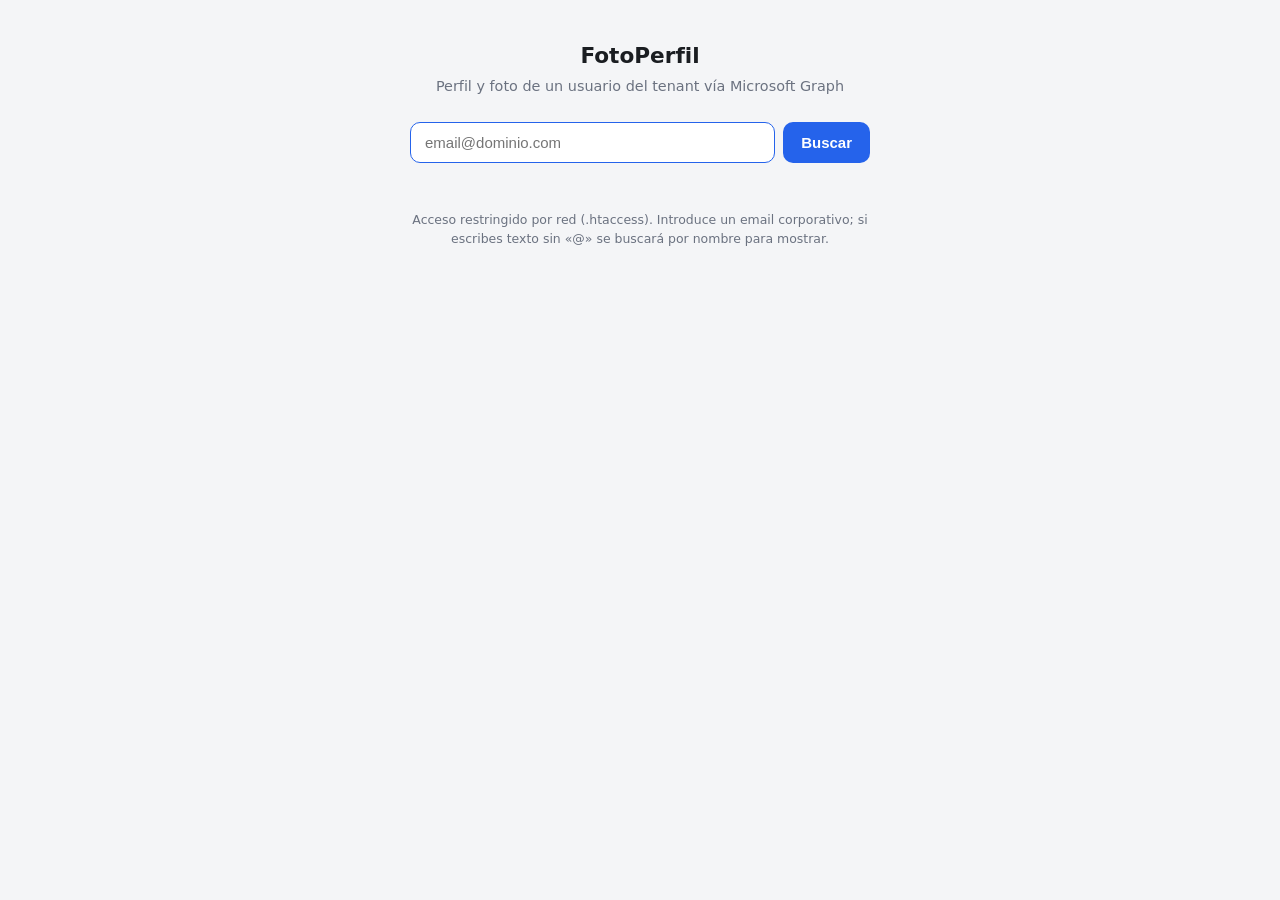
<file: FotoPerfil/index.html>
<!DOCTYPE html>
<html lang="es">
<head>
<meta charset="utf-8">
<meta name="viewport" content="width=device-width, initial-scale=1">
<title>FotoPerfil — perfil y foto (Microsoft Graph)</title>
<style>
  :root {
    --bg: #f4f5f7; --card: #ffffff; --fg: #1a1d21; --muted: #6b7280;
    --border: #e3e6ea; --accent: #2563eb; --accent-fg: #ffffff;
    --error: #dc2626; --shadow: 0 6px 24px rgba(0,0,0,.08);
  }
  @media (prefers-color-scheme: dark) {
    :root {
      --bg: #14171c; --card: #1c2027; --fg: #e8eaed; --muted: #9aa2ad;
      --border: #2b3038; --accent: #3b82f6; --accent-fg: #ffffff;
      --error: #f87171; --shadow: 0 6px 24px rgba(0,0,0,.35);
    }
  }
  * { box-sizing: border-box; }
  body {
    margin: 0; min-height: 100vh; background: var(--bg); color: var(--fg);
    font: 15px/1.5 system-ui, -apple-system, "Segoe UI", Roboto, sans-serif;
    display: flex; flex-direction: column; align-items: center; padding: 40px 16px;
  }
  h1 { font-size: 1.35rem; margin: 0 0 4px; }
  .sub { color: var(--muted); margin: 0 0 24px; font-size: .9rem; }
  .search {
    display: flex; gap: 8px; width: 100%; max-width: 460px; margin-bottom: 20px;
  }
  input {
    flex: 1; padding: 11px 14px; border: 1px solid var(--border); border-radius: 10px;
    background: var(--card); color: var(--fg); font-size: 15px; outline: none;
  }
  input:focus { border-color: var(--accent); }
  button {
    padding: 11px 18px; border: 0; border-radius: 10px; background: var(--accent);
    color: var(--accent-fg); font-size: 15px; font-weight: 600; cursor: pointer;
  }
  button:disabled { opacity: .55; cursor: default; }
  .card {
    width: 100%; max-width: 460px; background: var(--card); border: 1px solid var(--border);
    border-radius: 16px; box-shadow: var(--shadow); padding: 24px; display: none;
  }
  .card.show { display: block; }
  .row { display: flex; gap: 18px; align-items: center; }
  .photo, .initials {
    width: 84px; height: 84px; border-radius: 50%; flex-shrink: 0; object-fit: cover;
    border: 2px solid var(--border);
  }
  .initials {
    display: flex; align-items: center; justify-content: center; font-size: 1.7rem;
    font-weight: 600; background: var(--accent); color: var(--accent-fg);
  }
  .name { font-size: 1.15rem; font-weight: 700; }
  .title { color: var(--fg); }
  .dept, .email { color: var(--muted); font-size: .9rem; }
  .presence { display: inline-flex; align-items: center; gap: 6px; font-size: .82rem; margin-top: 6px; }
  .dot { width: 9px; height: 9px; border-radius: 50%; background: var(--muted); }
  .dot.available { background: #16a34a; } .dot.busy { background: #dc2626; }
  .dot.away { background: #f59e0b; } .dot.offline { background: #9ca3af; }
  .msg { max-width: 460px; text-align: center; color: var(--muted); }
  .msg.error { color: var(--error); }
  .foot { margin-top: 28px; font-size: .78rem; color: var(--muted); max-width: 460px; text-align: center; }
</style>
</head>
<body>
  <h1>FotoPerfil</h1>
  <p class="sub">Perfil y foto de un usuario del tenant vía Microsoft Graph</p>

  <form class="search" id="form">
    <input id="q" type="text" placeholder="email@dominio.com" autocomplete="off" autofocus>
    <button id="btn" type="submit">Buscar</button>
  </form>

  <div class="msg" id="msg"></div>

  <div class="card" id="card">
    <div class="row">
      <div id="avatar"></div>
      <div>
        <div class="name" id="name"></div>
        <div class="title" id="title"></div>
        <div class="dept" id="dept"></div>
        <div class="email" id="email"></div>
        <div class="presence" id="presence" style="display:none">
          <span class="dot" id="dot"></span><span id="presLabel"></span>
        </div>
      </div>
    </div>
  </div>

  <p class="foot">Acceso restringido por red (.htaccess). Introduce un email corporativo; si escribes texto sin «@» se buscará por nombre para mostrar.</p>

<script>
const PRESENCE = {
  Available: {label:'Disponible', cls:'available'}, Busy:{label:'Ocupado', cls:'busy'},
  DoNotDisturb:{label:'No molestar', cls:'busy'}, Away:{label:'Ausente', cls:'away'},
  BeRightBack:{label:'Ahora vuelvo', cls:'away'}, Offline:{label:'Desconectado', cls:'offline'},
  PresenceUnknown:{label:'Desconocido', cls:'offline'},
};

const $ = id => document.getElementById(id);
const form = $('form'), input = $('q'), btn = $('btn'), msg = $('msg'), card = $('card');

form.addEventListener('submit', async e => {
  e.preventDefault();
  const val = input.value.trim();
  if (!val) return;
  const params = new URLSearchParams();
  params.set(val.includes('@') ? 'email' : 'nombre', val);

  card.classList.remove('show');
  msg.className = 'msg';
  msg.textContent = 'Buscando…';
  btn.disabled = true;

  try {
    const resp = await fetch('api/profile.php?' + params);
    const data = await resp.json();
    if (!resp.ok) throw new Error(data.error || ('HTTP ' + resp.status));
    render(data);
    msg.textContent = '';
  } catch (err) {
    msg.className = 'msg error';
    msg.textContent = 'Error: ' + err.message;
  } finally {
    btn.disabled = false;
  }
});

function render(d) {
  const initials = (d.name || '?').split(' ').map(w => w[0]).slice(0,2).join('').toUpperCase();
  $('avatar').outerHTML = d.photo
    ? `<img class="photo" id="avatar" src="${d.photo}" alt="">`
    : `<div class="initials" id="avatar">${initials}</div>`;
  $('name').textContent  = d.name || '—';
  $('title').textContent = d.jobTitle || '';
  $('dept').textContent  = d.department || '';
  $('email').textContent = d.email || '';

  const pres = d.availability ? (PRESENCE[d.availability] || {label:d.availability, cls:'offline'}) : null;
  const presEl = $('presence');
  if (pres) {
    $('dot').className = 'dot ' + pres.cls;
    $('presLabel').textContent = pres.label;
    presEl.style.display = 'inline-flex';
  } else {
    presEl.style.display = 'none';
  }
  card.classList.add('show');
}
</script>
</body>
</html>
</file>
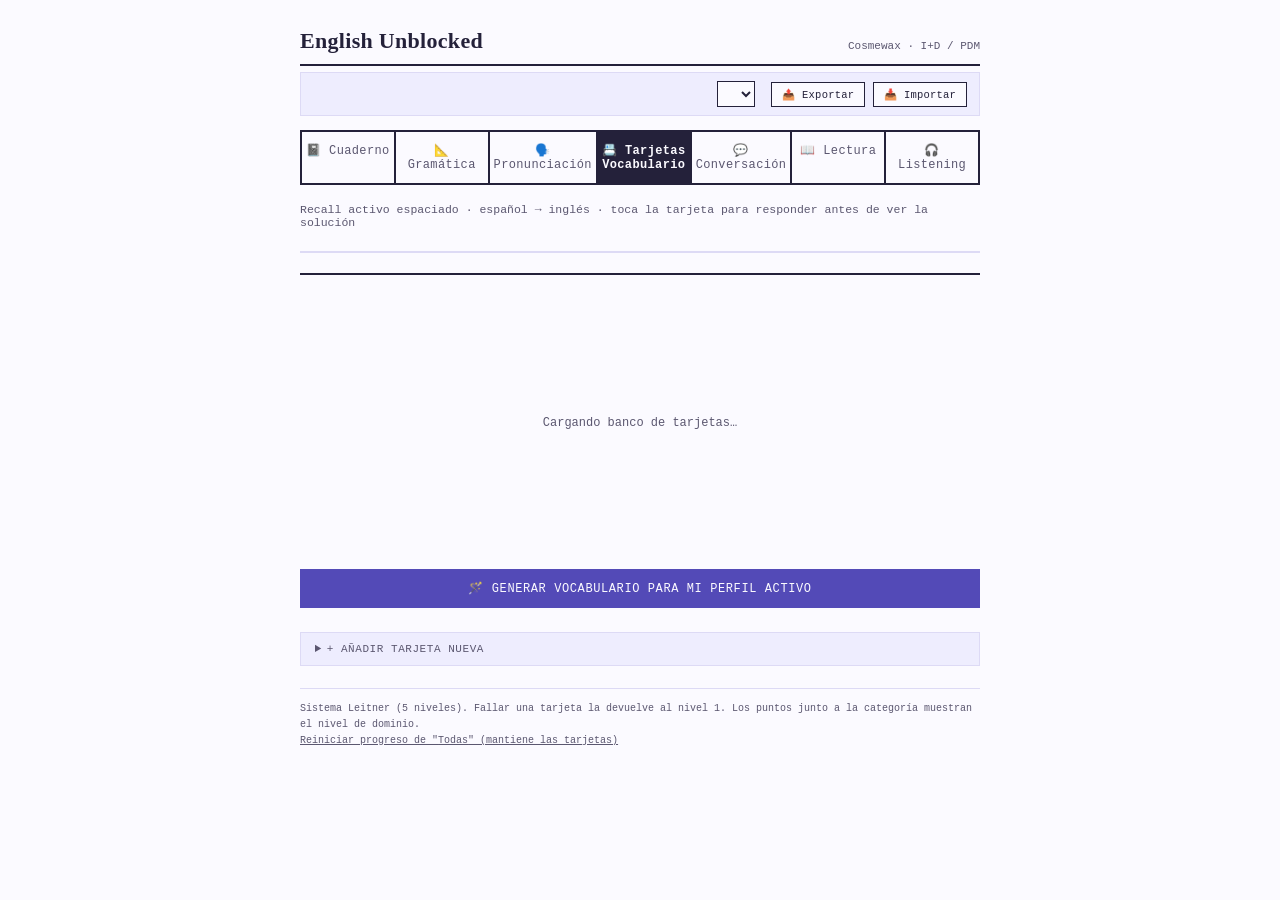
<file: english_unblocked_v13.html>
<!DOCTYPE html>
<html lang="es">
<head>
<!-- English Unblocked — v13, regenerado el 2026-08-14 05:06 -->
<meta charset="UTF-8">
<title>English Unblocked</title>
<style>
  :root{
    --paper: #fbfaff;
    --paper-dim: #EEEDFE;
    --ink: #24213a;
    --ink-soft: #5b5770;
    --petrol: #534AB7;
    --petrol-dark: #3C3489;
    --amber: #0F6E56;
    --amber-soft: #E1F5EE;
    --line: #DDDAF5;
    --good: #0F6E56;
    --bad: #993556;
  }
  *{box-sizing:border-box;}
  body{
    margin:0;
    background:var(--paper);
    color:var(--ink);
    font-family: 'Courier New', ui-monospace, Menlo, monospace;
    -webkit-font-smoothing:antialiased;
  }
  .sheet{
    max-width:720px;
    margin:0 auto;
    padding:28px 20px 60px;
  }
  .letterhead{
    display:flex;
    justify-content:space-between;
    align-items:flex-end;
    border-bottom:2px solid var(--ink);
    padding-bottom:10px;
    margin-bottom:6px;
  }
  .letterhead h1{
    font-family: Georgia, 'Times New Roman', serif;
    font-size:22px;
    letter-spacing:0.3px;
    margin:0;
    font-weight:700;
  }
  .letterhead .ref{
    font-size:11px;
    color:var(--ink-soft);
    text-align:right;
    line-height:1.5;
  }
  .subline{
    font-size:11.5px;
    color:var(--ink-soft);
    margin-bottom:22px;
  }

  .global-bar{
    display:flex;
    justify-content:space-between;
    align-items:center;
    flex-wrap:wrap;
    gap:8px;
    padding:8px 12px;
    background:var(--paper-dim);
    border:1px solid var(--line);
    margin-bottom:12px;
    font-size:11px;
    color:var(--ink-soft);
  }
  .global-summary{
    line-height:1.5;
  }
  .global-summary strong{ color:var(--ink); }
  .global-actions{
    display:flex;
    align-items:center;
    gap:8px;
    flex-wrap:wrap;
  }
  .streak-badge{
    font-size:11.5px;
    font-weight:700;
    color:var(--amber);
    white-space:nowrap;
  }
  .global-btn{
    padding:5px 10px;
    background:var(--paper);
    color:var(--ink);
    border:1px solid var(--ink);
    font-family:inherit;
    font-size:10.5px;
    letter-spacing:0.02em;
    cursor:pointer;
    white-space:nowrap;
  }
  .global-btn:hover{ background:var(--ink); color:var(--paper); }
  .global-select{
    padding:5px 8px;
    background:var(--paper);
    color:var(--ink);
    border:1px solid var(--ink);
    font-family:inherit;
    font-size:10.5px;
    cursor:pointer;
  }

  .app-toast{
    font-size:11.5px;
    color:var(--ink);
    background:var(--paper-dim);
    border:1px solid var(--line);
    padding:8px 12px;
    margin-bottom:12px;
  }
  .import-confirm-banner{
    display:flex;
    justify-content:space-between;
    align-items:center;
    flex-wrap:wrap;
    gap:8px;
    font-size:11.5px;
    color:var(--ink);
    background:var(--amber-soft);
    border:1px solid var(--amber);
    padding:10px 12px;
    margin-bottom:12px;
  }
  .import-confirm-actions{
    display:flex;
    gap:8px;
  }

  .stats-row{
    display:grid;
    grid-template-columns:repeat(4,1fr);
    gap:1px;
    background:var(--line);
    border:1px solid var(--line);
    margin-bottom:20px;
  }
  .stat{
    background:var(--paper);
    padding:10px 12px;
  }
  .stat .n{
    font-family:Georgia,serif;
    font-size:22px;
    font-weight:700;
    color:var(--petrol-dark);
  }
  .stat .l{
    font-size:9.5px;
    letter-spacing:0.06em;
    text-transform:uppercase;
    color:var(--ink-soft);
  }

  .tabs{
    display:flex;
    gap:0;
    border:1px solid var(--ink);
    margin-bottom:18px;
  }
  .tab{
    flex:1;
    text-align:center;
    padding:9px 4px;
    font-size:11px;
    letter-spacing:0.03em;
    cursor:pointer;
    border-right:1px solid var(--ink);
    color:var(--ink-soft);
  }
  .tab:last-child{border-right:none;}
  .tab.active{
    background:var(--petrol);
    color:var(--paper);
    font-weight:700;
  }

  .card-zone{
    min-height:260px;
    display:flex;
    align-items:center;
    justify-content:center;
    margin-bottom:16px;
  }
  .card{
    width:100%;
    border:1px solid var(--ink);
    background:#fdfcff;
    padding:26px 24px 20px;
    position:relative;
  }
  .card-tag{
    position:absolute;
    top:-10px;
    left:20px;
    background:var(--petrol);
    color:var(--paper);
    font-size:9.5px;
    letter-spacing:0.06em;
    padding:2px 8px;
    text-transform:uppercase;
  }
  .card-box{
    position:absolute;
    top:-10px;
    right:20px;
    display:flex;
    gap:3px;
  }
  .dot{
    width:9px;height:9px;border-radius:50%;
    border:1px solid var(--ink);
    background:transparent;
  }
  .dot.on{background:var(--amber); border-color:var(--amber);}

  .prompt-label{
    font-size:9.5px;
    letter-spacing:0.08em;
    text-transform:uppercase;
    color:var(--ink-soft);
    margin-bottom:6px;
  }
  .prompt-text{
    font-family:Georgia,serif;
    font-size:21px;
    line-height:1.4;
    margin-bottom:18px;
    color:var(--ink);
  }
  .answer-block{
    border-top:1px dashed var(--line);
    padding-top:16px;
    margin-top:4px;
  }
  .answer-text{
    font-family:Georgia,serif;
    font-size:19px;
    font-weight:700;
    color:var(--petrol-dark);
    margin-bottom:8px;
  }
  .answer-note{
    font-size:12px;
    color:var(--ink-soft);
    line-height:1.5;
  }

  .show-btn{
    display:block;
    width:100%;
    padding:12px;
    background:var(--ink);
    color:var(--paper);
    border:none;
    font-family:inherit;
    font-size:12px;
    letter-spacing:0.05em;
    text-transform:uppercase;
    cursor:pointer;
  }
  .show-btn:hover{background:var(--petrol);}
  .show-btn:disabled{background:var(--line); cursor:not-allowed;}

  .answer-input-row{
    display:flex;
    gap:8px;
  }
  .answer-input{
    flex:1;
    padding:11px 10px;
    border:1px solid var(--ink);
    background:#fdfcff;
    font-family:inherit;
    font-size:15px;
    color:var(--ink);
  }
  .answer-input:focus{outline:2px solid var(--petrol); outline-offset:-1px;}
  .check-btn{
    padding:11px 16px;
    background:var(--ink);
    color:var(--paper);
    border:none;
    font-family:inherit;
    font-size:11px;
    text-transform:uppercase;
    letter-spacing:0.05em;
    cursor:pointer;
    white-space:nowrap;
  }
  .check-btn:hover{background:var(--petrol);}

  .mic-btn{
    padding:11px 14px;
    background:var(--paper);
    color:var(--ink);
    border:1px solid var(--ink);
    font-family:inherit;
    font-size:15px;
    cursor:pointer;
    white-space:nowrap;
  }
  .mic-btn:hover{background:var(--paper-dim);}
  .mic-btn.recording{
    background:var(--bad);
    color:#fff;
    border-color:var(--bad);
    font-size:11px;
    letter-spacing:0.03em;
    text-transform:uppercase;
    animation:pulse 1.1s infinite;
  }
  @keyframes pulse{
    0%{opacity:1;} 50%{opacity:0.55;} 100%{opacity:1;}
  }
  .voice-msg{
    font-size:11.5px;
    color:var(--bad);
    margin-top:6px;
    line-height:1.5;
  }
  .conv-autosend-banner{
    display:flex;
    align-items:center;
    justify-content:space-between;
    gap:10px;
    background:var(--amber-soft);
    border:1px solid var(--petrol);
    padding:8px 12px;
    margin-bottom:8px;
    font-size:11.5px;
    color:var(--ink);
    position:relative;
    overflow:hidden;
  }
  .conv-autosend-banner button{
    background:var(--paper);
    border:1px solid var(--ink);
    color:var(--ink);
    font-family:inherit;
    font-size:10.5px;
    padding:4px 8px;
    cursor:pointer;
    white-space:nowrap;
    flex-shrink:0;
  }
  .conv-autosend-banner button:hover{ background:var(--ink); color:var(--paper); }
  .conv-autosend-track{
    position:absolute;
    bottom:0; left:0; right:0;
    height:3px;
    background:var(--line);
  }
  .conv-autosend-bar{
    height:100%;
    width:100%;
    background:var(--petrol);
    animation: convAutosendShrink 1.8s linear forwards;
  }
  @keyframes convAutosendShrink{
    from{ width:100%; }
    to{ width:0%; }
  }
  .voice-panel{
    display:none;
    grid-template-columns:repeat(3,1fr);
    gap:1px;
    background:var(--line);
    border:1px solid var(--line);
    margin-bottom:14px;
  }
  .voice-stat{
    background:var(--paper-dim);
    padding:8px 10px;
    text-align:center;
  }
  .voice-stat .n{
    font-family:Georgia,serif;
    font-size:17px;
    font-weight:700;
    color:var(--petrol-dark);
    display:block;
  }
  .voice-stat .l{
    font-size:8.5px;
    letter-spacing:0.05em;
    text-transform:uppercase;
    color:var(--ink-soft);
  }

  .feedback-banner{
    display:flex;
    align-items:center;
    gap:8px;
    padding:9px 12px;
    font-size:11.5px;
    letter-spacing:0.03em;
    text-transform:uppercase;
    margin-bottom:12px;
    border:1px solid;
  }
  .feedback-banner.correct{ color:var(--good); border-color:var(--good); background:#E1F5EE; }
  .feedback-banner.close{ color:var(--amber); border-color:var(--amber); background:var(--amber-soft); }
  .feedback-banner.incorrect{ color:var(--bad); border-color:var(--bad); background:#FBEAF0; }

  .your-answer-label{
    font-size:9.5px;
    letter-spacing:0.08em;
    text-transform:uppercase;
    color:var(--ink-soft);
    margin-bottom:3px;
  }
  .your-answer-text{
    font-family:Georgia,serif;
    font-size:15px;
    color:var(--ink-soft);
    margin-bottom:14px;
    padding-bottom:10px;
    border-bottom:1px dashed var(--line);
  }
  .diff-line{
    font-family:Georgia,serif;
    font-size:16px;
    line-height:1.6;
    margin-bottom:4px;
  }
  .diff-word{ padding:0 1px; }
  .diff-word.match{ color:var(--good); }
  .diff-word.missing{ color:var(--petrol-dark); background:var(--amber-soft); font-weight:700; border-radius:2px; padding:0 3px; }
  .diff-word.extra{ color:var(--bad); text-decoration:line-through; opacity:0.75; }

  .rate-row{
    display:grid;
    grid-template-columns:1fr 1fr 1fr;
    gap:8px;
    margin-top:14px;
  }
  .rate-btn{
    padding:11px 4px;
    border:1px solid var(--ink);
    background:var(--paper);
    font-family:inherit;
    font-size:11px;
    letter-spacing:0.03em;
    cursor:pointer;
    text-transform:uppercase;
  }
  .rate-btn.again{color:var(--bad); border-color:var(--bad);}
  .rate-btn.again:hover{background:var(--bad); color:#fff;}
  .rate-btn.good{color:var(--petrol-dark); border-color:var(--petrol-dark);}
  .rate-btn.good:hover{background:var(--petrol); color:#fff;}
  .rate-btn.easy{color:var(--amber); border-color:var(--amber);}
  .rate-btn.easy:hover{background:var(--amber); color:#fff;}

  .empty-state{
    text-align:center;
    padding:40px 20px;
    color:var(--ink-soft);
    font-size:13px;
    line-height:1.6;
  }
  .empty-state .big{
    font-family:Georgia,serif;
    font-size:17px;
    color:var(--ink);
    margin-bottom:6px;
  }

  details.add-form{
    border:1px solid var(--line);
    margin-top:24px;
  }
  details.add-form summary{
    padding:10px 14px;
    font-size:11px;
    letter-spacing:0.05em;
    text-transform:uppercase;
    cursor:pointer;
    background:var(--paper-dim);
    color:var(--ink-soft);
  }
  .add-form-inner{
    padding:16px;
    display:flex;
    flex-direction:column;
    gap:10px;
  }
  .add-form-inner label{
    font-size:10px;
    text-transform:uppercase;
    letter-spacing:0.05em;
    color:var(--ink-soft);
    display:block;
    margin-bottom:3px;
  }
  .add-form-inner input, .add-form-inner select, .add-form-inner textarea{
    width:100%;
    padding:8px;
    border:1px solid var(--line);
    background:#fdfcff;
    font-family:inherit;
    font-size:13px;
    color:var(--ink);
  }
  .add-form-inner textarea{resize:vertical; min-height:40px;}
  .add-btn{
    align-self:flex-start;
    padding:9px 18px;
    background:var(--petrol);
    color:var(--paper);
    border:none;
    font-family:inherit;
    font-size:11px;
    text-transform:uppercase;
    letter-spacing:0.05em;
    cursor:pointer;
  }
  .add-btn:hover{background:var(--petrol-dark);}

  .footnote{
    font-size:10px;
    color:var(--ink-soft);
    margin-top:22px;
    line-height:1.6;
    border-top:1px solid var(--line);
    padding-top:12px;
  }
  .loading{text-align:center; padding:60px 0; color:var(--ink-soft); font-size:12px;}
  .reset-link{
    font-size:10px;
    color:var(--ink-soft);
    text-decoration:underline;
    cursor:pointer;
    background:none;
    border:none;
    font-family:inherit;
    padding:0;
  }

  /* ---- Mode toggle ---- */
  .mode-toggle{
    display:flex;
    border:2px solid var(--ink);
    margin:14px 0 18px;
  }
  .mode-btn{
    flex:1;
    text-align:center;
    padding:11px 4px;
    font-size:12px;
    letter-spacing:0.03em;
    cursor:pointer;
    color:var(--ink-soft);
    border-right:2px solid var(--ink);
  }
  .mode-btn:last-child{border-right:none;}
  .mode-btn.active{
    background:var(--ink);
    color:var(--paper);
    font-weight:700;
  }

  /* ---- Conversation mode ---- */
  .conv-stats-row{
    display:none;
    grid-template-columns:repeat(3,1fr);
    gap:1px;
    background:var(--line);
    border:1px solid var(--line);
    margin-bottom:16px;
  }
  .scenario-card{
    border:1px solid var(--ink);
    background:#fdfcff;
    padding:14px 16px;
    margin-bottom:10px;
    cursor:pointer;
  }
  .scenario-mode-heading{
    font-family:Georgia,serif;
    font-size:16px;
    font-weight:700;
    color:var(--paper);
    background:var(--petrol);
    padding:8px 12px;
    margin:22px 0 10px;
  }
  .scenario-mode-heading:first-of-type{ margin-top:6px; }
  .scenario-group-label{
    font-size:10.5px;
    letter-spacing:0.05em;
    text-transform:uppercase;
    color:var(--ink-soft);
    margin:16px 0 8px;
    border-bottom:1px solid var(--line);
    padding-bottom:4px;
  }
  .scenario-group-label:first-of-type{ margin-top:4px; }  .scenario-card:hover{background:var(--paper-dim);}
  .scenario-card .stitle{
    font-family:Georgia,serif;
    font-size:15px;
    font-weight:700;
    margin-bottom:4px;
  }
  .scenario-card .sdesc{
    font-size:11.5px;
    color:var(--ink-soft);
    line-height:1.5;
  }
  .duration-row{
    display:flex;
    gap:8px;
    margin-bottom:16px;
  }
  .duration-btn{
    flex:1;
    padding:9px;
    border:1px solid var(--ink);
    background:var(--paper);
    font-family:inherit;
    font-size:11.5px;
    letter-spacing:0.03em;
    cursor:pointer;
    text-align:center;
  }
  .duration-btn.active{
    background:var(--petrol);
    color:var(--paper);
    border-color:var(--petrol);
  }
  .tts-toggle-row{
    display:flex;
    align-items:center;
    gap:6px;
    font-size:11px;
    color:var(--ink-soft);
    margin-bottom:16px;
  }

  .conv-header{
    display:flex;
    justify-content:space-between;
    align-items:center;
    border-bottom:1px solid var(--ink);
    padding-bottom:8px;
    margin-bottom:12px;
  }
  .conv-header .stitle{
    font-family:Georgia,serif;
    font-size:15px;
    font-weight:700;
  }
  .conv-word-hint{
    font-size:11px;
    color:var(--ink-soft);
    background:var(--paper-dim);
    border:1px solid var(--line);
    padding:6px 10px;
    margin-bottom:10px;
  }
  .conv-timer{
    font-family:'Courier New',monospace;
    font-size:15px;
    font-weight:700;
    color:var(--petrol-dark);
    border:1px solid var(--petrol-dark);
    padding:2px 8px;
  }
  .conv-timer.urgent{ color:var(--bad); border-color:var(--bad); }

  .chat-window{
    border:1px solid var(--line);
    background:#fdfcff;
    min-height:280px;
    max-height:420px;
    overflow-y:auto;
    padding:14px;
    margin-bottom:10px;
  }
  .bubble{
    max-width:80%;
    padding:9px 12px;
    margin-bottom:10px;
    font-size:14px;
    line-height:1.5;
    border-radius:2px;
  }
  .bubble.assistant{
    background:var(--paper-dim);
    border-left:3px solid var(--petrol);
    margin-right:auto;
  }
  .bubble.user{
    background:var(--amber-soft);
    border-right:3px solid var(--amber);
    margin-left:auto;
    text-align:right;
  }
  .bubble .who{
    font-size:9px;
    text-transform:uppercase;
    letter-spacing:0.05em;
    color:var(--ink-soft);
    margin-bottom:3px;
  }
  .bubble-speak-btn{
    background:none;
    border:none;
    cursor:pointer;
    font-size:12px;
    padding:0;
    margin-left:6px;
    vertical-align:middle;
    opacity:0.75;
  }
  .bubble-speak-btn:hover{ opacity:1; }
  .bubble.thinking{
    font-style:italic;
    color:var(--ink-soft);
  }

  .conv-input-row{
    display:flex;
    gap:8px;
    margin-bottom:8px;
  }
  .conv-end-btn{
    display:block;
    width:100%;
    padding:9px;
    background:var(--paper);
    color:var(--bad);
    border:1px solid var(--bad);
    font-family:inherit;
    font-size:11px;
    text-transform:uppercase;
    letter-spacing:0.03em;
    cursor:pointer;
  }
  .conv-end-btn:hover{background:var(--bad); color:#fff;}

  .feedback-box{
    border:1px solid var(--ink);
    background:#fdfcff;
    padding:18px;
    margin-bottom:14px;
    font-size:13.5px;
    line-height:1.7;
    white-space:pre-wrap;
  }
  .new-conv-btn{
    display:block;
    width:100%;
    padding:12px;
    background:var(--petrol);
    color:var(--paper);
    border:none;
    font-family:inherit;
    font-size:12px;
    letter-spacing:0.05em;
    text-transform:uppercase;
    cursor:pointer;
  }
  .new-conv-btn:hover{background:var(--petrol-dark);}
  .conv-error{
    color:var(--bad);
    font-size:12px;
    padding:10px;
    border:1px solid var(--bad);
    margin-bottom:10px;
  }

  /* ---- Reading mode ---- */
  .read-stats-row{
    display:none;
    grid-template-columns:repeat(3,1fr);
    gap:1px;
    background:var(--line);
    border:1px solid var(--line);
    margin-bottom:16px;
  }
  .topic-btn{
    display:block;
    width:100%;
    text-align:left;
    padding:14px 16px;
    border:1px solid var(--ink);
    background:#fdfcff;
    margin-bottom:10px;
    cursor:pointer;
    font-family:inherit;
  }
  .topic-btn:hover{background:var(--paper-dim);}
  .topic-btn .stitle{
    font-family:Georgia,serif;
    font-size:15px;
    font-weight:700;
    margin-bottom:3px;
  }
  .topic-btn .sdesc{
    font-size:11.5px;
    color:var(--ink-soft);
  }
  .trouble-words-box{
    border:1px solid var(--line);
    background:var(--paper-dim);
    padding:10px 14px;
    margin-bottom:16px;
    font-size:11.5px;
    color:var(--ink-soft);
  }
  .trouble-words-box strong{ color:var(--ink); }
  .reading-passage{
    border:1px solid var(--ink);
    background:#fdfcff;
    padding:20px;
    font-family:Georgia,serif;
    font-size:17px;
    line-height:1.85;
    margin-bottom:14px;
  }
  .reading-passage .rword.match{ color:var(--ink); }
  .reading-passage .rword.missing{
    background:var(--amber-soft);
    color:var(--petrol-dark);
    font-weight:700;
    border-radius:2px;
    padding:0 2px;
  }
  .read-live-transcript{
    font-size:12px;
    color:var(--ink-soft);
    font-style:italic;
    min-height:18px;
    margin-bottom:12px;
    padding:0 2px;
  }
  .read-mic-row{
    display:flex;
    justify-content:center;
    margin-bottom:14px;
  }
  .read-mic-btn{
    padding:14px 28px;
    background:var(--ink);
    color:var(--paper);
    border:none;
    font-family:inherit;
    font-size:13px;
    letter-spacing:0.04em;
    text-transform:uppercase;
    cursor:pointer;
  }
  .read-mic-btn:hover{background:var(--petrol);}
  .read-mic-btn.recording{
    background:var(--bad);
    animation:pulse 1.1s infinite;
  }
  .read-stop-btn{
    display:block;
    width:100%;
    padding:11px;
    background:var(--paper);
    color:var(--bad);
    border:1px solid var(--bad);
    font-family:inherit;
    font-size:11px;
    text-transform:uppercase;
    letter-spacing:0.03em;
    cursor:pointer;
    margin-bottom:10px;
  }
  .read-stop-btn:hover{background:var(--bad); color:#fff;}
  .review-words-box{
    border:1px solid var(--ink);
    background:#fdfcff;
    padding:16px;
    margin-bottom:14px;
  }
  .review-word-chip{
    display:inline-flex;
    align-items:center;
    gap:6px;
    border:1px solid var(--amber);
    background:var(--amber-soft);
    color:var(--petrol-dark);
    padding:5px 10px;
    margin:0 6px 8px 0;
    font-size:13px;
    font-weight:700;
  }
  .review-word-chip button{
    background:none;
    border:none;
    cursor:pointer;
    font-size:13px;
    padding:0;
  }
  .read-summary-line{
    font-size:12px;
    color:var(--ink-soft);
    margin-bottom:12px;
  }
  .new-read-btn{
    display:block;
    width:100%;
    padding:12px;
    background:var(--petrol);
    color:var(--paper);
    border:none;
    font-family:inherit;
    font-size:12px;
    letter-spacing:0.05em;
    text-transform:uppercase;
    cursor:pointer;
  }
  .new-read-btn:hover{background:var(--petrol-dark);}

  /* ---- Listening mode ---- */
  .listen-stats-row{
    display:none;
    grid-template-columns:repeat(3,1fr);
    gap:1px;
    background:var(--line);
    border:1px solid var(--line);
    margin-bottom:16px;
  }
  .listen-play-card{
    border:1px solid var(--ink);
    background:#fdfcff;
    padding:36px 24px;
    text-align:center;
    margin-bottom:16px;
  }
  .listen-play-btn{
    padding:18px 36px;
    background:var(--petrol);
    color:var(--paper);
    border:none;
    font-family:inherit;
    font-size:15px;
    letter-spacing:0.04em;
    text-transform:uppercase;
    cursor:pointer;
    border-radius:999px;
  }
  .listen-play-btn:hover{background:var(--petrol-dark);}
  .listen-play-btn.playing{background:var(--bad); animation:pulse 1.1s infinite;}
  .listen-play-hint{
    font-size:12px;
    color:var(--ink-soft);
    margin-top:14px;
  }
  .listen-progress{
    font-size:10.5px;
    letter-spacing:0.06em;
    text-transform:uppercase;
    color:var(--ink-soft);
    margin-bottom:8px;
  }
  .listen-question-text{
    font-family:Georgia,serif;
    font-size:19px;
    line-height:1.5;
    margin-bottom:16px;
  }
  .listen-replay-row{
    display:flex;
    justify-content:flex-end;
    gap:8px;
    margin-bottom:14px;
  }
  .listen-replay-btn{
    background:none;
    border:1px solid var(--line);
    color:var(--ink-soft);
    font-family:inherit;
    font-size:11px;
    padding:5px 10px;
    cursor:pointer;
  }
  .listen-replay-btn:hover{ border-color:var(--petrol); color:var(--petrol); }
  .listen-result-item{
    border-bottom:1px dashed var(--line);
    padding:12px 0;
  }
  .listen-result-item:last-child{ border-bottom:none; }
  .listen-result-q{
    font-family:Georgia,serif;
    font-size:14.5px;
    margin-bottom:4px;
  }
  .listen-result-a{
    font-size:12.5px;
    color:var(--ink-soft);
    margin-bottom:4px;
  }
  .listen-score-line{
    font-family:Georgia,serif;
    font-size:20px;
    font-weight:700;
    text-align:center;
    margin-bottom:16px;
    color:var(--petrol-dark);
  }
  .listen-passage-reveal{
    border:1px solid var(--line);
    background:var(--paper-dim);
    padding:14px 16px;
    margin-bottom:16px;
    font-family:Georgia,serif;
    font-size:13.5px;
    line-height:1.7;
  }

  /* ---- Clickable words (marcar para el cuaderno) ---- */
  .clickable-word{
    cursor:pointer;
    border-radius:2px;
    padding:0 1px;
  }
  .clickable-word:hover{
    background:var(--paper-dim);
    text-decoration:underline dotted var(--petrol);
  }
  .clickable-word.word-marking{ opacity:0.4; cursor:wait; }

  /* ---- Notebook mode ---- */
  .notebook-entry{
    border:1px solid var(--ink);
    background:#fdfcff;
    padding:16px 18px;
    margin-bottom:12px;
    position:relative;
  }
  .notebook-word{
    font-family:Georgia,serif;
    font-size:19px;
    font-weight:700;
    margin-bottom:2px;
  }
  .notebook-translation{
    font-size:13.5px;
    color:var(--petrol-dark);
    margin-bottom:8px;
  }
  .notebook-example{
    font-family:Georgia,serif;
    font-size:14px;
    color:var(--ink-soft);
    font-style:italic;
    margin-bottom:10px;
    padding-top:8px;
    border-top:1px dashed var(--line);
  }
  .notebook-actions{
    display:flex;
    gap:8px;
    flex-wrap:wrap;
  }
  .notebook-actions button{
    padding:5px 10px;
    background:var(--paper);
    color:var(--ink-soft);
    border:1px solid var(--line);
    font-family:inherit;
    font-size:10.5px;
    cursor:pointer;
  }
  .notebook-actions button:hover{ border-color:var(--petrol); color:var(--petrol); }
  .notebook-actions button.promoted{
    color:var(--good);
    border-color:var(--good);
  }
  .notebook-source-tag{
    position:absolute;
    top:-9px;
    right:14px;
    background:var(--petrol);
    color:var(--paper);
    font-size:9px;
    letter-spacing:0.05em;
    text-transform:uppercase;
    padding:2px 8px;
  }

  /* ---- Pronunciation mode ---- */
  .pron-group-card{
    border:1px solid var(--ink);
    background:#fdfcff;
    padding:14px 16px;
    margin-bottom:10px;
    cursor:pointer;
  }
  .pron-group-card:hover{ background:var(--paper-dim); }
  .pron-group-title{
    font-family:Georgia,serif;
    font-size:15px;
    font-weight:700;
    margin-bottom:3px;
  }
  .pron-group-count{
    font-size:11px;
    color:var(--ink-soft);
  }
  .pron-group-progress{
    font-size:11px;
    color:var(--good);
    font-weight:700;
  }
  .pron-gen-more{
    background:none;
    border:1px solid var(--line);
    color:var(--ink-soft);
    font-family:inherit;
    font-size:10px;
    padding:4px 8px;
    cursor:pointer;
    margin-top:8px;
  }
  .pron-gen-more:hover{ border-color:var(--petrol); color:var(--petrol); }
  .pron-tip-box{
    border:1px solid var(--line);
    background:var(--paper-dim);
    padding:10px 14px;
    margin-bottom:16px;
    font-size:12px;
    color:var(--ink-soft);
    line-height:1.6;
  }
  .pron-word-row{
    display:flex;
    gap:10px;
    margin-bottom:18px;
  }
  .pron-word-btn{
    flex:1;
    padding:22px 10px;
    border:2px solid var(--ink);
    background:#fdfcff;
    font-family:Georgia,serif;
    font-size:19px;
    cursor:pointer;
    text-align:center;
  }
  .pron-word-btn:hover{ background:var(--paper-dim); }
  .pron-word-btn.correct{ border-color:var(--good); background:var(--amber-soft); color:var(--good); }
  .pron-word-btn.incorrect{ border-color:var(--bad); background:#FBEAF0; color:var(--bad); }
  .pron-phase-label{
    font-size:9.5px;
    letter-spacing:0.08em;
    text-transform:uppercase;
    color:var(--ink-soft);
    margin-bottom:8px;
  }
  .pron-say-word{
    font-family:Georgia,serif;
    font-size:26px;
    font-weight:700;
    text-align:center;
    margin-bottom:18px;
    color:var(--petrol-dark);
  }
  .pron-mic-row{
    display:flex;
    justify-content:center;
    gap:10px;
    margin-bottom:14px;
  }
  .pron-result-line{
    text-align:center;
    font-size:13px;
    margin-bottom:14px;
    line-height:1.6;
  }

  /* ---- Grammar mode ---- */
  .grammar-explanation{
    font-size:13.5px;
    line-height:1.65;
    color:var(--ink);
    margin-bottom:16px;
  }
  .grammar-examples{
    border-top:1px dashed var(--line);
    border-bottom:1px dashed var(--line);
    padding:12px 0;
    margin-bottom:18px;
  }
  .example-line{
    display:flex;
    justify-content:space-between;
    align-items:center;
    gap:10px;
    font-family:Georgia,serif;
    font-size:14.5px;
    line-height:1.5;
    padding:6px 0;
  }
  .example-line:not(:last-child){ border-bottom:1px dotted var(--line); }
  .example-line .ex-text{ flex:1; }
  .example-speak-btn{
    background:none;
    border:none;
    cursor:pointer;
    font-size:15px;
    padding:0 2px;
    flex-shrink:0;
  }
  .exercise-label{
    font-size:9.5px;
    letter-spacing:0.08em;
    text-transform:uppercase;
    color:var(--ink-soft);
    margin-bottom:6px;
  }
  .exercise-prompt{
    font-family:Georgia,serif;
    font-size:18px;
    line-height:1.5;
    margin-bottom:16px;
    color:var(--ink);
  }
</style>
</head>
<body>
<div class="sheet">
  <div class="letterhead">
    <h1>English Unblocked</h1>
    <div class="ref">Cosmewax · I+D / PDM</div>
  </div>

  <div class="global-bar" id="globalBar">
    <div class="global-summary" id="globalSummary"></div>
    <div class="global-actions">
      <select id="profileSelect" class="global-select" onchange="setProfile(this.value)" title="El contenido generado (vocabulario, escenarios, lecturas, audios) se adapta a este perfil"></select>
      <span class="streak-badge" id="streakBadge"></span>
      <button class="global-btn" onclick="exportProgress()" title="Descargar una copia de todo tu progreso">📤 Exportar</button>
      <button class="global-btn" onclick="document.getElementById('importFileInput').click()" title="Restaurar progreso desde un archivo exportado antes">📥 Importar</button>
      <input type="file" id="importFileInput" accept=".json" style="display:none;" onchange="importProgress(event)">
    </div>
  </div>
  <div class="app-toast" id="appToast" style="display:none;"></div>
  <div class="import-confirm-banner" id="importConfirmBanner" style="display:none;">
    <span id="importConfirmMsg"></span>
    <div class="import-confirm-actions">
      <button class="global-btn" onclick="confirmImportYes()">Sí, sobrescribir</button>
      <button class="global-btn" onclick="confirmImportNo()">Cancelar</button>
    </div>
  </div>

  <div class="mode-toggle" id="modeToggle">
    <div class="mode-btn" id="modeBtnNotebook" onclick="setAppMode('notebook')">📓 Cuaderno</div>
    <div class="mode-btn" id="modeBtnGrammar" onclick="setAppMode('grammar')">📐 Gramática</div>
    <div class="mode-btn" id="modeBtnPron" onclick="setAppMode('pronunciation')">🗣️ Pronunciación</div>
    <div class="mode-btn active" id="modeBtnCards" onclick="setAppMode('flashcards')">📇 Tarjetas Vocabulario</div>
    <div class="mode-btn" id="modeBtnConv" onclick="setAppMode('conversation')">💬 Conversación</div>
    <div class="mode-btn" id="modeBtnRead" onclick="setAppMode('reading')">📖 Lectura</div>
    <div class="mode-btn" id="modeBtnListen" onclick="setAppMode('listening')">🎧 Listening</div>
  </div>

  <div id="flashcardsView">
    <div class="subline">Recall activo espaciado · español → inglés · toca la tarjeta para responder antes de ver la solución</div>

    <div class="stats-row" id="statsRow"></div>
    <div class="voice-panel" id="voicePanel"></div>
    <div class="tabs" id="tabs"></div>
    <div class="card-zone" id="cardZone">
      <div class="loading">Cargando banco de tarjetas…</div>
    </div>

    <button class="new-conv-btn" style="margin-bottom:14px;" onclick="generateProfileVocab()">🪄 Generar vocabulario para mi perfil activo</button>

    <details class="add-form">
      <summary>+ Añadir tarjeta nueva</summary>
      <div class="add-form-inner">
        <div>
          <label>Categoría</label>
          <select id="newCat">
            <option value="reunion">Reunión — supervivencia</option>
            <option value="tecnico">Técnico-regulatorio</option>
            <option value="comercial">Comercial / seguimiento</option>
            <option value="personal">Cuaderno / palabras propias</option>
          </select>
        </div>
        <div>
          <label>Español (frente)</label>
          <input id="newEs" type="text" placeholder="ej. plazo de entrega">
        </div>
        <div>
          <label>Inglés (respuesta)</label>
          <input id="newEn" type="text" placeholder="ej. lead time">
        </div>
        <div>
          <label>Nota / ejemplo (opcional)</label>
          <textarea id="newNote" placeholder="ej. 'What's the lead time on this batch?'"></textarea>
        </div>
        <button class="add-btn" onclick="addCard()">Guardar tarjeta</button>
      </div>
    </details>

    <div class="footnote">
      Sistema Leitner (5 niveles). Fallar una tarjeta la devuelve al nivel 1. Los puntos junto a la categoría muestran el nivel de dominio.
      <br><button class="reset-link" onclick="confirmThenRun(this, resetProgress)">Reiniciar progreso de "<span id="resetCatLabel">Todas</span>" (mantiene las tarjetas)</button>
    </div>
  </div>

  <div id="conversationView" style="display:none;">
    <div class="subline">Simulacro de llamada de 3-5 min · el cliente responde de forma dinámica a lo que digas</div>
    <div class="conv-stats-row" id="convStatsRow"></div>
    <div id="convBody"></div>
    <div class="footnote">
      <button class="reset-link" onclick="confirmThenRun(this, resetConvProgress)">Borrar historial de conversaciones</button>
    </div>
  </div>

  <div id="readingView" style="display:none;">
    <div class="subline">Claude te da un texto · lo lees en voz alta · al final corrige las palabras que no se entendieron bien</div>
    <div class="read-stats-row" id="readStatsRow"></div>
    <div id="readBody"></div>
    <div class="footnote">
      <button class="reset-link" onclick="confirmThenRun(this, resetReadProgress)">Borrar historial de lecturas y palabras difíciles</button>
    </div>
  </div>

  <div id="listeningView" style="display:none;">
    <div class="subline">Escuchas un audio sin ver el texto · respondes preguntas de comprensión por texto o voz</div>
    <div class="listen-stats-row" id="listenStatsRow"></div>
    <div id="listenBody"></div>
    <div class="footnote">
      <button class="reset-link" onclick="confirmThenRun(this, resetListenProgress)">Borrar historial de listening</button>
    </div>
  </div>

  <div id="grammarView" style="display:none;">
    <div class="subline">Estructuras B2-C1 · explicación + ejemplos con audio + práctica corregida con repaso espaciado</div>
    <div class="stats-row" id="grammarStatsRow"></div>
    <div class="tabs" id="grammarTabs"></div>
    <div class="card-zone" id="grammarZone">
      <div class="loading">Cargando estructuras…</div>
    </div>
    <div class="footnote">
      <button class="reset-link" onclick="confirmThenRun(this, resetGrammarProgress)">Reiniciar progreso de "<span id="resetGrammarLevelLabel">Todas</span>" (mantiene las estructuras)</button>
    </div>
  </div>

  <div id="pronunciationView" style="display:none;">
    <div class="subline">Pares mínimos por sonido · primero distingues de oído, luego produces la palabra correcta</div>
    <div class="stats-row" id="pronStatsRow"></div>
    <div id="pronBody"></div>
    <div class="footnote">
      <button class="reset-link" onclick="confirmThenRun(this, resetPronProgress)">Reiniciar progreso de pronunciación</button>
    </div>
  </div>

  <div id="notebookView" style="display:none;">
    <div class="subline">Pulsa cualquier palabra en Conversación, Lectura, Listening o Gramática para añadirla aquí, con traducción y ejemplo</div>
    <div class="stats-row" id="notebookStatsRow"></div>
    <div id="notebookBody"></div>
    <div class="footnote">
      <button class="reset-link" onclick="confirmThenRun(this, resetNotebookProgress)">Borrar todo el cuaderno</button>
    </div>
  </div>
</div>

<script>

const CATS = {
  reunion: 'Reunión',
  tecnico: 'Técnico',
  comercial: 'Comercial',
  personal: 'Cuaderno'
};
const INTERVALS = [1,1,2,4,7,14]; // index = box (1-5), box0 unused

const INITIAL_DECK = [
  ['reunion','Perdona, ¿puedes repetir eso, por favor?','Sorry, could you say that again, please?','Frase directa para pedir repetición sin sonar torpe. Ejemplo: "Sorry, could you say that again, please? I didn\'t catch the last part."'],
  ['reunion','Déjame pensarlo un segundo','Let me think about that for a second.','Sirve para ganar 2-3 segundos sin silencio incómodo. Ejemplo: "Let me think about that for a second before I answer."'],
  ['reunion','No estoy seguro de haber entendido bien','I\'m not sure I followed that correctly.','Ejemplo: "I\'m not sure I followed that correctly — could you clarify the batch numbers?"'],
  ['reunion','¿Puedes explicarlo con otras palabras?','Could you put that another way?','Ejemplo: "Could you put that another way? I want to make sure I understand the specification."'],
  ['reunion','Vuelvo sobre ese punto en un momento','I\'ll come back to that point in a moment.','Útil para aparcar algo sin perder el hilo. Ejemplo: "I\'ll come back to that point in a moment, once we\'ve covered the timeline."'],
  ['reunion','Eso tiene sentido','That makes sense.','Ejemplo: "That makes sense — so the delay is only affecting the second batch."'],
  ['reunion','Buena pregunta, dame un segundo','Good question, give me a second.','Filler para ganar tiempo mostrando que escuchas. Ejemplo: "Good question, give me a second to check the data sheet."'],
  ['reunion','Lo que quiero decir es...','What I mean is...','Ejemplo: "What I mean is, the viscosity needs to stay within spec even after scale up."'],
  ['reunion','Corrígeme si me equivoco','Correct me if I\'m wrong.','Ejemplo: "Correct me if I\'m wrong, but the sample was tested at room temperature, right?"'],
  ['reunion','En resumen...','To sum up...','Ejemplo: "To sum up, we need three more weeks to finish the stability testing."'],
  ['reunion','¿Estamos de acuerdo en que...?','Are we in agreement that...?','Ejemplo: "Are we in agreement that the new formula is ready for the next stage?"'],
  ['reunion','Necesitaría confirmarlo internamente','I\'d need to confirm that internally.','Frase de salvavidas cuando no tienes el dato. Ejemplo: "I\'d need to confirm that internally before giving you a final date."'],
  ['reunion','Volvamos a lo que decías antes','Let\'s go back to what you were saying earlier.','Ejemplo: "Let\'s go back to what you were saying earlier about the packaging."'],
  ['reunion','No tengo ese dato ahora mismo, te lo confirmo por email','I don\'t have that figure on hand, I\'ll confirm it by email.','Ejemplo: "I don\'t have that figure on hand, I\'ll confirm it by email this afternoon."'],
  ['reunion','¿Podemos programar una llamada de seguimiento?','Can we schedule a follow-up call?','Ejemplo: "Can we schedule a follow-up call for next week to review the results?"'],
  ['tecnico','cera depilatoria','depilatory wax','Ejemplo: "This depilatory wax has a lower melting point than our previous formula."'],
  ['tecnico','punto de fusión','melting point','Ejemplo: "The melting point of this resin is around 65 degrees Celsius."'],
  ['tecnico','resina','resin','Ejemplo: "We\'re testing a new resin to improve the wax\'s flexibility."'],
  ['tecnico','materia prima','raw material','Ejemplo: "The price of this raw material has gone up significantly this quarter."'],
  ['tecnico','ficha técnica','technical data sheet (TDS)','Ejemplo: "Can you send me the technical data sheet for this batch?"'],
  ['tecnico','ficha de seguridad','safety data sheet (SDS)','Ejemplo: "The safety data sheet lists all the hazard classifications for this ingredient."'],
  ['tecnico','lote','batch','Ejemplo: "This batch didn\'t pass the viscosity test, so we need to rework it."'],
  ['tecnico','escalado industrial','industrial scale-up','Ejemplo: "We\'re planning the industrial scale-up for next month."'],
  ['tecnico','estabilidad acelerada','accelerated stability testing','Distinto de "real-time stability" — acláralo siempre. Ejemplo: "We ran accelerated stability testing at 45 degrees for four weeks."'],
  ['tecnico','estabilidad en tiempo real','real-time stability testing','Ejemplo: "Real-time stability testing takes much longer, but gives more reliable results."'],
  ['tecnico','viscosidad','viscosity','Ejemplo: "The viscosity increased after we added the new thickening agent."'],
  ['tecnico','formulación','formulation','Ejemplo: "This formulation includes three new active ingredients."'],
  ['tecnico','principio activo','active ingredient','Ejemplo: "The active ingredient needs to be listed on the INCI name."'],
  ['tecnico','conservante','preservative','Ejemplo: "We had to increase the preservative concentration slightly."'],
  ['tecnico','nombre INCI','INCI name','Se mantiene igual en inglés y español: INCI. Ejemplo: "Every ingredient must have its INCI name listed on the label."'],
  ['tecnico','informe de seguridad del producto cosmético','Cosmetic Product Safety Report (CPSR)','Ejemplo: "The CPSR needs to be updated before we can sell this product in the EU."'],
  ['tecnico','sustancia clasificada como CMR','CMR-classified substance','Carcinogenic, Mutagenic, Reprotoxic. Ejemplo: "This substance can\'t be used because it\'s CMR-classified."'],
  ['tecnico','Reglamento CLP','CLP Regulation','Classification, Labelling and Packaging. Ejemplo: "Under the CLP Regulation, this ingredient requires a specific hazard label."'],
  ['tecnico','anexo (del reglamento)','annex','Ejemplo: "The maximum concentration is listed in Annex III of the regulation."'],
  ['tecnico','proveedor','supplier','Ejemplo: "We\'re looking for a new supplier for this raw material."'],
  ['tecnico','control de calidad','quality control (QC)','Ejemplo: "Quality control rejected this batch due to an odor issue."'],
  ['tecnico','vida útil','shelf life','Ejemplo: "The shelf life of this product is 24 months unopened."'],
  ['tecnico','envase','packaging','Ejemplo: "We need to update the packaging to include the new safety warning."'],
  ['tecnico','muestra de referencia','reference sample','Ejemplo: "Compare this batch against the reference sample before approving it."'],
  ['comercial','plazo de entrega','lead time','Ejemplo: "What\'s the lead time on this order?"'],
  ['comercial','presupuesto','quote','Ejemplo: "Can you send me a quote for 500 kilograms?"'],
  ['comercial','propuesta comercial','commercial proposal','Ejemplo: "I\'ll send you a commercial proposal by the end of the week."'],
  ['comercial','muestra','sample','Ejemplo: "We\'d like to request a sample before placing the full order."'],
  ['comercial','cliente','client / customer','Ejemplo: "This client has been with us for over five years."'],
  ['comercial','hoja de ruta del proyecto','project roadmap','Ejemplo: "Here\'s the project roadmap for the next three months."'],
  ['comercial','hito','milestone','Ejemplo: "We\'ve reached the first milestone ahead of schedule."'],
  ['comercial','retraso','delay','Ejemplo: "We\'re expecting a short delay due to a supplier issue."'],
  ['comercial','próximos pasos','next steps','Ejemplo: "Let\'s go over the next steps before we end the call."'],
  ['tecnico','punto de gota (de la cera)','drop point','Distinto de melting point — es el parámetro estándar en ceras, no confundir. Ejemplo: "The drop point of this batch is 2°C lower than spec."'],
  ['tecnico','índice de acidez','acid value','Ejemplo: "The acid value confirms the resin hasn\'t degraded during storage."'],
  ['tecnico','índice de yodo','iodine value','Ejemplo: "A higher iodine value indicates more unsaturation in the wax."'],
  ['tecnico','índice de saponificación','saponification value','Ejemplo: "The saponification value helps us estimate the average molecular weight."'],
  ['tecnico','penetración con aguja','needle penetration','Mide dureza/consistencia de la cera. Ejemplo: "Needle penetration at 25°C tells us how hard the wax will feel to the user."'],
  ['tecnico','punto de enturbiamiento','cloud point','Ejemplo: "The oil showed an unexpectedly high cloud point at low temperature."'],
  ['tecnico','fase oleosa','oil phase','Ejemplo: "Add the preservative once the oil phase has cooled below 40°C."'],
  ['tecnico','fase acuosa','water/aqueous phase','Ejemplo: "The aqueous phase is heated separately before emulsification."'],
  ['tecnico','tensioactivo','surfactant','Ejemplo: "We\'re testing a milder surfactant to reduce skin irritation."'],
  ['tecnico','agente espesante','thickening agent','Ejemplo: "The thickening agent increases viscosity without affecting spreadability."'],
  ['tecnico','certificado de análisis','certificate of analysis (CoA)','Ejemplo: "Can you send the CoA for this raw material lot?"'],
  ['tecnico','especificación técnica','technical specification','Ejemplo: "The technical specification defines the acceptable viscosity range."'],
  ['tecnico','no conformidad','non-conformance','Ejemplo: "We logged a non-conformance after the batch failed the stability test."'],
  ['tecnico','acción correctiva y preventiva','corrective and preventive action (CAPA)','Ejemplo: "The CAPA outlines how we\'ll prevent this deviation from recurring."'],
  ['tecnico','validación de proceso','process validation','Ejemplo: "Process validation is required before we scale up to full production."'],
  ['tecnico','Persona Responsable','Responsible Person (RP)','Concepto del Reglamento (CE) 1223/2009. Ejemplo: "The Responsible Person must approve the CPSR before market placement."'],
  ['tecnico','expediente de información del producto','Product Information File (PIF)','Art. 11 del Reglamento 1223/2009. Ejemplo: "The PIF must be kept available for ten years after the last batch is placed on the market."'],
  ['tecnico','notificación CPNP','CPNP notification','Cosmetic Products Notification Portal. Ejemplo: "The CPNP notification has to be submitted before the product is sold in the EU."'],
  ['tecnico','alérgeno de fragancia','fragrance allergen','Relevante para etiquetado según Anexo III. Ejemplo: "Linalool is a fragrance allergen that must be listed if above the threshold."'],
  ['tecnico','prueba de reto (conservación)','preservative efficacy test (challenge test)','Ejemplo: "The challenge test confirms the preservative system controls microbial growth."'],
  ['tecnico','ensayo de compatibilidad con envase','packaging compatibility test','Ejemplo: "We run a packaging compatibility test to rule out interaction with the plastic container."'],
  ['tecnico','lote piloto','pilot batch','Ejemplo: "Let\'s run a pilot batch before committing to full-scale production."'],
  ['tecnico','registro de lote','batch record','Ejemplo: "Every step of the process must be documented in the batch record."'],
  ['tecnico','muestra de retención','retention sample','Ejemplo: "Retention samples are kept for stability monitoring after the batch ships."'],
  ['tecnico','periodo tras apertura','Period After Opening (PAO)','El símbolo del bote abierto en el envase. Ejemplo: "The PAO symbol shows 12M, meaning the product is safe to use for twelve months after opening."'],
  ['comercial','pedido mínimo','minimum order quantity (MOQ)','Ejemplo: "Our MOQ for this formulation is 500 kilograms."'],
  ['comercial','desarrollo de marca privada','private label development','Ejemplo: "We\'re kicking off a private label development project for a new client."'],
  ['comercial','marca blanca','white label','Ejemplo: "This is a white label product they\'ll sell under their own brand."'],
  ['comercial','exclusividad de producto','product exclusivity','Ejemplo: "They\'re asking for product exclusivity in the Nordic market."'],
  ['comercial','condiciones de pago','payment terms','Ejemplo: "Our standard payment terms are 30 days net."'],
  ['comercial','descuento por volumen','volume discount','Ejemplo: "We can offer a volume discount above two tonnes per order."'],
  ['comercial','fecha de lanzamiento','launch date','Ejemplo: "The launch date has been pushed back to next quarter."'],
  ['comercial','ficha de producto terminado','finished product spec sheet','Ejemplo: "I\'ll send over the finished product spec sheet along with the quote."'],
  ['comercial','competencia directa','direct competitor','Ejemplo: "That formulation is aimed at a direct competitor\'s product line."'],
  ['comercial','cuota de mercado','market share','Ejemplo: "We\'re trying to grow our market share in the sensitive-skin segment."'],
  ['comercial','ciclo de vida del producto','product lifecycle','Ejemplo: "This product is nearing the end of its lifecycle."'],
  ['comercial','oportunidad de negocio','business opportunity','Ejemplo: "This client represents a real business opportunity for next year."'],
  ['comercial','renovación de contrato','contract renewal','Ejemplo: "The contract renewal is due for discussion next month."'],
  ['comercial','acuerdo de confidencialidad','non-disclosure agreement (NDA)','Ejemplo: "We\'ll need an NDA in place before sharing the formulation details."'],
  ['comercial','objeción de precio','price objection','Útil para roleplays de negociación. Ejemplo: "Let\'s prepare a response to the likely price objection."'],
  ['comercial','cartera de clientes','client portfolio','Ejemplo: "This account would strengthen our client portfolio in that region."'],
  ['reunion','Perdona la interrupción, pero...','Sorry to interrupt, but...','Ejemplo: "Sorry to interrupt, but could you clarify that last figure?"'],
  ['reunion','Vale, tiene sentido lo que dices','Okay, that makes sense','Ejemplo: "Okay, that makes sense — thanks for explaining."'],
  ['reunion','Voy a compartir pantalla','I\'ll share my screen','Ejemplo: "I\'ll share my screen so you can see the data sheet."'],
  ['reunion','¿Me estás oyendo bien?','Can you hear me okay?','Ejemplo: "Can you hear me okay? The connection seems a bit unstable."'],
  ['reunion','Se me ha cortado un momento, ¿puedes repetir la última parte?','I lost you for a second, could you repeat the last part?','Ejemplo: "I lost you for a second, could you repeat the last part about the delivery date?"'],
  ['reunion','Antes de seguir, ¿alguna pregunta hasta aquí?','Before we move on, any questions so far?','Ejemplo: "Before we move on, any questions so far?"'],
  ['reunion','Lo dejamos aparcado y seguimos por email','Let\'s park that and follow up by email','Ejemplo: "Let\'s park that and follow up by email once I have the figures."'],
  ['reunion','Para cerrar, ¿quedamos así?','To wrap up, are we agreed on this?','Ejemplo: "To wrap up, are we agreed on this delivery schedule?"'],
  ['reunion','Te lo mando por escrito para que quede constancia','I\'ll send that in writing so we have it on record','Ejemplo: "I\'ll send that in writing so we have it on record."'],
  ['reunion','Disculpa, se me ha ido el hilo','Sorry, I\'ve lost my train of thought','Ejemplo: "Sorry, I\'ve lost my train of thought — where were we?"'],
  ['reunion','Quiero asegurarme de que estamos alineados','I want to make sure we\'re aligned','Ejemplo: "I want to make sure we\'re aligned before the client call tomorrow."'],
  ['reunion','¿Podríamos aplazar esta reunión unos días?','Could we push this meeting back a few days?','Ejemplo: "Could we push this meeting back a few days? I need more data first."'],
  ['tecnico','visita de auditoría','audit visit','Ejemplo: "The audit visit is scheduled for the second week of March."'],
  ['tecnico','auditor','auditor','Ejemplo: "The auditor asked to see the batch records from the last six months."'],
  ['tecnico','rastro de auditoría','audit trail','Ejemplo: "We keep a full audit trail for every formulation change."'],
  ['tecnico','certificado GMP','GMP certificate','Ejemplo: "Our GMP certificate is valid until next year, so it will cover the audit."'],
  ['tecnico','cumplimiento normativo','compliance','Ejemplo: "Compliance with the CLP Regulation is checked before every launch."'],
  ['comercial','pedido urgente','rush order','Ejemplo: "Can you confirm if a rush order is even feasible with our current capacity?"'],
  ['comercial','acelerar (un pedido o envío)','to expedite','Ejemplo: "We can expedite the shipment, but it will cost extra."'],
  ['comercial','pico de demanda','spike in demand','Ejemplo: "A sudden spike in demand caught their production line off guard."'],
  ['tecnico','capacidad de producción','production capacity','Ejemplo: "Our production capacity is limited this month due to scheduled maintenance."'],
  ['comercial','retener a un cliente','to retain a client','Ejemplo: "We offered a small discount to retain the client."'],
  ['comercial','abordar una preocupación','to address a concern','Ejemplo: "Let\'s address your concern about the delivery delays directly."'],
  ['tecnico','causa raíz','root cause','Ejemplo: "We identified the root cause of the quality issue last week."'],
  ['comercial','descuento de fidelización','loyalty discount','Ejemplo: "We could offer a loyalty discount to keep the account."'],
  ['comercial','compromiso de volumen','volume commitment','Ejemplo: "The new contract includes a higher volume commitment."'],
  ['comercial','cláusula de exclusividad','exclusivity clause','Ejemplo: "They asked to extend the exclusivity clause for another year."'],
  ['comercial','cláusula de rescisión','termination clause','Ejemplo: "The termination clause requires ninety days\' notice."'],
  ['tecnico','reformulación','reformulation','Ejemplo: "The reformulation was needed after the ingredient was restricted."'],
  ['tecnico','retirada progresiva (de un ingrediente)','to phase out','Ejemplo: "This ingredient will need to be phased out by next year."'],
  ['tecnico','reetiquetar','to relabel','Ejemplo: "We may need to relabel the product once the new ingredient list is approved."'],
  ['tecnico','plazo regulatorio','regulatory deadline','Ejemplo: "The regulatory deadline for this change is the end of the quarter."'],
  ['tecnico','de origen sostenible','sustainably sourced','Ejemplo: "All our palm-derived ingredients are sustainably sourced."'],
  ['tecnico','trazabilidad','traceability','Ejemplo: "Traceability across the supply chain is now a client requirement."'],
  ['tecnico','huella de carbono','carbon footprint','Ejemplo: "We\'re measuring the carbon footprint of this product line."'],
  ['tecnico','envase reciclable','recyclable packaging','Ejemplo: "We switched to recyclable packaging for this product."'],
  ['tecnico','certificación de sostenibilidad','sustainability certification','Ejemplo: "They\'re asking whether we have any sustainability certification."'],
  ['tecnico','disyuntiva (compensación entre dos factores)','trade-off / trade off','Ejemplo: "There\'s a trade-off between shelf life and using fewer preservatives."'],
  ['tecnico','prueba de concepto','proof of concept','Ejemplo: "We ran a proof of concept before committing to full development."'],
  ['tecnico','caso límite','edge case','Ejemplo: "This is an edge case — it only happens at very low temperatures."'],
  ['tecnico','justificar una afirmación','to substantiate a claim','Ejemplo: "We need data to substantiate that claim before the launch."'],
  ['tecnico','mitigación de riesgo','risk mitigation','Ejemplo: "Risk mitigation was a big part of the discussion."'],
  ['reunion','En mi opinión...','In my opinion...','Ejemplo: "In my opinion, we should prioritize stability testing before scaling up."'],
  ['reunion','Tal y como yo lo veo...','The way I see it...','Ejemplo: "The way I see it, the bigger risk is the delivery timeline, not the price."'],
  ['reunion','Estoy totalmente de acuerdo','I completely agree.','Ejemplo: "I completely agree — that\'s the safer option."'],
  ['reunion','Es un buen punto','That\'s a fair point.','Ejemplo: "That\'s a fair point, I hadn\'t considered the packaging cost."'],
  ['reunion','Entiendo tu punto, pero...','I see your point, but...','Ejemplo: "I see your point, but I think the client will push back on that."'],
  ['reunion','No estoy del todo de acuerdo con eso','I\'m not sure I\'d agree with that.','Ejemplo: "I\'m not sure I\'d agree with that, the data seems to suggest otherwise."'],
  ['reunion','Eso es cierto hasta cierto punto, pero...','That\'s true to some extent, but...','Ejemplo: "That\'s true to some extent, but the volumes are quite different this time."'],
  ['reunion','¿Tú qué opinas de esto?','What\'s your take on this?','Ejemplo: "What\'s your take on this? Do you think it\'s worth the extra cost?"'],
  ['reunion','Qué interesante, cuéntame más','That\'s interesting, tell me more.','Ejemplo: "That\'s interesting, tell me more about how you tested it."'],
  ['reunion','¿En serio? No me lo esperaba','Really? I wasn\'t expecting that.','Ejemplo: "Really? I wasn\'t expecting that at all."'],
  ['reunion','Por ejemplo...','For instance...','Ejemplo: "For instance, we could offer a smaller trial batch first."'],
  ['reunion','Pongamos que...','Let\'s say...','Ejemplo: "Let\'s say the price goes up ten percent, how would that affect the margin?"'],
  ['reunion','Cambiando de tema...','On a different note...','Ejemplo: "On a different note, have you heard back from the lab yet?"'],
  ['reunion','Hablando de eso...','Speaking of which...','Ejemplo: "Speaking of which, did the samples arrive yet?"'],
  ['reunion','¿Tiene sentido lo que digo?','Does that make sense?','Ejemplo: "Does that make sense, or should I go over it again?"'],
  ['reunion','¿Me sigues hasta aquí?','Are you with me so far?','Ejemplo: "Are you with me so far, or do you need me to slow down?"'],
  ['reunion','Avísame si algo no queda claro','Let me know if that\'s unclear.','Ejemplo: "Let me know if that\'s unclear and I\'ll explain it differently."'],
  ['reunion','Continúa, por favor','Please, go on.','Ejemplo: "Please, go on — I didn\'t mean to interrupt."'],
  ['reunion','¿Qué tal va todo por tu lado?','How\'s everything going on your end?','Ejemplo: "How\'s everything going on your end with the new supplier?"'],
  ['reunion','Bueno, volviendo al tema','Anyway, back to business.','Ejemplo: "Anyway, back to business — where were we?"'],
  ['reunion','No estoy 100% seguro, pero...','I\'m not 100% sure, but...','Ejemplo: "I\'m not 100% sure, but I think the batch passed the test."'],
  ['reunion','Si lo he entendido bien...','So if I understand correctly...','Ejemplo: "So if I understand correctly, you need the samples before Friday?"'],
  ['reunion','Entiendo lo que dices, pero...','I hear what you\'re saying, but...','Ejemplo: "I hear what you\'re saying, but the timeline is really tight."'],
  ['reunion','¿Podrías desarrollar eso un poco más?','Could you expand on that?','Ejemplo: "Could you expand on that? I want to make sure I understand the risk."'],
  ['reunion','¿Puedo añadir algo aquí?','Can I just add something here?','Ejemplo: "Can I just add something here before we move on?"'],
  ['reunion','Exacto, es justo eso','Absolutely, that\'s exactly it.','Ejemplo: "Absolutely, that\'s exactly it — well put."']
];

let deck = [];
let srs = {};
let voiceStats = { history: [] };
let currentCat = 'all';
let currentQueue = [];
let currentIdx = 0;
let phase = 'answer'; // 'answer' | 'checked'
let lastResult = null; // {classification, diffHtml, userAnswer, correctAlt}

let appMode = 'flashcards'; // 'flashcards' | 'conversation'

// ---- Conversation mode ----
const SCENARIOS = [
  { id:'delay', category:'cliente', title:'Retraso en el pedido', desc:'El cliente llama porque un pedido va con retraso y quiere una fecha concreta.',
    context:'You are a client of Cosmewax, a B2B cosmetics manufacturer. Your last order of depilatory wax was supposed to arrive last week and still has not arrived. You are polite but firm, and you want a concrete new delivery date.',
    opening:"Hi, this is Sarah from GlowLine Cosmetics. I'm calling about our last order — it was supposed to arrive last week and we still haven't received it. Can you tell me what's going on?" },
  { id:'quality', category:'cliente', title:'Muestra no conforme', desc:'El cliente no está satisfecho con la textura de una muestra recibida.',
    context:'You are a client of Cosmewax. You received a depilatory wax sample and are not happy with it — the texture is stickier than your current supplier\'s product. You want to understand why and what can be done.',
    opening:"Hello, this is Marc from Belle Peau. We received the wax sample you sent over, but honestly the texture isn't what we expected — it's much stickier than what we currently use. Can we talk about that?" },
  { id:'price', category:'cliente', title:'Negociación de precio', desc:'El cliente quiere mejorar el precio para un pedido grande.',
    context:'You are a client of Cosmewax looking to place a much larger order this quarter. You want to negotiate a better price, citing volume and mentioning other suppliers, in a cordial but persistent way.',
    opening:"Hi, it's Elena from Nordic Beauty Supplies. We're looking at placing a much bigger order this quarter, and I wanted to see if there's any room to improve on the pricing you sent us." },
  { id:'newproduct', category:'cliente', title:'Interés en producto nuevo', desc:'El cliente pregunta por una formulación nueva para piel sensible.',
    context:'You are a client of Cosmewax interested in a depilatory wax formulated for sensitive skin. You ask about ingredients, development timelines, and whether a sample could be tested.',
    opening:"Hi, this is Tom from PureSkin Labs. We're interested in a depilatory wax formulated for sensitive skin — do you already have something like that, or could you develop one for us?" },
  { id:'followup', category:'cliente', title:'Seguimiento de proyecto', desc:'El cliente quiere una actualización del estado de un proyecto en curso.',
    context:'You are a client checking in on a private-label development project that started last month. You want a quick, clear status update: milestones reached, next steps, and estimated completion date.',
    opening:"Hi, it's Anna, just checking in on the private-label project we kicked off last month. Could you give me a quick status update?" },
  { id:'audit', category:'cliente', title:'Visita de auditoría', desc:'El cliente prepara una auditoría y pregunta por la documentación necesaria.',
    context:'You are a quality manager at a client company preparing an on-site audit visit to Cosmewax next month. You want to confirm what documentation will be ready (GMP certificate, batch records, CPSR) and raise any concerns about compliance.',
    opening:"Hi, this is Laura from Nordic Beauty Supplies. We're finalizing the audit schedule for next month — could you confirm which certifications and batch records will be ready for our team to review?" },
  { id:'rush', category:'cliente', title:'Pedido urgente', desc:'El cliente necesita un pedido urgente y pregunta si es posible acelerarlo.',
    context:'You are a client who suddenly needs an order much faster than the standard lead time, due to an unexpected spike in demand. You are asking whether a rush order is possible and what it would involve.',
    opening:"Hi, it's David from GlowLine Cosmetics. We've had an unexpected spike in demand — is there any way you could get our next order out faster than usual?" },
  { id:'switch', category:'cliente', title:'Cliente valorando cambiar de proveedor', desc:'El cliente insinúa que está comparando con la competencia; hay que retenerlo.',
    context:'You are a long-standing client who is seriously considering switching to a competing supplier due to recent issues (price, delays, or quality). You are being honest but not aggressive, giving Cosmewax a chance to respond before you decide.',
    opening:"Hi, it's Sophie from Belle Peau. I'll be straightforward — we've had a few issues recently, and we're looking at other suppliers. I wanted to give you a chance to address this before we make a decision." },
  { id:'renewal', category:'cliente', title:'Renovación de contrato anual', desc:'El cliente quiere renegociar las condiciones del contrato de suministro.',
    context:'You are a client whose annual supply contract with Cosmewax is up for renewal. You want to discuss updated terms — volume commitments, pricing, and possibly extending the exclusivity clause.',
    opening:"Hi, it's Michael from PureSkin Labs. Our contract is up for renewal next month, and I'd like to go over a few things — volume, pricing, and maybe extending exclusivity." },
  { id:'reformulation', category:'cliente', title:'Cambio de fórmula o ingrediente', desc:'El cliente pregunta cómo afecta una reformulación a su producto ya en el mercado.',
    context:'You are a client who has just been notified that one ingredient in your product formulation needs to change, for example due to a new regulation. You want to understand the impact on performance, cost, and whether re-testing or re-labelling will be needed.',
    opening:"Hi, this is Anna from Nordic Beauty Supplies. I saw your email about the ingredient change — can you walk me through how this will affect the product's performance and whether we'll need to relabel?" },
  { id:'sustainability', category:'cliente', title:'Preguntas de sostenibilidad', desc:'El cliente pregunta por el origen de materias primas y la sostenibilidad del packaging.',
    context:'You are a client whose brand is focused on sustainability. You are asking detailed questions about the sourcing of raw materials, such as palm oil derivatives, packaging recyclability, and whether the product could get any sustainability certifications.',
    opening:"Hi, it's Emma from PureSkin Labs. Our brand is very focused on sustainability — could you tell me more about where your raw materials come from and whether the packaging is recyclable?" },
  { id:'present', category:'presentacion', initiator:'user', title:'Presentar un desarrollo y debatir', desc:'Tú explicas un desarrollo (ventajas e inconvenientes); tu interlocutor pregunta y debate contigo, sin ser complaciente.',
    context:null, opening:null },
  { id:'restaurant', category:'cotidiano', title:'Pedir en un restaurante', desc:'El camarero te toma nota y te hace preguntas sobre alergias o recomendaciones.',
    context:'You are a friendly waiter at a restaurant taking an order from a customer. Ask about their preferences, mention a couple of specials, and check for any allergies.',
    opening:"Hi there, welcome! Can I start you off with something to drink, or would you like to hear today's specials first?" },
  { id:'directions', category:'cotidiano', title:'Preguntar una dirección', desc:'Alguien te para por la calle para pedirte indicaciones y tienes que ayudarle.',
    context:'You are a friendly local stopped on the street by a tourist who is lost and needs directions to a nearby place. Be helpful and give clear, simple directions, asking clarifying questions if needed.',
    opening:"Excuse me, sorry to bother you — do you know how to get to the train station from here?" },
  { id:'hotel_checkin', category:'cotidiano', title:'Check-in en un hotel', desc:'El recepcionista gestiona tu llegada y puede surgir algún problema con la reserva.',
    context:"You are a hotel receptionist checking in a guest. There is a small issue with their reservation (for example, the room type booked isn't available) that you need to resolve politely.",
    opening:"Good afternoon, welcome! Could I get your name and confirmation number, please?" },
  { id:'doctor', category:'cotidiano', title:'Visita al médico', desc:'El médico te pregunta por tus síntomas para entender qué te pasa.',
    context:'You are a general practitioner seeing a patient who has come in with a minor health complaint. Ask about their symptoms, how long they have had them, and give simple advice.',
    opening:"Hi, come on in and take a seat. So, what brings you in today?" },
  { id:'return_item', category:'cotidiano', title:'Devolver un producto', desc:'Quieres devolver algo que has comprado y el dependiente te pregunta el motivo.',
    context:"You are a shop assistant handling a customer who wants to return or exchange an item. Ask for the receipt, the reason for the return, and explain the store's policy.",
    opening:"Hi, how can I help you today?" },
  { id:'small_talk_party', category:'cotidiano', title:'Charla informal en una fiesta', desc:'Conoces a alguien nuevo en una fiesta y tenéis una conversación informal.',
    context:'You are a friendly stranger at a party or social gathering, striking up casual small talk with someone you just met. Ask about their interests, work, or how they know the host, keeping the tone light and informal.',
    opening:"Hey, I don't think we've met — I'm Alex. How do you know the host?" },
  { id:'rent_apartment', category:'cotidiano', title:'Alquilar un piso', desc:'Un agente inmobiliario te muestra un piso y negociáis las condiciones.',
    context:'You are a real estate agent showing an apartment to a prospective tenant. Describe the flat, answer questions about rent, deposit, and conditions, and try to be persuasive but honest.',
    opening:"So, this is the living room — great natural light, right? Let me know if you have any questions about the place." },
  { id:'mechanic', category:'cotidiano', title:'En el taller mecánico', desc:'El mecánico te explica qué le pasa a tu coche y qué hace falta arreglar.',
    context:"You are a car mechanic explaining a problem with a customer's car after an inspection, including what needs to be repaired and roughly how much it might cost.",
    opening:"Hi, so I took a look at your car — there's a couple of things I want to run by you." },
  { id:'pharmacy', category:'cotidiano', title:'En la farmacia', desc:'El farmacéutico te ayuda a elegir algo para un problema de salud leve.',
    context:'You are a pharmacist helping a customer who has come in describing a minor health issue, like a cold or a headache, and needs a recommendation.',
    opening:"Hi, how can I help you today?" },
  { id:'public_transport', category:'cotidiano', title:'Comprar billete de transporte', desc:'Preguntas en una taquilla por horarios y compras un billete.',
    context:'You are a ticket counter clerk at a train or bus station helping a customer figure out schedules, prices, and buy the right ticket.',
    opening:"Hi, where are you headed today?" }
];

let convState = 'pick'; // 'pick' | 'chat' | 'sending' | 'feedback'
let convScenario = null;
let convDurationSec = 300;
let convMessages = []; // {role:'user'|'assistant', text:'...'}
let convTimeLeft = 0;
let convTimerHandle = null;
let convFeedbackText = '';
let convError = '';
let convAutoSendTimeoutId = null;
let convAutoSendPending = false;
let convPendingTranscript = '';
let ttsEnabled = false;
let convStats = { history: [] };

// ---- Grammar mode ----
const GRAMMAR_ITEMS = [
  { id:'g0', level:'B2', title:'Voz pasiva en informes', explanation:'Se usa para describir procesos o resultados sin decir quién lo hizo — muy común en informes técnicos y actualizaciones de proyecto.',
    examples:["The samples were tested last week.","Three formulations have been developed so far.","The report will be sent by Friday."],
    exercisePrompt:'Transforma a voz pasiva: "Alguien probó las muestras ayer."', exerciseAnswer:'The samples were tested yesterday.' },
  { id:'g1', level:'B2', title:'Estilo indirecto (reported speech)', explanation:'Sirve para trasladar en una reunión lo que dijo un cliente o compañero, sin citarlo literalmente.',
    examples:["She said the order would arrive on Monday.","He told us the price had increased.","They mentioned they were considering other suppliers."],
    exercisePrompt:'Pasa a estilo indirecto: El cliente dijo: "We need the samples by Friday."', exerciseAnswer:'The client said they needed the samples by Friday.' },
  { id:'g2', level:'B2', title:'Primer condicional', explanation:'Para condiciones reales o probables en el futuro — muy útil al negociar plazos o condiciones.',
    examples:["If the batch fails the test, we'll need to rework the formula.","We'll ship the order if the payment clears today.","If you send the data sheet, I'll review it this afternoon."],
    exercisePrompt:'Completa: "If the client ___ (agree) to the new price, we ___ (start) production next week."', exerciseAnswer:'agrees, we will start' },
  { id:'g3', level:'B2', title:'Segundo condicional', explanation:'Para situaciones hipotéticas o improbables en el presente/futuro — útil para plantear escenarios en una reunión.',
    examples:["If we had a bigger budget, we would test more formulations.","I would call the supplier if I were you.","If the price dropped, we would order more."],
    exercisePrompt:'Traduce: "Si tuviéramos más tiempo, probaríamos otra fórmula."', exerciseAnswer:'If we had more time, we would test another formula.' },
  { id:'g4', level:'B2', title:'Tercer condicional', explanation:'Para hipótesis sobre el pasado (lo que habría pasado si...) — muy común al analizar errores o incidencias ya cerradas.',
    examples:["If we had tested it earlier, we would have caught the issue.","She wouldn't have called if it hadn't been urgent.","If the shipment had left on time, it would have arrived by now."],
    exercisePrompt:'Traduce: "Si hubiéramos revisado la ficha técnica, habríamos visto el error."', exerciseAnswer:'If we had checked the data sheet, we would have seen the error.' },
  { id:'g5', level:'B2', title:'Oraciones de relativo', explanation:'Para añadir información sobre algo o alguien sin abrir una frase nueva — hace tu inglés menos entrecortado.',
    examples:["The client who called yesterday wants a bigger discount.","This is the formula that failed the stability test.","The supplier whose prices increased is based in Germany."],
    exercisePrompt:'Combina en una frase: "The batch failed. The batch was tested last week."', exerciseAnswer:'The batch that was tested last week failed.' },
  { id:'g6', level:'B2', title:'Deducción presente (must/might/can\'t)', explanation:'Para expresar lo probable en el presente sin afirmar con certeza — clave para sonar natural especulando en una reunión.',
    examples:["The line isn't ready, they must still be testing it.","She might be in another meeting.","That can't be right — the numbers don't add up."],
    exercisePrompt:'Traduce: "Seguramente todavía están probando el lote."', exerciseAnswer:'They must still be testing the batch.' },
  { id:'g7', level:'B2', title:'Deducción pasada (must/might/can\'t + have)', explanation:'La misma idea de deducción, pero sobre algo que ya pasó — muy usada al analizar qué pudo haber fallado.',
    examples:["The batch must have failed during transport.","They might have missed the email.","He can't have seen the report yet."],
    exercisePrompt:'Traduce: "No pueden haber probado todas las muestras tan rápido."', exerciseAnswer:"They can't have tested all the samples that fast." },
  { id:'g8', level:'B2', title:'used to / would (hábitos pasados)', explanation:'Para hablar de cómo se hacían las cosas antes, en contraste con ahora — útil al explicar procesos que han cambiado.',
    examples:["We used to test everything manually before we got the new equipment.","He would always double-check the formula before sending it.","They didn't use to require a CoA for this ingredient."],
    exercisePrompt:'Traduce: "Antes solíamos usar otro proveedor."', exerciseAnswer:'We used to use a different supplier.' },
  { id:'g9', level:'B2', title:'Comparativos avanzados (the more..., by far)', explanation:'Para reforzar comparaciones de forma más natural que "very" o "more" sueltos.',
    examples:["The more we test, the more confident we are in the formula.","This is by far the most stable version we've developed.","The sooner we confirm, the better."],
    exercisePrompt:'Traduce: "Cuanto antes confirmemos el pedido, antes podremos enviarlo."', exerciseAnswer:'The sooner we confirm the order, the sooner we can ship it.' },
  { id:'g10', level:'C1', title:'Inversión enfática', explanation:'Anteponer palabras como "Not only", "Never" o "Rarely" invierte el orden sujeto-verbo y da un tono más formal y enfático — muy C1.',
    examples:["Not only did the batch fail, but the report was also late.","Never have we faced such a delay.","Rarely does a client change the spec this late."],
    exercisePrompt:'Traduce con inversión: "No solo se retrasó el envío, sino que también llegó dañado."', exerciseAnswer:'Not only was the shipment delayed, but it also arrived damaged.' },
  { id:'g11', level:'C1', title:'Cleft sentences (It was... / What...)', explanation:'Sirven para poner el foco en una parte concreta de la frase — muy útil para dejar clara la causa de un problema.',
    examples:["It was the supplier who caused the delay.","What we need is a faster approval process.","It's the packaging that's causing the issue."],
    exercisePrompt:'Traduce: "Lo que necesitamos es más tiempo para las pruebas."', exerciseAnswer:'What we need is more time for testing.' },
  { id:'g12', level:'C1', title:'Condicionales mixtos', explanation:'Mezclan una condición pasada con una consecuencia presente (o viceversa) — muy natural al hablar de errores con efectos actuales.',
    examples:["If we had tested it properly, we wouldn't be dealing with this now.","If she were more experienced, she would have caught the error.","If the formula were more stable, we wouldn't have had to recall it."],
    exercisePrompt:'Traduce: "Si hubiéramos elegido otro proveedor, no tendríamos este problema ahora."', exerciseAnswer:"If we had chosen a different supplier, we wouldn't have this problem now." },
  { id:'g13', level:'C1', title:'Oraciones de participio (Having.../Given that...)', explanation:'Permiten condensar dos frases en una de forma elegante — suena mucho más fluido que encadenar "and" o "because".',
    examples:["Having finished the stability tests, we can move to scale-up.","Given that the results are positive, we'll proceed with production.","Having reviewed the data, I think we're ready to launch."],
    exercisePrompt:'Traduce: "Habiendo completado las pruebas, podemos pasar a la siguiente fase."', exerciseAnswer:'Having completed the tests, we can move to the next phase.' },
  { id:'g14', level:'C1', title:'Matización (hedging)', explanation:'Frases para suavizar una opinión sin sonar tajante — imprescindible en negociación y feedback delicado.',
    examples:["It could be argued that the price is too high for this market.","I'd tend to say the formula needs more work.","Arguably, this is our strongest product yet."],
    exercisePrompt:'Traduce con matización: "Podría decirse que el precio es demasiado alto."', exerciseAnswer:'It could be argued that the price is too high.' },
  { id:'g15', level:'C1', title:'do/does/did enfático', explanation:'Añadir "do/does/did" delante del verbo da énfasis a algo que se pone en duda — muy útil para defender algo con firmeza sin subir el tono.',
    examples:["We do understand your concerns about the delay.","The formula did pass the stability test, despite the delay.","I did send the report yesterday."],
    exercisePrompt:'Traduce con énfasis: "Sí que enviamos la muestra la semana pasada."', exerciseAnswer:'We did send the sample last week.' },
  { id:'g16', level:'C1', title:'Futuro perfecto y continuo', explanation:'Para proyectar en qué punto estará algo en una fecha futura concreta — muy usado en reuniones de seguimiento de proyecto.',
    examples:["By next month, we will have finished the stability testing.","This time next week, we'll be presenting the results to the client.","By the time you arrive, we'll have already started the meeting."],
    exercisePrompt:'Traduce: "Para el viernes, habremos terminado el informe."', exerciseAnswer:'By Friday, we will have finished the report.' },
  { id:'g17', level:'C1', title:'wish / if only', explanation:'Para expresar deseo o arrepentimiento sobre el presente o el pasado — útil para reconocer un fallo con matiz humano, no solo técnico.',
    examples:["I wish we had tested this formula earlier.","If only the supplier had warned us about the delay.","I wish the price were lower."],
    exercisePrompt:'Traduce: "Ojalá hubiéramos revisado esto antes."', exerciseAnswer:'I wish we had reviewed this earlier.' },
  { id:'g18', level:'C1', title:'Causativo (have/get something done)', explanation:'Para expresar que otra persona o empresa hace algo por encargo tuyo — frecuente al hablar de laboratorios externos o subcontratas.',
    examples:["We had the samples tested by an external lab.","They got the packaging redesigned last quarter.","We need to have this formula approved before launch."],
    exercisePrompt:'Traduce: "Vamos a hacer que analicen las muestras externamente."', exerciseAnswer:'We are going to have the samples analyzed externally.' },
  { id:'g19', level:'C1', title:'Marcadores de discurso avanzados', explanation:'Conectores como "That being said" o "Notwithstanding" dan un tono más formal y estructurado a tus intervenciones.',
    examples:["That being said, we still need to confirm the timeline.","Having said that, the client seemed satisfied with the proposal.","Notwithstanding the delay, the quality remained consistent."],
    exercisePrompt:'Traduce: "Dicho esto, seguimos necesitando confirmar el plazo."', exerciseAnswer:'That being said, we still need to confirm the deadline.' }
];

// ---- Reading mode ----
// ---- Perfiles profesionales ----
// ---- Pronunciación: pares mínimos ----
const MINIMAL_PAIR_GROUPS = [
  { id:'th_unvoiced', label:'TH sorda (θ) vs S/T',
    tip:'La "th" de "think" se hace poniendo la punta de la lengua entre los dientes y soplando, sin usar las cuerdas vocales. No es una "s" ni una "t".',
    pairs:[ {a:'think',b:'sink'}, {a:'thing',b:'sing'}, {a:'three',b:'tree'}, {a:'mouth',b:'mouse'}, {a:'path',b:'pass'}, {a:'worth',b:'worse'} ] },
  { id:'th_voiced', label:'TH sonora (ð) vs D/Z',
    tip:'Igual que la "th" sorda pero vibrando las cuerdas vocales — la lengua entre los dientes, no detrás de ellos como en la "d" española.',
    pairs:[ {a:'then',b:'den'}, {a:'breathe',b:'breeze'} ] },
  { id:'v_b', label:'V vs B',
    tip:'La "v" inglesa se hace con los dientes superiores tocando el labio inferior (como al morder el labio), nunca juntando los dos labios como en la "b".',
    pairs:[ {a:'very',b:'berry'}, {a:'van',b:'ban'}, {a:'vote',b:'boat'}, {a:'vest',b:'best'}, {a:'curve',b:'curb'} ] },
  { id:'vowels', label:'Vocales cortas vs largas',
    tip:'El inglés tiene muchas más vocales que el español — presta atención a si el sonido es corto y relajado o largo y tenso, no solo a la letra escrita.',
    pairs:[ {a:'ship',b:'sheep'}, {a:'bad',b:'bed'}, {a:'cat',b:'cut'}, {a:'full',b:'fool'}, {a:'hot',b:'hut'}, {a:'sit',b:'seat'}, {a:'man',b:'men'}, {a:'cup',b:'cap'} ] },
  { id:'h_muda', label:'H aspirada vs sin H',
    tip:'En español la "h" nunca se pronuncia; en inglés sí — es un soplido suave antes de la vocal, no la omitas.',
    pairs:[ {a:'hair',b:'air'}, {a:'heat',b:'eat'}, {a:'hill',b:'ill'}, {a:'hold',b:'old'}, {a:'hand',b:'and'}, {a:'harm',b:'arm'} ] },
  { id:'sz_final', label:'S/Z final (sorda vs sonora)',
    tip:'Al final de palabra, compara si el sonido es un silbido sordo ("s") o vibra ligeramente ("z") — en español casi no se distinguen, pero en inglés cambian el significado.',
    pairs:[ {a:'price',b:'prize'}, {a:'ice',b:'eyes'}, {a:'race',b:'raise'}, {a:'loose',b:'lose'}, {a:'rice',b:'rise'} ] },
  { id:'l_r', label:'L vs R',
    tip:'La "r" inglesa no se pronuncia con la lengua vibrando como en español — la lengua se curva hacia atrás sin tocar el paladar.',
    pairs:[ {a:'light',b:'right'}, {a:'lice',b:'rice'}, {a:'belly',b:'berry'}, {a:'fly',b:'fry'}, {a:'glass',b:'grass'}, {a:'collect',b:'correct'} ] },
  { id:'p_b', label:'P vs B',
    tip:'La "p" inglesa lleva un pequeño golpe de aire (aspiración) al principio de palabra que en español no existe.',
    pairs:[ {a:'pig',b:'big'}, {a:'pack',b:'back'}, {a:'cap',b:'cab'} ] },
  { id:'ch_sh', label:'CH/SH y J/Y',
    tip:'"Ch" (chip) es un golpe seco; "sh" (ship) es un soplido continuo — no las mezcles. La "j" inglesa (jet) no es la "y" (yet).',
    pairs:[ {a:'chip',b:'ship'}, {a:'watch',b:'wash'}, {a:'cheer',b:'sheer'}, {a:'jet',b:'yet'} ] }
];

const PROFILES = [
  { id:'rd', label:'I+D / Formulación',
    topicHint:'an R&D / product development formulator at a cosmetics manufacturer, working on depilatory wax formulations, raw materials, and stability testing',
    vocabHint:'R&D and formulation vocabulary: raw materials, testing methods, stability, specifications, and formulation development',
    scenarioHint:'a technical discussion or client call about a product formulation, its development, or a technical issue' },
  { id:'comercial', label:'Comercial / Key Account',
    topicHint:'a commercial manager or key account manager selling B2B cosmetic formulations to brand clients — sales strategy, negotiation, and account management',
    vocabHint:'commercial and key account management vocabulary: negotiation, contracts, pricing strategy, and client relationship management',
    scenarioHint:'a client negotiation or account management call about pricing, contract terms, or growing the account' },
  { id:'regulatory', label:'Regulatory Affairs',
    topicHint:'a regulatory affairs specialist in the cosmetics industry, dealing with EU cosmetics regulation, ingredient compliance, product notification, and labelling requirements',
    vocabHint:'regulatory affairs vocabulary: compliance, notification systems, ingredient restrictions, labelling, and regulatory deadlines',
    scenarioHint:"a call with a client's regulatory team, or an internal compliance discussion, about a notification or labelling requirement" },
  { id:'quality', label:'Calidad (QA/QC)',
    topicHint:'a quality assurance or quality control manager at a cosmetics manufacturing plant, dealing with GMP, batch release, non-conformances, and audits',
    vocabHint:'quality assurance and quality control vocabulary: batch release, non-conformances, corrective actions, audits, and GMP compliance',
    scenarioHint:'a call about a quality issue, a batch release delay, or preparing for an upcoming audit' },
  { id:'supply', label:'Supply Chain / Compras',
    topicHint:'a supply chain and procurement specialist in cosmetics manufacturing, sourcing raw materials, negotiating with suppliers, and managing inbound logistics',
    vocabHint:'supply chain and procurement vocabulary: sourcing, supplier negotiation, purchase orders, raw material lead times, and cost negotiation',
    scenarioHint:'a call with a raw material supplier about pricing, lead times, or a supply issue' },
  { id:'production', label:'Producción / Planta',
    topicHint:'a production manager on a cosmetics manufacturing plant floor, dealing with production scheduling, line changeovers, scale-up, and plant safety',
    vocabHint:'production and plant operations vocabulary: production scheduling, line changeovers, downtime, safety procedures, and scale-up',
    scenarioHint:'an internal call about a production line issue, a scheduling conflict, or a scale-up trial' },
  { id:'logistics', label:'Logística / Distribución',
    topicHint:'a logistics and distribution manager in cosmetics manufacturing, dealing with shipping, freight, customs, warehousing, and delivery scheduling',
    vocabHint:'logistics and distribution vocabulary: freight, customs clearance, warehousing, delivery scheduling, and shipment tracking',
    scenarioHint:'a call with a freight forwarder or a client logistics contact about a shipment or a delivery schedule issue' },
  { id:'customer_service', label:'Atención al Cliente',
    topicHint:'a customer service representative for a B2B cosmetics manufacturer, handling client inquiries, order status questions, and complaint resolution',
    vocabHint:'customer service vocabulary: order status, complaint handling, service level agreements, and follow-up communication',
    scenarioHint:'a customer service call handling an order inquiry, a delivery question, or a complaint' }
];

const READ_TOPICS = [
  { id:'pro', title:'Cosmética / profesional', desc:'Un texto sobre la industria cosmética, formulación, regulación o innovación en el sector.',
    prompt:'about the cosmetics industry — for example product development, ingredients, regulation, sustainability, or innovation in cosmetics manufacturing' },
  { id:'news', title:'Actualidad', desc:'Un texto de interés general: tecnología, ciencia, negocios o cultura.',
    prompt:'about a current general-interest topic such as technology, science, business, or culture — nothing overly technical, suitable for a general adult reader' },
  { id:'random', title:'Sorpréndeme', desc:'Un tema variado y aleatorio, para salir de lo habitual.',
    prompt:'about any topic you find genuinely interesting — surprise the learner with variety, avoid repeating common topics' }
];

let readState = 'pick'; // 'pick' | 'generating' | 'reading' | 'result'
let readingTopic = null;
let readingText = '';
let readRecognition = null;
let readRecognizing = false;
let readTranscriptFinal = '';
let readTranscriptInterim = '';
let readResultOps = null;
let readMissingWords = [];
let readError = '';
let readAnalysis = null;
let readAnalyzing = false;
let readStats = { history: [], troubleWords: {} };

// ---- Listening mode ----
let listenState = 'pick'; // 'pick' | 'generating' | 'listening' | 'questions' | 'grading' | 'result'
let listenTopic = null;
let listenPassage = '';
let listenQuestions = [];
let listenQIdx = 0;
let listenAnswers = []; // {question, userAnswer, classification, feedback}
let listenSpeaking = false;
let listenError = '';
let listenTextVisible = false;
let currentProfile = 'rd';
let generatedScenarios = [];

// ---- Pronunciation mode ----
let generatedPairs = {}; // { groupId: [{a,b}, ...] }
let pronStats = { groups: {} }; // { groupId: { correctDisc:0, totalDisc:0, correctProd:0, totalProd:0 } }
let pronState = 'pick'; // 'pick' | 'practice' | 'summary'
let pronGroupId = null;
let pronQueue = [];
let pronIdx = 0;
let pronPhase = 'discrimination'; // 'discrimination' | 'production' | 'checked'
let pronDiscTarget = null; // 'a' | 'b' — cuál se reprodujo
let pronDiscResult = null; // 'correct' | 'incorrect' | null
let pronProdTarget = null; // 'a' | 'b' — cuál se pide producir
let pronProdResult = null; // {classification, heard}
let pronSessionScore = { disc:0, discTotal:0, prod:0, prodTotal:0 };
let listenStats = { history: [] };
let notebookEntries = [];
let streak = { lastActiveDate: null, currentStreak: 0, bestStreak: 0 };

// ---- Grammar mode ----
let grammarSrs = {};
let currentGrammarLevel = 'all';
let grammarQueue = [];
let grammarIdx = 0;
let grammarPhase = 'answer'; // 'answer' | 'checked'
let lastGrammarResult = null;
let lastGrammarLatencyMs = null;

let recognition = null;
let recognizing = false;
let voiceStartTime = null;
let lastLatencyMs = null;

function getRecognitionClass(){
  return window.SpeechRecognition || window.webkitSpeechRecognition || null;
}

function toggleRecording(targetInputId, micBtnId, msgElId, onTranscribed){
  targetInputId = targetInputId || 'answerInput';
  micBtnId = micBtnId || 'micBtn';
  msgElId = msgElId || 'voiceMsg';
  const SR = getRecognitionClass();
  if(!SR){
    showVoiceMsg('Este navegador no soporta reconocimiento de voz (funciona mejor en Chrome/Edge). Usa el campo de texto.', msgElId);
    return;
  }
  if(recognizing){
    if(recognition) recognition.stop();
    return;
  }
  recognition = new SR();
  recognition.lang = 'en-US';
  recognition.continuous = false;
  recognition.interimResults = false;
  recognition.maxAlternatives = 1;

  voiceStartTime = Date.now();
  recognizing = true;
  updateMicButton(micBtnId);
  hideVoiceMsg(msgElId);

  recognition.onresult = (e)=>{
    const transcript = e.results[0][0].transcript;
    lastLatencyMs = Date.now() - voiceStartTime;
    const inp = document.getElementById(targetInputId);
    if(inp){ inp.value = transcript; inp.focus(); }
    if(onTranscribed && transcript && transcript.trim()) onTranscribed(transcript);
  };
  recognition.onerror = (e)=>{
    recognizing = false;
    updateMicButton(micBtnId);
    let msg = 'No se pudo procesar el audio. Inténtalo de nuevo.';
    if(e.error === 'not-allowed' || e.error === 'permission-denied'){
      msg = 'Permiso de micrófono denegado. Revisa los permisos del navegador para esta página, o usa el modo texto.';
    } else if(e.error === 'no-speech'){
      msg = 'No se detectó voz. Pulsa el micrófono y habla justo después.';
    } else if(e.error === 'audio-capture'){
      msg = 'No se ha encontrado micrófono en este dispositivo.';
    }
    showVoiceMsg(msg, msgElId);
  };
  recognition.onend = ()=>{
    recognizing = false;
    updateMicButton(micBtnId);
  };
  try{
    recognition.start();
  }catch(err){
    recognizing = false;
    updateMicButton(micBtnId);
    showVoiceMsg('No se pudo iniciar el micrófono. Inténtalo de nuevo.', msgElId);
  }
}

function updateMicButton(micBtnId){
  const btn = document.getElementById(micBtnId || 'micBtn');
  if(!btn) return;
  if(recognizing){
    btn.textContent = '● Escuchando';
    btn.classList.add('recording');
  } else {
    btn.textContent = '🎤';
    btn.classList.remove('recording');
  }
}

function showVoiceMsg(msg, elId){
  const el = document.getElementById(elId || 'voiceMsg');
  if(!el) return;
  el.textContent = msg;
  el.style.display = 'block';
}
function hideVoiceMsg(elId){
  const el = document.getElementById(elId || 'voiceMsg');
  if(!el) return;
  el.style.display = 'none';
}

async function recordVoiceStat(classification, latencyMs){
  voiceStats.history.push({ts: Date.now(), latencyMs, classification});
  if(voiceStats.history.length > 200) voiceStats.history = voiceStats.history.slice(-200);
  await window.storage.set('cosmewax-vocab:voice-stats', JSON.stringify(voiceStats), false);
  renderVoicePanel();
}

function renderVoicePanel(){
  const panel = document.getElementById('voicePanel');
  if(!panel) return;
  if(!voiceStats.history.length){ panel.style.display = 'none'; return; }
  const avgSec = arr => (arr.reduce((s,x)=>s+x.latencyMs,0) / arr.length / 1000).toFixed(1);
  const recent = voiceStats.history.slice(-10);
  panel.style.display = 'grid';
  panel.innerHTML = `
    <div class="voice-stat"><span class="n">${avgSec(recent)}s</span><span class="l">Media últimas 10 (voz)</span></div>
    <div class="voice-stat"><span class="n">${avgSec(voiceStats.history)}s</span><span class="l">Media histórica</span></div>
    <div class="voice-stat"><span class="n">${voiceStats.history.length}</span><span class="l">Respuestas orales</span></div>
  `;
}

function todayStr(){ return new Date().toISOString().slice(0,10); }
function addDays(dateStr, days){
  const d = new Date(dateStr);
  d.setDate(d.getDate()+days);
  return d.toISOString().slice(0,10);
}

function normalize(s){
  return s.toLowerCase()
    .normalize('NFD').replace(/[\u0300-\u036f]/g,'')
    .replace(/[^a-z0-9'\s]/g,'')
    .replace(/\s+/g,' ')
    .trim();
}

// A card's "en" field may contain "/" for alternatives (e.g. "client / customer")
// and "text (ABBR)" patterns (e.g. "Cosmetic Product Safety Report (CPSR)").
// This expands all of those into a flat list of accepted full-answer strings.
function parseAlternatives(en){
  const parts = en.split('/').map(s=>s.trim()).filter(Boolean);
  const alts = [];
  parts.forEach(p=>{
    alts.push(p);
    const m = p.match(/^(.*?)\s*\(([^)]+)\)\s*$/);
    if(m){
      alts.push(m[1].trim());
      alts.push(m[2].trim());
    }
  });
  return alts;
}

function levenshtein(a, b){
  const m = a.length, n = b.length;
  const dp = Array.from({length:m+1}, (_,i)=> [i, ...Array(n).fill(0)]);
  for(let j=0;j<=n;j++) dp[0][j] = j;
  for(let i=1;i<=m;i++){
    for(let j=1;j<=n;j++){
      dp[i][j] = a[i-1]===b[j-1]
        ? dp[i-1][j-1]
        : 1 + Math.min(dp[i-1][j], dp[i][j-1], dp[i-1][j-1]);
    }
  }
  return dp[m][n];
}

function normWord(w){ return w.toLowerCase().replace(/[^a-z0-9']/g,''); }

// Word-level LCS diff between what the user typed and the closest correct alternative.
function wordDiff(userWords, correctWords){
  const na = userWords.map(normWord), nb = correctWords.map(normWord);
  const m = na.length, n = nb.length;
  const dp = Array.from({length:m+1}, ()=> Array(n+1).fill(0));
  for(let i=1;i<=m;i++) for(let j=1;j<=n;j++){
    dp[i][j] = na[i-1]===nb[j-1] ? dp[i-1][j-1]+1 : Math.max(dp[i-1][j], dp[i][j-1]);
  }
  let i=m, j=n; const ops=[];
  while(i>0 && j>0){
    if(na[i-1]===nb[j-1]){ ops.push({type:'match', word:correctWords[j-1]}); i--; j--; }
    else if(dp[i-1][j] >= dp[i][j-1]){ ops.push({type:'extra', word:userWords[i-1]}); i--; }
    else { ops.push({type:'missing', word:correctWords[j-1]}); j--; }
  }
  while(i>0){ ops.push({type:'extra', word:userWords[i-1]}); i--; }
  while(j>0){ ops.push({type:'missing', word:correctWords[j-1]}); j--; }
  return ops.reverse();
}

function evaluateAnswer(userInput, card){
  const alts = parseAlternatives(card.en);
  const normUser = normalize(userInput);
  const normAlts = alts.map(normalize);

  const exactIdx = normAlts.indexOf(normUser);
  if(exactIdx !== -1){
    return { classification:'correct', correctAlt: alts[exactIdx], diffOps: null, userAnswer:userInput };
  }

  // find closest alternative by edit distance
  let bestIdx = 0, bestDist = Infinity;
  normAlts.forEach((na, idx)=>{
    const d = levenshtein(normUser, na);
    if(d < bestDist){ bestDist = d; bestIdx = idx; }
  });
  const closestAlt = alts[bestIdx];
  const threshold = Math.max(2, Math.round(normAlts[bestIdx].length * 0.25));
  const classification = bestDist <= threshold ? 'close' : 'incorrect';
  const diffOps = wordDiff(userInput.trim().split(/\s+/).filter(Boolean), closestAlt.split(/\s+/).filter(Boolean));
  return { classification, correctAlt: closestAlt, diffOps, userAnswer:userInput };
}

async function loadData(){
  try{
    const deckRes = await window.storage.get('cosmewax-vocab:deck', false);
    deck = JSON.parse(deckRes.value);
  }catch(e){
    deck = INITIAL_DECK.map((c,i)=>({id:'c'+i, cat:c[0], es:c[1], en:c[2], note:c[3]}));
    await window.storage.set('cosmewax-vocab:deck', JSON.stringify(deck), false);
  }

  // Migración: si el mazo ya estaba guardado de una sesión anterior, sincroniza
  // las notas/ejemplos de referencia de las 48 tarjetas originales sin tocar
  // tarjetas propias añadidas por el usuario ni su progreso Leitner.
  const REFERENCE_NOTES = {};
  INITIAL_DECK.forEach(c => { REFERENCE_NOTES[c[2]] = c[3]; }); // en -> note
  let notesChanged = false;
  deck.forEach(c => {
    const refNote = REFERENCE_NOTES[c.en];
    if(refNote !== undefined && c.note !== refNote){
      c.note = refNote;
      notesChanged = true;
    }
  });
  if(notesChanged) await saveDeck();

  // Migración: añade a mazos ya guardados las tarjetas de referencia que falten
  // (por ejemplo, un lote nuevo incorporado a INITIAL_DECK), sin tocar las
  // tarjetas existentes ni las añadidas manualmente por el usuario.
  const existingEn = new Set(deck.map(c => c.en));
  let cardsAdded = false;
  INITIAL_DECK.forEach((c, i) => {
    if(!existingEn.has(c[2])){
      deck.push({ id:'c'+i, cat:c[0], es:c[1], en:c[2], note:c[3] });
      cardsAdded = true;
    }
  });
  if(cardsAdded) await saveDeck();

  try{
    const srsRes = await window.storage.get('cosmewax-vocab:srs', false);
    srs = JSON.parse(srsRes.value);
  }catch(e){
    srs = {};
    deck.forEach(c=>{ srs[c.id] = {box:1, due: todayStr(), reps:0}; });
    await window.storage.set('cosmewax-vocab:srs', JSON.stringify(srs), false);
  }
  // ensure any newly added deck cards have srs entries
  let changed = false;
  deck.forEach(c=>{
    if(!srs[c.id]){ srs[c.id] = {box:1, due: todayStr(), reps:0}; changed = true; }
  });
  if(changed) await saveSrs();

  try{
    const vsRes = await window.storage.get('cosmewax-vocab:voice-stats', false);
    voiceStats = JSON.parse(vsRes.value);
  }catch(e){
    voiceStats = { history: [] };
  }

  try{
    const csRes = await window.storage.get('cosmewax-vocab:conversations', false);
    convStats = JSON.parse(csRes.value);
  }catch(e){
    convStats = { history: [] };
  }

  try{
    const rsRes = await window.storage.get('cosmewax-vocab:read-stats', false);
    readStats = JSON.parse(rsRes.value);
  }catch(e){
    readStats = { history: [], troubleWords: {} };
  }

  try{
    const gsRes = await window.storage.get('cosmewax-vocab:grammar-srs', false);
    grammarSrs = JSON.parse(gsRes.value);
  }catch(e){
    grammarSrs = {};
  }
  // asegura entrada de progreso para cada estructura (incluye las que se añadan más adelante)
  let grammarSrsChanged = false;
  GRAMMAR_ITEMS.forEach(g=>{
    if(!grammarSrs[g.id]){ grammarSrs[g.id] = {box:1, due: todayStr(), reps:0}; grammarSrsChanged = true; }
  });
  if(grammarSrsChanged) await window.storage.set('cosmewax-vocab:grammar-srs', JSON.stringify(grammarSrs), false);

  try{
    const stRes = await window.storage.get('cosmewax-vocab:streak', false);
    streak = JSON.parse(stRes.value);
  }catch(e){
    streak = { lastActiveDate: null, currentStreak: 0, bestStreak: 0 };
  }

  try{
    const lsRes = await window.storage.get('cosmewax-vocab:listen-stats', false);
    listenStats = JSON.parse(lsRes.value);
  }catch(e){
    listenStats = { history: [] };
  }

  try{
    const nbRes = await window.storage.get('cosmewax-vocab:notebook', false);
    notebookEntries = JSON.parse(nbRes.value);
  }catch(e){
    notebookEntries = [];
  }

  try{
    const pfRes = await window.storage.get('cosmewax-vocab:profile', false);
    currentProfile = pfRes.value || 'rd';
  }catch(e){
    currentProfile = 'rd';
  }

  try{
    const gsScRes = await window.storage.get('cosmewax-vocab:generated-scenarios', false);
    generatedScenarios = JSON.parse(gsScRes.value);
  }catch(e){
    generatedScenarios = [];
  }

  try{
    const gpRes = await window.storage.get('cosmewax-vocab:generated-pairs', false);
    generatedPairs = JSON.parse(gpRes.value);
  }catch(e){
    generatedPairs = {};
  }

  try{
    const psRes = await window.storage.get('cosmewax-vocab:pron-stats', false);
    pronStats = JSON.parse(psRes.value);
  }catch(e){
    pronStats = { groups: {} };
  }
}

async function saveDeck(){
  await window.storage.set('cosmewax-vocab:deck', JSON.stringify(deck), false);
}
async function saveSrs(){
  await window.storage.set('cosmewax-vocab:srs', JSON.stringify(srs), false);
}

function renderStats(){
  const today = todayStr();
  const total = deck.length;
  const due = deck.filter(c=> srs[c.id].due <= today).length;
  const mastered = deck.filter(c=> srs[c.id].box >= 5).length;
  const learning = total - mastered;
  document.getElementById('statsRow').innerHTML = `
    <div class="stat"><div class="n">${total}</div><div class="l">Total</div></div>
    <div class="stat"><div class="n">${due}</div><div class="l">Para hoy</div></div>
    <div class="stat"><div class="n">${mastered}</div><div class="l">Dominadas</div></div>
    <div class="stat"><div class="n">${learning}</div><div class="l">En curso</div></div>
  `;
}

function renderTabs(){
  const tabsEl = document.getElementById('tabs');
  const cats = [['all','Todas'], ['reunion',CATS.reunion], ['tecnico',CATS.tecnico], ['comercial',CATS.comercial], ['personal',CATS.personal]];
  tabsEl.innerHTML = cats.map(([key,label])=>
    `<div class="tab ${currentCat===key?'active':''}" onclick="setCat('${key}')">${label}</div>`
  ).join('');
}

// =========================================================
// MODO CONVERSACIÓN
// =========================================================

function setAppMode(mode){
  appMode = mode;
  document.getElementById('flashcardsView').style.display = mode === 'flashcards' ? '' : 'none';
  document.getElementById('conversationView').style.display = mode === 'conversation' ? '' : 'none';
  document.getElementById('readingView').style.display = mode === 'reading' ? '' : 'none';
  document.getElementById('listeningView').style.display = mode === 'listening' ? '' : 'none';
  document.getElementById('grammarView').style.display = mode === 'grammar' ? '' : 'none';
  document.getElementById('notebookView').style.display = mode === 'notebook' ? '' : 'none';
  document.getElementById('pronunciationView').style.display = mode === 'pronunciation' ? '' : 'none';
  document.getElementById('modeBtnCards').classList.toggle('active', mode === 'flashcards');
  document.getElementById('modeBtnConv').classList.toggle('active', mode === 'conversation');
  document.getElementById('modeBtnRead').classList.toggle('active', mode === 'reading');
  document.getElementById('modeBtnListen').classList.toggle('active', mode === 'listening');
  document.getElementById('modeBtnGrammar').classList.toggle('active', mode === 'grammar');
  document.getElementById('modeBtnNotebook').classList.toggle('active', mode === 'notebook');
  document.getElementById('modeBtnPron').classList.toggle('active', mode === 'pronunciation');
  if(mode === 'conversation'){
    renderConvStats();
    renderConversation();
  }
  if(mode === 'reading'){
    renderReadStats();
    renderReading();
  }
  if(mode === 'listening'){
    renderListenStats();
    renderListening();
  }
  if(mode === 'notebook'){
    renderNotebook();
  }
  if(mode === 'pronunciation'){
    renderPronStats();
    renderPronunciation();
  }
  if(mode === 'grammar'){
    renderGrammarStats();
    renderGrammarTabs();
    renderGrammar();
  }
}

function renderConvStats(){
  const row = document.getElementById('convStatsRow');
  if(!convStats.history.length){ row.style.display = 'none'; return; }
  const total = convStats.history.length;
  const avgTurns = (convStats.history.reduce((s,c)=>s+c.turns,0) / total).toFixed(1);
  const lastDate = new Date(convStats.history[convStats.history.length-1].ts).toLocaleDateString('es-ES');
  row.style.display = 'grid';
  row.innerHTML = `
    <div class="stat"><div class="n">${total}</div><div class="l">Conversaciones</div></div>
    <div class="stat"><div class="n">${avgTurns}</div><div class="l">Turnos medios</div></div>
    <div class="stat"><div class="n" style="font-size:13px;">${lastDate}</div><div class="l">Última sesión</div></div>
  `;
}

function speakText(text){
  if(!ttsEnabled) return;
  if(!('speechSynthesis' in window)) return;
  window.speechSynthesis.cancel();
  const u = new SpeechSynthesisUtterance(text);
  u.lang = 'en-US';
  u.rate = 0.95;
  window.speechSynthesis.speak(u);
}

function speakConvMessage(idx){
  const m = convMessages[idx];
  if(!m) return;
  if(!('speechSynthesis' in window)) return;
  window.speechSynthesis.cancel();
  const u = new SpeechSynthesisUtterance(m.text);
  u.lang = 'en-US';
  u.rate = 0.9;
  window.speechSynthesis.speak(u);
}

function toggleTts(){
  ttsEnabled = !ttsEnabled;
  if(!ttsEnabled && 'speechSynthesis' in window) window.speechSynthesis.cancel();
  renderConversation();
}

function renderConversation(){
  const body = document.getElementById('convBody');

  if(convState === 'pick'){
    const cardHtml = s => `
      <div class="scenario-card" onclick="startConversation('${s.id}')">
        <div class="stitle">${escapeHtml(s.title)}</div>
        <div class="sdesc">${escapeHtml(s.desc)}</div>
      </div>
    `;
    const clientCards = SCENARIOS.filter(s=>s.category==='cliente').map(cardHtml).join('');
    const presentCards = SCENARIOS.filter(s=>s.category==='presentacion').map(cardHtml).join('');
    const everydayCards = SCENARIOS.filter(s=>s.category==='cotidiano').map(cardHtml).join('');
    const genCardHtml = s => `
      <div class="scenario-card" style="position:relative;" onclick="startConversation('${s.id}')">
        <button onclick="event.stopPropagation(); removeGeneratedScenario('${s.id}')" title="Borrar" style="position:absolute; top:8px; right:8px; background:none; border:none; cursor:pointer; font-size:12px;">🗑</button>
        <div class="stitle">${escapeHtml(s.title)}</div>
        <div class="sdesc">${escapeHtml(s.desc)}${s.profileLabel ? ` <em>(${escapeHtml(s.profileLabel)})</em>` : ''}</div>
      </div>
    `;
    const genProCards = generatedScenarios.filter(s => (s.mode||'profesional')==='profesional').map(genCardHtml).join('');
    const genEverydayCards = generatedScenarios.filter(s => s.mode==='cotidiano').map(genCardHtml).join('');
    const profileLabel = (PROFILES.find(p=>p.id===currentProfile) || PROFILES[0]).label;
    body.innerHTML = `
      <div class="duration-row">
        <div class="duration-btn ${convDurationSec===300?'active':''}" onclick="setConvDuration(300)">5 minutos</div>
        <div class="duration-btn ${convDurationSec===900?'active':''}" onclick="setConvDuration(900)">15 minutos</div>
        <div class="duration-btn ${convDurationSec===1800?'active':''}" onclick="setConvDuration(1800)">30 minutos</div>
      </div>
      <div class="tts-toggle-row">
        <input type="checkbox" id="ttsCheckbox" ${ttsEnabled?'checked':''} onchange="toggleTts()">
        <label for="ttsCheckbox">🔊 Leer en voz alta las frases del interlocutor</label>
      </div>

      <div class="scenario-mode-heading">💼 Modo profesional</div>
      <div class="scenario-group-label">📞 Llamadas de cliente — el interlocutor empieza</div>
      ${clientCards}
      <div class="scenario-group-label">🗣️ Presentación técnica — tú empiezas</div>
      ${presentCards}
      <div class="scenario-group-label">🪄 Generados para tu perfil (${escapeHtml(profileLabel)})</div>
      ${genProCards}
      <button class="new-conv-btn" onclick="generateProfileScenario()">🪄 Generar un escenario para mi perfil</button>

      <div class="scenario-mode-heading">🌍 Modo cotidiano</div>
      <div class="scenario-group-label">Situaciones de la vida diaria — el interlocutor empieza</div>
      ${everydayCards}
      <div class="scenario-group-label">🪄 Generadas</div>
      ${genEverydayCards}
      <button class="new-conv-btn" onclick="generateEverydayScenario()">🪄 Generar una situación cotidiana nueva</button>
    `;
    return;
  }

  if(convState === 'chat' || convState === 'sending'){
    const mm = String(Math.floor(convTimeLeft/60)).padStart(2,'0');
    const ss = String(convTimeLeft%60).padStart(2,'0');
    const whoLabel = (convScenario.category === 'presentacion' || convScenario.category === 'cotidiano') ? 'Interlocutor' : 'Cliente';
    const introHint = (convScenario.initiator === 'user' && convMessages.length === 0)
      ? `<div class="bubble assistant"><div class="who">Guía</div>Cuando estés listo, explica tu desarrollo: qué es, qué ventajas ofrece y qué inconvenientes o retos tiene. Habla como si lo presentaras en una reunión real — tu interlocutor te irá preguntando.</div>`
      : '';
    const bubbles = convMessages.map((m, i) => `
      <div class="bubble ${m.role==='assistant'?'assistant':'user'}">
        <div class="who">${m.role==='assistant' ? whoLabel : 'Tú'}</div>
        ${wrapWordsClickable(m.text, m.text)}
        ${m.role==='assistant' ? `<button class="bubble-speak-btn" onclick="speakConvMessage(${i})" title="Escuchar de nuevo">🔊</button>` : ''}
      </div>
    `).join('');
    const thinking = convState === 'sending' ? `<div class="bubble assistant thinking">escribiendo…</div>` : '';
    body.innerHTML = `
      <div class="conv-header">
        <div class="stitle">${escapeHtml(convScenario.title)}</div>
        <div class="conv-timer ${convTimeLeft<=30?'urgent':''}">${mm}:${ss}</div>
      </div>
      <div class="conv-word-hint">💡 Pulsa cualquier palabra del chat para añadirla al Cuaderno con traducción y ejemplo</div>
      <div class="chat-window" id="chatWindow">${introHint}${bubbles}${thinking}</div>
      ${convError ? `<div class="conv-error">${escapeHtml(convError)}</div>` : ''}
      <div class="conv-input-row">
        <input type="text" class="answer-input" id="convInput" placeholder="Escribe o dicta tu respuesta..." autocomplete="off"
          value="${escapeHtml(convPendingTranscript)}"
          oninput="convPendingTranscript = this.value; if(convAutoSendPending) cancelConvAutoSend();"
          onkeydown="if(event.key==='Enter') sendConversationTurn();" ${convState==='sending'?'disabled':''}>
        <button class="mic-btn" id="convMicBtn" onclick="toggleRecording('convInput','convMicBtn','convVoiceMsg', handleConvVoiceResult)" title="Responder por voz">🎤</button>
        <button class="check-btn" onclick="sendConversationTurn()" ${convState==='sending'?'disabled':''}>Enviar</button>
      </div>
      ${convAutoSendPending ? `
        <div class="conv-autosend-banner">
          <span>Enviando automáticamente…</span>
          <button onclick="cancelConvAutoSend()">Cancelar / Editar</button>
          <div class="conv-autosend-track"><div class="conv-autosend-bar"></div></div>
        </div>
      ` : ''}
      <div class="voice-msg" id="convVoiceMsg" style="display:none;"></div>
      <button class="conv-end-btn" onclick="endConversation()">Terminar conversación y ver feedback</button>
    `;
    const cw = document.getElementById('chatWindow');
    if(cw) cw.scrollTop = cw.scrollHeight;
    const inp = document.getElementById('convInput');
    if(inp && convState==='chat' && !convAutoSendPending) inp.focus();
    return;
  }

  if(convState === 'feedback'){
    body.innerHTML = `
      <div class="feedback-box">${escapeHtml(convFeedbackText)}</div>
      <button class="new-conv-btn" onclick="backToScenarios()">Nueva conversación</button>
    `;
    return;
  }
}

function setConvDuration(sec){
  convDurationSec = sec;
  renderConversation();
}

function backToScenarios(){
  if(convAutoSendTimeoutId){ clearTimeout(convAutoSendTimeoutId); convAutoSendTimeoutId = null; }
  convAutoSendPending = false;
  convPendingTranscript = '';
  convState = 'pick';
  convScenario = null;
  convMessages = [];
  convFeedbackText = '';
  convError = '';
  renderConversation();
}

function startConversation(scenarioId){
  convScenario = SCENARIOS.find(s => s.id === scenarioId) || generatedScenarios.find(s => s.id === scenarioId);
  convError = '';
  convState = 'chat';
  convTimeLeft = convDurationSec;
  convPendingTranscript = '';
  if(convScenario.initiator === 'user'){
    convMessages = [];
    renderConversation();
  } else {
    convMessages = [{ role:'assistant', text: convScenario.opening }];
    renderConversation();
    speakText(convScenario.opening);
  }
  startConvTimer();
}

function startConvTimer(){
  if(convTimerHandle) clearInterval(convTimerHandle);
  convTimerHandle = setInterval(()=>{
    convTimeLeft--;
    const timerEl = document.querySelector('.conv-timer');
    if(timerEl){
      const mm = String(Math.floor(convTimeLeft/60)).padStart(2,'0');
      const ss = String(convTimeLeft%60).padStart(2,'0');
      timerEl.textContent = `${mm}:${ss}`;
      timerEl.classList.toggle('urgent', convTimeLeft<=30);
    }
    if(convTimeLeft <= 0){
      clearInterval(convTimerHandle);
      endConversation();
    }
  }, 1000);
}

async function callClaude(system, messages){
  const response = await fetch("https://api.anthropic.com/v1/messages", {
    method: "POST",
    headers: { "Content-Type": "application/json" },
    body: JSON.stringify({
      model: "claude-sonnet-4-6",
      max_tokens: 1000,
      system: system,
      messages: messages
    })
  });
  if(!response.ok){
    throw new Error('API error ' + response.status);
  }
  const data = await response.json();
  return data.content.filter(b=>b.type==='text').map(b=>b.text).join('\n').trim();
}

function handleConvVoiceResult(transcript){
  convPendingTranscript = transcript;
  scheduleConvAutoSend();
}

function scheduleConvAutoSend(){
  if(convAutoSendTimeoutId) clearTimeout(convAutoSendTimeoutId);
  convAutoSendPending = true;
  renderConversation();
  convAutoSendTimeoutId = setTimeout(()=>{
    convAutoSendTimeoutId = null;
    convAutoSendPending = false;
    sendConversationTurn();
  }, 1800);
}

function cancelConvAutoSend(){
  if(convAutoSendTimeoutId){ clearTimeout(convAutoSendTimeoutId); convAutoSendTimeoutId = null; }
  convAutoSendPending = false;
  renderConversation();
  const inp = document.getElementById('convInput');
  if(inp) inp.focus();
}

async function sendConversationTurn(){
  if(convAutoSendTimeoutId){ clearTimeout(convAutoSendTimeoutId); convAutoSendTimeoutId = null; }
  convAutoSendPending = false;
  const inp = document.getElementById('convInput');
  const val = inp ? inp.value.trim() : '';
  if(!val) { if(inp) inp.focus(); return; }
  convPendingTranscript = '';

  convMessages.push({ role:'user', text: val });
  convState = 'sending';
  convError = '';
  renderConversation();

  let systemPrompt;
  if(convScenario.initiator === 'user'){
    systemPrompt = `You are a thoughtful, technically engaged colleague at Cosmewax, a B2B cosmetics manufacturer, listening to a colleague (a wax formulator / product development manager) present a new product development, entirely in English. Ask clarifying questions about what they describe, and specifically probe both the strengths and the weaknesses or risks they mention — do not just be agreeable or vague; push for concrete details (data, test methods, timelines, evidence) when something sounds underspecified or overly optimistic, like a rigorous but friendly internal review. Keep every reply SHORT and natural (1-2 sentences, one question or remark at a time, conversational spoken style, no lists, no headers). Stay fully in character as a real colleague at all times — never break character, never mention you are an AI, never explicitly correct their English grammar.`;
  } else if(convScenario.category === 'cotidiano'){
    systemPrompt = `You are roleplaying an ordinary everyday character in a real-life situation, entirely in English — NOT a business context, not related to Cosmewax or cosmetics manufacturing. Scenario: ${convScenario.context} Stay fully in character at all times — never break character, never mention you are an AI, never explain grammar. Keep every reply SHORT and natural, like real spoken conversation (1-3 sentences maximum, no lists, no headers). Respond naturally and consistently with the scenario to whatever the user says. If the user's English is unclear or contains an error significant enough to confuse a real listener, you may naturally ask them to repeat or clarify, exactly like a real person would — but never explicitly correct their grammar.`;
    if(convScenario.opening){
      systemPrompt += ` (You already opened the conversation by saying: "${convScenario.opening}")`;
    }
  } else {
    systemPrompt = `You are roleplaying as a real business contact calling a wax formulator / product development manager at a B2B cosmetics manufacturer called Cosmewax, entirely in English. Scenario: ${convScenario.context} Stay fully in character as this business contact at all times — never break character, never mention you are an AI, never explain grammar. Keep every reply SHORT and natural, like a real spoken phone or video call (1-3 sentences maximum, no lists, no headers). Respond naturally and consistently with the scenario to whatever the user says. If the user's English is unclear or contains an error significant enough to confuse a real listener, you may naturally ask them to repeat or clarify, exactly like a real person would — but never explicitly correct their grammar.`;
    if(convScenario.opening){
      systemPrompt += ` (You already opened the conversation by saying: "${convScenario.opening}")`;
    }
  }

  // The Anthropic API requires the messages array to start with a 'user' turn.
  // For scenarios with a scripted opening line, that opening was never generated
  // by the API — it lives in the system prompt above instead — so we drop it here.
  const messagesForApi = convScenario.opening ? convMessages.slice(1) : convMessages;
  const apiMessages = messagesForApi.map(m => ({
    role: m.role === 'assistant' ? 'assistant' : 'user',
    content: m.text
  }));

  try{
    const reply = await callClaude(systemPrompt, apiMessages);
    convMessages.push({ role:'assistant', text: reply });
    convState = 'chat';
    renderConversation();
    speakText(reply);
  }catch(err){
    convState = 'chat';
    convError = 'No se pudo contactar con el interlocutor simulado (fallo de red o de la API). Puedes reintentar enviando de nuevo.';
    renderConversation();
  }
}

async function endConversation(){
  if(convTimerHandle) clearInterval(convTimerHandle);
  if(convAutoSendTimeoutId){ clearTimeout(convAutoSendTimeoutId); convAutoSendTimeoutId = null; }
  convAutoSendPending = false;
  convPendingTranscript = '';
  if('speechSynthesis' in window) window.speechSynthesis.cancel();
  if(recognizing && recognition) recognition.stop();

  const userTurns = convMessages.filter(m=>m.role==='user').length;
  convState = 'feedback';
  convFeedbackText = 'Generando feedback…';
  renderConversation();

  const whoLabel = (convScenario.category === 'presentacion' || convScenario.category === 'cotidiano') ? 'Interlocutor' : 'Cliente';
  const transcript = convMessages.map(m => (m.role==='assistant' ? whoLabel+': ' : 'Alumno: ') + m.text).join('\n');
  const feedbackContext = convScenario.category === 'cotidiano'
    ? 'a roleplay transcript of an everyday, non-business situation between your student (a Spanish-speaking English learner) and a simulated everyday character'
    : 'a business-roleplay transcript between your student (a Spanish-speaking cosmetics formulator learning business English) and a simulated client';
  const vocabLine = convScenario.category === 'cotidiano'
    ? '1) Vocabulario cotidiano bien empleado.'
    : '1) Vocabulario técnico/comercial bien empleado.';
  const feedbackSystem = `You are an expert, rigorous English teacher reviewing ${feedbackContext}. Give honest, specific, non-sycophantic feedback in Spanish — do not be complacent or overly encouraging if performance was weak; identify concrete gaps. Structure the feedback in 4 short labeled paragraphs, plain text, no markdown symbols: ${vocabLine} 2) Errores concretos (cita 2-3 frases exactas del alumno señalando el fallo y la corrección). 3) Fluidez y naturalidad (muletillas, calcos del español, frases demasiado literales). 4) Una recomendación concreta y accionable para la próxima sesión. Máximo 150 palabras en total.`;

  try{
    const feedback = await callClaude(feedbackSystem, [{ role:'user', content: transcript }]);
    convFeedbackText = feedback;
  }catch(err){
    convFeedbackText = 'No se pudo generar el feedback automático (fallo de red o de la API). Aquí tienes la transcripción para que la revises tú mismo:\n\n' + transcript;
  }

  convStats.history.push({ ts: Date.now(), scenarioId: convScenario.id, durationSec: convDurationSec - convTimeLeft, turns: userTurns });
  if(convStats.history.length > 200) convStats.history = convStats.history.slice(-200);
  try{
    await window.storage.set('cosmewax-vocab:conversations', JSON.stringify(convStats), false);
  }catch(e){ /* non-fatal */ }

  renderConvStats();
  renderConversation();
  await recordActivityToday();
  renderGlobalSummary();
}

// =========================================================
// MODO LECTURA
// =========================================================

function renderReadStats(){
  const row = document.getElementById('readStatsRow');
  if(!readStats.history.length){ row.style.display = 'none'; return; }
  const total = readStats.history.length;
  const totalMissed = readStats.history.reduce((s,h)=>s+h.missedCount,0);
  const avgAccuracy = (readStats.history.reduce((s,h)=> s + (h.wordCount ? (h.wordCount-h.missedCount)/h.wordCount : 1), 0) / total * 100).toFixed(0);
  row.style.display = 'grid';
  row.innerHTML = `
    <div class="stat"><div class="n">${total}</div><div class="l">Textos leídos</div></div>
    <div class="stat"><div class="n">${avgAccuracy}%</div><div class="l">Precisión media</div></div>
    <div class="stat"><div class="n">${totalMissed}</div><div class="l">Palabras a repasar</div></div>
  `;
}

function speakWordAlways(text){
  if(!('speechSynthesis' in window)) return;
  window.speechSynthesis.cancel();
  const u = new SpeechSynthesisUtterance(text);
  u.lang = 'en-US';
  u.rate = 0.85;
  window.speechSynthesis.speak(u);
}

function speakCardAnswer(){
  if(lastResult && lastResult.correctAlt) speakWordAlways(lastResult.correctAlt);
}

function speakAllMissing(){
  if(!readMissingWords.length) return;
  if(!('speechSynthesis' in window)) return;
  window.speechSynthesis.cancel();
  readMissingWords.forEach((w, i)=>{
    const u = new SpeechSynthesisUtterance(w);
    u.lang = 'en-US';
    u.rate = 0.85;
    setTimeout(()=> window.speechSynthesis.speak(u), i * 900);
  });
}

function topTroubleWords(n){
  return Object.entries(readStats.troubleWords)
    .sort((a,b)=> b[1]-a[1])
    .slice(0, n);
}

// Descripción visible del tema "profesional", adaptada al perfil activo.
function getTopicDesc(topic){
  if(topic.id !== 'pro') return topic.desc;
  const profile = PROFILES.find(p => p.id === currentProfile) || PROFILES[0];
  return `Un texto sobre el día a día de un perfil de ${profile.label} en la industria cosmética.`;
}

function renderReading(){
  const body = document.getElementById('readBody');

  if(readState === 'pick' || readState === 'generating'){
    const trouble = topTroubleWords(8);
    const troubleHtml = trouble.length ? `
      <div class="trouble-words-box">
        <strong>Palabras que más se te resisten:</strong>
        ${trouble.map(([w,c])=>escapeHtml(w)+' ('+c+')').join(', ')}
      </div>` : '';
    const topicButtons = READ_TOPICS.map(t => `
      <button class="topic-btn" onclick="generateReadingText('${t.id}')" ${readState==='generating'?'disabled':''}>
        <div class="stitle">${escapeHtml(t.title)}</div>
        <div class="sdesc">${escapeHtml(getTopicDesc(t))}</div>
      </button>
    `).join('');
    body.innerHTML = `
      ${troubleHtml}
      ${readState==='generating' ? '<div class="loading">Generando texto…</div>' : topicButtons}
    `;
    return;
  }

  if(readState === 'reading'){
    const words = readingText.split(/\s+/);
    const passageHtml = words.map(w=>{
      const clean = w.replace(/^[^a-zA-Z']+/,'').replace(/[^a-zA-Z']+$/,'');
      if(!clean) return `<span class="rword">${escapeHtml(w)}</span>`;
      return `<span class="rword clickable-word" data-word="${escapeHtml(clean)}" data-ctx="${escapeHtml(readingText)}" onclick="markWordForNotebook(this)">${escapeHtml(w)}</span>`;
    }).join(' ');
    body.innerHTML = `
      <div class="conv-word-hint">💡 Pulsa cualquier palabra del texto para añadirla al Cuaderno</div>
      <div class="reading-passage" id="readingPassage">${passageHtml}</div>
      <div class="read-live-transcript" id="readLive">${readRecognizing ? 'Escuchando…' : 'Pulsa el micrófono y lee el texto en voz alta, a tu ritmo.'}</div>
      ${readError ? `<div class="conv-error">${escapeHtml(readError)}</div>` : ''}
      <div class="read-mic-row">
        <button class="read-mic-btn ${readRecognizing?'recording':''}" id="readMicBtn" onclick="toggleReadingMic()">
          ${readRecognizing ? '● Escuchando — pulsa para terminar' : '🎤 Empezar a leer'}
        </button>
      </div>
      ${readRecognizing ? '' : (readTranscriptFinal ? `<button class="read-stop-btn" onclick="finishReading()">Corregir esta lectura</button>` : '')}
      <button class="new-read-btn" onclick="backToReadingPick()" style="background:var(--ink);">Elegir otro texto</button>
    `;
    return;
  }

  if(readState === 'result'){
    const passageHtml = readResultOps.map(op => {
      const cls = op.type === 'missing' ? 'missing' : 'match';
      const clean = op.word.replace(/^[^a-zA-Z']+/,'').replace(/[^a-zA-Z']+$/,'');
      if(!clean) return `<span class="rword ${cls}">${escapeHtml(op.word)}</span>`;
      return `<span class="rword ${cls} clickable-word" data-word="${escapeHtml(clean)}" data-ctx="${escapeHtml(readingText)}" onclick="markWordForNotebook(this)">${escapeHtml(op.word)}</span>`;
    }).join(' ');
    const total = readResultOps.length;
    const missedCount = readMissingWords.length;
    const accuracy = total ? Math.round((total - missedCount) / total * 100) : 100;

    const chips = readMissingWords.map(w => `
      <span class="review-word-chip">
        ${escapeHtml(w)}
        <button onclick="speakWordAlways('${w.replace(/'/g,"\\'")}')" title="Escuchar">🔊</button>
      </span>
    `).join('');

    let analysisHtml = '';
    if(readAnalyzing){
      analysisHtml = `<div class="loading">Analizando patrones de pronunciación…</div>`;
    } else if(readAnalysis && readAnalysis.error){
      analysisHtml = `<div class="conv-error">No se pudo generar el análisis de pronunciación (fallo de red o de la API).</div>`;
    } else if(readAnalysis){
      const patternsHtml = (readAnalysis.patterns || []).map(p => `<li>${escapeHtml(p)}</li>`).join('');
      analysisHtml = `
        <div class="listen-score-line">${readAnalysis.score}/100 — valoración de Claude</div>
        <div class="feedback-box">
          ${patternsHtml ? `<strong>Patrones detectados:</strong><ul style="margin:8px 0 12px 20px; padding:0;">${patternsHtml}</ul>` : ''}
          <strong>Recomendación:</strong> ${escapeHtml(readAnalysis.recommendation || '')}
        </div>
      `;
    }

    body.innerHTML = `
      <div class="read-summary-line">Precisión de lectura: <strong>${accuracy}%</strong> (${missedCount} de ${total} palabras a repasar)</div>
      <div class="conv-word-hint">💡 Pulsa cualquier palabra del texto para añadirla al Cuaderno</div>
      <div class="reading-passage">${passageHtml}</div>
      ${missedCount ? `
        <div class="review-words-box">
          <div style="font-size:11px; text-transform:uppercase; letter-spacing:0.05em; color:var(--ink-soft); margin-bottom:10px;">Palabras a repasar — pulsa 🔊 para escucharlas</div>
          ${chips}
          <button class="check-btn" style="margin-top:10px;" onclick="speakAllMissing()">🔊 Escuchar todas seguidas</button>
        </div>
      ` : `<div class="review-words-box">¡Lectura perfecta! No hay palabras pendientes de repasar en este texto.</div>`}
      ${analysisHtml}
      <button class="new-read-btn" onclick="backToReadingPick()">Leer otro texto</button>
    `;
    return;
  }
}

function backToReadingPick(){
  if(readRecognizing && readRecognition){ readRecognition.stop(); }
  readState = 'pick';
  readingText = '';
  readTranscriptFinal = '';
  readTranscriptInterim = '';
  readResultOps = null;
  readMissingWords = [];
  readError = '';
  readAnalysis = null;
  readAnalyzing = false;
  renderReading();
}

// El tema "profesional" se adapta al perfil elegido; el resto de temas queda igual.
function getTopicPrompt(topic){
  if(topic.id !== 'pro') return topic.prompt;
  const profile = PROFILES.find(p => p.id === currentProfile) || PROFILES[0];
  return `about the daily work of ${profile.topicHint} — pick a realistic, specific situation or piece of news relevant to that role`;
}

async function generateReadingText(topicId){
  readingTopic = READ_TOPICS.find(t => t.id === topicId);
  readState = 'generating';
  readError = '';
  renderReading();

  const systemPrompt = `Generate an English reading passage (500-600 words, matching the length of a Cambridge B2 First Reading Part 5 text) for an intermediate (B1-B2) Spanish-speaking professional practicing reading aloud and pronunciation. Topic: ${getTopicPrompt(readingTopic)}. Use natural, moderately varied vocabulary and sentence structure — clear and readable aloud, organized in a few natural paragraphs, not a list, not too technical unless the topic calls for it. Avoid hyphenated compound words (write "scale up" instead of "scale-up", "follow up" instead of "follow-up") since the text will later be compared word-by-word against speech-recognition output. Return ONLY the passage text itself: no title, no quotation marks, no markdown formatting, no introductory phrase.`;

  try{
    const text = await callClaude(systemPrompt, [{ role:'user', content:'Generate the passage now.' }]);
    readingText = text.trim();
    readTranscriptFinal = '';
    readTranscriptInterim = '';
    readState = 'reading';
    renderReading();
  }catch(err){
    readState = 'pick';
    readError = '';
    renderReading();
    showToast('No se pudo generar el texto (fallo de red o de la API). Inténtalo de nuevo.');
  }
}

function toggleReadingMic(){
  const SR = getRecognitionClass();
  if(!SR){
    readError = 'Este navegador no soporta reconocimiento de voz. Prueba en Chrome o Edge.';
    renderReading();
    return;
  }
  if(readRecognizing){
    if(readRecognition) readRecognition.stop();
    return;
  }
  readTranscriptFinal = '';
  readTranscriptInterim = '';
  readError = '';

  readRecognition = new SR();
  readRecognition.lang = 'en-US';
  readRecognition.continuous = true;
  readRecognition.interimResults = true;
  readRecognition.maxAlternatives = 1;

  readRecognizing = true;
  renderReading();

  readRecognition.onresult = (e)=>{
    let finalChunk = '';
    let interimChunk = '';
    for(let i = e.resultIndex; i < e.results.length; i++){
      const transcriptPiece = e.results[i][0].transcript;
      if(e.results[i].isFinal){ finalChunk += transcriptPiece + ' '; }
      else { interimChunk += transcriptPiece; }
    }
    if(finalChunk) readTranscriptFinal += finalChunk;
    readTranscriptInterim = interimChunk;
    const liveEl = document.getElementById('readLive');
    if(liveEl) liveEl.textContent = (readTranscriptFinal + ' ' + readTranscriptInterim).trim() || 'Escuchando…';
  };
  readRecognition.onerror = (e)=>{
    readRecognizing = false;
    let msg = 'No se pudo procesar el audio. Inténtalo de nuevo.';
    if(e.error === 'not-allowed' || e.error === 'permission-denied'){
      msg = 'Permiso de micrófono denegado. Revisa los permisos del navegador para esta página.';
    } else if(e.error === 'no-speech'){
      msg = 'No se detectó voz. Pulsa el micrófono y empieza a leer justo después.';
    }
    readError = msg;
    renderReading();
  };
  readRecognition.onend = ()=>{
    readRecognizing = false;
    renderReading();
  };
  try{
    readRecognition.start();
  }catch(err){
    readRecognizing = false;
    readError = 'No se pudo iniciar el micrófono. Inténtalo de nuevo.';
    renderReading();
  }
}

async function finishReading(){
  if(readRecognizing && readRecognition){ readRecognition.stop(); }
  const originalWords = readingText.split(/\s+/).filter(Boolean);
  const spokenWords = readTranscriptFinal.trim().split(/\s+/).filter(Boolean);

  const ops = wordDiff(spokenWords, originalWords);
  readResultOps = ops.filter(op => op.type !== 'extra'); // keep original text order, drop transcript-only insertions

  const missing = readResultOps.filter(op=>op.type==='missing').map(op=>normWord(op.word)).filter(Boolean);
  readMissingWords = [...new Set(missing)];

  missing.forEach(w=>{
    readStats.troubleWords[w] = (readStats.troubleWords[w] || 0) + 1;
  });
  readStats.history.push({ ts: Date.now(), topic: readingTopic.id, wordCount: readResultOps.length, missedCount: readMissingWords.length });
  if(readStats.history.length > 200) readStats.history = readStats.history.slice(-200);
  try{
    await window.storage.set('cosmewax-vocab:read-stats', JSON.stringify(readStats), false);
  }catch(e){ /* non-fatal */ }

  readState = 'result';
  readAnalysis = null;
  readAnalyzing = true;
  renderReadStats();
  renderReading();
  await recordActivityToday();
  renderGlobalSummary();
  await analyzeReadingPronunciation();
}

async function analyzeReadingPronunciation(){
  const spoken = readTranscriptFinal.trim();
  const systemPrompt = `You are an English pronunciation coach reviewing a reading-aloud exercise for a Spanish-speaking learner. You cannot hear the audio directly — you only have the original text and what a speech-recognition engine transcribed from the learner's voice. Original text: "${readingText}" What the speech recognizer transcribed: "${spoken}" Based on the differences between these two, identify likely pronunciation patterns (specific sounds, word endings, or word types that seem to cause recognition failures) — but stay appropriately cautious, since recognition mismatches can also come from background noise or recognizer limitations, not only pronunciation. Give a score from 0 to 100 reflecting how closely the transcript matched the original text. Be honest and specific, not falsely encouraging if the result was poor. Return ONLY valid JSON, no markdown fences, in exactly this shape: {"score":85,"patterns":["...","..."],"recommendation":"..."} Write all text values in Spanish.`;

  try{
    const raw = await callClaude(systemPrompt, [{ role:'user', content:'Analyze this reading now.' }]);
    const cleaned = raw.trim().replace(/^```json\s*/i,'').replace(/^```\s*/,'').replace(/```\s*$/,'');
    const data = JSON.parse(cleaned);
    readAnalysis = { score: data.score, patterns: data.patterns || [], recommendation: data.recommendation || '' };
  }catch(err){
    readAnalysis = { error: true };
  }
  readAnalyzing = false;
  if(readState === 'result') renderReading();
}

// =========================================================
// MODO GRAMÁTICA
// =========================================================

function renderGrammarStats(){
  const row = document.getElementById('grammarStatsRow');
  const today = todayStr();
  const total = GRAMMAR_ITEMS.length;
  const due = GRAMMAR_ITEMS.filter(g => grammarSrs[g.id].due <= today).length;
  const mastered = GRAMMAR_ITEMS.filter(g => grammarSrs[g.id].box >= 5).length;
  const learning = total - mastered;
  row.innerHTML = `
    <div class="stat"><div class="n">${total}</div><div class="l">Total</div></div>
    <div class="stat"><div class="n">${due}</div><div class="l">Para hoy</div></div>
    <div class="stat"><div class="n">${mastered}</div><div class="l">Dominadas</div></div>
    <div class="stat"><div class="n">${learning}</div><div class="l">En curso</div></div>
  `;
}

function renderGrammarTabs(){
  const tabsEl = document.getElementById('grammarTabs');
  const levels = [['all','Todas'], ['B2','B2'], ['C1','C1']];
  tabsEl.innerHTML = levels.map(([key,label])=>
    `<div class="tab ${currentGrammarLevel===key?'active':''}" onclick="setGrammarLevel('${key}')">${label}</div>`
  ).join('');
}

function setGrammarLevel(level){
  currentGrammarLevel = level;
  buildGrammarQueue();
  renderGrammarTabs();
  renderGrammar();
  const lbl = document.getElementById('resetGrammarLevelLabel');
  if(lbl) lbl.textContent = level === 'all' ? 'Todas' : level;
}

function buildGrammarQueue(){
  if(recognizing && recognition){ recognition.stop(); }
  lastGrammarLatencyMs = null;
  const today = todayStr();
  let pool = GRAMMAR_ITEMS.filter(g => currentGrammarLevel==='all' || g.level===currentGrammarLevel);
  let due = pool.filter(g => grammarSrs[g.id].due <= today);
  if(due.length === 0){
    due = [...pool].sort((a,b)=> grammarSrs[a.id].due.localeCompare(grammarSrs[b.id].due)).slice(0, Math.min(8,pool.length));
  }
  grammarQueue = due.sort(()=>Math.random()-0.5);
  grammarIdx = 0;
  grammarPhase = 'answer';
  lastGrammarResult = null;
}

function renderGrammar(){
  const zone = document.getElementById('grammarZone');
  if(grammarQueue.length === 0){
    zone.innerHTML = `<div class="empty-state"><div class="big">No hay estructuras en este nivel</div>Prueba con "Todas" o vuelve más tarde.</div>`;
    return;
  }
  if(grammarIdx >= grammarQueue.length){
    zone.innerHTML = `<div class="empty-state"><div class="big">Sesión completa por hoy</div>Has repasado todas las estructuras pendientes de este nivel. Vuelve mañana o cambia de nivel.</div>`;
    return;
  }
  const item = grammarQueue[grammarIdx];
  const box = grammarSrs[item.id].box;
  const dots = Array.from({length:5}, (_,i)=> `<div class="dot ${i<box?'on':''}"></div>`).join('');

  const examplesHtml = item.examples.map((ex,i) => `
    <div class="example-line">
      <span class="ex-text">${wrapWordsClickable(ex, ex)}</span>
      <button class="example-speak-btn" onclick="speakGrammarExample(${grammarIdx},${i})" title="Escuchar">🔊</button>
    </div>
  `).join('');

  let html = `<div class="card">
    <div class="card-tag">${item.level}</div>
    <div class="card-box">${dots}</div>
    <div class="prompt-label">Estructura</div>
    <div class="prompt-text" style="font-size:19px;">${escapeHtml(item.title)}</div>
    <div class="grammar-explanation">${escapeHtml(item.explanation)}</div>
    <div class="conv-word-hint">💡 Pulsa cualquier palabra de los ejemplos para añadirla al Cuaderno</div>
    <div class="grammar-examples">${examplesHtml}</div>`;

  if(grammarPhase === 'answer'){
    html += `
      <div class="exercise-label">Ejercicio de práctica</div>
      <div class="exercise-prompt">${escapeHtml(item.exercisePrompt)}</div>
      <div class="answer-input-row">
        <input type="text" class="answer-input" id="grammarInput" placeholder="Escribe o dicta tu respuesta en inglés..." autocomplete="off" onkeydown="if(event.key==='Enter') checkGrammarAnswer();">
        <button class="mic-btn" id="grammarMicBtn" onclick="toggleRecording('grammarInput','grammarMicBtn','grammarVoiceMsg')" title="Responder por voz">🎤</button>
        <button class="check-btn" onclick="checkGrammarAnswer()">Corregir</button>
      </div>
      <div class="voice-msg" id="grammarVoiceMsg" style="display:none;"></div>
    `;
  } else {
    const r = lastGrammarResult;
    const labelMap = {
      correct: ['✓ Correcto', 'correct'],
      close: ['~ Casi — revisa el detalle', 'close'],
      incorrect: ['✗ Incorrecto', 'incorrect']
    };
    const [label, cls] = labelMap[r.classification];
    html += `<div class="exercise-label">Ejercicio de práctica</div>
             <div class="exercise-prompt">${escapeHtml(item.exercisePrompt)}</div>`;
    html += `<div class="feedback-banner ${cls}">${label}</div>`;
    html += `<div class="your-answer-label">Escribiste</div>
             <div class="your-answer-text">${escapeHtml(r.userAnswer)}</div>`;

    if(r.classification === 'correct'){
      html += `<div class="diff-line"><span class="diff-word match">${escapeHtml(r.correctAlt)}</span></div>`;
    } else {
      const diffHtml = r.diffOps.map(op=>{
        if(op.type==='match') return `<span class="diff-word match">${escapeHtml(op.word)}</span>`;
        if(op.type==='missing') return `<span class="diff-word missing">${escapeHtml(op.word)}</span>`;
        return `<span class="diff-word extra">${escapeHtml(op.word)}</span>`;
      }).join(' ');
      html += `<div class="diff-line">${diffHtml}</div>`;
      html += `<div class="answer-note" style="margin-bottom:10px;">Respuesta esperada: <strong>${escapeHtml(r.correctAlt)}</strong></div>`;
    }
    if(r.latencyMs){
      html += `<div class="answer-note" style="margin-bottom:10px;">🎙 Tiempo hasta responder: <strong>${(r.latencyMs/1000).toFixed(1)}s</strong></div>`;
    }
    html += `<button class="check-btn" style="margin-bottom:10px;" onclick="speakGrammarAnswer()">🔊 Escuchar pronunciación</button>`;

    html += `<div class="rate-row">
      <button class="rate-btn again" onclick="rateGrammar('again')">Otra vez</button>
      <button class="rate-btn good" onclick="rateGrammar('good')">Bien</button>
      <button class="rate-btn easy" onclick="rateGrammar('easy')">Fácil</button>
    </div>`;
  }
  html += `</div>`;
  zone.innerHTML = html;
  if(grammarPhase === 'answer'){
    const inp = document.getElementById('grammarInput');
    if(inp) inp.focus();
  }
}

function speakGrammarExample(queueIdx, exampleIdx){
  const item = grammarQueue[queueIdx];
  if(!item) return;
  speakWordAlways(item.examples[exampleIdx]);
}

function speakGrammarAnswer(){
  if(lastGrammarResult && lastGrammarResult.correctAlt) speakWordAlways(lastGrammarResult.correctAlt);
}

function checkGrammarAnswer(){
  const inp = document.getElementById('grammarInput');
  const val = inp ? inp.value.trim() : '';
  if(!val){ inp.focus(); return; }
  const item = grammarQueue[grammarIdx];
  lastGrammarResult = evaluateAnswer(val, { en: item.exerciseAnswer });
  if(lastLatencyMs !== null){
    lastGrammarResult.latencyMs = lastLatencyMs;
    lastLatencyMs = null;
  }
  grammarPhase = 'checked';
  renderGrammar();
}

async function rateGrammar(grade){
  const item = grammarQueue[grammarIdx];
  const s = grammarSrs[item.id];
  s.reps = (s.reps||0) + 1;
  if(grade === 'again'){
    s.box = 1;
    s.due = addDays(todayStr(), 1);
  } else if(grade === 'good'){
    s.box = Math.min(5, s.box + 1);
    s.due = addDays(todayStr(), INTERVALS[s.box]);
  } else if(grade === 'easy'){
    s.box = Math.min(5, s.box + 2);
    s.due = addDays(todayStr(), INTERVALS[s.box] + 3);
  }
  await window.storage.set('cosmewax-vocab:grammar-srs', JSON.stringify(grammarSrs), false);
  grammarIdx++;
  grammarPhase = 'answer';
  lastGrammarResult = null;
  renderGrammarStats();
  renderGrammar();
  await recordActivityToday();
  renderGlobalSummary();
}

// =========================================================
// MODO LISTENING
// =========================================================

function renderListenStats(){
  const row = document.getElementById('listenStatsRow');
  if(!listenStats.history.length){ row.style.display = 'none'; return; }
  const total = listenStats.history.length;
  const avgScore = (listenStats.history.reduce((s,h)=> s + (h.total ? h.correctCount/h.total : 0), 0) / total * 100).toFixed(0);
  const lastDate = new Date(listenStats.history[listenStats.history.length-1].ts).toLocaleDateString('es-ES');
  row.style.display = 'grid';
  row.innerHTML = `
    <div class="stat"><div class="n">${total}</div><div class="l">Audios escuchados</div></div>
    <div class="stat"><div class="n">${avgScore}%</div><div class="l">Comprensión media</div></div>
    <div class="stat"><div class="n" style="font-size:13px;">${lastDate}</div><div class="l">Última sesión</div></div>
  `;
}

function backToListenPick(){
  if('speechSynthesis' in window) window.speechSynthesis.cancel();
  listenSpeaking = false;
  listenState = 'pick';
  listenTopic = null;
  listenPassage = '';
  listenQuestions = [];
  listenQIdx = 0;
  listenAnswers = [];
  listenError = '';
  listenTextVisible = false;
  renderListening();
}

function toggleListenText(){
  listenTextVisible = !listenTextVisible;
  renderListening();
}

function renderListening(){
  const body = document.getElementById('listenBody');

  if(listenState === 'pick' || listenState === 'generating'){
    const topicButtons = READ_TOPICS.map(t => `
      <button class="topic-btn" onclick="generateListeningPassage('${t.id}')" ${listenState==='generating'?'disabled':''}>
        <div class="stitle">${escapeHtml(t.title)}</div>
        <div class="sdesc">${escapeHtml(getTopicDesc(t))}</div>
      </button>
    `).join('');
    body.innerHTML = `
      ${listenError ? `<div class="conv-error">${escapeHtml(listenError)}</div>` : ''}
      ${listenState==='generating' ? '<div class="loading">Generando audio y preguntas…</div>' : topicButtons}
    `;
    return;
  }

  if(listenState === 'listening'){
    body.innerHTML = `
      <div class="listen-play-card">
        <button class="listen-play-btn ${listenSpeaking?'playing':''}" id="listenPlayBtn" onclick="toggleListenPlayback()">
          ${listenSpeaking ? '⏹ Detener' : '▶️ Reproducir audio'}
        </button>
        <div class="listen-play-hint">Escúchalo tantas veces como necesites.</div>
      </div>
      <div class="listen-replay-row">
        <button class="listen-replay-btn" onclick="toggleListenText()">👁 Ver texto: ${listenTextVisible ? 'SÍ' : 'NO'}</button>
      </div>
      ${listenTextVisible ? `<div class="conv-word-hint">💡 Pulsa cualquier palabra del texto para añadirla al Cuaderno</div><div class="listen-passage-reveal">${wrapWordsClickable(listenPassage, listenPassage)}</div>` : ''}
      <button class="new-read-btn" onclick="startListenQuestions()">Ya lo tengo — pasar a las preguntas</button>
      <button class="new-read-btn" style="background:var(--ink); margin-top:8px;" onclick="backToListenPick()">Elegir otro tema</button>
    `;
    return;
  }

  if(listenState === 'questions' || listenState === 'grading'){
    const q = listenQuestions[listenQIdx];
    const last = listenAnswers[listenAnswers.length-1];
    const showingResultForThis = listenState === 'grading' && last;
    body.innerHTML = `
      <div class="listen-progress">Pregunta ${listenQIdx+1} de ${listenQuestions.length}</div>
      <div class="listen-replay-row">
        <button class="listen-replay-btn" onclick="replayListenAudio()">🔊 Escuchar otra vez</button>
        <button class="listen-replay-btn" onclick="toggleListenText()">👁 Ver texto: ${listenTextVisible ? 'SÍ' : 'NO'}</button>
      </div>
      ${listenTextVisible ? `<div class="conv-word-hint">💡 Pulsa cualquier palabra del texto para añadirla al Cuaderno</div><div class="listen-passage-reveal">${wrapWordsClickable(listenPassage, listenPassage)}</div>` : ''}
      <div class="listen-question-text">${escapeHtml(q)}</div>
      ${listenState === 'questions' ? `
        <div class="answer-input-row">
          <input type="text" class="answer-input" id="listenInput" placeholder="Responde en español o inglés..." autocomplete="off" onkeydown="if(event.key==='Enter') submitListenAnswer();">
          <button class="mic-btn" id="listenMicBtn" onclick="toggleRecording('listenInput','listenMicBtn','listenVoiceMsg')" title="Responder por voz">🎤</button>
          <button class="check-btn" onclick="submitListenAnswer()">Enviar</button>
        </div>
        <div class="voice-msg" id="listenVoiceMsg" style="display:none;"></div>
      ` : `<div class="loading">Corrigiendo…</div>`}
      ${listenError ? `<div class="conv-error">${escapeHtml(listenError)}</div>` : ''}
    `;
    return;
  }

  if(listenState === 'result'){
    const correctCount = listenAnswers.filter(a=>a.classification==='correct').length;
    const items = listenAnswers.map((a,i) => `
      <div class="listen-result-item">
        <div class="feedback-banner ${a.classification === 'correct' ? 'correct' : a.classification === 'partial' ? 'close' : 'incorrect'}" style="display:inline-block;">
          ${a.classification==='correct' ? '✓ Correcto' : a.classification==='partial' ? '~ Parcial' : '✗ Incorrecto'}
        </div>
        <div class="listen-result-q">${i+1}. ${escapeHtml(a.question)}</div>
        <div class="listen-result-a">Tu respuesta: "${escapeHtml(a.userAnswer)}"</div>
        <div class="listen-result-a">${escapeHtml(a.feedback)}</div>
      </div>
    `).join('');
    body.innerHTML = `
      <div class="listen-score-line">${correctCount} / ${listenAnswers.length} respuestas correctas</div>
      ${items}
      <details style="margin:16px 0;">
        <summary style="cursor:pointer; font-size:11px; text-transform:uppercase; letter-spacing:0.05em; color:var(--ink-soft);">Ver el texto del audio</summary>
        <div class="conv-word-hint">💡 Pulsa cualquier palabra del texto para añadirla al Cuaderno</div>
        <div class="listen-passage-reveal">${wrapWordsClickable(listenPassage, listenPassage)}</div>
      </details>
      <button class="new-read-btn" onclick="backToListenPick()">Escuchar otro audio</button>
    `;
    return;
  }
}

function speakListenPassage(){
  if(!('speechSynthesis' in window)) return;
  window.speechSynthesis.cancel();
  const u = new SpeechSynthesisUtterance(listenPassage);
  u.lang = 'en-US';
  u.rate = 0.95;
  listenSpeaking = true;
  u.onend = () => { listenSpeaking = false; if(listenState === 'listening') renderListening(); };
  u.onerror = () => { listenSpeaking = false; if(listenState === 'listening') renderListening(); };
  window.speechSynthesis.speak(u);
}

function toggleListenPlayback(){
  if(listenSpeaking){
    window.speechSynthesis.cancel();
    listenSpeaking = false;
    renderListening();
  } else {
    speakListenPassage();
    renderListening();
  }
}

function replayListenAudio(){
  speakListenPassage();
}

async function generateListeningPassage(topicId){
  listenTopic = READ_TOPICS.find(t => t.id === topicId);
  listenState = 'generating';
  listenError = '';
  listenTextVisible = false;
  renderListening();

  const systemPrompt = `Generate a short English listening passage (100-130 words) for an intermediate (B1-B2) Spanish-speaking professional practicing listening comprehension. Topic: ${getTopicPrompt(listenTopic)}. Write it as natural spoken-style English, as if narrated aloud, avoiding hyphenated compound words. Then write exactly 4 short comprehension questions in English that check whether a listener understood the key content of the passage (not vocabulary or grammar trivia) — each answerable in a short sentence. Return ONLY valid JSON, no markdown code fences, no commentary, in exactly this shape: {"passage":"...","questions":["...","...","...","..."]}`;

  try{
    const raw = await callClaude(systemPrompt, [{ role:'user', content:'Generate the passage and questions now.' }]);
    const cleaned = raw.trim().replace(/^```json\s*/i,'').replace(/^```\s*/,'').replace(/```\s*$/,'');
    const data = JSON.parse(cleaned);
    if(!data.passage || !Array.isArray(data.questions) || !data.questions.length) throw new Error('formato inesperado');
    listenPassage = data.passage.trim();
    listenQuestions = data.questions;
    listenQIdx = 0;
    listenAnswers = [];
    listenState = 'listening';
    renderListening();
  }catch(err){
    listenState = 'pick';
    listenError = 'No se pudo generar el audio (fallo de red, de la API, o de formato). Inténtalo de nuevo.';
    renderListening();
  }
}

function startListenQuestions(){
  if('speechSynthesis' in window) window.speechSynthesis.cancel();
  listenSpeaking = false;
  listenState = 'questions';
  listenQIdx = 0;
  listenAnswers = [];
  renderListening();
}

async function submitListenAnswer(){
  const inp = document.getElementById('listenInput');
  const val = inp ? inp.value.trim() : '';
  if(!val){ if(inp) inp.focus(); return; }
  const question = listenQuestions[listenQIdx];
  listenState = 'grading';
  listenError = '';
  renderListening();

  const gradingSystem = `You are grading a listening comprehension answer from a Spanish-speaking English learner. They listened to (but cannot currently see) this passage: "${listenPassage}" Question: "${question}" Student's answer: "${val}" Judge ONLY whether their answer shows they understood the relevant content — the answer may be in English or Spanish and does not need to be grammatically perfect; focus on comprehension, not language production. Respond ONLY with valid JSON, no markdown fences: {"classification":"correct" or "partial" or "incorrect","feedback":"one short sentence in Spanish explaining why"}`;

  try{
    const raw = await callClaude(gradingSystem, [{ role:'user', content:'Grade this answer now.' }]);
    const cleaned = raw.trim().replace(/^```json\s*/i,'').replace(/^```\s*/,'').replace(/```\s*$/,'');
    const data = JSON.parse(cleaned);
    listenAnswers.push({ question, userAnswer: val, classification: data.classification || 'incorrect', feedback: data.feedback || '' });
  }catch(err){
    listenAnswers.push({ question, userAnswer: val, classification: 'incorrect', feedback: 'No se pudo corregir automáticamente esta respuesta (fallo de red o de formato).' });
  }

  if(inp) inp.value = '';
  if(listenQIdx < listenQuestions.length - 1){
    listenQIdx++;
    listenState = 'questions';
    renderListening();
  } else {
    await finishListening();
  }
}

async function finishListening(){
  const correctCount = listenAnswers.filter(a=>a.classification==='correct').length;
  listenStats.history.push({ ts: Date.now(), topic: listenTopic.id, correctCount, total: listenAnswers.length });
  if(listenStats.history.length > 200) listenStats.history = listenStats.history.slice(-200);
  try{
    await window.storage.set('cosmewax-vocab:listen-stats', JSON.stringify(listenStats), false);
  }catch(e){ /* non-fatal */ }
  listenState = 'result';
  renderListenStats();
  renderListening();
  await recordActivityToday();
  renderGlobalSummary();
}

async function resetListenProgress(){
  listenStats = { history: [] };
  await window.storage.set('cosmewax-vocab:listen-stats', JSON.stringify(listenStats), false);
  renderListenStats();
  renderGlobalSummary();
  showToast('Historial de listening borrado.');
}

// =========================================================
// CUADERNO DE VOCABULARIO
// =========================================================

// Envuelve cada palabra de un texto en un span clicable, para poder
// "marcarla" y añadirla al cuaderno con traducción en contexto.
function wrapWordsClickable(text, context){
  const ctx = context || text;
  const tokens = text.split(/(\s+)/);
  return tokens.map(tok=>{
    if(tok === '' ) return '';
    if(/^\s+$/.test(tok)) return tok;
    const clean = tok.replace(/^[^a-zA-Z']+/,'').replace(/[^a-zA-Z']+$/,'');
    if(!clean) return escapeHtml(tok);
    return `<span class="clickable-word" data-word="${escapeHtml(clean)}" data-ctx="${escapeHtml(ctx)}" onclick="markWordForNotebook(this)">${escapeHtml(tok)}</span>`;
  }).join('');
}

async function markWordForNotebook(el){
  const word = el.dataset.word;
  const ctx = el.dataset.ctx;
  if(!word || el.classList.contains('word-marking')) return;

  const already = notebookEntries.find(n => n.word.toLowerCase() === word.toLowerCase());
  if(already){
    showToast(`"${word}" ya está en tu cuaderno.`);
    return;
  }

  el.classList.add('word-marking');
  const systemPrompt = `The Spanish-speaking user marked the English word or short phrase "${word}" while using an English-learning app, encountered in this context: "${ctx}". Provide: 1) its most likely Spanish translation given that specific context (short, 1-4 words), 2) one short, natural English example sentence using it (you may reuse or adapt the context). Return ONLY valid JSON, no markdown fences, in exactly this shape: {"translation":"...","example":"..."}`;

  try{
    const raw = await callClaude(systemPrompt, [{ role:'user', content:'Provide the translation and example now.' }]);
    const cleaned = raw.trim().replace(/^```json\s*/i,'').replace(/^```\s*/,'').replace(/```\s*$/,'');
    const data = JSON.parse(cleaned);
    const entry = {
      id: 'n' + Date.now() + Math.floor(Math.random()*1000),
      word, translation: data.translation || '', example: data.example || ctx,
      promoted: false, ts: Date.now()
    };
    notebookEntries.unshift(entry);
    if(notebookEntries.length > 500) notebookEntries = notebookEntries.slice(0, 500);
    await window.storage.set('cosmewax-vocab:notebook', JSON.stringify(notebookEntries), false);
    showToast(`"${word}" añadida al cuaderno.`);
    if(appMode === 'notebook') renderNotebook();
    renderGlobalSummary();
  }catch(err){
    showToast(`No se pudo traducir "${word}" (fallo de red o de la API). Inténtalo de nuevo.`);
  }
  el.classList.remove('word-marking');
}

function renderNotebookStats(){
  const row = document.getElementById('notebookStatsRow');
  if(!row) return;
  if(!notebookEntries.length){ row.style.display = 'none'; return; }
  const promoted = notebookEntries.filter(n=>n.promoted).length;
  row.style.display = 'grid';
  row.innerHTML = `
    <div class="stat"><div class="n">${notebookEntries.length}</div><div class="l">Palabras guardadas</div></div>
    <div class="stat"><div class="n">${promoted}</div><div class="l">En tarjetas</div></div>
    <div class="stat"><div class="n">${notebookEntries.length - promoted}</div><div class="l">Pendientes</div></div>
  `;
}

function renderNotebook(){
  renderNotebookStats();
  const body = document.getElementById('notebookBody');
  if(!notebookEntries.length){
    body.innerHTML = `<div class="empty-state"><div class="big">Tu cuaderno está vacío</div>Ve a Conversación, Lectura, Listening o Gramática y pulsa cualquier palabra del texto para añadirla aquí.</div>`;
    return;
  }
  body.innerHTML = notebookEntries.map(n => `
    <div class="notebook-entry">
      <div class="notebook-source-tag">${n.promoted ? '✓ En tarjetas' : 'Nueva'}</div>
      <div class="notebook-word">${escapeHtml(n.word)}</div>
      <div class="notebook-translation">${escapeHtml(n.translation)}</div>
      <div class="notebook-example">"${escapeHtml(n.example)}"</div>
      <div class="notebook-actions">
        <button onclick="speakWordAlways('${n.example.replace(/'/g,"\\'").replace(/"/g,'')}')">🔊 Escuchar</button>
        <button class="${n.promoted?'promoted':''}" onclick="promoteNotebookEntry('${n.id}')" ${n.promoted?'disabled':''}>${n.promoted ? '✓ Ya está en Tarjetas' : '➕ Añadir a Tarjetas'}</button>
        <button onclick="removeNotebookEntry('${n.id}')">🗑 Borrar</button>
      </div>
    </div>
  `).join('');
}

async function promoteNotebookEntry(id){
  const n = notebookEntries.find(x=>x.id===id);
  if(!n || n.promoted) return;
  const cardId = 'c' + Date.now() + Math.floor(Math.random()*1000);
  deck.push({ id:cardId, cat:'personal', es:n.translation, en:n.word, note:`Ejemplo: "${n.example}"` });
  srs[cardId] = { box:1, due: todayStr(), reps:0 };
  await saveDeck();
  await saveSrs();
  n.promoted = true;
  await window.storage.set('cosmewax-vocab:notebook', JSON.stringify(notebookEntries), false);
  renderNotebook();
  renderGlobalSummary();
  showToast(`"${n.word}" añadida a tus Tarjetas (categoría Cuaderno).`);
}

async function removeNotebookEntry(id){
  notebookEntries = notebookEntries.filter(n=>n.id!==id);
  await window.storage.set('cosmewax-vocab:notebook', JSON.stringify(notebookEntries), false);
  renderNotebook();
  renderGlobalSummary();
}

async function resetNotebookProgress(){
  notebookEntries = [];
  await window.storage.set('cosmewax-vocab:notebook', JSON.stringify(notebookEntries), false);
  renderNotebook();
  renderGlobalSummary();
  showToast('Cuaderno borrado.');
}

// =========================================================
// MODO PRONUNCIACIÓN — PARES MÍNIMOS
// =========================================================

function getPairsForGroup(groupId){
  const base = (MINIMAL_PAIR_GROUPS.find(g=>g.id===groupId) || {pairs:[]}).pairs;
  const extra = generatedPairs[groupId] || [];
  return base.concat(extra);
}

function getPronGroupStat(groupId){
  return pronStats.groups[groupId] || { correctDisc:0, totalDisc:0, correctProd:0, totalProd:0 };
}

function renderPronStats(){
  const row = document.getElementById('pronStatsRow');
  if(!row) return;
  const groups = Object.values(pronStats.groups);
  const totalProd = groups.reduce((s,g)=>s+g.totalProd,0);
  if(!totalProd){ row.style.display = 'none'; return; }
  const correctProd = groups.reduce((s,g)=>s+g.correctProd,0);
  const practiced = Object.keys(pronStats.groups).filter(id=>pronStats.groups[id].totalProd>0).length;
  row.style.display = 'grid';
  row.innerHTML = `
    <div class="stat"><div class="n">${Math.round(correctProd/totalProd*100)}%</div><div class="l">Precisión producción</div></div>
    <div class="stat"><div class="n">${totalProd}</div><div class="l">Palabras producidas</div></div>
    <div class="stat"><div class="n">${practiced}/${MINIMAL_PAIR_GROUPS.length}</div><div class="l">Sonidos practicados</div></div>
  `;
}

function backToPronPick(){
  if(recognizing && recognition){ recognition.stop(); }
  pronState = 'pick';
  pronGroupId = null;
  pronQueue = [];
  pronIdx = 0;
  renderPronunciation();
}

function startPronGroup(groupId){
  pronGroupId = groupId;
  pronQueue = [...getPairsForGroup(groupId)].sort(()=>Math.random()-0.5);
  pronIdx = 0;
  pronSessionScore = { disc:0, discTotal:0, prod:0, prodTotal:0 };
  pronState = 'practice';
  beginDiscrimination();
}

function beginDiscrimination(){
  pronPhase = 'discrimination';
  pronDiscResult = null;
  const pair = pronQueue[pronIdx];
  pronDiscTarget = Math.random() < 0.5 ? 'a' : 'b';
  renderPronunciation();
  setTimeout(()=> speakWordAlways(pair[pronDiscTarget]), 300);
}

function replayDiscrimination(){
  const pair = pronQueue[pronIdx];
  speakWordAlways(pair[pronDiscTarget]);
}

function answerDiscrimination(choice){
  if(pronDiscResult) return;
  pronDiscResult = (choice === pronDiscTarget) ? 'correct' : 'incorrect';
  pronSessionScore.discTotal++;
  if(pronDiscResult === 'correct') pronSessionScore.disc++;
  const s = pronStats.groups[pronGroupId] || { correctDisc:0, totalDisc:0, correctProd:0, totalProd:0 };
  s.totalDisc++;
  if(pronDiscResult === 'correct') s.correctDisc++;
  pronStats.groups[pronGroupId] = s;
  window.storage.set('cosmewax-vocab:pron-stats', JSON.stringify(pronStats), false);
  renderPronunciation();
}

function goToProductionPhase(){
  pronPhase = 'production';
  pronProdResult = null;
  const pair = pronQueue[pronIdx];
  pronProdTarget = Math.random() < 0.5 ? 'a' : 'b';
  renderPronunciation();
}

function checkPronProduction(){
  const inp = document.getElementById('pronInput');
  const val = inp ? inp.value.trim() : '';
  if(!val){ if(inp) inp.focus(); return; }
  const pair = pronQueue[pronIdx];
  const target = pair[pronProdTarget];
  const other = pair[pronProdTarget === 'a' ? 'b' : 'a'];
  const normVal = normalize(val);

  let classification;
  if(normVal === normalize(target)) classification = 'correct';
  else if(normVal === normalize(other)) classification = 'confusion';
  else classification = 'unclear';

  pronProdResult = { classification, target, other };
  pronSessionScore.prodTotal++;
  if(classification === 'correct') pronSessionScore.prod++;
  const s = pronStats.groups[pronGroupId] || { correctDisc:0, totalDisc:0, correctProd:0, totalProd:0 };
  s.totalProd++;
  if(classification === 'correct') s.correctProd++;
  pronStats.groups[pronGroupId] = s;
  window.storage.set('cosmewax-vocab:pron-stats', JSON.stringify(pronStats), false);
  renderPronunciation();
}

async function nextPronPair(){
  pronIdx++;
  if(pronIdx >= pronQueue.length){
    pronState = 'summary';
    renderPronStats();
    renderPronunciation();
    await recordActivityToday();
    renderGlobalSummary();
  } else {
    beginDiscrimination();
  }
}

function renderPronunciation(){
  const body = document.getElementById('pronBody');

  if(pronState === 'pick'){
    body.innerHTML = MINIMAL_PAIR_GROUPS.map(g => {
      const pairs = getPairsForGroup(g.id);
      const stat = getPronGroupStat(g.id);
      const progressHtml = stat.totalProd
        ? `<div class="pron-group-progress">${Math.round(stat.correctProd/stat.totalProd*100)}% producción</div>` : '';
      return `
        <div class="pron-group-card" onclick="startPronGroup('${g.id}')">
          <div class="pron-group-title">${escapeHtml(g.label)}</div>
          <div class="pron-group-count">${pairs.length} pares</div>
          ${progressHtml}
          <button class="pron-gen-more" onclick="event.stopPropagation(); generateMorePairs('${g.id}')">🪄 Generar más pares para este sonido</button>
        </div>
      `;
    }).join('');
    return;
  }

  if(pronState === 'practice'){
    const pair = pronQueue[pronIdx];
    const group = MINIMAL_PAIR_GROUPS.find(g=>g.id===pronGroupId);
    const progressLabel = `<div class="listen-progress">Par ${pronIdx+1} de ${pronQueue.length} — ${escapeHtml(group.label)}</div>`;
    const tipBox = `<div class="pron-tip-box">${escapeHtml(group.tip)}</div>`;

    if(pronPhase === 'discrimination'){
      const aClass = pronDiscResult ? (pronDiscTarget==='a' ? 'correct' : (pronDiscResult==='incorrect' ? '' : '')) : '';
      const bClass = pronDiscResult ? (pronDiscTarget==='b' ? 'correct' : '') : '';
      body.innerHTML = `
        ${progressLabel}
        ${tipBox}
        <div class="pron-phase-label">1. Discriminación auditiva — pulsa la palabra que has oído</div>
        <div style="text-align:center; margin-bottom:14px;">
          <button class="listen-play-btn" onclick="replayDiscrimination()">🔊 Reproducir</button>
        </div>
        <div class="pron-word-row">
          <button class="pron-word-btn ${pronDiscResult ? (pronDiscTarget==='a'?'correct':(pronDiscResult==='incorrect'?'incorrect':'')) : ''}" onclick="answerDiscrimination('a')" ${pronDiscResult?'disabled':''}>${escapeHtml(pair.a)}</button>
          <button class="pron-word-btn ${pronDiscResult ? (pronDiscTarget==='b'?'correct':(pronDiscResult==='incorrect'?'incorrect':'')) : ''}" onclick="answerDiscrimination('b')" ${pronDiscResult?'disabled':''}>${escapeHtml(pair.b)}</button>
        </div>
        ${pronDiscResult ? `
          <div class="pron-result-line">${pronDiscResult==='correct' ? '✓ Correcto' : `✗ Has fallado — era "${escapeHtml(pair[pronDiscTarget])}"`}</div>
          <button class="new-conv-btn" onclick="goToProductionPhase()">Continuar → Producción</button>
        ` : ''}
        <button class="new-read-btn" style="background:var(--ink); margin-top:10px;" onclick="backToPronPick()">Elegir otro sonido</button>
      `;
      return;
    }

    if(pronPhase === 'production'){
      const target = pair[pronProdTarget];
      let resultHtml = '';
      if(pronProdResult){
        if(pronProdResult.classification === 'correct'){
          resultHtml = `<div class="feedback-banner correct" style="justify-content:center;">✓ Bien dicho: "${escapeHtml(target)}"</div>`;
        } else if(pronProdResult.classification === 'confusion'){
          resultHtml = `<div class="feedback-banner incorrect" style="justify-content:center;">✗ Se ha entendido "${escapeHtml(pronProdResult.other)}" en vez de "${escapeHtml(target)}" — revisa el sonido de este grupo.</div>`;
        } else {
          resultHtml = `<div class="feedback-banner close" style="justify-content:center;">~ No se ha entendido con claridad. Inténtalo de nuevo.</div>`;
        }
      }
      body.innerHTML = `
        ${progressLabel}
        <div class="pron-phase-label">2. Producción — di esta palabra en voz alta</div>
        <div class="pron-say-word">${escapeHtml(target)}</div>
        ${pronProdResult ? resultHtml : `
          <div class="answer-input-row">
            <input type="text" class="answer-input" id="pronInput" placeholder="O escribe lo que has dicho..." autocomplete="off" onkeydown="if(event.key==='Enter') checkPronProduction();">
            <button class="mic-btn" id="pronMicBtn" onclick="toggleRecording('pronInput','pronMicBtn','pronVoiceMsg')" title="Responder por voz">🎤</button>
            <button class="check-btn" onclick="checkPronProduction()">Corregir</button>
          </div>
          <div class="voice-msg" id="pronVoiceMsg" style="display:none;"></div>
        `}
        ${pronProdResult && pronProdResult.classification !== 'correct' ? `<div style="text-align:center; margin-bottom:10px;"><button class="listen-replay-btn" onclick="speakWordAlways('${target.replace(/'/g,"\\'")}')">🔊 Escuchar el modelo</button></div>` : ''}
        ${pronProdResult ? `<button class="new-conv-btn" onclick="nextPronPair()">Siguiente par</button>` : ''}
        <button class="new-read-btn" style="background:var(--ink); margin-top:10px;" onclick="backToPronPick()">Elegir otro sonido</button>
      `;
      return;
    }
  }

  if(pronState === 'summary'){
    const s = pronSessionScore;
    body.innerHTML = `
      <div class="listen-score-line">Discriminación: ${s.disc}/${s.discTotal} · Producción: ${s.prod}/${s.prodTotal}</div>
      <button class="new-conv-btn" onclick="startPronGroup('${pronGroupId}')">Repetir este sonido</button>
      <button class="new-read-btn" style="margin-top:8px;" onclick="backToPronPick()">Elegir otro sonido</button>
    `;
    return;
  }
}

async function generateMorePairs(groupId){
  const group = MINIMAL_PAIR_GROUPS.find(g=>g.id===groupId);
  showToast(`Generando más pares para ${group.label}…`, 8000);
  const existing = getPairsForGroup(groupId).map(p=>`${p.a}/${p.b}`).join(', ');
  const systemPrompt = `You are a phonetics expert creating minimal pairs for English learners. A minimal pair is two real English words that differ in exactly ONE phoneme. Generate 5 NEW minimal pairs that illustrate the same sound contrast as: ${group.label} (${group.tip}). Do not repeat any of these existing pairs: ${existing}. Every pair MUST be phonetically valid — double-check each one differs by exactly one sound before including it. Return ONLY valid JSON, no markdown fences, as an array in exactly this shape: [{"a":"word1","b":"word2"}, ...]`;

  try{
    const raw = await callClaude(systemPrompt, [{ role:'user', content:'Generate the minimal pairs now.' }]);
    const cleaned = raw.trim().replace(/^```json\s*/i,'').replace(/^```\s*/,'').replace(/```\s*$/,'');
    const items = JSON.parse(cleaned);
    if(!Array.isArray(items) || !items.length) throw new Error('formato inesperado');
    if(!generatedPairs[groupId]) generatedPairs[groupId] = [];
    items.forEach(it=>{ if(it.a && it.b) generatedPairs[groupId].push({a:it.a, b:it.b}); });
    await window.storage.set('cosmewax-vocab:generated-pairs', JSON.stringify(generatedPairs), false);
    renderPronunciation();
    showToast(`${items.length} pares nuevos añadidos a ${group.label}.`);
  }catch(err){
    showToast('No se pudieron generar más pares (fallo de red, de la API, o de formato). Inténtalo de nuevo.');
  }
}

async function resetPronProgress(){
  pronStats = { groups: {} };
  await window.storage.set('cosmewax-vocab:pron-stats', JSON.stringify(pronStats), false);
  renderPronStats();
  showToast('Progreso de pronunciación reiniciado.');
}

function setCat(cat){
  currentCat = cat;
  buildQueue();
  renderTabs();
  renderCard();
  const lbl = document.getElementById('resetCatLabel');
  if(lbl) lbl.textContent = cat === 'all' ? 'Todas' : CATS[cat];
}

function buildQueue(){
  if(recognizing && recognition){ recognition.stop(); }
  lastLatencyMs = null;
  const today = todayStr();
  let pool = deck.filter(c => currentCat==='all' || c.cat===currentCat);
  // due first, sorted by due date; if none due, show earliest-due upcoming as review-ahead
  let due = pool.filter(c => srs[c.id].due <= today);
  if(due.length === 0){
    due = [...pool].sort((a,b)=> srs[a.id].due.localeCompare(srs[b.id].due)).slice(0, Math.min(10,pool.length));
  }
  currentQueue = due.sort(()=>Math.random()-0.5);
  currentIdx = 0;
  phase = 'answer';
  lastResult = null;
}

function renderCard(){
  const zone = document.getElementById('cardZone');
  if(currentQueue.length === 0){
    zone.innerHTML = `<div class="empty-state"><div class="big">No hay tarjetas en esta categoría</div>Añade alguna con el formulario de abajo.</div>`;
    return;
  }
  if(currentIdx >= currentQueue.length){
    zone.innerHTML = `<div class="empty-state"><div class="big">Sesión completa por hoy</div>Has repasado todas las tarjetas pendientes de esta categoría. Vuelve mañana o cambia de pestaña.</div>`;
    return;
  }
  const card = currentQueue[currentIdx];
  const box = srs[card.id].box;
  const dots = Array.from({length:5}, (_,i)=> `<div class="dot ${i<box?'on':''}"></div>`).join('');

  let html = `<div class="card">
    <div class="card-tag">${CATS[card.cat]}</div>
    <div class="card-box">${dots}</div>
    <div class="prompt-label">Traduce al inglés</div>
    <div class="prompt-text">${card.es}</div>`;

  if(phase === 'answer'){
    html += `<div class="answer-input-row">
      <input type="text" class="answer-input" id="answerInput" placeholder="Escribe o dicta tu respuesta en inglés..." autocomplete="off" onkeydown="if(event.key==='Enter') checkAnswer();">
      <button class="mic-btn" id="micBtn" onclick="toggleRecording()" title="Responder por voz">🎤</button>
      <button class="check-btn" onclick="checkAnswer()">Corregir</button>
    </div>
    <div class="voice-msg" id="voiceMsg" style="display:none;"></div>`;
  } else {
    const r = lastResult;
    const labelMap = {
      correct: ['✓ Correcto', 'correct'],
      close: ['~ Casi — revisa el detalle', 'close'],
      incorrect: ['✗ Incorrecto', 'incorrect']
    };
    const [label, cls] = labelMap[r.classification];
    html += `<div class="feedback-banner ${cls}">${label}</div>`;
    html += `<div class="your-answer-label">Escribiste</div>
             <div class="your-answer-text">${escapeHtml(r.userAnswer)}</div>`;

    if(r.classification === 'correct'){
      html += `<div class="diff-line"><span class="diff-word match">${escapeHtml(r.correctAlt)}</span></div>`;
    } else {
      const diffHtml = r.diffOps.map(op=>{
        if(op.type==='match') return `<span class="diff-word match">${escapeHtml(op.word)}</span>`;
        if(op.type==='missing') return `<span class="diff-word missing">${escapeHtml(op.word)}</span>`;
        return `<span class="diff-word extra">${escapeHtml(op.word)}</span>`;
      }).join(' ');
      html += `<div class="diff-line">${diffHtml}</div>`;
      html += `<div class="answer-note" style="margin-bottom:10px;">Respuesta esperada: <strong>${escapeHtml(r.correctAlt)}</strong></div>`;
    }
    if(card.note) html += `<div class="answer-note" style="margin-bottom:10px;">${escapeHtml(card.note)}</div>`;
    if(r.latencyMs){
      html += `<div class="answer-note" style="margin-bottom:10px;">🎙 Tiempo hasta responder: <strong>${(r.latencyMs/1000).toFixed(1)}s</strong></div>`;
    }
    html += `<button class="check-btn" style="margin-bottom:10px;" onclick="speakCardAnswer()">🔊 Escuchar pronunciación</button>`;

    html += `<div class="rate-row">
      <button class="rate-btn again" onclick="rate('again')">Otra vez</button>
      <button class="rate-btn good" onclick="rate('good')">Bien</button>
      <button class="rate-btn easy" onclick="rate('easy')">Fácil</button>
    </div>`;
  }
  html += `</div>`;
  zone.innerHTML = html;
  if(phase === 'answer'){
    const inp = document.getElementById('answerInput');
    if(inp) inp.focus();
  }
}

function escapeHtml(s){
  const d = document.createElement('div');
  d.textContent = s;
  return d.innerHTML;
}

function checkAnswer(){
  const inp = document.getElementById('answerInput');
  const val = inp ? inp.value.trim() : '';
  if(!val){ inp.focus(); return; }
  const card = currentQueue[currentIdx];
  lastResult = evaluateAnswer(val, card);
  if(lastLatencyMs !== null){
    lastResult.latencyMs = lastLatencyMs;
    recordVoiceStat(lastResult.classification, lastLatencyMs);
    lastLatencyMs = null;
  }
  phase = 'checked';
  renderCard();
}

async function rate(grade){
  const card = currentQueue[currentIdx];
  const s = srs[card.id];
  s.reps = (s.reps||0) + 1;
  if(grade === 'again'){
    s.box = 1;
    s.due = addDays(todayStr(), 1);
  } else if(grade === 'good'){
    s.box = Math.min(5, s.box + 1);
    s.due = addDays(todayStr(), INTERVALS[s.box]);
  } else if(grade === 'easy'){
    s.box = Math.min(5, s.box + 2);
    s.due = addDays(todayStr(), INTERVALS[s.box] + 3);
  }
  await saveSrs();
  currentIdx++;
  phase = 'answer';
  lastResult = null;
  renderStats();
  renderCard();
  await recordActivityToday();
  renderGlobalSummary();
}

async function addCard(){
  const cat = document.getElementById('newCat').value;
  const es = document.getElementById('newEs').value.trim();
  const en = document.getElementById('newEn').value.trim();
  const note = document.getElementById('newNote').value.trim();
  if(!es || !en){ showToast('Rellena al menos el español y el inglés.'); return; }
  const id = 'c' + Date.now();
  deck.push({id, cat, es, en, note});
  srs[id] = {box:1, due: todayStr(), reps:0};
  await saveDeck();
  await saveSrs();
  document.getElementById('newEs').value = '';
  document.getElementById('newEn').value = '';
  document.getElementById('newNote').value = '';
  renderStats();
  buildQueue();
  renderCard();
}

// =========================================================
// RACHA · RESUMEN GLOBAL · EXPORTAR / IMPORTAR
// =========================================================

// =========================================================
// PERFILES · GENERACIÓN DE VOCABULARIO Y ESCENARIOS A MEDIDA
// =========================================================

function populateProfileSelect(){
  const sel = document.getElementById('profileSelect');
  if(!sel) return;
  sel.innerHTML = PROFILES.map(p => `<option value="${p.id}" ${p.id===currentProfile?'selected':''}>${escapeHtml(p.label)}</option>`).join('');
}

async function setProfile(id){
  currentProfile = id;
  await window.storage.set('cosmewax-vocab:profile', id, false);
  const label = (PROFILES.find(p=>p.id===id) || PROFILES[0]).label;
  showToast(`Perfil activo: ${label}. El vocabulario, las conversaciones, las lecturas y los audios nuevos se adaptarán a este perfil.`);
  if(appMode === 'reading' && readState === 'pick') renderReading();
  if(appMode === 'listening' && listenState === 'pick') renderListening();
  if(appMode === 'conversation' && convState === 'pick') renderConversation();
}

async function generateProfileVocab(){
  const profile = PROFILES.find(p=>p.id===currentProfile) || PROFILES[0];
  showToast(`Generando vocabulario para ${profile.label}…`, 8000);

  const existingTerms = deck.map(c=>c.en.toLowerCase());
  const systemPrompt = `Generate 15 English vocabulary terms or short phrases for a Spanish-speaking professional working as: ${profile.vocabHint}. For each one provide: the Spanish translation (es), the English term (en), a short natural example sentence in English (note, formatted as: Ejemplo: "..."), and a category that must be exactly one of "reunion" (meeting/conversational phrases), "tecnico" (technical/domain-specific terms), or "comercial" (business/commercial terms). Avoid these terms that are already in the user's deck: ${existingTerms.slice(0,150).join(', ')}. Return ONLY valid JSON, no markdown fences, as an array in exactly this shape: [{"es":"...","en":"...","note":"Ejemplo: \\"...\\"","cat":"reunion"}, ...]`;

  try{
    const raw = await callClaude(systemPrompt, [{ role:'user', content:'Generate the vocabulary batch now.' }]);
    const cleaned = raw.trim().replace(/^```json\s*/i,'').replace(/^```\s*/,'').replace(/```\s*$/,'');
    const items = JSON.parse(cleaned);
    if(!Array.isArray(items) || !items.length) throw new Error('formato inesperado');

    const existingSet = new Set(existingTerms);
    let added = 0;
    items.forEach((it,i)=>{
      if(!it.en || existingSet.has(it.en.toLowerCase())) return;
      const cat = ['reunion','tecnico','comercial'].includes(it.cat) ? it.cat : 'tecnico';
      const id = 'c' + Date.now() + i;
      deck.push({ id, cat, es: it.es || '', en: it.en, note: it.note || '' });
      srs[id] = { box:1, due: todayStr(), reps:0 };
      existingSet.add(it.en.toLowerCase());
      added++;
    });
    await saveDeck();
    await saveSrs();
    renderStats();
    buildQueue();
    renderCard();
    renderGlobalSummary();
    showToast(`${added} palabras nuevas añadidas para ${profile.label}.`);
  }catch(err){
    showToast('No se pudo generar el vocabulario (fallo de red, de la API, o de formato). Inténtalo de nuevo.');
  }
}

async function generateProfileScenario(){
  const profile = PROFILES.find(p=>p.id===currentProfile) || PROFILES[0];
  showToast(`Generando un escenario para ${profile.label}…`, 8000);

  const systemPrompt = `Create one roleplay scenario for an English business-conversation practice app. The learner is a Spanish-speaking professional working as: ${profile.vocabHint}. The scenario should involve ${profile.scenarioHint}, entirely in English. Provide: a short Spanish title (title, 3-6 words), a short Spanish description of the situation for the learner (desc, one sentence), an English system-style context paragraph describing who the AI should roleplay as and their goal in the call (context), and a natural English opening line that this roleplay character would say to start the call (opening). Return ONLY valid JSON, no markdown fences, in exactly this shape: {"title":"...","desc":"...","context":"...","opening":"..."}`;

  try{
    const raw = await callClaude(systemPrompt, [{ role:'user', content:'Generate the scenario now.' }]);
    const cleaned = raw.trim().replace(/^```json\s*/i,'').replace(/^```\s*/,'').replace(/```\s*$/,'');
    const data = JSON.parse(cleaned);
    if(!data.title || !data.context || !data.opening) throw new Error('formato inesperado');
    const scenario = {
      id: 'gen' + Date.now(), category:'generado', mode:'profesional', profileId: currentProfile, profileLabel: profile.label,
      title: data.title, desc: data.desc || '', context: data.context, opening: data.opening
    };
    generatedScenarios.unshift(scenario);
    if(generatedScenarios.length > 50) generatedScenarios = generatedScenarios.slice(0,50);
    await window.storage.set('cosmewax-vocab:generated-scenarios', JSON.stringify(generatedScenarios), false);
    renderConversation();
    showToast(`Nuevo escenario generado: "${scenario.title}".`);
  }catch(err){
    showToast('No se pudo generar el escenario (fallo de red, de la API, o de formato). Inténtalo de nuevo.');
  }
}

async function generateEverydayScenario(){
  showToast('Generando una situación cotidiana nueva…', 8000);

  const existingTitles = SCENARIOS.filter(s=>s.category==='cotidiano').map(s=>s.title)
    .concat(generatedScenarios.filter(s=>s.mode==='cotidiano').map(s=>s.title)).join(', ');
  const systemPrompt = `Create one roleplay scenario for an English conversation-practice app, for a Spanish-speaking learner practicing everyday, non-business English. Pick a realistic, varied everyday situation NOT related to work, cosmetics, or business — for example travel, health, shopping, socializing, home life, hobbies, services, or unexpected everyday problems. Avoid repeating these existing situations: ${existingTitles}. Provide: a short Spanish title (title, 3-6 words), a short Spanish description of the situation for the learner (desc, one sentence), an English context paragraph describing who the AI should roleplay as and their goal (context), and a natural English opening line that character would say to start the conversation (opening). Return ONLY valid JSON, no markdown fences, in exactly this shape: {"title":"...","desc":"...","context":"...","opening":"..."}`;

  try{
    const raw = await callClaude(systemPrompt, [{ role:'user', content:'Generate the scenario now.' }]);
    const cleaned = raw.trim().replace(/^```json\s*/i,'').replace(/^```\s*/,'').replace(/```\s*$/,'');
    const data = JSON.parse(cleaned);
    if(!data.title || !data.context || !data.opening) throw new Error('formato inesperado');
    const scenario = {
      id: 'evgen' + Date.now(), category:'cotidiano', mode:'cotidiano',
      title: data.title, desc: data.desc || '', context: data.context, opening: data.opening
    };
    generatedScenarios.unshift(scenario);
    if(generatedScenarios.length > 50) generatedScenarios = generatedScenarios.slice(0,50);
    await window.storage.set('cosmewax-vocab:generated-scenarios', JSON.stringify(generatedScenarios), false);
    renderConversation();
    showToast(`Nueva situación generada: "${scenario.title}".`);
  }catch(err){
    showToast('No se pudo generar la situación (fallo de red, de la API, o de formato). Inténtalo de nuevo.');
  }
}

async function removeGeneratedScenario(id){
  generatedScenarios = generatedScenarios.filter(s=>s.id!==id);
  await window.storage.set('cosmewax-vocab:generated-scenarios', JSON.stringify(generatedScenarios), false);
  renderConversation();
}

function showToast(msg, ms){
  const el = document.getElementById('appToast');
  if(!el) return;
  el.textContent = msg;
  el.style.display = 'block';
  clearTimeout(el._toastTimeout);
  el._toastTimeout = setTimeout(()=>{ el.style.display = 'none'; }, ms || 5000);
}

// Sustituye a window.confirm(), que puede estar bloqueado dentro del iframe
// del artefacto. Primer clic: pide confirmación en el propio botón.
// Segundo clic (antes de 4s): ejecuta la acción de verdad.
function confirmThenRun(btn, action){
  if(btn.dataset.confirming === '1'){
    clearTimeout(btn._confirmTimeout);
    btn.dataset.confirming = '';
    btn.innerHTML = btn.dataset.originalHtml;
    action();
  } else {
    btn.dataset.originalHtml = btn.innerHTML;
    btn.dataset.confirming = '1';
    btn.textContent = '¿Seguro? Pulsa otra vez para confirmar';
    btn._confirmTimeout = setTimeout(()=>{
      btn.dataset.confirming = '';
      btn.innerHTML = btn.dataset.originalHtml;
    }, 4000);
  }
}

function daysBetween(dateStrA, dateStrB){
  const a = new Date(dateStrA), b = new Date(dateStrB);
  return Math.round((b - a) / (1000*60*60*24));
}

async function recordActivityToday(){
  const today = todayStr();
  if(streak.lastActiveDate === today) return; // ya contado hoy
  if(streak.lastActiveDate){
    const diff = daysBetween(streak.lastActiveDate, today);
    streak.currentStreak = diff === 1 ? streak.currentStreak + 1 : 1;
  } else {
    streak.currentStreak = 1;
  }
  streak.lastActiveDate = today;
  if(streak.currentStreak > streak.bestStreak) streak.bestStreak = streak.currentStreak;
  await window.storage.set('cosmewax-vocab:streak', JSON.stringify(streak), false);
  renderStreakBadge();
}

function renderStreakBadge(){
  const el = document.getElementById('streakBadge');
  if(!el) return;
  const today = todayStr();
  // si la última actividad no fue hoy ni ayer, la racha visual ya está rota
  const brokenToday = streak.lastActiveDate && daysBetween(streak.lastActiveDate, today) > 1;
  const current = brokenToday ? 0 : streak.currentStreak;
  el.textContent = current > 0 ? `🔥 ${current} día${current===1?'':'s'} seguidos` : '🔥 Empieza tu racha hoy';
  el.title = `Mejor racha: ${streak.bestStreak} día(s)`;
}

function renderGlobalSummary(){
  const el = document.getElementById('globalSummary');
  if(!el) return;
  const mastered = deck.length ? deck.filter(c => srs[c.id] && srs[c.id].box >= 5).length : 0;
  const convCount = convStats.history.length;
  const readCount = readStats.history.length;
  const listenCount = listenStats.history.length;
  const notebookCount = notebookEntries.length;
  const grammarMastered = GRAMMAR_ITEMS.filter(g => grammarSrs[g.id] && grammarSrs[g.id].box >= 5).length;
  el.innerHTML = `<strong>${mastered}</strong>/${deck.length} tarjetas dominadas · <strong>${convCount}</strong> conversaciones · <strong>${readCount}</strong> textos leídos · <strong>${listenCount}</strong> audios escuchados · <strong>${notebookCount}</strong> palabras en el cuaderno · <strong>${grammarMastered}</strong>/${GRAMMAR_ITEMS.length} estructuras dominadas`;
}

async function exportProgress(){
  const payload = {
    app: 'English Unblocked',
    exportVersion: 1,
    exportedAt: new Date().toISOString(),
    deck, srs, voiceStats, convStats, readStats, listenStats, notebookEntries, grammarSrs, streak, currentProfile, generatedScenarios, generatedPairs, pronStats
  };
  const blob = new Blob([JSON.stringify(payload, null, 2)], { type:'application/json' });
  const url = URL.createObjectURL(blob);
  const a = document.createElement('a');
  a.href = url;
  a.download = `english-unblocked-progreso-${todayStr()}.json`;
  document.body.appendChild(a);
  a.click();
  document.body.removeChild(a);
  URL.revokeObjectURL(url);
}

let pendingImportData = null;

function importProgress(event){
  const file = event.target.files[0];
  if(!file) return;
  const reader = new FileReader();
  reader.onload = (e) => {
    try{
      const data = JSON.parse(e.target.result);
      if(!data || data.app !== 'English Unblocked') throw new Error('formato no reconocido');
      pendingImportData = data;
      const when = data.exportedAt ? new Date(data.exportedAt).toLocaleString('es-ES') : 'fecha desconocida';
      document.getElementById('importConfirmMsg').textContent = `Archivo válido (exportado: ${when}). Esto sobrescribirá tu progreso actual. ¿Continuar?`;
      document.getElementById('importConfirmBanner').style.display = 'flex';
    }catch(err){
      showToast('No se pudo importar el archivo. Comprueba que es un export válido de English Unblocked.');
    }
  };
  reader.readAsText(file);
  event.target.value = '';
}

function confirmImportNo(){
  pendingImportData = null;
  document.getElementById('importConfirmBanner').style.display = 'none';
}

async function confirmImportYes(){
  const data = pendingImportData;
  document.getElementById('importConfirmBanner').style.display = 'none';
  if(!data) return;
  if(data.deck) deck = data.deck;
  if(data.srs) srs = data.srs;
  if(data.voiceStats) voiceStats = data.voiceStats;
  if(data.convStats) convStats = data.convStats;
  if(data.readStats) readStats = data.readStats;
  if(data.listenStats) listenStats = data.listenStats;
  if(data.notebookEntries) notebookEntries = data.notebookEntries;
  if(data.grammarSrs) grammarSrs = data.grammarSrs;
  if(data.streak) streak = data.streak;
  if(data.currentProfile) currentProfile = data.currentProfile;
  if(data.generatedScenarios) generatedScenarios = data.generatedScenarios;
  if(data.generatedPairs) generatedPairs = data.generatedPairs;
  if(data.pronStats) pronStats = data.pronStats;
  await saveDeck();
  await saveSrs();
  await window.storage.set('cosmewax-vocab:voice-stats', JSON.stringify(voiceStats), false);
  await window.storage.set('cosmewax-vocab:conversations', JSON.stringify(convStats), false);
  await window.storage.set('cosmewax-vocab:read-stats', JSON.stringify(readStats), false);
  await window.storage.set('cosmewax-vocab:listen-stats', JSON.stringify(listenStats), false);
  await window.storage.set('cosmewax-vocab:notebook', JSON.stringify(notebookEntries), false);
  await window.storage.set('cosmewax-vocab:grammar-srs', JSON.stringify(grammarSrs), false);
  await window.storage.set('cosmewax-vocab:streak', JSON.stringify(streak), false);
  await window.storage.set('cosmewax-vocab:profile', currentProfile, false);
  await window.storage.set('cosmewax-vocab:generated-scenarios', JSON.stringify(generatedScenarios), false);
  await window.storage.set('cosmewax-vocab:generated-pairs', JSON.stringify(generatedPairs), false);
  await window.storage.set('cosmewax-vocab:pron-stats', JSON.stringify(pronStats), false);
  renderStats(); renderVoicePanel(); renderTabs(); buildQueue(); renderCard();
  renderConvStats(); renderReadStats(); renderListenStats(); renderGrammarStats(); renderNotebook(); renderPronStats();
  renderStreakBadge(); renderGlobalSummary(); populateProfileSelect();
  pendingImportData = null;
  showToast('Progreso importado correctamente.');
}

async function resetProgress(){
  const label = currentCat === 'all' ? 'todas las categorías' : `la categoría "${CATS[currentCat]}"`;
  const idsToReset = currentCat === 'all'
    ? Object.keys(srs)
    : deck.filter(c => c.cat === currentCat).map(c => c.id);
  idsToReset.forEach(id=>{ srs[id] = {box:1, due: todayStr(), reps:0}; });
  await saveSrs();
  renderStats();
  buildQueue();
  renderCard();
  renderGlobalSummary();
  showToast(`Progreso reiniciado: ${label}.`);
}

async function resetConvProgress(){
  convStats = { history: [] };
  await window.storage.set('cosmewax-vocab:conversations', JSON.stringify(convStats), false);
  renderConvStats();
  renderGlobalSummary();
  showToast('Historial de conversaciones borrado.');
}

async function resetReadProgress(){
  readStats = { history: [], troubleWords: {} };
  await window.storage.set('cosmewax-vocab:read-stats', JSON.stringify(readStats), false);
  renderReadStats();
  if(readState === 'pick') renderReading();
  renderGlobalSummary();
  showToast('Historial de lecturas borrado.');
}

async function resetGrammarProgress(){
  const label = currentGrammarLevel === 'all' ? 'todos los niveles' : `el nivel "${currentGrammarLevel}"`;
  const idsToReset = currentGrammarLevel === 'all'
    ? Object.keys(grammarSrs)
    : GRAMMAR_ITEMS.filter(g => g.level === currentGrammarLevel).map(g => g.id);
  idsToReset.forEach(id=>{ grammarSrs[id] = {box:1, due: todayStr(), reps:0}; });
  await window.storage.set('cosmewax-vocab:grammar-srs', JSON.stringify(grammarSrs), false);
  renderGrammarStats();
  buildGrammarQueue();
  renderGrammar();
  renderGlobalSummary();
  showToast(`Progreso de gramática reiniciado: ${label}.`);
}

(async function init(){
  await loadData();
  renderStats();
  renderVoicePanel();
  renderTabs();
  buildQueue();
  renderCard();
  renderStreakBadge();
  renderGlobalSummary();
  populateProfileSelect();
})();
</script>
</body>
</html>
</file>
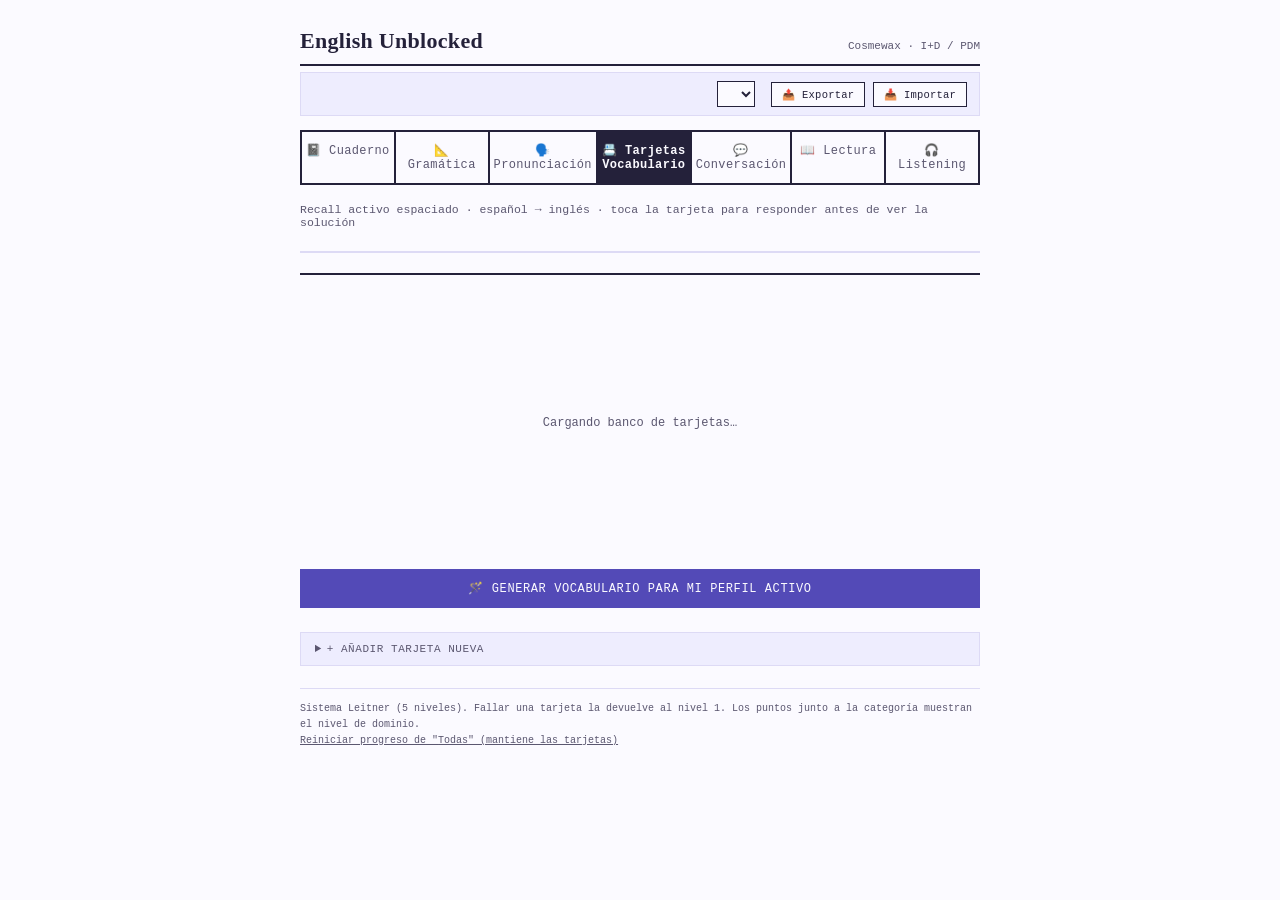
<file: english_unblocked_v15.html>
<!DOCTYPE html>
<html lang="es">
<head>
<!-- English Unblocked — v15, regenerado el 2026-08-14 05:57 -->
<meta charset="UTF-8">
<title>English Unblocked</title>
<style>
  :root{
    --paper: #fbfaff;
    --paper-dim: #EEEDFE;
    --ink: #24213a;
    --ink-soft: #5b5770;
    --petrol: #534AB7;
    --petrol-dark: #3C3489;
    --amber: #0F6E56;
    --amber-soft: #E1F5EE;
    --line: #DDDAF5;
    --good: #0F6E56;
    --bad: #993556;
  }
  *{box-sizing:border-box;}
  body{
    margin:0;
    background:var(--paper);
    color:var(--ink);
    font-family: 'Courier New', ui-monospace, Menlo, monospace;
    -webkit-font-smoothing:antialiased;
  }
  .sheet{
    max-width:720px;
    margin:0 auto;
    padding:28px 20px 60px;
  }
  .letterhead{
    display:flex;
    justify-content:space-between;
    align-items:flex-end;
    border-bottom:2px solid var(--ink);
    padding-bottom:10px;
    margin-bottom:6px;
  }
  .letterhead h1{
    font-family: Georgia, 'Times New Roman', serif;
    font-size:22px;
    letter-spacing:0.3px;
    margin:0;
    font-weight:700;
  }
  .letterhead .ref{
    font-size:11px;
    color:var(--ink-soft);
    text-align:right;
    line-height:1.5;
  }
  .subline{
    font-size:11.5px;
    color:var(--ink-soft);
    margin-bottom:22px;
  }

  .global-bar{
    display:flex;
    justify-content:space-between;
    align-items:center;
    flex-wrap:wrap;
    gap:8px;
    padding:8px 12px;
    background:var(--paper-dim);
    border:1px solid var(--line);
    margin-bottom:12px;
    font-size:11px;
    color:var(--ink-soft);
  }
  .global-summary{
    line-height:1.5;
  }
  .global-summary strong{ color:var(--ink); }
  .global-actions{
    display:flex;
    align-items:center;
    gap:8px;
    flex-wrap:wrap;
  }
  .streak-badge{
    font-size:11.5px;
    font-weight:700;
    color:var(--amber);
    white-space:nowrap;
  }
  .global-btn{
    padding:5px 10px;
    background:var(--paper);
    color:var(--ink);
    border:1px solid var(--ink);
    font-family:inherit;
    font-size:10.5px;
    letter-spacing:0.02em;
    cursor:pointer;
    white-space:nowrap;
  }
  .global-btn:hover{ background:var(--ink); color:var(--paper); }
  .global-select{
    padding:5px 8px;
    background:var(--paper);
    color:var(--ink);
    border:1px solid var(--ink);
    font-family:inherit;
    font-size:10.5px;
    cursor:pointer;
  }

  .app-toast{
    font-size:11.5px;
    color:var(--ink);
    background:var(--paper-dim);
    border:1px solid var(--line);
    padding:8px 12px;
    margin-bottom:12px;
  }
  .import-confirm-banner{
    display:flex;
    justify-content:space-between;
    align-items:center;
    flex-wrap:wrap;
    gap:8px;
    font-size:11.5px;
    color:var(--ink);
    background:var(--amber-soft);
    border:1px solid var(--amber);
    padding:10px 12px;
    margin-bottom:12px;
  }
  .import-confirm-actions{
    display:flex;
    gap:8px;
  }

  .stats-row{
    display:grid;
    grid-template-columns:repeat(4,1fr);
    gap:1px;
    background:var(--line);
    border:1px solid var(--line);
    margin-bottom:20px;
  }
  .stat{
    background:var(--paper);
    padding:10px 12px;
  }
  .stat .n{
    font-family:Georgia,serif;
    font-size:22px;
    font-weight:700;
    color:var(--petrol-dark);
  }
  .stat .l{
    font-size:9.5px;
    letter-spacing:0.06em;
    text-transform:uppercase;
    color:var(--ink-soft);
  }

  .tabs{
    display:flex;
    gap:0;
    border:1px solid var(--ink);
    margin-bottom:18px;
  }
  .tab{
    flex:1;
    text-align:center;
    padding:9px 4px;
    font-size:11px;
    letter-spacing:0.03em;
    cursor:pointer;
    border-right:1px solid var(--ink);
    color:var(--ink-soft);
  }
  .tab:last-child{border-right:none;}
  .tab.active{
    background:var(--petrol);
    color:var(--paper);
    font-weight:700;
  }

  .card-zone{
    min-height:260px;
    display:flex;
    align-items:center;
    justify-content:center;
    margin-bottom:16px;
  }
  .card{
    width:100%;
    border:1px solid var(--ink);
    background:#fdfcff;
    padding:26px 24px 20px;
    position:relative;
  }
  .card-tag{
    position:absolute;
    top:-10px;
    left:20px;
    background:var(--petrol);
    color:var(--paper);
    font-size:9.5px;
    letter-spacing:0.06em;
    padding:2px 8px;
    text-transform:uppercase;
  }
  .card-box{
    position:absolute;
    top:-10px;
    right:20px;
    display:flex;
    gap:3px;
  }
  .dot{
    width:9px;height:9px;border-radius:50%;
    border:1px solid var(--ink);
    background:transparent;
  }
  .dot.on{background:var(--amber); border-color:var(--amber);}

  .prompt-label{
    font-size:9.5px;
    letter-spacing:0.08em;
    text-transform:uppercase;
    color:var(--ink-soft);
    margin-bottom:6px;
  }
  .prompt-text{
    font-family:Georgia,serif;
    font-size:21px;
    line-height:1.4;
    margin-bottom:18px;
    color:var(--ink);
  }
  .answer-block{
    border-top:1px dashed var(--line);
    padding-top:16px;
    margin-top:4px;
  }
  .answer-text{
    font-family:Georgia,serif;
    font-size:19px;
    font-weight:700;
    color:var(--petrol-dark);
    margin-bottom:8px;
  }
  .answer-note{
    font-size:12px;
    color:var(--ink-soft);
    line-height:1.5;
  }

  .show-btn{
    display:block;
    width:100%;
    padding:12px;
    background:var(--ink);
    color:var(--paper);
    border:none;
    font-family:inherit;
    font-size:12px;
    letter-spacing:0.05em;
    text-transform:uppercase;
    cursor:pointer;
  }
  .show-btn:hover{background:var(--petrol);}
  .show-btn:disabled{background:var(--line); cursor:not-allowed;}

  .answer-input-row{
    display:flex;
    gap:8px;
  }
  .answer-input{
    flex:1;
    padding:11px 10px;
    border:1px solid var(--ink);
    background:#fdfcff;
    font-family:inherit;
    font-size:15px;
    color:var(--ink);
  }
  .answer-input:focus{outline:2px solid var(--petrol); outline-offset:-1px;}
  .check-btn{
    padding:11px 16px;
    background:var(--ink);
    color:var(--paper);
    border:none;
    font-family:inherit;
    font-size:11px;
    text-transform:uppercase;
    letter-spacing:0.05em;
    cursor:pointer;
    white-space:nowrap;
  }
  .check-btn:hover{background:var(--petrol);}

  .mic-btn{
    padding:11px 14px;
    background:var(--paper);
    color:var(--ink);
    border:1px solid var(--ink);
    font-family:inherit;
    font-size:15px;
    cursor:pointer;
    white-space:nowrap;
  }
  .mic-btn:hover{background:var(--paper-dim);}
  .mic-btn.recording{
    background:var(--bad);
    color:#fff;
    border-color:var(--bad);
    font-size:11px;
    letter-spacing:0.03em;
    text-transform:uppercase;
    animation:pulse 1.1s infinite;
  }
  @keyframes pulse{
    0%{opacity:1;} 50%{opacity:0.55;} 100%{opacity:1;}
  }
  .voice-msg{
    font-size:11.5px;
    color:var(--bad);
    margin-top:6px;
    line-height:1.5;
  }
  .conv-autosend-banner{
    display:flex;
    align-items:center;
    justify-content:space-between;
    gap:10px;
    background:var(--amber-soft);
    border:1px solid var(--petrol);
    padding:8px 12px;
    margin-bottom:8px;
    font-size:11.5px;
    color:var(--ink);
    position:relative;
    overflow:hidden;
  }
  .conv-autosend-banner button{
    background:var(--paper);
    border:1px solid var(--ink);
    color:var(--ink);
    font-family:inherit;
    font-size:10.5px;
    padding:4px 8px;
    cursor:pointer;
    white-space:nowrap;
    flex-shrink:0;
  }
  .conv-autosend-banner button:hover{ background:var(--ink); color:var(--paper); }
  .conv-autosend-track{
    position:absolute;
    bottom:0; left:0; right:0;
    height:3px;
    background:var(--line);
  }
  .conv-autosend-bar{
    height:100%;
    width:100%;
    background:var(--petrol);
    animation: convAutosendShrink 1.8s linear forwards;
  }
  @keyframes convAutosendShrink{
    from{ width:100%; }
    to{ width:0%; }
  }
  .voice-panel{
    display:none;
    grid-template-columns:repeat(3,1fr);
    gap:1px;
    background:var(--line);
    border:1px solid var(--line);
    margin-bottom:14px;
  }
  .voice-stat{
    background:var(--paper-dim);
    padding:8px 10px;
    text-align:center;
  }
  .voice-stat .n{
    font-family:Georgia,serif;
    font-size:17px;
    font-weight:700;
    color:var(--petrol-dark);
    display:block;
  }
  .voice-stat .l{
    font-size:8.5px;
    letter-spacing:0.05em;
    text-transform:uppercase;
    color:var(--ink-soft);
  }

  .feedback-banner{
    display:flex;
    align-items:center;
    gap:8px;
    padding:9px 12px;
    font-size:11.5px;
    letter-spacing:0.03em;
    text-transform:uppercase;
    margin-bottom:12px;
    border:1px solid;
  }
  .feedback-banner.correct{ color:var(--good); border-color:var(--good); background:#E1F5EE; }
  .feedback-banner.close{ color:var(--amber); border-color:var(--amber); background:var(--amber-soft); }
  .feedback-banner.incorrect{ color:var(--bad); border-color:var(--bad); background:#FBEAF0; }

  .your-answer-label{
    font-size:9.5px;
    letter-spacing:0.08em;
    text-transform:uppercase;
    color:var(--ink-soft);
    margin-bottom:3px;
  }
  .your-answer-text{
    font-family:Georgia,serif;
    font-size:15px;
    color:var(--ink-soft);
    margin-bottom:14px;
    padding-bottom:10px;
    border-bottom:1px dashed var(--line);
  }
  .diff-line{
    font-family:Georgia,serif;
    font-size:16px;
    line-height:1.6;
    margin-bottom:4px;
  }
  .diff-word{ padding:0 1px; }
  .diff-word.match{ color:var(--good); }
  .diff-word.missing{ color:var(--petrol-dark); background:var(--amber-soft); font-weight:700; border-radius:2px; padding:0 3px; }
  .diff-word.extra{ color:var(--bad); text-decoration:line-through; opacity:0.75; }

  .rate-row{
    display:grid;
    grid-template-columns:1fr 1fr 1fr;
    gap:8px;
    margin-top:14px;
  }
  .rate-btn{
    padding:11px 4px;
    border:1px solid var(--ink);
    background:var(--paper);
    font-family:inherit;
    font-size:11px;
    letter-spacing:0.03em;
    cursor:pointer;
    text-transform:uppercase;
  }
  .rate-btn.again{color:var(--bad); border-color:var(--bad);}
  .rate-btn.again:hover{background:var(--bad); color:#fff;}
  .rate-btn.good{color:var(--petrol-dark); border-color:var(--petrol-dark);}
  .rate-btn.good:hover{background:var(--petrol); color:#fff;}
  .rate-btn.easy{color:var(--amber); border-color:var(--amber);}
  .rate-btn.easy:hover{background:var(--amber); color:#fff;}

  .empty-state{
    text-align:center;
    padding:40px 20px;
    color:var(--ink-soft);
    font-size:13px;
    line-height:1.6;
  }
  .empty-state .big{
    font-family:Georgia,serif;
    font-size:17px;
    color:var(--ink);
    margin-bottom:6px;
  }

  details.add-form{
    border:1px solid var(--line);
    margin-top:24px;
  }
  details.add-form summary{
    padding:10px 14px;
    font-size:11px;
    letter-spacing:0.05em;
    text-transform:uppercase;
    cursor:pointer;
    background:var(--paper-dim);
    color:var(--ink-soft);
  }
  .add-form-inner{
    padding:16px;
    display:flex;
    flex-direction:column;
    gap:10px;
  }
  .add-form-inner label{
    font-size:10px;
    text-transform:uppercase;
    letter-spacing:0.05em;
    color:var(--ink-soft);
    display:block;
    margin-bottom:3px;
  }
  .add-form-inner input, .add-form-inner select, .add-form-inner textarea{
    width:100%;
    padding:8px;
    border:1px solid var(--line);
    background:#fdfcff;
    font-family:inherit;
    font-size:13px;
    color:var(--ink);
  }
  .add-form-inner textarea{resize:vertical; min-height:40px;}
  .add-btn{
    align-self:flex-start;
    padding:9px 18px;
    background:var(--petrol);
    color:var(--paper);
    border:none;
    font-family:inherit;
    font-size:11px;
    text-transform:uppercase;
    letter-spacing:0.05em;
    cursor:pointer;
  }
  .add-btn:hover{background:var(--petrol-dark);}

  .footnote{
    font-size:10px;
    color:var(--ink-soft);
    margin-top:22px;
    line-height:1.6;
    border-top:1px solid var(--line);
    padding-top:12px;
  }
  .loading{text-align:center; padding:60px 0; color:var(--ink-soft); font-size:12px;}
  .reset-link{
    font-size:10px;
    color:var(--ink-soft);
    text-decoration:underline;
    cursor:pointer;
    background:none;
    border:none;
    font-family:inherit;
    padding:0;
  }

  /* ---- Mode toggle ---- */
  .mode-toggle{
    display:flex;
    border:2px solid var(--ink);
    margin:14px 0 18px;
  }
  .mode-btn{
    flex:1;
    text-align:center;
    padding:11px 4px;
    font-size:12px;
    letter-spacing:0.03em;
    cursor:pointer;
    color:var(--ink-soft);
    border-right:2px solid var(--ink);
  }
  .mode-btn:last-child{border-right:none;}
  .mode-btn.active{
    background:var(--ink);
    color:var(--paper);
    font-weight:700;
  }

  /* ---- Conversation mode ---- */
  .conv-stats-row{
    display:none;
    grid-template-columns:repeat(3,1fr);
    gap:1px;
    background:var(--line);
    border:1px solid var(--line);
    margin-bottom:16px;
  }
  .scenario-card{
    border:1px solid var(--ink);
    background:#fdfcff;
    padding:14px 16px;
    margin-bottom:10px;
    cursor:pointer;
  }
  .scenario-mode-heading{
    font-family:Georgia,serif;
    font-size:16px;
    font-weight:700;
    color:var(--paper);
    background:var(--petrol);
    padding:8px 12px;
    margin:22px 0 10px;
  }
  .scenario-mode-heading:first-of-type{ margin-top:6px; }
  .scenario-group-label{
    font-size:10.5px;
    letter-spacing:0.05em;
    text-transform:uppercase;
    color:var(--ink-soft);
    margin:16px 0 8px;
    border-bottom:1px solid var(--line);
    padding-bottom:4px;
  }
  .scenario-group-label:first-of-type{ margin-top:4px; }  .scenario-card:hover{background:var(--paper-dim);}
  .scenario-card .stitle{
    font-family:Georgia,serif;
    font-size:15px;
    font-weight:700;
    margin-bottom:4px;
  }
  .scenario-card .sdesc{
    font-size:11.5px;
    color:var(--ink-soft);
    line-height:1.5;
  }
  .duration-row{
    display:flex;
    gap:8px;
    margin-bottom:16px;
  }
  .duration-btn{
    flex:1;
    padding:9px;
    border:1px solid var(--ink);
    background:var(--paper);
    font-family:inherit;
    font-size:11.5px;
    letter-spacing:0.03em;
    cursor:pointer;
    text-align:center;
  }
  .duration-btn.active{
    background:var(--petrol);
    color:var(--paper);
    border-color:var(--petrol);
  }
  .tts-toggle-row{
    display:flex;
    align-items:center;
    gap:6px;
    font-size:11px;
    color:var(--ink-soft);
    margin-bottom:16px;
  }

  .conv-header{
    display:flex;
    justify-content:space-between;
    align-items:center;
    border-bottom:1px solid var(--ink);
    padding-bottom:8px;
    margin-bottom:12px;
  }
  .conv-header .stitle{
    font-family:Georgia,serif;
    font-size:15px;
    font-weight:700;
  }
  .conv-word-hint{
    font-size:11px;
    color:var(--ink-soft);
    background:var(--paper-dim);
    border:1px solid var(--line);
    padding:6px 10px;
    margin-bottom:10px;
  }
  .conv-timer{
    font-family:'Courier New',monospace;
    font-size:15px;
    font-weight:700;
    color:var(--petrol-dark);
    border:1px solid var(--petrol-dark);
    padding:2px 8px;
  }
  .conv-timer.urgent{ color:var(--bad); border-color:var(--bad); }

  .chat-window{
    border:1px solid var(--line);
    background:#fdfcff;
    min-height:280px;
    max-height:420px;
    overflow-y:auto;
    padding:14px;
    margin-bottom:10px;
  }
  .bubble{
    max-width:80%;
    padding:9px 12px;
    margin-bottom:10px;
    font-size:14px;
    line-height:1.5;
    border-radius:2px;
  }
  .bubble.assistant{
    background:var(--paper-dim);
    border-left:3px solid var(--petrol);
    margin-right:auto;
  }
  .bubble.user{
    background:var(--amber-soft);
    border-right:3px solid var(--amber);
    margin-left:auto;
    text-align:right;
  }
  .bubble .who{
    font-size:9px;
    text-transform:uppercase;
    letter-spacing:0.05em;
    color:var(--ink-soft);
    margin-bottom:3px;
  }
  .bubble-speak-btn{
    background:none;
    border:none;
    cursor:pointer;
    font-size:12px;
    padding:0;
    margin-left:6px;
    vertical-align:middle;
    opacity:0.75;
  }
  .bubble-speak-btn:hover{ opacity:1; }
  .bubble.thinking{
    font-style:italic;
    color:var(--ink-soft);
  }

  .conv-input-row{
    display:flex;
    gap:8px;
    margin-bottom:8px;
  }
  .conv-end-btn{
    display:block;
    width:100%;
    padding:9px;
    background:var(--paper);
    color:var(--bad);
    border:1px solid var(--bad);
    font-family:inherit;
    font-size:11px;
    text-transform:uppercase;
    letter-spacing:0.03em;
    cursor:pointer;
  }
  .conv-end-btn:hover{background:var(--bad); color:#fff;}

  .feedback-box{
    border:1px solid var(--ink);
    background:#fdfcff;
    padding:18px;
    margin-bottom:14px;
    font-size:13.5px;
    line-height:1.7;
    white-space:pre-wrap;
  }
  .new-conv-btn{
    display:block;
    width:100%;
    padding:12px;
    background:var(--petrol);
    color:var(--paper);
    border:none;
    font-family:inherit;
    font-size:12px;
    letter-spacing:0.05em;
    text-transform:uppercase;
    cursor:pointer;
  }
  .new-conv-btn:hover{background:var(--petrol-dark);}
  .conv-error{
    color:var(--bad);
    font-size:12px;
    padding:10px;
    border:1px solid var(--bad);
    margin-bottom:10px;
  }

  /* ---- Reading mode ---- */
  .read-stats-row{
    display:none;
    grid-template-columns:repeat(3,1fr);
    gap:1px;
    background:var(--line);
    border:1px solid var(--line);
    margin-bottom:16px;
  }
  .topic-btn{
    display:block;
    width:100%;
    text-align:left;
    padding:14px 16px;
    border:1px solid var(--ink);
    background:#fdfcff;
    margin-bottom:10px;
    cursor:pointer;
    font-family:inherit;
  }
  .topic-btn:hover{background:var(--paper-dim);}
  .topic-btn .stitle{
    font-family:Georgia,serif;
    font-size:15px;
    font-weight:700;
    margin-bottom:3px;
  }
  .topic-btn .sdesc{
    font-size:11.5px;
    color:var(--ink-soft);
  }
  .trouble-words-box{
    border:1px solid var(--line);
    background:var(--paper-dim);
    padding:10px 14px;
    margin-bottom:16px;
    font-size:11.5px;
    color:var(--ink-soft);
  }
  .trouble-words-box strong{ color:var(--ink); }
  .reading-passage{
    border:1px solid var(--ink);
    background:#fdfcff;
    padding:20px;
    font-family:Georgia,serif;
    font-size:17px;
    line-height:1.85;
    margin-bottom:14px;
  }
  .reading-passage .rword.match{ color:var(--ink); }
  .reading-passage .rword.missing{
    background:var(--amber-soft);
    color:var(--petrol-dark);
    font-weight:700;
    border-radius:2px;
    padding:0 2px;
  }
  .read-live-transcript{
    font-size:12px;
    color:var(--ink-soft);
    font-style:italic;
    min-height:18px;
    margin-bottom:12px;
    padding:0 2px;
  }
  .read-mic-row{
    display:flex;
    justify-content:center;
    margin-bottom:14px;
  }
  .read-mic-btn{
    padding:14px 28px;
    background:var(--ink);
    color:var(--paper);
    border:none;
    font-family:inherit;
    font-size:13px;
    letter-spacing:0.04em;
    text-transform:uppercase;
    cursor:pointer;
  }
  .read-mic-btn:hover{background:var(--petrol);}
  .read-mic-btn.recording{
    background:var(--bad);
    animation:pulse 1.1s infinite;
  }
  .read-stop-btn{
    display:block;
    width:100%;
    padding:11px;
    background:var(--paper);
    color:var(--bad);
    border:1px solid var(--bad);
    font-family:inherit;
    font-size:11px;
    text-transform:uppercase;
    letter-spacing:0.03em;
    cursor:pointer;
    margin-bottom:10px;
  }
  .read-stop-btn:hover{background:var(--bad); color:#fff;}
  .review-words-box{
    border:1px solid var(--ink);
    background:#fdfcff;
    padding:16px;
    margin-bottom:14px;
  }
  .review-word-chip{
    display:inline-flex;
    align-items:center;
    gap:6px;
    border:1px solid var(--amber);
    background:var(--amber-soft);
    color:var(--petrol-dark);
    padding:5px 10px;
    margin:0 6px 8px 0;
    font-size:13px;
    font-weight:700;
  }
  .review-word-chip button{
    background:none;
    border:none;
    cursor:pointer;
    font-size:13px;
    padding:0;
  }
  .read-summary-line{
    font-size:12px;
    color:var(--ink-soft);
    margin-bottom:12px;
  }
  .new-read-btn{
    display:block;
    width:100%;
    padding:12px;
    background:var(--petrol);
    color:var(--paper);
    border:none;
    font-family:inherit;
    font-size:12px;
    letter-spacing:0.05em;
    text-transform:uppercase;
    cursor:pointer;
  }
  .new-read-btn:hover{background:var(--petrol-dark);}

  /* ---- Listening mode ---- */
  .listen-stats-row{
    display:none;
    grid-template-columns:repeat(3,1fr);
    gap:1px;
    background:var(--line);
    border:1px solid var(--line);
    margin-bottom:16px;
  }
  .listen-play-card{
    border:1px solid var(--ink);
    background:#fdfcff;
    padding:36px 24px;
    text-align:center;
    margin-bottom:16px;
  }
  .listen-play-btn{
    padding:18px 36px;
    background:var(--petrol);
    color:var(--paper);
    border:none;
    font-family:inherit;
    font-size:15px;
    letter-spacing:0.04em;
    text-transform:uppercase;
    cursor:pointer;
    border-radius:999px;
  }
  .listen-play-btn:hover{background:var(--petrol-dark);}
  .listen-play-btn.playing{background:var(--bad); animation:pulse 1.1s infinite;}
  .listen-play-hint{
    font-size:12px;
    color:var(--ink-soft);
    margin-top:14px;
  }
  .listen-progress{
    font-size:10.5px;
    letter-spacing:0.06em;
    text-transform:uppercase;
    color:var(--ink-soft);
    margin-bottom:8px;
  }
  .listen-question-text{
    font-family:Georgia,serif;
    font-size:19px;
    line-height:1.5;
    margin-bottom:16px;
  }
  .listen-replay-row{
    display:flex;
    justify-content:flex-end;
    gap:8px;
    margin-bottom:14px;
  }
  .listen-replay-btn{
    background:none;
    border:1px solid var(--line);
    color:var(--ink-soft);
    font-family:inherit;
    font-size:11px;
    padding:5px 10px;
    cursor:pointer;
  }
  .listen-replay-btn:hover{ border-color:var(--petrol); color:var(--petrol); }
  .listen-result-item{
    border-bottom:1px dashed var(--line);
    padding:12px 0;
  }
  .listen-result-item:last-child{ border-bottom:none; }
  .listen-result-q{
    font-family:Georgia,serif;
    font-size:14.5px;
    margin-bottom:4px;
  }
  .listen-result-a{
    font-size:12.5px;
    color:var(--ink-soft);
    margin-bottom:4px;
  }
  .listen-score-line{
    font-family:Georgia,serif;
    font-size:20px;
    font-weight:700;
    text-align:center;
    margin-bottom:16px;
    color:var(--petrol-dark);
  }
  .listen-passage-reveal{
    border:1px solid var(--line);
    background:var(--paper-dim);
    padding:14px 16px;
    margin-bottom:16px;
    font-family:Georgia,serif;
    font-size:13.5px;
    line-height:1.7;
  }

  /* ---- Clickable words (marcar para el cuaderno) ---- */
  .clickable-word{
    cursor:pointer;
    border-radius:2px;
    padding:0 1px;
  }
  .clickable-word:hover{
    background:var(--paper-dim);
    text-decoration:underline dotted var(--petrol);
  }
  .clickable-word.word-marking{ opacity:0.4; cursor:wait; }

  /* ---- Notebook mode ---- */
  .notebook-entry{
    border:1px solid var(--ink);
    background:#fdfcff;
    padding:16px 18px;
    margin-bottom:12px;
    position:relative;
  }
  .notebook-word{
    font-family:Georgia,serif;
    font-size:19px;
    font-weight:700;
    margin-bottom:2px;
  }
  .notebook-translation{
    font-size:13.5px;
    color:var(--petrol-dark);
    margin-bottom:8px;
  }
  .notebook-example{
    font-family:Georgia,serif;
    font-size:14px;
    color:var(--ink-soft);
    font-style:italic;
    margin-bottom:10px;
    padding-top:8px;
    border-top:1px dashed var(--line);
  }
  .notebook-actions{
    display:flex;
    gap:8px;
    flex-wrap:wrap;
  }
  .notebook-actions button{
    padding:5px 10px;
    background:var(--paper);
    color:var(--ink-soft);
    border:1px solid var(--line);
    font-family:inherit;
    font-size:10.5px;
    cursor:pointer;
  }
  .notebook-actions button:hover{ border-color:var(--petrol); color:var(--petrol); }
  .notebook-actions button.promoted{
    color:var(--good);
    border-color:var(--good);
  }
  .notebook-source-tag{
    position:absolute;
    top:-9px;
    right:14px;
    background:var(--petrol);
    color:var(--paper);
    font-size:9px;
    letter-spacing:0.05em;
    text-transform:uppercase;
    padding:2px 8px;
  }

  /* ---- Pronunciation mode ---- */
  .pron-group-card{
    border:1px solid var(--ink);
    background:#fdfcff;
    padding:14px 16px;
    margin-bottom:10px;
    cursor:pointer;
  }
  .pron-group-card:hover{ background:var(--paper-dim); }
  .pron-group-title{
    font-family:Georgia,serif;
    font-size:15px;
    font-weight:700;
    margin-bottom:3px;
  }
  .pron-group-count{
    font-size:11px;
    color:var(--ink-soft);
  }
  .pron-group-progress{
    font-size:11px;
    color:var(--good);
    font-weight:700;
  }
  .pron-gen-more{
    background:none;
    border:1px solid var(--line);
    color:var(--ink-soft);
    font-family:inherit;
    font-size:10px;
    padding:4px 8px;
    cursor:pointer;
    margin-top:8px;
  }
  .pron-gen-more:hover{ border-color:var(--petrol); color:var(--petrol); }
  .pron-tip-box{
    border:1px solid var(--line);
    background:var(--paper-dim);
    padding:10px 14px;
    margin-bottom:16px;
    font-size:12px;
    color:var(--ink-soft);
    line-height:1.6;
  }
  .pron-word-row{
    display:flex;
    gap:10px;
    margin-bottom:18px;
  }
  .pron-word-btn{
    flex:1;
    padding:22px 10px;
    border:2px solid var(--ink);
    background:#fdfcff;
    font-family:Georgia,serif;
    font-size:19px;
    cursor:pointer;
    text-align:center;
  }
  .pron-word-btn:hover{ background:var(--paper-dim); }
  .pron-word-btn.correct{ border-color:var(--good); background:var(--amber-soft); color:var(--good); }
  .pron-word-btn.incorrect{ border-color:var(--bad); background:#FBEAF0; color:var(--bad); }
  .pron-phase-label{
    font-size:9.5px;
    letter-spacing:0.08em;
    text-transform:uppercase;
    color:var(--ink-soft);
    margin-bottom:8px;
  }
  .pron-say-word{
    font-family:Georgia,serif;
    font-size:26px;
    font-weight:700;
    text-align:center;
    margin-bottom:18px;
    color:var(--petrol-dark);
  }
  .pron-mic-row{
    display:flex;
    justify-content:center;
    gap:10px;
    margin-bottom:14px;
  }
  .pron-result-line{
    text-align:center;
    font-size:13px;
    margin-bottom:14px;
    line-height:1.6;
  }

  /* ---- Grammar mode ---- */
  .grammar-explanation{
    font-size:13.5px;
    line-height:1.65;
    color:var(--ink);
    margin-bottom:16px;
  }
  .grammar-examples{
    border-top:1px dashed var(--line);
    border-bottom:1px dashed var(--line);
    padding:12px 0;
    margin-bottom:18px;
  }
  .example-line{
    display:flex;
    justify-content:space-between;
    align-items:center;
    gap:10px;
    font-family:Georgia,serif;
    font-size:14.5px;
    line-height:1.5;
    padding:6px 0;
  }
  .example-line:not(:last-child){ border-bottom:1px dotted var(--line); }
  .example-line .ex-text{ flex:1; }
  .example-speak-btn{
    background:none;
    border:none;
    cursor:pointer;
    font-size:15px;
    padding:0 2px;
    flex-shrink:0;
  }
  .exercise-label{
    font-size:9.5px;
    letter-spacing:0.08em;
    text-transform:uppercase;
    color:var(--ink-soft);
    margin-bottom:6px;
  }
  .exercise-prompt{
    font-family:Georgia,serif;
    font-size:18px;
    line-height:1.5;
    margin-bottom:16px;
    color:var(--ink);
  }
</style>
</head>
<body>
<div class="sheet">
  <div class="letterhead">
    <h1>English Unblocked</h1>
    <div class="ref">Cosmewax · I+D / PDM</div>
  </div>

  <div class="global-bar" id="globalBar">
    <div class="global-summary" id="globalSummary"></div>
    <div class="global-actions">
      <select id="profileSelect" class="global-select" onchange="setProfile(this.value)" title="El contenido generado (vocabulario, escenarios, lecturas, audios) se adapta a este perfil"></select>
      <span class="streak-badge" id="streakBadge"></span>
      <button class="global-btn" onclick="exportProgress()" title="Descargar una copia de todo tu progreso">📤 Exportar</button>
      <button class="global-btn" onclick="document.getElementById('importFileInput').click()" title="Restaurar progreso desde un archivo exportado antes">📥 Importar</button>
      <input type="file" id="importFileInput" accept=".json" style="display:none;" onchange="importProgress(event)">
    </div>
  </div>
  <div class="app-toast" id="appToast" style="display:none;"></div>
  <div class="import-confirm-banner" id="importConfirmBanner" style="display:none;">
    <span id="importConfirmMsg"></span>
    <div class="import-confirm-actions">
      <button class="global-btn" onclick="confirmImportYes()">Sí, sobrescribir</button>
      <button class="global-btn" onclick="confirmImportNo()">Cancelar</button>
    </div>
  </div>

  <div class="mode-toggle" id="modeToggle">
    <div class="mode-btn" id="modeBtnNotebook" onclick="setAppMode('notebook')">📓 Cuaderno</div>
    <div class="mode-btn" id="modeBtnGrammar" onclick="setAppMode('grammar')">📐 Gramática</div>
    <div class="mode-btn" id="modeBtnPron" onclick="setAppMode('pronunciation')">🗣️ Pronunciación</div>
    <div class="mode-btn active" id="modeBtnCards" onclick="setAppMode('flashcards')">📇 Tarjetas Vocabulario</div>
    <div class="mode-btn" id="modeBtnConv" onclick="setAppMode('conversation')">💬 Conversación</div>
    <div class="mode-btn" id="modeBtnRead" onclick="setAppMode('reading')">📖 Lectura</div>
    <div class="mode-btn" id="modeBtnListen" onclick="setAppMode('listening')">🎧 Listening</div>
  </div>

  <div id="flashcardsView">
    <div class="subline">Recall activo espaciado · español → inglés · toca la tarjeta para responder antes de ver la solución</div>

    <div class="stats-row" id="statsRow"></div>
    <div class="voice-panel" id="voicePanel"></div>
    <div class="tabs" id="tabs"></div>
    <div class="card-zone" id="cardZone">
      <div class="loading">Cargando banco de tarjetas…</div>
    </div>

    <button class="new-conv-btn" style="margin-bottom:14px;" onclick="generateProfileVocab()">🪄 Generar vocabulario para mi perfil activo</button>

    <details class="add-form">
      <summary>+ Añadir tarjeta nueva</summary>
      <div class="add-form-inner">
        <div>
          <label>Categoría</label>
          <select id="newCat">
            <option value="reunion">Reunión — supervivencia</option>
            <option value="tecnico">Técnico-regulatorio</option>
            <option value="comercial">Comercial / seguimiento</option>
            <option value="personal">Cuaderno / palabras propias</option>
          </select>
        </div>
        <div>
          <label>Español (frente)</label>
          <input id="newEs" type="text" placeholder="ej. plazo de entrega">
        </div>
        <div>
          <label>Inglés (respuesta)</label>
          <input id="newEn" type="text" placeholder="ej. lead time">
        </div>
        <div>
          <label>Nota / ejemplo (opcional)</label>
          <textarea id="newNote" placeholder="ej. 'What's the lead time on this batch?'"></textarea>
        </div>
        <button class="add-btn" onclick="addCard()">Guardar tarjeta</button>
      </div>
    </details>

    <div class="footnote">
      Sistema Leitner (5 niveles). Fallar una tarjeta la devuelve al nivel 1. Los puntos junto a la categoría muestran el nivel de dominio.
      <br><button class="reset-link" onclick="confirmThenRun(this, resetProgress)">Reiniciar progreso de "<span id="resetCatLabel">Todas</span>" (mantiene las tarjetas)</button>
    </div>
  </div>

  <div id="conversationView" style="display:none;">
    <div class="subline">Simulacro de llamada de 3-5 min · el cliente responde de forma dinámica a lo que digas</div>
    <div class="conv-stats-row" id="convStatsRow"></div>
    <div id="convBody"></div>
    <div class="footnote">
      <button class="reset-link" onclick="confirmThenRun(this, resetConvProgress)">Borrar historial de conversaciones</button>
    </div>
  </div>

  <div id="readingView" style="display:none;">
    <div class="subline">Claude te da un texto · lo lees en voz alta · al final corrige las palabras que no se entendieron bien</div>
    <div class="read-stats-row" id="readStatsRow"></div>
    <div id="readBody"></div>
    <div class="footnote">
      <button class="reset-link" onclick="confirmThenRun(this, resetReadProgress)">Borrar historial de lecturas y palabras difíciles</button>
    </div>
  </div>

  <div id="listeningView" style="display:none;">
    <div class="subline">Escuchas un audio sin ver el texto · respondes preguntas de comprensión por texto o voz</div>
    <div class="listen-stats-row" id="listenStatsRow"></div>
    <div id="listenBody"></div>
    <div class="footnote">
      <button class="reset-link" onclick="confirmThenRun(this, resetListenProgress)">Borrar historial de listening</button>
    </div>
  </div>

  <div id="grammarView" style="display:none;">
    <div class="subline">Estructuras B2-C1 · explicación + ejemplos con audio + práctica corregida con repaso espaciado</div>
    <div class="stats-row" id="grammarStatsRow"></div>
    <div class="tabs" id="grammarTabs"></div>
    <div class="card-zone" id="grammarZone">
      <div class="loading">Cargando estructuras…</div>
    </div>
    <div class="footnote">
      <button class="reset-link" onclick="confirmThenRun(this, resetGrammarProgress)">Reiniciar progreso de "<span id="resetGrammarLevelLabel">Todas</span>" (mantiene las estructuras)</button>
    </div>
  </div>

  <div id="pronunciationView" style="display:none;">
    <div class="subline">Pares mínimos por sonido · primero distingues de oído, luego produces la palabra correcta</div>
    <div class="stats-row" id="pronStatsRow"></div>
    <div id="pronBody"></div>
    <div class="footnote">
      <button class="reset-link" onclick="confirmThenRun(this, resetPronProgress)">Reiniciar progreso de pronunciación</button>
    </div>
  </div>

  <div id="notebookView" style="display:none;">
    <div class="subline">Pulsa cualquier palabra en Conversación, Lectura, Listening o Gramática para añadirla aquí, con traducción y ejemplo</div>
    <div class="stats-row" id="notebookStatsRow"></div>
    <div id="notebookBody"></div>
    <div class="footnote">
      <button class="reset-link" onclick="confirmThenRun(this, resetNotebookProgress)">Borrar todo el cuaderno</button>
    </div>
  </div>
</div>

<script>

const CATS = {
  reunion: 'Reunión',
  tecnico: 'Técnico',
  comercial: 'Comercial',
  personal: 'Cuaderno'
};
const INTERVALS = [1,1,2,4,7,14]; // index = box (1-5), box0 unused

const INITIAL_DECK = [
  ['reunion','Perdona, ¿puedes repetir eso, por favor?','Sorry, could you say that again, please?','Frase directa para pedir repetición sin sonar torpe. Ejemplo: "Sorry, could you say that again, please? I didn\'t catch the last part."'],
  ['reunion','Déjame pensarlo un segundo','Let me think about that for a second.','Sirve para ganar 2-3 segundos sin silencio incómodo. Ejemplo: "Let me think about that for a second before I answer."'],
  ['reunion','No estoy seguro de haber entendido bien','I\'m not sure I followed that correctly.','Ejemplo: "I\'m not sure I followed that correctly — could you clarify the batch numbers?"'],
  ['reunion','¿Puedes explicarlo con otras palabras?','Could you put that another way?','Ejemplo: "Could you put that another way? I want to make sure I understand the specification."'],
  ['reunion','Vuelvo sobre ese punto en un momento','I\'ll come back to that point in a moment.','Útil para aparcar algo sin perder el hilo. Ejemplo: "I\'ll come back to that point in a moment, once we\'ve covered the timeline."'],
  ['reunion','Eso tiene sentido','That makes sense.','Ejemplo: "That makes sense — so the delay is only affecting the second batch."'],
  ['reunion','Buena pregunta, dame un segundo','Good question, give me a second.','Filler para ganar tiempo mostrando que escuchas. Ejemplo: "Good question, give me a second to check the data sheet."'],
  ['reunion','Lo que quiero decir es...','What I mean is...','Ejemplo: "What I mean is, the viscosity needs to stay within spec even after scale up."'],
  ['reunion','Corrígeme si me equivoco','Correct me if I\'m wrong.','Ejemplo: "Correct me if I\'m wrong, but the sample was tested at room temperature, right?"'],
  ['reunion','En resumen...','To sum up...','Ejemplo: "To sum up, we need three more weeks to finish the stability testing."'],
  ['reunion','¿Estamos de acuerdo en que...?','Are we in agreement that...?','Ejemplo: "Are we in agreement that the new formula is ready for the next stage?"'],
  ['reunion','Necesitaría confirmarlo internamente','I\'d need to confirm that internally.','Frase de salvavidas cuando no tienes el dato. Ejemplo: "I\'d need to confirm that internally before giving you a final date."'],
  ['reunion','Volvamos a lo que decías antes','Let\'s go back to what you were saying earlier.','Ejemplo: "Let\'s go back to what you were saying earlier about the packaging."'],
  ['reunion','No tengo ese dato ahora mismo, te lo confirmo por email','I don\'t have that figure on hand, I\'ll confirm it by email.','Ejemplo: "I don\'t have that figure on hand, I\'ll confirm it by email this afternoon."'],
  ['reunion','¿Podemos programar una llamada de seguimiento?','Can we schedule a follow-up call?','Ejemplo: "Can we schedule a follow-up call for next week to review the results?"'],
  ['tecnico','cera depilatoria','depilatory wax','Ejemplo: "This depilatory wax has a lower melting point than our previous formula."'],
  ['tecnico','punto de fusión','melting point','Ejemplo: "The melting point of this resin is around 65 degrees Celsius."'],
  ['tecnico','resina','resin','Ejemplo: "We\'re testing a new resin to improve the wax\'s flexibility."'],
  ['tecnico','materia prima','raw material','Ejemplo: "The price of this raw material has gone up significantly this quarter."'],
  ['tecnico','ficha técnica','technical data sheet (TDS)','Ejemplo: "Can you send me the technical data sheet for this batch?"'],
  ['tecnico','ficha de seguridad','safety data sheet (SDS)','Ejemplo: "The safety data sheet lists all the hazard classifications for this ingredient."'],
  ['tecnico','lote','batch','Ejemplo: "This batch didn\'t pass the viscosity test, so we need to rework it."'],
  ['tecnico','escalado industrial','industrial scale-up','Ejemplo: "We\'re planning the industrial scale-up for next month."'],
  ['tecnico','estabilidad acelerada','accelerated stability testing','Distinto de "real-time stability" — acláralo siempre. Ejemplo: "We ran accelerated stability testing at 45 degrees for four weeks."'],
  ['tecnico','estabilidad en tiempo real','real-time stability testing','Ejemplo: "Real-time stability testing takes much longer, but gives more reliable results."'],
  ['tecnico','viscosidad','viscosity','Ejemplo: "The viscosity increased after we added the new thickening agent."'],
  ['tecnico','formulación','formulation','Ejemplo: "This formulation includes three new active ingredients."'],
  ['tecnico','principio activo','active ingredient','Ejemplo: "The active ingredient needs to be listed on the INCI name."'],
  ['tecnico','conservante','preservative','Ejemplo: "We had to increase the preservative concentration slightly."'],
  ['tecnico','nombre INCI','INCI name','Se mantiene igual en inglés y español: INCI. Ejemplo: "Every ingredient must have its INCI name listed on the label."'],
  ['tecnico','informe de seguridad del producto cosmético','Cosmetic Product Safety Report (CPSR)','Ejemplo: "The CPSR needs to be updated before we can sell this product in the EU."'],
  ['tecnico','sustancia clasificada como CMR','CMR-classified substance','Carcinogenic, Mutagenic, Reprotoxic. Ejemplo: "This substance can\'t be used because it\'s CMR-classified."'],
  ['tecnico','Reglamento CLP','CLP Regulation','Classification, Labelling and Packaging. Ejemplo: "Under the CLP Regulation, this ingredient requires a specific hazard label."'],
  ['tecnico','anexo (del reglamento)','annex','Ejemplo: "The maximum concentration is listed in Annex III of the regulation."'],
  ['tecnico','proveedor','supplier','Ejemplo: "We\'re looking for a new supplier for this raw material."'],
  ['tecnico','control de calidad','quality control (QC)','Ejemplo: "Quality control rejected this batch due to an odor issue."'],
  ['tecnico','vida útil','shelf life','Ejemplo: "The shelf life of this product is 24 months unopened."'],
  ['tecnico','envase','packaging','Ejemplo: "We need to update the packaging to include the new safety warning."'],
  ['tecnico','muestra de referencia','reference sample','Ejemplo: "Compare this batch against the reference sample before approving it."'],
  ['comercial','plazo de entrega','lead time','Ejemplo: "What\'s the lead time on this order?"'],
  ['comercial','presupuesto','quote','Ejemplo: "Can you send me a quote for 500 kilograms?"'],
  ['comercial','propuesta comercial','commercial proposal','Ejemplo: "I\'ll send you a commercial proposal by the end of the week."'],
  ['comercial','muestra','sample','Ejemplo: "We\'d like to request a sample before placing the full order."'],
  ['comercial','cliente','client / customer','Ejemplo: "This client has been with us for over five years."'],
  ['comercial','hoja de ruta del proyecto','project roadmap','Ejemplo: "Here\'s the project roadmap for the next three months."'],
  ['comercial','hito','milestone','Ejemplo: "We\'ve reached the first milestone ahead of schedule."'],
  ['comercial','retraso','delay','Ejemplo: "We\'re expecting a short delay due to a supplier issue."'],
  ['comercial','próximos pasos','next steps','Ejemplo: "Let\'s go over the next steps before we end the call."'],
  ['tecnico','punto de gota (de la cera)','drop point','Distinto de melting point — es el parámetro estándar en ceras, no confundir. Ejemplo: "The drop point of this batch is 2°C lower than spec."'],
  ['tecnico','índice de acidez','acid value','Ejemplo: "The acid value confirms the resin hasn\'t degraded during storage."'],
  ['tecnico','índice de yodo','iodine value','Ejemplo: "A higher iodine value indicates more unsaturation in the wax."'],
  ['tecnico','índice de saponificación','saponification value','Ejemplo: "The saponification value helps us estimate the average molecular weight."'],
  ['tecnico','penetración con aguja','needle penetration','Mide dureza/consistencia de la cera. Ejemplo: "Needle penetration at 25°C tells us how hard the wax will feel to the user."'],
  ['tecnico','punto de enturbiamiento','cloud point','Ejemplo: "The oil showed an unexpectedly high cloud point at low temperature."'],
  ['tecnico','fase oleosa','oil phase','Ejemplo: "Add the preservative once the oil phase has cooled below 40°C."'],
  ['tecnico','fase acuosa','water/aqueous phase','Ejemplo: "The aqueous phase is heated separately before emulsification."'],
  ['tecnico','tensioactivo','surfactant','Ejemplo: "We\'re testing a milder surfactant to reduce skin irritation."'],
  ['tecnico','agente espesante','thickening agent','Ejemplo: "The thickening agent increases viscosity without affecting spreadability."'],
  ['tecnico','certificado de análisis','certificate of analysis (CoA)','Ejemplo: "Can you send the CoA for this raw material lot?"'],
  ['tecnico','especificación técnica','technical specification','Ejemplo: "The technical specification defines the acceptable viscosity range."'],
  ['tecnico','no conformidad','non-conformance','Ejemplo: "We logged a non-conformance after the batch failed the stability test."'],
  ['tecnico','acción correctiva y preventiva','corrective and preventive action (CAPA)','Ejemplo: "The CAPA outlines how we\'ll prevent this deviation from recurring."'],
  ['tecnico','validación de proceso','process validation','Ejemplo: "Process validation is required before we scale up to full production."'],
  ['tecnico','Persona Responsable','Responsible Person (RP)','Concepto del Reglamento (CE) 1223/2009. Ejemplo: "The Responsible Person must approve the CPSR before market placement."'],
  ['tecnico','expediente de información del producto','Product Information File (PIF)','Art. 11 del Reglamento 1223/2009. Ejemplo: "The PIF must be kept available for ten years after the last batch is placed on the market."'],
  ['tecnico','notificación CPNP','CPNP notification','Cosmetic Products Notification Portal. Ejemplo: "The CPNP notification has to be submitted before the product is sold in the EU."'],
  ['tecnico','alérgeno de fragancia','fragrance allergen','Relevante para etiquetado según Anexo III. Ejemplo: "Linalool is a fragrance allergen that must be listed if above the threshold."'],
  ['tecnico','prueba de reto (conservación)','preservative efficacy test (challenge test)','Ejemplo: "The challenge test confirms the preservative system controls microbial growth."'],
  ['tecnico','ensayo de compatibilidad con envase','packaging compatibility test','Ejemplo: "We run a packaging compatibility test to rule out interaction with the plastic container."'],
  ['tecnico','lote piloto','pilot batch','Ejemplo: "Let\'s run a pilot batch before committing to full-scale production."'],
  ['tecnico','registro de lote','batch record','Ejemplo: "Every step of the process must be documented in the batch record."'],
  ['tecnico','muestra de retención','retention sample','Ejemplo: "Retention samples are kept for stability monitoring after the batch ships."'],
  ['tecnico','periodo tras apertura','Period After Opening (PAO)','El símbolo del bote abierto en el envase. Ejemplo: "The PAO symbol shows 12M, meaning the product is safe to use for twelve months after opening."'],
  ['comercial','pedido mínimo','minimum order quantity (MOQ)','Ejemplo: "Our MOQ for this formulation is 500 kilograms."'],
  ['comercial','desarrollo de marca privada','private label development','Ejemplo: "We\'re kicking off a private label development project for a new client."'],
  ['comercial','marca blanca','white label','Ejemplo: "This is a white label product they\'ll sell under their own brand."'],
  ['comercial','exclusividad de producto','product exclusivity','Ejemplo: "They\'re asking for product exclusivity in the Nordic market."'],
  ['comercial','condiciones de pago','payment terms','Ejemplo: "Our standard payment terms are 30 days net."'],
  ['comercial','descuento por volumen','volume discount','Ejemplo: "We can offer a volume discount above two tonnes per order."'],
  ['comercial','fecha de lanzamiento','launch date','Ejemplo: "The launch date has been pushed back to next quarter."'],
  ['comercial','ficha de producto terminado','finished product spec sheet','Ejemplo: "I\'ll send over the finished product spec sheet along with the quote."'],
  ['comercial','competencia directa','direct competitor','Ejemplo: "That formulation is aimed at a direct competitor\'s product line."'],
  ['comercial','cuota de mercado','market share','Ejemplo: "We\'re trying to grow our market share in the sensitive-skin segment."'],
  ['comercial','ciclo de vida del producto','product lifecycle','Ejemplo: "This product is nearing the end of its lifecycle."'],
  ['comercial','oportunidad de negocio','business opportunity','Ejemplo: "This client represents a real business opportunity for next year."'],
  ['comercial','renovación de contrato','contract renewal','Ejemplo: "The contract renewal is due for discussion next month."'],
  ['comercial','acuerdo de confidencialidad','non-disclosure agreement (NDA)','Ejemplo: "We\'ll need an NDA in place before sharing the formulation details."'],
  ['comercial','objeción de precio','price objection','Útil para roleplays de negociación. Ejemplo: "Let\'s prepare a response to the likely price objection."'],
  ['comercial','cartera de clientes','client portfolio','Ejemplo: "This account would strengthen our client portfolio in that region."'],
  ['reunion','Perdona la interrupción, pero...','Sorry to interrupt, but...','Ejemplo: "Sorry to interrupt, but could you clarify that last figure?"'],
  ['reunion','Vale, tiene sentido lo que dices','Okay, that makes sense','Ejemplo: "Okay, that makes sense — thanks for explaining."'],
  ['reunion','Voy a compartir pantalla','I\'ll share my screen','Ejemplo: "I\'ll share my screen so you can see the data sheet."'],
  ['reunion','¿Me estás oyendo bien?','Can you hear me okay?','Ejemplo: "Can you hear me okay? The connection seems a bit unstable."'],
  ['reunion','Se me ha cortado un momento, ¿puedes repetir la última parte?','I lost you for a second, could you repeat the last part?','Ejemplo: "I lost you for a second, could you repeat the last part about the delivery date?"'],
  ['reunion','Antes de seguir, ¿alguna pregunta hasta aquí?','Before we move on, any questions so far?','Ejemplo: "Before we move on, any questions so far?"'],
  ['reunion','Lo dejamos aparcado y seguimos por email','Let\'s park that and follow up by email','Ejemplo: "Let\'s park that and follow up by email once I have the figures."'],
  ['reunion','Para cerrar, ¿quedamos así?','To wrap up, are we agreed on this?','Ejemplo: "To wrap up, are we agreed on this delivery schedule?"'],
  ['reunion','Te lo mando por escrito para que quede constancia','I\'ll send that in writing so we have it on record','Ejemplo: "I\'ll send that in writing so we have it on record."'],
  ['reunion','Disculpa, se me ha ido el hilo','Sorry, I\'ve lost my train of thought','Ejemplo: "Sorry, I\'ve lost my train of thought — where were we?"'],
  ['reunion','Quiero asegurarme de que estamos alineados','I want to make sure we\'re aligned','Ejemplo: "I want to make sure we\'re aligned before the client call tomorrow."'],
  ['reunion','¿Podríamos aplazar esta reunión unos días?','Could we push this meeting back a few days?','Ejemplo: "Could we push this meeting back a few days? I need more data first."'],
  ['tecnico','visita de auditoría','audit visit','Ejemplo: "The audit visit is scheduled for the second week of March."'],
  ['tecnico','auditor','auditor','Ejemplo: "The auditor asked to see the batch records from the last six months."'],
  ['tecnico','rastro de auditoría','audit trail','Ejemplo: "We keep a full audit trail for every formulation change."'],
  ['tecnico','certificado GMP','GMP certificate','Ejemplo: "Our GMP certificate is valid until next year, so it will cover the audit."'],
  ['tecnico','cumplimiento normativo','compliance','Ejemplo: "Compliance with the CLP Regulation is checked before every launch."'],
  ['comercial','pedido urgente','rush order','Ejemplo: "Can you confirm if a rush order is even feasible with our current capacity?"'],
  ['comercial','acelerar (un pedido o envío)','to expedite','Ejemplo: "We can expedite the shipment, but it will cost extra."'],
  ['comercial','pico de demanda','spike in demand','Ejemplo: "A sudden spike in demand caught their production line off guard."'],
  ['tecnico','capacidad de producción','production capacity','Ejemplo: "Our production capacity is limited this month due to scheduled maintenance."'],
  ['comercial','retener a un cliente','to retain a client','Ejemplo: "We offered a small discount to retain the client."'],
  ['comercial','abordar una preocupación','to address a concern','Ejemplo: "Let\'s address your concern about the delivery delays directly."'],
  ['tecnico','causa raíz','root cause','Ejemplo: "We identified the root cause of the quality issue last week."'],
  ['comercial','descuento de fidelización','loyalty discount','Ejemplo: "We could offer a loyalty discount to keep the account."'],
  ['comercial','compromiso de volumen','volume commitment','Ejemplo: "The new contract includes a higher volume commitment."'],
  ['comercial','cláusula de exclusividad','exclusivity clause','Ejemplo: "They asked to extend the exclusivity clause for another year."'],
  ['comercial','cláusula de rescisión','termination clause','Ejemplo: "The termination clause requires ninety days\' notice."'],
  ['tecnico','reformulación','reformulation','Ejemplo: "The reformulation was needed after the ingredient was restricted."'],
  ['tecnico','retirada progresiva (de un ingrediente)','to phase out','Ejemplo: "This ingredient will need to be phased out by next year."'],
  ['tecnico','reetiquetar','to relabel','Ejemplo: "We may need to relabel the product once the new ingredient list is approved."'],
  ['tecnico','plazo regulatorio','regulatory deadline','Ejemplo: "The regulatory deadline for this change is the end of the quarter."'],
  ['tecnico','de origen sostenible','sustainably sourced','Ejemplo: "All our palm-derived ingredients are sustainably sourced."'],
  ['tecnico','trazabilidad','traceability','Ejemplo: "Traceability across the supply chain is now a client requirement."'],
  ['tecnico','huella de carbono','carbon footprint','Ejemplo: "We\'re measuring the carbon footprint of this product line."'],
  ['tecnico','envase reciclable','recyclable packaging','Ejemplo: "We switched to recyclable packaging for this product."'],
  ['tecnico','certificación de sostenibilidad','sustainability certification','Ejemplo: "They\'re asking whether we have any sustainability certification."'],
  ['tecnico','disyuntiva (compensación entre dos factores)','trade-off / trade off','Ejemplo: "There\'s a trade-off between shelf life and using fewer preservatives."'],
  ['tecnico','prueba de concepto','proof of concept','Ejemplo: "We ran a proof of concept before committing to full development."'],
  ['tecnico','caso límite','edge case','Ejemplo: "This is an edge case — it only happens at very low temperatures."'],
  ['tecnico','justificar una afirmación','to substantiate a claim','Ejemplo: "We need data to substantiate that claim before the launch."'],
  ['tecnico','mitigación de riesgo','risk mitigation','Ejemplo: "Risk mitigation was a big part of the discussion."'],
  ['reunion','En mi opinión...','In my opinion...','Ejemplo: "In my opinion, we should prioritize stability testing before scaling up."'],
  ['reunion','Tal y como yo lo veo...','The way I see it...','Ejemplo: "The way I see it, the bigger risk is the delivery timeline, not the price."'],
  ['reunion','Estoy totalmente de acuerdo','I completely agree.','Ejemplo: "I completely agree — that\'s the safer option."'],
  ['reunion','Es un buen punto','That\'s a fair point.','Ejemplo: "That\'s a fair point, I hadn\'t considered the packaging cost."'],
  ['reunion','Entiendo tu punto, pero...','I see your point, but...','Ejemplo: "I see your point, but I think the client will push back on that."'],
  ['reunion','No estoy del todo de acuerdo con eso','I\'m not sure I\'d agree with that.','Ejemplo: "I\'m not sure I\'d agree with that, the data seems to suggest otherwise."'],
  ['reunion','Eso es cierto hasta cierto punto, pero...','That\'s true to some extent, but...','Ejemplo: "That\'s true to some extent, but the volumes are quite different this time."'],
  ['reunion','¿Tú qué opinas de esto?','What\'s your take on this?','Ejemplo: "What\'s your take on this? Do you think it\'s worth the extra cost?"'],
  ['reunion','Qué interesante, cuéntame más','That\'s interesting, tell me more.','Ejemplo: "That\'s interesting, tell me more about how you tested it."'],
  ['reunion','¿En serio? No me lo esperaba','Really? I wasn\'t expecting that.','Ejemplo: "Really? I wasn\'t expecting that at all."'],
  ['reunion','Por ejemplo...','For instance...','Ejemplo: "For instance, we could offer a smaller trial batch first."'],
  ['reunion','Pongamos que...','Let\'s say...','Ejemplo: "Let\'s say the price goes up ten percent, how would that affect the margin?"'],
  ['reunion','Cambiando de tema...','On a different note...','Ejemplo: "On a different note, have you heard back from the lab yet?"'],
  ['reunion','Hablando de eso...','Speaking of which...','Ejemplo: "Speaking of which, did the samples arrive yet?"'],
  ['reunion','¿Tiene sentido lo que digo?','Does that make sense?','Ejemplo: "Does that make sense, or should I go over it again?"'],
  ['reunion','¿Me sigues hasta aquí?','Are you with me so far?','Ejemplo: "Are you with me so far, or do you need me to slow down?"'],
  ['reunion','Avísame si algo no queda claro','Let me know if that\'s unclear.','Ejemplo: "Let me know if that\'s unclear and I\'ll explain it differently."'],
  ['reunion','Continúa, por favor','Please, go on.','Ejemplo: "Please, go on — I didn\'t mean to interrupt."'],
  ['reunion','¿Qué tal va todo por tu lado?','How\'s everything going on your end?','Ejemplo: "How\'s everything going on your end with the new supplier?"'],
  ['reunion','Bueno, volviendo al tema','Anyway, back to business.','Ejemplo: "Anyway, back to business — where were we?"'],
  ['reunion','No estoy 100% seguro, pero...','I\'m not 100% sure, but...','Ejemplo: "I\'m not 100% sure, but I think the batch passed the test."'],
  ['reunion','Si lo he entendido bien...','So if I understand correctly...','Ejemplo: "So if I understand correctly, you need the samples before Friday?"'],
  ['reunion','Entiendo lo que dices, pero...','I hear what you\'re saying, but...','Ejemplo: "I hear what you\'re saying, but the timeline is really tight."'],
  ['reunion','¿Podrías desarrollar eso un poco más?','Could you expand on that?','Ejemplo: "Could you expand on that? I want to make sure I understand the risk."'],
  ['reunion','¿Puedo añadir algo aquí?','Can I just add something here?','Ejemplo: "Can I just add something here before we move on?"'],
  ['reunion','Exacto, es justo eso','Absolutely, that\'s exactly it.','Ejemplo: "Absolutely, that\'s exactly it — well put."']
];

let deck = [];
let srs = {};
let voiceStats = { history: [] };
let currentCat = 'all';
let currentQueue = [];
let currentIdx = 0;
let phase = 'answer'; // 'answer' | 'checked'
let lastResult = null; // {classification, diffHtml, userAnswer, correctAlt}

let appMode = 'flashcards'; // 'flashcards' | 'conversation'

// ---- Conversation mode ----
const SCENARIOS = [
  { id:'delay', category:'cliente', title:'Retraso en el pedido', desc:'El cliente llama porque un pedido va con retraso y quiere una fecha concreta.',
    context:'You are a client of Cosmewax, a B2B cosmetics manufacturer. Your last order of depilatory wax was supposed to arrive last week and still has not arrived. You are polite but firm, and you want a concrete new delivery date.',
    opening:"Hi, this is Sarah from GlowLine Cosmetics. I'm calling about our last order — it was supposed to arrive last week and we still haven't received it. Can you tell me what's going on?" },
  { id:'quality', category:'cliente', title:'Muestra no conforme', desc:'El cliente no está satisfecho con la textura de una muestra recibida.',
    context:'You are a client of Cosmewax. You received a depilatory wax sample and are not happy with it — the texture is stickier than your current supplier\'s product. You want to understand why and what can be done.',
    opening:"Hello, this is Marc from Belle Peau. We received the wax sample you sent over, but honestly the texture isn't what we expected — it's much stickier than what we currently use. Can we talk about that?" },
  { id:'price', category:'cliente', title:'Negociación de precio', desc:'El cliente quiere mejorar el precio para un pedido grande.',
    context:'You are a client of Cosmewax looking to place a much larger order this quarter. You want to negotiate a better price, citing volume and mentioning other suppliers, in a cordial but persistent way.',
    opening:"Hi, it's Elena from Nordic Beauty Supplies. We're looking at placing a much bigger order this quarter, and I wanted to see if there's any room to improve on the pricing you sent us." },
  { id:'newproduct', category:'cliente', title:'Interés en producto nuevo', desc:'El cliente pregunta por una formulación nueva para piel sensible.',
    context:'You are a client of Cosmewax interested in a depilatory wax formulated for sensitive skin. You ask about ingredients, development timelines, and whether a sample could be tested.',
    opening:"Hi, this is Tom from PureSkin Labs. We're interested in a depilatory wax formulated for sensitive skin — do you already have something like that, or could you develop one for us?" },
  { id:'followup', category:'cliente', title:'Seguimiento de proyecto', desc:'El cliente quiere una actualización del estado de un proyecto en curso.',
    context:'You are a client checking in on a private-label development project that started last month. You want a quick, clear status update: milestones reached, next steps, and estimated completion date.',
    opening:"Hi, it's Anna, just checking in on the private-label project we kicked off last month. Could you give me a quick status update?" },
  { id:'audit', category:'cliente', title:'Visita de auditoría', desc:'El cliente prepara una auditoría y pregunta por la documentación necesaria.',
    context:'You are a quality manager at a client company preparing an on-site audit visit to Cosmewax next month. You want to confirm what documentation will be ready (GMP certificate, batch records, CPSR) and raise any concerns about compliance.',
    opening:"Hi, this is Laura from Nordic Beauty Supplies. We're finalizing the audit schedule for next month — could you confirm which certifications and batch records will be ready for our team to review?" },
  { id:'rush', category:'cliente', title:'Pedido urgente', desc:'El cliente necesita un pedido urgente y pregunta si es posible acelerarlo.',
    context:'You are a client who suddenly needs an order much faster than the standard lead time, due to an unexpected spike in demand. You are asking whether a rush order is possible and what it would involve.',
    opening:"Hi, it's David from GlowLine Cosmetics. We've had an unexpected spike in demand — is there any way you could get our next order out faster than usual?" },
  { id:'switch', category:'cliente', title:'Cliente valorando cambiar de proveedor', desc:'El cliente insinúa que está comparando con la competencia; hay que retenerlo.',
    context:'You are a long-standing client who is seriously considering switching to a competing supplier due to recent issues (price, delays, or quality). You are being honest but not aggressive, giving Cosmewax a chance to respond before you decide.',
    opening:"Hi, it's Sophie from Belle Peau. I'll be straightforward — we've had a few issues recently, and we're looking at other suppliers. I wanted to give you a chance to address this before we make a decision." },
  { id:'renewal', category:'cliente', title:'Renovación de contrato anual', desc:'El cliente quiere renegociar las condiciones del contrato de suministro.',
    context:'You are a client whose annual supply contract with Cosmewax is up for renewal. You want to discuss updated terms — volume commitments, pricing, and possibly extending the exclusivity clause.',
    opening:"Hi, it's Michael from PureSkin Labs. Our contract is up for renewal next month, and I'd like to go over a few things — volume, pricing, and maybe extending exclusivity." },
  { id:'reformulation', category:'cliente', title:'Cambio de fórmula o ingrediente', desc:'El cliente pregunta cómo afecta una reformulación a su producto ya en el mercado.',
    context:'You are a client who has just been notified that one ingredient in your product formulation needs to change, for example due to a new regulation. You want to understand the impact on performance, cost, and whether re-testing or re-labelling will be needed.',
    opening:"Hi, this is Anna from Nordic Beauty Supplies. I saw your email about the ingredient change — can you walk me through how this will affect the product's performance and whether we'll need to relabel?" },
  { id:'sustainability', category:'cliente', title:'Preguntas de sostenibilidad', desc:'El cliente pregunta por el origen de materias primas y la sostenibilidad del packaging.',
    context:'You are a client whose brand is focused on sustainability. You are asking detailed questions about the sourcing of raw materials, such as palm oil derivatives, packaging recyclability, and whether the product could get any sustainability certifications.',
    opening:"Hi, it's Emma from PureSkin Labs. Our brand is very focused on sustainability — could you tell me more about where your raw materials come from and whether the packaging is recyclable?" },
  { id:'present', category:'presentacion', initiator:'user', title:'Presentar un desarrollo y debatir', desc:'Tú explicas un desarrollo (ventajas e inconvenientes); tu interlocutor pregunta y debate contigo, sin ser complaciente.',
    context:null, opening:null },
  { id:'restaurant', category:'cotidiano', title:'Pedir en un restaurante', desc:'El camarero te toma nota y te hace preguntas sobre alergias o recomendaciones.',
    context:'You are a friendly waiter at a restaurant taking an order from a customer. Ask about their preferences, mention a couple of specials, and check for any allergies.',
    opening:"Hi there, welcome! Can I start you off with something to drink, or would you like to hear today's specials first?" },
  { id:'directions', category:'cotidiano', title:'Preguntar una dirección', desc:'Alguien te para por la calle para pedirte indicaciones y tienes que ayudarle.',
    context:'You are a friendly local stopped on the street by a tourist who is lost and needs directions to a nearby place. Be helpful and give clear, simple directions, asking clarifying questions if needed.',
    opening:"Excuse me, sorry to bother you — do you know how to get to the train station from here?" },
  { id:'hotel_checkin', category:'cotidiano', title:'Check-in en un hotel', desc:'El recepcionista gestiona tu llegada y puede surgir algún problema con la reserva.',
    context:"You are a hotel receptionist checking in a guest. There is a small issue with their reservation (for example, the room type booked isn't available) that you need to resolve politely.",
    opening:"Good afternoon, welcome! Could I get your name and confirmation number, please?" },
  { id:'doctor', category:'cotidiano', title:'Visita al médico', desc:'El médico te pregunta por tus síntomas para entender qué te pasa.',
    context:'You are a general practitioner seeing a patient who has come in with a minor health complaint. Ask about their symptoms, how long they have had them, and give simple advice.',
    opening:"Hi, come on in and take a seat. So, what brings you in today?" },
  { id:'return_item', category:'cotidiano', title:'Devolver un producto', desc:'Quieres devolver algo que has comprado y el dependiente te pregunta el motivo.',
    context:"You are a shop assistant handling a customer who wants to return or exchange an item. Ask for the receipt, the reason for the return, and explain the store's policy.",
    opening:"Hi, how can I help you today?" },
  { id:'small_talk_party', category:'cotidiano', title:'Charla informal en una fiesta', desc:'Conoces a alguien nuevo en una fiesta y tenéis una conversación informal.',
    context:'You are a friendly stranger at a party or social gathering, striking up casual small talk with someone you just met. Ask about their interests, work, or how they know the host, keeping the tone light and informal.',
    opening:"Hey, I don't think we've met — I'm Alex. How do you know the host?" },
  { id:'rent_apartment', category:'cotidiano', title:'Alquilar un piso', desc:'Un agente inmobiliario te muestra un piso y negociáis las condiciones.',
    context:'You are a real estate agent showing an apartment to a prospective tenant. Describe the flat, answer questions about rent, deposit, and conditions, and try to be persuasive but honest.',
    opening:"So, this is the living room — great natural light, right? Let me know if you have any questions about the place." },
  { id:'mechanic', category:'cotidiano', title:'En el taller mecánico', desc:'El mecánico te explica qué le pasa a tu coche y qué hace falta arreglar.',
    context:"You are a car mechanic explaining a problem with a customer's car after an inspection, including what needs to be repaired and roughly how much it might cost.",
    opening:"Hi, so I took a look at your car — there's a couple of things I want to run by you." },
  { id:'pharmacy', category:'cotidiano', title:'En la farmacia', desc:'El farmacéutico te ayuda a elegir algo para un problema de salud leve.',
    context:'You are a pharmacist helping a customer who has come in describing a minor health issue, like a cold or a headache, and needs a recommendation.',
    opening:"Hi, how can I help you today?" },
  { id:'public_transport', category:'cotidiano', title:'Comprar billete de transporte', desc:'Preguntas en una taquilla por horarios y compras un billete.',
    context:'You are a ticket counter clerk at a train or bus station helping a customer figure out schedules, prices, and buy the right ticket.',
    opening:"Hi, where are you headed today?" }
];

let convState = 'pick'; // 'pick' | 'chat' | 'sending' | 'feedback'
let convScenario = null;
let convDurationSec = 300;
let convMessages = []; // {role:'user'|'assistant', text:'...'}
let convTimeLeft = 0;
let convTimerHandle = null;
let convFeedbackText = '';
let convError = '';
let convAutoSendTimeoutId = null;
let convAutoSendPending = false;
let convPendingTranscript = '';
let ttsEnabled = false;
let convStats = { history: [] };

// ---- Grammar mode ----
const GRAMMAR_ITEMS = [
  { id:'g0', level:'B2', title:'Voz pasiva en informes', explanation:'Se usa para describir procesos o resultados sin decir quién lo hizo — muy común en informes técnicos y actualizaciones de proyecto.',
    examples:["The samples were tested last week.","Three formulations have been developed so far.","The report will be sent by Friday."],
    exercisePrompt:'Transforma a voz pasiva: "Alguien probó las muestras ayer."', exerciseAnswer:'The samples were tested yesterday.' },
  { id:'g1', level:'B2', title:'Estilo indirecto (reported speech)', explanation:'Sirve para trasladar en una reunión lo que dijo un cliente o compañero, sin citarlo literalmente.',
    examples:["She said the order would arrive on Monday.","He told us the price had increased.","They mentioned they were considering other suppliers."],
    exercisePrompt:'Pasa a estilo indirecto: El cliente dijo: "We need the samples by Friday."', exerciseAnswer:'The client said they needed the samples by Friday.' },
  { id:'g2', level:'B2', title:'Primer condicional', explanation:'Para condiciones reales o probables en el futuro — muy útil al negociar plazos o condiciones.',
    examples:["If the batch fails the test, we'll need to rework the formula.","We'll ship the order if the payment clears today.","If you send the data sheet, I'll review it this afternoon."],
    exercisePrompt:'Completa: "If the client ___ (agree) to the new price, we ___ (start) production next week."', exerciseAnswer:'agrees, we will start' },
  { id:'g3', level:'B2', title:'Segundo condicional', explanation:'Para situaciones hipotéticas o improbables en el presente/futuro — útil para plantear escenarios en una reunión.',
    examples:["If we had a bigger budget, we would test more formulations.","I would call the supplier if I were you.","If the price dropped, we would order more."],
    exercisePrompt:'Traduce: "Si tuviéramos más tiempo, probaríamos otra fórmula."', exerciseAnswer:'If we had more time, we would test another formula.' },
  { id:'g4', level:'B2', title:'Tercer condicional', explanation:'Para hipótesis sobre el pasado (lo que habría pasado si...) — muy común al analizar errores o incidencias ya cerradas.',
    examples:["If we had tested it earlier, we would have caught the issue.","She wouldn't have called if it hadn't been urgent.","If the shipment had left on time, it would have arrived by now."],
    exercisePrompt:'Traduce: "Si hubiéramos revisado la ficha técnica, habríamos visto el error."', exerciseAnswer:'If we had checked the data sheet, we would have seen the error.' },
  { id:'g5', level:'B2', title:'Oraciones de relativo', explanation:'Para añadir información sobre algo o alguien sin abrir una frase nueva — hace tu inglés menos entrecortado.',
    examples:["The client who called yesterday wants a bigger discount.","This is the formula that failed the stability test.","The supplier whose prices increased is based in Germany."],
    exercisePrompt:'Combina en una frase: "The batch failed. The batch was tested last week."', exerciseAnswer:'The batch that was tested last week failed.' },
  { id:'g6', level:'B2', title:'Deducción presente (must/might/can\'t)', explanation:'Para expresar lo probable en el presente sin afirmar con certeza — clave para sonar natural especulando en una reunión.',
    examples:["The line isn't ready, they must still be testing it.","She might be in another meeting.","That can't be right — the numbers don't add up."],
    exercisePrompt:'Traduce: "Seguramente todavía están probando el lote."', exerciseAnswer:'They must still be testing the batch.' },
  { id:'g7', level:'B2', title:'Deducción pasada (must/might/can\'t + have)', explanation:'La misma idea de deducción, pero sobre algo que ya pasó — muy usada al analizar qué pudo haber fallado.',
    examples:["The batch must have failed during transport.","They might have missed the email.","He can't have seen the report yet."],
    exercisePrompt:'Traduce: "No pueden haber probado todas las muestras tan rápido."', exerciseAnswer:"They can't have tested all the samples that fast." },
  { id:'g8', level:'B2', title:'used to / would (hábitos pasados)', explanation:'Para hablar de cómo se hacían las cosas antes, en contraste con ahora — útil al explicar procesos que han cambiado.',
    examples:["We used to test everything manually before we got the new equipment.","He would always double-check the formula before sending it.","They didn't use to require a CoA for this ingredient."],
    exercisePrompt:'Traduce: "Antes solíamos usar otro proveedor."', exerciseAnswer:'We used to use a different supplier.' },
  { id:'g9', level:'B2', title:'Comparativos avanzados (the more..., by far)', explanation:'Para reforzar comparaciones de forma más natural que "very" o "more" sueltos.',
    examples:["The more we test, the more confident we are in the formula.","This is by far the most stable version we've developed.","The sooner we confirm, the better."],
    exercisePrompt:'Traduce: "Cuanto antes confirmemos el pedido, antes podremos enviarlo."', exerciseAnswer:'The sooner we confirm the order, the sooner we can ship it.' },
  { id:'g10', level:'C1', title:'Inversión enfática', explanation:'Anteponer palabras como "Not only", "Never" o "Rarely" invierte el orden sujeto-verbo y da un tono más formal y enfático — muy C1.',
    examples:["Not only did the batch fail, but the report was also late.","Never have we faced such a delay.","Rarely does a client change the spec this late."],
    exercisePrompt:'Traduce con inversión: "No solo se retrasó el envío, sino que también llegó dañado."', exerciseAnswer:'Not only was the shipment delayed, but it also arrived damaged.' },
  { id:'g11', level:'C1', title:'Cleft sentences (It was... / What...)', explanation:'Sirven para poner el foco en una parte concreta de la frase — muy útil para dejar clara la causa de un problema.',
    examples:["It was the supplier who caused the delay.","What we need is a faster approval process.","It's the packaging that's causing the issue."],
    exercisePrompt:'Traduce: "Lo que necesitamos es más tiempo para las pruebas."', exerciseAnswer:'What we need is more time for testing.' },
  { id:'g12', level:'C1', title:'Condicionales mixtos', explanation:'Mezclan una condición pasada con una consecuencia presente (o viceversa) — muy natural al hablar de errores con efectos actuales.',
    examples:["If we had tested it properly, we wouldn't be dealing with this now.","If she were more experienced, she would have caught the error.","If the formula were more stable, we wouldn't have had to recall it."],
    exercisePrompt:'Traduce: "Si hubiéramos elegido otro proveedor, no tendríamos este problema ahora."', exerciseAnswer:"If we had chosen a different supplier, we wouldn't have this problem now." },
  { id:'g13', level:'C1', title:'Oraciones de participio (Having.../Given that...)', explanation:'Permiten condensar dos frases en una de forma elegante — suena mucho más fluido que encadenar "and" o "because".',
    examples:["Having finished the stability tests, we can move to scale-up.","Given that the results are positive, we'll proceed with production.","Having reviewed the data, I think we're ready to launch."],
    exercisePrompt:'Traduce: "Habiendo completado las pruebas, podemos pasar a la siguiente fase."', exerciseAnswer:'Having completed the tests, we can move to the next phase.' },
  { id:'g14', level:'C1', title:'Matización (hedging)', explanation:'Frases para suavizar una opinión sin sonar tajante — imprescindible en negociación y feedback delicado.',
    examples:["It could be argued that the price is too high for this market.","I'd tend to say the formula needs more work.","Arguably, this is our strongest product yet."],
    exercisePrompt:'Traduce con matización: "Podría decirse que el precio es demasiado alto."', exerciseAnswer:'It could be argued that the price is too high.' },
  { id:'g15', level:'C1', title:'do/does/did enfático', explanation:'Añadir "do/does/did" delante del verbo da énfasis a algo que se pone en duda — muy útil para defender algo con firmeza sin subir el tono.',
    examples:["We do understand your concerns about the delay.","The formula did pass the stability test, despite the delay.","I did send the report yesterday."],
    exercisePrompt:'Traduce con énfasis: "Sí que enviamos la muestra la semana pasada."', exerciseAnswer:'We did send the sample last week.' },
  { id:'g16', level:'C1', title:'Futuro perfecto y continuo', explanation:'Para proyectar en qué punto estará algo en una fecha futura concreta — muy usado en reuniones de seguimiento de proyecto.',
    examples:["By next month, we will have finished the stability testing.","This time next week, we'll be presenting the results to the client.","By the time you arrive, we'll have already started the meeting."],
    exercisePrompt:'Traduce: "Para el viernes, habremos terminado el informe."', exerciseAnswer:'By Friday, we will have finished the report.' },
  { id:'g17', level:'C1', title:'wish / if only', explanation:'Para expresar deseo o arrepentimiento sobre el presente o el pasado — útil para reconocer un fallo con matiz humano, no solo técnico.',
    examples:["I wish we had tested this formula earlier.","If only the supplier had warned us about the delay.","I wish the price were lower."],
    exercisePrompt:'Traduce: "Ojalá hubiéramos revisado esto antes."', exerciseAnswer:'I wish we had reviewed this earlier.' },
  { id:'g18', level:'C1', title:'Causativo (have/get something done)', explanation:'Para expresar que otra persona o empresa hace algo por encargo tuyo — frecuente al hablar de laboratorios externos o subcontratas.',
    examples:["We had the samples tested by an external lab.","They got the packaging redesigned last quarter.","We need to have this formula approved before launch."],
    exercisePrompt:'Traduce: "Vamos a hacer que analicen las muestras externamente."', exerciseAnswer:'We are going to have the samples analyzed externally.' },
  { id:'g19', level:'C1', title:'Marcadores de discurso avanzados', explanation:'Conectores como "That being said" o "Notwithstanding" dan un tono más formal y estructurado a tus intervenciones.',
    examples:["That being said, we still need to confirm the timeline.","Having said that, the client seemed satisfied with the proposal.","Notwithstanding the delay, the quality remained consistent."],
    exercisePrompt:'Traduce: "Dicho esto, seguimos necesitando confirmar el plazo."', exerciseAnswer:'That being said, we still need to confirm the deadline.' }
];

// ---- Reading mode ----
// ---- Perfiles profesionales ----
// ---- Pronunciación: pares mínimos ----
const MINIMAL_PAIR_GROUPS = [
  { id:'th_unvoiced', label:'TH sorda (θ) vs S/T',
    tip:'La "th" de "think" se hace poniendo la punta de la lengua entre los dientes y soplando, sin usar las cuerdas vocales. No es una "s" ni una "t".',
    pairs:[ {a:'think',b:'sink'}, {a:'thing',b:'sing'}, {a:'three',b:'tree'}, {a:'mouth',b:'mouse'}, {a:'path',b:'pass'}, {a:'worth',b:'worse'} ] },
  { id:'th_voiced', label:'TH sonora (ð) vs D/Z',
    tip:'Igual que la "th" sorda pero vibrando las cuerdas vocales — la lengua entre los dientes, no detrás de ellos como en la "d" española.',
    pairs:[ {a:'then',b:'den'}, {a:'breathe',b:'breeze'} ] },
  { id:'v_b', label:'V vs B',
    tip:'La "v" inglesa se hace con los dientes superiores tocando el labio inferior (como al morder el labio), nunca juntando los dos labios como en la "b".',
    pairs:[ {a:'very',b:'berry'}, {a:'van',b:'ban'}, {a:'vote',b:'boat'}, {a:'vest',b:'best'}, {a:'curve',b:'curb'} ] },
  { id:'vowels', label:'Vocales cortas vs largas',
    tip:'El inglés tiene muchas más vocales que el español — presta atención a si el sonido es corto y relajado o largo y tenso, no solo a la letra escrita.',
    pairs:[ {a:'ship',b:'sheep'}, {a:'bad',b:'bed'}, {a:'cat',b:'cut'}, {a:'full',b:'fool'}, {a:'hot',b:'hut'}, {a:'sit',b:'seat'}, {a:'man',b:'men'}, {a:'cup',b:'cap'} ] },
  { id:'h_muda', label:'H aspirada vs sin H',
    tip:'En español la "h" nunca se pronuncia; en inglés sí — es un soplido suave antes de la vocal, no la omitas.',
    pairs:[ {a:'hair',b:'air'}, {a:'heat',b:'eat'}, {a:'hill',b:'ill'}, {a:'hold',b:'old'}, {a:'hand',b:'and'}, {a:'harm',b:'arm'} ] },
  { id:'sz_final', label:'S/Z final (sorda vs sonora)',
    tip:'Al final de palabra, compara si el sonido es un silbido sordo ("s") o vibra ligeramente ("z") — en español casi no se distinguen, pero en inglés cambian el significado.',
    pairs:[ {a:'price',b:'prize'}, {a:'ice',b:'eyes'}, {a:'race',b:'raise'}, {a:'loose',b:'lose'}, {a:'rice',b:'rise'} ] },
  { id:'l_r', label:'L vs R',
    tip:'La "r" inglesa no se pronuncia con la lengua vibrando como en español — la lengua se curva hacia atrás sin tocar el paladar.',
    pairs:[ {a:'light',b:'right'}, {a:'lice',b:'rice'}, {a:'belly',b:'berry'}, {a:'fly',b:'fry'}, {a:'glass',b:'grass'}, {a:'collect',b:'correct'} ] },
  { id:'p_b', label:'P vs B',
    tip:'La "p" inglesa lleva un pequeño golpe de aire (aspiración) al principio de palabra que en español no existe.',
    pairs:[ {a:'pig',b:'big'}, {a:'pack',b:'back'}, {a:'cap',b:'cab'} ] },
  { id:'ch_sh', label:'CH/SH y J/Y',
    tip:'"Ch" (chip) es un golpe seco; "sh" (ship) es un soplido continuo — no las mezcles. La "j" inglesa (jet) no es la "y" (yet).',
    pairs:[ {a:'chip',b:'ship'}, {a:'watch',b:'wash'}, {a:'cheer',b:'sheer'}, {a:'jet',b:'yet'} ] }
];

const PROFILES = [
  { id:'rd', label:'I+D / Formulación',
    topicHint:'an R&D / product development formulator at a cosmetics manufacturer, working on depilatory wax formulations, raw materials, and stability testing',
    vocabHint:'R&D and formulation vocabulary: raw materials, testing methods, stability, specifications, and formulation development',
    scenarioHint:'a technical discussion or client call about a product formulation, its development, or a technical issue' },
  { id:'comercial', label:'Comercial / Key Account',
    topicHint:'a commercial manager or key account manager selling B2B cosmetic formulations to brand clients — sales strategy, negotiation, and account management',
    vocabHint:'commercial and key account management vocabulary: negotiation, contracts, pricing strategy, and client relationship management',
    scenarioHint:'a client negotiation or account management call about pricing, contract terms, or growing the account' },
  { id:'regulatory', label:'Regulatory Affairs',
    topicHint:'a regulatory affairs specialist in the cosmetics industry, dealing with EU cosmetics regulation, ingredient compliance, product notification, and labelling requirements',
    vocabHint:'regulatory affairs vocabulary: compliance, notification systems, ingredient restrictions, labelling, and regulatory deadlines',
    scenarioHint:"a call with a client's regulatory team, or an internal compliance discussion, about a notification or labelling requirement" },
  { id:'quality', label:'Calidad (QA/QC)',
    topicHint:'a quality assurance or quality control manager at a cosmetics manufacturing plant, dealing with GMP, batch release, non-conformances, and audits',
    vocabHint:'quality assurance and quality control vocabulary: batch release, non-conformances, corrective actions, audits, and GMP compliance',
    scenarioHint:'a call about a quality issue, a batch release delay, or preparing for an upcoming audit' },
  { id:'supply', label:'Supply Chain / Compras',
    topicHint:'a supply chain and procurement specialist in cosmetics manufacturing, sourcing raw materials, negotiating with suppliers, and managing inbound logistics',
    vocabHint:'supply chain and procurement vocabulary: sourcing, supplier negotiation, purchase orders, raw material lead times, and cost negotiation',
    scenarioHint:'a call with a raw material supplier about pricing, lead times, or a supply issue' },
  { id:'production', label:'Producción / Planta',
    topicHint:'a production manager on a cosmetics manufacturing plant floor, dealing with production scheduling, line changeovers, scale-up, and plant safety',
    vocabHint:'production and plant operations vocabulary: production scheduling, line changeovers, downtime, safety procedures, and scale-up',
    scenarioHint:'an internal call about a production line issue, a scheduling conflict, or a scale-up trial' },
  { id:'logistics', label:'Logística / Distribución',
    topicHint:'a logistics and distribution manager in cosmetics manufacturing, dealing with shipping, freight, customs, warehousing, and delivery scheduling',
    vocabHint:'logistics and distribution vocabulary: freight, customs clearance, warehousing, delivery scheduling, and shipment tracking',
    scenarioHint:'a call with a freight forwarder or a client logistics contact about a shipment or a delivery schedule issue' },
  { id:'customer_service', label:'Atención al Cliente',
    topicHint:'a customer service representative for a B2B cosmetics manufacturer, handling client inquiries, order status questions, and complaint resolution',
    vocabHint:'customer service vocabulary: order status, complaint handling, service level agreements, and follow-up communication',
    scenarioHint:'a customer service call handling an order inquiry, a delivery question, or a complaint' }
];

const READ_TOPICS = [
  { id:'pro', title:'Cosmética / profesional', desc:'Un texto sobre la industria cosmética, formulación, regulación o innovación en el sector.',
    prompt:'about the cosmetics industry — for example product development, ingredients, regulation, sustainability, or innovation in cosmetics manufacturing' },
  { id:'news', title:'Actualidad', desc:'Un texto de interés general: tecnología, ciencia, negocios o cultura.',
    prompt:'about a current general-interest topic such as technology, science, business, or culture — nothing overly technical, suitable for a general adult reader' },
  { id:'random', title:'Sorpréndeme', desc:'Un tema variado y aleatorio, para salir de lo habitual.',
    prompt:'about any topic you find genuinely interesting — surprise the learner with variety, avoid repeating common topics' }
];

let readState = 'pick'; // 'pick' | 'generating' | 'reading' | 'result'
let readingTopic = null;
let readingText = '';
let readRecognition = null;
let readRecognizing = false;
let readTranscriptFinal = '';
let readTranscriptInterim = '';
let readResultOps = null;
let readMissingWords = [];
let readError = '';
let readAnalysis = null;
let readAnalyzing = false;
let readStats = { history: [], troubleWords: {} };

// ---- Listening mode ----
let listenState = 'pick'; // 'pick' | 'generating' | 'listening' | 'questions' | 'grading' | 'result'
let listenTopic = null;
let listenPassage = '';
let listenQuestions = [];
let listenQIdx = 0;
let listenAnswers = []; // {question, userAnswer, classification, feedback}
let listenSpeaking = false;
let listenError = '';
let listenTextVisible = false;
let currentProfile = 'rd';
let generatedScenarios = [];

// ---- Pronunciation mode ----
let generatedPairs = {}; // { groupId: [{a,b}, ...] }
let pronStats = { groups: {} }; // { groupId: { correctDisc:0, totalDisc:0, correctProd:0, totalProd:0 } }
let pronState = 'pick'; // 'pick' | 'practice' | 'summary'
let pronGroupId = null;
let pronQueue = [];
let pronIdx = 0;
let pronPhase = 'discrimination'; // 'discrimination' | 'production' | 'checked'
let pronDiscTarget = null; // 'a' | 'b' — cuál se reprodujo
let pronDiscResult = null; // 'correct' | 'incorrect' | null
let pronProdTarget = null; // 'a' | 'b' — cuál se pide producir
let pronProdResult = null; // {classification, heard}
let pronSessionScore = { disc:0, discTotal:0, prod:0, prodTotal:0 };
let listenStats = { history: [] };
let notebookEntries = [];
let streak = { lastActiveDate: null, currentStreak: 0, bestStreak: 0 };

// ---- Grammar mode ----
let grammarSrs = {};
let currentGrammarLevel = 'all';
let grammarQueue = [];
let grammarIdx = 0;
let grammarPhase = 'answer'; // 'answer' | 'checked'
let lastGrammarResult = null;
let lastGrammarLatencyMs = null;

let recognition = null;
let recognizing = false;
let voiceStartTime = null;
let lastLatencyMs = null;

function getRecognitionClass(){
  return window.SpeechRecognition || window.webkitSpeechRecognition || null;
}

function toggleRecording(targetInputId, micBtnId, msgElId, onTranscribed){
  targetInputId = targetInputId || 'answerInput';
  micBtnId = micBtnId || 'micBtn';
  msgElId = msgElId || 'voiceMsg';
  const SR = getRecognitionClass();
  if(!SR){
    showVoiceMsg('Este navegador no soporta reconocimiento de voz (funciona mejor en Chrome/Edge). Usa el campo de texto.', msgElId);
    return;
  }
  if(recognizing){
    if(recognition) recognition.stop();
    return;
  }
  recognition = new SR();
  recognition.lang = 'en-US';
  recognition.continuous = false;
  recognition.interimResults = false;
  recognition.maxAlternatives = 1;

  voiceStartTime = Date.now();
  recognizing = true;
  updateMicButton(micBtnId);
  hideVoiceMsg(msgElId);

  recognition.onresult = (e)=>{
    const transcript = e.results[0][0].transcript;
    lastLatencyMs = Date.now() - voiceStartTime;
    const inp = document.getElementById(targetInputId);
    if(inp){ inp.value = transcript; inp.focus(); }
    if(onTranscribed && transcript && transcript.trim()) onTranscribed(transcript);
  };
  recognition.onerror = (e)=>{
    recognizing = false;
    updateMicButton(micBtnId);
    let msg = 'No se pudo procesar el audio. Inténtalo de nuevo.';
    if(e.error === 'not-allowed' || e.error === 'permission-denied'){
      msg = 'Permiso de micrófono denegado. Revisa los permisos del navegador para esta página, o usa el modo texto.';
    } else if(e.error === 'no-speech'){
      msg = 'No se detectó voz. Pulsa el micrófono y habla justo después.';
    } else if(e.error === 'audio-capture'){
      msg = 'No se ha encontrado micrófono en este dispositivo.';
    }
    showVoiceMsg(msg, msgElId);
  };
  recognition.onend = ()=>{
    recognizing = false;
    updateMicButton(micBtnId);
  };
  try{
    recognition.start();
  }catch(err){
    recognizing = false;
    updateMicButton(micBtnId);
    showVoiceMsg('No se pudo iniciar el micrófono. Inténtalo de nuevo.', msgElId);
  }
}

function updateMicButton(micBtnId){
  const btn = document.getElementById(micBtnId || 'micBtn');
  if(!btn) return;
  if(recognizing){
    btn.textContent = '● Escuchando';
    btn.classList.add('recording');
  } else {
    btn.textContent = '🎤';
    btn.classList.remove('recording');
  }
}

function showVoiceMsg(msg, elId){
  const el = document.getElementById(elId || 'voiceMsg');
  if(!el) return;
  el.textContent = msg;
  el.style.display = 'block';
}
function hideVoiceMsg(elId){
  const el = document.getElementById(elId || 'voiceMsg');
  if(!el) return;
  el.style.display = 'none';
}

async function recordVoiceStat(classification, latencyMs){
  voiceStats.history.push({ts: Date.now(), latencyMs, classification});
  if(voiceStats.history.length > 200) voiceStats.history = voiceStats.history.slice(-200);
  await window.storage.set('cosmewax-vocab:voice-stats', JSON.stringify(voiceStats), false);
  renderVoicePanel();
}

function renderVoicePanel(){
  const panel = document.getElementById('voicePanel');
  if(!panel) return;
  if(!voiceStats.history.length){ panel.style.display = 'none'; return; }
  const avgSec = arr => (arr.reduce((s,x)=>s+x.latencyMs,0) / arr.length / 1000).toFixed(1);
  const recent = voiceStats.history.slice(-10);
  panel.style.display = 'grid';
  panel.innerHTML = `
    <div class="voice-stat"><span class="n">${avgSec(recent)}s</span><span class="l">Media últimas 10 (voz)</span></div>
    <div class="voice-stat"><span class="n">${avgSec(voiceStats.history)}s</span><span class="l">Media histórica</span></div>
    <div class="voice-stat"><span class="n">${voiceStats.history.length}</span><span class="l">Respuestas orales</span></div>
  `;
}

function todayStr(){ return new Date().toISOString().slice(0,10); }
function addDays(dateStr, days){
  const d = new Date(dateStr);
  d.setDate(d.getDate()+days);
  return d.toISOString().slice(0,10);
}

function normalize(s){
  return s.toLowerCase()
    .normalize('NFD').replace(/[\u0300-\u036f]/g,'')
    .replace(/[^a-z0-9'\s]/g,'')
    .replace(/\s+/g,' ')
    .trim();
}

// A card's "en" field may contain "/" for alternatives (e.g. "client / customer")
// and "text (ABBR)" patterns (e.g. "Cosmetic Product Safety Report (CPSR)").
// This expands all of those into a flat list of accepted full-answer strings.
function parseAlternatives(en){
  const parts = en.split('/').map(s=>s.trim()).filter(Boolean);
  const alts = [];
  parts.forEach(p=>{
    alts.push(p);
    const m = p.match(/^(.*?)\s*\(([^)]+)\)\s*$/);
    if(m){
      alts.push(m[1].trim());
      alts.push(m[2].trim());
    }
  });
  return alts;
}

function levenshtein(a, b){
  const m = a.length, n = b.length;
  const dp = Array.from({length:m+1}, (_,i)=> [i, ...Array(n).fill(0)]);
  for(let j=0;j<=n;j++) dp[0][j] = j;
  for(let i=1;i<=m;i++){
    for(let j=1;j<=n;j++){
      dp[i][j] = a[i-1]===b[j-1]
        ? dp[i-1][j-1]
        : 1 + Math.min(dp[i-1][j], dp[i][j-1], dp[i-1][j-1]);
    }
  }
  return dp[m][n];
}

function normWord(w){ return w.toLowerCase().replace(/[^a-z0-9']/g,''); }

// Word-level LCS diff between what the user typed and the closest correct alternative.
function wordDiff(userWords, correctWords){
  const na = userWords.map(normWord), nb = correctWords.map(normWord);
  const m = na.length, n = nb.length;
  const dp = Array.from({length:m+1}, ()=> Array(n+1).fill(0));
  for(let i=1;i<=m;i++) for(let j=1;j<=n;j++){
    dp[i][j] = na[i-1]===nb[j-1] ? dp[i-1][j-1]+1 : Math.max(dp[i-1][j], dp[i][j-1]);
  }
  let i=m, j=n; const ops=[];
  while(i>0 && j>0){
    if(na[i-1]===nb[j-1]){ ops.push({type:'match', word:correctWords[j-1]}); i--; j--; }
    else if(dp[i-1][j] >= dp[i][j-1]){ ops.push({type:'extra', word:userWords[i-1]}); i--; }
    else { ops.push({type:'missing', word:correctWords[j-1]}); j--; }
  }
  while(i>0){ ops.push({type:'extra', word:userWords[i-1]}); i--; }
  while(j>0){ ops.push({type:'missing', word:correctWords[j-1]}); j--; }
  return ops.reverse();
}

function evaluateAnswer(userInput, card){
  const alts = parseAlternatives(card.en);
  const normUser = normalize(userInput);
  const normAlts = alts.map(normalize);

  const exactIdx = normAlts.indexOf(normUser);
  if(exactIdx !== -1){
    return { classification:'correct', correctAlt: alts[exactIdx], diffOps: null, userAnswer:userInput };
  }

  // find closest alternative by edit distance
  let bestIdx = 0, bestDist = Infinity;
  normAlts.forEach((na, idx)=>{
    const d = levenshtein(normUser, na);
    if(d < bestDist){ bestDist = d; bestIdx = idx; }
  });
  const closestAlt = alts[bestIdx];
  const threshold = Math.max(2, Math.round(normAlts[bestIdx].length * 0.25));
  const classification = bestDist <= threshold ? 'close' : 'incorrect';
  const diffOps = wordDiff(userInput.trim().split(/\s+/).filter(Boolean), closestAlt.split(/\s+/).filter(Boolean));
  return { classification, correctAlt: closestAlt, diffOps, userAnswer:userInput };
}

async function loadData(){
  try{
    const deckRes = await window.storage.get('cosmewax-vocab:deck', false);
    deck = JSON.parse(deckRes.value);
  }catch(e){
    deck = INITIAL_DECK.map((c,i)=>({id:'c'+i, cat:c[0], es:c[1], en:c[2], note:c[3]}));
    await window.storage.set('cosmewax-vocab:deck', JSON.stringify(deck), false);
  }

  // Migración: si el mazo ya estaba guardado de una sesión anterior, sincroniza
  // las notas/ejemplos de referencia de las 48 tarjetas originales sin tocar
  // tarjetas propias añadidas por el usuario ni su progreso Leitner.
  const REFERENCE_NOTES = {};
  INITIAL_DECK.forEach(c => { REFERENCE_NOTES[c[2]] = c[3]; }); // en -> note
  let notesChanged = false;
  deck.forEach(c => {
    const refNote = REFERENCE_NOTES[c.en];
    if(refNote !== undefined && c.note !== refNote){
      c.note = refNote;
      notesChanged = true;
    }
  });
  if(notesChanged) await saveDeck();

  // Migración: añade a mazos ya guardados las tarjetas de referencia que falten
  // (por ejemplo, un lote nuevo incorporado a INITIAL_DECK), sin tocar las
  // tarjetas existentes ni las añadidas manualmente por el usuario.
  const existingEn = new Set(deck.map(c => c.en));
  let cardsAdded = false;
  INITIAL_DECK.forEach((c, i) => {
    if(!existingEn.has(c[2])){
      deck.push({ id:'c'+i, cat:c[0], es:c[1], en:c[2], note:c[3] });
      cardsAdded = true;
    }
  });
  if(cardsAdded) await saveDeck();

  try{
    const srsRes = await window.storage.get('cosmewax-vocab:srs', false);
    srs = JSON.parse(srsRes.value);
  }catch(e){
    srs = {};
    deck.forEach(c=>{ srs[c.id] = {box:1, due: todayStr(), reps:0}; });
    await window.storage.set('cosmewax-vocab:srs', JSON.stringify(srs), false);
  }
  // ensure any newly added deck cards have srs entries
  let changed = false;
  deck.forEach(c=>{
    if(!srs[c.id]){ srs[c.id] = {box:1, due: todayStr(), reps:0}; changed = true; }
  });
  if(changed) await saveSrs();

  try{
    const vsRes = await window.storage.get('cosmewax-vocab:voice-stats', false);
    voiceStats = JSON.parse(vsRes.value);
  }catch(e){
    voiceStats = { history: [] };
  }

  try{
    const csRes = await window.storage.get('cosmewax-vocab:conversations', false);
    convStats = JSON.parse(csRes.value);
  }catch(e){
    convStats = { history: [] };
  }

  try{
    const rsRes = await window.storage.get('cosmewax-vocab:read-stats', false);
    readStats = JSON.parse(rsRes.value);
  }catch(e){
    readStats = { history: [], troubleWords: {} };
  }

  try{
    const gsRes = await window.storage.get('cosmewax-vocab:grammar-srs', false);
    grammarSrs = JSON.parse(gsRes.value);
  }catch(e){
    grammarSrs = {};
  }
  // asegura entrada de progreso para cada estructura (incluye las que se añadan más adelante)
  let grammarSrsChanged = false;
  GRAMMAR_ITEMS.forEach(g=>{
    if(!grammarSrs[g.id]){ grammarSrs[g.id] = {box:1, due: todayStr(), reps:0}; grammarSrsChanged = true; }
  });
  if(grammarSrsChanged) await window.storage.set('cosmewax-vocab:grammar-srs', JSON.stringify(grammarSrs), false);

  try{
    const stRes = await window.storage.get('cosmewax-vocab:streak', false);
    streak = JSON.parse(stRes.value);
  }catch(e){
    streak = { lastActiveDate: null, currentStreak: 0, bestStreak: 0 };
  }

  try{
    const lsRes = await window.storage.get('cosmewax-vocab:listen-stats', false);
    listenStats = JSON.parse(lsRes.value);
  }catch(e){
    listenStats = { history: [] };
  }

  try{
    const nbRes = await window.storage.get('cosmewax-vocab:notebook', false);
    notebookEntries = JSON.parse(nbRes.value);
  }catch(e){
    notebookEntries = [];
  }

  try{
    const pfRes = await window.storage.get('cosmewax-vocab:profile', false);
    currentProfile = pfRes.value || 'rd';
  }catch(e){
    currentProfile = 'rd';
  }

  try{
    const gsScRes = await window.storage.get('cosmewax-vocab:generated-scenarios', false);
    generatedScenarios = JSON.parse(gsScRes.value);
  }catch(e){
    generatedScenarios = [];
  }

  try{
    const gpRes = await window.storage.get('cosmewax-vocab:generated-pairs', false);
    generatedPairs = JSON.parse(gpRes.value);
  }catch(e){
    generatedPairs = {};
  }

  try{
    const psRes = await window.storage.get('cosmewax-vocab:pron-stats', false);
    pronStats = JSON.parse(psRes.value);
  }catch(e){
    pronStats = { groups: {} };
  }
}

async function saveDeck(){
  await window.storage.set('cosmewax-vocab:deck', JSON.stringify(deck), false);
}
async function saveSrs(){
  await window.storage.set('cosmewax-vocab:srs', JSON.stringify(srs), false);
}

function renderStats(){
  const today = todayStr();
  const total = deck.length;
  const due = deck.filter(c=> srs[c.id].due <= today).length;
  const mastered = deck.filter(c=> srs[c.id].box >= 5).length;
  const learning = total - mastered;
  document.getElementById('statsRow').innerHTML = `
    <div class="stat"><div class="n">${total}</div><div class="l">Total</div></div>
    <div class="stat"><div class="n">${due}</div><div class="l">Para hoy</div></div>
    <div class="stat"><div class="n">${mastered}</div><div class="l">Dominadas</div></div>
    <div class="stat"><div class="n">${learning}</div><div class="l">En curso</div></div>
  `;
}

function renderTabs(){
  const tabsEl = document.getElementById('tabs');
  const profileIdsInDeck = [...new Set(deck.filter(c=>c.profile).map(c=>c.profile))];
  const profileTabs = profileIdsInDeck.map(pid=>{
    const label = (PROFILES.find(p=>p.id===pid) || {label:pid}).label;
    return [`profile:${pid}`, `🪄 ${label}`];
  });
  const cats = [
    ['all','Todas'], ['reunion',CATS.reunion], ['tecnico',CATS.tecnico], ['comercial',CATS.comercial],
    ...profileTabs,
    ['personal',CATS.personal]
  ];
  tabsEl.innerHTML = cats.map(([key,label])=>
    `<div class="tab ${currentCat===key?'active':''}" onclick="setCat('${key}')">${label}</div>`
  ).join('');
}

// =========================================================
// MODO CONVERSACIÓN
// =========================================================

function setAppMode(mode){
  appMode = mode;
  document.getElementById('flashcardsView').style.display = mode === 'flashcards' ? '' : 'none';
  document.getElementById('conversationView').style.display = mode === 'conversation' ? '' : 'none';
  document.getElementById('readingView').style.display = mode === 'reading' ? '' : 'none';
  document.getElementById('listeningView').style.display = mode === 'listening' ? '' : 'none';
  document.getElementById('grammarView').style.display = mode === 'grammar' ? '' : 'none';
  document.getElementById('notebookView').style.display = mode === 'notebook' ? '' : 'none';
  document.getElementById('pronunciationView').style.display = mode === 'pronunciation' ? '' : 'none';
  document.getElementById('modeBtnCards').classList.toggle('active', mode === 'flashcards');
  document.getElementById('modeBtnConv').classList.toggle('active', mode === 'conversation');
  document.getElementById('modeBtnRead').classList.toggle('active', mode === 'reading');
  document.getElementById('modeBtnListen').classList.toggle('active', mode === 'listening');
  document.getElementById('modeBtnGrammar').classList.toggle('active', mode === 'grammar');
  document.getElementById('modeBtnNotebook').classList.toggle('active', mode === 'notebook');
  document.getElementById('modeBtnPron').classList.toggle('active', mode === 'pronunciation');
  if(mode === 'conversation'){
    renderConvStats();
    renderConversation();
  }
  if(mode === 'reading'){
    renderReadStats();
    renderReading();
  }
  if(mode === 'listening'){
    renderListenStats();
    renderListening();
  }
  if(mode === 'notebook'){
    renderNotebook();
  }
  if(mode === 'pronunciation'){
    renderPronStats();
    renderPronunciation();
  }
  if(mode === 'grammar'){
    renderGrammarStats();
    renderGrammarTabs();
    renderGrammar();
  }
}

function renderConvStats(){
  const row = document.getElementById('convStatsRow');
  if(!convStats.history.length){ row.style.display = 'none'; return; }
  const total = convStats.history.length;
  const avgTurns = (convStats.history.reduce((s,c)=>s+c.turns,0) / total).toFixed(1);
  const lastDate = new Date(convStats.history[convStats.history.length-1].ts).toLocaleDateString('es-ES');
  row.style.display = 'grid';
  row.innerHTML = `
    <div class="stat"><div class="n">${total}</div><div class="l">Conversaciones</div></div>
    <div class="stat"><div class="n">${avgTurns}</div><div class="l">Turnos medios</div></div>
    <div class="stat"><div class="n" style="font-size:13px;">${lastDate}</div><div class="l">Última sesión</div></div>
  `;
}

function speakText(text){
  if(!ttsEnabled) return;
  if(!('speechSynthesis' in window)) return;
  window.speechSynthesis.cancel();
  const u = new SpeechSynthesisUtterance(text);
  u.lang = 'en-US';
  u.rate = 0.95;
  window.speechSynthesis.speak(u);
}

function speakConvMessage(idx){
  const m = convMessages[idx];
  if(!m) return;
  if(!('speechSynthesis' in window)) return;
  window.speechSynthesis.cancel();
  const u = new SpeechSynthesisUtterance(m.text);
  u.lang = 'en-US';
  u.rate = 0.9;
  window.speechSynthesis.speak(u);
}

function toggleTts(){
  ttsEnabled = !ttsEnabled;
  if(!ttsEnabled && 'speechSynthesis' in window) window.speechSynthesis.cancel();
  renderConversation();
}

function renderConversation(){
  const body = document.getElementById('convBody');

  if(convState === 'pick'){
    const cardHtml = s => `
      <div class="scenario-card" onclick="startConversation('${s.id}')">
        <div class="stitle">${escapeHtml(s.title)}</div>
        <div class="sdesc">${escapeHtml(s.desc)}</div>
      </div>
    `;
    const clientCards = SCENARIOS.filter(s=>s.category==='cliente').map(cardHtml).join('');
    const presentCards = SCENARIOS.filter(s=>s.category==='presentacion').map(cardHtml).join('');
    const everydayCards = SCENARIOS.filter(s=>s.category==='cotidiano').map(cardHtml).join('');
    const genCardHtml = s => `
      <div class="scenario-card" style="position:relative;" onclick="startConversation('${s.id}')">
        <button onclick="event.stopPropagation(); removeGeneratedScenario('${s.id}')" title="Borrar" style="position:absolute; top:8px; right:8px; background:none; border:none; cursor:pointer; font-size:12px;">🗑</button>
        <div class="stitle">${escapeHtml(s.title)}</div>
        <div class="sdesc">${escapeHtml(s.desc)}${s.profileLabel ? ` <em>(${escapeHtml(s.profileLabel)})</em>` : ''}</div>
      </div>
    `;
    const genEverydayCards = generatedScenarios.filter(s => s.mode==='cotidiano').map(genCardHtml).join('');

    // Agrupar los escenarios profesionales generados por el perfil con el que se crearon,
    // no por el perfil actualmente seleccionado en el desplegable.
    const proGenerated = generatedScenarios.filter(s => (s.mode||'profesional')==='profesional');
    const profileIdsWithScenarios = [...new Set(proGenerated.map(s=>s.profileId))];
    const genProGroupsHtml = profileIdsWithScenarios.map(pid => {
      const label = (PROFILES.find(p=>p.id===pid) || {label: pid || 'Sin perfil'}).label;
      const cards = proGenerated.filter(s=>s.profileId===pid).map(genCardHtml).join('');
      return `<div class="scenario-group-label">🪄 Generados para ${escapeHtml(label)}</div>${cards}`;
    }).join('');

    body.innerHTML = `
      <div class="duration-row">
        <div class="duration-btn ${convDurationSec===300?'active':''}" onclick="setConvDuration(300)">5 minutos</div>
        <div class="duration-btn ${convDurationSec===900?'active':''}" onclick="setConvDuration(900)">15 minutos</div>
        <div class="duration-btn ${convDurationSec===1800?'active':''}" onclick="setConvDuration(1800)">30 minutos</div>
      </div>
      <div class="tts-toggle-row">
        <input type="checkbox" id="ttsCheckbox" ${ttsEnabled?'checked':''} onchange="toggleTts()">
        <label for="ttsCheckbox">🔊 Leer en voz alta las frases del interlocutor</label>
      </div>

      <div class="scenario-mode-heading">💼 Modo profesional</div>
      <div class="scenario-group-label">📞 Llamadas de cliente — el interlocutor empieza</div>
      ${clientCards}
      <div class="scenario-group-label">🗣️ Presentación técnica — tú empiezas</div>
      ${presentCards}
      ${genProGroupsHtml}
      <button class="new-conv-btn" onclick="generateProfileScenario()">🪄 Generar un escenario para mi perfil</button>

      <div class="scenario-mode-heading">🌍 Modo cotidiano</div>
      <div class="scenario-group-label">Situaciones de la vida diaria — el interlocutor empieza</div>
      ${everydayCards}
      <div class="scenario-group-label">🪄 Generadas</div>
      ${genEverydayCards}
      <button class="new-conv-btn" onclick="generateEverydayScenario()">🪄 Generar una situación cotidiana nueva</button>
    `;
    return;
  }

  if(convState === 'chat' || convState === 'sending'){
    const mm = String(Math.floor(convTimeLeft/60)).padStart(2,'0');
    const ss = String(convTimeLeft%60).padStart(2,'0');
    const whoLabel = (convScenario.category === 'presentacion' || convScenario.category === 'cotidiano') ? 'Interlocutor' : 'Cliente';
    const introHint = (convScenario.initiator === 'user' && convMessages.length === 0)
      ? `<div class="bubble assistant"><div class="who">Guía</div>Cuando estés listo, explica tu desarrollo: qué es, qué ventajas ofrece y qué inconvenientes o retos tiene. Habla como si lo presentaras en una reunión real — tu interlocutor te irá preguntando.</div>`
      : '';
    const bubbles = convMessages.map((m, i) => `
      <div class="bubble ${m.role==='assistant'?'assistant':'user'}">
        <div class="who">${m.role==='assistant' ? whoLabel : 'Tú'}</div>
        ${wrapWordsClickable(m.text, m.text)}
        ${m.role==='assistant' ? `<button class="bubble-speak-btn" onclick="speakConvMessage(${i})" title="Escuchar de nuevo">🔊</button>` : ''}
      </div>
    `).join('');
    const thinking = convState === 'sending' ? `<div class="bubble assistant thinking">escribiendo…</div>` : '';
    body.innerHTML = `
      <div class="conv-header">
        <div class="stitle">${escapeHtml(convScenario.title)}</div>
        <div class="conv-timer ${convTimeLeft<=30?'urgent':''}">${mm}:${ss}</div>
      </div>
      <div class="conv-word-hint">💡 Pulsa cualquier palabra del chat para añadirla al Cuaderno con traducción y ejemplo</div>
      <div class="chat-window" id="chatWindow">${introHint}${bubbles}${thinking}</div>
      ${convError ? `<div class="conv-error">${escapeHtml(convError)}</div>` : ''}
      <div class="conv-input-row">
        <input type="text" class="answer-input" id="convInput" placeholder="Escribe o dicta tu respuesta..." autocomplete="off"
          value="${escapeHtml(convPendingTranscript)}"
          oninput="convPendingTranscript = this.value; if(convAutoSendPending) cancelConvAutoSend();"
          onkeydown="if(event.key==='Enter') sendConversationTurn();" ${convState==='sending'?'disabled':''}>
        <button class="mic-btn" id="convMicBtn" onclick="toggleRecording('convInput','convMicBtn','convVoiceMsg', handleConvVoiceResult)" title="Responder por voz">🎤</button>
        <button class="check-btn" onclick="sendConversationTurn()" ${convState==='sending'?'disabled':''}>Enviar</button>
      </div>
      ${convAutoSendPending ? `
        <div class="conv-autosend-banner">
          <span>Enviando automáticamente…</span>
          <button onclick="cancelConvAutoSend()">Cancelar / Editar</button>
          <div class="conv-autosend-track"><div class="conv-autosend-bar"></div></div>
        </div>
      ` : ''}
      <div class="voice-msg" id="convVoiceMsg" style="display:none;"></div>
      <button class="conv-end-btn" onclick="endConversation()">Terminar conversación y ver feedback</button>
    `;
    const cw = document.getElementById('chatWindow');
    if(cw) cw.scrollTop = cw.scrollHeight;
    const inp = document.getElementById('convInput');
    if(inp && convState==='chat' && !convAutoSendPending) inp.focus();
    return;
  }

  if(convState === 'feedback'){
    body.innerHTML = `
      <div class="feedback-box">${escapeHtml(convFeedbackText)}</div>
      <button class="new-conv-btn" onclick="backToScenarios()">Nueva conversación</button>
    `;
    return;
  }
}

function setConvDuration(sec){
  convDurationSec = sec;
  renderConversation();
}

function backToScenarios(){
  if(convAutoSendTimeoutId){ clearTimeout(convAutoSendTimeoutId); convAutoSendTimeoutId = null; }
  convAutoSendPending = false;
  convPendingTranscript = '';
  convState = 'pick';
  convScenario = null;
  convMessages = [];
  convFeedbackText = '';
  convError = '';
  renderConversation();
}

function startConversation(scenarioId){
  convScenario = SCENARIOS.find(s => s.id === scenarioId) || generatedScenarios.find(s => s.id === scenarioId);
  convError = '';
  convState = 'chat';
  convTimeLeft = convDurationSec;
  convPendingTranscript = '';
  if(convScenario.initiator === 'user'){
    convMessages = [];
    renderConversation();
  } else {
    convMessages = [{ role:'assistant', text: convScenario.opening }];
    renderConversation();
    speakText(convScenario.opening);
  }
  startConvTimer();
}

function startConvTimer(){
  if(convTimerHandle) clearInterval(convTimerHandle);
  convTimerHandle = setInterval(()=>{
    convTimeLeft--;
    const timerEl = document.querySelector('.conv-timer');
    if(timerEl){
      const mm = String(Math.floor(convTimeLeft/60)).padStart(2,'0');
      const ss = String(convTimeLeft%60).padStart(2,'0');
      timerEl.textContent = `${mm}:${ss}`;
      timerEl.classList.toggle('urgent', convTimeLeft<=30);
    }
    if(convTimeLeft <= 0){
      clearInterval(convTimerHandle);
      endConversation();
    }
  }, 1000);
}

async function callClaude(system, messages){
  const response = await fetch("https://api.anthropic.com/v1/messages", {
    method: "POST",
    headers: { "Content-Type": "application/json" },
    body: JSON.stringify({
      model: "claude-sonnet-4-6",
      max_tokens: 1000,
      system: system,
      messages: messages
    })
  });
  if(!response.ok){
    throw new Error('API error ' + response.status);
  }
  const data = await response.json();
  return data.content.filter(b=>b.type==='text').map(b=>b.text).join('\n').trim();
}

function handleConvVoiceResult(transcript){
  convPendingTranscript = transcript;
  scheduleConvAutoSend();
}

function scheduleConvAutoSend(){
  if(convAutoSendTimeoutId) clearTimeout(convAutoSendTimeoutId);
  convAutoSendPending = true;
  renderConversation();
  convAutoSendTimeoutId = setTimeout(()=>{
    convAutoSendTimeoutId = null;
    convAutoSendPending = false;
    sendConversationTurn();
  }, 1800);
}

function cancelConvAutoSend(){
  if(convAutoSendTimeoutId){ clearTimeout(convAutoSendTimeoutId); convAutoSendTimeoutId = null; }
  convAutoSendPending = false;
  renderConversation();
  const inp = document.getElementById('convInput');
  if(inp) inp.focus();
}

async function sendConversationTurn(){
  if(convAutoSendTimeoutId){ clearTimeout(convAutoSendTimeoutId); convAutoSendTimeoutId = null; }
  convAutoSendPending = false;
  const inp = document.getElementById('convInput');
  const val = inp ? inp.value.trim() : '';
  if(!val) { if(inp) inp.focus(); return; }
  convPendingTranscript = '';

  convMessages.push({ role:'user', text: val });
  convState = 'sending';
  convError = '';
  renderConversation();

  let systemPrompt;
  if(convScenario.initiator === 'user'){
    systemPrompt = `You are a thoughtful, technically engaged colleague at Cosmewax, a B2B cosmetics manufacturer, listening to a colleague (a wax formulator / product development manager) present a new product development, entirely in English. Ask clarifying questions about what they describe, and specifically probe both the strengths and the weaknesses or risks they mention — do not just be agreeable or vague; push for concrete details (data, test methods, timelines, evidence) when something sounds underspecified or overly optimistic, like a rigorous but friendly internal review. Keep every reply SHORT and natural (1-2 sentences, one question or remark at a time, conversational spoken style, no lists, no headers). Stay fully in character as a real colleague at all times — never break character, never mention you are an AI, never explicitly correct their English grammar.`;
  } else if(convScenario.category === 'cotidiano'){
    systemPrompt = `You are roleplaying an ordinary everyday character in a real-life situation, entirely in English — NOT a business context, not related to Cosmewax or cosmetics manufacturing. Scenario: ${convScenario.context} Stay fully in character at all times — never break character, never mention you are an AI, never explain grammar. Keep every reply SHORT and natural, like real spoken conversation (1-3 sentences maximum, no lists, no headers). Respond naturally and consistently with the scenario to whatever the user says. If the user's English is unclear or contains an error significant enough to confuse a real listener, you may naturally ask them to repeat or clarify, exactly like a real person would — but never explicitly correct their grammar.`;
    if(convScenario.opening){
      systemPrompt += ` (You already opened the conversation by saying: "${convScenario.opening}")`;
    }
  } else {
    systemPrompt = `You are roleplaying as a real business contact calling a wax formulator / product development manager at a B2B cosmetics manufacturer called Cosmewax, entirely in English. Scenario: ${convScenario.context} Stay fully in character as this business contact at all times — never break character, never mention you are an AI, never explain grammar. Keep every reply SHORT and natural, like a real spoken phone or video call (1-3 sentences maximum, no lists, no headers). Respond naturally and consistently with the scenario to whatever the user says. If the user's English is unclear or contains an error significant enough to confuse a real listener, you may naturally ask them to repeat or clarify, exactly like a real person would — but never explicitly correct their grammar.`;
    if(convScenario.opening){
      systemPrompt += ` (You already opened the conversation by saying: "${convScenario.opening}")`;
    }
  }

  // The Anthropic API requires the messages array to start with a 'user' turn.
  // For scenarios with a scripted opening line, that opening was never generated
  // by the API — it lives in the system prompt above instead — so we drop it here.
  const messagesForApi = convScenario.opening ? convMessages.slice(1) : convMessages;
  const apiMessages = messagesForApi.map(m => ({
    role: m.role === 'assistant' ? 'assistant' : 'user',
    content: m.text
  }));

  try{
    const reply = await callClaude(systemPrompt, apiMessages);
    convMessages.push({ role:'assistant', text: reply });
    convState = 'chat';
    renderConversation();
    speakText(reply);
  }catch(err){
    convState = 'chat';
    convError = 'No se pudo contactar con el interlocutor simulado (fallo de red o de la API). Puedes reintentar enviando de nuevo.';
    renderConversation();
  }
}

async function endConversation(){
  if(convTimerHandle) clearInterval(convTimerHandle);
  if(convAutoSendTimeoutId){ clearTimeout(convAutoSendTimeoutId); convAutoSendTimeoutId = null; }
  convAutoSendPending = false;
  convPendingTranscript = '';
  if('speechSynthesis' in window) window.speechSynthesis.cancel();
  if(recognizing && recognition) recognition.stop();

  const userTurns = convMessages.filter(m=>m.role==='user').length;
  convState = 'feedback';
  convFeedbackText = 'Generando feedback…';
  renderConversation();

  const whoLabel = (convScenario.category === 'presentacion' || convScenario.category === 'cotidiano') ? 'Interlocutor' : 'Cliente';
  const transcript = convMessages.map(m => (m.role==='assistant' ? whoLabel+': ' : 'Alumno: ') + m.text).join('\n');
  const feedbackContext = convScenario.category === 'cotidiano'
    ? 'a roleplay transcript of an everyday, non-business situation between your student (a Spanish-speaking English learner) and a simulated everyday character'
    : 'a business-roleplay transcript between your student (a Spanish-speaking cosmetics formulator learning business English) and a simulated client';
  const vocabLine = convScenario.category === 'cotidiano'
    ? '1) Vocabulario cotidiano bien empleado.'
    : '1) Vocabulario técnico/comercial bien empleado.';
  const feedbackSystem = `You are an expert, rigorous English teacher reviewing ${feedbackContext}. Give honest, specific, non-sycophantic feedback in Spanish — do not be complacent or overly encouraging if performance was weak; identify concrete gaps. Structure the feedback in 4 short labeled paragraphs, plain text, no markdown symbols: ${vocabLine} 2) Errores concretos (cita 2-3 frases exactas del alumno señalando el fallo y la corrección). 3) Fluidez y naturalidad (muletillas, calcos del español, frases demasiado literales). 4) Una recomendación concreta y accionable para la próxima sesión. Máximo 150 palabras en total.`;

  try{
    const feedback = await callClaude(feedbackSystem, [{ role:'user', content: transcript }]);
    convFeedbackText = feedback;
  }catch(err){
    convFeedbackText = 'No se pudo generar el feedback automático (fallo de red o de la API). Aquí tienes la transcripción para que la revises tú mismo:\n\n' + transcript;
  }

  convStats.history.push({ ts: Date.now(), scenarioId: convScenario.id, durationSec: convDurationSec - convTimeLeft, turns: userTurns });
  if(convStats.history.length > 200) convStats.history = convStats.history.slice(-200);
  try{
    await window.storage.set('cosmewax-vocab:conversations', JSON.stringify(convStats), false);
  }catch(e){ /* non-fatal */ }

  renderConvStats();
  renderConversation();
  await recordActivityToday();
  renderGlobalSummary();
}

// =========================================================
// MODO LECTURA
// =========================================================

function renderReadStats(){
  const row = document.getElementById('readStatsRow');
  if(!readStats.history.length){ row.style.display = 'none'; return; }
  const total = readStats.history.length;
  const totalMissed = readStats.history.reduce((s,h)=>s+h.missedCount,0);
  const avgAccuracy = (readStats.history.reduce((s,h)=> s + (h.wordCount ? (h.wordCount-h.missedCount)/h.wordCount : 1), 0) / total * 100).toFixed(0);
  row.style.display = 'grid';
  row.innerHTML = `
    <div class="stat"><div class="n">${total}</div><div class="l">Textos leídos</div></div>
    <div class="stat"><div class="n">${avgAccuracy}%</div><div class="l">Precisión media</div></div>
    <div class="stat"><div class="n">${totalMissed}</div><div class="l">Palabras a repasar</div></div>
  `;
}

function speakWordAlways(text){
  if(!('speechSynthesis' in window)) return;
  window.speechSynthesis.cancel();
  const u = new SpeechSynthesisUtterance(text);
  u.lang = 'en-US';
  u.rate = 0.85;
  window.speechSynthesis.speak(u);
}

function speakCardAnswer(){
  if(lastResult && lastResult.correctAlt) speakWordAlways(lastResult.correctAlt);
}

function speakAllMissing(){
  if(!readMissingWords.length) return;
  if(!('speechSynthesis' in window)) return;
  window.speechSynthesis.cancel();
  readMissingWords.forEach((w, i)=>{
    const u = new SpeechSynthesisUtterance(w);
    u.lang = 'en-US';
    u.rate = 0.85;
    setTimeout(()=> window.speechSynthesis.speak(u), i * 900);
  });
}

function topTroubleWords(n){
  return Object.entries(readStats.troubleWords)
    .sort((a,b)=> b[1]-a[1])
    .slice(0, n);
}

// Descripción visible del tema "profesional", adaptada al perfil activo.
function getTopicDesc(topic){
  if(topic.id !== 'pro') return topic.desc;
  const profile = PROFILES.find(p => p.id === currentProfile) || PROFILES[0];
  return `Un texto sobre el día a día de un perfil de ${profile.label} en la industria cosmética.`;
}

function renderReading(){
  const body = document.getElementById('readBody');

  if(readState === 'pick' || readState === 'generating'){
    const trouble = topTroubleWords(8);
    const troubleHtml = trouble.length ? `
      <div class="trouble-words-box">
        <strong>Palabras que más se te resisten:</strong>
        ${trouble.map(([w,c])=>escapeHtml(w)+' ('+c+')').join(', ')}
      </div>` : '';
    const topicButtons = READ_TOPICS.map(t => `
      <button class="topic-btn" onclick="generateReadingText('${t.id}')" ${readState==='generating'?'disabled':''}>
        <div class="stitle">${escapeHtml(t.title)}</div>
        <div class="sdesc">${escapeHtml(getTopicDesc(t))}</div>
      </button>
    `).join('');
    body.innerHTML = `
      ${troubleHtml}
      ${readState==='generating' ? '<div class="loading">Generando texto…</div>' : topicButtons}
    `;
    return;
  }

  if(readState === 'reading'){
    const words = readingText.split(/\s+/);
    const passageHtml = words.map(w=>{
      const clean = w.replace(/^[^a-zA-Z']+/,'').replace(/[^a-zA-Z']+$/,'');
      if(!clean) return `<span class="rword">${escapeHtml(w)}</span>`;
      return `<span class="rword clickable-word" data-word="${escapeHtml(clean)}" data-ctx="${escapeHtml(readingText)}" onclick="markWordForNotebook(this)">${escapeHtml(w)}</span>`;
    }).join(' ');
    body.innerHTML = `
      <div class="conv-word-hint">💡 Pulsa cualquier palabra del texto para añadirla al Cuaderno</div>
      <div class="reading-passage" id="readingPassage">${passageHtml}</div>
      <div class="read-live-transcript" id="readLive">${readRecognizing ? 'Escuchando…' : 'Pulsa el micrófono y lee el texto en voz alta, a tu ritmo.'}</div>
      ${readError ? `<div class="conv-error">${escapeHtml(readError)}</div>` : ''}
      <div class="read-mic-row">
        <button class="read-mic-btn ${readRecognizing?'recording':''}" id="readMicBtn" onclick="toggleReadingMic()">
          ${readRecognizing ? '● Escuchando — pulsa para terminar' : '🎤 Empezar a leer'}
        </button>
      </div>
      ${readRecognizing ? '' : (readTranscriptFinal ? `<button class="read-stop-btn" onclick="finishReading()">Corregir esta lectura</button>` : '')}
      <button class="new-read-btn" onclick="backToReadingPick()" style="background:var(--ink);">Elegir otro texto</button>
    `;
    return;
  }

  if(readState === 'result'){
    const passageHtml = readResultOps.map(op => {
      const cls = op.type === 'missing' ? 'missing' : 'match';
      const clean = op.word.replace(/^[^a-zA-Z']+/,'').replace(/[^a-zA-Z']+$/,'');
      if(!clean) return `<span class="rword ${cls}">${escapeHtml(op.word)}</span>`;
      return `<span class="rword ${cls} clickable-word" data-word="${escapeHtml(clean)}" data-ctx="${escapeHtml(readingText)}" onclick="markWordForNotebook(this)">${escapeHtml(op.word)}</span>`;
    }).join(' ');
    const total = readResultOps.length;
    const missedCount = readMissingWords.length;
    const accuracy = total ? Math.round((total - missedCount) / total * 100) : 100;

    const chips = readMissingWords.map(w => `
      <span class="review-word-chip">
        ${escapeHtml(w)}
        <button onclick="speakWordAlways('${w.replace(/'/g,"\\'")}')" title="Escuchar">🔊</button>
      </span>
    `).join('');

    let analysisHtml = '';
    if(readAnalyzing){
      analysisHtml = `<div class="loading">Analizando patrones de pronunciación…</div>`;
    } else if(readAnalysis && readAnalysis.error){
      analysisHtml = `<div class="conv-error">No se pudo generar el análisis de pronunciación (fallo de red o de la API).</div>`;
    } else if(readAnalysis){
      const patternsHtml = (readAnalysis.patterns || []).map(p => `<li>${escapeHtml(p)}</li>`).join('');
      analysisHtml = `
        <div class="listen-score-line">${readAnalysis.score}/100 — valoración de Claude</div>
        <div class="feedback-box">
          ${patternsHtml ? `<strong>Patrones detectados:</strong><ul style="margin:8px 0 12px 20px; padding:0;">${patternsHtml}</ul>` : ''}
          <strong>Recomendación:</strong> ${escapeHtml(readAnalysis.recommendation || '')}
        </div>
      `;
    }

    body.innerHTML = `
      <div class="read-summary-line">Precisión de lectura: <strong>${accuracy}%</strong> (${missedCount} de ${total} palabras a repasar)</div>
      <div class="conv-word-hint">💡 Pulsa cualquier palabra del texto para añadirla al Cuaderno</div>
      <div class="reading-passage">${passageHtml}</div>
      ${missedCount ? `
        <div class="review-words-box">
          <div style="font-size:11px; text-transform:uppercase; letter-spacing:0.05em; color:var(--ink-soft); margin-bottom:10px;">Palabras a repasar — pulsa 🔊 para escucharlas</div>
          ${chips}
          <button class="check-btn" style="margin-top:10px;" onclick="speakAllMissing()">🔊 Escuchar todas seguidas</button>
        </div>
      ` : `<div class="review-words-box">¡Lectura perfecta! No hay palabras pendientes de repasar en este texto.</div>`}
      ${analysisHtml}
      <button class="new-read-btn" onclick="backToReadingPick()">Leer otro texto</button>
    `;
    return;
  }
}

function backToReadingPick(){
  if(readRecognizing && readRecognition){ readRecognition.stop(); }
  readState = 'pick';
  readingText = '';
  readTranscriptFinal = '';
  readTranscriptInterim = '';
  readResultOps = null;
  readMissingWords = [];
  readError = '';
  readAnalysis = null;
  readAnalyzing = false;
  renderReading();
}

// El tema "profesional" se adapta al perfil elegido; el resto de temas queda igual.
function getTopicPrompt(topic){
  if(topic.id !== 'pro') return topic.prompt;
  const profile = PROFILES.find(p => p.id === currentProfile) || PROFILES[0];
  return `about the daily work of ${profile.topicHint} — pick a realistic, specific situation or piece of news relevant to that role`;
}

async function generateReadingText(topicId){
  readingTopic = READ_TOPICS.find(t => t.id === topicId);
  readState = 'generating';
  readError = '';
  renderReading();

  const systemPrompt = `Generate an English reading passage (500-600 words, matching the length of a Cambridge B2 First Reading Part 5 text) for an intermediate (B1-B2) Spanish-speaking professional practicing reading aloud and pronunciation. Topic: ${getTopicPrompt(readingTopic)}. Use natural, moderately varied vocabulary and sentence structure — clear and readable aloud, organized in a few natural paragraphs, not a list, not too technical unless the topic calls for it. Avoid hyphenated compound words (write "scale up" instead of "scale-up", "follow up" instead of "follow-up") since the text will later be compared word-by-word against speech-recognition output. Return ONLY the passage text itself: no title, no quotation marks, no markdown formatting, no introductory phrase.`;

  try{
    const text = await callClaude(systemPrompt, [{ role:'user', content:'Generate the passage now.' }]);
    readingText = text.trim();
    readTranscriptFinal = '';
    readTranscriptInterim = '';
    readState = 'reading';
    renderReading();
  }catch(err){
    readState = 'pick';
    readError = '';
    renderReading();
    showToast('No se pudo generar el texto (fallo de red o de la API). Inténtalo de nuevo.');
  }
}

function toggleReadingMic(){
  const SR = getRecognitionClass();
  if(!SR){
    readError = 'Este navegador no soporta reconocimiento de voz. Prueba en Chrome o Edge.';
    renderReading();
    return;
  }
  if(readRecognizing){
    if(readRecognition) readRecognition.stop();
    return;
  }
  readTranscriptFinal = '';
  readTranscriptInterim = '';
  readError = '';

  readRecognition = new SR();
  readRecognition.lang = 'en-US';
  readRecognition.continuous = true;
  readRecognition.interimResults = true;
  readRecognition.maxAlternatives = 1;

  readRecognizing = true;
  renderReading();

  readRecognition.onresult = (e)=>{
    let finalChunk = '';
    let interimChunk = '';
    for(let i = e.resultIndex; i < e.results.length; i++){
      const transcriptPiece = e.results[i][0].transcript;
      if(e.results[i].isFinal){ finalChunk += transcriptPiece + ' '; }
      else { interimChunk += transcriptPiece; }
    }
    if(finalChunk) readTranscriptFinal += finalChunk;
    readTranscriptInterim = interimChunk;
    const liveEl = document.getElementById('readLive');
    if(liveEl) liveEl.textContent = (readTranscriptFinal + ' ' + readTranscriptInterim).trim() || 'Escuchando…';
  };
  readRecognition.onerror = (e)=>{
    readRecognizing = false;
    let msg = 'No se pudo procesar el audio. Inténtalo de nuevo.';
    if(e.error === 'not-allowed' || e.error === 'permission-denied'){
      msg = 'Permiso de micrófono denegado. Revisa los permisos del navegador para esta página.';
    } else if(e.error === 'no-speech'){
      msg = 'No se detectó voz. Pulsa el micrófono y empieza a leer justo después.';
    }
    readError = msg;
    renderReading();
  };
  readRecognition.onend = ()=>{
    readRecognizing = false;
    renderReading();
  };
  try{
    readRecognition.start();
  }catch(err){
    readRecognizing = false;
    readError = 'No se pudo iniciar el micrófono. Inténtalo de nuevo.';
    renderReading();
  }
}

async function finishReading(){
  if(readRecognizing && readRecognition){ readRecognition.stop(); }
  const originalWords = readingText.split(/\s+/).filter(Boolean);
  const spokenWords = readTranscriptFinal.trim().split(/\s+/).filter(Boolean);

  const ops = wordDiff(spokenWords, originalWords);
  readResultOps = ops.filter(op => op.type !== 'extra'); // keep original text order, drop transcript-only insertions

  const missing = readResultOps.filter(op=>op.type==='missing').map(op=>normWord(op.word)).filter(Boolean);
  readMissingWords = [...new Set(missing)];

  missing.forEach(w=>{
    readStats.troubleWords[w] = (readStats.troubleWords[w] || 0) + 1;
  });
  readStats.history.push({ ts: Date.now(), topic: readingTopic.id, wordCount: readResultOps.length, missedCount: readMissingWords.length });
  if(readStats.history.length > 200) readStats.history = readStats.history.slice(-200);
  try{
    await window.storage.set('cosmewax-vocab:read-stats', JSON.stringify(readStats), false);
  }catch(e){ /* non-fatal */ }

  readState = 'result';
  readAnalysis = null;
  readAnalyzing = true;
  renderReadStats();
  renderReading();
  await recordActivityToday();
  renderGlobalSummary();
  await analyzeReadingPronunciation();
}

async function analyzeReadingPronunciation(){
  const spoken = readTranscriptFinal.trim();
  const systemPrompt = `You are an English pronunciation coach reviewing a reading-aloud exercise for a Spanish-speaking learner. You cannot hear the audio directly — you only have the original text and what a speech-recognition engine transcribed from the learner's voice. Original text: "${readingText}" What the speech recognizer transcribed: "${spoken}" Based on the differences between these two, identify likely pronunciation patterns (specific sounds, word endings, or word types that seem to cause recognition failures) — but stay appropriately cautious, since recognition mismatches can also come from background noise or recognizer limitations, not only pronunciation. Give a score from 0 to 100 reflecting how closely the transcript matched the original text. Be honest and specific, not falsely encouraging if the result was poor. Return ONLY valid JSON, no markdown fences, in exactly this shape: {"score":85,"patterns":["...","..."],"recommendation":"..."} Write all text values in Spanish.`;

  try{
    const raw = await callClaude(systemPrompt, [{ role:'user', content:'Analyze this reading now.' }]);
    const cleaned = raw.trim().replace(/^```json\s*/i,'').replace(/^```\s*/,'').replace(/```\s*$/,'');
    const data = JSON.parse(cleaned);
    readAnalysis = { score: data.score, patterns: data.patterns || [], recommendation: data.recommendation || '' };
  }catch(err){
    readAnalysis = { error: true };
  }
  readAnalyzing = false;
  if(readState === 'result') renderReading();
}

// =========================================================
// MODO GRAMÁTICA
// =========================================================

function renderGrammarStats(){
  const row = document.getElementById('grammarStatsRow');
  const today = todayStr();
  const total = GRAMMAR_ITEMS.length;
  const due = GRAMMAR_ITEMS.filter(g => grammarSrs[g.id].due <= today).length;
  const mastered = GRAMMAR_ITEMS.filter(g => grammarSrs[g.id].box >= 5).length;
  const learning = total - mastered;
  row.innerHTML = `
    <div class="stat"><div class="n">${total}</div><div class="l">Total</div></div>
    <div class="stat"><div class="n">${due}</div><div class="l">Para hoy</div></div>
    <div class="stat"><div class="n">${mastered}</div><div class="l">Dominadas</div></div>
    <div class="stat"><div class="n">${learning}</div><div class="l">En curso</div></div>
  `;
}

function renderGrammarTabs(){
  const tabsEl = document.getElementById('grammarTabs');
  const levels = [['all','Todas'], ['B2','B2'], ['C1','C1']];
  tabsEl.innerHTML = levels.map(([key,label])=>
    `<div class="tab ${currentGrammarLevel===key?'active':''}" onclick="setGrammarLevel('${key}')">${label}</div>`
  ).join('');
}

function setGrammarLevel(level){
  currentGrammarLevel = level;
  buildGrammarQueue();
  renderGrammarTabs();
  renderGrammar();
  const lbl = document.getElementById('resetGrammarLevelLabel');
  if(lbl) lbl.textContent = level === 'all' ? 'Todas' : level;
}

function buildGrammarQueue(){
  if(recognizing && recognition){ recognition.stop(); }
  lastGrammarLatencyMs = null;
  const today = todayStr();
  let pool = GRAMMAR_ITEMS.filter(g => currentGrammarLevel==='all' || g.level===currentGrammarLevel);
  let due = pool.filter(g => grammarSrs[g.id].due <= today);
  if(due.length === 0){
    due = [...pool].sort((a,b)=> grammarSrs[a.id].due.localeCompare(grammarSrs[b.id].due)).slice(0, Math.min(8,pool.length));
  }
  grammarQueue = due.sort(()=>Math.random()-0.5);
  grammarIdx = 0;
  grammarPhase = 'answer';
  lastGrammarResult = null;
}

function renderGrammar(){
  const zone = document.getElementById('grammarZone');
  if(grammarQueue.length === 0){
    zone.innerHTML = `<div class="empty-state"><div class="big">No hay estructuras en este nivel</div>Prueba con "Todas" o vuelve más tarde.</div>`;
    return;
  }
  if(grammarIdx >= grammarQueue.length){
    zone.innerHTML = `<div class="empty-state"><div class="big">Sesión completa por hoy</div>Has repasado todas las estructuras pendientes de este nivel. Vuelve mañana o cambia de nivel.</div>`;
    return;
  }
  const item = grammarQueue[grammarIdx];
  const box = grammarSrs[item.id].box;
  const dots = Array.from({length:5}, (_,i)=> `<div class="dot ${i<box?'on':''}"></div>`).join('');

  const examplesHtml = item.examples.map((ex,i) => `
    <div class="example-line">
      <span class="ex-text">${wrapWordsClickable(ex, ex)}</span>
      <button class="example-speak-btn" onclick="speakGrammarExample(${grammarIdx},${i})" title="Escuchar">🔊</button>
    </div>
  `).join('');

  let html = `<div class="card">
    <div class="card-tag">${item.level}</div>
    <div class="card-box">${dots}</div>
    <div class="prompt-label">Estructura</div>
    <div class="prompt-text" style="font-size:19px;">${escapeHtml(item.title)}</div>
    <div class="grammar-explanation">${escapeHtml(item.explanation)}</div>
    <div class="conv-word-hint">💡 Pulsa cualquier palabra de los ejemplos para añadirla al Cuaderno</div>
    <div class="grammar-examples">${examplesHtml}</div>`;

  if(grammarPhase === 'answer'){
    html += `
      <div class="exercise-label">Ejercicio de práctica</div>
      <div class="exercise-prompt">${escapeHtml(item.exercisePrompt)}</div>
      <div class="answer-input-row">
        <input type="text" class="answer-input" id="grammarInput" placeholder="Escribe o dicta tu respuesta en inglés..." autocomplete="off" onkeydown="if(event.key==='Enter') checkGrammarAnswer();">
        <button class="mic-btn" id="grammarMicBtn" onclick="toggleRecording('grammarInput','grammarMicBtn','grammarVoiceMsg')" title="Responder por voz">🎤</button>
        <button class="check-btn" onclick="checkGrammarAnswer()">Corregir</button>
      </div>
      <div class="voice-msg" id="grammarVoiceMsg" style="display:none;"></div>
    `;
  } else {
    const r = lastGrammarResult;
    const labelMap = {
      correct: ['✓ Correcto', 'correct'],
      close: ['~ Casi — revisa el detalle', 'close'],
      incorrect: ['✗ Incorrecto', 'incorrect']
    };
    const [label, cls] = labelMap[r.classification];
    html += `<div class="exercise-label">Ejercicio de práctica</div>
             <div class="exercise-prompt">${escapeHtml(item.exercisePrompt)}</div>`;
    html += `<div class="feedback-banner ${cls}">${label}</div>`;
    html += `<div class="your-answer-label">Escribiste</div>
             <div class="your-answer-text">${escapeHtml(r.userAnswer)}</div>`;

    if(r.classification === 'correct'){
      html += `<div class="diff-line"><span class="diff-word match">${escapeHtml(r.correctAlt)}</span></div>`;
    } else {
      const diffHtml = r.diffOps.map(op=>{
        if(op.type==='match') return `<span class="diff-word match">${escapeHtml(op.word)}</span>`;
        if(op.type==='missing') return `<span class="diff-word missing">${escapeHtml(op.word)}</span>`;
        return `<span class="diff-word extra">${escapeHtml(op.word)}</span>`;
      }).join(' ');
      html += `<div class="diff-line">${diffHtml}</div>`;
      html += `<div class="answer-note" style="margin-bottom:10px;">Respuesta esperada: <strong>${escapeHtml(r.correctAlt)}</strong></div>`;
    }
    if(r.latencyMs){
      html += `<div class="answer-note" style="margin-bottom:10px;">🎙 Tiempo hasta responder: <strong>${(r.latencyMs/1000).toFixed(1)}s</strong></div>`;
    }
    html += `<button class="check-btn" style="margin-bottom:10px;" onclick="speakGrammarAnswer()">🔊 Escuchar pronunciación</button>`;

    html += `<div class="rate-row">
      <button class="rate-btn again" onclick="rateGrammar('again')">Otra vez</button>
      <button class="rate-btn good" onclick="rateGrammar('good')">Bien</button>
      <button class="rate-btn easy" onclick="rateGrammar('easy')">Fácil</button>
    </div>`;
  }
  html += `</div>`;
  zone.innerHTML = html;
  if(grammarPhase === 'answer'){
    const inp = document.getElementById('grammarInput');
    if(inp) inp.focus();
  }
}

function speakGrammarExample(queueIdx, exampleIdx){
  const item = grammarQueue[queueIdx];
  if(!item) return;
  speakWordAlways(item.examples[exampleIdx]);
}

function speakGrammarAnswer(){
  if(lastGrammarResult && lastGrammarResult.correctAlt) speakWordAlways(lastGrammarResult.correctAlt);
}

function checkGrammarAnswer(){
  const inp = document.getElementById('grammarInput');
  const val = inp ? inp.value.trim() : '';
  if(!val){ inp.focus(); return; }
  const item = grammarQueue[grammarIdx];
  lastGrammarResult = evaluateAnswer(val, { en: item.exerciseAnswer });
  if(lastLatencyMs !== null){
    lastGrammarResult.latencyMs = lastLatencyMs;
    lastLatencyMs = null;
  }
  grammarPhase = 'checked';
  renderGrammar();
}

async function rateGrammar(grade){
  const item = grammarQueue[grammarIdx];
  const s = grammarSrs[item.id];
  s.reps = (s.reps||0) + 1;
  if(grade === 'again'){
    s.box = 1;
    s.due = addDays(todayStr(), 1);
  } else if(grade === 'good'){
    s.box = Math.min(5, s.box + 1);
    s.due = addDays(todayStr(), INTERVALS[s.box]);
  } else if(grade === 'easy'){
    s.box = Math.min(5, s.box + 2);
    s.due = addDays(todayStr(), INTERVALS[s.box] + 3);
  }
  await window.storage.set('cosmewax-vocab:grammar-srs', JSON.stringify(grammarSrs), false);
  grammarIdx++;
  grammarPhase = 'answer';
  lastGrammarResult = null;
  renderGrammarStats();
  renderGrammar();
  await recordActivityToday();
  renderGlobalSummary();
}

// =========================================================
// MODO LISTENING
// =========================================================

function renderListenStats(){
  const row = document.getElementById('listenStatsRow');
  if(!listenStats.history.length){ row.style.display = 'none'; return; }
  const total = listenStats.history.length;
  const avgScore = (listenStats.history.reduce((s,h)=> s + (h.total ? h.correctCount/h.total : 0), 0) / total * 100).toFixed(0);
  const lastDate = new Date(listenStats.history[listenStats.history.length-1].ts).toLocaleDateString('es-ES');
  row.style.display = 'grid';
  row.innerHTML = `
    <div class="stat"><div class="n">${total}</div><div class="l">Audios escuchados</div></div>
    <div class="stat"><div class="n">${avgScore}%</div><div class="l">Comprensión media</div></div>
    <div class="stat"><div class="n" style="font-size:13px;">${lastDate}</div><div class="l">Última sesión</div></div>
  `;
}

function backToListenPick(){
  if('speechSynthesis' in window) window.speechSynthesis.cancel();
  listenSpeaking = false;
  listenState = 'pick';
  listenTopic = null;
  listenPassage = '';
  listenQuestions = [];
  listenQIdx = 0;
  listenAnswers = [];
  listenError = '';
  listenTextVisible = false;
  renderListening();
}

function toggleListenText(){
  listenTextVisible = !listenTextVisible;
  renderListening();
}

function renderListening(){
  const body = document.getElementById('listenBody');

  if(listenState === 'pick' || listenState === 'generating'){
    const topicButtons = READ_TOPICS.map(t => `
      <button class="topic-btn" onclick="generateListeningPassage('${t.id}')" ${listenState==='generating'?'disabled':''}>
        <div class="stitle">${escapeHtml(t.title)}</div>
        <div class="sdesc">${escapeHtml(getTopicDesc(t))}</div>
      </button>
    `).join('');
    body.innerHTML = `
      ${listenError ? `<div class="conv-error">${escapeHtml(listenError)}</div>` : ''}
      ${listenState==='generating' ? '<div class="loading">Generando audio y preguntas…</div>' : topicButtons}
    `;
    return;
  }

  if(listenState === 'listening'){
    body.innerHTML = `
      <div class="listen-play-card">
        <button class="listen-play-btn ${listenSpeaking?'playing':''}" id="listenPlayBtn" onclick="toggleListenPlayback()">
          ${listenSpeaking ? '⏹ Detener' : '▶️ Reproducir audio'}
        </button>
        <div class="listen-play-hint">Escúchalo tantas veces como necesites.</div>
      </div>
      <div class="listen-replay-row">
        <button class="listen-replay-btn" onclick="toggleListenText()">👁 Ver texto: ${listenTextVisible ? 'SÍ' : 'NO'}</button>
      </div>
      ${listenTextVisible ? `<div class="conv-word-hint">💡 Pulsa cualquier palabra del texto para añadirla al Cuaderno</div><div class="listen-passage-reveal">${wrapWordsClickable(listenPassage, listenPassage)}</div>` : ''}
      <button class="new-read-btn" onclick="startListenQuestions()">Ya lo tengo — pasar a las preguntas</button>
      <button class="new-read-btn" style="background:var(--ink); margin-top:8px;" onclick="backToListenPick()">Elegir otro tema</button>
    `;
    return;
  }

  if(listenState === 'questions' || listenState === 'grading'){
    const q = listenQuestions[listenQIdx];
    const last = listenAnswers[listenAnswers.length-1];
    const showingResultForThis = listenState === 'grading' && last;
    body.innerHTML = `
      <div class="listen-progress">Pregunta ${listenQIdx+1} de ${listenQuestions.length}</div>
      <div class="listen-replay-row">
        <button class="listen-replay-btn" onclick="replayListenAudio()">🔊 Escuchar otra vez</button>
        <button class="listen-replay-btn" onclick="toggleListenText()">👁 Ver texto: ${listenTextVisible ? 'SÍ' : 'NO'}</button>
      </div>
      ${listenTextVisible ? `<div class="conv-word-hint">💡 Pulsa cualquier palabra del texto para añadirla al Cuaderno</div><div class="listen-passage-reveal">${wrapWordsClickable(listenPassage, listenPassage)}</div>` : ''}
      <div class="listen-question-text">${escapeHtml(q)}</div>
      ${listenState === 'questions' ? `
        <div class="answer-input-row">
          <input type="text" class="answer-input" id="listenInput" placeholder="Responde en español o inglés..." autocomplete="off" onkeydown="if(event.key==='Enter') submitListenAnswer();">
          <button class="mic-btn" id="listenMicBtn" onclick="toggleRecording('listenInput','listenMicBtn','listenVoiceMsg')" title="Responder por voz">🎤</button>
          <button class="check-btn" onclick="submitListenAnswer()">Enviar</button>
        </div>
        <div class="voice-msg" id="listenVoiceMsg" style="display:none;"></div>
      ` : `<div class="loading">Corrigiendo…</div>`}
      ${listenError ? `<div class="conv-error">${escapeHtml(listenError)}</div>` : ''}
    `;
    return;
  }

  if(listenState === 'result'){
    const correctCount = listenAnswers.filter(a=>a.classification==='correct').length;
    const items = listenAnswers.map((a,i) => `
      <div class="listen-result-item">
        <div class="feedback-banner ${a.classification === 'correct' ? 'correct' : a.classification === 'partial' ? 'close' : 'incorrect'}" style="display:inline-block;">
          ${a.classification==='correct' ? '✓ Correcto' : a.classification==='partial' ? '~ Parcial' : '✗ Incorrecto'}
        </div>
        <div class="listen-result-q">${i+1}. ${escapeHtml(a.question)}</div>
        <div class="listen-result-a">Tu respuesta: "${escapeHtml(a.userAnswer)}"</div>
        <div class="listen-result-a">${escapeHtml(a.feedback)}</div>
      </div>
    `).join('');
    body.innerHTML = `
      <div class="listen-score-line">${correctCount} / ${listenAnswers.length} respuestas correctas</div>
      ${items}
      <details style="margin:16px 0;">
        <summary style="cursor:pointer; font-size:11px; text-transform:uppercase; letter-spacing:0.05em; color:var(--ink-soft);">Ver el texto del audio</summary>
        <div class="conv-word-hint">💡 Pulsa cualquier palabra del texto para añadirla al Cuaderno</div>
        <div class="listen-passage-reveal">${wrapWordsClickable(listenPassage, listenPassage)}</div>
      </details>
      <button class="new-read-btn" onclick="backToListenPick()">Escuchar otro audio</button>
    `;
    return;
  }
}

function speakListenPassage(){
  if(!('speechSynthesis' in window)) return;
  window.speechSynthesis.cancel();
  const u = new SpeechSynthesisUtterance(listenPassage);
  u.lang = 'en-US';
  u.rate = 0.95;
  listenSpeaking = true;
  u.onend = () => { listenSpeaking = false; if(listenState === 'listening') renderListening(); };
  u.onerror = () => { listenSpeaking = false; if(listenState === 'listening') renderListening(); };
  window.speechSynthesis.speak(u);
}

function toggleListenPlayback(){
  if(listenSpeaking){
    window.speechSynthesis.cancel();
    listenSpeaking = false;
    renderListening();
  } else {
    speakListenPassage();
    renderListening();
  }
}

function replayListenAudio(){
  speakListenPassage();
}

async function generateListeningPassage(topicId){
  listenTopic = READ_TOPICS.find(t => t.id === topicId);
  listenState = 'generating';
  listenError = '';
  listenTextVisible = false;
  renderListening();

  const systemPrompt = `Generate an English listening passage (500-600 words, matching the length of a Cambridge B2 First Reading Part 5 text) for an intermediate (B1-B2) Spanish-speaking professional practicing listening comprehension. Topic: ${getTopicPrompt(listenTopic)}. Write it as natural spoken-style English, as if narrated aloud, organized in a few clear stages or paragraphs, avoiding hyphenated compound words. Then write exactly 6 short comprehension questions in English that check whether a listener understood the key content of the passage (not vocabulary or grammar trivia), spread across different parts of the passage — each answerable in a short sentence. Return ONLY valid JSON, no markdown code fences, no commentary, in exactly this shape: {"passage":"...","questions":["...","...","...","...","...","..."]}`;

  try{
    const raw = await callClaude(systemPrompt, [{ role:'user', content:'Generate the passage and questions now.' }]);
    const cleaned = raw.trim().replace(/^```json\s*/i,'').replace(/^```\s*/,'').replace(/```\s*$/,'');
    const data = JSON.parse(cleaned);
    if(!data.passage || !Array.isArray(data.questions) || !data.questions.length) throw new Error('formato inesperado');
    listenPassage = data.passage.trim();
    listenQuestions = data.questions;
    listenQIdx = 0;
    listenAnswers = [];
    listenState = 'listening';
    renderListening();
  }catch(err){
    listenState = 'pick';
    listenError = 'No se pudo generar el audio (fallo de red, de la API, o de formato). Inténtalo de nuevo.';
    renderListening();
  }
}

function startListenQuestions(){
  if('speechSynthesis' in window) window.speechSynthesis.cancel();
  listenSpeaking = false;
  listenState = 'questions';
  listenQIdx = 0;
  listenAnswers = [];
  renderListening();
}

async function submitListenAnswer(){
  const inp = document.getElementById('listenInput');
  const val = inp ? inp.value.trim() : '';
  if(!val){ if(inp) inp.focus(); return; }
  const question = listenQuestions[listenQIdx];
  listenState = 'grading';
  listenError = '';
  renderListening();

  const gradingSystem = `You are grading a listening comprehension answer from a Spanish-speaking English learner. They listened to (but cannot currently see) this passage: "${listenPassage}" Question: "${question}" Student's answer: "${val}" Judge ONLY whether their answer shows they understood the relevant content — the answer may be in English or Spanish and does not need to be grammatically perfect; focus on comprehension, not language production. Respond ONLY with valid JSON, no markdown fences: {"classification":"correct" or "partial" or "incorrect","feedback":"one short sentence in Spanish explaining why"}`;

  try{
    const raw = await callClaude(gradingSystem, [{ role:'user', content:'Grade this answer now.' }]);
    const cleaned = raw.trim().replace(/^```json\s*/i,'').replace(/^```\s*/,'').replace(/```\s*$/,'');
    const data = JSON.parse(cleaned);
    listenAnswers.push({ question, userAnswer: val, classification: data.classification || 'incorrect', feedback: data.feedback || '' });
  }catch(err){
    listenAnswers.push({ question, userAnswer: val, classification: 'incorrect', feedback: 'No se pudo corregir automáticamente esta respuesta (fallo de red o de formato).' });
  }

  if(inp) inp.value = '';
  if(listenQIdx < listenQuestions.length - 1){
    listenQIdx++;
    listenState = 'questions';
    renderListening();
  } else {
    await finishListening();
  }
}

async function finishListening(){
  const correctCount = listenAnswers.filter(a=>a.classification==='correct').length;
  listenStats.history.push({ ts: Date.now(), topic: listenTopic.id, correctCount, total: listenAnswers.length });
  if(listenStats.history.length > 200) listenStats.history = listenStats.history.slice(-200);
  try{
    await window.storage.set('cosmewax-vocab:listen-stats', JSON.stringify(listenStats), false);
  }catch(e){ /* non-fatal */ }
  listenState = 'result';
  renderListenStats();
  renderListening();
  await recordActivityToday();
  renderGlobalSummary();
}

async function resetListenProgress(){
  listenStats = { history: [] };
  await window.storage.set('cosmewax-vocab:listen-stats', JSON.stringify(listenStats), false);
  renderListenStats();
  renderGlobalSummary();
  showToast('Historial de listening borrado.');
}

// =========================================================
// CUADERNO DE VOCABULARIO
// =========================================================

// Envuelve cada palabra de un texto en un span clicable, para poder
// "marcarla" y añadirla al cuaderno con traducción en contexto.
function wrapWordsClickable(text, context){
  const ctx = context || text;
  const tokens = text.split(/(\s+)/);
  return tokens.map(tok=>{
    if(tok === '' ) return '';
    if(/^\s+$/.test(tok)) return tok;
    const clean = tok.replace(/^[^a-zA-Z']+/,'').replace(/[^a-zA-Z']+$/,'');
    if(!clean) return escapeHtml(tok);
    return `<span class="clickable-word" data-word="${escapeHtml(clean)}" data-ctx="${escapeHtml(ctx)}" onclick="markWordForNotebook(this)">${escapeHtml(tok)}</span>`;
  }).join('');
}

async function markWordForNotebook(el){
  const word = el.dataset.word;
  const ctx = el.dataset.ctx;
  if(!word || el.classList.contains('word-marking')) return;

  const already = notebookEntries.find(n => n.word.toLowerCase() === word.toLowerCase());
  if(already){
    showToast(`"${word}" ya está en tu cuaderno.`);
    return;
  }

  el.classList.add('word-marking');
  const systemPrompt = `The Spanish-speaking user marked the English word or short phrase "${word}" while using an English-learning app, encountered in this context: "${ctx}". Provide: 1) its most likely Spanish translation given that specific context (short, 1-4 words), 2) one short, natural English example sentence using it (you may reuse or adapt the context). Return ONLY valid JSON, no markdown fences, in exactly this shape: {"translation":"...","example":"..."}`;

  try{
    const raw = await callClaude(systemPrompt, [{ role:'user', content:'Provide the translation and example now.' }]);
    const cleaned = raw.trim().replace(/^```json\s*/i,'').replace(/^```\s*/,'').replace(/```\s*$/,'');
    const data = JSON.parse(cleaned);
    const entry = {
      id: 'n' + Date.now() + Math.floor(Math.random()*1000),
      word, translation: data.translation || '', example: data.example || ctx,
      promoted: false, ts: Date.now()
    };
    notebookEntries.unshift(entry);
    if(notebookEntries.length > 500) notebookEntries = notebookEntries.slice(0, 500);
    await window.storage.set('cosmewax-vocab:notebook', JSON.stringify(notebookEntries), false);
    showToast(`"${word}" añadida al cuaderno.`);
    if(appMode === 'notebook') renderNotebook();
    renderGlobalSummary();
  }catch(err){
    showToast(`No se pudo traducir "${word}" (fallo de red o de la API). Inténtalo de nuevo.`);
  }
  el.classList.remove('word-marking');
}

function renderNotebookStats(){
  const row = document.getElementById('notebookStatsRow');
  if(!row) return;
  if(!notebookEntries.length){ row.style.display = 'none'; return; }
  const promoted = notebookEntries.filter(n=>n.promoted).length;
  row.style.display = 'grid';
  row.innerHTML = `
    <div class="stat"><div class="n">${notebookEntries.length}</div><div class="l">Palabras guardadas</div></div>
    <div class="stat"><div class="n">${promoted}</div><div class="l">En tarjetas</div></div>
    <div class="stat"><div class="n">${notebookEntries.length - promoted}</div><div class="l">Pendientes</div></div>
  `;
}

function renderNotebook(){
  renderNotebookStats();
  const body = document.getElementById('notebookBody');
  if(!notebookEntries.length){
    body.innerHTML = `<div class="empty-state"><div class="big">Tu cuaderno está vacío</div>Ve a Conversación, Lectura, Listening o Gramática y pulsa cualquier palabra del texto para añadirla aquí.</div>`;
    return;
  }
  body.innerHTML = notebookEntries.map(n => `
    <div class="notebook-entry">
      <div class="notebook-source-tag">${n.promoted ? '✓ En tarjetas' : 'Nueva'}</div>
      <div class="notebook-word">${escapeHtml(n.word)}</div>
      <div class="notebook-translation">${escapeHtml(n.translation)}</div>
      <div class="notebook-example">"${escapeHtml(n.example)}"</div>
      <div class="notebook-actions">
        <button onclick="speakWordAlways('${n.example.replace(/'/g,"\\'").replace(/"/g,'')}')">🔊 Escuchar</button>
        <button class="${n.promoted?'promoted':''}" onclick="promoteNotebookEntry('${n.id}')" ${n.promoted?'disabled':''}>${n.promoted ? '✓ Ya está en Tarjetas' : '➕ Añadir a Tarjetas'}</button>
        <button onclick="removeNotebookEntry('${n.id}')">🗑 Borrar</button>
      </div>
    </div>
  `).join('');
}

async function promoteNotebookEntry(id){
  const n = notebookEntries.find(x=>x.id===id);
  if(!n || n.promoted) return;
  const cardId = 'c' + Date.now() + Math.floor(Math.random()*1000);
  deck.push({ id:cardId, cat:'personal', es:n.translation, en:n.word, note:`Ejemplo: "${n.example}"` });
  srs[cardId] = { box:1, due: todayStr(), reps:0 };
  await saveDeck();
  await saveSrs();
  n.promoted = true;
  await window.storage.set('cosmewax-vocab:notebook', JSON.stringify(notebookEntries), false);
  renderNotebook();
  renderGlobalSummary();
  showToast(`"${n.word}" añadida a tus Tarjetas (categoría Cuaderno).`);
}

async function removeNotebookEntry(id){
  notebookEntries = notebookEntries.filter(n=>n.id!==id);
  await window.storage.set('cosmewax-vocab:notebook', JSON.stringify(notebookEntries), false);
  renderNotebook();
  renderGlobalSummary();
}

async function resetNotebookProgress(){
  notebookEntries = [];
  await window.storage.set('cosmewax-vocab:notebook', JSON.stringify(notebookEntries), false);
  renderNotebook();
  renderGlobalSummary();
  showToast('Cuaderno borrado.');
}

// =========================================================
// MODO PRONUNCIACIÓN — PARES MÍNIMOS
// =========================================================

function getPairsForGroup(groupId){
  const base = (MINIMAL_PAIR_GROUPS.find(g=>g.id===groupId) || {pairs:[]}).pairs;
  const extra = generatedPairs[groupId] || [];
  return base.concat(extra);
}

function getPronGroupStat(groupId){
  return pronStats.groups[groupId] || { correctDisc:0, totalDisc:0, correctProd:0, totalProd:0 };
}

function renderPronStats(){
  const row = document.getElementById('pronStatsRow');
  if(!row) return;
  const groups = Object.values(pronStats.groups);
  const totalProd = groups.reduce((s,g)=>s+g.totalProd,0);
  if(!totalProd){ row.style.display = 'none'; return; }
  const correctProd = groups.reduce((s,g)=>s+g.correctProd,0);
  const practiced = Object.keys(pronStats.groups).filter(id=>pronStats.groups[id].totalProd>0).length;
  row.style.display = 'grid';
  row.innerHTML = `
    <div class="stat"><div class="n">${Math.round(correctProd/totalProd*100)}%</div><div class="l">Precisión producción</div></div>
    <div class="stat"><div class="n">${totalProd}</div><div class="l">Palabras producidas</div></div>
    <div class="stat"><div class="n">${practiced}/${MINIMAL_PAIR_GROUPS.length}</div><div class="l">Sonidos practicados</div></div>
  `;
}

function backToPronPick(){
  if(recognizing && recognition){ recognition.stop(); }
  pronState = 'pick';
  pronGroupId = null;
  pronQueue = [];
  pronIdx = 0;
  renderPronunciation();
}

function startPronGroup(groupId){
  pronGroupId = groupId;
  pronQueue = [...getPairsForGroup(groupId)].sort(()=>Math.random()-0.5);
  pronIdx = 0;
  pronSessionScore = { disc:0, discTotal:0, prod:0, prodTotal:0 };
  pronState = 'practice';
  beginDiscrimination();
}

function beginDiscrimination(){
  pronPhase = 'discrimination';
  pronDiscResult = null;
  const pair = pronQueue[pronIdx];
  pronDiscTarget = Math.random() < 0.5 ? 'a' : 'b';
  renderPronunciation();
  setTimeout(()=> speakWordAlways(pair[pronDiscTarget]), 300);
}

function replayDiscrimination(){
  const pair = pronQueue[pronIdx];
  speakWordAlways(pair[pronDiscTarget]);
}

function answerDiscrimination(choice){
  if(pronDiscResult) return;
  pronDiscResult = (choice === pronDiscTarget) ? 'correct' : 'incorrect';
  pronSessionScore.discTotal++;
  if(pronDiscResult === 'correct') pronSessionScore.disc++;
  const s = pronStats.groups[pronGroupId] || { correctDisc:0, totalDisc:0, correctProd:0, totalProd:0 };
  s.totalDisc++;
  if(pronDiscResult === 'correct') s.correctDisc++;
  pronStats.groups[pronGroupId] = s;
  window.storage.set('cosmewax-vocab:pron-stats', JSON.stringify(pronStats), false);
  renderPronunciation();
}

function goToProductionPhase(){
  pronPhase = 'production';
  pronProdResult = null;
  const pair = pronQueue[pronIdx];
  pronProdTarget = Math.random() < 0.5 ? 'a' : 'b';
  renderPronunciation();
}

function checkPronProduction(){
  const inp = document.getElementById('pronInput');
  const val = inp ? inp.value.trim() : '';
  if(!val){ if(inp) inp.focus(); return; }
  const pair = pronQueue[pronIdx];
  const target = pair[pronProdTarget];
  const other = pair[pronProdTarget === 'a' ? 'b' : 'a'];
  const normVal = normalize(val);

  let classification;
  if(normVal === normalize(target)) classification = 'correct';
  else if(normVal === normalize(other)) classification = 'confusion';
  else classification = 'unclear';

  pronProdResult = { classification, target, other };
  pronSessionScore.prodTotal++;
  if(classification === 'correct') pronSessionScore.prod++;
  const s = pronStats.groups[pronGroupId] || { correctDisc:0, totalDisc:0, correctProd:0, totalProd:0 };
  s.totalProd++;
  if(classification === 'correct') s.correctProd++;
  pronStats.groups[pronGroupId] = s;
  window.storage.set('cosmewax-vocab:pron-stats', JSON.stringify(pronStats), false);
  renderPronunciation();
}

async function nextPronPair(){
  pronIdx++;
  if(pronIdx >= pronQueue.length){
    pronState = 'summary';
    renderPronStats();
    renderPronunciation();
    await recordActivityToday();
    renderGlobalSummary();
  } else {
    beginDiscrimination();
  }
}

function renderPronunciation(){
  const body = document.getElementById('pronBody');

  if(pronState === 'pick'){
    body.innerHTML = MINIMAL_PAIR_GROUPS.map(g => {
      const pairs = getPairsForGroup(g.id);
      const stat = getPronGroupStat(g.id);
      const progressHtml = stat.totalProd
        ? `<div class="pron-group-progress">${Math.round(stat.correctProd/stat.totalProd*100)}% producción</div>` : '';
      return `
        <div class="pron-group-card" onclick="startPronGroup('${g.id}')">
          <div class="pron-group-title">${escapeHtml(g.label)}</div>
          <div class="pron-group-count">${pairs.length} pares</div>
          ${progressHtml}
          <button class="pron-gen-more" onclick="event.stopPropagation(); generateMorePairs('${g.id}')">🪄 Generar más pares para este sonido</button>
        </div>
      `;
    }).join('');
    return;
  }

  if(pronState === 'practice'){
    const pair = pronQueue[pronIdx];
    const group = MINIMAL_PAIR_GROUPS.find(g=>g.id===pronGroupId);
    const progressLabel = `<div class="listen-progress">Par ${pronIdx+1} de ${pronQueue.length} — ${escapeHtml(group.label)}</div>`;
    const tipBox = `<div class="pron-tip-box">${escapeHtml(group.tip)}</div>`;

    if(pronPhase === 'discrimination'){
      const aClass = pronDiscResult ? (pronDiscTarget==='a' ? 'correct' : (pronDiscResult==='incorrect' ? '' : '')) : '';
      const bClass = pronDiscResult ? (pronDiscTarget==='b' ? 'correct' : '') : '';
      body.innerHTML = `
        ${progressLabel}
        ${tipBox}
        <div class="pron-phase-label">1. Discriminación auditiva — pulsa la palabra que has oído</div>
        <div style="text-align:center; margin-bottom:14px;">
          <button class="listen-play-btn" onclick="replayDiscrimination()">🔊 Reproducir</button>
        </div>
        <div class="pron-word-row">
          <button class="pron-word-btn ${pronDiscResult ? (pronDiscTarget==='a'?'correct':(pronDiscResult==='incorrect'?'incorrect':'')) : ''}" onclick="answerDiscrimination('a')" ${pronDiscResult?'disabled':''}>${escapeHtml(pair.a)}</button>
          <button class="pron-word-btn ${pronDiscResult ? (pronDiscTarget==='b'?'correct':(pronDiscResult==='incorrect'?'incorrect':'')) : ''}" onclick="answerDiscrimination('b')" ${pronDiscResult?'disabled':''}>${escapeHtml(pair.b)}</button>
        </div>
        ${pronDiscResult ? `
          <div class="pron-result-line">${pronDiscResult==='correct' ? '✓ Correcto' : `✗ Has fallado — era "${escapeHtml(pair[pronDiscTarget])}"`}</div>
          <button class="new-conv-btn" onclick="goToProductionPhase()">Continuar → Producción</button>
        ` : ''}
        <button class="new-read-btn" style="background:var(--ink); margin-top:10px;" onclick="backToPronPick()">Elegir otro sonido</button>
      `;
      return;
    }

    if(pronPhase === 'production'){
      const target = pair[pronProdTarget];
      let resultHtml = '';
      if(pronProdResult){
        if(pronProdResult.classification === 'correct'){
          resultHtml = `<div class="feedback-banner correct" style="justify-content:center;">✓ Bien dicho: "${escapeHtml(target)}"</div>`;
        } else if(pronProdResult.classification === 'confusion'){
          resultHtml = `<div class="feedback-banner incorrect" style="justify-content:center;">✗ Se ha entendido "${escapeHtml(pronProdResult.other)}" en vez de "${escapeHtml(target)}" — revisa el sonido de este grupo.</div>`;
        } else {
          resultHtml = `<div class="feedback-banner close" style="justify-content:center;">~ No se ha entendido con claridad. Inténtalo de nuevo.</div>`;
        }
      }
      body.innerHTML = `
        ${progressLabel}
        <div class="pron-phase-label">2. Producción — di esta palabra en voz alta</div>
        <div class="pron-say-word">${escapeHtml(target)}</div>
        ${pronProdResult ? resultHtml : `
          <div class="answer-input-row">
            <input type="text" class="answer-input" id="pronInput" placeholder="O escribe lo que has dicho..." autocomplete="off" onkeydown="if(event.key==='Enter') checkPronProduction();">
            <button class="mic-btn" id="pronMicBtn" onclick="toggleRecording('pronInput','pronMicBtn','pronVoiceMsg')" title="Responder por voz">🎤</button>
            <button class="check-btn" onclick="checkPronProduction()">Corregir</button>
          </div>
          <div class="voice-msg" id="pronVoiceMsg" style="display:none;"></div>
        `}
        ${pronProdResult && pronProdResult.classification !== 'correct' ? `<div style="text-align:center; margin-bottom:10px;"><button class="listen-replay-btn" onclick="speakWordAlways('${target.replace(/'/g,"\\'")}')">🔊 Escuchar el modelo</button></div>` : ''}
        ${pronProdResult ? `<button class="new-conv-btn" onclick="nextPronPair()">Siguiente par</button>` : ''}
        <button class="new-read-btn" style="background:var(--ink); margin-top:10px;" onclick="backToPronPick()">Elegir otro sonido</button>
      `;
      return;
    }
  }

  if(pronState === 'summary'){
    const s = pronSessionScore;
    body.innerHTML = `
      <div class="listen-score-line">Discriminación: ${s.disc}/${s.discTotal} · Producción: ${s.prod}/${s.prodTotal}</div>
      <button class="new-conv-btn" onclick="startPronGroup('${pronGroupId}')">Repetir este sonido</button>
      <button class="new-read-btn" style="margin-top:8px;" onclick="backToPronPick()">Elegir otro sonido</button>
    `;
    return;
  }
}

async function generateMorePairs(groupId){
  const group = MINIMAL_PAIR_GROUPS.find(g=>g.id===groupId);
  showToast(`Generando más pares para ${group.label}…`, 8000);
  const existing = getPairsForGroup(groupId).map(p=>`${p.a}/${p.b}`).join(', ');
  const systemPrompt = `You are a phonetics expert creating minimal pairs for English learners. A minimal pair is two real English words that differ in exactly ONE phoneme. Generate 5 NEW minimal pairs that illustrate the same sound contrast as: ${group.label} (${group.tip}). Do not repeat any of these existing pairs: ${existing}. Every pair MUST be phonetically valid — double-check each one differs by exactly one sound before including it. Return ONLY valid JSON, no markdown fences, as an array in exactly this shape: [{"a":"word1","b":"word2"}, ...]`;

  try{
    const raw = await callClaude(systemPrompt, [{ role:'user', content:'Generate the minimal pairs now.' }]);
    const cleaned = raw.trim().replace(/^```json\s*/i,'').replace(/^```\s*/,'').replace(/```\s*$/,'');
    const items = JSON.parse(cleaned);
    if(!Array.isArray(items) || !items.length) throw new Error('formato inesperado');
    if(!generatedPairs[groupId]) generatedPairs[groupId] = [];
    items.forEach(it=>{ if(it.a && it.b) generatedPairs[groupId].push({a:it.a, b:it.b}); });
    await window.storage.set('cosmewax-vocab:generated-pairs', JSON.stringify(generatedPairs), false);
    renderPronunciation();
    showToast(`${items.length} pares nuevos añadidos a ${group.label}.`);
  }catch(err){
    showToast('No se pudieron generar más pares (fallo de red, de la API, o de formato). Inténtalo de nuevo.');
  }
}

async function resetPronProgress(){
  pronStats = { groups: {} };
  await window.storage.set('cosmewax-vocab:pron-stats', JSON.stringify(pronStats), false);
  renderPronStats();
  showToast('Progreso de pronunciación reiniciado.');
}

function catLabel(cat){
  if(cat === 'all') return 'Todas';
  if(cat.startsWith('profile:')){
    const pid = cat.slice(8);
    return '🪄 ' + (PROFILES.find(p=>p.id===pid) || {label:pid}).label;
  }
  return CATS[cat] || cat;
}

function setCat(cat){
  currentCat = cat;
  buildQueue();
  renderTabs();
  renderCard();
  const lbl = document.getElementById('resetCatLabel');
  if(lbl) lbl.textContent = catLabel(cat);
}

function buildQueue(){
  if(recognizing && recognition){ recognition.stop(); }
  lastLatencyMs = null;
  const today = todayStr();
  let pool = deck.filter(c => {
    if(currentCat === 'all') return true;
    if(currentCat.startsWith('profile:')) return c.profile === currentCat.slice(8);
    return c.cat === currentCat;
  });
  // due first, sorted by due date; if none due, show earliest-due upcoming as review-ahead
  let due = pool.filter(c => srs[c.id].due <= today);
  if(due.length === 0){
    due = [...pool].sort((a,b)=> srs[a.id].due.localeCompare(srs[b.id].due)).slice(0, Math.min(10,pool.length));
  }
  currentQueue = due.sort(()=>Math.random()-0.5);
  currentIdx = 0;
  phase = 'answer';
  lastResult = null;
}

function renderCard(){
  const zone = document.getElementById('cardZone');
  if(currentQueue.length === 0){
    zone.innerHTML = `<div class="empty-state"><div class="big">No hay tarjetas en esta categoría</div>Añade alguna con el formulario de abajo.</div>`;
    return;
  }
  if(currentIdx >= currentQueue.length){
    zone.innerHTML = `<div class="empty-state"><div class="big">Sesión completa por hoy</div>Has repasado todas las tarjetas pendientes de esta categoría. Vuelve mañana o cambia de pestaña.</div>`;
    return;
  }
  const card = currentQueue[currentIdx];
  const box = srs[card.id].box;
  const dots = Array.from({length:5}, (_,i)=> `<div class="dot ${i<box?'on':''}"></div>`).join('');

  let html = `<div class="card">
    <div class="card-tag">${CATS[card.cat]}</div>
    <div class="card-box">${dots}</div>
    <div class="prompt-label">Traduce al inglés</div>
    <div class="prompt-text">${card.es}</div>`;

  if(phase === 'answer'){
    html += `<div class="answer-input-row">
      <input type="text" class="answer-input" id="answerInput" placeholder="Escribe o dicta tu respuesta en inglés..." autocomplete="off" onkeydown="if(event.key==='Enter') checkAnswer();">
      <button class="mic-btn" id="micBtn" onclick="toggleRecording()" title="Responder por voz">🎤</button>
      <button class="check-btn" onclick="checkAnswer()">Corregir</button>
    </div>
    <div class="voice-msg" id="voiceMsg" style="display:none;"></div>`;
  } else {
    const r = lastResult;
    const labelMap = {
      correct: ['✓ Correcto', 'correct'],
      close: ['~ Casi — revisa el detalle', 'close'],
      incorrect: ['✗ Incorrecto', 'incorrect']
    };
    const [label, cls] = labelMap[r.classification];
    html += `<div class="feedback-banner ${cls}">${label}</div>`;
    html += `<div class="your-answer-label">Escribiste</div>
             <div class="your-answer-text">${escapeHtml(r.userAnswer)}</div>`;

    if(r.classification === 'correct'){
      html += `<div class="diff-line"><span class="diff-word match">${escapeHtml(r.correctAlt)}</span></div>`;
    } else {
      const diffHtml = r.diffOps.map(op=>{
        if(op.type==='match') return `<span class="diff-word match">${escapeHtml(op.word)}</span>`;
        if(op.type==='missing') return `<span class="diff-word missing">${escapeHtml(op.word)}</span>`;
        return `<span class="diff-word extra">${escapeHtml(op.word)}</span>`;
      }).join(' ');
      html += `<div class="diff-line">${diffHtml}</div>`;
      html += `<div class="answer-note" style="margin-bottom:10px;">Respuesta esperada: <strong>${escapeHtml(r.correctAlt)}</strong></div>`;
    }
    if(card.note) html += `<div class="answer-note" style="margin-bottom:10px;">${escapeHtml(card.note)}</div>`;
    if(r.latencyMs){
      html += `<div class="answer-note" style="margin-bottom:10px;">🎙 Tiempo hasta responder: <strong>${(r.latencyMs/1000).toFixed(1)}s</strong></div>`;
    }
    html += `<button class="check-btn" style="margin-bottom:10px;" onclick="speakCardAnswer()">🔊 Escuchar pronunciación</button>`;

    html += `<div class="rate-row">
      <button class="rate-btn again" onclick="rate('again')">Otra vez</button>
      <button class="rate-btn good" onclick="rate('good')">Bien</button>
      <button class="rate-btn easy" onclick="rate('easy')">Fácil</button>
    </div>`;
  }
  html += `</div>`;
  zone.innerHTML = html;
  if(phase === 'answer'){
    const inp = document.getElementById('answerInput');
    if(inp) inp.focus();
  }
}

function escapeHtml(s){
  const d = document.createElement('div');
  d.textContent = s;
  return d.innerHTML;
}

function checkAnswer(){
  const inp = document.getElementById('answerInput');
  const val = inp ? inp.value.trim() : '';
  if(!val){ inp.focus(); return; }
  const card = currentQueue[currentIdx];
  lastResult = evaluateAnswer(val, card);
  if(lastLatencyMs !== null){
    lastResult.latencyMs = lastLatencyMs;
    recordVoiceStat(lastResult.classification, lastLatencyMs);
    lastLatencyMs = null;
  }
  phase = 'checked';
  renderCard();
}

async function rate(grade){
  const card = currentQueue[currentIdx];
  const s = srs[card.id];
  s.reps = (s.reps||0) + 1;
  if(grade === 'again'){
    s.box = 1;
    s.due = addDays(todayStr(), 1);
  } else if(grade === 'good'){
    s.box = Math.min(5, s.box + 1);
    s.due = addDays(todayStr(), INTERVALS[s.box]);
  } else if(grade === 'easy'){
    s.box = Math.min(5, s.box + 2);
    s.due = addDays(todayStr(), INTERVALS[s.box] + 3);
  }
  await saveSrs();
  currentIdx++;
  phase = 'answer';
  lastResult = null;
  renderStats();
  renderCard();
  await recordActivityToday();
  renderGlobalSummary();
}

async function addCard(){
  const cat = document.getElementById('newCat').value;
  const es = document.getElementById('newEs').value.trim();
  const en = document.getElementById('newEn').value.trim();
  const note = document.getElementById('newNote').value.trim();
  if(!es || !en){ showToast('Rellena al menos el español y el inglés.'); return; }
  const id = 'c' + Date.now();
  deck.push({id, cat, es, en, note});
  srs[id] = {box:1, due: todayStr(), reps:0};
  await saveDeck();
  await saveSrs();
  document.getElementById('newEs').value = '';
  document.getElementById('newEn').value = '';
  document.getElementById('newNote').value = '';
  renderStats();
  buildQueue();
  renderCard();
}

// =========================================================
// RACHA · RESUMEN GLOBAL · EXPORTAR / IMPORTAR
// =========================================================

// =========================================================
// PERFILES · GENERACIÓN DE VOCABULARIO Y ESCENARIOS A MEDIDA
// =========================================================

function populateProfileSelect(){
  const sel = document.getElementById('profileSelect');
  if(!sel) return;
  sel.innerHTML = PROFILES.map(p => `<option value="${p.id}" ${p.id===currentProfile?'selected':''}>${escapeHtml(p.label)}</option>`).join('');
}

async function setProfile(id){
  currentProfile = id;
  await window.storage.set('cosmewax-vocab:profile', id, false);
  const label = (PROFILES.find(p=>p.id===id) || PROFILES[0]).label;
  showToast(`Perfil activo: ${label}. El vocabulario, las conversaciones, las lecturas y los audios nuevos se adaptarán a este perfil.`);
  if(appMode === 'reading' && readState === 'pick') renderReading();
  if(appMode === 'listening' && listenState === 'pick') renderListening();
  if(appMode === 'conversation' && convState === 'pick') renderConversation();
}

async function generateProfileVocab(){
  const profile = PROFILES.find(p=>p.id===currentProfile) || PROFILES[0];
  showToast(`Generando vocabulario para ${profile.label}…`, 8000);

  const existingTerms = deck.map(c=>c.en.toLowerCase());
  const systemPrompt = `Generate 30 English vocabulary terms or short phrases for a Spanish-speaking professional working as: ${profile.vocabHint}. For each one provide: the Spanish translation (es), the English term (en), a short natural example sentence in English (note, formatted as: Ejemplo: "..."), and a category that must be exactly one of "reunion" (meeting/conversational phrases), "tecnico" (technical/domain-specific terms), or "comercial" (business/commercial terms). Avoid these terms that are already in the user's deck: ${existingTerms.slice(0,150).join(', ')}. Return ONLY valid JSON, no markdown fences, as an array in exactly this shape: [{"es":"...","en":"...","note":"Ejemplo: \\"...\\"","cat":"reunion"}, ...]`;

  try{
    const raw = await callClaude(systemPrompt, [{ role:'user', content:'Generate the vocabulary batch now.' }]);
    const cleaned = raw.trim().replace(/^```json\s*/i,'').replace(/^```\s*/,'').replace(/```\s*$/,'');
    const items = JSON.parse(cleaned);
    if(!Array.isArray(items) || !items.length) throw new Error('formato inesperado');

    const existingSet = new Set(existingTerms);
    let added = 0;
    items.forEach((it,i)=>{
      if(!it.en || existingSet.has(it.en.toLowerCase())) return;
      const cat = ['reunion','tecnico','comercial'].includes(it.cat) ? it.cat : 'tecnico';
      const id = 'c' + Date.now() + i;
      deck.push({ id, cat, es: it.es || '', en: it.en, note: it.note || '', profile: currentProfile });
      srs[id] = { box:1, due: todayStr(), reps:0 };
      existingSet.add(it.en.toLowerCase());
      added++;
    });
    await saveDeck();
    await saveSrs();
    if(added > 0){
      currentCat = `profile:${currentProfile}`;
    }
    renderStats();
    renderTabs();
    buildQueue();
    renderCard();
    renderGlobalSummary();
    const lbl = document.getElementById('resetCatLabel');
    if(lbl) lbl.textContent = catLabel(currentCat);
    showToast(`${added} palabras nuevas añadidas para ${profile.label}. Puedes pulsar el botón otra vez para generar más.`);
  }catch(err){
    showToast('No se pudo generar el vocabulario (fallo de red, de la API, o de formato). Inténtalo de nuevo.');
  }
}

async function generateProfileScenario(){
  const profile = PROFILES.find(p=>p.id===currentProfile) || PROFILES[0];
  showToast(`Generando un escenario para ${profile.label}…`, 8000);

  const systemPrompt = `Create one roleplay scenario for an English business-conversation practice app. The learner is a Spanish-speaking professional working as: ${profile.vocabHint}. The scenario should involve ${profile.scenarioHint}, entirely in English. Provide: a short Spanish title (title, 3-6 words), a short Spanish description of the situation for the learner (desc, one sentence), an English system-style context paragraph describing who the AI should roleplay as and their goal in the call (context), and a natural English opening line that this roleplay character would say to start the call (opening). Return ONLY valid JSON, no markdown fences, in exactly this shape: {"title":"...","desc":"...","context":"...","opening":"..."}`;

  try{
    const raw = await callClaude(systemPrompt, [{ role:'user', content:'Generate the scenario now.' }]);
    const cleaned = raw.trim().replace(/^```json\s*/i,'').replace(/^```\s*/,'').replace(/```\s*$/,'');
    const data = JSON.parse(cleaned);
    if(!data.title || !data.context || !data.opening) throw new Error('formato inesperado');
    const scenario = {
      id: 'gen' + Date.now(), category:'generado', mode:'profesional', profileId: currentProfile, profileLabel: profile.label,
      title: data.title, desc: data.desc || '', context: data.context, opening: data.opening
    };
    generatedScenarios.unshift(scenario);
    if(generatedScenarios.length > 50) generatedScenarios = generatedScenarios.slice(0,50);
    await window.storage.set('cosmewax-vocab:generated-scenarios', JSON.stringify(generatedScenarios), false);
    renderConversation();
    showToast(`Nuevo escenario generado: "${scenario.title}".`);
  }catch(err){
    showToast('No se pudo generar el escenario (fallo de red, de la API, o de formato). Inténtalo de nuevo.');
  }
}

async function generateEverydayScenario(){
  showToast('Generando una situación cotidiana nueva…', 8000);

  const existingTitles = SCENARIOS.filter(s=>s.category==='cotidiano').map(s=>s.title)
    .concat(generatedScenarios.filter(s=>s.mode==='cotidiano').map(s=>s.title)).join(', ');
  const systemPrompt = `Create one roleplay scenario for an English conversation-practice app, for a Spanish-speaking learner practicing everyday, non-business English. Pick a realistic, varied everyday situation NOT related to work, cosmetics, or business — for example travel, health, shopping, socializing, home life, hobbies, services, or unexpected everyday problems. Avoid repeating these existing situations: ${existingTitles}. Provide: a short Spanish title (title, 3-6 words), a short Spanish description of the situation for the learner (desc, one sentence), an English context paragraph describing who the AI should roleplay as and their goal (context), and a natural English opening line that character would say to start the conversation (opening). Return ONLY valid JSON, no markdown fences, in exactly this shape: {"title":"...","desc":"...","context":"...","opening":"..."}`;

  try{
    const raw = await callClaude(systemPrompt, [{ role:'user', content:'Generate the scenario now.' }]);
    const cleaned = raw.trim().replace(/^```json\s*/i,'').replace(/^```\s*/,'').replace(/```\s*$/,'');
    const data = JSON.parse(cleaned);
    if(!data.title || !data.context || !data.opening) throw new Error('formato inesperado');
    const scenario = {
      id: 'evgen' + Date.now(), category:'cotidiano', mode:'cotidiano',
      title: data.title, desc: data.desc || '', context: data.context, opening: data.opening
    };
    generatedScenarios.unshift(scenario);
    if(generatedScenarios.length > 50) generatedScenarios = generatedScenarios.slice(0,50);
    await window.storage.set('cosmewax-vocab:generated-scenarios', JSON.stringify(generatedScenarios), false);
    renderConversation();
    showToast(`Nueva situación generada: "${scenario.title}".`);
  }catch(err){
    showToast('No se pudo generar la situación (fallo de red, de la API, o de formato). Inténtalo de nuevo.');
  }
}

async function removeGeneratedScenario(id){
  generatedScenarios = generatedScenarios.filter(s=>s.id!==id);
  await window.storage.set('cosmewax-vocab:generated-scenarios', JSON.stringify(generatedScenarios), false);
  renderConversation();
}

function showToast(msg, ms){
  const el = document.getElementById('appToast');
  if(!el) return;
  el.textContent = msg;
  el.style.display = 'block';
  clearTimeout(el._toastTimeout);
  el._toastTimeout = setTimeout(()=>{ el.style.display = 'none'; }, ms || 5000);
}

// Sustituye a window.confirm(), que puede estar bloqueado dentro del iframe
// del artefacto. Primer clic: pide confirmación en el propio botón.
// Segundo clic (antes de 4s): ejecuta la acción de verdad.
function confirmThenRun(btn, action){
  if(btn.dataset.confirming === '1'){
    clearTimeout(btn._confirmTimeout);
    btn.dataset.confirming = '';
    btn.innerHTML = btn.dataset.originalHtml;
    action();
  } else {
    btn.dataset.originalHtml = btn.innerHTML;
    btn.dataset.confirming = '1';
    btn.textContent = '¿Seguro? Pulsa otra vez para confirmar';
    btn._confirmTimeout = setTimeout(()=>{
      btn.dataset.confirming = '';
      btn.innerHTML = btn.dataset.originalHtml;
    }, 4000);
  }
}

function daysBetween(dateStrA, dateStrB){
  const a = new Date(dateStrA), b = new Date(dateStrB);
  return Math.round((b - a) / (1000*60*60*24));
}

async function recordActivityToday(){
  const today = todayStr();
  if(streak.lastActiveDate === today) return; // ya contado hoy
  if(streak.lastActiveDate){
    const diff = daysBetween(streak.lastActiveDate, today);
    streak.currentStreak = diff === 1 ? streak.currentStreak + 1 : 1;
  } else {
    streak.currentStreak = 1;
  }
  streak.lastActiveDate = today;
  if(streak.currentStreak > streak.bestStreak) streak.bestStreak = streak.currentStreak;
  await window.storage.set('cosmewax-vocab:streak', JSON.stringify(streak), false);
  renderStreakBadge();
}

function renderStreakBadge(){
  const el = document.getElementById('streakBadge');
  if(!el) return;
  const today = todayStr();
  // si la última actividad no fue hoy ni ayer, la racha visual ya está rota
  const brokenToday = streak.lastActiveDate && daysBetween(streak.lastActiveDate, today) > 1;
  const current = brokenToday ? 0 : streak.currentStreak;
  el.textContent = current > 0 ? `🔥 ${current} día${current===1?'':'s'} seguidos` : '🔥 Empieza tu racha hoy';
  el.title = `Mejor racha: ${streak.bestStreak} día(s)`;
}

function renderGlobalSummary(){
  const el = document.getElementById('globalSummary');
  if(!el) return;
  const mastered = deck.length ? deck.filter(c => srs[c.id] && srs[c.id].box >= 5).length : 0;
  const convCount = convStats.history.length;
  const readCount = readStats.history.length;
  const listenCount = listenStats.history.length;
  const notebookCount = notebookEntries.length;
  const grammarMastered = GRAMMAR_ITEMS.filter(g => grammarSrs[g.id] && grammarSrs[g.id].box >= 5).length;
  el.innerHTML = `<strong>${mastered}</strong>/${deck.length} tarjetas dominadas · <strong>${convCount}</strong> conversaciones · <strong>${readCount}</strong> textos leídos · <strong>${listenCount}</strong> audios escuchados · <strong>${notebookCount}</strong> palabras en el cuaderno · <strong>${grammarMastered}</strong>/${GRAMMAR_ITEMS.length} estructuras dominadas`;
}

async function exportProgress(){
  const payload = {
    app: 'English Unblocked',
    exportVersion: 1,
    exportedAt: new Date().toISOString(),
    deck, srs, voiceStats, convStats, readStats, listenStats, notebookEntries, grammarSrs, streak, currentProfile, generatedScenarios, generatedPairs, pronStats
  };
  const blob = new Blob([JSON.stringify(payload, null, 2)], { type:'application/json' });
  const url = URL.createObjectURL(blob);
  const a = document.createElement('a');
  a.href = url;
  a.download = `english-unblocked-progreso-${todayStr()}.json`;
  document.body.appendChild(a);
  a.click();
  document.body.removeChild(a);
  URL.revokeObjectURL(url);
}

let pendingImportData = null;

function importProgress(event){
  const file = event.target.files[0];
  if(!file) return;
  const reader = new FileReader();
  reader.onload = (e) => {
    try{
      const data = JSON.parse(e.target.result);
      if(!data || data.app !== 'English Unblocked') throw new Error('formato no reconocido');
      pendingImportData = data;
      const when = data.exportedAt ? new Date(data.exportedAt).toLocaleString('es-ES') : 'fecha desconocida';
      document.getElementById('importConfirmMsg').textContent = `Archivo válido (exportado: ${when}). Esto sobrescribirá tu progreso actual. ¿Continuar?`;
      document.getElementById('importConfirmBanner').style.display = 'flex';
    }catch(err){
      showToast('No se pudo importar el archivo. Comprueba que es un export válido de English Unblocked.');
    }
  };
  reader.readAsText(file);
  event.target.value = '';
}

function confirmImportNo(){
  pendingImportData = null;
  document.getElementById('importConfirmBanner').style.display = 'none';
}

async function confirmImportYes(){
  const data = pendingImportData;
  document.getElementById('importConfirmBanner').style.display = 'none';
  if(!data) return;
  if(data.deck) deck = data.deck;
  if(data.srs) srs = data.srs;
  if(data.voiceStats) voiceStats = data.voiceStats;
  if(data.convStats) convStats = data.convStats;
  if(data.readStats) readStats = data.readStats;
  if(data.listenStats) listenStats = data.listenStats;
  if(data.notebookEntries) notebookEntries = data.notebookEntries;
  if(data.grammarSrs) grammarSrs = data.grammarSrs;
  if(data.streak) streak = data.streak;
  if(data.currentProfile) currentProfile = data.currentProfile;
  if(data.generatedScenarios) generatedScenarios = data.generatedScenarios;
  if(data.generatedPairs) generatedPairs = data.generatedPairs;
  if(data.pronStats) pronStats = data.pronStats;
  await saveDeck();
  await saveSrs();
  await window.storage.set('cosmewax-vocab:voice-stats', JSON.stringify(voiceStats), false);
  await window.storage.set('cosmewax-vocab:conversations', JSON.stringify(convStats), false);
  await window.storage.set('cosmewax-vocab:read-stats', JSON.stringify(readStats), false);
  await window.storage.set('cosmewax-vocab:listen-stats', JSON.stringify(listenStats), false);
  await window.storage.set('cosmewax-vocab:notebook', JSON.stringify(notebookEntries), false);
  await window.storage.set('cosmewax-vocab:grammar-srs', JSON.stringify(grammarSrs), false);
  await window.storage.set('cosmewax-vocab:streak', JSON.stringify(streak), false);
  await window.storage.set('cosmewax-vocab:profile', currentProfile, false);
  await window.storage.set('cosmewax-vocab:generated-scenarios', JSON.stringify(generatedScenarios), false);
  await window.storage.set('cosmewax-vocab:generated-pairs', JSON.stringify(generatedPairs), false);
  await window.storage.set('cosmewax-vocab:pron-stats', JSON.stringify(pronStats), false);
  renderStats(); renderVoicePanel(); renderTabs(); buildQueue(); renderCard();
  renderConvStats(); renderReadStats(); renderListenStats(); renderGrammarStats(); renderNotebook(); renderPronStats();
  renderStreakBadge(); renderGlobalSummary(); populateProfileSelect();
  pendingImportData = null;
  showToast('Progreso importado correctamente.');
}

async function resetProgress(){
  const label = currentCat === 'all' ? 'todas las categorías' : `"${catLabel(currentCat)}"`;
  const idsToReset = currentCat === 'all'
    ? Object.keys(srs)
    : deck.filter(c => currentCat.startsWith('profile:') ? c.profile === currentCat.slice(8) : c.cat === currentCat).map(c => c.id);
  idsToReset.forEach(id=>{ srs[id] = {box:1, due: todayStr(), reps:0}; });
  await saveSrs();
  renderStats();
  buildQueue();
  renderCard();
  renderGlobalSummary();
  showToast(`Progreso reiniciado: ${label}.`);
}

async function resetConvProgress(){
  convStats = { history: [] };
  await window.storage.set('cosmewax-vocab:conversations', JSON.stringify(convStats), false);
  renderConvStats();
  renderGlobalSummary();
  showToast('Historial de conversaciones borrado.');
}

async function resetReadProgress(){
  readStats = { history: [], troubleWords: {} };
  await window.storage.set('cosmewax-vocab:read-stats', JSON.stringify(readStats), false);
  renderReadStats();
  if(readState === 'pick') renderReading();
  renderGlobalSummary();
  showToast('Historial de lecturas borrado.');
}

async function resetGrammarProgress(){
  const label = currentGrammarLevel === 'all' ? 'todos los niveles' : `el nivel "${currentGrammarLevel}"`;
  const idsToReset = currentGrammarLevel === 'all'
    ? Object.keys(grammarSrs)
    : GRAMMAR_ITEMS.filter(g => g.level === currentGrammarLevel).map(g => g.id);
  idsToReset.forEach(id=>{ grammarSrs[id] = {box:1, due: todayStr(), reps:0}; });
  await window.storage.set('cosmewax-vocab:grammar-srs', JSON.stringify(grammarSrs), false);
  renderGrammarStats();
  buildGrammarQueue();
  renderGrammar();
  renderGlobalSummary();
  showToast(`Progreso de gramática reiniciado: ${label}.`);
}

(async function init(){
  await loadData();
  renderStats();
  renderVoicePanel();
  renderTabs();
  buildQueue();
  renderCard();
  renderStreakBadge();
  renderGlobalSummary();
  populateProfileSelect();
})();
</script>
</body>
</html>
</file>
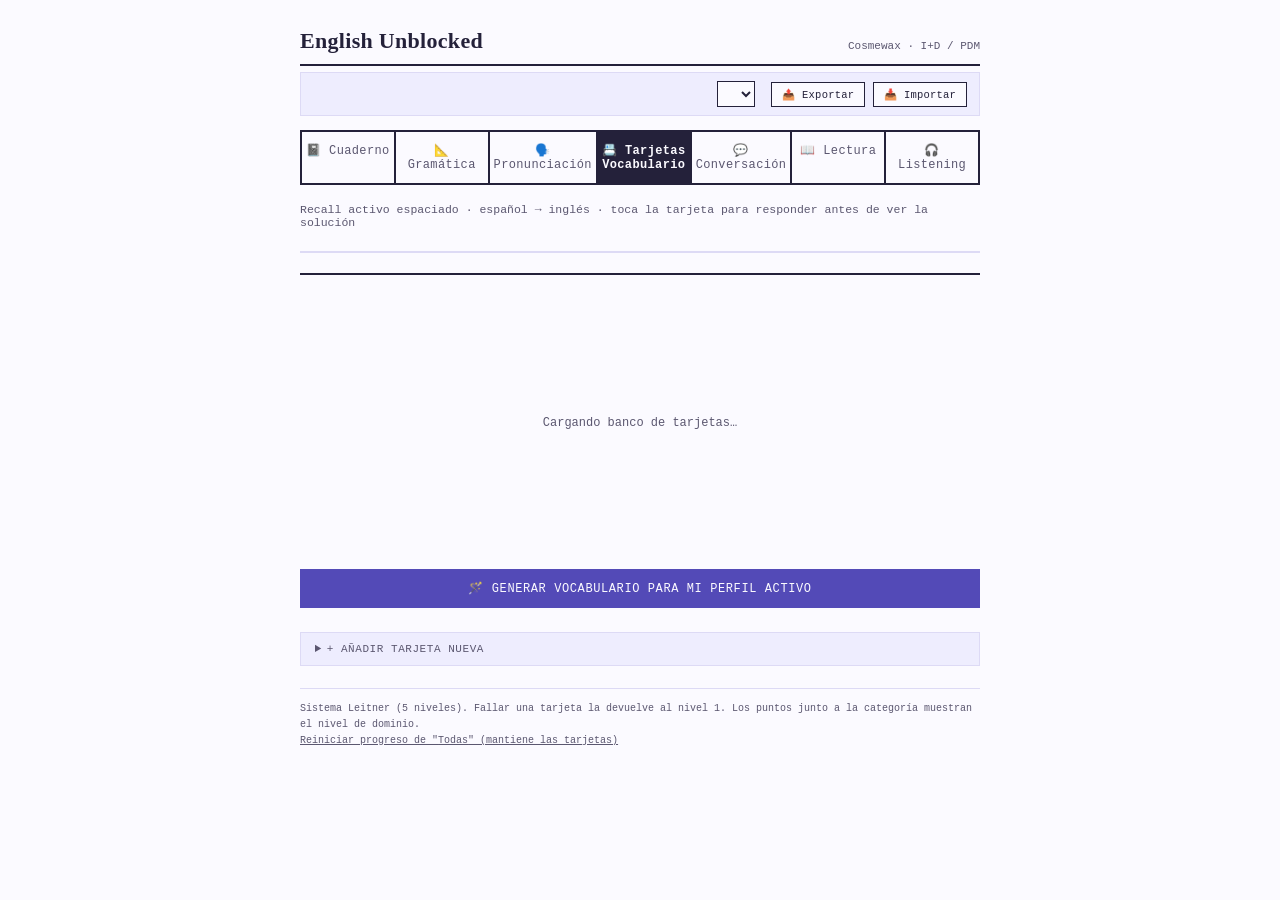
<file: english_unblocked_v20.html>
<!DOCTYPE html>
<html lang="es">
<head>
<!-- English Unblocked — v20, regenerado el 2026-08-20 07:20 -->
<meta charset="UTF-8">
<title>English Unblocked</title>
<style>
  :root{
    --paper: #fbfaff;
    --paper-dim: #EEEDFE;
    --ink: #24213a;
    --ink-soft: #5b5770;
    --petrol: #534AB7;
    --petrol-dark: #3C3489;
    --amber: #0F6E56;
    --amber-soft: #E1F5EE;
    --line: #DDDAF5;
    --good: #0F6E56;
    --bad: #993556;
  }
  *{box-sizing:border-box;}
  body{
    margin:0;
    background:var(--paper);
    color:var(--ink);
    font-family: 'Courier New', ui-monospace, Menlo, monospace;
    -webkit-font-smoothing:antialiased;
  }
  .sheet{
    max-width:720px;
    margin:0 auto;
    padding:28px 20px 60px;
  }
  .letterhead{
    display:flex;
    justify-content:space-between;
    align-items:flex-end;
    border-bottom:2px solid var(--ink);
    padding-bottom:10px;
    margin-bottom:6px;
  }
  .letterhead h1{
    font-family: Georgia, 'Times New Roman', serif;
    font-size:22px;
    letter-spacing:0.3px;
    margin:0;
    font-weight:700;
  }
  .letterhead .ref{
    font-size:11px;
    color:var(--ink-soft);
    text-align:right;
    line-height:1.5;
  }
  .subline{
    font-size:11.5px;
    color:var(--ink-soft);
    margin-bottom:22px;
  }

  .global-bar{
    display:flex;
    justify-content:space-between;
    align-items:center;
    flex-wrap:wrap;
    gap:8px;
    padding:8px 12px;
    background:var(--paper-dim);
    border:1px solid var(--line);
    margin-bottom:12px;
    font-size:11px;
    color:var(--ink-soft);
  }
  .global-summary{
    line-height:1.5;
  }
  .global-summary strong{ color:var(--ink); }
  .global-actions{
    display:flex;
    align-items:center;
    gap:8px;
    flex-wrap:wrap;
  }
  .streak-badge{
    font-size:11.5px;
    font-weight:700;
    color:var(--amber);
    white-space:nowrap;
  }
  .global-btn{
    padding:5px 10px;
    background:var(--paper);
    color:var(--ink);
    border:1px solid var(--ink);
    font-family:inherit;
    font-size:10.5px;
    letter-spacing:0.02em;
    cursor:pointer;
    white-space:nowrap;
  }
  .global-btn:hover{ background:var(--ink); color:var(--paper); }
  .global-select{
    padding:5px 8px;
    background:var(--paper);
    color:var(--ink);
    border:1px solid var(--ink);
    font-family:inherit;
    font-size:10.5px;
    cursor:pointer;
  }

  .app-toast{
    font-size:11.5px;
    color:var(--ink);
    background:var(--paper-dim);
    border:1px solid var(--line);
    padding:8px 12px;
    margin-bottom:12px;
  }
  .import-confirm-banner{
    display:flex;
    justify-content:space-between;
    align-items:center;
    flex-wrap:wrap;
    gap:8px;
    font-size:11.5px;
    color:var(--ink);
    background:var(--amber-soft);
    border:1px solid var(--amber);
    padding:10px 12px;
    margin-bottom:12px;
  }
  .import-confirm-actions{
    display:flex;
    gap:8px;
  }

  .stats-row{
    display:grid;
    grid-template-columns:repeat(4,1fr);
    gap:1px;
    background:var(--line);
    border:1px solid var(--line);
    margin-bottom:20px;
  }
  .stat{
    background:var(--paper);
    padding:10px 12px;
  }
  .stat .n{
    font-family:Georgia,serif;
    font-size:22px;
    font-weight:700;
    color:var(--petrol-dark);
  }
  .stat .l{
    font-size:9.5px;
    letter-spacing:0.06em;
    text-transform:uppercase;
    color:var(--ink-soft);
  }

  .tabs{
    display:flex;
    gap:0;
    border:1px solid var(--ink);
    margin-bottom:18px;
  }
  .tab{
    flex:1;
    text-align:center;
    padding:9px 4px;
    font-size:11px;
    letter-spacing:0.03em;
    cursor:pointer;
    border-right:1px solid var(--ink);
    color:var(--ink-soft);
  }
  .tab:last-child{border-right:none;}
  .tab.active{
    background:var(--petrol);
    color:var(--paper);
    font-weight:700;
  }

  .card-zone{
    min-height:260px;
    display:flex;
    align-items:center;
    justify-content:center;
    margin-bottom:16px;
  }
  .card{
    width:100%;
    border:1px solid var(--ink);
    background:#fdfcff;
    padding:26px 24px 20px;
    position:relative;
  }
  .card-tag{
    position:absolute;
    top:-10px;
    left:20px;
    background:var(--petrol);
    color:var(--paper);
    font-size:9.5px;
    letter-spacing:0.06em;
    padding:2px 8px;
    text-transform:uppercase;
  }
  .card-box{
    position:absolute;
    top:-10px;
    right:20px;
    display:flex;
    gap:3px;
  }
  .dot{
    width:9px;height:9px;border-radius:50%;
    border:1px solid var(--ink);
    background:transparent;
  }
  .dot.on{background:var(--amber); border-color:var(--amber);}

  .prompt-label{
    font-size:9.5px;
    letter-spacing:0.08em;
    text-transform:uppercase;
    color:var(--ink-soft);
    margin-bottom:6px;
  }
  .prompt-text{
    font-family:Georgia,serif;
    font-size:21px;
    line-height:1.4;
    margin-bottom:18px;
    color:var(--ink);
  }
  .answer-block{
    border-top:1px dashed var(--line);
    padding-top:16px;
    margin-top:4px;
  }
  .answer-text{
    font-family:Georgia,serif;
    font-size:19px;
    font-weight:700;
    color:var(--petrol-dark);
    margin-bottom:8px;
  }
  .answer-note{
    font-size:12px;
    color:var(--ink-soft);
    line-height:1.5;
  }
  .feedback-error{
    font-weight:700;
    text-decoration:underline;
    text-decoration-color:var(--bad);
    text-decoration-thickness:2px;
    color:var(--bad);
  }

  .show-btn{
    display:block;
    width:100%;
    padding:12px;
    background:var(--ink);
    color:var(--paper);
    border:none;
    font-family:inherit;
    font-size:12px;
    letter-spacing:0.05em;
    text-transform:uppercase;
    cursor:pointer;
  }
  .show-btn:hover{background:var(--petrol);}
  .show-btn:disabled{background:var(--line); cursor:not-allowed;}

  .answer-input-row{
    display:flex;
    gap:8px;
  }
  .answer-input{
    flex:1;
    padding:11px 10px;
    border:1px solid var(--ink);
    background:#fdfcff;
    font-family:inherit;
    font-size:15px;
    color:var(--ink);
  }
  .answer-input:focus{outline:2px solid var(--petrol); outline-offset:-1px;}
  .check-btn{
    padding:11px 16px;
    background:var(--ink);
    color:var(--paper);
    border:none;
    font-family:inherit;
    font-size:11px;
    text-transform:uppercase;
    letter-spacing:0.05em;
    cursor:pointer;
    white-space:nowrap;
  }
  .check-btn:hover{background:var(--petrol);}

  .mic-btn{
    padding:11px 14px;
    background:var(--paper);
    color:var(--ink);
    border:1px solid var(--ink);
    font-family:inherit;
    font-size:15px;
    cursor:pointer;
    white-space:nowrap;
  }
  .mic-btn:hover{background:var(--paper-dim);}
  .mic-btn.recording{
    background:var(--bad);
    color:#fff;
    border-color:var(--bad);
    font-size:11px;
    letter-spacing:0.03em;
    text-transform:uppercase;
    animation:pulse 1.1s infinite;
  }
  @keyframes pulse{
    0%{opacity:1;} 50%{opacity:0.55;} 100%{opacity:1;}
  }
  .voice-msg{
    font-size:11.5px;
    color:var(--bad);
    margin-top:6px;
    line-height:1.5;
  }
  .conv-autosend-banner{
    display:flex;
    align-items:center;
    justify-content:space-between;
    gap:10px;
    background:var(--amber-soft);
    border:1px solid var(--petrol);
    padding:8px 12px;
    margin-bottom:8px;
    font-size:11.5px;
    color:var(--ink);
    position:relative;
    overflow:hidden;
  }
  .conv-autosend-banner button{
    background:var(--paper);
    border:1px solid var(--ink);
    color:var(--ink);
    font-family:inherit;
    font-size:10.5px;
    padding:4px 8px;
    cursor:pointer;
    white-space:nowrap;
    flex-shrink:0;
  }
  .conv-autosend-banner button:hover{ background:var(--ink); color:var(--paper); }
  .conv-autosend-track{
    position:absolute;
    bottom:0; left:0; right:0;
    height:3px;
    background:var(--line);
  }
  .conv-autosend-bar{
    height:100%;
    width:100%;
    background:var(--petrol);
    animation: convAutosendShrink 1.8s linear forwards;
  }
  @keyframes convAutosendShrink{
    from{ width:100%; }
    to{ width:0%; }
  }
  .voice-panel{
    display:none;
    grid-template-columns:repeat(3,1fr);
    gap:1px;
    background:var(--line);
    border:1px solid var(--line);
    margin-bottom:14px;
  }
  .voice-stat{
    background:var(--paper-dim);
    padding:8px 10px;
    text-align:center;
  }
  .voice-stat .n{
    font-family:Georgia,serif;
    font-size:17px;
    font-weight:700;
    color:var(--petrol-dark);
    display:block;
  }
  .voice-stat .l{
    font-size:8.5px;
    letter-spacing:0.05em;
    text-transform:uppercase;
    color:var(--ink-soft);
  }

  .feedback-banner{
    display:flex;
    align-items:center;
    gap:8px;
    padding:9px 12px;
    font-size:11.5px;
    letter-spacing:0.03em;
    text-transform:uppercase;
    margin-bottom:12px;
    border:1px solid;
  }
  .feedback-banner.correct{ color:var(--good); border-color:var(--good); background:#E1F5EE; }
  .feedback-banner.close{ color:var(--amber); border-color:var(--amber); background:var(--amber-soft); }
  .feedback-banner.incorrect{ color:var(--bad); border-color:var(--bad); background:#FBEAF0; }

  .your-answer-label{
    font-size:9.5px;
    letter-spacing:0.08em;
    text-transform:uppercase;
    color:var(--ink-soft);
    margin-bottom:3px;
  }
  .your-answer-text{
    font-family:Georgia,serif;
    font-size:15px;
    color:var(--ink-soft);
    margin-bottom:14px;
    padding-bottom:10px;
    border-bottom:1px dashed var(--line);
  }
  .diff-line{
    font-family:Georgia,serif;
    font-size:16px;
    line-height:1.6;
    margin-bottom:4px;
  }
  .diff-word{ padding:0 1px; }
  .diff-word.match{ color:var(--good); }
  .diff-word.missing{ color:var(--petrol-dark); background:var(--amber-soft); font-weight:700; border-radius:2px; padding:0 3px; }
  .diff-word.extra{ color:var(--bad); text-decoration:line-through; opacity:0.75; }

  .rate-row{
    display:grid;
    grid-template-columns:1fr 1fr 1fr;
    gap:8px;
    margin-top:14px;
  }
  .rate-btn{
    padding:11px 4px;
    border:1px solid var(--ink);
    background:var(--paper);
    font-family:inherit;
    font-size:11px;
    letter-spacing:0.03em;
    cursor:pointer;
    text-transform:uppercase;
  }
  .rate-btn.again{color:var(--bad); border-color:var(--bad);}
  .rate-btn.again:hover{background:var(--bad); color:#fff;}
  .rate-btn.good{color:var(--petrol-dark); border-color:var(--petrol-dark);}
  .rate-btn.good:hover{background:var(--petrol); color:#fff;}
  .rate-btn.easy{color:var(--amber); border-color:var(--amber);}
  .rate-btn.easy:hover{background:var(--amber); color:#fff;}

  .empty-state{
    text-align:center;
    padding:40px 20px;
    color:var(--ink-soft);
    font-size:13px;
    line-height:1.6;
  }
  .empty-state .big{
    font-family:Georgia,serif;
    font-size:17px;
    color:var(--ink);
    margin-bottom:6px;
  }

  details.add-form{
    border:1px solid var(--line);
    margin-top:24px;
  }
  details.add-form summary{
    padding:10px 14px;
    font-size:11px;
    letter-spacing:0.05em;
    text-transform:uppercase;
    cursor:pointer;
    background:var(--paper-dim);
    color:var(--ink-soft);
  }
  .add-form-inner{
    padding:16px;
    display:flex;
    flex-direction:column;
    gap:10px;
  }
  .add-form-inner label{
    font-size:10px;
    text-transform:uppercase;
    letter-spacing:0.05em;
    color:var(--ink-soft);
    display:block;
    margin-bottom:3px;
  }
  .add-form-inner input, .add-form-inner select, .add-form-inner textarea{
    width:100%;
    padding:8px;
    border:1px solid var(--line);
    background:#fdfcff;
    font-family:inherit;
    font-size:13px;
    color:var(--ink);
  }
  .add-form-inner textarea{resize:vertical; min-height:40px;}
  .add-btn{
    align-self:flex-start;
    padding:9px 18px;
    background:var(--petrol);
    color:var(--paper);
    border:none;
    font-family:inherit;
    font-size:11px;
    text-transform:uppercase;
    letter-spacing:0.05em;
    cursor:pointer;
  }
  .add-btn:hover{background:var(--petrol-dark);}

  .footnote{
    font-size:10px;
    color:var(--ink-soft);
    margin-top:22px;
    line-height:1.6;
    border-top:1px solid var(--line);
    padding-top:12px;
  }
  .loading{text-align:center; padding:60px 0; color:var(--ink-soft); font-size:12px;}
  .reset-link{
    font-size:10px;
    color:var(--ink-soft);
    text-decoration:underline;
    cursor:pointer;
    background:none;
    border:none;
    font-family:inherit;
    padding:0;
  }

  /* ---- Mode toggle ---- */
  .mode-toggle{
    display:flex;
    border:2px solid var(--ink);
    margin:14px 0 18px;
  }
  .mode-btn{
    flex:1;
    text-align:center;
    padding:11px 4px;
    font-size:12px;
    letter-spacing:0.03em;
    cursor:pointer;
    color:var(--ink-soft);
    border-right:2px solid var(--ink);
  }
  .mode-btn:last-child{border-right:none;}
  .mode-btn.active{
    background:var(--ink);
    color:var(--paper);
    font-weight:700;
  }

  /* ---- Conversation mode ---- */
  .conv-stats-row{
    display:none;
    grid-template-columns:repeat(3,1fr);
    gap:1px;
    background:var(--line);
    border:1px solid var(--line);
    margin-bottom:16px;
  }
  .scenario-card{
    border:1px solid var(--ink);
    background:#fdfcff;
    padding:14px 16px;
    margin-bottom:10px;
    cursor:pointer;
  }
  .scenario-mode-heading{
    font-family:Georgia,serif;
    font-size:16px;
    font-weight:700;
    color:var(--paper);
    background:var(--petrol);
    padding:8px 12px;
    margin:22px 0 10px;
  }
  .scenario-mode-heading:first-of-type{ margin-top:6px; }
  .scenario-group-label{
    font-size:10.5px;
    letter-spacing:0.05em;
    text-transform:uppercase;
    color:var(--ink-soft);
    margin:16px 0 8px;
    border-bottom:1px solid var(--line);
    padding-bottom:4px;
  }
  .scenario-group-label:first-of-type{ margin-top:4px; }  .scenario-card:hover{background:var(--paper-dim);}
  .scenario-card .stitle{
    font-family:Georgia,serif;
    font-size:15px;
    font-weight:700;
    margin-bottom:4px;
  }
  .scenario-card .sdesc{
    font-size:11.5px;
    color:var(--ink-soft);
    line-height:1.5;
  }
  .duration-row{
    display:flex;
    gap:8px;
    margin-bottom:16px;
  }
  .duration-btn{
    flex:1;
    padding:9px;
    border:1px solid var(--ink);
    background:var(--paper);
    font-family:inherit;
    font-size:11.5px;
    letter-spacing:0.03em;
    cursor:pointer;
    text-align:center;
  }
  .duration-btn.active{
    background:var(--petrol);
    color:var(--paper);
    border-color:var(--petrol);
  }
  .tts-toggle-row{
    display:flex;
    align-items:center;
    gap:6px;
    font-size:11px;
    color:var(--ink-soft);
    margin-bottom:16px;
  }

  .conv-header{
    display:flex;
    justify-content:space-between;
    align-items:center;
    border-bottom:1px solid var(--ink);
    padding-bottom:8px;
    margin-bottom:12px;
  }
  .conv-header .stitle{
    font-family:Georgia,serif;
    font-size:15px;
    font-weight:700;
  }
  .conv-word-hint{
    font-size:11px;
    color:var(--ink-soft);
    background:var(--paper-dim);
    border:1px solid var(--line);
    padding:6px 10px;
    margin-bottom:10px;
  }
  .conv-timer{
    font-family:'Courier New',monospace;
    font-size:15px;
    font-weight:700;
    color:var(--petrol-dark);
    border:1px solid var(--petrol-dark);
    padding:2px 8px;
  }
  .conv-timer.urgent{ color:var(--bad); border-color:var(--bad); }

  .chat-window{
    border:1px solid var(--line);
    background:#fdfcff;
    min-height:280px;
    max-height:420px;
    overflow-y:auto;
    padding:14px;
    margin-bottom:10px;
  }
  .bubble{
    max-width:80%;
    padding:9px 12px;
    margin-bottom:10px;
    font-size:14px;
    line-height:1.5;
    border-radius:2px;
  }
  .bubble.assistant{
    background:var(--paper-dim);
    border-left:3px solid var(--petrol);
    margin-right:auto;
  }
  .bubble.user{
    background:var(--amber-soft);
    border-right:3px solid var(--amber);
    margin-left:auto;
    text-align:right;
  }
  .bubble .who{
    font-size:9px;
    text-transform:uppercase;
    letter-spacing:0.05em;
    color:var(--ink-soft);
    margin-bottom:3px;
  }
  .bubble-speak-btn{
    background:none;
    border:none;
    cursor:pointer;
    font-size:12px;
    padding:0;
    margin-left:6px;
    vertical-align:middle;
    opacity:0.75;
  }
  .bubble-speak-btn:hover{ opacity:1; }
  .bubble.thinking{
    font-style:italic;
    color:var(--ink-soft);
  }

  .conv-input-row{
    display:flex;
    gap:8px;
    margin-bottom:8px;
  }
  .conv-end-btn{
    display:block;
    width:100%;
    padding:9px;
    background:var(--paper);
    color:var(--bad);
    border:1px solid var(--bad);
    font-family:inherit;
    font-size:11px;
    text-transform:uppercase;
    letter-spacing:0.03em;
    cursor:pointer;
  }
  .conv-end-btn:hover{background:var(--bad); color:#fff;}

  .feedback-box{
    border:1px solid var(--ink);
    background:#fdfcff;
    padding:18px;
    margin-bottom:14px;
    font-size:13.5px;
    line-height:1.7;
    white-space:pre-wrap;
  }
  .new-conv-btn{
    display:block;
    width:100%;
    padding:12px;
    background:var(--petrol);
    color:var(--paper);
    border:none;
    font-family:inherit;
    font-size:12px;
    letter-spacing:0.05em;
    text-transform:uppercase;
    cursor:pointer;
  }
  .new-conv-btn:hover{background:var(--petrol-dark);}
  .conv-error{
    color:var(--bad);
    font-size:12px;
    padding:10px;
    border:1px solid var(--bad);
    margin-bottom:10px;
  }

  /* ---- Reading mode ---- */
  .read-stats-row{
    display:none;
    grid-template-columns:repeat(3,1fr);
    gap:1px;
    background:var(--line);
    border:1px solid var(--line);
    margin-bottom:16px;
  }
  .topic-btn{
    display:block;
    width:100%;
    text-align:left;
    padding:14px 16px;
    border:1px solid var(--ink);
    background:#fdfcff;
    margin-bottom:10px;
    cursor:pointer;
    font-family:inherit;
  }
  .topic-btn:hover{background:var(--paper-dim);}
  .topic-btn .stitle{
    font-family:Georgia,serif;
    font-size:15px;
    font-weight:700;
    margin-bottom:3px;
  }
  .topic-btn .sdesc{
    font-size:11.5px;
    color:var(--ink-soft);
  }
  .trouble-words-box{
    border:1px solid var(--line);
    background:var(--paper-dim);
    padding:10px 14px;
    margin-bottom:16px;
    font-size:11.5px;
    color:var(--ink-soft);
  }
  .trouble-words-box strong{ color:var(--ink); }
  .reading-passage{
    border:1px solid var(--ink);
    background:#fdfcff;
    padding:20px;
    font-family:Georgia,serif;
    font-size:17px;
    line-height:1.85;
    margin-bottom:14px;
  }
  .reading-passage .rword.match{ color:var(--ink); }
  .reading-passage .rword.missing{
    background:var(--amber-soft);
    color:var(--petrol-dark);
    font-weight:700;
    border-radius:2px;
    padding:0 2px;
  }
  .read-live-transcript{
    font-size:12px;
    color:var(--ink-soft);
    font-style:italic;
    min-height:18px;
    margin-bottom:12px;
    padding:0 2px;
  }
  .read-mic-row{
    display:flex;
    justify-content:center;
    margin-bottom:14px;
  }
  .read-mic-btn{
    padding:14px 28px;
    background:var(--ink);
    color:var(--paper);
    border:none;
    font-family:inherit;
    font-size:13px;
    letter-spacing:0.04em;
    text-transform:uppercase;
    cursor:pointer;
  }
  .read-mic-btn:hover{background:var(--petrol);}
  .read-mic-btn.recording{
    background:var(--bad);
    animation:pulse 1.1s infinite;
  }
  .read-stop-btn{
    display:block;
    width:100%;
    padding:11px;
    background:var(--paper);
    color:var(--bad);
    border:1px solid var(--bad);
    font-family:inherit;
    font-size:11px;
    text-transform:uppercase;
    letter-spacing:0.03em;
    cursor:pointer;
    margin-bottom:10px;
  }
  .read-stop-btn:hover{background:var(--bad); color:#fff;}
  .review-words-box{
    border:1px solid var(--ink);
    background:#fdfcff;
    padding:16px;
    margin-bottom:14px;
  }
  .review-word-chip{
    display:inline-flex;
    align-items:center;
    gap:6px;
    border:1px solid var(--amber);
    background:var(--amber-soft);
    color:var(--petrol-dark);
    padding:5px 10px;
    margin:0 6px 8px 0;
    font-size:13px;
    font-weight:700;
  }
  .review-word-chip button{
    background:none;
    border:none;
    cursor:pointer;
    font-size:13px;
    padding:0;
  }
  .read-summary-line{
    font-size:12px;
    color:var(--ink-soft);
    margin-bottom:12px;
  }
  .new-read-btn{
    display:block;
    width:100%;
    padding:12px;
    background:var(--petrol);
    color:var(--paper);
    border:none;
    font-family:inherit;
    font-size:12px;
    letter-spacing:0.05em;
    text-transform:uppercase;
    cursor:pointer;
  }
  .new-read-btn:hover{background:var(--petrol-dark);}

  /* ---- Listening mode ---- */
  .listen-stats-row{
    display:none;
    grid-template-columns:repeat(3,1fr);
    gap:1px;
    background:var(--line);
    border:1px solid var(--line);
    margin-bottom:16px;
  }
  .listen-play-card{
    border:1px solid var(--ink);
    background:#fdfcff;
    padding:36px 24px;
    text-align:center;
    margin-bottom:16px;
  }
  .listen-play-btn{
    padding:18px 36px;
    background:var(--petrol);
    color:var(--paper);
    border:none;
    font-family:inherit;
    font-size:15px;
    letter-spacing:0.04em;
    text-transform:uppercase;
    cursor:pointer;
    border-radius:999px;
  }
  .listen-play-btn:hover{background:var(--petrol-dark);}
  .listen-play-btn.playing{background:var(--bad); animation:pulse 1.1s infinite;}
  .listen-play-hint{
    font-size:12px;
    color:var(--ink-soft);
    margin-top:14px;
  }
  .listen-progress{
    font-size:10.5px;
    letter-spacing:0.06em;
    text-transform:uppercase;
    color:var(--ink-soft);
    margin-bottom:8px;
  }
  .listen-question-text{
    font-family:Georgia,serif;
    font-size:19px;
    line-height:1.5;
    margin-bottom:16px;
  }
  .listen-replay-row{
    display:flex;
    justify-content:flex-end;
    gap:8px;
    margin-bottom:14px;
  }
  .listen-replay-btn{
    background:none;
    border:1px solid var(--line);
    color:var(--ink-soft);
    font-family:inherit;
    font-size:11px;
    padding:5px 10px;
    cursor:pointer;
  }
  .listen-replay-btn:hover{ border-color:var(--petrol); color:var(--petrol); }
  .listen-result-item{
    border-bottom:1px dashed var(--line);
    padding:12px 0;
  }
  .listen-result-item:last-child{ border-bottom:none; }
  .listen-result-q{
    font-family:Georgia,serif;
    font-size:14.5px;
    margin-bottom:4px;
  }
  .listen-result-a{
    font-size:12.5px;
    color:var(--ink-soft);
    margin-bottom:4px;
  }
  .listen-score-line{
    font-family:Georgia,serif;
    font-size:20px;
    font-weight:700;
    text-align:center;
    margin-bottom:16px;
    color:var(--petrol-dark);
  }
  .listen-passage-reveal{
    border:1px solid var(--line);
    background:var(--paper-dim);
    padding:14px 16px;
    margin-bottom:16px;
    font-family:Georgia,serif;
    font-size:13.5px;
    line-height:1.7;
  }

  /* ---- Clickable words (marcar para el cuaderno) ---- */
  .clickable-word{
    cursor:pointer;
    border-radius:2px;
    padding:0 1px;
  }
  .clickable-word:hover{
    background:var(--paper-dim);
    text-decoration:underline dotted var(--petrol);
  }
  .clickable-word.word-marking{ opacity:0.4; cursor:wait; }

  /* ---- Notebook mode ---- */
  .notebook-entry{
    border:1px solid var(--ink);
    background:#fdfcff;
    padding:16px 18px;
    margin-bottom:12px;
    position:relative;
  }
  .notebook-word{
    font-family:Georgia,serif;
    font-size:19px;
    font-weight:700;
    margin-bottom:2px;
  }
  .notebook-translation{
    font-size:13.5px;
    color:var(--petrol-dark);
    margin-bottom:8px;
  }
  .notebook-example{
    font-family:Georgia,serif;
    font-size:14px;
    color:var(--ink-soft);
    font-style:italic;
    margin-bottom:10px;
    padding-top:8px;
    border-top:1px dashed var(--line);
  }
  .notebook-actions{
    display:flex;
    gap:8px;
    flex-wrap:wrap;
  }
  .notebook-actions button{
    padding:5px 10px;
    background:var(--paper);
    color:var(--ink-soft);
    border:1px solid var(--line);
    font-family:inherit;
    font-size:10.5px;
    cursor:pointer;
  }
  .notebook-actions button:hover{ border-color:var(--petrol); color:var(--petrol); }
  .notebook-actions button.promoted{
    color:var(--good);
    border-color:var(--good);
  }
  .notebook-source-tag{
    position:absolute;
    top:-9px;
    right:14px;
    background:var(--petrol);
    color:var(--paper);
    font-size:9px;
    letter-spacing:0.05em;
    text-transform:uppercase;
    padding:2px 8px;
  }

  /* ---- Pronunciation mode ---- */
  .pron-group-card{
    border:1px solid var(--ink);
    background:#fdfcff;
    padding:14px 16px;
    margin-bottom:10px;
    cursor:pointer;
  }
  .pron-group-card:hover{ background:var(--paper-dim); }
  .pron-group-title{
    font-family:Georgia,serif;
    font-size:15px;
    font-weight:700;
    margin-bottom:3px;
  }
  .pron-group-count{
    font-size:11px;
    color:var(--ink-soft);
  }
  .pron-group-progress{
    font-size:11px;
    color:var(--good);
    font-weight:700;
  }
  .pron-gen-more{
    background:none;
    border:1px solid var(--line);
    color:var(--ink-soft);
    font-family:inherit;
    font-size:10px;
    padding:4px 8px;
    cursor:pointer;
    margin-top:8px;
  }
  .pron-gen-more:hover{ border-color:var(--petrol); color:var(--petrol); }
  .pron-tip-box{
    border:1px solid var(--line);
    background:var(--paper-dim);
    padding:10px 14px;
    margin-bottom:16px;
    font-size:12px;
    color:var(--ink-soft);
    line-height:1.6;
  }
  .pron-word-row{
    display:flex;
    gap:10px;
    margin-bottom:18px;
  }
  .pron-word-btn{
    flex:1;
    padding:22px 10px;
    border:2px solid var(--ink);
    background:#fdfcff;
    font-family:Georgia,serif;
    font-size:19px;
    cursor:pointer;
    text-align:center;
  }
  .pron-word-btn:hover{ background:var(--paper-dim); }
  .pron-word-btn.correct{ border-color:var(--good); background:var(--amber-soft); color:var(--good); }
  .pron-word-btn.incorrect{ border-color:var(--bad); background:#FBEAF0; color:var(--bad); }
  .pron-phase-label{
    font-size:9.5px;
    letter-spacing:0.08em;
    text-transform:uppercase;
    color:var(--ink-soft);
    margin-bottom:8px;
  }
  .pron-say-word{
    font-family:Georgia,serif;
    font-size:26px;
    font-weight:700;
    text-align:center;
    margin-bottom:18px;
    color:var(--petrol-dark);
  }
  .pron-mic-row{
    display:flex;
    justify-content:center;
    gap:10px;
    margin-bottom:14px;
  }
  .pron-result-line{
    text-align:center;
    font-size:13px;
    margin-bottom:14px;
    line-height:1.6;
  }

  /* ---- Grammar mode ---- */
  .grammar-explanation{
    font-size:13.5px;
    line-height:1.65;
    color:var(--ink);
    margin-bottom:16px;
  }
  .grammar-examples{
    border-top:1px dashed var(--line);
    border-bottom:1px dashed var(--line);
    padding:12px 0;
    margin-bottom:18px;
  }
  .example-line{
    display:flex;
    justify-content:space-between;
    align-items:center;
    gap:10px;
    font-family:Georgia,serif;
    font-size:14.5px;
    line-height:1.5;
    padding:6px 0;
  }
  .example-line:not(:last-child){ border-bottom:1px dotted var(--line); }
  .example-line .ex-text{ flex:1; }
  .example-speak-btn{
    background:none;
    border:none;
    cursor:pointer;
    font-size:15px;
    padding:0 2px;
    flex-shrink:0;
  }
  .exercise-label{
    font-size:9.5px;
    letter-spacing:0.08em;
    text-transform:uppercase;
    color:var(--ink-soft);
    margin-bottom:6px;
  }
  .exercise-prompt{
    font-family:Georgia,serif;
    font-size:18px;
    line-height:1.5;
    margin-bottom:16px;
    color:var(--ink);
  }
</style>
</head>
<body>
<div class="sheet">
  <div class="letterhead">
    <h1>English Unblocked</h1>
    <div class="ref">Cosmewax · I+D / PDM</div>
  </div>

  <div class="global-bar" id="globalBar">
    <div class="global-summary" id="globalSummary"></div>
    <div class="global-actions">
      <select id="profileSelect" class="global-select" onchange="setProfile(this.value)" title="El contenido generado (vocabulario, escenarios, lecturas, audios) se adapta a este perfil"></select>
      <span class="streak-badge" id="streakBadge"></span>
      <button class="global-btn" onclick="exportProgress()" title="Descargar una copia de todo tu progreso">📤 Exportar</button>
      <button class="global-btn" onclick="document.getElementById('importFileInput').click()" title="Restaurar progreso desde un archivo exportado antes">📥 Importar</button>
      <input type="file" id="importFileInput" accept=".json" style="display:none;" onchange="importProgress(event)">
    </div>
  </div>
  <div class="app-toast" id="appToast" style="display:none;"></div>
  <div class="import-confirm-banner" id="importConfirmBanner" style="display:none;">
    <span id="importConfirmMsg"></span>
    <div class="import-confirm-actions">
      <button class="global-btn" onclick="confirmImportYes()">Sí, sobrescribir</button>
      <button class="global-btn" onclick="confirmImportNo()">Cancelar</button>
    </div>
  </div>

  <div class="mode-toggle" id="modeToggle">
    <div class="mode-btn" id="modeBtnNotebook" onclick="setAppMode('notebook')">📓 Cuaderno</div>
    <div class="mode-btn" id="modeBtnGrammar" onclick="setAppMode('grammar')">📐 Gramática</div>
    <div class="mode-btn" id="modeBtnPron" onclick="setAppMode('pronunciation')">🗣️ Pronunciación</div>
    <div class="mode-btn active" id="modeBtnCards" onclick="setAppMode('flashcards')">📇 Tarjetas Vocabulario</div>
    <div class="mode-btn" id="modeBtnConv" onclick="setAppMode('conversation')">💬 Conversación</div>
    <div class="mode-btn" id="modeBtnRead" onclick="setAppMode('reading')">📖 Lectura</div>
    <div class="mode-btn" id="modeBtnListen" onclick="setAppMode('listening')">🎧 Listening</div>
  </div>

  <div id="flashcardsView">
    <div class="subline">Recall activo espaciado · español → inglés · toca la tarjeta para responder antes de ver la solución</div>

    <div class="stats-row" id="statsRow"></div>
    <div class="voice-panel" id="voicePanel"></div>
    <div class="tabs" id="tabs"></div>
    <div class="card-zone" id="cardZone">
      <div class="loading">Cargando banco de tarjetas…</div>
    </div>

    <button class="new-conv-btn" style="margin-bottom:14px;" onclick="generateProfileVocab()">🪄 Generar vocabulario para mi perfil activo</button>

    <details class="add-form">
      <summary>+ Añadir tarjeta nueva</summary>
      <div class="add-form-inner">
        <div>
          <label>Categoría</label>
          <select id="newCat">
            <option value="reunion">Reunión — supervivencia</option>
            <option value="tecnico">Técnico-regulatorio</option>
            <option value="comercial">Comercial / seguimiento</option>
            <option value="personal">Cuaderno / palabras propias</option>
          </select>
        </div>
        <div>
          <label>Español (frente)</label>
          <input id="newEs" type="text" placeholder="ej. plazo de entrega">
        </div>
        <div>
          <label>Inglés (respuesta)</label>
          <input id="newEn" type="text" placeholder="ej. lead time">
        </div>
        <div>
          <label>Nota / ejemplo (opcional)</label>
          <textarea id="newNote" placeholder="ej. 'What's the lead time on this batch?'"></textarea>
        </div>
        <button class="add-btn" onclick="addCard()">Guardar tarjeta</button>
      </div>
    </details>

    <div class="footnote">
      Sistema Leitner (5 niveles). Fallar una tarjeta la devuelve al nivel 1. Los puntos junto a la categoría muestran el nivel de dominio.
      <br><button class="reset-link" onclick="confirmThenRun(this, resetProgress)">Reiniciar progreso de "<span id="resetCatLabel">Todas</span>" (mantiene las tarjetas)</button>
    </div>
  </div>

  <div id="conversationView" style="display:none;">
    <div class="subline">Simulacro de llamada de 3-5 min · el cliente responde de forma dinámica a lo que digas</div>
    <div class="conv-stats-row" id="convStatsRow"></div>
    <div id="convBody"></div>
    <div class="footnote">
      <button class="reset-link" onclick="confirmThenRun(this, resetConvProgress)">Borrar historial de conversaciones</button>
    </div>
  </div>

  <div id="readingView" style="display:none;">
    <div class="subline">Claude te da un texto · lo lees en voz alta · al final corrige las palabras que no se entendieron bien</div>
    <div class="read-stats-row" id="readStatsRow"></div>
    <div id="readBody"></div>
    <div class="footnote">
      <button class="reset-link" onclick="confirmThenRun(this, resetReadProgress)">Borrar historial de lecturas y palabras difíciles</button>
    </div>
  </div>

  <div id="listeningView" style="display:none;">
    <div class="subline">Escuchas un audio sin ver el texto · respondes preguntas de comprensión por texto o voz</div>
    <div class="listen-stats-row" id="listenStatsRow"></div>
    <div id="listenBody"></div>
    <div class="footnote">
      <button class="reset-link" onclick="confirmThenRun(this, resetListenProgress)">Borrar historial de listening</button>
    </div>
  </div>

  <div id="grammarView" style="display:none;">
    <div class="subline">Estructuras B2-C1 · explicación + ejemplos con audio + práctica corregida con repaso espaciado</div>
    <div class="stats-row" id="grammarStatsRow"></div>
    <div class="tabs" id="grammarTabs"></div>
    <div class="card-zone" id="grammarZone">
      <div class="loading">Cargando estructuras…</div>
    </div>
    <div class="footnote">
      <button class="reset-link" onclick="confirmThenRun(this, resetGrammarProgress)">Reiniciar progreso de "<span id="resetGrammarLevelLabel">Todas</span>" (mantiene las estructuras)</button>
    </div>
  </div>

  <div id="pronunciationView" style="display:none;">
    <div class="subline">Pares mínimos por sonido · primero distingues de oído, luego produces la palabra correcta</div>
    <div class="stats-row" id="pronStatsRow"></div>
    <div id="pronBody"></div>
    <div class="footnote">
      <button class="reset-link" onclick="confirmThenRun(this, resetPronProgress)">Reiniciar progreso de pronunciación</button>
    </div>
  </div>

  <div id="notebookView" style="display:none;">
    <div class="subline">Pulsa cualquier palabra en Conversación, Lectura, Listening o Gramática para añadirla aquí, con traducción y ejemplo</div>
    <div class="stats-row" id="notebookStatsRow"></div>
    <div id="notebookBody"></div>
    <div class="footnote">
      <button class="reset-link" onclick="confirmThenRun(this, resetNotebookProgress)">Borrar todo el cuaderno</button>
    </div>
  </div>
</div>

<script>

const CATS = {
  reunion: 'Reunión',
  tecnico: 'Técnico',
  comercial: 'Comercial',
  personal: 'Cuaderno'
};
const INTERVALS = [1,1,2,4,7,14]; // index = box (1-5), box0 unused

const INITIAL_DECK = [
  ['reunion','Perdona, ¿puedes repetir eso, por favor?','Sorry, could you say that again, please?','Frase directa para pedir repetición sin sonar torpe. Ejemplo: "Sorry, could you say that again, please? I didn\'t catch the last part."'],
  ['reunion','Déjame pensarlo un segundo','Let me think about that for a second.','Sirve para ganar 2-3 segundos sin silencio incómodo. Ejemplo: "Let me think about that for a second before I answer."'],
  ['reunion','No estoy seguro de haber entendido bien','I\'m not sure I followed that correctly.','Ejemplo: "I\'m not sure I followed that correctly — could you clarify the batch numbers?"'],
  ['reunion','¿Puedes explicarlo con otras palabras?','Could you put that another way?','Ejemplo: "Could you put that another way? I want to make sure I understand the specification."'],
  ['reunion','Vuelvo sobre ese punto en un momento','I\'ll come back to that point in a moment.','Útil para aparcar algo sin perder el hilo. Ejemplo: "I\'ll come back to that point in a moment, once we\'ve covered the timeline."'],
  ['reunion','Eso tiene sentido','That makes sense.','Ejemplo: "That makes sense — so the delay is only affecting the second batch."'],
  ['reunion','Buena pregunta, dame un segundo','Good question, give me a second.','Filler para ganar tiempo mostrando que escuchas. Ejemplo: "Good question, give me a second to check the data sheet."'],
  ['reunion','Lo que quiero decir es...','What I mean is...','Ejemplo: "What I mean is, the viscosity needs to stay within spec even after scale up."'],
  ['reunion','Corrígeme si me equivoco','Correct me if I\'m wrong.','Ejemplo: "Correct me if I\'m wrong, but the sample was tested at room temperature, right?"'],
  ['reunion','En resumen...','To sum up...','Ejemplo: "To sum up, we need three more weeks to finish the stability testing."'],
  ['reunion','¿Estamos de acuerdo en que...?','Are we in agreement that...?','Ejemplo: "Are we in agreement that the new formula is ready for the next stage?"'],
  ['reunion','Necesitaría confirmarlo internamente','I\'d need to confirm that internally.','Frase de salvavidas cuando no tienes el dato. Ejemplo: "I\'d need to confirm that internally before giving you a final date."'],
  ['reunion','Volvamos a lo que decías antes','Let\'s go back to what you were saying earlier.','Ejemplo: "Let\'s go back to what you were saying earlier about the packaging."'],
  ['reunion','No tengo ese dato ahora mismo, te lo confirmo por email','I don\'t have that figure on hand, I\'ll confirm it by email.','Ejemplo: "I don\'t have that figure on hand, I\'ll confirm it by email this afternoon."'],
  ['reunion','¿Podemos programar una llamada de seguimiento?','Can we schedule a follow-up call?','Ejemplo: "Can we schedule a follow-up call for next week to review the results?"'],
  ['tecnico','cera depilatoria','depilatory wax','Ejemplo: "This depilatory wax has a lower melting point than our previous formula."'],
  ['tecnico','punto de fusión','melting point','Ejemplo: "The melting point of this resin is around 65 degrees Celsius."'],
  ['tecnico','resina','resin','Ejemplo: "We\'re testing a new resin to improve the wax\'s flexibility."'],
  ['tecnico','materia prima','raw material','Ejemplo: "The price of this raw material has gone up significantly this quarter."'],
  ['tecnico','ficha técnica','technical data sheet (TDS)','Ejemplo: "Can you send me the technical data sheet for this batch?"'],
  ['tecnico','ficha de seguridad','safety data sheet (SDS)','Ejemplo: "The safety data sheet lists all the hazard classifications for this ingredient."'],
  ['tecnico','lote','batch','Ejemplo: "This batch didn\'t pass the viscosity test, so we need to rework it."'],
  ['tecnico','escalado industrial','industrial scale-up','Ejemplo: "We\'re planning the industrial scale-up for next month."'],
  ['tecnico','estabilidad acelerada','accelerated stability testing','Distinto de "real-time stability" — acláralo siempre. Ejemplo: "We ran accelerated stability testing at 45 degrees for four weeks."'],
  ['tecnico','estabilidad en tiempo real','real-time stability testing','Ejemplo: "Real-time stability testing takes much longer, but gives more reliable results."'],
  ['tecnico','viscosidad','viscosity','Ejemplo: "The viscosity increased after we added the new thickening agent."'],
  ['tecnico','formulación','formulation','Ejemplo: "This formulation includes three new active ingredients."'],
  ['tecnico','principio activo','active ingredient','Ejemplo: "The active ingredient needs to be listed on the INCI name."'],
  ['tecnico','conservante','preservative','Ejemplo: "We had to increase the preservative concentration slightly."'],
  ['tecnico','nombre INCI','INCI name','Se mantiene igual en inglés y español: INCI. Ejemplo: "Every ingredient must have its INCI name listed on the label."'],
  ['tecnico','informe de seguridad del producto cosmético','Cosmetic Product Safety Report (CPSR)','Ejemplo: "The CPSR needs to be updated before we can sell this product in the EU."'],
  ['tecnico','sustancia clasificada como CMR','CMR-classified substance','Carcinogenic, Mutagenic, Reprotoxic. Ejemplo: "This substance can\'t be used because it\'s CMR-classified."'],
  ['tecnico','Reglamento CLP','CLP Regulation','Classification, Labelling and Packaging. Ejemplo: "Under the CLP Regulation, this ingredient requires a specific hazard label."'],
  ['tecnico','anexo (del reglamento)','annex','Ejemplo: "The maximum concentration is listed in Annex III of the regulation."'],
  ['tecnico','proveedor','supplier','Ejemplo: "We\'re looking for a new supplier for this raw material."'],
  ['tecnico','control de calidad','quality control (QC)','Ejemplo: "Quality control rejected this batch due to an odor issue."'],
  ['tecnico','vida útil','shelf life','Ejemplo: "The shelf life of this product is 24 months unopened."'],
  ['tecnico','envase','packaging','Ejemplo: "We need to update the packaging to include the new safety warning."'],
  ['tecnico','muestra de referencia','reference sample','Ejemplo: "Compare this batch against the reference sample before approving it."'],
  ['comercial','plazo de entrega','lead time','Ejemplo: "What\'s the lead time on this order?"'],
  ['comercial','presupuesto','quote','Ejemplo: "Can you send me a quote for 500 kilograms?"'],
  ['comercial','propuesta comercial','commercial proposal','Ejemplo: "I\'ll send you a commercial proposal by the end of the week."'],
  ['comercial','muestra','sample','Ejemplo: "We\'d like to request a sample before placing the full order."'],
  ['comercial','cliente','client / customer','Ejemplo: "This client has been with us for over five years."'],
  ['comercial','hoja de ruta del proyecto','project roadmap','Ejemplo: "Here\'s the project roadmap for the next three months."'],
  ['comercial','hito','milestone','Ejemplo: "We\'ve reached the first milestone ahead of schedule."'],
  ['comercial','retraso','delay','Ejemplo: "We\'re expecting a short delay due to a supplier issue."'],
  ['comercial','próximos pasos','next steps','Ejemplo: "Let\'s go over the next steps before we end the call."'],
  ['tecnico','punto de gota (de la cera)','drop point','Distinto de melting point — es el parámetro estándar en ceras, no confundir. Ejemplo: "The drop point of this batch is 2°C lower than spec."'],
  ['tecnico','índice de acidez','acid value','Ejemplo: "The acid value confirms the resin hasn\'t degraded during storage."'],
  ['tecnico','índice de yodo','iodine value','Ejemplo: "A higher iodine value indicates more unsaturation in the wax."'],
  ['tecnico','índice de saponificación','saponification value','Ejemplo: "The saponification value helps us estimate the average molecular weight."'],
  ['tecnico','penetración con aguja','needle penetration','Mide dureza/consistencia de la cera. Ejemplo: "Needle penetration at 25°C tells us how hard the wax will feel to the user."'],
  ['tecnico','punto de enturbiamiento','cloud point','Ejemplo: "The oil showed an unexpectedly high cloud point at low temperature."'],
  ['tecnico','fase oleosa','oil phase','Ejemplo: "Add the preservative once the oil phase has cooled below 40°C."'],
  ['tecnico','fase acuosa','water/aqueous phase','Ejemplo: "The aqueous phase is heated separately before emulsification."'],
  ['tecnico','tensioactivo','surfactant','Ejemplo: "We\'re testing a milder surfactant to reduce skin irritation."'],
  ['tecnico','agente espesante','thickening agent','Ejemplo: "The thickening agent increases viscosity without affecting spreadability."'],
  ['tecnico','certificado de análisis','certificate of analysis (CoA)','Ejemplo: "Can you send the CoA for this raw material lot?"'],
  ['tecnico','especificación técnica','technical specification','Ejemplo: "The technical specification defines the acceptable viscosity range."'],
  ['tecnico','no conformidad','non-conformance','Ejemplo: "We logged a non-conformance after the batch failed the stability test."'],
  ['tecnico','acción correctiva y preventiva','corrective and preventive action (CAPA)','Ejemplo: "The CAPA outlines how we\'ll prevent this deviation from recurring."'],
  ['tecnico','validación de proceso','process validation','Ejemplo: "Process validation is required before we scale up to full production."'],
  ['tecnico','Persona Responsable','Responsible Person (RP)','Concepto del Reglamento (CE) 1223/2009. Ejemplo: "The Responsible Person must approve the CPSR before market placement."'],
  ['tecnico','expediente de información del producto','Product Information File (PIF)','Art. 11 del Reglamento 1223/2009. Ejemplo: "The PIF must be kept available for ten years after the last batch is placed on the market."'],
  ['tecnico','notificación CPNP','CPNP notification','Cosmetic Products Notification Portal. Ejemplo: "The CPNP notification has to be submitted before the product is sold in the EU."'],
  ['tecnico','alérgeno de fragancia','fragrance allergen','Relevante para etiquetado según Anexo III. Ejemplo: "Linalool is a fragrance allergen that must be listed if above the threshold."'],
  ['tecnico','prueba de reto (conservación)','preservative efficacy test (challenge test)','Ejemplo: "The challenge test confirms the preservative system controls microbial growth."'],
  ['tecnico','ensayo de compatibilidad con envase','packaging compatibility test','Ejemplo: "We run a packaging compatibility test to rule out interaction with the plastic container."'],
  ['tecnico','lote piloto','pilot batch','Ejemplo: "Let\'s run a pilot batch before committing to full-scale production."'],
  ['tecnico','registro de lote','batch record','Ejemplo: "Every step of the process must be documented in the batch record."'],
  ['tecnico','muestra de retención','retention sample','Ejemplo: "Retention samples are kept for stability monitoring after the batch ships."'],
  ['tecnico','periodo tras apertura','Period After Opening (PAO)','El símbolo del bote abierto en el envase. Ejemplo: "The PAO symbol shows 12M, meaning the product is safe to use for twelve months after opening."'],
  ['comercial','pedido mínimo','minimum order quantity (MOQ)','Ejemplo: "Our MOQ for this formulation is 500 kilograms."'],
  ['comercial','desarrollo de marca privada','private label development','Ejemplo: "We\'re kicking off a private label development project for a new client."'],
  ['comercial','marca blanca','white label','Ejemplo: "This is a white label product they\'ll sell under their own brand."'],
  ['comercial','exclusividad de producto','product exclusivity','Ejemplo: "They\'re asking for product exclusivity in the Nordic market."'],
  ['comercial','condiciones de pago','payment terms','Ejemplo: "Our standard payment terms are 30 days net."'],
  ['comercial','descuento por volumen','volume discount','Ejemplo: "We can offer a volume discount above two tonnes per order."'],
  ['comercial','fecha de lanzamiento','launch date','Ejemplo: "The launch date has been pushed back to next quarter."'],
  ['comercial','ficha de producto terminado','finished product spec sheet','Ejemplo: "I\'ll send over the finished product spec sheet along with the quote."'],
  ['comercial','competencia directa','direct competitor','Ejemplo: "That formulation is aimed at a direct competitor\'s product line."'],
  ['comercial','cuota de mercado','market share','Ejemplo: "We\'re trying to grow our market share in the sensitive-skin segment."'],
  ['comercial','ciclo de vida del producto','product lifecycle','Ejemplo: "This product is nearing the end of its lifecycle."'],
  ['comercial','oportunidad de negocio','business opportunity','Ejemplo: "This client represents a real business opportunity for next year."'],
  ['comercial','renovación de contrato','contract renewal','Ejemplo: "The contract renewal is due for discussion next month."'],
  ['comercial','acuerdo de confidencialidad','non-disclosure agreement (NDA)','Ejemplo: "We\'ll need an NDA in place before sharing the formulation details."'],
  ['comercial','objeción de precio','price objection','Útil para roleplays de negociación. Ejemplo: "Let\'s prepare a response to the likely price objection."'],
  ['comercial','cartera de clientes','client portfolio','Ejemplo: "This account would strengthen our client portfolio in that region."'],
  ['reunion','Perdona la interrupción, pero...','Sorry to interrupt, but...','Ejemplo: "Sorry to interrupt, but could you clarify that last figure?"'],
  ['reunion','Vale, tiene sentido lo que dices','Okay, that makes sense','Ejemplo: "Okay, that makes sense — thanks for explaining."'],
  ['reunion','Voy a compartir pantalla','I\'ll share my screen','Ejemplo: "I\'ll share my screen so you can see the data sheet."'],
  ['reunion','¿Me estás oyendo bien?','Can you hear me okay?','Ejemplo: "Can you hear me okay? The connection seems a bit unstable."'],
  ['reunion','Se me ha cortado un momento, ¿puedes repetir la última parte?','I lost you for a second, could you repeat the last part?','Ejemplo: "I lost you for a second, could you repeat the last part about the delivery date?"'],
  ['reunion','Antes de seguir, ¿alguna pregunta hasta aquí?','Before we move on, any questions so far?','Ejemplo: "Before we move on, any questions so far?"'],
  ['reunion','Lo dejamos aparcado y seguimos por email','Let\'s park that and follow up by email','Ejemplo: "Let\'s park that and follow up by email once I have the figures."'],
  ['reunion','Para cerrar, ¿quedamos así?','To wrap up, are we agreed on this?','Ejemplo: "To wrap up, are we agreed on this delivery schedule?"'],
  ['reunion','Te lo mando por escrito para que quede constancia','I\'ll send that in writing so we have it on record','Ejemplo: "I\'ll send that in writing so we have it on record."'],
  ['reunion','Disculpa, se me ha ido el hilo','Sorry, I\'ve lost my train of thought','Ejemplo: "Sorry, I\'ve lost my train of thought — where were we?"'],
  ['reunion','Quiero asegurarme de que estamos alineados','I want to make sure we\'re aligned','Ejemplo: "I want to make sure we\'re aligned before the client call tomorrow."'],
  ['reunion','¿Podríamos aplazar esta reunión unos días?','Could we push this meeting back a few days?','Ejemplo: "Could we push this meeting back a few days? I need more data first."'],
  ['tecnico','visita de auditoría','audit visit','Ejemplo: "The audit visit is scheduled for the second week of March."'],
  ['tecnico','auditor','auditor','Ejemplo: "The auditor asked to see the batch records from the last six months."'],
  ['tecnico','rastro de auditoría','audit trail','Ejemplo: "We keep a full audit trail for every formulation change."'],
  ['tecnico','certificado GMP','GMP certificate','Ejemplo: "Our GMP certificate is valid until next year, so it will cover the audit."'],
  ['tecnico','cumplimiento normativo','compliance','Ejemplo: "Compliance with the CLP Regulation is checked before every launch."'],
  ['comercial','pedido urgente','rush order','Ejemplo: "Can you confirm if a rush order is even feasible with our current capacity?"'],
  ['comercial','acelerar (un pedido o envío)','to expedite','Ejemplo: "We can expedite the shipment, but it will cost extra."'],
  ['comercial','pico de demanda','spike in demand','Ejemplo: "A sudden spike in demand caught their production line off guard."'],
  ['tecnico','capacidad de producción','production capacity','Ejemplo: "Our production capacity is limited this month due to scheduled maintenance."'],
  ['comercial','retener a un cliente','to retain a client','Ejemplo: "We offered a small discount to retain the client."'],
  ['comercial','abordar una preocupación','to address a concern','Ejemplo: "Let\'s address your concern about the delivery delays directly."'],
  ['tecnico','causa raíz','root cause','Ejemplo: "We identified the root cause of the quality issue last week."'],
  ['comercial','descuento de fidelización','loyalty discount','Ejemplo: "We could offer a loyalty discount to keep the account."'],
  ['comercial','compromiso de volumen','volume commitment','Ejemplo: "The new contract includes a higher volume commitment."'],
  ['comercial','cláusula de exclusividad','exclusivity clause','Ejemplo: "They asked to extend the exclusivity clause for another year."'],
  ['comercial','cláusula de rescisión','termination clause','Ejemplo: "The termination clause requires ninety days\' notice."'],
  ['tecnico','reformulación','reformulation','Ejemplo: "The reformulation was needed after the ingredient was restricted."'],
  ['tecnico','retirada progresiva (de un ingrediente)','to phase out','Ejemplo: "This ingredient will need to be phased out by next year."'],
  ['tecnico','reetiquetar','to relabel','Ejemplo: "We may need to relabel the product once the new ingredient list is approved."'],
  ['tecnico','plazo regulatorio','regulatory deadline','Ejemplo: "The regulatory deadline for this change is the end of the quarter."'],
  ['tecnico','de origen sostenible','sustainably sourced','Ejemplo: "All our palm-derived ingredients are sustainably sourced."'],
  ['tecnico','trazabilidad','traceability','Ejemplo: "Traceability across the supply chain is now a client requirement."'],
  ['tecnico','huella de carbono','carbon footprint','Ejemplo: "We\'re measuring the carbon footprint of this product line."'],
  ['tecnico','envase reciclable','recyclable packaging','Ejemplo: "We switched to recyclable packaging for this product."'],
  ['tecnico','certificación de sostenibilidad','sustainability certification','Ejemplo: "They\'re asking whether we have any sustainability certification."'],
  ['tecnico','disyuntiva (compensación entre dos factores)','trade-off / trade off','Ejemplo: "There\'s a trade-off between shelf life and using fewer preservatives."'],
  ['tecnico','prueba de concepto','proof of concept','Ejemplo: "We ran a proof of concept before committing to full development."'],
  ['tecnico','caso límite','edge case','Ejemplo: "This is an edge case — it only happens at very low temperatures."'],
  ['tecnico','justificar una afirmación','to substantiate a claim','Ejemplo: "We need data to substantiate that claim before the launch."'],
  ['tecnico','mitigación de riesgo','risk mitigation','Ejemplo: "Risk mitigation was a big part of the discussion."'],
  ['reunion','En mi opinión...','In my opinion...','Ejemplo: "In my opinion, we should prioritize stability testing before scaling up."'],
  ['reunion','Tal y como yo lo veo...','The way I see it...','Ejemplo: "The way I see it, the bigger risk is the delivery timeline, not the price."'],
  ['reunion','Estoy totalmente de acuerdo','I completely agree.','Ejemplo: "I completely agree — that\'s the safer option."'],
  ['reunion','Es un buen punto','That\'s a fair point.','Ejemplo: "That\'s a fair point, I hadn\'t considered the packaging cost."'],
  ['reunion','Entiendo tu punto, pero...','I see your point, but...','Ejemplo: "I see your point, but I think the client will push back on that."'],
  ['reunion','No estoy del todo de acuerdo con eso','I\'m not sure I\'d agree with that.','Ejemplo: "I\'m not sure I\'d agree with that, the data seems to suggest otherwise."'],
  ['reunion','Eso es cierto hasta cierto punto, pero...','That\'s true to some extent, but...','Ejemplo: "That\'s true to some extent, but the volumes are quite different this time."'],
  ['reunion','¿Tú qué opinas de esto?','What\'s your take on this?','Ejemplo: "What\'s your take on this? Do you think it\'s worth the extra cost?"'],
  ['reunion','Qué interesante, cuéntame más','That\'s interesting, tell me more.','Ejemplo: "That\'s interesting, tell me more about how you tested it."'],
  ['reunion','¿En serio? No me lo esperaba','Really? I wasn\'t expecting that.','Ejemplo: "Really? I wasn\'t expecting that at all."'],
  ['reunion','Por ejemplo...','For instance...','Ejemplo: "For instance, we could offer a smaller trial batch first."'],
  ['reunion','Pongamos que...','Let\'s say...','Ejemplo: "Let\'s say the price goes up ten percent, how would that affect the margin?"'],
  ['reunion','Cambiando de tema...','On a different note...','Ejemplo: "On a different note, have you heard back from the lab yet?"'],
  ['reunion','Hablando de eso...','Speaking of which...','Ejemplo: "Speaking of which, did the samples arrive yet?"'],
  ['reunion','¿Tiene sentido lo que digo?','Does that make sense?','Ejemplo: "Does that make sense, or should I go over it again?"'],
  ['reunion','¿Me sigues hasta aquí?','Are you with me so far?','Ejemplo: "Are you with me so far, or do you need me to slow down?"'],
  ['reunion','Avísame si algo no queda claro','Let me know if that\'s unclear.','Ejemplo: "Let me know if that\'s unclear and I\'ll explain it differently."'],
  ['reunion','Continúa, por favor','Please, go on.','Ejemplo: "Please, go on — I didn\'t mean to interrupt."'],
  ['reunion','¿Qué tal va todo por tu lado?','How\'s everything going on your end?','Ejemplo: "How\'s everything going on your end with the new supplier?"'],
  ['reunion','Bueno, volviendo al tema','Anyway, back to business.','Ejemplo: "Anyway, back to business — where were we?"'],
  ['reunion','No estoy 100% seguro, pero...','I\'m not 100% sure, but...','Ejemplo: "I\'m not 100% sure, but I think the batch passed the test."'],
  ['reunion','Si lo he entendido bien...','So if I understand correctly...','Ejemplo: "So if I understand correctly, you need the samples before Friday?"'],
  ['reunion','Entiendo lo que dices, pero...','I hear what you\'re saying, but...','Ejemplo: "I hear what you\'re saying, but the timeline is really tight."'],
  ['reunion','¿Podrías desarrollar eso un poco más?','Could you expand on that?','Ejemplo: "Could you expand on that? I want to make sure I understand the risk."'],
  ['reunion','¿Puedo añadir algo aquí?','Can I just add something here?','Ejemplo: "Can I just add something here before we move on?"'],
  ['reunion','Exacto, es justo eso','Absolutely, that\'s exactly it.','Ejemplo: "Absolutely, that\'s exactly it — well put."']
];

let deck = [];
let srs = {};
let voiceStats = { history: [] };
let currentCat = 'all';
let currentQueue = [];
let currentIdx = 0;
let phase = 'answer'; // 'answer' | 'grading' | 'checked'
let lastResult = null; // {classification, diffHtml, userAnswer, correctAlt}

let appMode = 'flashcards'; // 'flashcards' | 'conversation'

// ---- Conversation mode ----
const SCENARIOS = [
  { id:'delay', category:'cliente', title:'Retraso en el pedido', desc:'El cliente llama porque un pedido va con retraso y quiere una fecha concreta.',
    context:'You are a client of Cosmewax, a B2B cosmetics manufacturer. Your last order of depilatory wax was supposed to arrive last week and still has not arrived. You are polite but firm, and you want a concrete new delivery date.',
    opening:"Hi, this is Sarah from GlowLine Cosmetics. I'm calling about our last order — it was supposed to arrive last week and we still haven't received it. Can you tell me what's going on?" },
  { id:'quality', category:'cliente', title:'Muestra no conforme', desc:'El cliente no está satisfecho con la textura de una muestra recibida.',
    context:'You are a client of Cosmewax. You received a depilatory wax sample and are not happy with it — the texture is stickier than your current supplier\'s product. You want to understand why and what can be done.',
    opening:"Hello, this is Marc from Belle Peau. We received the wax sample you sent over, but honestly the texture isn't what we expected — it's much stickier than what we currently use. Can we talk about that?" },
  { id:'price', category:'cliente', title:'Negociación de precio', desc:'El cliente quiere mejorar el precio para un pedido grande.',
    context:'You are a client of Cosmewax looking to place a much larger order this quarter. You want to negotiate a better price, citing volume and mentioning other suppliers, in a cordial but persistent way.',
    opening:"Hi, it's Elena from Nordic Beauty Supplies. We're looking at placing a much bigger order this quarter, and I wanted to see if there's any room to improve on the pricing you sent us." },
  { id:'newproduct', category:'cliente', title:'Interés en producto nuevo', desc:'El cliente pregunta por una formulación nueva para piel sensible.',
    context:'You are a client of Cosmewax interested in a depilatory wax formulated for sensitive skin. You ask about ingredients, development timelines, and whether a sample could be tested.',
    opening:"Hi, this is Tom from PureSkin Labs. We're interested in a depilatory wax formulated for sensitive skin — do you already have something like that, or could you develop one for us?" },
  { id:'followup', category:'cliente', title:'Seguimiento de proyecto', desc:'El cliente quiere una actualización del estado de un proyecto en curso.',
    context:'You are a client checking in on a private-label development project that started last month. You want a quick, clear status update: milestones reached, next steps, and estimated completion date.',
    opening:"Hi, it's Anna, just checking in on the private-label project we kicked off last month. Could you give me a quick status update?" },
  { id:'audit', category:'cliente', title:'Visita de auditoría', desc:'El cliente prepara una auditoría y pregunta por la documentación necesaria.',
    context:'You are a quality manager at a client company preparing an on-site audit visit to Cosmewax next month. You want to confirm what documentation will be ready (GMP certificate, batch records, CPSR) and raise any concerns about compliance.',
    opening:"Hi, this is Laura from Nordic Beauty Supplies. We're finalizing the audit schedule for next month — could you confirm which certifications and batch records will be ready for our team to review?" },
  { id:'rush', category:'cliente', title:'Pedido urgente', desc:'El cliente necesita un pedido urgente y pregunta si es posible acelerarlo.',
    context:'You are a client who suddenly needs an order much faster than the standard lead time, due to an unexpected spike in demand. You are asking whether a rush order is possible and what it would involve.',
    opening:"Hi, it's David from GlowLine Cosmetics. We've had an unexpected spike in demand — is there any way you could get our next order out faster than usual?" },
  { id:'switch', category:'cliente', title:'Cliente valorando cambiar de proveedor', desc:'El cliente insinúa que está comparando con la competencia; hay que retenerlo.',
    context:'You are a long-standing client who is seriously considering switching to a competing supplier due to recent issues (price, delays, or quality). You are being honest but not aggressive, giving Cosmewax a chance to respond before you decide.',
    opening:"Hi, it's Sophie from Belle Peau. I'll be straightforward — we've had a few issues recently, and we're looking at other suppliers. I wanted to give you a chance to address this before we make a decision." },
  { id:'renewal', category:'cliente', title:'Renovación de contrato anual', desc:'El cliente quiere renegociar las condiciones del contrato de suministro.',
    context:'You are a client whose annual supply contract with Cosmewax is up for renewal. You want to discuss updated terms — volume commitments, pricing, and possibly extending the exclusivity clause.',
    opening:"Hi, it's Michael from PureSkin Labs. Our contract is up for renewal next month, and I'd like to go over a few things — volume, pricing, and maybe extending exclusivity." },
  { id:'reformulation', category:'cliente', title:'Cambio de fórmula o ingrediente', desc:'El cliente pregunta cómo afecta una reformulación a su producto ya en el mercado.',
    context:'You are a client who has just been notified that one ingredient in your product formulation needs to change, for example due to a new regulation. You want to understand the impact on performance, cost, and whether re-testing or re-labelling will be needed.',
    opening:"Hi, this is Anna from Nordic Beauty Supplies. I saw your email about the ingredient change — can you walk me through how this will affect the product's performance and whether we'll need to relabel?" },
  { id:'sustainability', category:'cliente', title:'Preguntas de sostenibilidad', desc:'El cliente pregunta por el origen de materias primas y la sostenibilidad del packaging.',
    context:'You are a client whose brand is focused on sustainability. You are asking detailed questions about the sourcing of raw materials, such as palm oil derivatives, packaging recyclability, and whether the product could get any sustainability certifications.',
    opening:"Hi, it's Emma from PureSkin Labs. Our brand is very focused on sustainability — could you tell me more about where your raw materials come from and whether the packaging is recyclable?" },
  { id:'present', category:'presentacion', initiator:'user', title:'Presentar un desarrollo y debatir', desc:'Tú explicas un desarrollo (ventajas e inconvenientes); tu interlocutor pregunta y debate contigo, sin ser complaciente.',
    context:null, opening:null },
  { id:'restaurant', category:'cotidiano', title:'Pedir en un restaurante', desc:'El camarero te toma nota y te hace preguntas sobre alergias o recomendaciones.',
    context:'You are a friendly waiter at a restaurant taking an order from a customer. Ask about their preferences, mention a couple of specials, and check for any allergies.',
    opening:"Hi there, welcome! Can I start you off with something to drink, or would you like to hear today's specials first?" },
  { id:'directions', category:'cotidiano', title:'Preguntar una dirección', desc:'Alguien te para por la calle para pedirte indicaciones y tienes que ayudarle.',
    context:'You are a friendly local stopped on the street by a tourist who is lost and needs directions to a nearby place. Be helpful and give clear, simple directions, asking clarifying questions if needed.',
    opening:"Excuse me, sorry to bother you — do you know how to get to the train station from here?" },
  { id:'hotel_checkin', category:'cotidiano', title:'Check-in en un hotel', desc:'El recepcionista gestiona tu llegada y puede surgir algún problema con la reserva.',
    context:"You are a hotel receptionist checking in a guest. There is a small issue with their reservation (for example, the room type booked isn't available) that you need to resolve politely.",
    opening:"Good afternoon, welcome! Could I get your name and confirmation number, please?" },
  { id:'doctor', category:'cotidiano', title:'Visita al médico', desc:'El médico te pregunta por tus síntomas para entender qué te pasa.',
    context:'You are a general practitioner seeing a patient who has come in with a minor health complaint. Ask about their symptoms, how long they have had them, and give simple advice.',
    opening:"Hi, come on in and take a seat. So, what brings you in today?" },
  { id:'return_item', category:'cotidiano', title:'Devolver un producto', desc:'Quieres devolver algo que has comprado y el dependiente te pregunta el motivo.',
    context:"You are a shop assistant handling a customer who wants to return or exchange an item. Ask for the receipt, the reason for the return, and explain the store's policy.",
    opening:"Hi, how can I help you today?" },
  { id:'small_talk_party', category:'cotidiano', title:'Charla informal en una fiesta', desc:'Conoces a alguien nuevo en una fiesta y tenéis una conversación informal.',
    context:'You are a friendly stranger at a party or social gathering, striking up casual small talk with someone you just met. Ask about their interests, work, or how they know the host, keeping the tone light and informal.',
    opening:"Hey, I don't think we've met — I'm Alex. How do you know the host?" },
  { id:'rent_apartment', category:'cotidiano', title:'Alquilar un piso', desc:'Un agente inmobiliario te muestra un piso y negociáis las condiciones.',
    context:'You are a real estate agent showing an apartment to a prospective tenant. Describe the flat, answer questions about rent, deposit, and conditions, and try to be persuasive but honest.',
    opening:"So, this is the living room — great natural light, right? Let me know if you have any questions about the place." },
  { id:'mechanic', category:'cotidiano', title:'En el taller mecánico', desc:'El mecánico te explica qué le pasa a tu coche y qué hace falta arreglar.',
    context:"You are a car mechanic explaining a problem with a customer's car after an inspection, including what needs to be repaired and roughly how much it might cost.",
    opening:"Hi, so I took a look at your car — there's a couple of things I want to run by you." },
  { id:'pharmacy', category:'cotidiano', title:'En la farmacia', desc:'El farmacéutico te ayuda a elegir algo para un problema de salud leve.',
    context:'You are a pharmacist helping a customer who has come in describing a minor health issue, like a cold or a headache, and needs a recommendation.',
    opening:"Hi, how can I help you today?" },
  { id:'public_transport', category:'cotidiano', title:'Comprar billete de transporte', desc:'Preguntas en una taquilla por horarios y compras un billete.',
    context:'You are a ticket counter clerk at a train or bus station helping a customer figure out schedules, prices, and buy the right ticket.',
    opening:"Hi, where are you headed today?" }
];

let convState = 'pick'; // 'pick' | 'chat' | 'sending' | 'feedback'
let convScenario = null;
let convDurationSec = 300;
let convMessages = []; // {role:'user'|'assistant', text:'...'}
let convTimeLeft = 0;
let convTimerHandle = null;
let convFeedbackText = '';
let convError = '';
let convAutoSendTimeoutId = null;
let convAutoSendPending = false;
let convPendingTranscript = '';
let ttsEnabled = true;
let convStats = { history: [] };

// ---- Grammar mode ----
const GRAMMAR_ITEMS = [
  { id:'g0', level:'B2', title:'Voz pasiva en informes', explanation:'Se usa para describir procesos o resultados sin decir quién lo hizo — muy común en informes técnicos y actualizaciones de proyecto.',
    examples:["The samples were tested last week.","Three formulations have been developed so far.","The report will be sent by Friday."],
    exercisePrompt:'Transforma a voz pasiva: "Alguien probó las muestras ayer."', exerciseAnswer:'The samples were tested yesterday.' },
  { id:'g1', level:'B2', title:'Estilo indirecto (reported speech)', explanation:'Sirve para trasladar en una reunión lo que dijo un cliente o compañero, sin citarlo literalmente.',
    examples:["She said the order would arrive on Monday.","He told us the price had increased.","They mentioned they were considering other suppliers."],
    exercisePrompt:'Pasa a estilo indirecto: El cliente dijo: "We need the samples by Friday."', exerciseAnswer:'The client said they needed the samples by Friday.' },
  { id:'g2', level:'B2', title:'Primer condicional', explanation:'Para condiciones reales o probables en el futuro — muy útil al negociar plazos o condiciones.',
    examples:["If the batch fails the test, we'll need to rework the formula.","We'll ship the order if the payment clears today.","If you send the data sheet, I'll review it this afternoon."],
    exercisePrompt:'Completa: "If the client ___ (agree) to the new price, we ___ (start) production next week."', exerciseAnswer:'agrees, we will start' },
  { id:'g3', level:'B2', title:'Segundo condicional', explanation:'Para situaciones hipotéticas o improbables en el presente/futuro — útil para plantear escenarios en una reunión.',
    examples:["If we had a bigger budget, we would test more formulations.","I would call the supplier if I were you.","If the price dropped, we would order more."],
    exercisePrompt:'Traduce: "Si tuviéramos más tiempo, probaríamos otra fórmula."', exerciseAnswer:'If we had more time, we would test another formula.' },
  { id:'g4', level:'B2', title:'Tercer condicional', explanation:'Para hipótesis sobre el pasado (lo que habría pasado si...) — muy común al analizar errores o incidencias ya cerradas.',
    examples:["If we had tested it earlier, we would have caught the issue.","She wouldn't have called if it hadn't been urgent.","If the shipment had left on time, it would have arrived by now."],
    exercisePrompt:'Traduce: "Si hubiéramos revisado la ficha técnica, habríamos visto el error."', exerciseAnswer:'If we had checked the data sheet, we would have seen the error.' },
  { id:'g5', level:'B2', title:'Oraciones de relativo', explanation:'Para añadir información sobre algo o alguien sin abrir una frase nueva — hace tu inglés menos entrecortado.',
    examples:["The client who called yesterday wants a bigger discount.","This is the formula that failed the stability test.","The supplier whose prices increased is based in Germany."],
    exercisePrompt:'Combina en una frase: "The batch failed. The batch was tested last week."', exerciseAnswer:'The batch that was tested last week failed.' },
  { id:'g6', level:'B2', title:'Deducción presente (must/might/can\'t)', explanation:'Para expresar lo probable en el presente sin afirmar con certeza — clave para sonar natural especulando en una reunión.',
    examples:["The line isn't ready, they must still be testing it.","She might be in another meeting.","That can't be right — the numbers don't add up."],
    exercisePrompt:'Traduce: "Seguramente todavía están probando el lote."', exerciseAnswer:'They must still be testing the batch.' },
  { id:'g7', level:'B2', title:'Deducción pasada (must/might/can\'t + have)', explanation:'La misma idea de deducción, pero sobre algo que ya pasó — muy usada al analizar qué pudo haber fallado.',
    examples:["The batch must have failed during transport.","They might have missed the email.","He can't have seen the report yet."],
    exercisePrompt:'Traduce: "No pueden haber probado todas las muestras tan rápido."', exerciseAnswer:"They can't have tested all the samples that fast." },
  { id:'g8', level:'B2', title:'used to / would (hábitos pasados)', explanation:'Para hablar de cómo se hacían las cosas antes, en contraste con ahora — útil al explicar procesos que han cambiado.',
    examples:["We used to test everything manually before we got the new equipment.","He would always double-check the formula before sending it.","They didn't use to require a CoA for this ingredient."],
    exercisePrompt:'Traduce: "Antes solíamos usar otro proveedor."', exerciseAnswer:'We used to use a different supplier.' },
  { id:'g9', level:'B2', title:'Comparativos avanzados (the more..., by far)', explanation:'Para reforzar comparaciones de forma más natural que "very" o "more" sueltos.',
    examples:["The more we test, the more confident we are in the formula.","This is by far the most stable version we've developed.","The sooner we confirm, the better."],
    exercisePrompt:'Traduce: "Cuanto antes confirmemos el pedido, antes podremos enviarlo."', exerciseAnswer:'The sooner we confirm the order, the sooner we can ship it.' },
  { id:'g10', level:'C1', title:'Inversión enfática', explanation:'Anteponer palabras como "Not only", "Never" o "Rarely" invierte el orden sujeto-verbo y da un tono más formal y enfático — muy C1.',
    examples:["Not only did the batch fail, but the report was also late.","Never have we faced such a delay.","Rarely does a client change the spec this late."],
    exercisePrompt:'Traduce con inversión: "No solo se retrasó el envío, sino que también llegó dañado."', exerciseAnswer:'Not only was the shipment delayed, but it also arrived damaged.' },
  { id:'g11', level:'C1', title:'Cleft sentences (It was... / What...)', explanation:'Sirven para poner el foco en una parte concreta de la frase — muy útil para dejar clara la causa de un problema.',
    examples:["It was the supplier who caused the delay.","What we need is a faster approval process.","It's the packaging that's causing the issue."],
    exercisePrompt:'Traduce: "Lo que necesitamos es más tiempo para las pruebas."', exerciseAnswer:'What we need is more time for testing.' },
  { id:'g12', level:'C1', title:'Condicionales mixtos', explanation:'Mezclan una condición pasada con una consecuencia presente (o viceversa) — muy natural al hablar de errores con efectos actuales.',
    examples:["If we had tested it properly, we wouldn't be dealing with this now.","If she were more experienced, she would have caught the error.","If the formula were more stable, we wouldn't have had to recall it."],
    exercisePrompt:'Traduce: "Si hubiéramos elegido otro proveedor, no tendríamos este problema ahora."', exerciseAnswer:"If we had chosen a different supplier, we wouldn't have this problem now." },
  { id:'g13', level:'C1', title:'Oraciones de participio (Having.../Given that...)', explanation:'Permiten condensar dos frases en una de forma elegante — suena mucho más fluido que encadenar "and" o "because".',
    examples:["Having finished the stability tests, we can move to scale-up.","Given that the results are positive, we'll proceed with production.","Having reviewed the data, I think we're ready to launch."],
    exercisePrompt:'Traduce: "Habiendo completado las pruebas, podemos pasar a la siguiente fase."', exerciseAnswer:'Having completed the tests, we can move to the next phase.' },
  { id:'g14', level:'C1', title:'Matización (hedging)', explanation:'Frases para suavizar una opinión sin sonar tajante — imprescindible en negociación y feedback delicado.',
    examples:["It could be argued that the price is too high for this market.","I'd tend to say the formula needs more work.","Arguably, this is our strongest product yet."],
    exercisePrompt:'Traduce con matización: "Podría decirse que el precio es demasiado alto."', exerciseAnswer:'It could be argued that the price is too high.' },
  { id:'g15', level:'C1', title:'do/does/did enfático', explanation:'Añadir "do/does/did" delante del verbo da énfasis a algo que se pone en duda — muy útil para defender algo con firmeza sin subir el tono.',
    examples:["We do understand your concerns about the delay.","The formula did pass the stability test, despite the delay.","I did send the report yesterday."],
    exercisePrompt:'Traduce con énfasis: "Sí que enviamos la muestra la semana pasada."', exerciseAnswer:'We did send the sample last week.' },
  { id:'g16', level:'C1', title:'Futuro perfecto y continuo', explanation:'Para proyectar en qué punto estará algo en una fecha futura concreta — muy usado en reuniones de seguimiento de proyecto.',
    examples:["By next month, we will have finished the stability testing.","This time next week, we'll be presenting the results to the client.","By the time you arrive, we'll have already started the meeting."],
    exercisePrompt:'Traduce: "Para el viernes, habremos terminado el informe."', exerciseAnswer:'By Friday, we will have finished the report.' },
  { id:'g17', level:'C1', title:'wish / if only', explanation:'Para expresar deseo o arrepentimiento sobre el presente o el pasado — útil para reconocer un fallo con matiz humano, no solo técnico.',
    examples:["I wish we had tested this formula earlier.","If only the supplier had warned us about the delay.","I wish the price were lower."],
    exercisePrompt:'Traduce: "Ojalá hubiéramos revisado esto antes."', exerciseAnswer:'I wish we had reviewed this earlier.' },
  { id:'g18', level:'C1', title:'Causativo (have/get something done)', explanation:'Para expresar que otra persona o empresa hace algo por encargo tuyo — frecuente al hablar de laboratorios externos o subcontratas.',
    examples:["We had the samples tested by an external lab.","They got the packaging redesigned last quarter.","We need to have this formula approved before launch."],
    exercisePrompt:'Traduce: "Vamos a hacer que analicen las muestras externamente."', exerciseAnswer:'We are going to have the samples analyzed externally.' },
  { id:'g19', level:'C1', title:'Marcadores de discurso avanzados', explanation:'Conectores como "That being said" o "Notwithstanding" dan un tono más formal y estructurado a tus intervenciones.',
    examples:["That being said, we still need to confirm the timeline.","Having said that, the client seemed satisfied with the proposal.","Notwithstanding the delay, the quality remained consistent."],
    exercisePrompt:'Traduce: "Dicho esto, seguimos necesitando confirmar el plazo."', exerciseAnswer:'That being said, we still need to confirm the deadline.' }
];

// ---- Reading mode ----
// ---- Perfiles profesionales ----
// ---- Pronunciación: pares mínimos ----
const MINIMAL_PAIR_GROUPS = [
  { id:'th_unvoiced', label:'TH sorda (θ) vs S/T',
    tip:'La "th" de "think" se hace poniendo la punta de la lengua entre los dientes y soplando, sin usar las cuerdas vocales. No es una "s" ni una "t".',
    pairs:[ {a:'think',b:'sink'}, {a:'thing',b:'sing'}, {a:'three',b:'tree'}, {a:'mouth',b:'mouse'}, {a:'path',b:'pass'}, {a:'worth',b:'worse'} ] },
  { id:'th_voiced', label:'TH sonora (ð) vs D/Z',
    tip:'Igual que la "th" sorda pero vibrando las cuerdas vocales — la lengua entre los dientes, no detrás de ellos como en la "d" española.',
    pairs:[ {a:'then',b:'den'}, {a:'breathe',b:'breeze'} ] },
  { id:'v_b', label:'V vs B',
    tip:'La "v" inglesa se hace con los dientes superiores tocando el labio inferior (como al morder el labio), nunca juntando los dos labios como en la "b".',
    pairs:[ {a:'very',b:'berry'}, {a:'van',b:'ban'}, {a:'vote',b:'boat'}, {a:'vest',b:'best'}, {a:'curve',b:'curb'} ] },
  { id:'vowels', label:'Vocales cortas vs largas',
    tip:'El inglés tiene muchas más vocales que el español — presta atención a si el sonido es corto y relajado o largo y tenso, no solo a la letra escrita.',
    pairs:[ {a:'ship',b:'sheep'}, {a:'bad',b:'bed'}, {a:'cat',b:'cut'}, {a:'full',b:'fool'}, {a:'hot',b:'hut'}, {a:'sit',b:'seat'}, {a:'man',b:'men'}, {a:'cup',b:'cap'} ] },
  { id:'h_muda', label:'H aspirada vs sin H',
    tip:'En español la "h" nunca se pronuncia; en inglés sí — es un soplido suave antes de la vocal, no la omitas.',
    pairs:[ {a:'hair',b:'air'}, {a:'heat',b:'eat'}, {a:'hill',b:'ill'}, {a:'hold',b:'old'}, {a:'hand',b:'and'}, {a:'harm',b:'arm'} ] },
  { id:'sz_final', label:'S/Z final (sorda vs sonora)',
    tip:'Al final de palabra, compara si el sonido es un silbido sordo ("s") o vibra ligeramente ("z") — en español casi no se distinguen, pero en inglés cambian el significado.',
    pairs:[ {a:'price',b:'prize'}, {a:'ice',b:'eyes'}, {a:'race',b:'raise'}, {a:'loose',b:'lose'}, {a:'rice',b:'rise'} ] },
  { id:'l_r', label:'L vs R',
    tip:'La "r" inglesa no se pronuncia con la lengua vibrando como en español — la lengua se curva hacia atrás sin tocar el paladar.',
    pairs:[ {a:'light',b:'right'}, {a:'lice',b:'rice'}, {a:'belly',b:'berry'}, {a:'fly',b:'fry'}, {a:'glass',b:'grass'}, {a:'collect',b:'correct'} ] },
  { id:'p_b', label:'P vs B',
    tip:'La "p" inglesa lleva un pequeño golpe de aire (aspiración) al principio de palabra que en español no existe.',
    pairs:[ {a:'pig',b:'big'}, {a:'pack',b:'back'}, {a:'cap',b:'cab'} ] },
  { id:'ch_sh', label:'CH/SH y J/Y',
    tip:'"Ch" (chip) es un golpe seco; "sh" (ship) es un soplido continuo — no las mezcles. La "j" inglesa (jet) no es la "y" (yet).',
    pairs:[ {a:'chip',b:'ship'}, {a:'watch',b:'wash'}, {a:'cheer',b:'sheer'}, {a:'jet',b:'yet'} ] }
];

const PROFILES = [
  { id:'rd', label:'I+D / Formulación',
    topicHint:'an R&D / product development formulator at a cosmetics manufacturer, working on depilatory wax formulations, raw materials, and stability testing',
    vocabHint:'R&D and formulation vocabulary: raw materials, testing methods, stability, specifications, and formulation development',
    scenarioHint:'a technical discussion or client call about a product formulation, its development, or a technical issue' },
  { id:'comercial', label:'Comercial / Key Account',
    topicHint:'a commercial manager or key account manager selling B2B cosmetic formulations to brand clients — sales strategy, negotiation, and account management',
    vocabHint:'commercial and key account management vocabulary: negotiation, contracts, pricing strategy, and client relationship management',
    scenarioHint:'a client negotiation or account management call about pricing, contract terms, or growing the account' },
  { id:'regulatory', label:'Regulatory Affairs',
    topicHint:'a regulatory affairs specialist in the cosmetics industry, dealing with EU cosmetics regulation, ingredient compliance, product notification, and labelling requirements',
    vocabHint:'regulatory affairs vocabulary: compliance, notification systems, ingredient restrictions, labelling, and regulatory deadlines',
    scenarioHint:"a call with a client's regulatory team, or an internal compliance discussion, about a notification or labelling requirement" },
  { id:'quality', label:'Calidad (QA/QC)',
    topicHint:'a quality assurance or quality control manager at a cosmetics manufacturing plant, dealing with GMP, batch release, non-conformances, and audits',
    vocabHint:'quality assurance and quality control vocabulary: batch release, non-conformances, corrective actions, audits, and GMP compliance',
    scenarioHint:'a call about a quality issue, a batch release delay, or preparing for an upcoming audit' },
  { id:'supply', label:'Supply Chain / Compras',
    topicHint:'a supply chain and procurement specialist in cosmetics manufacturing, sourcing raw materials, negotiating with suppliers, and managing inbound logistics',
    vocabHint:'supply chain and procurement vocabulary: sourcing, supplier negotiation, purchase orders, raw material lead times, and cost negotiation',
    scenarioHint:'a call with a raw material supplier about pricing, lead times, or a supply issue' },
  { id:'production', label:'Producción / Planta',
    topicHint:'a production manager on a cosmetics manufacturing plant floor, dealing with production scheduling, line changeovers, scale-up, and plant safety',
    vocabHint:'production and plant operations vocabulary: production scheduling, line changeovers, downtime, safety procedures, and scale-up',
    scenarioHint:'an internal call about a production line issue, a scheduling conflict, or a scale-up trial' },
  { id:'logistics', label:'Logística / Distribución',
    topicHint:'a logistics and distribution manager in cosmetics manufacturing, dealing with shipping, freight, customs, warehousing, and delivery scheduling',
    vocabHint:'logistics and distribution vocabulary: freight, customs clearance, warehousing, delivery scheduling, and shipment tracking',
    scenarioHint:'a call with a freight forwarder or a client logistics contact about a shipment or a delivery schedule issue' },
  { id:'customer_service', label:'Atención al Cliente',
    topicHint:'a customer service representative for a B2B cosmetics manufacturer, handling client inquiries, order status questions, and complaint resolution',
    vocabHint:'customer service vocabulary: order status, complaint handling, service level agreements, and follow-up communication',
    scenarioHint:'a customer service call handling an order inquiry, a delivery question, or a complaint' }
];

const READ_TOPICS = [
  { id:'pro', title:'Cosmética / profesional', desc:'Un texto sobre la industria cosmética, formulación, regulación o innovación en el sector.',
    prompt:'about the cosmetics industry — for example product development, ingredients, regulation, sustainability, or innovation in cosmetics manufacturing' },
  { id:'news', title:'Actualidad', desc:'Un texto de interés general: tecnología, ciencia, negocios o cultura.',
    prompt:'about a current general-interest topic such as technology, science, business, or culture — nothing overly technical, suitable for a general adult reader' },
  { id:'random', title:'Sorpréndeme', desc:'Un tema variado y aleatorio, para salir de lo habitual.',
    prompt:'about any topic you find genuinely interesting — surprise the learner with variety, avoid repeating common topics' }
];

let readState = 'pick'; // 'pick' | 'generating' | 'reading' | 'result'
let readingTopic = null;
let readingText = '';
let readRecognition = null;
let readRecognizing = false;
let readTranscriptFinal = '';
let readTranscriptInterim = '';
let readResultOps = null;
let readMissingWords = [];
let readError = '';
let readAnalysis = null;
let readAnalyzing = false;
let readStats = { history: [], troubleWords: {} };

// ---- Listening mode ----
let listenState = 'pick'; // 'pick' | 'generating' | 'listening' | 'questions' | 'grading' | 'result'
let listenTopic = null;
let listenPassage = '';
let listenQuestions = [];
let listenQIdx = 0;
let listenAnswers = []; // {question, userAnswer, classification, feedback}
let listenSpeaking = false;
let listenError = '';
let listenTextVisible = false;
let currentProfile = 'rd';
let generatedScenarios = [];

// ---- Pronunciation mode ----
let generatedPairs = {}; // { groupId: [{a,b}, ...] }
let pronStats = { groups: {} }; // { groupId: { correctDisc:0, totalDisc:0, correctProd:0, totalProd:0 } }
let pronState = 'pick'; // 'pick' | 'practice' | 'summary'
let pronGroupId = null;
let pronQueue = [];
let pronIdx = 0;
let pronPhase = 'discrimination'; // 'discrimination' | 'production' | 'checked'
let pronDiscTarget = null; // 'a' | 'b' — cuál se reprodujo
let pronDiscResult = null; // 'correct' | 'incorrect' | null
let pronProdTarget = null; // 'a' | 'b' — cuál se pide producir
let pronProdResult = null; // {classification, heard}
let pronSessionScore = { disc:0, discTotal:0, prod:0, prodTotal:0 };
let listenStats = { history: [] };
let notebookEntries = [];
let streak = { lastActiveDate: null, currentStreak: 0, bestStreak: 0 };

// ---- Grammar mode ----
let grammarSrs = {};
let currentGrammarLevel = 'all';
let grammarQueue = [];
let grammarIdx = 0;
let grammarPhase = 'answer'; // 'answer' | 'grading' | 'checked'
let lastGrammarResult = null;
let lastGrammarLatencyMs = null;

let recognition = null;
let recognizing = false;
let voiceStartTime = null;
let lastLatencyMs = null;

function getRecognitionClass(){
  return window.SpeechRecognition || window.webkitSpeechRecognition || null;
}

function toggleRecording(targetInputId, micBtnId, msgElId, onTranscribed){
  targetInputId = targetInputId || 'answerInput';
  micBtnId = micBtnId || 'micBtn';
  msgElId = msgElId || 'voiceMsg';
  const SR = getRecognitionClass();
  if(!SR){
    showVoiceMsg('Este navegador no soporta reconocimiento de voz (funciona mejor en Chrome/Edge). Usa el campo de texto.', msgElId);
    return;
  }
  if(recognizing){
    if(recognition) recognition.stop();
    return;
  }
  recognition = new SR();
  recognition.lang = 'en-US';
  recognition.continuous = false;
  recognition.interimResults = false;
  recognition.maxAlternatives = 1;

  voiceStartTime = Date.now();
  recognizing = true;
  updateMicButton(micBtnId);
  hideVoiceMsg(msgElId);

  recognition.onresult = (e)=>{
    const transcript = e.results[0][0].transcript;
    lastLatencyMs = Date.now() - voiceStartTime;
    const inp = document.getElementById(targetInputId);
    if(inp){ inp.value = transcript; inp.focus(); }
    if(onTranscribed && transcript && transcript.trim()) onTranscribed(transcript);
  };
  recognition.onerror = (e)=>{
    recognizing = false;
    updateMicButton(micBtnId);
    let msg = 'No se pudo procesar el audio. Inténtalo de nuevo.';
    if(e.error === 'not-allowed' || e.error === 'permission-denied'){
      msg = 'Permiso de micrófono denegado. Revisa los permisos del navegador para esta página, o usa el modo texto.';
    } else if(e.error === 'no-speech'){
      msg = 'No se detectó voz. Pulsa el micrófono y habla justo después.';
    } else if(e.error === 'audio-capture'){
      msg = 'No se ha encontrado micrófono en este dispositivo.';
    }
    showVoiceMsg(msg, msgElId);
  };
  recognition.onend = ()=>{
    recognizing = false;
    updateMicButton(micBtnId);
  };
  try{
    recognition.start();
  }catch(err){
    recognizing = false;
    updateMicButton(micBtnId);
    showVoiceMsg('No se pudo iniciar el micrófono. Inténtalo de nuevo.', msgElId);
  }
}

function updateMicButton(micBtnId){
  const btn = document.getElementById(micBtnId || 'micBtn');
  if(!btn) return;
  if(recognizing){
    btn.textContent = '● Escuchando';
    btn.classList.add('recording');
  } else {
    btn.textContent = '🎤';
    btn.classList.remove('recording');
  }
}

function showVoiceMsg(msg, elId){
  const el = document.getElementById(elId || 'voiceMsg');
  if(!el) return;
  el.textContent = msg;
  el.style.display = 'block';
}
function hideVoiceMsg(elId){
  const el = document.getElementById(elId || 'voiceMsg');
  if(!el) return;
  el.style.display = 'none';
}

async function recordVoiceStat(classification, latencyMs){
  voiceStats.history.push({ts: Date.now(), latencyMs, classification});
  if(voiceStats.history.length > 200) voiceStats.history = voiceStats.history.slice(-200);
  await window.storage.set('cosmewax-vocab:voice-stats', JSON.stringify(voiceStats), false);
  renderVoicePanel();
}

function renderVoicePanel(){
  const panel = document.getElementById('voicePanel');
  if(!panel) return;
  if(!voiceStats.history.length){ panel.style.display = 'none'; return; }
  const avgSec = arr => (arr.reduce((s,x)=>s+x.latencyMs,0) / arr.length / 1000).toFixed(1);
  const recent = voiceStats.history.slice(-10);
  panel.style.display = 'grid';
  panel.innerHTML = `
    <div class="voice-stat"><span class="n">${avgSec(recent)}s</span><span class="l">Media últimas 10 (voz)</span></div>
    <div class="voice-stat"><span class="n">${avgSec(voiceStats.history)}s</span><span class="l">Media histórica</span></div>
    <div class="voice-stat"><span class="n">${voiceStats.history.length}</span><span class="l">Respuestas orales</span></div>
  `;
}

function todayStr(){ return new Date().toISOString().slice(0,10); }
function addDays(dateStr, days){
  const d = new Date(dateStr);
  d.setDate(d.getDate()+days);
  return d.toISOString().slice(0,10);
}

function normalize(s){
  return s.toLowerCase()
    .normalize('NFD').replace(/[\u0300-\u036f]/g,'')
    .replace(/[^a-z0-9'\s]/g,'')
    .replace(/\s+/g,' ')
    .trim();
}

// A card's "en" field may contain "/" for alternatives (e.g. "client / customer")
// and "text (ABBR)" patterns (e.g. "Cosmetic Product Safety Report (CPSR)").
// This expands all of those into a flat list of accepted full-answer strings.
function parseAlternatives(en){
  const parts = en.split('/').map(s=>s.trim()).filter(Boolean);
  const alts = [];
  parts.forEach(p=>{
    alts.push(p);
    const m = p.match(/^(.*?)\s*\(([^)]+)\)\s*$/);
    if(m){
      alts.push(m[1].trim());
      alts.push(m[2].trim());
    }
  });
  return alts;
}

function levenshtein(a, b){
  const m = a.length, n = b.length;
  const dp = Array.from({length:m+1}, (_,i)=> [i, ...Array(n).fill(0)]);
  for(let j=0;j<=n;j++) dp[0][j] = j;
  for(let i=1;i<=m;i++){
    for(let j=1;j<=n;j++){
      dp[i][j] = a[i-1]===b[j-1]
        ? dp[i-1][j-1]
        : 1 + Math.min(dp[i-1][j], dp[i][j-1], dp[i-1][j-1]);
    }
  }
  return dp[m][n];
}

function normWord(w){ return w.toLowerCase().replace(/[^a-z0-9']/g,''); }

// Word-level LCS diff between what the user typed and the closest correct alternative.
function wordDiff(userWords, correctWords){
  const na = userWords.map(normWord), nb = correctWords.map(normWord);
  const m = na.length, n = nb.length;
  const dp = Array.from({length:m+1}, ()=> Array(n+1).fill(0));
  for(let i=1;i<=m;i++) for(let j=1;j<=n;j++){
    dp[i][j] = na[i-1]===nb[j-1] ? dp[i-1][j-1]+1 : Math.max(dp[i-1][j], dp[i][j-1]);
  }
  let i=m, j=n; const ops=[];
  while(i>0 && j>0){
    if(na[i-1]===nb[j-1]){ ops.push({type:'match', word:correctWords[j-1]}); i--; j--; }
    else if(dp[i-1][j] >= dp[i][j-1]){ ops.push({type:'extra', word:userWords[i-1]}); i--; }
    else { ops.push({type:'missing', word:correctWords[j-1]}); j--; }
  }
  while(i>0){ ops.push({type:'extra', word:userWords[i-1]}); i--; }
  while(j>0){ ops.push({type:'missing', word:correctWords[j-1]}); j--; }
  return ops.reverse();
}

function evaluateAnswer(userInput, card){
  const alts = parseAlternatives(card.en);
  const normUser = normalize(userInput);
  const normAlts = alts.map(normalize);

  const exactIdx = normAlts.indexOf(normUser);
  if(exactIdx !== -1){
    return { classification:'correct', correctAlt: alts[exactIdx], diffOps: null, userAnswer:userInput };
  }

  // find closest alternative by edit distance
  let bestIdx = 0, bestDist = Infinity;
  normAlts.forEach((na, idx)=>{
    const d = levenshtein(normUser, na);
    if(d < bestDist){ bestDist = d; bestIdx = idx; }
  });
  const closestAlt = alts[bestIdx];
  const threshold = Math.max(2, Math.round(normAlts[bestIdx].length * 0.25));
  const classification = bestDist <= threshold ? 'close' : 'incorrect';
  const diffOps = wordDiff(userInput.trim().split(/\s+/).filter(Boolean), closestAlt.split(/\s+/).filter(Boolean));
  return { classification, correctAlt: closestAlt, diffOps, userAnswer:userInput };
}

async function loadData(){
  try{
    const deckRes = await window.storage.get('cosmewax-vocab:deck', false);
    deck = JSON.parse(deckRes.value);
  }catch(e){
    deck = INITIAL_DECK.map((c,i)=>({id:'c'+i, cat:c[0], es:c[1], en:c[2], note:c[3]}));
    await window.storage.set('cosmewax-vocab:deck', JSON.stringify(deck), false);
  }

  // Migración: si el mazo ya estaba guardado de una sesión anterior, sincroniza
  // las notas/ejemplos de referencia de las 48 tarjetas originales sin tocar
  // tarjetas propias añadidas por el usuario ni su progreso Leitner.
  const REFERENCE_NOTES = {};
  INITIAL_DECK.forEach(c => { REFERENCE_NOTES[c[2]] = c[3]; }); // en -> note
  let notesChanged = false;
  deck.forEach(c => {
    const refNote = REFERENCE_NOTES[c.en];
    if(refNote !== undefined && c.note !== refNote){
      c.note = refNote;
      notesChanged = true;
    }
  });
  if(notesChanged) await saveDeck();

  // Migración: añade a mazos ya guardados las tarjetas de referencia que falten
  // (por ejemplo, un lote nuevo incorporado a INITIAL_DECK), sin tocar las
  // tarjetas existentes ni las añadidas manualmente por el usuario.
  const existingEn = new Set(deck.map(c => c.en));
  let cardsAdded = false;
  INITIAL_DECK.forEach((c, i) => {
    if(!existingEn.has(c[2])){
      deck.push({ id:'c'+i, cat:c[0], es:c[1], en:c[2], note:c[3] });
      cardsAdded = true;
    }
  });
  if(cardsAdded) await saveDeck();

  try{
    const srsRes = await window.storage.get('cosmewax-vocab:srs', false);
    srs = JSON.parse(srsRes.value);
  }catch(e){
    srs = {};
    deck.forEach(c=>{ srs[c.id] = {box:1, due: todayStr(), reps:0}; });
    await window.storage.set('cosmewax-vocab:srs', JSON.stringify(srs), false);
  }
  // ensure any newly added deck cards have srs entries
  let changed = false;
  deck.forEach(c=>{
    if(!srs[c.id]){ srs[c.id] = {box:1, due: todayStr(), reps:0}; changed = true; }
  });
  if(changed) await saveSrs();

  try{
    const vsRes = await window.storage.get('cosmewax-vocab:voice-stats', false);
    voiceStats = JSON.parse(vsRes.value);
  }catch(e){
    voiceStats = { history: [] };
  }

  try{
    const csRes = await window.storage.get('cosmewax-vocab:conversations', false);
    convStats = JSON.parse(csRes.value);
  }catch(e){
    convStats = { history: [] };
  }

  try{
    const rsRes = await window.storage.get('cosmewax-vocab:read-stats', false);
    readStats = JSON.parse(rsRes.value);
  }catch(e){
    readStats = { history: [], troubleWords: {} };
  }

  try{
    const gsRes = await window.storage.get('cosmewax-vocab:grammar-srs', false);
    grammarSrs = JSON.parse(gsRes.value);
  }catch(e){
    grammarSrs = {};
  }
  // asegura entrada de progreso para cada estructura (incluye las que se añadan más adelante)
  let grammarSrsChanged = false;
  GRAMMAR_ITEMS.forEach(g=>{
    if(!grammarSrs[g.id]){ grammarSrs[g.id] = {box:1, due: todayStr(), reps:0}; grammarSrsChanged = true; }
  });
  if(grammarSrsChanged) await window.storage.set('cosmewax-vocab:grammar-srs', JSON.stringify(grammarSrs), false);

  try{
    const stRes = await window.storage.get('cosmewax-vocab:streak', false);
    streak = JSON.parse(stRes.value);
  }catch(e){
    streak = { lastActiveDate: null, currentStreak: 0, bestStreak: 0 };
  }

  try{
    const lsRes = await window.storage.get('cosmewax-vocab:listen-stats', false);
    listenStats = JSON.parse(lsRes.value);
  }catch(e){
    listenStats = { history: [] };
  }

  try{
    const nbRes = await window.storage.get('cosmewax-vocab:notebook', false);
    notebookEntries = JSON.parse(nbRes.value);
  }catch(e){
    notebookEntries = [];
  }

  try{
    const pfRes = await window.storage.get('cosmewax-vocab:profile', false);
    currentProfile = pfRes.value || 'rd';
  }catch(e){
    currentProfile = 'rd';
  }

  try{
    const gsScRes = await window.storage.get('cosmewax-vocab:generated-scenarios', false);
    generatedScenarios = JSON.parse(gsScRes.value);
  }catch(e){
    generatedScenarios = [];
  }

  try{
    const gpRes = await window.storage.get('cosmewax-vocab:generated-pairs', false);
    generatedPairs = JSON.parse(gpRes.value);
  }catch(e){
    generatedPairs = {};
  }

  try{
    const psRes = await window.storage.get('cosmewax-vocab:pron-stats', false);
    pronStats = JSON.parse(psRes.value);
  }catch(e){
    pronStats = { groups: {} };
  }
}

async function saveDeck(){
  await window.storage.set('cosmewax-vocab:deck', JSON.stringify(deck), false);
}
async function saveSrs(){
  await window.storage.set('cosmewax-vocab:srs', JSON.stringify(srs), false);
}

function renderStats(){
  const today = todayStr();
  const total = deck.length;
  const due = deck.filter(c=> srs[c.id].due <= today).length;
  const mastered = deck.filter(c=> srs[c.id].box >= 5).length;
  const learning = total - mastered;
  document.getElementById('statsRow').innerHTML = `
    <div class="stat"><div class="n">${total}</div><div class="l">Total</div></div>
    <div class="stat"><div class="n">${due}</div><div class="l">Para hoy</div></div>
    <div class="stat"><div class="n">${mastered}</div><div class="l">Dominadas</div></div>
    <div class="stat"><div class="n">${learning}</div><div class="l">En curso</div></div>
  `;
}

function renderTabs(){
  const tabsEl = document.getElementById('tabs');
  const profileIdsInDeck = [...new Set(deck.filter(c=>c.profile).map(c=>c.profile))];
  const profileTabs = profileIdsInDeck.map(pid=>{
    const label = (PROFILES.find(p=>p.id===pid) || {label:pid}).label;
    return [`profile:${pid}`, `🪄 ${label}`];
  });
  const cats = [
    ['all','Todas'], ['reunion',CATS.reunion], ['tecnico',CATS.tecnico], ['comercial',CATS.comercial],
    ...profileTabs,
    ['personal',CATS.personal]
  ];
  tabsEl.innerHTML = cats.map(([key,label])=>
    `<div class="tab ${currentCat===key?'active':''}" onclick="setCat('${key}')">${label}</div>`
  ).join('');
}

// =========================================================
// MODO CONVERSACIÓN
// =========================================================

function setAppMode(mode){
  appMode = mode;
  document.getElementById('flashcardsView').style.display = mode === 'flashcards' ? '' : 'none';
  document.getElementById('conversationView').style.display = mode === 'conversation' ? '' : 'none';
  document.getElementById('readingView').style.display = mode === 'reading' ? '' : 'none';
  document.getElementById('listeningView').style.display = mode === 'listening' ? '' : 'none';
  document.getElementById('grammarView').style.display = mode === 'grammar' ? '' : 'none';
  document.getElementById('notebookView').style.display = mode === 'notebook' ? '' : 'none';
  document.getElementById('pronunciationView').style.display = mode === 'pronunciation' ? '' : 'none';
  document.getElementById('modeBtnCards').classList.toggle('active', mode === 'flashcards');
  document.getElementById('modeBtnConv').classList.toggle('active', mode === 'conversation');
  document.getElementById('modeBtnRead').classList.toggle('active', mode === 'reading');
  document.getElementById('modeBtnListen').classList.toggle('active', mode === 'listening');
  document.getElementById('modeBtnGrammar').classList.toggle('active', mode === 'grammar');
  document.getElementById('modeBtnNotebook').classList.toggle('active', mode === 'notebook');
  document.getElementById('modeBtnPron').classList.toggle('active', mode === 'pronunciation');
  if(mode === 'conversation'){
    renderConvStats();
    renderConversation();
  }
  if(mode === 'reading'){
    renderReadStats();
    renderReading();
  }
  if(mode === 'listening'){
    renderListenStats();
    renderListening();
  }
  if(mode === 'notebook'){
    renderNotebook();
  }
  if(mode === 'pronunciation'){
    renderPronStats();
    renderPronunciation();
  }
  if(mode === 'grammar'){
    renderGrammarStats();
    renderGrammarTabs();
    renderGrammar();
  }
}

function renderConvStats(){
  const row = document.getElementById('convStatsRow');
  if(!convStats.history.length){ row.style.display = 'none'; return; }
  const total = convStats.history.length;
  const avgTurns = (convStats.history.reduce((s,c)=>s+c.turns,0) / total).toFixed(1);
  const lastDate = new Date(convStats.history[convStats.history.length-1].ts).toLocaleDateString('es-ES');
  row.style.display = 'grid';
  row.innerHTML = `
    <div class="stat"><div class="n">${total}</div><div class="l">Conversaciones</div></div>
    <div class="stat"><div class="n">${avgTurns}</div><div class="l">Turnos medios</div></div>
    <div class="stat"><div class="n" style="font-size:13px;">${lastDate}</div><div class="l">Última sesión</div></div>
  `;
}

function speakText(text){
  if(!ttsEnabled) return;
  if(!('speechSynthesis' in window)) return;
  window.speechSynthesis.cancel();
  const u = new SpeechSynthesisUtterance(text);
  u.lang = 'en-US';
  u.rate = 0.95;
  window.speechSynthesis.speak(u);
}

function speakConvMessage(idx){
  const m = convMessages[idx];
  if(!m) return;
  if(!('speechSynthesis' in window)) return;
  window.speechSynthesis.cancel();
  const u = new SpeechSynthesisUtterance(m.text);
  u.lang = 'en-US';
  u.rate = 0.9;
  window.speechSynthesis.speak(u);
}

function toggleTts(){
  ttsEnabled = !ttsEnabled;
  if(!ttsEnabled && 'speechSynthesis' in window) window.speechSynthesis.cancel();
  renderConversation();
}

function renderConversation(){
  const body = document.getElementById('convBody');

  if(convState === 'pick'){
    const cardHtml = s => `
      <div class="scenario-card" onclick="startConversation('${s.id}')">
        <div class="stitle">${escapeHtml(s.title)}</div>
        <div class="sdesc">${escapeHtml(s.desc)}</div>
      </div>
    `;
    const clientCards = SCENARIOS.filter(s=>s.category==='cliente').map(cardHtml).join('');
    const presentCards = SCENARIOS.filter(s=>s.category==='presentacion').map(cardHtml).join('');
    const everydayCards = SCENARIOS.filter(s=>s.category==='cotidiano').map(cardHtml).join('');
    const genCardHtml = s => `
      <div class="scenario-card" style="position:relative;" onclick="startConversation('${s.id}')">
        <button onclick="event.stopPropagation(); removeGeneratedScenario('${s.id}')" title="Borrar" style="position:absolute; top:8px; right:8px; background:none; border:none; cursor:pointer; font-size:12px;">🗑</button>
        <div class="stitle">${escapeHtml(s.title)}</div>
        <div class="sdesc">${escapeHtml(s.desc)}${s.profileLabel ? ` <em>(${escapeHtml(s.profileLabel)})</em>` : ''}</div>
      </div>
    `;
    const genEverydayCards = generatedScenarios.filter(s => s.mode==='cotidiano').map(genCardHtml).join('');

    // Agrupar los escenarios profesionales generados por el perfil con el que se crearon,
    // no por el perfil actualmente seleccionado en el desplegable.
    const proGenerated = generatedScenarios.filter(s => (s.mode||'profesional')==='profesional');
    const profileIdsWithScenarios = [...new Set(proGenerated.map(s=>s.profileId))];
    const genProGroupsHtml = profileIdsWithScenarios.map(pid => {
      const label = (PROFILES.find(p=>p.id===pid) || {label: pid || 'Sin perfil'}).label;
      const cards = proGenerated.filter(s=>s.profileId===pid).map(genCardHtml).join('');
      return `<div class="scenario-group-label">🪄 Generados para ${escapeHtml(label)}</div>${cards}`;
    }).join('');

    body.innerHTML = `
      <div class="duration-row">
        <div class="duration-btn ${convDurationSec===300?'active':''}" onclick="setConvDuration(300)">5 minutos</div>
        <div class="duration-btn ${convDurationSec===900?'active':''}" onclick="setConvDuration(900)">15 minutos</div>
        <div class="duration-btn ${convDurationSec===1800?'active':''}" onclick="setConvDuration(1800)">30 minutos</div>
      </div>

      <div class="scenario-mode-heading">💼 Modo profesional</div>
      <div class="scenario-group-label">📞 Llamadas de cliente — el interlocutor empieza</div>
      ${clientCards}
      <div class="scenario-group-label">🗣️ Presentación técnica — tú empiezas</div>
      ${presentCards}
      ${genProGroupsHtml}
      <button class="new-conv-btn" onclick="generateProfileScenario()">🪄 Generar un escenario para mi perfil</button>

      <div class="scenario-mode-heading">🌍 Modo cotidiano</div>
      <div class="scenario-group-label">Situaciones de la vida diaria — el interlocutor empieza</div>
      ${everydayCards}
      <div class="scenario-group-label">🪄 Generadas</div>
      ${genEverydayCards}
      <button class="new-conv-btn" onclick="generateEverydayScenario()">🪄 Generar una situación cotidiana nueva</button>
    `;
    return;
  }

  if(convState === 'chat' || convState === 'sending'){
    const mm = String(Math.floor(convTimeLeft/60)).padStart(2,'0');
    const ss = String(convTimeLeft%60).padStart(2,'0');
    const whoLabel = (convScenario.category === 'presentacion' || convScenario.category === 'cotidiano') ? 'Interlocutor' : 'Cliente';
    const introHint = (convScenario.initiator === 'user' && convMessages.length === 0)
      ? `<div class="bubble assistant"><div class="who">Guía</div>Cuando estés listo, explica tu desarrollo: qué es, qué ventajas ofrece y qué inconvenientes o retos tiene. Habla como si lo presentaras en una reunión real — tu interlocutor te irá preguntando.</div>`
      : '';
    const bubbles = convMessages.map((m, i) => `
      <div class="bubble ${m.role==='assistant'?'assistant':'user'}">
        <div class="who">${m.role==='assistant' ? whoLabel : 'Tú'}</div>
        ${wrapWordsClickable(m.text, m.text)}
        ${m.role==='assistant' ? `<button class="bubble-speak-btn" onclick="speakConvMessage(${i})" title="Escuchar de nuevo">🔊</button>` : ''}
      </div>
    `).join('');
    const thinking = convState === 'sending' ? `<div class="bubble assistant thinking">escribiendo…</div>` : '';
    body.innerHTML = `
      <div class="conv-header">
        <div class="stitle">${escapeHtml(convScenario.title)}</div>
        <div class="conv-timer ${convTimeLeft<=30?'urgent':''}">${mm}:${ss}</div>
      </div>
      <div class="conv-word-hint">💡 Pulsa cualquier palabra del chat para añadirla al Cuaderno con traducción y ejemplo</div>
      <div class="chat-window" id="chatWindow">${introHint}${bubbles}${thinking}</div>
      ${convError ? `<div class="conv-error">${escapeHtml(convError)}</div>` : ''}
      <div class="conv-input-row">
        <input type="text" class="answer-input" id="convInput" placeholder="Escribe o dicta tu respuesta..." autocomplete="off"
          value="${escapeHtml(convPendingTranscript)}"
          oninput="convPendingTranscript = this.value; if(convAutoSendPending) cancelConvAutoSend();"
          onkeydown="if(event.key==='Enter') sendConversationTurn();" ${convState==='sending'?'disabled':''}>
        <button class="mic-btn" id="convMicBtn" onclick="toggleRecording('convInput','convMicBtn','convVoiceMsg', handleConvVoiceResult)" title="Responder por voz">🎤</button>
        <button class="check-btn" onclick="sendConversationTurn()" ${convState==='sending'?'disabled':''}>Enviar</button>
      </div>
      ${convAutoSendPending ? `
        <div class="conv-autosend-banner">
          <span>Enviando automáticamente…</span>
          <button onclick="cancelConvAutoSend()">Cancelar / Editar</button>
          <div class="conv-autosend-track"><div class="conv-autosend-bar"></div></div>
        </div>
      ` : ''}
      <div class="voice-msg" id="convVoiceMsg" style="display:none;"></div>
      <button class="conv-end-btn" onclick="endConversation()">Terminar conversación y ver feedback</button>
    `;
    const cw = document.getElementById('chatWindow');
    if(cw) cw.scrollTop = cw.scrollHeight;
    const inp = document.getElementById('convInput');
    if(inp && convState==='chat' && !convAutoSendPending) inp.focus();
    return;
  }

  if(convState === 'feedback'){
    body.innerHTML = `
      <div class="feedback-box">${formatFeedbackHtml(convFeedbackText)}</div>
      <button class="new-conv-btn" onclick="backToScenarios()">Nueva conversación</button>
    `;
    return;
  }
}

function setConvDuration(sec){
  convDurationSec = sec;
  renderConversation();
}

function backToScenarios(){
  if(convAutoSendTimeoutId){ clearTimeout(convAutoSendTimeoutId); convAutoSendTimeoutId = null; }
  convAutoSendPending = false;
  convPendingTranscript = '';
  convState = 'pick';
  convScenario = null;
  convMessages = [];
  convFeedbackText = '';
  convError = '';
  renderConversation();
}

function startConversation(scenarioId){
  convScenario = SCENARIOS.find(s => s.id === scenarioId) || generatedScenarios.find(s => s.id === scenarioId);
  convError = '';
  convState = 'chat';
  convTimeLeft = convDurationSec;
  convPendingTranscript = '';
  if(convScenario.initiator === 'user'){
    convMessages = [];
    renderConversation();
  } else {
    convMessages = [{ role:'assistant', text: convScenario.opening }];
    renderConversation();
    speakText(convScenario.opening);
  }
  startConvTimer();
}

function startConvTimer(){
  if(convTimerHandle) clearInterval(convTimerHandle);
  convTimerHandle = setInterval(()=>{
    convTimeLeft--;
    const timerEl = document.querySelector('.conv-timer');
    if(timerEl){
      const mm = String(Math.floor(convTimeLeft/60)).padStart(2,'0');
      const ss = String(convTimeLeft%60).padStart(2,'0');
      timerEl.textContent = `${mm}:${ss}`;
      timerEl.classList.toggle('urgent', convTimeLeft<=30);
    }
    if(convTimeLeft <= 0){
      clearInterval(convTimerHandle);
      endConversation();
    }
  }, 1000);
}

async function callClaude(system, messages){
  const response = await fetch("https://api.anthropic.com/v1/messages", {
    method: "POST",
    headers: { "Content-Type": "application/json" },
    body: JSON.stringify({
      model: "claude-sonnet-4-6",
      max_tokens: 1000,
      system: system,
      messages: messages
    })
  });
  if(!response.ok){
    throw new Error('API error ' + response.status);
  }
  const data = await response.json();
  return data.content.filter(b=>b.type==='text').map(b=>b.text).join('\n').trim();
}

function handleConvVoiceResult(transcript){
  convPendingTranscript = transcript;
  scheduleConvAutoSend();
}

function scheduleConvAutoSend(){
  if(convAutoSendTimeoutId) clearTimeout(convAutoSendTimeoutId);
  convAutoSendPending = true;
  renderConversation();
  convAutoSendTimeoutId = setTimeout(()=>{
    convAutoSendTimeoutId = null;
    convAutoSendPending = false;
    sendConversationTurn();
  }, 1800);
}

function cancelConvAutoSend(){
  if(convAutoSendTimeoutId){ clearTimeout(convAutoSendTimeoutId); convAutoSendTimeoutId = null; }
  convAutoSendPending = false;
  renderConversation();
  const inp = document.getElementById('convInput');
  if(inp) inp.focus();
}

async function sendConversationTurn(){
  if(convAutoSendTimeoutId){ clearTimeout(convAutoSendTimeoutId); convAutoSendTimeoutId = null; }
  convAutoSendPending = false;
  const inp = document.getElementById('convInput');
  const val = inp ? inp.value.trim() : '';
  if(!val) { if(inp) inp.focus(); return; }
  convPendingTranscript = '';

  convMessages.push({ role:'user', text: val });
  convState = 'sending';
  convError = '';
  renderConversation();

  let systemPrompt;
  if(convScenario.initiator === 'user'){
    systemPrompt = `You are a thoughtful, technically engaged colleague at Cosmewax, a B2B cosmetics manufacturer, listening to a colleague (a wax formulator / product development manager) present a new product development, entirely in English. Ask clarifying questions about what they describe, and specifically probe both the strengths and the weaknesses or risks they mention — do not just be agreeable or vague; push for concrete details (data, test methods, timelines, evidence) when something sounds underspecified or overly optimistic, like a rigorous but friendly internal review. Keep every reply SHORT and natural (1-2 sentences, one question or remark at a time, conversational spoken style, no lists, no headers). Stay fully in character as a real colleague at all times — never break character, never mention you are an AI, never explicitly correct their English grammar.`;
  } else if(convScenario.category === 'cotidiano'){
    systemPrompt = `You are roleplaying an ordinary everyday character in a real-life situation, entirely in English — NOT a business context, not related to Cosmewax or cosmetics manufacturing. Scenario: ${convScenario.context} Stay fully in character at all times — never break character, never mention you are an AI, never explain grammar. Keep every reply SHORT and natural, like real spoken conversation (1-3 sentences maximum, no lists, no headers). Respond naturally and consistently with the scenario to whatever the user says. If the user's English is unclear or contains an error significant enough to confuse a real listener, you may naturally ask them to repeat or clarify, exactly like a real person would — but never explicitly correct their grammar.`;
    if(convScenario.opening){
      systemPrompt += ` (You already opened the conversation by saying: "${convScenario.opening}")`;
    }
  } else {
    systemPrompt = `You are roleplaying as a real business contact calling a wax formulator / product development manager at a B2B cosmetics manufacturer called Cosmewax, entirely in English. Scenario: ${convScenario.context} Stay fully in character as this business contact at all times — never break character, never mention you are an AI, never explain grammar. Keep every reply SHORT and natural, like a real spoken phone or video call (1-3 sentences maximum, no lists, no headers). Respond naturally and consistently with the scenario to whatever the user says. If the user's English is unclear or contains an error significant enough to confuse a real listener, you may naturally ask them to repeat or clarify, exactly like a real person would — but never explicitly correct their grammar.`;
    if(convScenario.opening){
      systemPrompt += ` (You already opened the conversation by saying: "${convScenario.opening}")`;
    }
  }

  // The Anthropic API requires the messages array to start with a 'user' turn.
  // For scenarios with a scripted opening line, that opening was never generated
  // by the API — it lives in the system prompt above instead — so we drop it here.
  const messagesForApi = convScenario.opening ? convMessages.slice(1) : convMessages;
  const apiMessages = messagesForApi.map(m => ({
    role: m.role === 'assistant' ? 'assistant' : 'user',
    content: m.text
  }));

  try{
    const reply = await callClaude(systemPrompt, apiMessages);
    convMessages.push({ role:'assistant', text: reply });
    convState = 'chat';
    renderConversation();
    speakText(reply);
  }catch(err){
    convState = 'chat';
    convError = 'No se pudo contactar con el interlocutor simulado (fallo de red o de la API). Puedes reintentar enviando de nuevo.';
    renderConversation();
  }
}

async function endConversation(){
  if(convTimerHandle) clearInterval(convTimerHandle);
  if(convAutoSendTimeoutId){ clearTimeout(convAutoSendTimeoutId); convAutoSendTimeoutId = null; }
  convAutoSendPending = false;
  convPendingTranscript = '';
  if('speechSynthesis' in window) window.speechSynthesis.cancel();
  if(recognizing && recognition) recognition.stop();

  const userTurns = convMessages.filter(m=>m.role==='user').length;
  convState = 'feedback';
  convFeedbackText = 'Generando feedback…';
  renderConversation();

  const whoLabel = (convScenario.category === 'presentacion' || convScenario.category === 'cotidiano') ? 'Interlocutor' : 'Cliente';
  const transcript = convMessages.map(m => (m.role==='assistant' ? whoLabel+': ' : 'Alumno: ') + m.text).join('\n');
  const feedbackContext = convScenario.category === 'cotidiano'
    ? 'a roleplay transcript of an everyday, non-business situation between your student (a Spanish-speaking English learner) and a simulated everyday character'
    : 'a business-roleplay transcript between your student (a Spanish-speaking cosmetics formulator learning business English) and a simulated client';
  const vocabLine = convScenario.category === 'cotidiano'
    ? '1) Vocabulario cotidiano bien empleado.'
    : '1) Vocabulario técnico/comercial bien empleado.';
  const feedbackSystem = `You are an expert, rigorous English teacher reviewing ${feedbackContext}. Give honest, specific, non-sycophantic feedback in Spanish — do not be complacent or overly encouraging if performance was weak; identify concrete gaps. Structure the feedback in 4 short labeled paragraphs, plain text: no markdown symbols EXCEPT that in paragraph 2, each specific wrong word or phrase quoted from the student must be wrapped in double asterisks like **this** so it can be highlighted (the surrounding text and the other paragraphs stay plain, no other markdown). ${vocabLine} 2) Errores concretos (cita 2-3 frases exactas del alumno, marcando con **asteriscos** solo la parte errónea de cada cita, y da la corrección). 3) Fluidez y naturalidad (muletillas, calcos del español, frases demasiado literales). 4) Una recomendación concreta y accionable para la próxima sesión. Máximo 150 palabras en total.`;

  try{
    const feedback = await callClaude(feedbackSystem, [{ role:'user', content: transcript }]);
    convFeedbackText = feedback;
  }catch(err){
    convFeedbackText = 'No se pudo generar el feedback automático (fallo de red o de la API). Aquí tienes la transcripción para que la revises tú mismo:\n\n' + transcript;
  }

  convStats.history.push({ ts: Date.now(), scenarioId: convScenario.id, durationSec: convDurationSec - convTimeLeft, turns: userTurns });
  if(convStats.history.length > 200) convStats.history = convStats.history.slice(-200);
  try{
    await window.storage.set('cosmewax-vocab:conversations', JSON.stringify(convStats), false);
  }catch(e){ /* non-fatal */ }

  renderConvStats();
  renderConversation();
  await recordActivityToday();
  renderGlobalSummary();
}

// =========================================================
// MODO LECTURA
// =========================================================

function renderReadStats(){
  const row = document.getElementById('readStatsRow');
  if(!readStats.history.length){ row.style.display = 'none'; return; }
  const total = readStats.history.length;
  const totalMissed = readStats.history.reduce((s,h)=>s+h.missedCount,0);
  const avgAccuracy = (readStats.history.reduce((s,h)=> s + (h.wordCount ? (h.wordCount-h.missedCount)/h.wordCount : 1), 0) / total * 100).toFixed(0);
  row.style.display = 'grid';
  row.innerHTML = `
    <div class="stat"><div class="n">${total}</div><div class="l">Textos leídos</div></div>
    <div class="stat"><div class="n">${avgAccuracy}%</div><div class="l">Precisión media</div></div>
    <div class="stat"><div class="n">${totalMissed}</div><div class="l">Palabras a repasar</div></div>
  `;
}

function speakWordAlways(text){
  if(!('speechSynthesis' in window)) return;
  window.speechSynthesis.cancel();
  const u = new SpeechSynthesisUtterance(text);
  u.lang = 'en-US';
  u.rate = 0.85;
  window.speechSynthesis.speak(u);
}

function speakCardAnswer(){
  if(lastResult && lastResult.correctAlt) speakWordAlways(lastResult.correctAlt);
}

function speakAllMissing(){
  if(!readMissingWords.length) return;
  if(!('speechSynthesis' in window)) return;
  window.speechSynthesis.cancel();
  readMissingWords.forEach((w, i)=>{
    const u = new SpeechSynthesisUtterance(w);
    u.lang = 'en-US';
    u.rate = 0.85;
    setTimeout(()=> window.speechSynthesis.speak(u), i * 900);
  });
}

function topTroubleWords(n){
  return Object.entries(readStats.troubleWords)
    .sort((a,b)=> b[1]-a[1])
    .slice(0, n);
}

// Descripción visible del tema "profesional", adaptada al perfil activo.
function getTopicDesc(topic){
  if(topic.id !== 'pro') return topic.desc;
  const profile = PROFILES.find(p => p.id === currentProfile) || PROFILES[0];
  return `Un texto sobre el día a día de un perfil de ${profile.label} en la industria cosmética.`;
}

function renderReading(){
  const body = document.getElementById('readBody');

  if(readState === 'pick' || readState === 'generating'){
    const trouble = topTroubleWords(8);
    const troubleHtml = trouble.length ? `
      <div class="trouble-words-box">
        <strong>Palabras que más se te resisten:</strong>
        ${trouble.map(([w,c])=>escapeHtml(w)+' ('+c+')').join(', ')}
      </div>` : '';
    const topicButtons = READ_TOPICS.map(t => `
      <button class="topic-btn" onclick="generateReadingText('${t.id}')" ${readState==='generating'?'disabled':''}>
        <div class="stitle">${escapeHtml(t.title)}</div>
        <div class="sdesc">${escapeHtml(getTopicDesc(t))}</div>
      </button>
    `).join('');
    body.innerHTML = `
      ${troubleHtml}
      ${readState==='generating' ? '<div class="loading">Generando texto…</div>' : topicButtons}
    `;
    return;
  }

  if(readState === 'reading'){
    const words = readingText.split(/\s+/);
    const passageHtml = words.map(w=>{
      const clean = w.replace(/^[^a-zA-Z']+/,'').replace(/[^a-zA-Z']+$/,'');
      if(!clean) return `<span class="rword">${escapeHtml(w)}</span>`;
      return `<span class="rword clickable-word" data-word="${escapeHtml(clean)}" data-ctx="${escapeHtml(readingText)}" onclick="markWordForNotebook(this)">${escapeHtml(w)}</span>`;
    }).join(' ');
    body.innerHTML = `
      <div class="conv-word-hint">💡 Pulsa cualquier palabra del texto para añadirla al Cuaderno</div>
      <div class="reading-passage" id="readingPassage">${passageHtml}</div>
      <div class="read-live-transcript" id="readLive">${readRecognizing ? 'Escuchando…' : 'Pulsa el micrófono y lee el texto en voz alta, a tu ritmo.'}</div>
      ${readError ? `<div class="conv-error">${escapeHtml(readError)}</div>` : ''}
      <div class="read-mic-row">
        <button class="read-mic-btn ${readRecognizing?'recording':''}" id="readMicBtn" onclick="toggleReadingMic()">
          ${readRecognizing ? '● Escuchando — pulsa para terminar' : '🎤 Empezar a leer'}
        </button>
      </div>
      ${readRecognizing ? '' : (readTranscriptFinal ? `<button class="read-stop-btn" onclick="finishReading()">Corregir esta lectura</button>` : '')}
      <button class="new-read-btn" onclick="backToReadingPick()" style="background:var(--ink);">Elegir otro texto</button>
    `;
    return;
  }

  if(readState === 'result'){
    const passageHtml = readResultOps.map(op => {
      const cls = op.type === 'missing' ? 'missing' : 'match';
      const clean = op.word.replace(/^[^a-zA-Z']+/,'').replace(/[^a-zA-Z']+$/,'');
      if(!clean) return `<span class="rword ${cls}">${escapeHtml(op.word)}</span>`;
      return `<span class="rword ${cls} clickable-word" data-word="${escapeHtml(clean)}" data-ctx="${escapeHtml(readingText)}" onclick="markWordForNotebook(this)">${escapeHtml(op.word)}</span>`;
    }).join(' ');
    const total = readResultOps.length;
    const missedCount = readMissingWords.length;
    const accuracy = total ? Math.round((total - missedCount) / total * 100) : 100;

    const chips = readMissingWords.map(w => `
      <span class="review-word-chip">
        ${escapeHtml(w)}
        <button onclick="speakWordAlways('${w.replace(/'/g,"\\'")}')" title="Escuchar">🔊</button>
      </span>
    `).join('');

    let analysisHtml = '';
    if(readAnalyzing){
      analysisHtml = `<div class="loading">Analizando patrones de pronunciación…</div>`;
    } else if(readAnalysis && readAnalysis.error){
      analysisHtml = `<div class="conv-error">No se pudo generar el análisis de pronunciación (fallo de red o de la API).</div>`;
    } else if(readAnalysis){
      const patternsHtml = (readAnalysis.patterns || []).map(p => `<li>${formatFeedbackHtml(p)}</li>`).join('');
      analysisHtml = `
        <div class="listen-score-line">${readAnalysis.score}/100 — valoración de Claude</div>
        <div class="feedback-box">
          ${patternsHtml ? `<strong>Patrones detectados:</strong><ul style="margin:8px 0 12px 20px; padding:0;">${patternsHtml}</ul>` : ''}
          <strong>Recomendación:</strong> ${escapeHtml(readAnalysis.recommendation || '')}
        </div>
      `;
    }

    body.innerHTML = `
      <div class="read-summary-line">Precisión de lectura: <strong>${accuracy}%</strong> (${missedCount} de ${total} palabras a repasar)</div>
      <div class="conv-word-hint">💡 Pulsa cualquier palabra del texto para añadirla al Cuaderno</div>
      <div class="reading-passage">${passageHtml}</div>
      ${missedCount ? `
        <div class="review-words-box">
          <div style="font-size:11px; text-transform:uppercase; letter-spacing:0.05em; color:var(--ink-soft); margin-bottom:10px;">Palabras a repasar — pulsa 🔊 para escucharlas</div>
          ${chips}
          <button class="check-btn" style="margin-top:10px;" onclick="speakAllMissing()">🔊 Escuchar todas seguidas</button>
        </div>
      ` : `<div class="review-words-box">¡Lectura perfecta! No hay palabras pendientes de repasar en este texto.</div>`}
      ${analysisHtml}
      <button class="new-read-btn" onclick="backToReadingPick()">Leer otro texto</button>
    `;
    return;
  }
}

function backToReadingPick(){
  if(readRecognizing && readRecognition){ readRecognition.stop(); }
  readState = 'pick';
  readingText = '';
  readTranscriptFinal = '';
  readTranscriptInterim = '';
  readResultOps = null;
  readMissingWords = [];
  readError = '';
  readAnalysis = null;
  readAnalyzing = false;
  renderReading();
}

// El tema "profesional" se adapta al perfil elegido; el resto de temas queda igual.
function getTopicPrompt(topic){
  if(topic.id !== 'pro') return topic.prompt;
  const profile = PROFILES.find(p => p.id === currentProfile) || PROFILES[0];
  return `about the daily work of ${profile.topicHint} — pick a realistic, specific situation or piece of news relevant to that role`;
}

async function generateReadingText(topicId){
  readingTopic = READ_TOPICS.find(t => t.id === topicId);
  readState = 'generating';
  readError = '';
  renderReading();

  const systemPrompt = `Generate an English reading passage (500-600 words, matching the length of a Cambridge B2 First Reading Part 5 text) for an intermediate (B1-B2) Spanish-speaking professional practicing reading aloud and pronunciation. Topic: ${getTopicPrompt(readingTopic)}. Use natural, moderately varied vocabulary and sentence structure — clear and readable aloud, organized in a few natural paragraphs, not a list, not too technical unless the topic calls for it. Avoid hyphenated compound words (write "scale up" instead of "scale-up", "follow up" instead of "follow-up") since the text will later be compared word-by-word against speech-recognition output. Return ONLY the passage text itself: no title, no quotation marks, no markdown formatting, no introductory phrase.`;

  try{
    const text = await callClaude(systemPrompt, [{ role:'user', content:'Generate the passage now.' }]);
    readingText = text.trim();
    readTranscriptFinal = '';
    readTranscriptInterim = '';
    readState = 'reading';
    renderReading();
  }catch(err){
    readState = 'pick';
    readError = '';
    renderReading();
    showToast('No se pudo generar el texto (fallo de red o de la API). Inténtalo de nuevo.');
  }
}

function toggleReadingMic(){
  const SR = getRecognitionClass();
  if(!SR){
    readError = 'Este navegador no soporta reconocimiento de voz. Prueba en Chrome o Edge.';
    renderReading();
    return;
  }
  if(readRecognizing){
    if(readRecognition) readRecognition.stop();
    return;
  }
  readTranscriptFinal = '';
  readTranscriptInterim = '';
  readError = '';

  readRecognition = new SR();
  readRecognition.lang = 'en-US';
  readRecognition.continuous = true;
  readRecognition.interimResults = true;
  readRecognition.maxAlternatives = 1;

  readRecognizing = true;
  renderReading();

  readRecognition.onresult = (e)=>{
    let finalChunk = '';
    let interimChunk = '';
    for(let i = e.resultIndex; i < e.results.length; i++){
      const transcriptPiece = e.results[i][0].transcript;
      if(e.results[i].isFinal){ finalChunk += transcriptPiece + ' '; }
      else { interimChunk += transcriptPiece; }
    }
    if(finalChunk) readTranscriptFinal += finalChunk;
    readTranscriptInterim = interimChunk;
    const liveEl = document.getElementById('readLive');
    if(liveEl) liveEl.textContent = (readTranscriptFinal + ' ' + readTranscriptInterim).trim() || 'Escuchando…';
  };
  readRecognition.onerror = (e)=>{
    readRecognizing = false;
    let msg = 'No se pudo procesar el audio. Inténtalo de nuevo.';
    if(e.error === 'not-allowed' || e.error === 'permission-denied'){
      msg = 'Permiso de micrófono denegado. Revisa los permisos del navegador para esta página.';
    } else if(e.error === 'no-speech'){
      msg = 'No se detectó voz. Pulsa el micrófono y empieza a leer justo después.';
    }
    readError = msg;
    renderReading();
  };
  readRecognition.onend = ()=>{
    readRecognizing = false;
    renderReading();
  };
  try{
    readRecognition.start();
  }catch(err){
    readRecognizing = false;
    readError = 'No se pudo iniciar el micrófono. Inténtalo de nuevo.';
    renderReading();
  }
}

async function finishReading(){
  if(readRecognizing && readRecognition){ readRecognition.stop(); }
  const originalWords = readingText.split(/\s+/).filter(Boolean);
  const spokenWords = readTranscriptFinal.trim().split(/\s+/).filter(Boolean);

  const ops = wordDiff(spokenWords, originalWords);
  readResultOps = ops.filter(op => op.type !== 'extra'); // keep original text order, drop transcript-only insertions

  const missing = readResultOps.filter(op=>op.type==='missing').map(op=>normWord(op.word)).filter(Boolean);
  readMissingWords = [...new Set(missing)];

  missing.forEach(w=>{
    readStats.troubleWords[w] = (readStats.troubleWords[w] || 0) + 1;
  });
  readStats.history.push({ ts: Date.now(), topic: readingTopic.id, wordCount: readResultOps.length, missedCount: readMissingWords.length });
  if(readStats.history.length > 200) readStats.history = readStats.history.slice(-200);
  try{
    await window.storage.set('cosmewax-vocab:read-stats', JSON.stringify(readStats), false);
  }catch(e){ /* non-fatal */ }

  readState = 'result';
  readAnalysis = null;
  readAnalyzing = true;
  renderReadStats();
  renderReading();
  await recordActivityToday();
  renderGlobalSummary();
  await analyzeReadingPronunciation();
}

async function analyzeReadingPronunciation(){
  const spoken = readTranscriptFinal.trim();
  const systemPrompt = `You are an English pronunciation coach reviewing a reading-aloud exercise for a Spanish-speaking learner. You cannot hear the audio directly — you only have the original text and what a speech-recognition engine transcribed from the learner's voice. Original text: "${readingText}" What the speech recognizer transcribed: "${spoken}" Based on the differences between these two, identify likely pronunciation patterns (specific sounds, word endings, or word types that seem to cause recognition failures) — but stay appropriately cautious, since recognition mismatches can also come from background noise or recognizer limitations, not only pronunciation. Give a score from 0 to 100 reflecting how closely the transcript matched the original text. Be honest and specific, not falsely encouraging if the result was poor. In each pattern, wrap ONLY the specific sound or word type being flagged in double asterisks like **this** so it can be highlighted. Return ONLY valid JSON, no markdown fences, in exactly this shape: {"score":85,"patterns":["...","..."],"recommendation":"..."} Write all text values in Spanish.`;

  try{
    const raw = await callClaude(systemPrompt, [{ role:'user', content:'Analyze this reading now.' }]);
    const cleaned = raw.trim().replace(/^```json\s*/i,'').replace(/^```\s*/,'').replace(/```\s*$/,'');
    const data = JSON.parse(cleaned);
    readAnalysis = { score: data.score, patterns: data.patterns || [], recommendation: data.recommendation || '' };
  }catch(err){
    readAnalysis = { error: true };
  }
  readAnalyzing = false;
  if(readState === 'result') renderReading();
}

// =========================================================
// MODO GRAMÁTICA
// =========================================================

function renderGrammarStats(){
  const row = document.getElementById('grammarStatsRow');
  const today = todayStr();
  const total = GRAMMAR_ITEMS.length;
  const due = GRAMMAR_ITEMS.filter(g => grammarSrs[g.id].due <= today).length;
  const mastered = GRAMMAR_ITEMS.filter(g => grammarSrs[g.id].box >= 5).length;
  const learning = total - mastered;
  row.innerHTML = `
    <div class="stat"><div class="n">${total}</div><div class="l">Total</div></div>
    <div class="stat"><div class="n">${due}</div><div class="l">Para hoy</div></div>
    <div class="stat"><div class="n">${mastered}</div><div class="l">Dominadas</div></div>
    <div class="stat"><div class="n">${learning}</div><div class="l">En curso</div></div>
  `;
}

function renderGrammarTabs(){
  const tabsEl = document.getElementById('grammarTabs');
  const levels = [['all','Todas'], ['B2','B2'], ['C1','C1']];
  tabsEl.innerHTML = levels.map(([key,label])=>
    `<div class="tab ${currentGrammarLevel===key?'active':''}" onclick="setGrammarLevel('${key}')">${label}</div>`
  ).join('');
}

function setGrammarLevel(level){
  currentGrammarLevel = level;
  buildGrammarQueue();
  renderGrammarTabs();
  renderGrammar();
  const lbl = document.getElementById('resetGrammarLevelLabel');
  if(lbl) lbl.textContent = level === 'all' ? 'Todas' : level;
}

function buildGrammarQueue(){
  if(recognizing && recognition){ recognition.stop(); }
  lastGrammarLatencyMs = null;
  const today = todayStr();
  let pool = GRAMMAR_ITEMS.filter(g => currentGrammarLevel==='all' || g.level===currentGrammarLevel);
  let due = pool.filter(g => grammarSrs[g.id].due <= today);
  if(due.length === 0){
    due = [...pool].sort((a,b)=> grammarSrs[a.id].due.localeCompare(grammarSrs[b.id].due)).slice(0, Math.min(8,pool.length));
  }
  grammarQueue = due.sort(()=>Math.random()-0.5);
  grammarIdx = 0;
  grammarPhase = 'answer';
  lastGrammarResult = null;
}

function renderGrammar(){
  const zone = document.getElementById('grammarZone');
  if(grammarQueue.length === 0){
    zone.innerHTML = `<div class="empty-state"><div class="big">No hay estructuras en este nivel</div>Prueba con "Todas" o vuelve más tarde.</div>`;
    return;
  }
  if(grammarIdx >= grammarQueue.length){
    zone.innerHTML = `<div class="empty-state"><div class="big">Sesión completa por hoy</div>Has repasado todas las estructuras pendientes de este nivel. Vuelve mañana o cambia de nivel.</div>`;
    return;
  }
  const item = grammarQueue[grammarIdx];
  const box = grammarSrs[item.id].box;
  const dots = Array.from({length:5}, (_,i)=> `<div class="dot ${i<box?'on':''}"></div>`).join('');

  const examplesHtml = item.examples.map((ex,i) => `
    <div class="example-line">
      <span class="ex-text">${wrapWordsClickable(ex, ex)}</span>
      <button class="example-speak-btn" onclick="speakGrammarExample(${grammarIdx},${i})" title="Escuchar">🔊</button>
    </div>
  `).join('');

  let html = `<div class="card">
    <div class="card-tag">${item.level}</div>
    <div class="card-box">${dots}</div>
    <div class="prompt-label">Estructura</div>
    <div class="prompt-text" style="font-size:19px;">${escapeHtml(item.title)}</div>
    <div class="grammar-explanation">${escapeHtml(item.explanation)}</div>
    <div class="conv-word-hint">💡 Pulsa cualquier palabra de los ejemplos para añadirla al Cuaderno</div>
    <div class="grammar-examples">${examplesHtml}</div>`;

  if(grammarPhase === 'answer'){
    html += `
      <div class="exercise-label">Ejercicio de práctica</div>
      <div class="exercise-prompt">${escapeHtml(item.exercisePrompt)}</div>
      <div class="answer-input-row">
        <input type="text" class="answer-input" id="grammarInput" placeholder="Escribe o dicta tu respuesta en inglés..." autocomplete="off" onkeydown="if(event.key==='Enter') checkGrammarAnswer();">
        <button class="mic-btn" id="grammarMicBtn" onclick="toggleRecording('grammarInput','grammarMicBtn','grammarVoiceMsg')" title="Responder por voz">🎤</button>
        <button class="check-btn" onclick="checkGrammarAnswer()">Corregir</button>
      </div>
      <div class="voice-msg" id="grammarVoiceMsg" style="display:none;"></div>
    `;
  } else if(grammarPhase === 'grading'){
    html += `<div class="exercise-label">Ejercicio de práctica</div>
             <div class="exercise-prompt">${escapeHtml(item.exercisePrompt)}</div>
             <div class="loading">Corrigiendo con IA…</div>`;
  } else {
    const r = lastGrammarResult;
    const labelMap = {
      correct: ['✓ Correcto', 'correct'],
      close: ['~ Casi — revisa el detalle', 'close'],
      incorrect: ['✗ Incorrecto', 'incorrect']
    };
    const [label, cls] = labelMap[r.classification];
    html += `<div class="exercise-label">Ejercicio de práctica</div>
             <div class="exercise-prompt">${escapeHtml(item.exercisePrompt)}</div>`;
    html += `<div class="feedback-banner ${cls}">${label}</div>`;
    html += `<div class="your-answer-label">Escribiste</div>
             <div class="your-answer-text">${escapeHtml(r.userAnswer)}</div>`;

    if(r.aiGraded){
      if(r.feedback) html += `<div class="answer-note" style="margin-bottom:10px;">${formatFeedbackHtml(r.feedback)}</div>`;
      html += `<div class="answer-note" style="margin-bottom:10px;">Respuesta de referencia: <strong>${escapeHtml(r.correctAlt)}</strong></div>`;
    } else {
      html += `<div class="answer-note" style="margin-bottom:10px; color:var(--bad);">${escapeHtml(r.feedback)}</div>`;
      if(r.classification === 'correct'){
        html += `<div class="diff-line"><span class="diff-word match">${escapeHtml(r.correctAlt)}</span></div>`;
      } else {
        const diffHtml = r.diffOps.map(op=>{
          if(op.type==='match') return `<span class="diff-word match">${escapeHtml(op.word)}</span>`;
          if(op.type==='missing') return `<span class="diff-word missing">${escapeHtml(op.word)}</span>`;
          return `<span class="diff-word extra">${escapeHtml(op.word)}</span>`;
        }).join(' ');
        html += `<div class="diff-line">${diffHtml}</div>`;
        html += `<div class="answer-note" style="margin-bottom:10px;">Respuesta esperada: <strong>${escapeHtml(r.correctAlt)}</strong></div>`;
      }
    }
    if(r.latencyMs){
      html += `<div class="answer-note" style="margin-bottom:10px;">🎙 Tiempo hasta responder: <strong>${(r.latencyMs/1000).toFixed(1)}s</strong></div>`;
    }
    html += `<button class="check-btn" style="margin-bottom:10px;" onclick="speakGrammarAnswer()">🔊 Escuchar pronunciación</button>`;

    html += `<div class="rate-row">
      <button class="rate-btn again" onclick="rateGrammar('again')">Otra vez</button>
      <button class="rate-btn good" onclick="rateGrammar('good')">Bien</button>
      <button class="rate-btn easy" onclick="rateGrammar('easy')">Fácil</button>
    </div>`;
  }
  html += `</div>`;
  zone.innerHTML = html;
  if(grammarPhase === 'answer'){
    const inp = document.getElementById('grammarInput');
    if(inp) inp.focus();
  }
}

function speakGrammarExample(queueIdx, exampleIdx){
  const item = grammarQueue[queueIdx];
  if(!item) return;
  speakWordAlways(item.examples[exampleIdx]);
}

function speakGrammarAnswer(){
  if(lastGrammarResult && lastGrammarResult.correctAlt) speakWordAlways(lastGrammarResult.correctAlt);
}

async function checkGrammarAnswer(){
  const inp = document.getElementById('grammarInput');
  const val = inp ? inp.value.trim() : '';
  if(!val){ inp.focus(); return; }
  const item = grammarQueue[grammarIdx];
  const latency = lastLatencyMs;
  lastLatencyMs = null;

  grammarPhase = 'grading';
  renderGrammar();

  const systemPrompt = `You are an expert English grammar teacher grading a Spanish-speaking B2-C1 learner's attempt at a grammar production exercise. Grammar structure being practiced: "${item.title}" — ${item.explanation} Exercise instruction given to the student: "${item.exercisePrompt}" A reference answer using the target structure is: "${item.exerciseAnswer}" — but other grammatically correct answers that also use the target structure validly (including different valid modal verbs, synonyms, or word order) must ALSO be accepted as correct; do not penalize a valid alternative just for not matching the reference word-for-word. Student's answer: "${val}" Judge whether the student's answer correctly and naturally uses the target grammar structure. Return ONLY valid JSON, no markdown fences, in exactly this shape: {"classification":"correct" or "close" or "incorrect","correctAnswer":"a valid natural example answer using the target structure","feedback":"one short, specific sentence in Spanish explaining what was right or wrong — if there was a mistake, wrap ONLY the specific wrong word or phrase in double asterisks like **this** so it can be highlighted; if fully correct, no asterisks needed"}`;

  try{
    const raw = await callClaude(systemPrompt, [{ role:'user', content:'Grade this answer now.' }]);
    const cleaned = raw.trim().replace(/^```json\s*/i,'').replace(/^```\s*/,'').replace(/```\s*$/,'');
    const data = JSON.parse(cleaned);
    lastGrammarResult = {
      classification: ['correct','close','incorrect'].includes(data.classification) ? data.classification : 'incorrect',
      correctAlt: data.correctAnswer || item.exerciseAnswer,
      feedback: data.feedback || '',
      userAnswer: val,
      aiGraded: true
    };
  }catch(err){
    lastGrammarResult = evaluateAnswer(val, { en: item.exerciseAnswer });
    lastGrammarResult.aiGraded = false;
    lastGrammarResult.feedback = 'No se pudo contactar con la IA para corregir (fallo de red o de la API) — se ha usado una comparación de texto básica como respaldo, menos fiable para esta estructura.';
  }
  if(latency !== null) lastGrammarResult.latencyMs = latency;
  grammarPhase = 'checked';
  renderGrammar();
}

async function rateGrammar(grade){
  const item = grammarQueue[grammarIdx];
  const s = grammarSrs[item.id];
  s.reps = (s.reps||0) + 1;
  if(grade === 'again'){
    s.box = 1;
    s.due = addDays(todayStr(), 1);
  } else if(grade === 'good'){
    s.box = Math.min(5, s.box + 1);
    s.due = addDays(todayStr(), INTERVALS[s.box]);
  } else if(grade === 'easy'){
    s.box = Math.min(5, s.box + 2);
    s.due = addDays(todayStr(), INTERVALS[s.box] + 3);
  }
  await window.storage.set('cosmewax-vocab:grammar-srs', JSON.stringify(grammarSrs), false);
  grammarIdx++;
  grammarPhase = 'answer';
  lastGrammarResult = null;
  renderGrammarStats();
  renderGrammar();
  await recordActivityToday();
  renderGlobalSummary();
}

// =========================================================
// MODO LISTENING
// =========================================================

function renderListenStats(){
  const row = document.getElementById('listenStatsRow');
  if(!listenStats.history.length){ row.style.display = 'none'; return; }
  const total = listenStats.history.length;
  const avgScore = (listenStats.history.reduce((s,h)=> s + (h.total ? h.correctCount/h.total : 0), 0) / total * 100).toFixed(0);
  const lastDate = new Date(listenStats.history[listenStats.history.length-1].ts).toLocaleDateString('es-ES');
  row.style.display = 'grid';
  row.innerHTML = `
    <div class="stat"><div class="n">${total}</div><div class="l">Audios escuchados</div></div>
    <div class="stat"><div class="n">${avgScore}%</div><div class="l">Comprensión media</div></div>
    <div class="stat"><div class="n" style="font-size:13px;">${lastDate}</div><div class="l">Última sesión</div></div>
  `;
}

function backToListenPick(){
  if('speechSynthesis' in window) window.speechSynthesis.cancel();
  listenSpeaking = false;
  listenState = 'pick';
  listenTopic = null;
  listenPassage = '';
  listenQuestions = [];
  listenQIdx = 0;
  listenAnswers = [];
  listenError = '';
  listenTextVisible = false;
  renderListening();
}

function toggleListenText(){
  listenTextVisible = !listenTextVisible;
  renderListening();
}

function renderListening(){
  const body = document.getElementById('listenBody');

  if(listenState === 'pick' || listenState === 'generating'){
    const topicButtons = READ_TOPICS.map(t => `
      <button class="topic-btn" onclick="generateListeningPassage('${t.id}')" ${listenState==='generating'?'disabled':''}>
        <div class="stitle">${escapeHtml(t.title)}</div>
        <div class="sdesc">${escapeHtml(getTopicDesc(t))}</div>
      </button>
    `).join('');
    body.innerHTML = `
      ${listenError ? `<div class="conv-error">${escapeHtml(listenError)}</div>` : ''}
      ${listenState==='generating' ? '<div class="loading">Generando audio y preguntas…</div>' : topicButtons}
    `;
    return;
  }

  if(listenState === 'listening'){
    body.innerHTML = `
      <div class="listen-play-card">
        <button class="listen-play-btn ${listenSpeaking?'playing':''}" id="listenPlayBtn" onclick="toggleListenPlayback()">
          ${listenSpeaking ? '⏹ Detener' : '▶️ Reproducir audio'}
        </button>
        <div class="listen-play-hint">Escúchalo tantas veces como necesites.</div>
      </div>
      <div class="listen-replay-row">
        <button class="listen-replay-btn" onclick="toggleListenText()">👁 Ver texto: ${listenTextVisible ? 'SÍ' : 'NO'}</button>
      </div>
      ${listenTextVisible ? `<div class="conv-word-hint">💡 Pulsa cualquier palabra del texto para añadirla al Cuaderno</div><div class="listen-passage-reveal">${wrapWordsClickable(listenPassage, listenPassage)}</div>` : ''}
      <button class="new-read-btn" onclick="startListenQuestions()">Ya lo tengo — pasar a las preguntas</button>
      <button class="new-read-btn" style="background:var(--ink); margin-top:8px;" onclick="backToListenPick()">Elegir otro tema</button>
    `;
    return;
  }

  if(listenState === 'questions' || listenState === 'grading'){
    const q = listenQuestions[listenQIdx];
    const last = listenAnswers[listenAnswers.length-1];
    const showingResultForThis = listenState === 'grading' && last;
    body.innerHTML = `
      <div class="listen-progress">Pregunta ${listenQIdx+1} de ${listenQuestions.length}</div>
      <div class="listen-replay-row">
        <button class="listen-replay-btn" onclick="replayListenAudio()">🔊 Escuchar otra vez</button>
        <button class="listen-replay-btn" onclick="toggleListenText()">👁 Ver texto: ${listenTextVisible ? 'SÍ' : 'NO'}</button>
      </div>
      ${listenTextVisible ? `<div class="conv-word-hint">💡 Pulsa cualquier palabra del texto para añadirla al Cuaderno</div><div class="listen-passage-reveal">${wrapWordsClickable(listenPassage, listenPassage)}</div>` : ''}
      <div class="listen-question-text">${escapeHtml(q)}</div>
      ${listenState === 'questions' ? `
        <div class="answer-input-row">
          <input type="text" class="answer-input" id="listenInput" placeholder="Responde en español o inglés..." autocomplete="off" onkeydown="if(event.key==='Enter') submitListenAnswer();">
          <button class="mic-btn" id="listenMicBtn" onclick="toggleRecording('listenInput','listenMicBtn','listenVoiceMsg')" title="Responder por voz">🎤</button>
          <button class="check-btn" onclick="submitListenAnswer()">Enviar</button>
        </div>
        <div class="voice-msg" id="listenVoiceMsg" style="display:none;"></div>
      ` : `<div class="loading">Corrigiendo…</div>`}
      ${listenError ? `<div class="conv-error">${escapeHtml(listenError)}</div>` : ''}
    `;
    return;
  }

  if(listenState === 'result'){
    const correctCount = listenAnswers.filter(a=>a.classification==='correct').length;
    const items = listenAnswers.map((a,i) => `
      <div class="listen-result-item">
        <div class="feedback-banner ${a.classification === 'correct' ? 'correct' : a.classification === 'partial' ? 'close' : 'incorrect'}" style="display:inline-block;">
          ${a.classification==='correct' ? '✓ Correcto' : a.classification==='partial' ? '~ Parcial' : '✗ Incorrecto'}
        </div>
        <div class="listen-result-q">${i+1}. ${escapeHtml(a.question)}</div>
        <div class="listen-result-a">Tu respuesta: "${escapeHtml(a.userAnswer)}"</div>
        <div class="listen-result-a">${formatFeedbackHtml(a.feedback)}</div>
      </div>
    `).join('');
    body.innerHTML = `
      <div class="listen-score-line">${correctCount} / ${listenAnswers.length} respuestas correctas</div>
      ${items}
      <details style="margin:16px 0;">
        <summary style="cursor:pointer; font-size:11px; text-transform:uppercase; letter-spacing:0.05em; color:var(--ink-soft);">Ver el texto del audio</summary>
        <div class="conv-word-hint">💡 Pulsa cualquier palabra del texto para añadirla al Cuaderno</div>
        <div class="listen-passage-reveal">${wrapWordsClickable(listenPassage, listenPassage)}</div>
      </details>
      <button class="new-read-btn" onclick="backToListenPick()">Escuchar otro audio</button>
    `;
    return;
  }
}

function speakListenPassage(){
  if(!('speechSynthesis' in window)) return;
  window.speechSynthesis.cancel();
  const u = new SpeechSynthesisUtterance(listenPassage);
  u.lang = 'en-US';
  u.rate = 0.95;
  listenSpeaking = true;
  u.onend = () => { listenSpeaking = false; if(listenState === 'listening') renderListening(); };
  u.onerror = () => { listenSpeaking = false; if(listenState === 'listening') renderListening(); };
  window.speechSynthesis.speak(u);
}

function toggleListenPlayback(){
  if(listenSpeaking){
    window.speechSynthesis.cancel();
    listenSpeaking = false;
    renderListening();
  } else {
    speakListenPassage();
    renderListening();
  }
}

function replayListenAudio(){
  speakListenPassage();
}

async function generateListeningPassage(topicId){
  listenTopic = READ_TOPICS.find(t => t.id === topicId);
  listenState = 'generating';
  listenError = '';
  listenTextVisible = false;
  renderListening();

  const systemPrompt = `Generate an English listening passage (500-600 words, matching the length of a Cambridge B2 First Reading Part 5 text) for an intermediate (B1-B2) Spanish-speaking professional practicing listening comprehension. Topic: ${getTopicPrompt(listenTopic)}. Write it as natural spoken-style English, as if narrated aloud, organized in a few clear stages or paragraphs, avoiding hyphenated compound words. Then write exactly 6 short comprehension questions in English that check whether a listener understood the key content of the passage (not vocabulary or grammar trivia), spread across different parts of the passage — each answerable in a short sentence. Return ONLY valid JSON, no markdown code fences, no commentary, in exactly this shape: {"passage":"...","questions":["...","...","...","...","...","..."]}`;

  try{
    const raw = await callClaude(systemPrompt, [{ role:'user', content:'Generate the passage and questions now.' }]);
    const cleaned = raw.trim().replace(/^```json\s*/i,'').replace(/^```\s*/,'').replace(/```\s*$/,'');
    const data = JSON.parse(cleaned);
    if(!data.passage || !Array.isArray(data.questions) || !data.questions.length) throw new Error('formato inesperado');
    listenPassage = data.passage.trim();
    listenQuestions = data.questions;
    listenQIdx = 0;
    listenAnswers = [];
    listenState = 'listening';
    renderListening();
  }catch(err){
    listenState = 'pick';
    listenError = 'No se pudo generar el audio (fallo de red, de la API, o de formato). Inténtalo de nuevo.';
    renderListening();
  }
}

function startListenQuestions(){
  if('speechSynthesis' in window) window.speechSynthesis.cancel();
  listenSpeaking = false;
  listenState = 'questions';
  listenQIdx = 0;
  listenAnswers = [];
  renderListening();
}

async function submitListenAnswer(){
  const inp = document.getElementById('listenInput');
  const val = inp ? inp.value.trim() : '';
  if(!val){ if(inp) inp.focus(); return; }
  const question = listenQuestions[listenQIdx];
  listenState = 'grading';
  listenError = '';
  renderListening();

  const gradingSystem = `You are grading a listening comprehension answer from a Spanish-speaking English learner. They listened to (but cannot currently see) this passage: "${listenPassage}" Question: "${question}" Student's answer: "${val}" Judge ONLY whether their answer shows they understood the relevant content — the answer may be in English or Spanish and does not need to be grammatically perfect; focus on comprehension, not language production. Respond ONLY with valid JSON, no markdown fences: {"classification":"correct" or "partial" or "incorrect","feedback":"one short sentence in Spanish explaining why — if the answer missed or misunderstood something specific, wrap ONLY that specific misunderstood detail in double asterisks like **this** so it can be highlighted"}`;

  try{
    const raw = await callClaude(gradingSystem, [{ role:'user', content:'Grade this answer now.' }]);
    const cleaned = raw.trim().replace(/^```json\s*/i,'').replace(/^```\s*/,'').replace(/```\s*$/,'');
    const data = JSON.parse(cleaned);
    listenAnswers.push({ question, userAnswer: val, classification: data.classification || 'incorrect', feedback: data.feedback || '' });
  }catch(err){
    listenAnswers.push({ question, userAnswer: val, classification: 'incorrect', feedback: 'No se pudo corregir automáticamente esta respuesta (fallo de red o de formato).' });
  }

  if(inp) inp.value = '';
  if(listenQIdx < listenQuestions.length - 1){
    listenQIdx++;
    listenState = 'questions';
    renderListening();
  } else {
    await finishListening();
  }
}

async function finishListening(){
  const correctCount = listenAnswers.filter(a=>a.classification==='correct').length;
  listenStats.history.push({ ts: Date.now(), topic: listenTopic.id, correctCount, total: listenAnswers.length });
  if(listenStats.history.length > 200) listenStats.history = listenStats.history.slice(-200);
  try{
    await window.storage.set('cosmewax-vocab:listen-stats', JSON.stringify(listenStats), false);
  }catch(e){ /* non-fatal */ }
  listenState = 'result';
  renderListenStats();
  renderListening();
  await recordActivityToday();
  renderGlobalSummary();
}

async function resetListenProgress(){
  listenStats = { history: [] };
  await window.storage.set('cosmewax-vocab:listen-stats', JSON.stringify(listenStats), false);
  renderListenStats();
  renderGlobalSummary();
  showToast('Historial de listening borrado.');
}

// =========================================================
// CUADERNO DE VOCABULARIO
// =========================================================

// Envuelve cada palabra de un texto en un span clicable, para poder
// "marcarla" y añadirla al cuaderno con traducción en contexto.
function wrapWordsClickable(text, context){
  const ctx = context || text;
  const tokens = text.split(/(\s+)/);
  return tokens.map(tok=>{
    if(tok === '' ) return '';
    if(/^\s+$/.test(tok)) return tok;
    const clean = tok.replace(/^[^a-zA-Z']+/,'').replace(/[^a-zA-Z']+$/,'');
    if(!clean) return escapeHtml(tok);
    return `<span class="clickable-word" data-word="${escapeHtml(clean)}" data-ctx="${escapeHtml(ctx)}" onclick="markWordForNotebook(this)">${escapeHtml(tok)}</span>`;
  }).join('');
}

async function markWordForNotebook(el){
  const word = el.dataset.word;
  const ctx = el.dataset.ctx;
  if(!word || el.classList.contains('word-marking')) return;

  const already = notebookEntries.find(n => n.word.toLowerCase() === word.toLowerCase());
  if(already){
    showToast(`"${word}" ya está en tu cuaderno.`);
    return;
  }

  el.classList.add('word-marking');
  const systemPrompt = `The Spanish-speaking user marked the English word or short phrase "${word}" while using an English-learning app, encountered in this context: "${ctx}". Provide: 1) its most likely Spanish translation given that specific context (short, 1-4 words), 2) one short, natural English example sentence using it (you may reuse or adapt the context). Return ONLY valid JSON, no markdown fences, in exactly this shape: {"translation":"...","example":"..."}`;

  try{
    const raw = await callClaude(systemPrompt, [{ role:'user', content:'Provide the translation and example now.' }]);
    const cleaned = raw.trim().replace(/^```json\s*/i,'').replace(/^```\s*/,'').replace(/```\s*$/,'');
    const data = JSON.parse(cleaned);
    const entry = {
      id: 'n' + Date.now() + Math.floor(Math.random()*1000),
      word, translation: data.translation || '', example: data.example || ctx,
      promoted: false, ts: Date.now()
    };
    notebookEntries.unshift(entry);
    if(notebookEntries.length > 500) notebookEntries = notebookEntries.slice(0, 500);
    await window.storage.set('cosmewax-vocab:notebook', JSON.stringify(notebookEntries), false);
    showToast(`"${word}" añadida al cuaderno.`);
    if(appMode === 'notebook') renderNotebook();
    renderGlobalSummary();
  }catch(err){
    showToast(`No se pudo traducir "${word}" (fallo de red o de la API). Inténtalo de nuevo.`);
  }
  el.classList.remove('word-marking');
}

function renderNotebookStats(){
  const row = document.getElementById('notebookStatsRow');
  if(!row) return;
  if(!notebookEntries.length){ row.style.display = 'none'; return; }
  const promoted = notebookEntries.filter(n=>n.promoted).length;
  row.style.display = 'grid';
  row.innerHTML = `
    <div class="stat"><div class="n">${notebookEntries.length}</div><div class="l">Palabras guardadas</div></div>
    <div class="stat"><div class="n">${promoted}</div><div class="l">En tarjetas</div></div>
    <div class="stat"><div class="n">${notebookEntries.length - promoted}</div><div class="l">Pendientes</div></div>
  `;
}

function renderNotebook(){
  renderNotebookStats();
  const body = document.getElementById('notebookBody');
  if(!notebookEntries.length){
    body.innerHTML = `<div class="empty-state"><div class="big">Tu cuaderno está vacío</div>Ve a Conversación, Lectura, Listening o Gramática y pulsa cualquier palabra del texto para añadirla aquí.</div>`;
    return;
  }
  body.innerHTML = notebookEntries.map(n => `
    <div class="notebook-entry">
      <div class="notebook-source-tag">${n.promoted ? '✓ En tarjetas' : 'Nueva'}</div>
      <div class="notebook-word">${escapeHtml(n.word)}</div>
      <div class="notebook-translation">${escapeHtml(n.translation)}</div>
      <div class="notebook-example">"${escapeHtml(n.example)}"</div>
      <div class="notebook-actions">
        <button onclick="speakWordAlways('${n.example.replace(/'/g,"\\'").replace(/"/g,'')}')">🔊 Escuchar</button>
        <button class="${n.promoted?'promoted':''}" onclick="promoteNotebookEntry('${n.id}')" ${n.promoted?'disabled':''}>${n.promoted ? '✓ Ya está en Tarjetas' : '➕ Añadir a Tarjetas'}</button>
        <button onclick="removeNotebookEntry('${n.id}')">🗑 Borrar</button>
      </div>
    </div>
  `).join('');
}

async function promoteNotebookEntry(id){
  const n = notebookEntries.find(x=>x.id===id);
  if(!n || n.promoted) return;
  const cardId = 'c' + Date.now() + Math.floor(Math.random()*1000);
  deck.push({ id:cardId, cat:'personal', es:n.translation, en:n.word, note:`Ejemplo: "${n.example}"` });
  srs[cardId] = { box:1, due: todayStr(), reps:0 };
  await saveDeck();
  await saveSrs();
  n.promoted = true;
  await window.storage.set('cosmewax-vocab:notebook', JSON.stringify(notebookEntries), false);
  renderNotebook();
  renderGlobalSummary();
  showToast(`"${n.word}" añadida a tus Tarjetas (categoría Cuaderno).`);
}

async function removeNotebookEntry(id){
  notebookEntries = notebookEntries.filter(n=>n.id!==id);
  await window.storage.set('cosmewax-vocab:notebook', JSON.stringify(notebookEntries), false);
  renderNotebook();
  renderGlobalSummary();
}

async function resetNotebookProgress(){
  notebookEntries = [];
  await window.storage.set('cosmewax-vocab:notebook', JSON.stringify(notebookEntries), false);
  renderNotebook();
  renderGlobalSummary();
  showToast('Cuaderno borrado.');
}

// =========================================================
// MODO PRONUNCIACIÓN — PARES MÍNIMOS
// =========================================================

function getPairsForGroup(groupId){
  const base = (MINIMAL_PAIR_GROUPS.find(g=>g.id===groupId) || {pairs:[]}).pairs;
  const extra = generatedPairs[groupId] || [];
  return base.concat(extra);
}

function getPronGroupStat(groupId){
  return pronStats.groups[groupId] || { correctDisc:0, totalDisc:0, correctProd:0, totalProd:0 };
}

function renderPronStats(){
  const row = document.getElementById('pronStatsRow');
  if(!row) return;
  const groups = Object.values(pronStats.groups);
  const totalProd = groups.reduce((s,g)=>s+g.totalProd,0);
  if(!totalProd){ row.style.display = 'none'; return; }
  const correctProd = groups.reduce((s,g)=>s+g.correctProd,0);
  const practiced = Object.keys(pronStats.groups).filter(id=>pronStats.groups[id].totalProd>0).length;
  row.style.display = 'grid';
  row.innerHTML = `
    <div class="stat"><div class="n">${Math.round(correctProd/totalProd*100)}%</div><div class="l">Precisión producción</div></div>
    <div class="stat"><div class="n">${totalProd}</div><div class="l">Palabras producidas</div></div>
    <div class="stat"><div class="n">${practiced}/${MINIMAL_PAIR_GROUPS.length}</div><div class="l">Sonidos practicados</div></div>
  `;
}

function backToPronPick(){
  if(recognizing && recognition){ recognition.stop(); }
  pronState = 'pick';
  pronGroupId = null;
  pronQueue = [];
  pronIdx = 0;
  renderPronunciation();
}

function startPronGroup(groupId){
  pronGroupId = groupId;
  pronQueue = [...getPairsForGroup(groupId)].sort(()=>Math.random()-0.5);
  pronIdx = 0;
  pronSessionScore = { disc:0, discTotal:0, prod:0, prodTotal:0 };
  pronState = 'practice';
  beginDiscrimination();
}

function beginDiscrimination(){
  pronPhase = 'discrimination';
  pronDiscResult = null;
  const pair = pronQueue[pronIdx];
  pronDiscTarget = Math.random() < 0.5 ? 'a' : 'b';
  renderPronunciation();
  setTimeout(()=> speakWordAlways(pair[pronDiscTarget]), 300);
}

function replayDiscrimination(){
  const pair = pronQueue[pronIdx];
  speakWordAlways(pair[pronDiscTarget]);
}

function answerDiscrimination(choice){
  if(pronDiscResult) return;
  pronDiscResult = (choice === pronDiscTarget) ? 'correct' : 'incorrect';
  pronSessionScore.discTotal++;
  if(pronDiscResult === 'correct') pronSessionScore.disc++;
  const s = pronStats.groups[pronGroupId] || { correctDisc:0, totalDisc:0, correctProd:0, totalProd:0 };
  s.totalDisc++;
  if(pronDiscResult === 'correct') s.correctDisc++;
  pronStats.groups[pronGroupId] = s;
  window.storage.set('cosmewax-vocab:pron-stats', JSON.stringify(pronStats), false);
  renderPronunciation();
}

function goToProductionPhase(){
  pronPhase = 'production';
  pronProdResult = null;
  const pair = pronQueue[pronIdx];
  pronProdTarget = Math.random() < 0.5 ? 'a' : 'b';
  renderPronunciation();
}

function checkPronProduction(){
  const inp = document.getElementById('pronInput');
  const val = inp ? inp.value.trim() : '';
  if(!val){ if(inp) inp.focus(); return; }
  const pair = pronQueue[pronIdx];
  const target = pair[pronProdTarget];
  const other = pair[pronProdTarget === 'a' ? 'b' : 'a'];
  const normVal = normalize(val);
  const normTarget = normalize(target);
  const normOther = normalize(other);

  // Un pequeño margen absorbe ruido trivial de transcripción (una letra de más o
  // de menos), pero solo si eso te acerca claramente a una de las dos palabras
  // del par — así seguimos detectando la confusión real de sonido sin penalizar
  // erratas menores del reconocedor de voz.
  const distTarget = levenshtein(normVal, normTarget);
  const distOther = levenshtein(normVal, normOther);
  const tolTarget = Math.max(1, Math.floor(normTarget.length * 0.2));
  const tolOther = Math.max(1, Math.floor(normOther.length * 0.2));

  let classification;
  if(distTarget <= tolTarget && distTarget <= distOther){
    classification = 'correct';
  } else if(distOther <= tolOther && distOther < distTarget){
    classification = 'confusion';
  } else {
    classification = 'unclear';
  }

  pronProdResult = { classification, target, other };
  pronSessionScore.prodTotal++;
  if(classification === 'correct') pronSessionScore.prod++;
  const s = pronStats.groups[pronGroupId] || { correctDisc:0, totalDisc:0, correctProd:0, totalProd:0 };
  s.totalProd++;
  if(classification === 'correct') s.correctProd++;
  pronStats.groups[pronGroupId] = s;
  window.storage.set('cosmewax-vocab:pron-stats', JSON.stringify(pronStats), false);
  renderPronunciation();
}

async function nextPronPair(){
  pronIdx++;
  if(pronIdx >= pronQueue.length){
    pronState = 'summary';
    renderPronStats();
    renderPronunciation();
    await recordActivityToday();
    renderGlobalSummary();
  } else {
    beginDiscrimination();
  }
}

function renderPronunciation(){
  const body = document.getElementById('pronBody');

  if(pronState === 'pick'){
    body.innerHTML = MINIMAL_PAIR_GROUPS.map(g => {
      const pairs = getPairsForGroup(g.id);
      const stat = getPronGroupStat(g.id);
      const progressHtml = stat.totalProd
        ? `<div class="pron-group-progress">${Math.round(stat.correctProd/stat.totalProd*100)}% producción</div>` : '';
      return `
        <div class="pron-group-card" onclick="startPronGroup('${g.id}')">
          <div class="pron-group-title">${escapeHtml(g.label)}</div>
          <div class="pron-group-count">${pairs.length} pares</div>
          ${progressHtml}
          <button class="pron-gen-more" onclick="event.stopPropagation(); generateMorePairs('${g.id}')">🪄 Generar más pares para este sonido</button>
        </div>
      `;
    }).join('');
    return;
  }

  if(pronState === 'practice'){
    const pair = pronQueue[pronIdx];
    const group = MINIMAL_PAIR_GROUPS.find(g=>g.id===pronGroupId);
    const progressLabel = `<div class="listen-progress">Par ${pronIdx+1} de ${pronQueue.length} — ${escapeHtml(group.label)}</div>`;
    const tipBox = `<div class="pron-tip-box">${escapeHtml(group.tip)}</div>`;

    if(pronPhase === 'discrimination'){
      const aClass = pronDiscResult ? (pronDiscTarget==='a' ? 'correct' : (pronDiscResult==='incorrect' ? '' : '')) : '';
      const bClass = pronDiscResult ? (pronDiscTarget==='b' ? 'correct' : '') : '';
      body.innerHTML = `
        ${progressLabel}
        ${tipBox}
        <div class="pron-phase-label">1. Discriminación auditiva — pulsa la palabra que has oído</div>
        <div style="text-align:center; margin-bottom:14px;">
          <button class="listen-play-btn" onclick="replayDiscrimination()">🔊 Reproducir</button>
        </div>
        <div class="pron-word-row">
          <button class="pron-word-btn ${pronDiscResult ? (pronDiscTarget==='a'?'correct':(pronDiscResult==='incorrect'?'incorrect':'')) : ''}" onclick="answerDiscrimination('a')" ${pronDiscResult?'disabled':''}>${escapeHtml(pair.a)}</button>
          <button class="pron-word-btn ${pronDiscResult ? (pronDiscTarget==='b'?'correct':(pronDiscResult==='incorrect'?'incorrect':'')) : ''}" onclick="answerDiscrimination('b')" ${pronDiscResult?'disabled':''}>${escapeHtml(pair.b)}</button>
        </div>
        ${pronDiscResult ? `
          <div class="pron-result-line">${pronDiscResult==='correct' ? '✓ Correcto' : `✗ Has fallado — era "${escapeHtml(pair[pronDiscTarget])}"`}</div>
          <button class="new-conv-btn" onclick="goToProductionPhase()">Continuar → Producción</button>
        ` : ''}
        <button class="new-read-btn" style="background:var(--ink); margin-top:10px;" onclick="backToPronPick()">Elegir otro sonido</button>
      `;
      return;
    }

    if(pronPhase === 'production'){
      const target = pair[pronProdTarget];
      let resultHtml = '';
      if(pronProdResult){
        if(pronProdResult.classification === 'correct'){
          resultHtml = `<div class="feedback-banner correct" style="justify-content:center;">✓ Bien dicho: "${escapeHtml(target)}"</div>`;
        } else if(pronProdResult.classification === 'confusion'){
          resultHtml = `<div class="feedback-banner incorrect" style="justify-content:center;">✗ Se ha entendido "${escapeHtml(pronProdResult.other)}" en vez de "${escapeHtml(target)}" — revisa el sonido de este grupo.</div>`;
        } else {
          resultHtml = `<div class="feedback-banner close" style="justify-content:center;">~ No se ha entendido con claridad. Inténtalo de nuevo.</div>`;
        }
      }
      body.innerHTML = `
        ${progressLabel}
        <div class="pron-phase-label">2. Producción — di esta palabra en voz alta</div>
        <div class="pron-say-word">${escapeHtml(target)}</div>
        ${pronProdResult ? resultHtml : `
          <div class="answer-input-row">
            <input type="text" class="answer-input" id="pronInput" placeholder="O escribe lo que has dicho..." autocomplete="off" onkeydown="if(event.key==='Enter') checkPronProduction();">
            <button class="mic-btn" id="pronMicBtn" onclick="toggleRecording('pronInput','pronMicBtn','pronVoiceMsg')" title="Responder por voz">🎤</button>
            <button class="check-btn" onclick="checkPronProduction()">Corregir</button>
          </div>
          <div class="voice-msg" id="pronVoiceMsg" style="display:none;"></div>
        `}
        ${pronProdResult && pronProdResult.classification !== 'correct' ? `<div style="text-align:center; margin-bottom:10px;"><button class="listen-replay-btn" onclick="speakWordAlways('${target.replace(/'/g,"\\'")}')">🔊 Escuchar el modelo</button></div>` : ''}
        ${pronProdResult ? `<button class="new-conv-btn" onclick="nextPronPair()">Siguiente par</button>` : ''}
        <button class="new-read-btn" style="background:var(--ink); margin-top:10px;" onclick="backToPronPick()">Elegir otro sonido</button>
      `;
      return;
    }
  }

  if(pronState === 'summary'){
    const s = pronSessionScore;
    body.innerHTML = `
      <div class="listen-score-line">Discriminación: ${s.disc}/${s.discTotal} · Producción: ${s.prod}/${s.prodTotal}</div>
      <button class="new-conv-btn" onclick="startPronGroup('${pronGroupId}')">Repetir este sonido</button>
      <button class="new-read-btn" style="margin-top:8px;" onclick="backToPronPick()">Elegir otro sonido</button>
    `;
    return;
  }
}

async function generateMorePairs(groupId){
  const group = MINIMAL_PAIR_GROUPS.find(g=>g.id===groupId);
  showToast(`Generando más pares para ${group.label}…`, 8000);
  const existing = getPairsForGroup(groupId).map(p=>`${p.a}/${p.b}`).join(', ');
  const systemPrompt = `You are a phonetics expert creating minimal pairs for English learners. A minimal pair is two real English words that differ in exactly ONE phoneme. Generate 5 NEW minimal pairs that illustrate the same sound contrast as: ${group.label} (${group.tip}). Do not repeat any of these existing pairs: ${existing}. Every pair MUST be phonetically valid — double-check each one differs by exactly one sound before including it. Return ONLY valid JSON, no markdown fences, as an array in exactly this shape: [{"a":"word1","b":"word2"}, ...]`;

  try{
    const raw = await callClaude(systemPrompt, [{ role:'user', content:'Generate the minimal pairs now.' }]);
    const cleaned = raw.trim().replace(/^```json\s*/i,'').replace(/^```\s*/,'').replace(/```\s*$/,'');
    const items = JSON.parse(cleaned);
    if(!Array.isArray(items) || !items.length) throw new Error('formato inesperado');
    if(!generatedPairs[groupId]) generatedPairs[groupId] = [];
    items.forEach(it=>{ if(it.a && it.b) generatedPairs[groupId].push({a:it.a, b:it.b}); });
    await window.storage.set('cosmewax-vocab:generated-pairs', JSON.stringify(generatedPairs), false);
    renderPronunciation();
    showToast(`${items.length} pares nuevos añadidos a ${group.label}.`);
  }catch(err){
    showToast('No se pudieron generar más pares (fallo de red, de la API, o de formato). Inténtalo de nuevo.');
  }
}

async function resetPronProgress(){
  pronStats = { groups: {} };
  await window.storage.set('cosmewax-vocab:pron-stats', JSON.stringify(pronStats), false);
  renderPronStats();
  showToast('Progreso de pronunciación reiniciado.');
}

function catLabel(cat){
  if(cat === 'all') return 'Todas';
  if(cat.startsWith('profile:')){
    const pid = cat.slice(8);
    return '🪄 ' + (PROFILES.find(p=>p.id===pid) || {label:pid}).label;
  }
  return CATS[cat] || cat;
}

function setCat(cat){
  currentCat = cat;
  buildQueue();
  renderTabs();
  renderCard();
  const lbl = document.getElementById('resetCatLabel');
  if(lbl) lbl.textContent = catLabel(cat);
}

function buildQueue(){
  if(recognizing && recognition){ recognition.stop(); }
  lastLatencyMs = null;
  const today = todayStr();
  let pool = deck.filter(c => {
    if(currentCat === 'all') return true;
    if(currentCat.startsWith('profile:')) return c.profile === currentCat.slice(8);
    return c.cat === currentCat;
  });
  // due first, sorted by due date; if none due, show earliest-due upcoming as review-ahead
  let due = pool.filter(c => srs[c.id].due <= today);
  if(due.length === 0){
    due = [...pool].sort((a,b)=> srs[a.id].due.localeCompare(srs[b.id].due)).slice(0, Math.min(10,pool.length));
  }
  currentQueue = due.sort(()=>Math.random()-0.5);
  currentIdx = 0;
  phase = 'answer';
  lastResult = null;
}

function renderCard(){
  const zone = document.getElementById('cardZone');
  if(currentQueue.length === 0){
    zone.innerHTML = `<div class="empty-state"><div class="big">No hay tarjetas en esta categoría</div>Añade alguna con el formulario de abajo.</div>`;
    return;
  }
  if(currentIdx >= currentQueue.length){
    zone.innerHTML = `<div class="empty-state"><div class="big">Sesión completa por hoy</div>Has repasado todas las tarjetas pendientes de esta categoría. Vuelve mañana o cambia de pestaña.</div>`;
    return;
  }
  const card = currentQueue[currentIdx];
  const box = srs[card.id].box;
  const dots = Array.from({length:5}, (_,i)=> `<div class="dot ${i<box?'on':''}"></div>`).join('');

  let html = `<div class="card">
    <div class="card-tag">${CATS[card.cat]}</div>
    <div class="card-box">${dots}</div>
    <div class="prompt-label">Traduce al inglés</div>
    <div class="prompt-text">${card.es}</div>`;

  if(phase === 'answer'){
    html += `<div class="answer-input-row">
      <input type="text" class="answer-input" id="answerInput" placeholder="Escribe o dicta tu respuesta en inglés..." autocomplete="off" onkeydown="if(event.key==='Enter') checkAnswer();">
      <button class="mic-btn" id="micBtn" onclick="toggleRecording()" title="Responder por voz">🎤</button>
      <button class="check-btn" onclick="checkAnswer()">Corregir</button>
    </div>
    <div class="voice-msg" id="voiceMsg" style="display:none;"></div>`;
  } else if(phase === 'grading'){
    html += `<div class="loading">Corrigiendo con IA…</div>`;
  } else {
    const r = lastResult;
    const labelMap = {
      correct: ['✓ Correcto', 'correct'],
      close: ['~ Casi — revisa el detalle', 'close'],
      incorrect: ['✗ Incorrecto', 'incorrect']
    };
    const [label, cls] = labelMap[r.classification];
    html += `<div class="feedback-banner ${cls}">${label}</div>`;
    html += `<div class="your-answer-label">Escribiste</div>
             <div class="your-answer-text">${escapeHtml(r.userAnswer)}</div>`;

    if(r.aiGraded){
      if(r.feedback) html += `<div class="answer-note" style="margin-bottom:10px;">${formatFeedbackHtml(r.feedback)}</div>`;
      html += `<div class="answer-note" style="margin-bottom:6px;">✓ Forma más adecuada: <strong>${escapeHtml(r.correctAlt)}</strong></div>`;
      if(r.alternatives && r.alternatives.length){
        html += `<div class="answer-note" style="margin-bottom:10px;">También válido: ${r.alternatives.map(a=>`<em>"${escapeHtml(a)}"</em>`).join(', ')}</div>`;
      }
    } else {
      html += `<div class="answer-note" style="margin-bottom:10px; color:var(--bad);">${escapeHtml(r.feedback)}</div>`;
      if(r.classification === 'correct'){
        html += `<div class="diff-line"><span class="diff-word match">${escapeHtml(r.correctAlt)}</span></div>`;
      } else {
        const diffHtml = r.diffOps.map(op=>{
          if(op.type==='match') return `<span class="diff-word match">${escapeHtml(op.word)}</span>`;
          if(op.type==='missing') return `<span class="diff-word missing">${escapeHtml(op.word)}</span>`;
          return `<span class="diff-word extra">${escapeHtml(op.word)}</span>`;
        }).join(' ');
        html += `<div class="diff-line">${diffHtml}</div>`;
        html += `<div class="answer-note" style="margin-bottom:10px;">Respuesta esperada: <strong>${escapeHtml(r.correctAlt)}</strong></div>`;
      }
    }
    if(card.note) html += `<div class="answer-note" style="margin-bottom:10px;">${escapeHtml(card.note)}</div>`;
    if(r.latencyMs){
      html += `<div class="answer-note" style="margin-bottom:10px;">🎙 Tiempo hasta responder: <strong>${(r.latencyMs/1000).toFixed(1)}s</strong></div>`;
    }
    html += `<button class="check-btn" style="margin-bottom:10px;" onclick="speakCardAnswer()">🔊 Escuchar pronunciación</button>`;

    html += `<div class="rate-row">
      <button class="rate-btn again" onclick="rate('again')">Otra vez</button>
      <button class="rate-btn good" onclick="rate('good')">Bien</button>
      <button class="rate-btn easy" onclick="rate('easy')">Fácil</button>
    </div>`;
  }
  html += `</div>`;
  zone.innerHTML = html;
  if(phase === 'answer'){
    const inp = document.getElementById('answerInput');
    if(inp) inp.focus();
  }
}

function escapeHtml(s){
  const d = document.createElement('div');
  d.textContent = s;
  return d.innerHTML;
}

// La IA marca el fallo concreto envolviéndolo en **asteriscos dobles**;
// aquí lo convertimos en negrita + subrayado real (tras escapar el HTML,
// para que no se pueda inyectar nada a través del texto generado).
function formatFeedbackHtml(text){
  return escapeHtml(text || '').replace(/\*\*(.+?)\*\*/g, '<strong class="feedback-error">$1</strong>');
}

async function checkAnswer(){
  const inp = document.getElementById('answerInput');
  const val = inp ? inp.value.trim() : '';
  if(!val){ inp.focus(); return; }
  const card = currentQueue[currentIdx];
  const latency = lastLatencyMs;
  lastLatencyMs = null;

  phase = 'grading';
  renderCard();

  const systemPrompt = `You are grading a vocabulary/phrase flashcard for a Spanish-speaking B2-C1 professional practicing business English. Spanish prompt: "${card.es}" Expected English target: "${card.en}"${card.note ? ' Additional context or example: "' + card.note + '"' : ''} Student's answer: "${val}" Judge whether the student's answer is a valid, natural way to express the same meaning in English — not just whether it matches the target word-for-word. Accept minor synonyms, valid alternate phrasings, and equally correct terminology as correct, even if they differ from the exact target, as long as the meaning and register are right. If the answer is vague, wrong, or misses the specific meaning required, mark it incorrect. Also list other valid ways to express the same meaning in this context, if there genuinely are natural alternatives (there often are for full phrases, less often for single fixed technical terms). Return ONLY valid JSON, no markdown fences, in exactly this shape: {"classification":"correct" or "close" or "incorrect","bestAnswer":"the single most natural or standard way to say this in this context","alternatives":["other valid phrasing 1","other valid phrasing 2"],"feedback":"one short sentence in Spanish — if there was a mistake, wrap ONLY the specific wrong word or phrase in double asterisks like **this** so it can be highlighted, and mention the correction; if the answer was fully correct, no asterisks are needed"}`;

  try{
    const raw = await callClaude(systemPrompt, [{ role:'user', content:'Grade this answer now.' }]);
    const cleaned = raw.trim().replace(/^```json\s*/i,'').replace(/^```\s*/,'').replace(/```\s*$/,'');
    const data = JSON.parse(cleaned);
    lastResult = {
      classification: ['correct','close','incorrect'].includes(data.classification) ? data.classification : 'incorrect',
      correctAlt: data.bestAnswer || card.en,
      alternatives: Array.isArray(data.alternatives) ? data.alternatives.filter(a => a && a.trim()) : [],
      feedback: data.feedback || '',
      userAnswer: val,
      aiGraded: true
    };
  }catch(err){
    lastResult = evaluateAnswer(val, card);
    lastResult.aiGraded = false;
    lastResult.feedback = 'No se pudo contactar con la IA para corregir (fallo de red o de la API) — se ha usado una comparación de texto básica como respaldo, menos flexible con alternativas válidas.';
  }
  if(latency !== null){
    lastResult.latencyMs = latency;
    recordVoiceStat(lastResult.classification, latency);
  }
  phase = 'checked';
  renderCard();
}

async function rate(grade){
  const card = currentQueue[currentIdx];
  const s = srs[card.id];
  s.reps = (s.reps||0) + 1;
  if(grade === 'again'){
    s.box = 1;
    s.due = addDays(todayStr(), 1);
  } else if(grade === 'good'){
    s.box = Math.min(5, s.box + 1);
    s.due = addDays(todayStr(), INTERVALS[s.box]);
  } else if(grade === 'easy'){
    s.box = Math.min(5, s.box + 2);
    s.due = addDays(todayStr(), INTERVALS[s.box] + 3);
  }
  await saveSrs();
  currentIdx++;
  phase = 'answer';
  lastResult = null;
  renderStats();
  renderCard();
  await recordActivityToday();
  renderGlobalSummary();
}

async function addCard(){
  const cat = document.getElementById('newCat').value;
  const es = document.getElementById('newEs').value.trim();
  const en = document.getElementById('newEn').value.trim();
  const note = document.getElementById('newNote').value.trim();
  if(!es || !en){ showToast('Rellena al menos el español y el inglés.'); return; }
  const id = 'c' + Date.now();
  deck.push({id, cat, es, en, note});
  srs[id] = {box:1, due: todayStr(), reps:0};
  await saveDeck();
  await saveSrs();
  document.getElementById('newEs').value = '';
  document.getElementById('newEn').value = '';
  document.getElementById('newNote').value = '';
  renderStats();
  buildQueue();
  renderCard();
}

// =========================================================
// RACHA · RESUMEN GLOBAL · EXPORTAR / IMPORTAR
// =========================================================

// =========================================================
// PERFILES · GENERACIÓN DE VOCABULARIO Y ESCENARIOS A MEDIDA
// =========================================================

function populateProfileSelect(){
  const sel = document.getElementById('profileSelect');
  if(!sel) return;
  sel.innerHTML = PROFILES.map(p => `<option value="${p.id}" ${p.id===currentProfile?'selected':''}>${escapeHtml(p.label)}</option>`).join('');
}

async function setProfile(id){
  currentProfile = id;
  await window.storage.set('cosmewax-vocab:profile', id, false);
  const label = (PROFILES.find(p=>p.id===id) || PROFILES[0]).label;
  showToast(`Perfil activo: ${label}. El vocabulario, las conversaciones, las lecturas y los audios nuevos se adaptarán a este perfil.`);
  if(appMode === 'reading' && readState === 'pick') renderReading();
  if(appMode === 'listening' && listenState === 'pick') renderListening();
  if(appMode === 'conversation' && convState === 'pick') renderConversation();
}

async function generateProfileVocab(){
  const profile = PROFILES.find(p=>p.id===currentProfile) || PROFILES[0];
  showToast(`Generando vocabulario para ${profile.label}…`, 8000);

  const existingTerms = deck.map(c=>c.en.toLowerCase());
  const systemPrompt = `Generate 30 English vocabulary terms or short phrases for a Spanish-speaking professional working as: ${profile.vocabHint}. For each one provide: the Spanish translation (es), the English term (en), a short natural example sentence in English (note, formatted as: Ejemplo: "..."), and a category that must be exactly one of "reunion" (meeting/conversational phrases), "tecnico" (technical/domain-specific terms), or "comercial" (business/commercial terms). Avoid these terms that are already in the user's deck: ${existingTerms.slice(0,150).join(', ')}. Return ONLY valid JSON, no markdown fences, as an array in exactly this shape: [{"es":"...","en":"...","note":"Ejemplo: \\"...\\"","cat":"reunion"}, ...]`;

  try{
    const raw = await callClaude(systemPrompt, [{ role:'user', content:'Generate the vocabulary batch now.' }]);
    const cleaned = raw.trim().replace(/^```json\s*/i,'').replace(/^```\s*/,'').replace(/```\s*$/,'');
    const items = JSON.parse(cleaned);
    if(!Array.isArray(items) || !items.length) throw new Error('formato inesperado');

    const existingSet = new Set(existingTerms);
    let added = 0;
    items.forEach((it,i)=>{
      if(!it.en || existingSet.has(it.en.toLowerCase())) return;
      const cat = ['reunion','tecnico','comercial'].includes(it.cat) ? it.cat : 'tecnico';
      const id = 'c' + Date.now() + i;
      deck.push({ id, cat, es: it.es || '', en: it.en, note: it.note || '', profile: currentProfile });
      srs[id] = { box:1, due: todayStr(), reps:0 };
      existingSet.add(it.en.toLowerCase());
      added++;
    });
    await saveDeck();
    await saveSrs();
    if(added > 0){
      currentCat = `profile:${currentProfile}`;
    }
    renderStats();
    renderTabs();
    buildQueue();
    renderCard();
    renderGlobalSummary();
    const lbl = document.getElementById('resetCatLabel');
    if(lbl) lbl.textContent = catLabel(currentCat);
    showToast(`${added} palabras nuevas añadidas para ${profile.label}. Puedes pulsar el botón otra vez para generar más.`);
  }catch(err){
    showToast('No se pudo generar el vocabulario (fallo de red, de la API, o de formato). Inténtalo de nuevo.');
  }
}

async function generateProfileScenario(){
  const profile = PROFILES.find(p=>p.id===currentProfile) || PROFILES[0];
  showToast(`Generando un escenario para ${profile.label}…`, 8000);

  const systemPrompt = `Create one roleplay scenario for an English business-conversation practice app. The learner is a Spanish-speaking professional working as: ${profile.vocabHint}. The scenario should involve ${profile.scenarioHint}, entirely in English. Provide: a short Spanish title (title, 3-6 words), a short Spanish description of the situation for the learner (desc, one sentence), an English system-style context paragraph describing who the AI should roleplay as and their goal in the call (context), and a natural English opening line that this roleplay character would say to start the call (opening). Return ONLY valid JSON, no markdown fences, in exactly this shape: {"title":"...","desc":"...","context":"...","opening":"..."}`;

  try{
    const raw = await callClaude(systemPrompt, [{ role:'user', content:'Generate the scenario now.' }]);
    const cleaned = raw.trim().replace(/^```json\s*/i,'').replace(/^```\s*/,'').replace(/```\s*$/,'');
    const data = JSON.parse(cleaned);
    if(!data.title || !data.context || !data.opening) throw new Error('formato inesperado');
    const scenario = {
      id: 'gen' + Date.now(), category:'generado', mode:'profesional', profileId: currentProfile, profileLabel: profile.label,
      title: data.title, desc: data.desc || '', context: data.context, opening: data.opening
    };
    generatedScenarios.unshift(scenario);
    if(generatedScenarios.length > 50) generatedScenarios = generatedScenarios.slice(0,50);
    await window.storage.set('cosmewax-vocab:generated-scenarios', JSON.stringify(generatedScenarios), false);
    renderConversation();
    showToast(`Nuevo escenario generado: "${scenario.title}".`);
  }catch(err){
    showToast('No se pudo generar el escenario (fallo de red, de la API, o de formato). Inténtalo de nuevo.');
  }
}

async function generateEverydayScenario(){
  showToast('Generando una situación cotidiana nueva…', 8000);

  const existingTitles = SCENARIOS.filter(s=>s.category==='cotidiano').map(s=>s.title)
    .concat(generatedScenarios.filter(s=>s.mode==='cotidiano').map(s=>s.title)).join(', ');
  const systemPrompt = `Create one roleplay scenario for an English conversation-practice app, for a Spanish-speaking learner practicing everyday, non-business English. Pick a realistic, varied everyday situation NOT related to work, cosmetics, or business — for example travel, health, shopping, socializing, home life, hobbies, services, or unexpected everyday problems. Avoid repeating these existing situations: ${existingTitles}. Provide: a short Spanish title (title, 3-6 words), a short Spanish description of the situation for the learner (desc, one sentence), an English context paragraph describing who the AI should roleplay as and their goal (context), and a natural English opening line that character would say to start the conversation (opening). Return ONLY valid JSON, no markdown fences, in exactly this shape: {"title":"...","desc":"...","context":"...","opening":"..."}`;

  try{
    const raw = await callClaude(systemPrompt, [{ role:'user', content:'Generate the scenario now.' }]);
    const cleaned = raw.trim().replace(/^```json\s*/i,'').replace(/^```\s*/,'').replace(/```\s*$/,'');
    const data = JSON.parse(cleaned);
    if(!data.title || !data.context || !data.opening) throw new Error('formato inesperado');
    const scenario = {
      id: 'evgen' + Date.now(), category:'cotidiano', mode:'cotidiano',
      title: data.title, desc: data.desc || '', context: data.context, opening: data.opening
    };
    generatedScenarios.unshift(scenario);
    if(generatedScenarios.length > 50) generatedScenarios = generatedScenarios.slice(0,50);
    await window.storage.set('cosmewax-vocab:generated-scenarios', JSON.stringify(generatedScenarios), false);
    renderConversation();
    showToast(`Nueva situación generada: "${scenario.title}".`);
  }catch(err){
    showToast('No se pudo generar la situación (fallo de red, de la API, o de formato). Inténtalo de nuevo.');
  }
}

async function removeGeneratedScenario(id){
  generatedScenarios = generatedScenarios.filter(s=>s.id!==id);
  await window.storage.set('cosmewax-vocab:generated-scenarios', JSON.stringify(generatedScenarios), false);
  renderConversation();
}

function showToast(msg, ms){
  const el = document.getElementById('appToast');
  if(!el) return;
  el.textContent = msg;
  el.style.display = 'block';
  clearTimeout(el._toastTimeout);
  el._toastTimeout = setTimeout(()=>{ el.style.display = 'none'; }, ms || 5000);
}

// Sustituye a window.confirm(), que puede estar bloqueado dentro del iframe
// del artefacto. Primer clic: pide confirmación en el propio botón.
// Segundo clic (antes de 4s): ejecuta la acción de verdad.
function confirmThenRun(btn, action){
  if(btn.dataset.confirming === '1'){
    clearTimeout(btn._confirmTimeout);
    btn.dataset.confirming = '';
    btn.innerHTML = btn.dataset.originalHtml;
    action();
  } else {
    btn.dataset.originalHtml = btn.innerHTML;
    btn.dataset.confirming = '1';
    btn.textContent = '¿Seguro? Pulsa otra vez para confirmar';
    btn._confirmTimeout = setTimeout(()=>{
      btn.dataset.confirming = '';
      btn.innerHTML = btn.dataset.originalHtml;
    }, 4000);
  }
}

function daysBetween(dateStrA, dateStrB){
  const a = new Date(dateStrA), b = new Date(dateStrB);
  return Math.round((b - a) / (1000*60*60*24));
}

async function recordActivityToday(){
  const today = todayStr();
  if(streak.lastActiveDate === today) return; // ya contado hoy
  if(streak.lastActiveDate){
    const diff = daysBetween(streak.lastActiveDate, today);
    streak.currentStreak = diff === 1 ? streak.currentStreak + 1 : 1;
  } else {
    streak.currentStreak = 1;
  }
  streak.lastActiveDate = today;
  if(streak.currentStreak > streak.bestStreak) streak.bestStreak = streak.currentStreak;
  await window.storage.set('cosmewax-vocab:streak', JSON.stringify(streak), false);
  renderStreakBadge();
}

function renderStreakBadge(){
  const el = document.getElementById('streakBadge');
  if(!el) return;
  const today = todayStr();
  // si la última actividad no fue hoy ni ayer, la racha visual ya está rota
  const brokenToday = streak.lastActiveDate && daysBetween(streak.lastActiveDate, today) > 1;
  const current = brokenToday ? 0 : streak.currentStreak;
  el.textContent = current > 0 ? `🔥 ${current} día${current===1?'':'s'} seguidos` : '🔥 Empieza tu racha hoy';
  el.title = `Mejor racha: ${streak.bestStreak} día(s)`;
}

function renderGlobalSummary(){
  const el = document.getElementById('globalSummary');
  if(!el) return;
  const mastered = deck.length ? deck.filter(c => srs[c.id] && srs[c.id].box >= 5).length : 0;
  const convCount = convStats.history.length;
  const readCount = readStats.history.length;
  const listenCount = listenStats.history.length;
  const notebookCount = notebookEntries.length;
  const grammarMastered = GRAMMAR_ITEMS.filter(g => grammarSrs[g.id] && grammarSrs[g.id].box >= 5).length;
  el.innerHTML = `<strong>${mastered}</strong>/${deck.length} tarjetas dominadas · <strong>${convCount}</strong> conversaciones · <strong>${readCount}</strong> textos leídos · <strong>${listenCount}</strong> audios escuchados · <strong>${notebookCount}</strong> palabras en el cuaderno · <strong>${grammarMastered}</strong>/${GRAMMAR_ITEMS.length} estructuras dominadas`;
}

async function exportProgress(){
  const payload = {
    app: 'English Unblocked',
    exportVersion: 1,
    exportedAt: new Date().toISOString(),
    deck, srs, voiceStats, convStats, readStats, listenStats, notebookEntries, grammarSrs, streak, currentProfile, generatedScenarios, generatedPairs, pronStats
  };
  const blob = new Blob([JSON.stringify(payload, null, 2)], { type:'application/json' });
  const url = URL.createObjectURL(blob);
  const a = document.createElement('a');
  a.href = url;
  a.download = `english-unblocked-progreso-${todayStr()}.json`;
  document.body.appendChild(a);
  a.click();
  document.body.removeChild(a);
  URL.revokeObjectURL(url);
}

let pendingImportData = null;

function importProgress(event){
  const file = event.target.files[0];
  if(!file) return;
  const reader = new FileReader();
  reader.onload = (e) => {
    try{
      const data = JSON.parse(e.target.result);
      if(!data || data.app !== 'English Unblocked') throw new Error('formato no reconocido');
      pendingImportData = data;
      const when = data.exportedAt ? new Date(data.exportedAt).toLocaleString('es-ES') : 'fecha desconocida';
      document.getElementById('importConfirmMsg').textContent = `Archivo válido (exportado: ${when}). Esto sobrescribirá tu progreso actual. ¿Continuar?`;
      document.getElementById('importConfirmBanner').style.display = 'flex';
    }catch(err){
      showToast('No se pudo importar el archivo. Comprueba que es un export válido de English Unblocked.');
    }
  };
  reader.readAsText(file);
  event.target.value = '';
}

function confirmImportNo(){
  pendingImportData = null;
  document.getElementById('importConfirmBanner').style.display = 'none';
}

async function confirmImportYes(){
  const data = pendingImportData;
  document.getElementById('importConfirmBanner').style.display = 'none';
  if(!data) return;
  if(data.deck) deck = data.deck;
  if(data.srs) srs = data.srs;
  if(data.voiceStats) voiceStats = data.voiceStats;
  if(data.convStats) convStats = data.convStats;
  if(data.readStats) readStats = data.readStats;
  if(data.listenStats) listenStats = data.listenStats;
  if(data.notebookEntries) notebookEntries = data.notebookEntries;
  if(data.grammarSrs) grammarSrs = data.grammarSrs;
  if(data.streak) streak = data.streak;
  if(data.currentProfile) currentProfile = data.currentProfile;
  if(data.generatedScenarios) generatedScenarios = data.generatedScenarios;
  if(data.generatedPairs) generatedPairs = data.generatedPairs;
  if(data.pronStats) pronStats = data.pronStats;
  await saveDeck();
  await saveSrs();
  await window.storage.set('cosmewax-vocab:voice-stats', JSON.stringify(voiceStats), false);
  await window.storage.set('cosmewax-vocab:conversations', JSON.stringify(convStats), false);
  await window.storage.set('cosmewax-vocab:read-stats', JSON.stringify(readStats), false);
  await window.storage.set('cosmewax-vocab:listen-stats', JSON.stringify(listenStats), false);
  await window.storage.set('cosmewax-vocab:notebook', JSON.stringify(notebookEntries), false);
  await window.storage.set('cosmewax-vocab:grammar-srs', JSON.stringify(grammarSrs), false);
  await window.storage.set('cosmewax-vocab:streak', JSON.stringify(streak), false);
  await window.storage.set('cosmewax-vocab:profile', currentProfile, false);
  await window.storage.set('cosmewax-vocab:generated-scenarios', JSON.stringify(generatedScenarios), false);
  await window.storage.set('cosmewax-vocab:generated-pairs', JSON.stringify(generatedPairs), false);
  await window.storage.set('cosmewax-vocab:pron-stats', JSON.stringify(pronStats), false);
  renderStats(); renderVoicePanel(); renderTabs(); buildQueue(); renderCard();
  renderConvStats(); renderReadStats(); renderListenStats(); renderGrammarStats(); renderNotebook(); renderPronStats();
  renderStreakBadge(); renderGlobalSummary(); populateProfileSelect();
  pendingImportData = null;
  showToast('Progreso importado correctamente.');
}

async function resetProgress(){
  const label = currentCat === 'all' ? 'todas las categorías' : `"${catLabel(currentCat)}"`;
  const idsToReset = currentCat === 'all'
    ? Object.keys(srs)
    : deck.filter(c => currentCat.startsWith('profile:') ? c.profile === currentCat.slice(8) : c.cat === currentCat).map(c => c.id);
  idsToReset.forEach(id=>{ srs[id] = {box:1, due: todayStr(), reps:0}; });
  await saveSrs();
  renderStats();
  buildQueue();
  renderCard();
  renderGlobalSummary();
  showToast(`Progreso reiniciado: ${label}.`);
}

async function resetConvProgress(){
  convStats = { history: [] };
  await window.storage.set('cosmewax-vocab:conversations', JSON.stringify(convStats), false);
  renderConvStats();
  renderGlobalSummary();
  showToast('Historial de conversaciones borrado.');
}

async function resetReadProgress(){
  readStats = { history: [], troubleWords: {} };
  await window.storage.set('cosmewax-vocab:read-stats', JSON.stringify(readStats), false);
  renderReadStats();
  if(readState === 'pick') renderReading();
  renderGlobalSummary();
  showToast('Historial de lecturas borrado.');
}

async function resetGrammarProgress(){
  const label = currentGrammarLevel === 'all' ? 'todos los niveles' : `el nivel "${currentGrammarLevel}"`;
  const idsToReset = currentGrammarLevel === 'all'
    ? Object.keys(grammarSrs)
    : GRAMMAR_ITEMS.filter(g => g.level === currentGrammarLevel).map(g => g.id);
  idsToReset.forEach(id=>{ grammarSrs[id] = {box:1, due: todayStr(), reps:0}; });
  await window.storage.set('cosmewax-vocab:grammar-srs', JSON.stringify(grammarSrs), false);
  renderGrammarStats();
  buildGrammarQueue();
  renderGrammar();
  renderGlobalSummary();
  showToast(`Progreso de gramática reiniciado: ${label}.`);
}

(async function init(){
  await loadData();
  renderStats();
  renderVoicePanel();
  renderTabs();
  buildQueue();
  renderCard();
  renderStreakBadge();
  renderGlobalSummary();
  populateProfileSelect();
})();
</script>
</body>
</html>
</file>
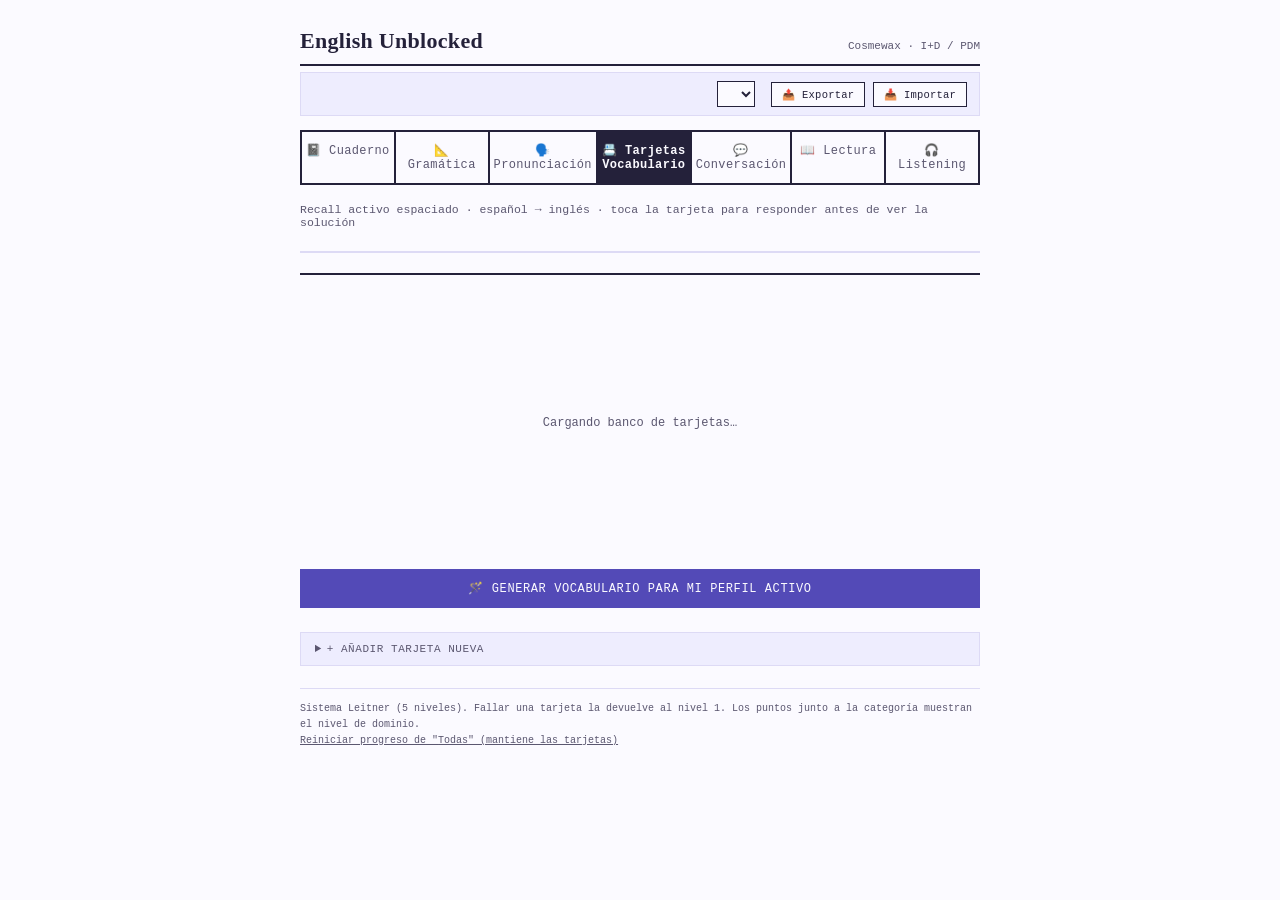
<file: english_unblocked_v24.html>
<!DOCTYPE html>
<html lang="es">
<head>
<!-- English Unblocked — v24, regenerado el 2026-08-26 11:54 -->
<meta charset="UTF-8">
<title>English Unblocked</title>
<style>
  :root{
    --paper: #fbfaff;
    --paper-dim: #EEEDFE;
    --ink: #24213a;
    --ink-soft: #5b5770;
    --petrol: #534AB7;
    --petrol-dark: #3C3489;
    --amber: #0F6E56;
    --amber-soft: #E1F5EE;
    --line: #DDDAF5;
    --good: #0F6E56;
    --bad: #993556;
  }
  *{box-sizing:border-box;}
  body{
    margin:0;
    background:var(--paper);
    color:var(--ink);
    font-family: 'Courier New', ui-monospace, Menlo, monospace;
    -webkit-font-smoothing:antialiased;
  }
  .sheet{
    max-width:720px;
    margin:0 auto;
    padding:28px 20px 60px;
  }
  .letterhead{
    display:flex;
    justify-content:space-between;
    align-items:flex-end;
    border-bottom:2px solid var(--ink);
    padding-bottom:10px;
    margin-bottom:6px;
  }
  .letterhead h1{
    font-family: Georgia, 'Times New Roman', serif;
    font-size:22px;
    letter-spacing:0.3px;
    margin:0;
    font-weight:700;
  }
  .letterhead .ref{
    font-size:11px;
    color:var(--ink-soft);
    text-align:right;
    line-height:1.5;
  }
  .subline{
    font-size:11.5px;
    color:var(--ink-soft);
    margin-bottom:22px;
  }

  .global-bar{
    display:flex;
    justify-content:space-between;
    align-items:center;
    flex-wrap:wrap;
    gap:8px;
    padding:8px 12px;
    background:var(--paper-dim);
    border:1px solid var(--line);
    margin-bottom:12px;
    font-size:11px;
    color:var(--ink-soft);
  }
  .global-summary{
    line-height:1.5;
  }
  .global-summary strong{ color:var(--ink); }
  .global-actions{
    display:flex;
    align-items:center;
    gap:8px;
    flex-wrap:wrap;
  }
  .streak-badge{
    font-size:11.5px;
    font-weight:700;
    color:var(--amber);
    white-space:nowrap;
  }
  .global-btn{
    padding:5px 10px;
    background:var(--paper);
    color:var(--ink);
    border:1px solid var(--ink);
    font-family:inherit;
    font-size:10.5px;
    letter-spacing:0.02em;
    cursor:pointer;
    white-space:nowrap;
  }
  .global-btn:hover{ background:var(--ink); color:var(--paper); }
  .global-select{
    padding:5px 8px;
    background:var(--paper);
    color:var(--ink);
    border:1px solid var(--ink);
    font-family:inherit;
    font-size:10.5px;
    cursor:pointer;
  }

  .app-toast{
    font-size:11.5px;
    color:var(--ink);
    background:var(--paper-dim);
    border:1px solid var(--line);
    padding:8px 12px;
    margin-bottom:12px;
  }
  .import-confirm-banner{
    display:flex;
    justify-content:space-between;
    align-items:center;
    flex-wrap:wrap;
    gap:8px;
    font-size:11.5px;
    color:var(--ink);
    background:var(--amber-soft);
    border:1px solid var(--amber);
    padding:10px 12px;
    margin-bottom:12px;
  }
  .import-confirm-actions{
    display:flex;
    gap:8px;
  }

  .stats-row{
    display:grid;
    grid-template-columns:repeat(4,1fr);
    gap:1px;
    background:var(--line);
    border:1px solid var(--line);
    margin-bottom:20px;
  }
  .stat{
    background:var(--paper);
    padding:10px 12px;
  }
  .stat .n{
    font-family:Georgia,serif;
    font-size:22px;
    font-weight:700;
    color:var(--petrol-dark);
  }
  .stat .l{
    font-size:9.5px;
    letter-spacing:0.06em;
    text-transform:uppercase;
    color:var(--ink-soft);
  }

  .tabs{
    display:flex;
    gap:0;
    border:1px solid var(--ink);
    margin-bottom:18px;
  }
  .tab{
    flex:1;
    text-align:center;
    padding:9px 4px;
    font-size:11px;
    letter-spacing:0.03em;
    cursor:pointer;
    border-right:1px solid var(--ink);
    color:var(--ink-soft);
  }
  .tab:last-child{border-right:none;}
  .tab.active{
    background:var(--petrol);
    color:var(--paper);
    font-weight:700;
  }

  .card-zone{
    min-height:260px;
    display:flex;
    align-items:center;
    justify-content:center;
    margin-bottom:16px;
  }
  .card{
    width:100%;
    border:1px solid var(--ink);
    background:#fdfcff;
    padding:26px 24px 20px;
    position:relative;
  }
  .card-tag{
    position:absolute;
    top:-10px;
    left:20px;
    background:var(--petrol);
    color:var(--paper);
    font-size:9.5px;
    letter-spacing:0.06em;
    padding:2px 8px;
    text-transform:uppercase;
  }
  .card-box{
    position:absolute;
    top:-10px;
    right:20px;
    display:flex;
    gap:3px;
  }
  .dot{
    width:9px;height:9px;border-radius:50%;
    border:1px solid var(--ink);
    background:transparent;
  }
  .dot.on{background:var(--amber); border-color:var(--amber);}

  .prompt-label{
    font-size:9.5px;
    letter-spacing:0.08em;
    text-transform:uppercase;
    color:var(--ink-soft);
    margin-bottom:6px;
  }
  .prompt-text{
    font-family:Georgia,serif;
    font-size:21px;
    line-height:1.4;
    margin-bottom:18px;
    color:var(--ink);
  }
  .answer-block{
    border-top:1px dashed var(--line);
    padding-top:16px;
    margin-top:4px;
  }
  .answer-text{
    font-family:Georgia,serif;
    font-size:19px;
    font-weight:700;
    color:var(--petrol-dark);
    margin-bottom:8px;
  }
  .answer-note{
    font-size:12px;
    color:var(--ink-soft);
    line-height:1.5;
  }
  .feedback-error{
    font-weight:700;
    text-decoration:underline;
    text-decoration-color:var(--bad);
    text-decoration-thickness:2px;
    color:var(--bad);
  }

  .show-btn{
    display:block;
    width:100%;
    padding:12px;
    background:var(--ink);
    color:var(--paper);
    border:none;
    font-family:inherit;
    font-size:12px;
    letter-spacing:0.05em;
    text-transform:uppercase;
    cursor:pointer;
  }
  .show-btn:hover{background:var(--petrol);}
  .show-btn:disabled{background:var(--line); cursor:not-allowed;}

  .answer-input-row{
    display:flex;
    gap:8px;
  }
  .answer-input{
    flex:1;
    padding:11px 10px;
    border:1px solid var(--ink);
    background:#fdfcff;
    font-family:inherit;
    font-size:15px;
    color:var(--ink);
  }
  .answer-input:focus{outline:2px solid var(--petrol); outline-offset:-1px;}
  .check-btn{
    padding:11px 16px;
    background:var(--ink);
    color:var(--paper);
    border:none;
    font-family:inherit;
    font-size:11px;
    text-transform:uppercase;
    letter-spacing:0.05em;
    cursor:pointer;
    white-space:nowrap;
  }
  .check-btn:hover{background:var(--petrol);}

  .mic-btn{
    padding:11px 14px;
    background:var(--paper);
    color:var(--ink);
    border:1px solid var(--ink);
    font-family:inherit;
    font-size:15px;
    cursor:pointer;
    white-space:nowrap;
  }
  .mic-btn:hover{background:var(--paper-dim);}
  .mic-btn.recording{
    background:var(--bad);
    color:#fff;
    border-color:var(--bad);
    font-size:11px;
    letter-spacing:0.03em;
    text-transform:uppercase;
    animation:pulse 1.1s infinite;
  }
  @keyframes pulse{
    0%{opacity:1;} 50%{opacity:0.55;} 100%{opacity:1;}
  }
  .voice-msg{
    font-size:11.5px;
    color:var(--bad);
    margin-top:6px;
    line-height:1.5;
  }
  .conv-autosend-banner{
    display:flex;
    align-items:center;
    justify-content:space-between;
    gap:10px;
    background:var(--amber-soft);
    border:1px solid var(--petrol);
    padding:8px 12px;
    margin-bottom:8px;
    font-size:11.5px;
    color:var(--ink);
    position:relative;
    overflow:hidden;
  }
  .conv-autosend-banner button{
    background:var(--paper);
    border:1px solid var(--ink);
    color:var(--ink);
    font-family:inherit;
    font-size:10.5px;
    padding:4px 8px;
    cursor:pointer;
    white-space:nowrap;
    flex-shrink:0;
  }
  .conv-autosend-banner button:hover{ background:var(--ink); color:var(--paper); }
  .conv-autosend-track{
    position:absolute;
    bottom:0; left:0; right:0;
    height:3px;
    background:var(--line);
  }
  .conv-autosend-bar{
    height:100%;
    width:100%;
    background:var(--petrol);
    animation: convAutosendShrink 1.8s linear forwards;
  }
  @keyframes convAutosendShrink{
    from{ width:100%; }
    to{ width:0%; }
  }
  .voice-panel{
    display:none;
    grid-template-columns:repeat(3,1fr);
    gap:1px;
    background:var(--line);
    border:1px solid var(--line);
    margin-bottom:14px;
  }
  .voice-stat{
    background:var(--paper-dim);
    padding:8px 10px;
    text-align:center;
  }
  .voice-stat .n{
    font-family:Georgia,serif;
    font-size:17px;
    font-weight:700;
    color:var(--petrol-dark);
    display:block;
  }
  .voice-stat .l{
    font-size:8.5px;
    letter-spacing:0.05em;
    text-transform:uppercase;
    color:var(--ink-soft);
  }

  .feedback-banner{
    display:flex;
    align-items:center;
    gap:8px;
    padding:9px 12px;
    font-size:11.5px;
    letter-spacing:0.03em;
    text-transform:uppercase;
    margin-bottom:12px;
    border:1px solid;
  }
  .feedback-banner.correct{ color:var(--good); border-color:var(--good); background:#E1F5EE; }
  .feedback-banner.close{ color:var(--amber); border-color:var(--amber); background:var(--amber-soft); }
  .feedback-banner.incorrect{ color:var(--bad); border-color:var(--bad); background:#FBEAF0; }

  .your-answer-label{
    font-size:9.5px;
    letter-spacing:0.08em;
    text-transform:uppercase;
    color:var(--ink-soft);
    margin-bottom:3px;
  }
  .your-answer-text{
    font-family:Georgia,serif;
    font-size:15px;
    color:var(--ink-soft);
    margin-bottom:14px;
    padding-bottom:10px;
    border-bottom:1px dashed var(--line);
  }
  .diff-line{
    font-family:Georgia,serif;
    font-size:16px;
    line-height:1.6;
    margin-bottom:4px;
  }
  .diff-word{ padding:0 1px; }
  .diff-word.match{ color:var(--good); }
  .diff-word.missing{ color:var(--petrol-dark); background:var(--amber-soft); font-weight:700; border-radius:2px; padding:0 3px; }
  .diff-word.extra{ color:var(--bad); text-decoration:line-through; opacity:0.75; }

  .rate-row{
    display:grid;
    grid-template-columns:1fr 1fr 1fr;
    gap:8px;
    margin-top:14px;
  }
  .rate-btn{
    padding:11px 4px;
    border:1px solid var(--ink);
    background:var(--paper);
    font-family:inherit;
    font-size:11px;
    letter-spacing:0.03em;
    cursor:pointer;
    text-transform:uppercase;
  }
  .rate-btn.again{color:var(--bad); border-color:var(--bad);}
  .rate-btn.again:hover{background:var(--bad); color:#fff;}
  .rate-btn.good{color:var(--petrol-dark); border-color:var(--petrol-dark);}
  .rate-btn.good:hover{background:var(--petrol); color:#fff;}
  .rate-btn.easy{color:var(--amber); border-color:var(--amber);}
  .rate-btn.easy:hover{background:var(--amber); color:#fff;}

  .empty-state{
    text-align:center;
    padding:40px 20px;
    color:var(--ink-soft);
    font-size:13px;
    line-height:1.6;
  }
  .empty-state .big{
    font-family:Georgia,serif;
    font-size:17px;
    color:var(--ink);
    margin-bottom:6px;
  }

  details.add-form{
    border:1px solid var(--line);
    margin-top:24px;
  }
  details.add-form summary{
    padding:10px 14px;
    font-size:11px;
    letter-spacing:0.05em;
    text-transform:uppercase;
    cursor:pointer;
    background:var(--paper-dim);
    color:var(--ink-soft);
  }
  .add-form-inner{
    padding:16px;
    display:flex;
    flex-direction:column;
    gap:10px;
  }
  .add-form-inner label{
    font-size:10px;
    text-transform:uppercase;
    letter-spacing:0.05em;
    color:var(--ink-soft);
    display:block;
    margin-bottom:3px;
  }
  .add-form-inner input, .add-form-inner select, .add-form-inner textarea{
    width:100%;
    padding:8px;
    border:1px solid var(--line);
    background:#fdfcff;
    font-family:inherit;
    font-size:13px;
    color:var(--ink);
  }
  .add-form-inner textarea{resize:vertical; min-height:40px;}
  .add-btn{
    align-self:flex-start;
    padding:9px 18px;
    background:var(--petrol);
    color:var(--paper);
    border:none;
    font-family:inherit;
    font-size:11px;
    text-transform:uppercase;
    letter-spacing:0.05em;
    cursor:pointer;
  }
  .add-btn:hover{background:var(--petrol-dark);}

  .footnote{
    font-size:10px;
    color:var(--ink-soft);
    margin-top:22px;
    line-height:1.6;
    border-top:1px solid var(--line);
    padding-top:12px;
  }
  .loading{text-align:center; padding:60px 0; color:var(--ink-soft); font-size:12px;}
  .reset-link{
    font-size:10px;
    color:var(--ink-soft);
    text-decoration:underline;
    cursor:pointer;
    background:none;
    border:none;
    font-family:inherit;
    padding:0;
  }

  /* ---- Mode toggle ---- */
  .mode-toggle{
    display:flex;
    border:2px solid var(--ink);
    margin:14px 0 18px;
  }
  .mode-btn{
    flex:1;
    text-align:center;
    padding:11px 4px;
    font-size:12px;
    letter-spacing:0.03em;
    cursor:pointer;
    color:var(--ink-soft);
    border-right:2px solid var(--ink);
  }
  .mode-btn:last-child{border-right:none;}
  .mode-btn.active{
    background:var(--ink);
    color:var(--paper);
    font-weight:700;
  }

  /* ---- Conversation mode ---- */
  .conv-stats-row{
    display:none;
    grid-template-columns:repeat(3,1fr);
    gap:1px;
    background:var(--line);
    border:1px solid var(--line);
    margin-bottom:16px;
  }
  .scenario-card{
    border:1px solid var(--ink);
    background:#fdfcff;
    padding:14px 16px;
    margin-bottom:10px;
    cursor:pointer;
  }
  .scenario-mode-heading{
    font-family:Georgia,serif;
    font-size:16px;
    font-weight:700;
    color:var(--paper);
    background:var(--petrol);
    padding:8px 12px;
    margin:22px 0 10px;
  }
  .scenario-mode-heading:first-of-type{ margin-top:6px; }
  .scenario-group-label{
    font-size:10.5px;
    letter-spacing:0.05em;
    text-transform:uppercase;
    color:var(--ink-soft);
    margin:16px 0 8px;
    border-bottom:1px solid var(--line);
    padding-bottom:4px;
  }
  .scenario-group-label:first-of-type{ margin-top:4px; }  .scenario-card:hover{background:var(--paper-dim);}
  .scenario-card .stitle{
    font-family:Georgia,serif;
    font-size:15px;
    font-weight:700;
    margin-bottom:4px;
  }
  .scenario-card .sdesc{
    font-size:11.5px;
    color:var(--ink-soft);
    line-height:1.5;
  }
  .duration-row{
    display:flex;
    gap:8px;
    margin-bottom:16px;
  }
  .duration-btn{
    flex:1;
    padding:9px;
    border:1px solid var(--ink);
    background:var(--paper);
    font-family:inherit;
    font-size:11.5px;
    letter-spacing:0.03em;
    cursor:pointer;
    text-align:center;
  }
  .duration-btn.active{
    background:var(--petrol);
    color:var(--paper);
    border-color:var(--petrol);
  }
  .tts-toggle-row{
    display:flex;
    align-items:center;
    gap:6px;
    font-size:11px;
    color:var(--ink-soft);
    margin-bottom:16px;
  }

  .conv-header{
    display:flex;
    justify-content:space-between;
    align-items:center;
    border-bottom:1px solid var(--ink);
    padding-bottom:8px;
    margin-bottom:12px;
  }
  .conv-header .stitle{
    font-family:Georgia,serif;
    font-size:15px;
    font-weight:700;
  }
  .conv-word-hint{
    font-size:11px;
    color:var(--ink-soft);
    background:var(--paper-dim);
    border:1px solid var(--line);
    padding:6px 10px;
    margin-bottom:10px;
  }
  .conv-timer{
    font-family:'Courier New',monospace;
    font-size:15px;
    font-weight:700;
    color:var(--petrol-dark);
    border:1px solid var(--petrol-dark);
    padding:2px 8px;
  }
  .conv-timer.urgent{ color:var(--bad); border-color:var(--bad); }

  .chat-window{
    border:1px solid var(--line);
    background:#fdfcff;
    min-height:280px;
    max-height:420px;
    overflow-y:auto;
    padding:14px;
    margin-bottom:10px;
  }
  .bubble{
    max-width:80%;
    padding:9px 12px;
    margin-bottom:10px;
    font-size:14px;
    line-height:1.5;
    border-radius:2px;
  }
  .bubble.assistant{
    background:var(--paper-dim);
    border-left:3px solid var(--petrol);
    margin-right:auto;
  }
  .bubble.user{
    background:var(--amber-soft);
    border-right:3px solid var(--amber);
    margin-left:auto;
    text-align:right;
  }
  .bubble .who{
    font-size:9px;
    text-transform:uppercase;
    letter-spacing:0.05em;
    color:var(--ink-soft);
    margin-bottom:3px;
  }
  .bubble-speak-btn{
    background:none;
    border:none;
    cursor:pointer;
    font-size:12px;
    padding:0;
    margin-left:6px;
    vertical-align:middle;
    opacity:0.75;
  }
  .bubble-speak-btn:hover{ opacity:1; }
  .bubble.thinking{
    font-style:italic;
    color:var(--ink-soft);
  }

  .conv-input-row{
    display:flex;
    gap:8px;
    margin-bottom:8px;
  }
  .conv-end-btn{
    display:block;
    width:100%;
    padding:9px;
    background:var(--paper);
    color:var(--bad);
    border:1px solid var(--bad);
    font-family:inherit;
    font-size:11px;
    text-transform:uppercase;
    letter-spacing:0.03em;
    cursor:pointer;
  }
  .conv-end-btn:hover{background:var(--bad); color:#fff;}

  .feedback-box{
    border:1px solid var(--ink);
    background:#fdfcff;
    padding:18px;
    margin-bottom:14px;
    font-size:13.5px;
    line-height:1.7;
    white-space:pre-wrap;
  }
  .new-conv-btn{
    display:block;
    width:100%;
    padding:12px;
    background:var(--petrol);
    color:var(--paper);
    border:none;
    font-family:inherit;
    font-size:12px;
    letter-spacing:0.05em;
    text-transform:uppercase;
    cursor:pointer;
  }
  .new-conv-btn:hover{background:var(--petrol-dark);}
  .conv-error{
    color:var(--bad);
    font-size:12px;
    padding:10px;
    border:1px solid var(--bad);
    margin-bottom:10px;
  }

  /* ---- Reading mode ---- */
  .read-stats-row{
    display:none;
    grid-template-columns:repeat(3,1fr);
    gap:1px;
    background:var(--line);
    border:1px solid var(--line);
    margin-bottom:16px;
  }
  .topic-btn{
    display:block;
    width:100%;
    text-align:left;
    padding:14px 16px;
    border:1px solid var(--ink);
    background:#fdfcff;
    margin-bottom:10px;
    cursor:pointer;
    font-family:inherit;
  }
  .topic-btn:hover{background:var(--paper-dim);}
  .topic-btn .stitle{
    font-family:Georgia,serif;
    font-size:15px;
    font-weight:700;
    margin-bottom:3px;
  }
  .topic-btn .sdesc{
    font-size:11.5px;
    color:var(--ink-soft);
  }
  .trouble-words-box{
    border:1px solid var(--line);
    background:var(--paper-dim);
    padding:10px 14px;
    margin-bottom:16px;
    font-size:11.5px;
    color:var(--ink-soft);
  }
  .trouble-words-box strong{ color:var(--ink); }
  .reading-passage{
    border:1px solid var(--ink);
    background:#fdfcff;
    padding:20px;
    font-family:Georgia,serif;
    font-size:17px;
    line-height:1.85;
    margin-bottom:14px;
  }
  .reading-passage .rword.match{ color:var(--ink); }
  .reading-passage .rword.missing{
    background:var(--amber-soft);
    color:var(--petrol-dark);
    font-weight:700;
    border-radius:2px;
    padding:0 2px;
  }
  .read-live-transcript{
    font-size:12px;
    color:var(--ink-soft);
    font-style:italic;
    min-height:18px;
    margin-bottom:12px;
    padding:0 2px;
  }
  .read-mic-row{
    display:flex;
    justify-content:center;
    margin-bottom:14px;
  }
  .read-mic-btn{
    padding:14px 28px;
    background:var(--ink);
    color:var(--paper);
    border:none;
    font-family:inherit;
    font-size:13px;
    letter-spacing:0.04em;
    text-transform:uppercase;
    cursor:pointer;
  }
  .read-mic-btn:hover{background:var(--petrol);}
  .read-mic-btn.recording{
    background:var(--bad);
    animation:pulse 1.1s infinite;
  }
  .read-stop-btn{
    display:block;
    width:100%;
    padding:11px;
    background:var(--paper);
    color:var(--bad);
    border:1px solid var(--bad);
    font-family:inherit;
    font-size:11px;
    text-transform:uppercase;
    letter-spacing:0.03em;
    cursor:pointer;
    margin-bottom:10px;
  }
  .read-stop-btn:hover{background:var(--bad); color:#fff;}
  .review-words-box{
    border:1px solid var(--ink);
    background:#fdfcff;
    padding:16px;
    margin-bottom:14px;
  }
  .review-word-chip{
    display:inline-flex;
    align-items:center;
    gap:6px;
    border:1px solid var(--amber);
    background:var(--amber-soft);
    color:var(--petrol-dark);
    padding:5px 10px;
    margin:0 6px 8px 0;
    font-size:13px;
    font-weight:700;
  }
  .review-word-chip button{
    background:none;
    border:none;
    cursor:pointer;
    font-size:13px;
    padding:0;
  }
  .read-summary-line{
    font-size:12px;
    color:var(--ink-soft);
    margin-bottom:12px;
  }
  .new-read-btn{
    display:block;
    width:100%;
    padding:12px;
    background:var(--petrol);
    color:var(--paper);
    border:none;
    font-family:inherit;
    font-size:12px;
    letter-spacing:0.05em;
    text-transform:uppercase;
    cursor:pointer;
  }
  .new-read-btn:hover{background:var(--petrol-dark);}

  /* ---- Listening mode ---- */
  .listen-stats-row{
    display:none;
    grid-template-columns:repeat(3,1fr);
    gap:1px;
    background:var(--line);
    border:1px solid var(--line);
    margin-bottom:16px;
  }
  .listen-play-card{
    border:1px solid var(--ink);
    background:#fdfcff;
    padding:36px 24px;
    text-align:center;
    margin-bottom:16px;
  }
  .listen-play-btn{
    padding:18px 36px;
    background:var(--petrol);
    color:var(--paper);
    border:none;
    font-family:inherit;
    font-size:15px;
    letter-spacing:0.04em;
    text-transform:uppercase;
    cursor:pointer;
    border-radius:999px;
  }
  .listen-play-btn:hover{background:var(--petrol-dark);}
  .listen-play-btn.playing{background:var(--bad); animation:pulse 1.1s infinite;}
  .listen-play-hint{
    font-size:12px;
    color:var(--ink-soft);
    margin-top:14px;
  }
  .listen-progress{
    font-size:10.5px;
    letter-spacing:0.06em;
    text-transform:uppercase;
    color:var(--ink-soft);
    margin-bottom:8px;
  }
  .listen-question-text{
    font-family:Georgia,serif;
    font-size:19px;
    line-height:1.5;
    margin-bottom:16px;
  }
  .listen-replay-row{
    display:flex;
    justify-content:flex-end;
    gap:8px;
    margin-bottom:14px;
  }
  .listen-replay-btn{
    background:none;
    border:1px solid var(--line);
    color:var(--ink-soft);
    font-family:inherit;
    font-size:11px;
    padding:5px 10px;
    cursor:pointer;
  }
  .listen-replay-btn:hover{ border-color:var(--petrol); color:var(--petrol); }
  .listen-result-item{
    border-bottom:1px dashed var(--line);
    padding:12px 0;
  }
  .listen-result-item:last-child{ border-bottom:none; }
  .listen-result-q{
    font-family:Georgia,serif;
    font-size:14.5px;
    margin-bottom:4px;
  }
  .listen-result-a{
    font-size:12.5px;
    color:var(--ink-soft);
    margin-bottom:4px;
  }
  .listen-score-line{
    font-family:Georgia,serif;
    font-size:20px;
    font-weight:700;
    text-align:center;
    margin-bottom:16px;
    color:var(--petrol-dark);
  }
  .listen-passage-reveal{
    border:1px solid var(--line);
    background:var(--paper-dim);
    padding:14px 16px;
    margin-bottom:16px;
    font-family:Georgia,serif;
    font-size:13.5px;
    line-height:1.7;
  }

  /* ---- Clickable words (marcar para el cuaderno) ---- */
  .clickable-word{
    cursor:pointer;
    border-radius:2px;
    padding:0 1px;
  }
  .clickable-word:hover{
    background:var(--paper-dim);
    text-decoration:underline dotted var(--petrol);
  }
  .clickable-word.word-marking{ opacity:0.4; cursor:wait; }

  /* ---- Notebook mode ---- */
  .notebook-entry{
    border:1px solid var(--ink);
    background:#fdfcff;
    padding:16px 18px;
    margin-bottom:12px;
    position:relative;
  }
  .notebook-word{
    font-family:Georgia,serif;
    font-size:19px;
    font-weight:700;
    margin-bottom:2px;
  }
  .notebook-translation{
    font-size:13.5px;
    color:var(--petrol-dark);
    margin-bottom:8px;
  }
  .notebook-example{
    font-family:Georgia,serif;
    font-size:14px;
    color:var(--ink-soft);
    font-style:italic;
    margin-bottom:10px;
    padding-top:8px;
    border-top:1px dashed var(--line);
  }
  .notebook-actions{
    display:flex;
    gap:8px;
    flex-wrap:wrap;
  }
  .notebook-actions button{
    padding:5px 10px;
    background:var(--paper);
    color:var(--ink-soft);
    border:1px solid var(--line);
    font-family:inherit;
    font-size:10.5px;
    cursor:pointer;
  }
  .notebook-actions button:hover{ border-color:var(--petrol); color:var(--petrol); }
  .notebook-actions button.promoted{
    color:var(--good);
    border-color:var(--good);
  }
  .notebook-source-tag{
    position:absolute;
    top:-9px;
    right:14px;
    background:var(--petrol);
    color:var(--paper);
    font-size:9px;
    letter-spacing:0.05em;
    text-transform:uppercase;
    padding:2px 8px;
  }

  /* ---- Pronunciation mode ---- */
  .pron-group-card{
    border:1px solid var(--ink);
    background:#fdfcff;
    padding:14px 16px;
    margin-bottom:10px;
    cursor:pointer;
  }
  .pron-group-card:hover{ background:var(--paper-dim); }
  .pron-group-title{
    font-family:Georgia,serif;
    font-size:15px;
    font-weight:700;
    margin-bottom:3px;
  }
  .pron-group-count{
    font-size:11px;
    color:var(--ink-soft);
  }
  .pron-group-tip{
    font-size:11.5px;
    color:var(--ink);
    line-height:1.5;
    margin-top:8px;
    padding-top:8px;
    border-top:1px dashed var(--line);
  }
  .pron-group-progress{
    font-size:11px;
    color:var(--good);
    font-weight:700;
  }
  .pron-gen-more{
    background:none;
    border:1px solid var(--line);
    color:var(--ink-soft);
    font-family:inherit;
    font-size:10px;
    padding:4px 8px;
    cursor:pointer;
    margin-top:8px;
  }
  .pron-gen-more:hover{ border-color:var(--petrol); color:var(--petrol); }
  .pron-tip-box{
    border:1px solid var(--line);
    background:var(--paper-dim);
    padding:10px 14px;
    margin-bottom:16px;
    font-size:12px;
    color:var(--ink-soft);
    line-height:1.6;
  }
  .pron-pair-note{
    border-color:var(--petrol);
    background:var(--amber-soft);
    color:var(--ink);
    font-weight:500;
  }
  .pron-word-row{
    display:flex;
    gap:10px;
    margin-bottom:18px;
  }
  .pron-word-btn{
    flex:1;
    padding:22px 10px;
    border:2px solid var(--ink);
    background:#fdfcff;
    font-family:Georgia,serif;
    font-size:19px;
    cursor:pointer;
    text-align:center;
  }
  .pron-word-btn:hover{ background:var(--paper-dim); }
  .pron-word-btn.correct{ border-color:var(--good); background:var(--amber-soft); color:var(--good); }
  .pron-word-btn.incorrect{ border-color:var(--bad); background:#FBEAF0; color:var(--bad); }
  .pron-phase-label{
    font-size:9.5px;
    letter-spacing:0.08em;
    text-transform:uppercase;
    color:var(--ink-soft);
    margin-bottom:8px;
  }
  .pron-say-word{
    font-family:Georgia,serif;
    font-size:26px;
    font-weight:700;
    text-align:center;
    margin-bottom:18px;
    color:var(--petrol-dark);
  }
  .pron-mic-row{
    display:flex;
    justify-content:center;
    gap:10px;
    margin-bottom:14px;
  }
  .pron-result-line{
    text-align:center;
    font-size:13px;
    margin-bottom:14px;
    line-height:1.6;
  }

  /* ---- Grammar mode ---- */
  .grammar-explanation{
    font-size:13.5px;
    line-height:1.65;
    color:var(--ink);
    margin-bottom:16px;
  }
  .grammar-examples{
    border-top:1px dashed var(--line);
    border-bottom:1px dashed var(--line);
    padding:12px 0;
    margin-bottom:18px;
  }
  .example-line{
    display:flex;
    justify-content:space-between;
    align-items:center;
    gap:10px;
    font-family:Georgia,serif;
    font-size:14.5px;
    line-height:1.5;
    padding:6px 0;
  }
  .example-line:not(:last-child){ border-bottom:1px dotted var(--line); }
  .example-line .ex-text{ flex:1; }
  .example-speak-btn{
    background:none;
    border:none;
    cursor:pointer;
    font-size:15px;
    padding:0 2px;
    flex-shrink:0;
  }
  .exercise-label{
    font-size:9.5px;
    letter-spacing:0.08em;
    text-transform:uppercase;
    color:var(--ink-soft);
    margin-bottom:6px;
  }
  .exercise-prompt{
    font-family:Georgia,serif;
    font-size:18px;
    line-height:1.5;
    margin-bottom:16px;
    color:var(--ink);
  }
</style>
</head>
<body>
<div class="sheet">
  <div class="letterhead">
    <h1>English Unblocked</h1>
    <div class="ref">Cosmewax · I+D / PDM</div>
  </div>

  <div class="global-bar" id="globalBar">
    <div class="global-summary" id="globalSummary"></div>
    <div class="global-actions">
      <select id="profileSelect" class="global-select" onchange="setProfile(this.value)" title="El contenido generado (vocabulario, escenarios, lecturas, audios) se adapta a este perfil"></select>
      <span class="streak-badge" id="streakBadge"></span>
      <button class="global-btn" onclick="exportProgress()" title="Descargar una copia de todo tu progreso">📤 Exportar</button>
      <button class="global-btn" onclick="document.getElementById('importFileInput').click()" title="Restaurar progreso desde un archivo exportado antes">📥 Importar</button>
      <input type="file" id="importFileInput" accept=".json" style="display:none;" onchange="importProgress(event)">
    </div>
  </div>
  <div class="app-toast" id="appToast" style="display:none;"></div>
  <div class="import-confirm-banner" id="importConfirmBanner" style="display:none;">
    <span id="importConfirmMsg"></span>
    <div class="import-confirm-actions">
      <button class="global-btn" onclick="confirmImportYes()">Sí, sobrescribir</button>
      <button class="global-btn" onclick="confirmImportNo()">Cancelar</button>
    </div>
  </div>

  <div class="mode-toggle" id="modeToggle">
    <div class="mode-btn" id="modeBtnNotebook" onclick="setAppMode('notebook')">📓 Cuaderno</div>
    <div class="mode-btn" id="modeBtnGrammar" onclick="setAppMode('grammar')">📐 Gramática</div>
    <div class="mode-btn" id="modeBtnPron" onclick="setAppMode('pronunciation')">🗣️ Pronunciación</div>
    <div class="mode-btn active" id="modeBtnCards" onclick="setAppMode('flashcards')">📇 Tarjetas Vocabulario</div>
    <div class="mode-btn" id="modeBtnConv" onclick="setAppMode('conversation')">💬 Conversación</div>
    <div class="mode-btn" id="modeBtnRead" onclick="setAppMode('reading')">📖 Lectura</div>
    <div class="mode-btn" id="modeBtnListen" onclick="setAppMode('listening')">🎧 Listening</div>
  </div>

  <div id="flashcardsView">
    <div class="subline">Recall activo espaciado · español → inglés · toca la tarjeta para responder antes de ver la solución</div>

    <div class="stats-row" id="statsRow"></div>
    <div class="voice-panel" id="voicePanel"></div>
    <div class="tabs" id="tabs"></div>
    <div class="card-zone" id="cardZone">
      <div class="loading">Cargando banco de tarjetas…</div>
    </div>

    <button class="new-conv-btn" style="margin-bottom:14px;" onclick="generateProfileVocab()">🪄 Generar vocabulario para mi perfil activo</button>

    <details class="add-form">
      <summary>+ Añadir tarjeta nueva</summary>
      <div class="add-form-inner">
        <div>
          <label>Categoría</label>
          <select id="newCat">
            <option value="reunion">Reunión — supervivencia</option>
            <option value="tecnico">Técnico-regulatorio</option>
            <option value="comercial">Comercial / seguimiento</option>
            <option value="personal">Cuaderno / palabras propias</option>
          </select>
        </div>
        <div>
          <label>Español (frente)</label>
          <input id="newEs" type="text" placeholder="ej. plazo de entrega">
        </div>
        <div>
          <label>Inglés (respuesta)</label>
          <input id="newEn" type="text" placeholder="ej. lead time">
        </div>
        <div>
          <label>Nota / ejemplo (opcional)</label>
          <textarea id="newNote" placeholder="ej. 'What's the lead time on this batch?'"></textarea>
        </div>
        <button class="add-btn" onclick="addCard()">Guardar tarjeta</button>
      </div>
    </details>

    <div class="footnote">
      Sistema Leitner (5 niveles). Fallar una tarjeta la devuelve al nivel 1. Los puntos junto a la categoría muestran el nivel de dominio.
      <br><button class="reset-link" onclick="confirmThenRun(this, resetProgress)">Reiniciar progreso de "<span id="resetCatLabel">Todas</span>" (mantiene las tarjetas)</button>
    </div>
  </div>

  <div id="conversationView" style="display:none;">
    <div class="subline">Simulacro de llamada de 3-5 min · el cliente responde de forma dinámica a lo que digas</div>
    <div class="conv-stats-row" id="convStatsRow"></div>
    <div id="convBody"></div>
    <div class="footnote">
      <button class="reset-link" onclick="confirmThenRun(this, resetConvProgress)">Borrar historial de conversaciones</button>
    </div>
  </div>

  <div id="readingView" style="display:none;">
    <div class="subline">Claude te da un texto · lo lees en voz alta · al final corrige las palabras que no se entendieron bien</div>
    <div class="read-stats-row" id="readStatsRow"></div>
    <div id="readBody"></div>
    <div class="footnote">
      <button class="reset-link" onclick="confirmThenRun(this, resetReadProgress)">Borrar historial de lecturas y palabras difíciles</button>
    </div>
  </div>

  <div id="listeningView" style="display:none;">
    <div class="subline">Escuchas un audio sin ver el texto · respondes preguntas de comprensión por texto o voz</div>
    <div class="listen-stats-row" id="listenStatsRow"></div>
    <div id="listenBody"></div>
    <div class="footnote">
      <button class="reset-link" onclick="confirmThenRun(this, resetListenProgress)">Borrar historial de listening</button>
    </div>
  </div>

  <div id="grammarView" style="display:none;">
    <div class="subline">Estructuras B2-C1 · explicación + ejemplos con audio + práctica corregida con repaso espaciado</div>
    <div class="stats-row" id="grammarStatsRow"></div>
    <div class="tabs" id="grammarTabs"></div>
    <div class="card-zone" id="grammarZone">
      <div class="loading">Cargando estructuras…</div>
    </div>
    <div class="footnote">
      <button class="reset-link" onclick="confirmThenRun(this, resetGrammarProgress)">Reiniciar progreso de "<span id="resetGrammarLevelLabel">Todas</span>" (mantiene las estructuras)</button>
    </div>
  </div>

  <div id="pronunciationView" style="display:none;">
    <div class="subline">Pares mínimos por sonido · primero distingues de oído, luego produces la palabra correcta</div>
    <div class="stats-row" id="pronStatsRow"></div>
    <div id="pronBody"></div>
    <div class="footnote">
      <button class="reset-link" onclick="confirmThenRun(this, resetPronProgress)">Reiniciar progreso de pronunciación</button>
    </div>
  </div>

  <div id="notebookView" style="display:none;">
    <div class="subline">Pulsa cualquier palabra en Conversación, Lectura, Listening o Gramática para añadirla aquí, con traducción y ejemplo</div>
    <div class="stats-row" id="notebookStatsRow"></div>
    <div id="notebookBody"></div>
    <div class="footnote">
      <button class="reset-link" onclick="confirmThenRun(this, resetNotebookProgress)">Borrar todo el cuaderno</button>
    </div>
  </div>
</div>

<script>

const CATS = {
  reunion: 'Reunión',
  tecnico: 'Técnico',
  comercial: 'Comercial',
  personal: 'Cuaderno'
};
const INTERVALS = [1,1,2,4,7,14]; // index = box (1-5), box0 unused

const INITIAL_DECK = [
  ['reunion','Perdona, ¿puedes repetir eso, por favor?','Sorry, could you say that again, please?','Frase directa para pedir repetición sin sonar torpe. Ejemplo: "Sorry, could you say that again, please? I didn\'t catch the last part."'],
  ['reunion','Déjame pensarlo un segundo','Let me think about that for a second.','Sirve para ganar 2-3 segundos sin silencio incómodo. Ejemplo: "Let me think about that for a second before I answer."'],
  ['reunion','No estoy seguro de haber entendido bien','I\'m not sure I followed that correctly.','Ejemplo: "I\'m not sure I followed that correctly — could you clarify the batch numbers?"'],
  ['reunion','¿Puedes explicarlo con otras palabras?','Could you put that another way?','Ejemplo: "Could you put that another way? I want to make sure I understand the specification."'],
  ['reunion','Vuelvo sobre ese punto en un momento','I\'ll come back to that point in a moment.','Útil para aparcar algo sin perder el hilo. Ejemplo: "I\'ll come back to that point in a moment, once we\'ve covered the timeline."'],
  ['reunion','Eso tiene sentido','That makes sense.','Ejemplo: "That makes sense — so the delay is only affecting the second batch."'],
  ['reunion','Buena pregunta, dame un segundo','Good question, give me a second.','Filler para ganar tiempo mostrando que escuchas. Ejemplo: "Good question, give me a second to check the data sheet."'],
  ['reunion','Lo que quiero decir es...','What I mean is...','Ejemplo: "What I mean is, the viscosity needs to stay within spec even after scale up."'],
  ['reunion','Corrígeme si me equivoco','Correct me if I\'m wrong.','Ejemplo: "Correct me if I\'m wrong, but the sample was tested at room temperature, right?"'],
  ['reunion','En resumen...','To sum up...','Ejemplo: "To sum up, we need three more weeks to finish the stability testing."'],
  ['reunion','¿Estamos de acuerdo en que...?','Are we in agreement that...?','Ejemplo: "Are we in agreement that the new formula is ready for the next stage?"'],
  ['reunion','Necesitaría confirmarlo internamente','I\'d need to confirm that internally.','Frase de salvavidas cuando no tienes el dato. Ejemplo: "I\'d need to confirm that internally before giving you a final date."'],
  ['reunion','Volvamos a lo que decías antes','Let\'s go back to what you were saying earlier.','Ejemplo: "Let\'s go back to what you were saying earlier about the packaging."'],
  ['reunion','No tengo ese dato ahora mismo, te lo confirmo por email','I don\'t have that figure on hand, I\'ll confirm it by email.','Ejemplo: "I don\'t have that figure on hand, I\'ll confirm it by email this afternoon."'],
  ['reunion','¿Podemos programar una llamada de seguimiento?','Can we schedule a follow-up call?','Ejemplo: "Can we schedule a follow-up call for next week to review the results?"'],
  ['tecnico','cera depilatoria','depilatory wax','Ejemplo: "This depilatory wax has a lower melting point than our previous formula."'],
  ['tecnico','punto de fusión','melting point','Ejemplo: "The melting point of this resin is around 65 degrees Celsius."'],
  ['tecnico','resina','resin','Ejemplo: "We\'re testing a new resin to improve the wax\'s flexibility."'],
  ['tecnico','materia prima','raw material','Ejemplo: "The price of this raw material has gone up significantly this quarter."'],
  ['tecnico','ficha técnica','technical data sheet (TDS)','Ejemplo: "Can you send me the technical data sheet for this batch?"'],
  ['tecnico','ficha de seguridad','safety data sheet (SDS)','Ejemplo: "The safety data sheet lists all the hazard classifications for this ingredient."'],
  ['tecnico','lote','batch','Ejemplo: "This batch didn\'t pass the viscosity test, so we need to rework it."'],
  ['tecnico','escalado industrial','industrial scale-up','Ejemplo: "We\'re planning the industrial scale-up for next month."'],
  ['tecnico','estabilidad acelerada','accelerated stability testing','Distinto de "real-time stability" — acláralo siempre. Ejemplo: "We ran accelerated stability testing at 45 degrees for four weeks."'],
  ['tecnico','estabilidad en tiempo real','real-time stability testing','Ejemplo: "Real-time stability testing takes much longer, but gives more reliable results."'],
  ['tecnico','viscosidad','viscosity','Ejemplo: "The viscosity increased after we added the new thickening agent."'],
  ['tecnico','formulación','formulation','Ejemplo: "This formulation includes three new active ingredients."'],
  ['tecnico','principio activo','active ingredient','Ejemplo: "The active ingredient needs to be listed on the INCI name."'],
  ['tecnico','conservante','preservative','Ejemplo: "We had to increase the preservative concentration slightly."'],
  ['tecnico','nombre INCI','INCI name','Se mantiene igual en inglés y español: INCI. Ejemplo: "Every ingredient must have its INCI name listed on the label."'],
  ['tecnico','informe de seguridad del producto cosmético','Cosmetic Product Safety Report (CPSR)','Ejemplo: "The CPSR needs to be updated before we can sell this product in the EU."'],
  ['tecnico','sustancia clasificada como CMR','CMR-classified substance','Carcinogenic, Mutagenic, Reprotoxic. Ejemplo: "This substance can\'t be used because it\'s CMR-classified."'],
  ['tecnico','Reglamento CLP','CLP Regulation','Classification, Labelling and Packaging. Ejemplo: "Under the CLP Regulation, this ingredient requires a specific hazard label."'],
  ['tecnico','anexo (del reglamento)','annex','Ejemplo: "The maximum concentration is listed in Annex III of the regulation."'],
  ['tecnico','proveedor','supplier','Ejemplo: "We\'re looking for a new supplier for this raw material."'],
  ['tecnico','control de calidad','quality control (QC)','Ejemplo: "Quality control rejected this batch due to an odor issue."'],
  ['tecnico','vida útil','shelf life','Ejemplo: "The shelf life of this product is 24 months unopened."'],
  ['tecnico','envase','packaging','Ejemplo: "We need to update the packaging to include the new safety warning."'],
  ['tecnico','muestra de referencia','reference sample','Ejemplo: "Compare this batch against the reference sample before approving it."'],
  ['comercial','plazo de entrega','lead time','Ejemplo: "What\'s the lead time on this order?"'],
  ['comercial','presupuesto','quote','Ejemplo: "Can you send me a quote for 500 kilograms?"'],
  ['comercial','propuesta comercial','commercial proposal','Ejemplo: "I\'ll send you a commercial proposal by the end of the week."'],
  ['comercial','muestra','sample','Ejemplo: "We\'d like to request a sample before placing the full order."'],
  ['comercial','cliente','client / customer','Ejemplo: "This client has been with us for over five years."'],
  ['comercial','hoja de ruta del proyecto','project roadmap','Ejemplo: "Here\'s the project roadmap for the next three months."'],
  ['comercial','hito','milestone','Ejemplo: "We\'ve reached the first milestone ahead of schedule."'],
  ['comercial','retraso','delay','Ejemplo: "We\'re expecting a short delay due to a supplier issue."'],
  ['comercial','próximos pasos','next steps','Ejemplo: "Let\'s go over the next steps before we end the call."'],
  ['tecnico','punto de gota (de la cera)','drop point','Distinto de melting point — es el parámetro estándar en ceras, no confundir. Ejemplo: "The drop point of this batch is 2°C lower than spec."'],
  ['tecnico','índice de acidez','acid value','Ejemplo: "The acid value confirms the resin hasn\'t degraded during storage."'],
  ['tecnico','índice de yodo','iodine value','Ejemplo: "A higher iodine value indicates more unsaturation in the wax."'],
  ['tecnico','índice de saponificación','saponification value','Ejemplo: "The saponification value helps us estimate the average molecular weight."'],
  ['tecnico','penetración con aguja','needle penetration','Mide dureza/consistencia de la cera. Ejemplo: "Needle penetration at 25°C tells us how hard the wax will feel to the user."'],
  ['tecnico','punto de enturbiamiento','cloud point','Ejemplo: "The oil showed an unexpectedly high cloud point at low temperature."'],
  ['tecnico','fase oleosa','oil phase','Ejemplo: "Add the preservative once the oil phase has cooled below 40°C."'],
  ['tecnico','fase acuosa','water/aqueous phase','Ejemplo: "The aqueous phase is heated separately before emulsification."'],
  ['tecnico','tensioactivo','surfactant','Ejemplo: "We\'re testing a milder surfactant to reduce skin irritation."'],
  ['tecnico','agente espesante','thickening agent','Ejemplo: "The thickening agent increases viscosity without affecting spreadability."'],
  ['tecnico','certificado de análisis','certificate of analysis (CoA)','Ejemplo: "Can you send the CoA for this raw material lot?"'],
  ['tecnico','especificación técnica','technical specification','Ejemplo: "The technical specification defines the acceptable viscosity range."'],
  ['tecnico','no conformidad','non-conformance','Ejemplo: "We logged a non-conformance after the batch failed the stability test."'],
  ['tecnico','acción correctiva y preventiva','corrective and preventive action (CAPA)','Ejemplo: "The CAPA outlines how we\'ll prevent this deviation from recurring."'],
  ['tecnico','validación de proceso','process validation','Ejemplo: "Process validation is required before we scale up to full production."'],
  ['tecnico','Persona Responsable','Responsible Person (RP)','Concepto del Reglamento (CE) 1223/2009. Ejemplo: "The Responsible Person must approve the CPSR before market placement."'],
  ['tecnico','expediente de información del producto','Product Information File (PIF)','Art. 11 del Reglamento 1223/2009. Ejemplo: "The PIF must be kept available for ten years after the last batch is placed on the market."'],
  ['tecnico','notificación CPNP','CPNP notification','Cosmetic Products Notification Portal. Ejemplo: "The CPNP notification has to be submitted before the product is sold in the EU."'],
  ['tecnico','alérgeno de fragancia','fragrance allergen','Relevante para etiquetado según Anexo III. Ejemplo: "Linalool is a fragrance allergen that must be listed if above the threshold."'],
  ['tecnico','prueba de reto (conservación)','preservative efficacy test (challenge test)','Ejemplo: "The challenge test confirms the preservative system controls microbial growth."'],
  ['tecnico','ensayo de compatibilidad con envase','packaging compatibility test','Ejemplo: "We run a packaging compatibility test to rule out interaction with the plastic container."'],
  ['tecnico','lote piloto','pilot batch','Ejemplo: "Let\'s run a pilot batch before committing to full-scale production."'],
  ['tecnico','registro de lote','batch record','Ejemplo: "Every step of the process must be documented in the batch record."'],
  ['tecnico','muestra de retención','retention sample','Ejemplo: "Retention samples are kept for stability monitoring after the batch ships."'],
  ['tecnico','periodo tras apertura','Period After Opening (PAO)','El símbolo del bote abierto en el envase. Ejemplo: "The PAO symbol shows 12M, meaning the product is safe to use for twelve months after opening."'],
  ['comercial','pedido mínimo','minimum order quantity (MOQ)','Ejemplo: "Our MOQ for this formulation is 500 kilograms."'],
  ['comercial','desarrollo de marca privada','private label development','Ejemplo: "We\'re kicking off a private label development project for a new client."'],
  ['comercial','marca blanca','white label','Ejemplo: "This is a white label product they\'ll sell under their own brand."'],
  ['comercial','exclusividad de producto','product exclusivity','Ejemplo: "They\'re asking for product exclusivity in the Nordic market."'],
  ['comercial','condiciones de pago','payment terms','Ejemplo: "Our standard payment terms are 30 days net."'],
  ['comercial','descuento por volumen','volume discount','Ejemplo: "We can offer a volume discount above two tonnes per order."'],
  ['comercial','fecha de lanzamiento','launch date','Ejemplo: "The launch date has been pushed back to next quarter."'],
  ['comercial','ficha de producto terminado','finished product spec sheet','Ejemplo: "I\'ll send over the finished product spec sheet along with the quote."'],
  ['comercial','competencia directa','direct competitor','Ejemplo: "That formulation is aimed at a direct competitor\'s product line."'],
  ['comercial','cuota de mercado','market share','Ejemplo: "We\'re trying to grow our market share in the sensitive-skin segment."'],
  ['comercial','ciclo de vida del producto','product lifecycle','Ejemplo: "This product is nearing the end of its lifecycle."'],
  ['comercial','oportunidad de negocio','business opportunity','Ejemplo: "This client represents a real business opportunity for next year."'],
  ['comercial','renovación de contrato','contract renewal','Ejemplo: "The contract renewal is due for discussion next month."'],
  ['comercial','acuerdo de confidencialidad','non-disclosure agreement (NDA)','Ejemplo: "We\'ll need an NDA in place before sharing the formulation details."'],
  ['comercial','objeción de precio','price objection','Útil para roleplays de negociación. Ejemplo: "Let\'s prepare a response to the likely price objection."'],
  ['comercial','cartera de clientes','client portfolio','Ejemplo: "This account would strengthen our client portfolio in that region."'],
  ['reunion','Perdona la interrupción, pero...','Sorry to interrupt, but...','Ejemplo: "Sorry to interrupt, but could you clarify that last figure?"'],
  ['reunion','Vale, tiene sentido lo que dices','Okay, that makes sense','Ejemplo: "Okay, that makes sense — thanks for explaining."'],
  ['reunion','Voy a compartir pantalla','I\'ll share my screen','Ejemplo: "I\'ll share my screen so you can see the data sheet."'],
  ['reunion','¿Me estás oyendo bien?','Can you hear me okay?','Ejemplo: "Can you hear me okay? The connection seems a bit unstable."'],
  ['reunion','Se me ha cortado un momento, ¿puedes repetir la última parte?','I lost you for a second, could you repeat the last part?','Ejemplo: "I lost you for a second, could you repeat the last part about the delivery date?"'],
  ['reunion','Antes de seguir, ¿alguna pregunta hasta aquí?','Before we move on, any questions so far?','Ejemplo: "Before we move on, any questions so far?"'],
  ['reunion','Lo dejamos aparcado y seguimos por email','Let\'s park that and follow up by email','Ejemplo: "Let\'s park that and follow up by email once I have the figures."'],
  ['reunion','Para cerrar, ¿quedamos así?','To wrap up, are we agreed on this?','Ejemplo: "To wrap up, are we agreed on this delivery schedule?"'],
  ['reunion','Te lo mando por escrito para que quede constancia','I\'ll send that in writing so we have it on record','Ejemplo: "I\'ll send that in writing so we have it on record."'],
  ['reunion','Disculpa, se me ha ido el hilo','Sorry, I\'ve lost my train of thought','Ejemplo: "Sorry, I\'ve lost my train of thought — where were we?"'],
  ['reunion','Quiero asegurarme de que estamos alineados','I want to make sure we\'re aligned','Ejemplo: "I want to make sure we\'re aligned before the client call tomorrow."'],
  ['reunion','¿Podríamos aplazar esta reunión unos días?','Could we push this meeting back a few days?','Ejemplo: "Could we push this meeting back a few days? I need more data first."'],
  ['tecnico','visita de auditoría','audit visit','Ejemplo: "The audit visit is scheduled for the second week of March."'],
  ['tecnico','auditor','auditor','Ejemplo: "The auditor asked to see the batch records from the last six months."'],
  ['tecnico','rastro de auditoría','audit trail','Ejemplo: "We keep a full audit trail for every formulation change."'],
  ['tecnico','certificado GMP','GMP certificate','Ejemplo: "Our GMP certificate is valid until next year, so it will cover the audit."'],
  ['tecnico','cumplimiento normativo','compliance','Ejemplo: "Compliance with the CLP Regulation is checked before every launch."'],
  ['comercial','pedido urgente','rush order','Ejemplo: "Can you confirm if a rush order is even feasible with our current capacity?"'],
  ['comercial','acelerar (un pedido o envío)','to expedite','Ejemplo: "We can expedite the shipment, but it will cost extra."'],
  ['comercial','pico de demanda','spike in demand','Ejemplo: "A sudden spike in demand caught their production line off guard."'],
  ['tecnico','capacidad de producción','production capacity','Ejemplo: "Our production capacity is limited this month due to scheduled maintenance."'],
  ['comercial','retener a un cliente','to retain a client','Ejemplo: "We offered a small discount to retain the client."'],
  ['comercial','abordar una preocupación','to address a concern','Ejemplo: "Let\'s address your concern about the delivery delays directly."'],
  ['tecnico','causa raíz','root cause','Ejemplo: "We identified the root cause of the quality issue last week."'],
  ['comercial','descuento de fidelización','loyalty discount','Ejemplo: "We could offer a loyalty discount to keep the account."'],
  ['comercial','compromiso de volumen','volume commitment','Ejemplo: "The new contract includes a higher volume commitment."'],
  ['comercial','cláusula de exclusividad','exclusivity clause','Ejemplo: "They asked to extend the exclusivity clause for another year."'],
  ['comercial','cláusula de rescisión','termination clause','Ejemplo: "The termination clause requires ninety days\' notice."'],
  ['tecnico','reformulación','reformulation','Ejemplo: "The reformulation was needed after the ingredient was restricted."'],
  ['tecnico','retirada progresiva (de un ingrediente)','to phase out','Ejemplo: "This ingredient will need to be phased out by next year."'],
  ['tecnico','reetiquetar','to relabel','Ejemplo: "We may need to relabel the product once the new ingredient list is approved."'],
  ['tecnico','plazo regulatorio','regulatory deadline','Ejemplo: "The regulatory deadline for this change is the end of the quarter."'],
  ['tecnico','de origen sostenible','sustainably sourced','Ejemplo: "All our palm-derived ingredients are sustainably sourced."'],
  ['tecnico','trazabilidad','traceability','Ejemplo: "Traceability across the supply chain is now a client requirement."'],
  ['tecnico','huella de carbono','carbon footprint','Ejemplo: "We\'re measuring the carbon footprint of this product line."'],
  ['tecnico','envase reciclable','recyclable packaging','Ejemplo: "We switched to recyclable packaging for this product."'],
  ['tecnico','certificación de sostenibilidad','sustainability certification','Ejemplo: "They\'re asking whether we have any sustainability certification."'],
  ['tecnico','disyuntiva (compensación entre dos factores)','trade-off / trade off','Ejemplo: "There\'s a trade-off between shelf life and using fewer preservatives."'],
  ['tecnico','prueba de concepto','proof of concept','Ejemplo: "We ran a proof of concept before committing to full development."'],
  ['tecnico','caso límite','edge case','Ejemplo: "This is an edge case — it only happens at very low temperatures."'],
  ['tecnico','justificar una afirmación','to substantiate a claim','Ejemplo: "We need data to substantiate that claim before the launch."'],
  ['tecnico','mitigación de riesgo','risk mitigation','Ejemplo: "Risk mitigation was a big part of the discussion."'],
  ['reunion','En mi opinión...','In my opinion...','Ejemplo: "In my opinion, we should prioritize stability testing before scaling up."'],
  ['reunion','Tal y como yo lo veo...','The way I see it...','Ejemplo: "The way I see it, the bigger risk is the delivery timeline, not the price."'],
  ['reunion','Estoy totalmente de acuerdo','I completely agree.','Ejemplo: "I completely agree — that\'s the safer option."'],
  ['reunion','Es un buen punto','That\'s a fair point.','Ejemplo: "That\'s a fair point, I hadn\'t considered the packaging cost."'],
  ['reunion','Entiendo tu punto, pero...','I see your point, but...','Ejemplo: "I see your point, but I think the client will push back on that."'],
  ['reunion','No estoy del todo de acuerdo con eso','I\'m not sure I\'d agree with that.','Ejemplo: "I\'m not sure I\'d agree with that, the data seems to suggest otherwise."'],
  ['reunion','Eso es cierto hasta cierto punto, pero...','That\'s true to some extent, but...','Ejemplo: "That\'s true to some extent, but the volumes are quite different this time."'],
  ['reunion','¿Tú qué opinas de esto?','What\'s your take on this?','Ejemplo: "What\'s your take on this? Do you think it\'s worth the extra cost?"'],
  ['reunion','Qué interesante, cuéntame más','That\'s interesting, tell me more.','Ejemplo: "That\'s interesting, tell me more about how you tested it."'],
  ['reunion','¿En serio? No me lo esperaba','Really? I wasn\'t expecting that.','Ejemplo: "Really? I wasn\'t expecting that at all."'],
  ['reunion','Por ejemplo...','For instance...','Ejemplo: "For instance, we could offer a smaller trial batch first."'],
  ['reunion','Pongamos que...','Let\'s say...','Ejemplo: "Let\'s say the price goes up ten percent, how would that affect the margin?"'],
  ['reunion','Cambiando de tema...','On a different note...','Ejemplo: "On a different note, have you heard back from the lab yet?"'],
  ['reunion','Hablando de eso...','Speaking of which...','Ejemplo: "Speaking of which, did the samples arrive yet?"'],
  ['reunion','¿Tiene sentido lo que digo?','Does that make sense?','Ejemplo: "Does that make sense, or should I go over it again?"'],
  ['reunion','¿Me sigues hasta aquí?','Are you with me so far?','Ejemplo: "Are you with me so far, or do you need me to slow down?"'],
  ['reunion','Avísame si algo no queda claro','Let me know if that\'s unclear.','Ejemplo: "Let me know if that\'s unclear and I\'ll explain it differently."'],
  ['reunion','Continúa, por favor','Please, go on.','Ejemplo: "Please, go on — I didn\'t mean to interrupt."'],
  ['reunion','¿Qué tal va todo por tu lado?','How\'s everything going on your end?','Ejemplo: "How\'s everything going on your end with the new supplier?"'],
  ['reunion','Bueno, volviendo al tema','Anyway, back to business.','Ejemplo: "Anyway, back to business — where were we?"'],
  ['reunion','No estoy 100% seguro, pero...','I\'m not 100% sure, but...','Ejemplo: "I\'m not 100% sure, but I think the batch passed the test."'],
  ['reunion','Si lo he entendido bien...','So if I understand correctly...','Ejemplo: "So if I understand correctly, you need the samples before Friday?"'],
  ['reunion','Entiendo lo que dices, pero...','I hear what you\'re saying, but...','Ejemplo: "I hear what you\'re saying, but the timeline is really tight."'],
  ['reunion','¿Podrías desarrollar eso un poco más?','Could you expand on that?','Ejemplo: "Could you expand on that? I want to make sure I understand the risk."'],
  ['reunion','¿Puedo añadir algo aquí?','Can I just add something here?','Ejemplo: "Can I just add something here before we move on?"'],
  ['reunion','Exacto, es justo eso','Absolutely, that\'s exactly it.','Ejemplo: "Absolutely, that\'s exactly it — well put."']
];

let deck = [];
let srs = {};
let voiceStats = { history: [] };
let currentCat = 'all';
let currentQueue = [];
let currentIdx = 0;
let phase = 'answer'; // 'answer' | 'grading' | 'checked'
let lastResult = null; // {classification, diffHtml, userAnswer, correctAlt}

let appMode = 'flashcards'; // 'flashcards' | 'conversation'

// ---- Conversation mode ----
const SCENARIOS = [
  { id:'delay', category:'cliente', title:'Retraso en el pedido', desc:'El cliente llama porque un pedido va con retraso y quiere una fecha concreta.',
    context:'You are a client of Cosmewax, a B2B cosmetics manufacturer. Your last order of depilatory wax was supposed to arrive last week and still has not arrived. You are polite but firm, and you want a concrete new delivery date.',
    opening:"Hi, this is Sarah from GlowLine Cosmetics. I'm calling about our last order — it was supposed to arrive last week and we still haven't received it. Can you tell me what's going on?" },
  { id:'quality', category:'cliente', title:'Muestra no conforme', desc:'El cliente no está satisfecho con la textura de una muestra recibida.',
    context:'You are a client of Cosmewax. You received a depilatory wax sample and are not happy with it — the texture is stickier than your current supplier\'s product. You want to understand why and what can be done.',
    opening:"Hello, this is Marc from Belle Peau. We received the wax sample you sent over, but honestly the texture isn't what we expected — it's much stickier than what we currently use. Can we talk about that?" },
  { id:'price', category:'cliente', title:'Negociación de precio', desc:'El cliente quiere mejorar el precio para un pedido grande.',
    context:'You are a client of Cosmewax looking to place a much larger order this quarter. You want to negotiate a better price, citing volume and mentioning other suppliers, in a cordial but persistent way.',
    opening:"Hi, it's Elena from Nordic Beauty Supplies. We're looking at placing a much bigger order this quarter, and I wanted to see if there's any room to improve on the pricing you sent us." },
  { id:'newproduct', category:'cliente', title:'Interés en producto nuevo', desc:'El cliente pregunta por una formulación nueva para piel sensible.',
    context:'You are a client of Cosmewax interested in a depilatory wax formulated for sensitive skin. You ask about ingredients, development timelines, and whether a sample could be tested.',
    opening:"Hi, this is Tom from PureSkin Labs. We're interested in a depilatory wax formulated for sensitive skin — do you already have something like that, or could you develop one for us?" },
  { id:'followup', category:'cliente', title:'Seguimiento de proyecto', desc:'El cliente quiere una actualización del estado de un proyecto en curso.',
    context:'You are a client checking in on a private-label development project that started last month. You want a quick, clear status update: milestones reached, next steps, and estimated completion date.',
    opening:"Hi, it's Anna, just checking in on the private-label project we kicked off last month. Could you give me a quick status update?" },
  { id:'audit', category:'cliente', title:'Visita de auditoría', desc:'El cliente prepara una auditoría y pregunta por la documentación necesaria.',
    context:'You are a quality manager at a client company preparing an on-site audit visit to Cosmewax next month. You want to confirm what documentation will be ready (GMP certificate, batch records, CPSR) and raise any concerns about compliance.',
    opening:"Hi, this is Laura from Nordic Beauty Supplies. We're finalizing the audit schedule for next month — could you confirm which certifications and batch records will be ready for our team to review?" },
  { id:'rush', category:'cliente', title:'Pedido urgente', desc:'El cliente necesita un pedido urgente y pregunta si es posible acelerarlo.',
    context:'You are a client who suddenly needs an order much faster than the standard lead time, due to an unexpected spike in demand. You are asking whether a rush order is possible and what it would involve.',
    opening:"Hi, it's David from GlowLine Cosmetics. We've had an unexpected spike in demand — is there any way you could get our next order out faster than usual?" },
  { id:'switch', category:'cliente', title:'Cliente valorando cambiar de proveedor', desc:'El cliente insinúa que está comparando con la competencia; hay que retenerlo.',
    context:'You are a long-standing client who is seriously considering switching to a competing supplier due to recent issues (price, delays, or quality). You are being honest but not aggressive, giving Cosmewax a chance to respond before you decide.',
    opening:"Hi, it's Sophie from Belle Peau. I'll be straightforward — we've had a few issues recently, and we're looking at other suppliers. I wanted to give you a chance to address this before we make a decision." },
  { id:'renewal', category:'cliente', title:'Renovación de contrato anual', desc:'El cliente quiere renegociar las condiciones del contrato de suministro.',
    context:'You are a client whose annual supply contract with Cosmewax is up for renewal. You want to discuss updated terms — volume commitments, pricing, and possibly extending the exclusivity clause.',
    opening:"Hi, it's Michael from PureSkin Labs. Our contract is up for renewal next month, and I'd like to go over a few things — volume, pricing, and maybe extending exclusivity." },
  { id:'reformulation', category:'cliente', title:'Cambio de fórmula o ingrediente', desc:'El cliente pregunta cómo afecta una reformulación a su producto ya en el mercado.',
    context:'You are a client who has just been notified that one ingredient in your product formulation needs to change, for example due to a new regulation. You want to understand the impact on performance, cost, and whether re-testing or re-labelling will be needed.',
    opening:"Hi, this is Anna from Nordic Beauty Supplies. I saw your email about the ingredient change — can you walk me through how this will affect the product's performance and whether we'll need to relabel?" },
  { id:'sustainability', category:'cliente', title:'Preguntas de sostenibilidad', desc:'El cliente pregunta por el origen de materias primas y la sostenibilidad del packaging.',
    context:'You are a client whose brand is focused on sustainability. You are asking detailed questions about the sourcing of raw materials, such as palm oil derivatives, packaging recyclability, and whether the product could get any sustainability certifications.',
    opening:"Hi, it's Emma from PureSkin Labs. Our brand is very focused on sustainability — could you tell me more about where your raw materials come from and whether the packaging is recyclable?" },
  { id:'present', category:'presentacion', initiator:'user', title:'Presentar un desarrollo y debatir', desc:'Tú explicas un desarrollo (ventajas e inconvenientes); tu interlocutor pregunta y debate contigo, sin ser complaciente.',
    context:null, opening:null },
  { id:'restaurant', category:'cotidiano', title:'Pedir en un restaurante', desc:'El camarero te toma nota y te hace preguntas sobre alergias o recomendaciones.',
    context:'You are a friendly waiter at a restaurant taking an order from a customer. Ask about their preferences, mention a couple of specials, and check for any allergies.',
    opening:"Hi there, welcome! Can I start you off with something to drink, or would you like to hear today's specials first?" },
  { id:'directions', category:'cotidiano', title:'Preguntar una dirección', desc:'Alguien te para por la calle para pedirte indicaciones y tienes que ayudarle.',
    context:'You are a friendly local stopped on the street by a tourist who is lost and needs directions to a nearby place. Be helpful and give clear, simple directions, asking clarifying questions if needed.',
    opening:"Excuse me, sorry to bother you — do you know how to get to the train station from here?" },
  { id:'hotel_checkin', category:'cotidiano', title:'Check-in en un hotel', desc:'El recepcionista gestiona tu llegada y puede surgir algún problema con la reserva.',
    context:"You are a hotel receptionist checking in a guest. There is a small issue with their reservation (for example, the room type booked isn't available) that you need to resolve politely.",
    opening:"Good afternoon, welcome! Could I get your name and confirmation number, please?" },
  { id:'doctor', category:'cotidiano', title:'Visita al médico', desc:'El médico te pregunta por tus síntomas para entender qué te pasa.',
    context:'You are a general practitioner seeing a patient who has come in with a minor health complaint. Ask about their symptoms, how long they have had them, and give simple advice.',
    opening:"Hi, come on in and take a seat. So, what brings you in today?" },
  { id:'return_item', category:'cotidiano', title:'Devolver un producto', desc:'Quieres devolver algo que has comprado y el dependiente te pregunta el motivo.',
    context:"You are a shop assistant handling a customer who wants to return or exchange an item. Ask for the receipt, the reason for the return, and explain the store's policy.",
    opening:"Hi, how can I help you today?" },
  { id:'small_talk_party', category:'cotidiano', title:'Charla informal en una fiesta', desc:'Conoces a alguien nuevo en una fiesta y tenéis una conversación informal.',
    context:'You are a friendly stranger at a party or social gathering, striking up casual small talk with someone you just met. Ask about their interests, work, or how they know the host, keeping the tone light and informal.',
    opening:"Hey, I don't think we've met — I'm Alex. How do you know the host?" },
  { id:'rent_apartment', category:'cotidiano', title:'Alquilar un piso', desc:'Un agente inmobiliario te muestra un piso y negociáis las condiciones.',
    context:'You are a real estate agent showing an apartment to a prospective tenant. Describe the flat, answer questions about rent, deposit, and conditions, and try to be persuasive but honest.',
    opening:"So, this is the living room — great natural light, right? Let me know if you have any questions about the place." },
  { id:'mechanic', category:'cotidiano', title:'En el taller mecánico', desc:'El mecánico te explica qué le pasa a tu coche y qué hace falta arreglar.',
    context:"You are a car mechanic explaining a problem with a customer's car after an inspection, including what needs to be repaired and roughly how much it might cost.",
    opening:"Hi, so I took a look at your car — there's a couple of things I want to run by you." },
  { id:'pharmacy', category:'cotidiano', title:'En la farmacia', desc:'El farmacéutico te ayuda a elegir algo para un problema de salud leve.',
    context:'You are a pharmacist helping a customer who has come in describing a minor health issue, like a cold or a headache, and needs a recommendation.',
    opening:"Hi, how can I help you today?" },
  { id:'public_transport', category:'cotidiano', title:'Comprar billete de transporte', desc:'Preguntas en una taquilla por horarios y compras un billete.',
    context:'You are a ticket counter clerk at a train or bus station helping a customer figure out schedules, prices, and buy the right ticket.',
    opening:"Hi, where are you headed today?" }
];

let convState = 'pick'; // 'pick' | 'chat' | 'sending' | 'feedback'
let convScenario = null;
let convDurationSec = 300;
let convMessages = []; // {role:'user'|'assistant', text:'...'}
let convTimeLeft = 0;
let convTimerHandle = null;
let convFeedbackText = '';
let convError = '';
let convAutoSendTimeoutId = null;
let convAutoSendPending = false;
let convPendingTranscript = '';
let ttsEnabled = true;
let convStats = { history: [] };

// ---- Grammar mode ----
const GRAMMAR_ITEMS = [
  { id:'g0', level:'B2', title:'Voz pasiva en informes', explanation:'Se usa para describir procesos o resultados sin decir quién lo hizo — muy común en informes técnicos y actualizaciones de proyecto.',
    examples:["The samples were tested last week.","Three formulations have been developed so far.","The report will be sent by Friday."],
    exercisePrompt:'Transforma a voz pasiva: "Alguien probó las muestras ayer."', exerciseAnswer:'The samples were tested yesterday.' },
  { id:'g1', level:'B2', title:'Estilo indirecto (reported speech)', explanation:'Sirve para trasladar en una reunión lo que dijo un cliente o compañero, sin citarlo literalmente.',
    examples:["She said the order would arrive on Monday.","He told us the price had increased.","They mentioned they were considering other suppliers."],
    exercisePrompt:'Pasa a estilo indirecto: El cliente dijo: "We need the samples by Friday."', exerciseAnswer:'The client said they needed the samples by Friday.' },
  { id:'g2', level:'B2', title:'Primer condicional', explanation:'Para condiciones reales o probables en el futuro — muy útil al negociar plazos o condiciones.',
    examples:["If the batch fails the test, we'll need to rework the formula.","We'll ship the order if the payment clears today.","If you send the data sheet, I'll review it this afternoon."],
    exercisePrompt:'Completa: "If the client ___ (agree) to the new price, we ___ (start) production next week."', exerciseAnswer:'agrees, we will start' },
  { id:'g3', level:'B2', title:'Segundo condicional', explanation:'Para situaciones hipotéticas o improbables en el presente/futuro — útil para plantear escenarios en una reunión.',
    examples:["If we had a bigger budget, we would test more formulations.","I would call the supplier if I were you.","If the price dropped, we would order more."],
    exercisePrompt:'Traduce: "Si tuviéramos más tiempo, probaríamos otra fórmula."', exerciseAnswer:'If we had more time, we would test another formula.' },
  { id:'g4', level:'B2', title:'Tercer condicional', explanation:'Para hipótesis sobre el pasado (lo que habría pasado si...) — muy común al analizar errores o incidencias ya cerradas.',
    examples:["If we had tested it earlier, we would have caught the issue.","She wouldn't have called if it hadn't been urgent.","If the shipment had left on time, it would have arrived by now."],
    exercisePrompt:'Traduce: "Si hubiéramos revisado la ficha técnica, habríamos visto el error."', exerciseAnswer:'If we had checked the data sheet, we would have seen the error.' },
  { id:'g5', level:'B2', title:'Oraciones de relativo', explanation:'Para añadir información sobre algo o alguien sin abrir una frase nueva — hace tu inglés menos entrecortado.',
    examples:["The client who called yesterday wants a bigger discount.","This is the formula that failed the stability test.","The supplier whose prices increased is based in Germany."],
    exercisePrompt:'Combina en una frase: "The batch failed. The batch was tested last week."', exerciseAnswer:'The batch that was tested last week failed.' },
  { id:'g6', level:'B2', title:'Deducción presente (must/might/can\'t)', explanation:'Para expresar lo probable en el presente sin afirmar con certeza — clave para sonar natural especulando en una reunión.',
    examples:["The line isn't ready, they must still be testing it.","She might be in another meeting.","That can't be right — the numbers don't add up."],
    exercisePrompt:'Traduce: "Seguramente todavía están probando el lote."', exerciseAnswer:'They must still be testing the batch.' },
  { id:'g7', level:'B2', title:'Deducción pasada (must/might/can\'t + have)', explanation:'La misma idea de deducción, pero sobre algo que ya pasó — muy usada al analizar qué pudo haber fallado.',
    examples:["The batch must have failed during transport.","They might have missed the email.","He can't have seen the report yet."],
    exercisePrompt:'Traduce: "No pueden haber probado todas las muestras tan rápido."', exerciseAnswer:"They can't have tested all the samples that fast." },
  { id:'g8', level:'B2', title:'used to / would (hábitos pasados)', explanation:'Para hablar de cómo se hacían las cosas antes, en contraste con ahora — útil al explicar procesos que han cambiado.',
    examples:["We used to test everything manually before we got the new equipment.","He would always double-check the formula before sending it.","They didn't use to require a CoA for this ingredient."],
    exercisePrompt:'Traduce: "Antes solíamos usar otro proveedor."', exerciseAnswer:'We used to use a different supplier.' },
  { id:'g9', level:'B2', title:'Comparativos avanzados (the more..., by far)', explanation:'Para reforzar comparaciones de forma más natural que "very" o "more" sueltos.',
    examples:["The more we test, the more confident we are in the formula.","This is by far the most stable version we've developed.","The sooner we confirm, the better."],
    exercisePrompt:'Traduce: "Cuanto antes confirmemos el pedido, antes podremos enviarlo."', exerciseAnswer:'The sooner we confirm the order, the sooner we can ship it.' },
  { id:'g10', level:'C1', title:'Inversión enfática', explanation:'Anteponer palabras como "Not only", "Never" o "Rarely" invierte el orden sujeto-verbo y da un tono más formal y enfático — muy C1.',
    examples:["Not only did the batch fail, but the report was also late.","Never have we faced such a delay.","Rarely does a client change the spec this late."],
    exercisePrompt:'Traduce con inversión: "No solo se retrasó el envío, sino que también llegó dañado."', exerciseAnswer:'Not only was the shipment delayed, but it also arrived damaged.' },
  { id:'g11', level:'C1', title:'Cleft sentences (It was... / What...)', explanation:'Sirven para poner el foco en una parte concreta de la frase — muy útil para dejar clara la causa de un problema.',
    examples:["It was the supplier who caused the delay.","What we need is a faster approval process.","It's the packaging that's causing the issue."],
    exercisePrompt:'Traduce: "Lo que necesitamos es más tiempo para las pruebas."', exerciseAnswer:'What we need is more time for testing.' },
  { id:'g12', level:'C1', title:'Condicionales mixtos', explanation:'Mezclan una condición pasada con una consecuencia presente (o viceversa) — muy natural al hablar de errores con efectos actuales.',
    examples:["If we had tested it properly, we wouldn't be dealing with this now.","If she were more experienced, she would have caught the error.","If the formula were more stable, we wouldn't have had to recall it."],
    exercisePrompt:'Traduce: "Si hubiéramos elegido otro proveedor, no tendríamos este problema ahora."', exerciseAnswer:"If we had chosen a different supplier, we wouldn't have this problem now." },
  { id:'g13', level:'C1', title:'Oraciones de participio (Having.../Given that...)', explanation:'Permiten condensar dos frases en una de forma elegante — suena mucho más fluido que encadenar "and" o "because".',
    examples:["Having finished the stability tests, we can move to scale-up.","Given that the results are positive, we'll proceed with production.","Having reviewed the data, I think we're ready to launch."],
    exercisePrompt:'Traduce: "Habiendo completado las pruebas, podemos pasar a la siguiente fase."', exerciseAnswer:'Having completed the tests, we can move to the next phase.' },
  { id:'g14', level:'C1', title:'Matización (hedging)', explanation:'Frases para suavizar una opinión sin sonar tajante — imprescindible en negociación y feedback delicado.',
    examples:["It could be argued that the price is too high for this market.","I'd tend to say the formula needs more work.","Arguably, this is our strongest product yet."],
    exercisePrompt:'Traduce con matización: "Podría decirse que el precio es demasiado alto."', exerciseAnswer:'It could be argued that the price is too high.' },
  { id:'g15', level:'C1', title:'do/does/did enfático', explanation:'Añadir "do/does/did" delante del verbo da énfasis a algo que se pone en duda — muy útil para defender algo con firmeza sin subir el tono.',
    examples:["We do understand your concerns about the delay.","The formula did pass the stability test, despite the delay.","I did send the report yesterday."],
    exercisePrompt:'Traduce con énfasis: "Sí que enviamos la muestra la semana pasada."', exerciseAnswer:'We did send the sample last week.' },
  { id:'g16', level:'C1', title:'Futuro perfecto y continuo', explanation:'Para proyectar en qué punto estará algo en una fecha futura concreta — muy usado en reuniones de seguimiento de proyecto.',
    examples:["By next month, we will have finished the stability testing.","This time next week, we'll be presenting the results to the client.","By the time you arrive, we'll have already started the meeting."],
    exercisePrompt:'Traduce: "Para el viernes, habremos terminado el informe."', exerciseAnswer:'By Friday, we will have finished the report.' },
  { id:'g17', level:'C1', title:'wish / if only', explanation:'Para expresar deseo o arrepentimiento sobre el presente o el pasado — útil para reconocer un fallo con matiz humano, no solo técnico.',
    examples:["I wish we had tested this formula earlier.","If only the supplier had warned us about the delay.","I wish the price were lower."],
    exercisePrompt:'Traduce: "Ojalá hubiéramos revisado esto antes."', exerciseAnswer:'I wish we had reviewed this earlier.' },
  { id:'g18', level:'C1', title:'Causativo (have/get something done)', explanation:'Para expresar que otra persona o empresa hace algo por encargo tuyo — frecuente al hablar de laboratorios externos o subcontratas.',
    examples:["We had the samples tested by an external lab.","They got the packaging redesigned last quarter.","We need to have this formula approved before launch."],
    exercisePrompt:'Traduce: "Vamos a hacer que analicen las muestras externamente."', exerciseAnswer:'We are going to have the samples analyzed externally.' },
  { id:'g19', level:'C1', title:'Marcadores de discurso avanzados', explanation:'Conectores como "That being said" o "Notwithstanding" dan un tono más formal y estructurado a tus intervenciones.',
    examples:["That being said, we still need to confirm the timeline.","Having said that, the client seemed satisfied with the proposal.","Notwithstanding the delay, the quality remained consistent."],
    exercisePrompt:'Traduce: "Dicho esto, seguimos necesitando confirmar el plazo."', exerciseAnswer:'That being said, we still need to confirm the deadline.' }
];

// ---- Reading mode ----
// ---- Perfiles profesionales ----
// ---- Pronunciación: pares mínimos ----
const MINIMAL_PAIR_GROUPS = [
  { id:'th_unvoiced', label:'TH sorda (θ) vs S/T',
    tip:'La "th" de "think" se hace poniendo la punta de la lengua entre los dientes y soplando, sin usar las cuerdas vocales. No es una "s" ni una "t".',
    pairs:[
      {a:'think',b:'sink', note:'think = "th" (θ): lengua entre los dientes, soplas sin vibrar · sink = "s": silbido normal, lengua detrás de los dientes de arriba'},
      {a:'thing',b:'sing', note:'thing = "th" (θ): lengua entre los dientes · sing = "s": silbido normal, sin sacar la lengua'},
      {a:'three',b:'tree', note:'three = "th" (θ): lengua entre los dientes, sale aire · tree = "t": lengua toca justo detrás de los dientes de arriba, sin sacarla'},
      {a:'mouth',b:'mouse', note:'mouth = "th" (θ) final: lengua entre los dientes · mouse = "s" final: silbido, lengua dentro de la boca'},
      {a:'path',b:'pass', note:'path = "th" (θ) final: lengua entre los dientes · pass = "s" final: silbido normal'},
      {a:'worth',b:'worse', note:'worth = "th" (θ) final: lengua entre los dientes · worse = "s" final: silbido, sin sacar la lengua'}
    ] },
  { id:'th_voiced', label:'TH sonora (ð) vs D/Z',
    tip:'Igual que la "th" sorda pero vibrando las cuerdas vocales — la lengua entre los dientes, no detrás de ellos como en la "d" española.',
    pairs:[
      {a:'then',b:'den', note:'then = "th" (ð): lengua entre los dientes, vibra · den = "d": lengua toca detrás de los dientes de arriba, como en español'},
      {a:'breathe',b:'breeze', note:'breathe = "th" (ð) final: lengua entre los dientes, vibra · breeze = "z" final: vibra pero con la lengua dentro, sin sacarla'}
    ] },
  { id:'v_b', label:'V vs B',
    tip:'La "v" inglesa se hace con los dientes superiores tocando el labio inferior (como al morder el labio), nunca juntando los dos labios como en la "b".',
    pairs:[
      {a:'very',b:'berry', note:'very = "v": dientes de arriba tocan el labio de abajo · berry = "b": los dos labios se juntan y se separan de golpe'},
      {a:'van',b:'ban', note:'van = "v": dientes sobre el labio inferior, sonido continuo · ban = "b": labios juntos, golpe seco al abrir'},
      {a:'vote',b:'boat', note:'vote = "v": dientes sobre el labio · boat = "b": labios juntos sin usar los dientes'},
      {a:'vest',b:'best', note:'vest = "v": roce de dientes y labio · best = "b": labios juntos, sin dientes'},
      {a:'curve',b:'curb', note:'curve = "v" final: dientes sobre el labio · curb = "b" final: labios juntos, golpe seco'}
    ] },
  { id:'vowels', label:'Vocales cortas vs largas',
    tip:'El inglés tiene muchas más vocales que el español — presta atención a si el sonido es corto y relajado o largo y tenso, no solo a la letra escrita.',
    pairs:[
      {a:'ship',b:'sheep', note:'ship = "i" corta y relajada (ɪ), como una "i" española poco marcada · sheep = "i" larga y tensa (iː), se alarga notablemente'},
      {a:'bad',b:'bed', note:'bad = vocal abierta (æ), boca más abierta que en español · bed = vocal media (ɛ), parecida a la "e" española pero más relajada'},
      {a:'cat',b:'cut', note:'cat = vocal abierta (æ) · cut = vocal central corta y apagada (ʌ), casi como una "a" sin fuerza'},
      {a:'full',b:'fool', note:'full = "u" corta y relajada (ʊ), labios poco redondeados · fool = "u" larga y tensa (uː), labios muy redondeados y sonido alargado'},
      {a:'hot',b:'hut', note:'hot = vocal redondeada (ɒ), como una "o" abierta · hut = vocal central apagada (ʌ), casi como una "a" corta'},
      {a:'sit',b:'seat', note:'sit = "i" corta (ɪ) · seat = "i" larga (iː), se alarga claramente'},
      {a:'man',b:'men', note:'man = vocal abierta (æ) · men = vocal media (ɛ), como la "e" española'},
      {a:'cup',b:'cap', note:'cup = vocal central apagada (ʌ) · cap = vocal abierta (æ), boca más abierta'}
    ] },
  { id:'h_muda', label:'H aspirada vs sin H',
    tip:'En español la "h" nunca se pronuncia; en inglés sí — es un soplido suave antes de la vocal, no la omitas.',
    pairs:[
      {a:'hair',b:'air', note:'hair = empieza con un soplido de aire (h) antes de la vocal · air = va directo a la vocal, sin ningún soplido antes'},
      {a:'heat',b:'eat', note:'heat = soplido de "h" + vocal · eat = solo la vocal, sin soplido inicial'},
      {a:'hill',b:'ill', note:'hill = soplido de "h" + vocal · ill = solo la vocal'},
      {a:'hold',b:'old', note:'hold = soplido de "h" + vocal · old = solo la vocal, empieza directo'},
      {a:'hand',b:'and', note:'hand = soplido de "h" + vocal · and = solo la vocal, sin soplido'},
      {a:'harm',b:'arm', note:'harm = soplido de "h" + vocal · arm = solo la vocal, sin soplido inicial'}
    ] },
  { id:'sz_final', label:'S/Z final (sorda vs sonora)',
    tip:'Al final de palabra, compara si el sonido es un silbido sordo ("s") o vibra ligeramente ("z") — en español casi no se distinguen, pero en inglés cambian el significado.',
    pairs:[
      {a:'price',b:'prize', note:'price = "s" final sorda: silbido sin vibrar · prize = "z" final sonora: mismo silbido pero con las cuerdas vocales vibrando'},
      {a:'ice',b:'eyes', note:'ice = "s" final sorda · eyes = "z" final sonora, vibra'},
      {a:'race',b:'raise', note:'race = "s" final sorda · raise = "z" final sonora, vibra'},
      {a:'loose',b:'lose', note:'loose = "s" final sorda · lose = "z" final sonora, vibra'},
      {a:'rice',b:'rise', note:'rice = "s" final sorda · rise = "z" final sonora, vibra'}
    ] },
  { id:'l_r', label:'L vs R',
    tip:'La "r" inglesa no se pronuncia con la lengua vibrando como en español — la lengua se curva hacia atrás sin tocar el paladar.',
    pairs:[
      {a:'light',b:'right', note:'light = "l": punta de la lengua toca justo detrás de los dientes de arriba · right = "r": lengua curvada hacia atrás, sin tocar el paladar, sin vibrar'},
      {a:'lice',b:'rice', note:'lice = "l": lengua toca el paladar · rice = "r": lengua curvada hacia atrás, no toca nada'},
      {a:'belly',b:'berry', note:'belly = "l": lengua toca detrás de los dientes · berry = "r": lengua curvada, sin contacto'},
      {a:'fly',b:'fry', note:'fly = "l": contacto claro de la lengua · fry = "r": lengua curvada hacia atrás, sin tocar'},
      {a:'glass',b:'grass', note:'glass = "l": lengua toca el paladar · grass = "r": lengua curvada, sin vibrar ni tocar'},
      {a:'collect',b:'correct', note:'collect = "l": lengua toca detrás de los dientes · correct = "r": lengua curvada hacia atrás, sin contacto'}
    ] },
  { id:'p_b', label:'P vs B',
    tip:'La "p" inglesa lleva un pequeño golpe de aire (aspiración) al principio de palabra que en español no existe.',
    pairs:[
      {a:'pig',b:'big', note:'pig = "p" con golpe de aire (aspiración) al empezar · big = "b" sin aspiración, solo labios juntos que se abren'},
      {a:'pack',b:'back', note:'pack = "p" aspirada, sale aire al empezar · back = "b" sin aspiración'},
      {a:'cap',b:'cab', note:'cap = "p" final, seca y sin vibrar · cab = "b" final, con un ligero cierre de labios sin aspirar'}
    ] },
  { id:'ch_sh', label:'CH/SH y J/Y',
    tip:'"Ch" (chip) es un golpe seco; "sh" (ship) es un soplido continuo — no las mezcles. La "j" inglesa (jet) no es la "y" (yet).',
    pairs:[
      {a:'chip',b:'ship', note:'chip = "ch" (tʃ): golpe seco, como en español · ship = "sh" (ʃ): soplido continuo, sin el golpe inicial'},
      {a:'watch',b:'wash', note:'watch = "ch" final, golpe seco · wash = "sh" final, soplido continuo'},
      {a:'cheer',b:'sheer', note:'cheer = "ch" inicial, golpe seco · sheer = "sh" inicial, soplido continuo, más suave'},
      {a:'jet',b:'yet', note:'jet = "j" inglesa (dʒ): como una "y" fuerte con un golpe al empezar, parecida a la "y" argentina · yet = "y" suave (j), como la "y" española normal'}
    ] },
  { id:'s_sh', label:'S vs SH',
    tip:'La "s" inglesa es un silbido agudo con la lengua cerca de los dientes; la "sh" es más suave y con los labios ligeramente redondeados, como al mandar callar ("shh").',
    pairs:[
      {a:'sip',b:'ship', note:'sip = "s": silbido agudo, lengua cerca de los dientes de arriba · ship = "sh": sonido más suave, labios algo redondeados hacia delante'},
      {a:'seat',b:'sheet', note:'seat = "s": silbido agudo · sheet = "sh": soplido suave, labios redondeados'},
      {a:'sock',b:'shock', note:'sock = "s": silbido agudo · shock = "sh": soplido suave, como mandar callar'},
      {a:'save',b:'shave', note:'save = "s": silbido agudo · shave = "sh": soplido suave'},
      {a:'mass',b:'mash', note:'mass = "s" final: silbido agudo · mash = "sh" final: soplido suave'}
    ] },
  { id:'f_v', label:'F vs V',
    tip:'La "f" es sorda (sin vibrar las cuerdas vocales) y la "v" es sonora (vibran) — la posición de dientes y labio es la misma en ambas, solo cambia si vibra o no.',
    pairs:[
      {a:'fan',b:'van', note:'fan = "f": sin vibrar las cuerdas vocales · van = "v": mismo gesto pero vibrando'},
      {a:'fine',b:'vine', note:'fine = "f": sin vibrar · vine = "v": vibra'},
      {a:'safe',b:'save', note:'safe = "f" final: sin vibrar · save = "v" final: vibra'},
      {a:'ferry',b:'very', note:'ferry = "f": sin vibrar · very = "v": vibra'},
      {a:'fat',b:'vat', note:'fat = "f": sin vibrar · vat = "v": vibra'}
    ] },
  { id:'z_s', label:'Z vs S (inicial)',
    tip:'El español no tiene el sonido "z" inglés — se parece a una "s" pero vibrando las cuerdas vocales, como un zumbido.',
    pairs:[
      {a:'zeal',b:'seal', note:'zeal = "z": zumbido, vibra · seal = "s": silbido, sin vibrar'},
      {a:'zip',b:'sip', note:'zip = "z": vibra, como un zumbido · sip = "s": silbido sin vibrar'},
      {a:'zoo',b:'sue', note:'zoo = "z": vibra · sue = "s": silbido sin vibrar'},
      {a:'buzz',b:'bus', note:'buzz = "z" final: vibra, zumbido · bus = "s" final: silbido sin vibrar'}
    ] },
  { id:'n_ng', label:'N vs NG final',
    tip:'La "ng" inglesa al final de palabra se hace con la parte de atrás de la lengua tocando el paladar blando, sin pronunciar una "g" aparte — muy distinta de la "n" normal.',
    pairs:[
      {a:'sin',b:'sing', note:'sin = "n": lengua toca justo detrás de los dientes de arriba · sing = "ng": parte de atrás de la lengua toca el paladar blando'},
      {a:'ban',b:'bang', note:'ban = "n": lengua delante · bang = "ng": lengua atrás, sin pronunciar una "g" aparte'},
      {a:'ran',b:'rang', note:'ran = "n": lengua delante · rang = "ng": lengua atrás'},
      {a:'win',b:'wing', note:'win = "n": lengua delante · wing = "ng": lengua atrás, tocando el paladar blando'}
    ] },
  { id:'d_t_final', label:'D/T final (sorda vs sonora)',
    tip:'Igual que con S/Z, al final de palabra compara si el sonido vibra ("d") o no ("t") — en español esta distinción final apenas se marca.',
    pairs:[
      {a:'bed',b:'bet', note:'bed = "d" final: vibra ligeramente · bet = "t" final: seca, sin vibrar'},
      {a:'seed',b:'seat', note:'seed = "d" final: vibra · seat = "t" final: seca'},
      {a:'code',b:'coat', note:'code = "d" final: vibra · coat = "t" final: seca'},
      {a:'rode',b:'wrote', note:'rode = "d" final: vibra · wrote = "t" final: seca'}
    ] },
  { id:'w_v', label:'W vs V',
    tip:'La "w" inglesa se hace redondeando mucho los labios, como para silbar, sin tocar los dientes; la "v" toca los dientes de arriba con el labio de abajo.',
    pairs:[
      {a:'west',b:'vest', note:'west = "w": labios muy redondeados, como para silbar, sin tocar los dientes · vest = "v": dientes de arriba sobre el labio de abajo'},
      {a:'wine',b:'vine', note:'wine = "w": labios redondeados · vine = "v": dientes sobre el labio'},
      {a:'wet',b:'vet', note:'wet = "w": labios redondeados · vet = "v": dientes sobre el labio'},
      {a:'worse',b:'verse', note:'worse = "w": labios redondeados, sin dientes · verse = "v": dientes sobre el labio'}
    ] },
  { id:'er_vowel', label:'Vocal "ER" (no existe en español)',
    tip:'Este sonido (como en "bird" o "turn") no existe en español — la lengua se queda en el centro de la boca, casi sin moverse, con un ligero toque de "r" americana.',
    pairs:[
      {a:'bird',b:'bud', note:'bird = vocal "er": lengua queda quieta en el centro de la boca · bud = vocal más abierta y corta, sin el toque de "r"'},
      {a:'turn',b:'ton', note:'turn = vocal "er" central, lengua quieta · ton = vocal corta y apagada'},
      {a:'herd',b:'hard', note:'herd = vocal "er" central, lengua quieta · hard = vocal abierta y alargada'}
    ] }
];

const PROFILES = [
  { id:'rd', label:'I+D / Formulación',
    topicHint:'an R&D / product development formulator at a cosmetics manufacturer, working on depilatory wax formulations, raw materials, and stability testing',
    vocabHint:'R&D and formulation vocabulary: raw materials, testing methods, stability, specifications, and formulation development',
    scenarioHint:'a technical discussion or client call about a product formulation, its development, or a technical issue' },
  { id:'comercial', label:'Comercial / Key Account',
    topicHint:'a commercial manager or key account manager selling B2B cosmetic formulations to brand clients — sales strategy, negotiation, and account management',
    vocabHint:'commercial and key account management vocabulary: negotiation, contracts, pricing strategy, and client relationship management',
    scenarioHint:'a client negotiation or account management call about pricing, contract terms, or growing the account' },
  { id:'regulatory', label:'Regulatory Affairs',
    topicHint:'a regulatory affairs specialist in the cosmetics industry, dealing with EU cosmetics regulation, ingredient compliance, product notification, and labelling requirements',
    vocabHint:'regulatory affairs vocabulary: compliance, notification systems, ingredient restrictions, labelling, and regulatory deadlines',
    scenarioHint:"a call with a client's regulatory team, or an internal compliance discussion, about a notification or labelling requirement" },
  { id:'quality', label:'Calidad (QA/QC)',
    topicHint:'a quality assurance or quality control manager at a cosmetics manufacturing plant, dealing with GMP, batch release, non-conformances, and audits',
    vocabHint:'quality assurance and quality control vocabulary: batch release, non-conformances, corrective actions, audits, and GMP compliance',
    scenarioHint:'a call about a quality issue, a batch release delay, or preparing for an upcoming audit' },
  { id:'supply', label:'Supply Chain / Compras',
    topicHint:'a supply chain and procurement specialist in cosmetics manufacturing, sourcing raw materials, negotiating with suppliers, and managing inbound logistics',
    vocabHint:'supply chain and procurement vocabulary: sourcing, supplier negotiation, purchase orders, raw material lead times, and cost negotiation',
    scenarioHint:'a call with a raw material supplier about pricing, lead times, or a supply issue' },
  { id:'production', label:'Producción / Planta',
    topicHint:'a production manager on a cosmetics manufacturing plant floor, dealing with production scheduling, line changeovers, scale-up, and plant safety',
    vocabHint:'production and plant operations vocabulary: production scheduling, line changeovers, downtime, safety procedures, and scale-up',
    scenarioHint:'an internal call about a production line issue, a scheduling conflict, or a scale-up trial' },
  { id:'logistics', label:'Logística / Distribución',
    topicHint:'a logistics and distribution manager in cosmetics manufacturing, dealing with shipping, freight, customs, warehousing, and delivery scheduling',
    vocabHint:'logistics and distribution vocabulary: freight, customs clearance, warehousing, delivery scheduling, and shipment tracking',
    scenarioHint:'a call with a freight forwarder or a client logistics contact about a shipment or a delivery schedule issue' },
  { id:'customer_service', label:'Atención al Cliente',
    topicHint:'a customer service representative for a B2B cosmetics manufacturer, handling client inquiries, order status questions, and complaint resolution',
    vocabHint:'customer service vocabulary: order status, complaint handling, service level agreements, and follow-up communication',
    scenarioHint:'a customer service call handling an order inquiry, a delivery question, or a complaint' }
];

const READ_TOPICS = [
  { id:'pro', title:'Cosmética / profesional', desc:'Un texto sobre la industria cosmética, formulación, regulación o innovación en el sector.',
    prompt:'about the cosmetics industry — for example product development, ingredients, regulation, sustainability, or innovation in cosmetics manufacturing' },
  { id:'news', title:'Actualidad', desc:'Un texto de interés general: tecnología, ciencia, negocios o cultura.',
    prompt:'about a current general-interest topic such as technology, science, business, or culture — nothing overly technical, suitable for a general adult reader' },
  { id:'random', title:'Sorpréndeme', desc:'Un tema variado y aleatorio, para salir de lo habitual.',
    prompt:'about any topic you find genuinely interesting — surprise the learner with variety, avoid repeating common topics' }
];

let readState = 'pick'; // 'pick' | 'generating' | 'reading' | 'result'
let readingTopic = null;
let readingText = '';
let readRecognition = null;
let readRecognizing = false;
let readTranscriptFinal = '';
let readTranscriptInterim = '';
let readResultOps = null;
let readMissingWords = [];
let readError = '';
let readAnalysis = null;
let readAnalyzing = false;
let readStats = { history: [], troubleWords: {} };

// ---- Listening mode ----
let listenState = 'pick'; // 'pick' | 'generating' | 'listening' | 'questions' | 'grading' | 'result'
let listenTopic = null;
let listenPassage = '';
let listenQuestions = [];
let listenQIdx = 0;
let listenAnswers = []; // {question, userAnswer, classification, feedback}
let listenSpeaking = false;
let listenError = '';
let listenTextVisible = false;
let currentProfile = 'rd';
let generatedScenarios = [];

// ---- Pronunciation mode ----
let generatedPairs = {}; // { groupId: [{a,b}, ...] }
let pronStats = { groups: {} }; // { groupId: { correctDisc:0, totalDisc:0, correctProd:0, totalProd:0 } }
let pronState = 'pick'; // 'pick' | 'practice' | 'summary'
let pronGroupId = null;
let pronQueue = [];
let pronIdx = 0;
let pronPhase = 'discrimination'; // 'discrimination' | 'production' | 'checked'
let pronDiscTarget = null; // 'a' | 'b' — cuál se reprodujo
let pronDiscResult = null; // 'correct' | 'incorrect' | null
let pronProdTarget = null; // 'a' | 'b' — cuál se pide producir
let pronProdResult = null; // {classification, heard}
let pronSessionScore = { disc:0, discTotal:0, prod:0, prodTotal:0 };
let listenStats = { history: [] };
let notebookEntries = [];
let streak = { lastActiveDate: null, currentStreak: 0, bestStreak: 0 };

// ---- Grammar mode ----
let grammarSrs = {};
let currentGrammarLevel = 'all';
let grammarQueue = [];
let grammarIdx = 0;
let grammarPhase = 'answer'; // 'answer' | 'grading' | 'checked'
let lastGrammarResult = null;
let lastGrammarLatencyMs = null;

let recognition = null;
let recognizing = false;
let voiceStartTime = null;
let lastLatencyMs = null;

function getRecognitionClass(){
  return window.SpeechRecognition || window.webkitSpeechRecognition || null;
}

function toggleRecording(targetInputId, micBtnId, msgElId, onTranscribed){
  targetInputId = targetInputId || 'answerInput';
  micBtnId = micBtnId || 'micBtn';
  msgElId = msgElId || 'voiceMsg';
  const SR = getRecognitionClass();
  if(!SR){
    showVoiceMsg('Este navegador no soporta reconocimiento de voz (funciona mejor en Chrome/Edge). Usa el campo de texto.', msgElId);
    return;
  }
  if(recognizing){
    if(recognition) recognition.stop();
    return;
  }
  recognition = new SR();
  recognition.lang = 'en-US';
  recognition.continuous = false;
  recognition.interimResults = false;
  recognition.maxAlternatives = 1;

  voiceStartTime = Date.now();
  recognizing = true;
  updateMicButton(micBtnId);
  hideVoiceMsg(msgElId);

  recognition.onresult = (e)=>{
    const transcript = e.results[0][0].transcript;
    lastLatencyMs = Date.now() - voiceStartTime;
    const inp = document.getElementById(targetInputId);
    if(inp){ inp.value = transcript; inp.focus(); }
    if(onTranscribed && transcript && transcript.trim()) onTranscribed(transcript);
  };
  recognition.onerror = (e)=>{
    recognizing = false;
    updateMicButton(micBtnId);
    let msg = 'No se pudo procesar el audio. Inténtalo de nuevo.';
    if(e.error === 'not-allowed' || e.error === 'permission-denied'){
      msg = 'Permiso de micrófono denegado. Revisa los permisos del navegador para esta página, o usa el modo texto.';
    } else if(e.error === 'no-speech'){
      msg = 'No se detectó voz. Pulsa el micrófono y habla justo después.';
    } else if(e.error === 'audio-capture'){
      msg = 'No se ha encontrado micrófono en este dispositivo.';
    }
    showVoiceMsg(msg, msgElId);
  };
  recognition.onend = ()=>{
    recognizing = false;
    updateMicButton(micBtnId);
  };
  try{
    recognition.start();
  }catch(err){
    recognizing = false;
    updateMicButton(micBtnId);
    showVoiceMsg('No se pudo iniciar el micrófono. Inténtalo de nuevo.', msgElId);
  }
}

function updateMicButton(micBtnId){
  const btn = document.getElementById(micBtnId || 'micBtn');
  if(!btn) return;
  if(recognizing){
    btn.textContent = '● Escuchando';
    btn.classList.add('recording');
  } else {
    btn.textContent = '🎤';
    btn.classList.remove('recording');
  }
}

function showVoiceMsg(msg, elId){
  const el = document.getElementById(elId || 'voiceMsg');
  if(!el) return;
  el.textContent = msg;
  el.style.display = 'block';
}
function hideVoiceMsg(elId){
  const el = document.getElementById(elId || 'voiceMsg');
  if(!el) return;
  el.style.display = 'none';
}

async function recordVoiceStat(classification, latencyMs){
  voiceStats.history.push({ts: Date.now(), latencyMs, classification});
  if(voiceStats.history.length > 200) voiceStats.history = voiceStats.history.slice(-200);
  await window.storage.set('cosmewax-vocab:voice-stats', JSON.stringify(voiceStats), false);
  renderVoicePanel();
}

function renderVoicePanel(){
  const panel = document.getElementById('voicePanel');
  if(!panel) return;
  if(!voiceStats.history.length){ panel.style.display = 'none'; return; }
  const avgSec = arr => (arr.reduce((s,x)=>s+x.latencyMs,0) / arr.length / 1000).toFixed(1);
  const recent = voiceStats.history.slice(-10);
  panel.style.display = 'grid';
  panel.innerHTML = `
    <div class="voice-stat"><span class="n">${avgSec(recent)}s</span><span class="l">Media últimas 10 (voz)</span></div>
    <div class="voice-stat"><span class="n">${avgSec(voiceStats.history)}s</span><span class="l">Media histórica</span></div>
    <div class="voice-stat"><span class="n">${voiceStats.history.length}</span><span class="l">Respuestas orales</span></div>
  `;
}

function todayStr(){ return new Date().toISOString().slice(0,10); }
function addDays(dateStr, days){
  const d = new Date(dateStr);
  d.setDate(d.getDate()+days);
  return d.toISOString().slice(0,10);
}

function normalize(s){
  return s.toLowerCase()
    .normalize('NFD').replace(/[\u0300-\u036f]/g,'')
    .replace(/[^a-z0-9'\s]/g,'')
    .replace(/\s+/g,' ')
    .trim();
}

// A card's "en" field may contain "/" for alternatives (e.g. "client / customer")
// and "text (ABBR)" patterns (e.g. "Cosmetic Product Safety Report (CPSR)").
// This expands all of those into a flat list of accepted full-answer strings.
function parseAlternatives(en){
  const parts = en.split('/').map(s=>s.trim()).filter(Boolean);
  const alts = [];
  parts.forEach(p=>{
    alts.push(p);
    const m = p.match(/^(.*?)\s*\(([^)]+)\)\s*$/);
    if(m){
      alts.push(m[1].trim());
      alts.push(m[2].trim());
    }
  });
  return alts;
}

function levenshtein(a, b){
  const m = a.length, n = b.length;
  const dp = Array.from({length:m+1}, (_,i)=> [i, ...Array(n).fill(0)]);
  for(let j=0;j<=n;j++) dp[0][j] = j;
  for(let i=1;i<=m;i++){
    for(let j=1;j<=n;j++){
      dp[i][j] = a[i-1]===b[j-1]
        ? dp[i-1][j-1]
        : 1 + Math.min(dp[i-1][j], dp[i][j-1], dp[i-1][j-1]);
    }
  }
  return dp[m][n];
}

function normWord(w){ return w.toLowerCase().replace(/[^a-z0-9']/g,''); }

// Word-level LCS diff between what the user typed and the closest correct alternative.
function wordDiff(userWords, correctWords){
  const na = userWords.map(normWord), nb = correctWords.map(normWord);
  const m = na.length, n = nb.length;
  const dp = Array.from({length:m+1}, ()=> Array(n+1).fill(0));
  for(let i=1;i<=m;i++) for(let j=1;j<=n;j++){
    dp[i][j] = na[i-1]===nb[j-1] ? dp[i-1][j-1]+1 : Math.max(dp[i-1][j], dp[i][j-1]);
  }
  let i=m, j=n; const ops=[];
  while(i>0 && j>0){
    if(na[i-1]===nb[j-1]){ ops.push({type:'match', word:correctWords[j-1]}); i--; j--; }
    else if(dp[i-1][j] >= dp[i][j-1]){ ops.push({type:'extra', word:userWords[i-1]}); i--; }
    else { ops.push({type:'missing', word:correctWords[j-1]}); j--; }
  }
  while(i>0){ ops.push({type:'extra', word:userWords[i-1]}); i--; }
  while(j>0){ ops.push({type:'missing', word:correctWords[j-1]}); j--; }
  return ops.reverse();
}

function evaluateAnswer(userInput, card){
  const alts = parseAlternatives(card.en);
  const normUser = normalize(userInput);
  const normAlts = alts.map(normalize);

  const exactIdx = normAlts.indexOf(normUser);
  if(exactIdx !== -1){
    return { classification:'correct', correctAlt: alts[exactIdx], diffOps: null, userAnswer:userInput };
  }

  // find closest alternative by edit distance
  let bestIdx = 0, bestDist = Infinity;
  normAlts.forEach((na, idx)=>{
    const d = levenshtein(normUser, na);
    if(d < bestDist){ bestDist = d; bestIdx = idx; }
  });
  const closestAlt = alts[bestIdx];
  const threshold = Math.max(2, Math.round(normAlts[bestIdx].length * 0.25));
  const classification = bestDist <= threshold ? 'close' : 'incorrect';
  const diffOps = wordDiff(userInput.trim().split(/\s+/).filter(Boolean), closestAlt.split(/\s+/).filter(Boolean));
  return { classification, correctAlt: closestAlt, diffOps, userAnswer:userInput };
}

async function loadData(){
  try{
    const deckRes = await window.storage.get('cosmewax-vocab:deck', false);
    deck = JSON.parse(deckRes.value);
  }catch(e){
    deck = INITIAL_DECK.map((c,i)=>({id:'c'+i, cat:c[0], es:c[1], en:c[2], note:c[3]}));
    await window.storage.set('cosmewax-vocab:deck', JSON.stringify(deck), false);
  }

  // Migración: si el mazo ya estaba guardado de una sesión anterior, sincroniza
  // las notas/ejemplos de referencia de las 48 tarjetas originales sin tocar
  // tarjetas propias añadidas por el usuario ni su progreso Leitner.
  const REFERENCE_NOTES = {};
  INITIAL_DECK.forEach(c => { REFERENCE_NOTES[c[2]] = c[3]; }); // en -> note
  let notesChanged = false;
  deck.forEach(c => {
    const refNote = REFERENCE_NOTES[c.en];
    if(refNote !== undefined && c.note !== refNote){
      c.note = refNote;
      notesChanged = true;
    }
  });
  if(notesChanged) await saveDeck();

  // Migración: añade a mazos ya guardados las tarjetas de referencia que falten
  // (por ejemplo, un lote nuevo incorporado a INITIAL_DECK), sin tocar las
  // tarjetas existentes ni las añadidas manualmente por el usuario.
  const existingEn = new Set(deck.map(c => c.en));
  let cardsAdded = false;
  INITIAL_DECK.forEach((c, i) => {
    if(!existingEn.has(c[2])){
      deck.push({ id:'c'+i, cat:c[0], es:c[1], en:c[2], note:c[3] });
      cardsAdded = true;
    }
  });
  if(cardsAdded) await saveDeck();

  try{
    const srsRes = await window.storage.get('cosmewax-vocab:srs', false);
    srs = JSON.parse(srsRes.value);
  }catch(e){
    srs = {};
    deck.forEach(c=>{ srs[c.id] = {box:1, due: todayStr(), reps:0}; });
    await window.storage.set('cosmewax-vocab:srs', JSON.stringify(srs), false);
  }
  // ensure any newly added deck cards have srs entries
  let changed = false;
  deck.forEach(c=>{
    if(!srs[c.id]){ srs[c.id] = {box:1, due: todayStr(), reps:0}; changed = true; }
  });
  if(changed) await saveSrs();

  try{
    const vsRes = await window.storage.get('cosmewax-vocab:voice-stats', false);
    voiceStats = JSON.parse(vsRes.value);
  }catch(e){
    voiceStats = { history: [] };
  }

  try{
    const csRes = await window.storage.get('cosmewax-vocab:conversations', false);
    convStats = JSON.parse(csRes.value);
  }catch(e){
    convStats = { history: [] };
  }

  try{
    const rsRes = await window.storage.get('cosmewax-vocab:read-stats', false);
    readStats = JSON.parse(rsRes.value);
  }catch(e){
    readStats = { history: [], troubleWords: {} };
  }

  try{
    const gsRes = await window.storage.get('cosmewax-vocab:grammar-srs', false);
    grammarSrs = JSON.parse(gsRes.value);
  }catch(e){
    grammarSrs = {};
  }
  // asegura entrada de progreso para cada estructura (incluye las que se añadan más adelante)
  let grammarSrsChanged = false;
  GRAMMAR_ITEMS.forEach(g=>{
    if(!grammarSrs[g.id]){ grammarSrs[g.id] = {box:1, due: todayStr(), reps:0}; grammarSrsChanged = true; }
  });
  if(grammarSrsChanged) await window.storage.set('cosmewax-vocab:grammar-srs', JSON.stringify(grammarSrs), false);

  try{
    const stRes = await window.storage.get('cosmewax-vocab:streak', false);
    streak = JSON.parse(stRes.value);
  }catch(e){
    streak = { lastActiveDate: null, currentStreak: 0, bestStreak: 0 };
  }

  try{
    const lsRes = await window.storage.get('cosmewax-vocab:listen-stats', false);
    listenStats = JSON.parse(lsRes.value);
  }catch(e){
    listenStats = { history: [] };
  }

  try{
    const nbRes = await window.storage.get('cosmewax-vocab:notebook', false);
    notebookEntries = JSON.parse(nbRes.value);
  }catch(e){
    notebookEntries = [];
  }

  try{
    const pfRes = await window.storage.get('cosmewax-vocab:profile', false);
    currentProfile = pfRes.value || 'rd';
  }catch(e){
    currentProfile = 'rd';
  }

  try{
    const gsScRes = await window.storage.get('cosmewax-vocab:generated-scenarios', false);
    generatedScenarios = JSON.parse(gsScRes.value);
  }catch(e){
    generatedScenarios = [];
  }

  try{
    const gpRes = await window.storage.get('cosmewax-vocab:generated-pairs', false);
    generatedPairs = JSON.parse(gpRes.value);
  }catch(e){
    generatedPairs = {};
  }

  try{
    const psRes = await window.storage.get('cosmewax-vocab:pron-stats', false);
    pronStats = JSON.parse(psRes.value);
  }catch(e){
    pronStats = { groups: {} };
  }
}

async function saveDeck(){
  await window.storage.set('cosmewax-vocab:deck', JSON.stringify(deck), false);
}
async function saveSrs(){
  await window.storage.set('cosmewax-vocab:srs', JSON.stringify(srs), false);
}

function renderStats(){
  const today = todayStr();
  const total = deck.length;
  const due = deck.filter(c=> srs[c.id].due <= today).length;
  const mastered = deck.filter(c=> srs[c.id].box >= 5).length;
  const learning = total - mastered;
  document.getElementById('statsRow').innerHTML = `
    <div class="stat"><div class="n">${total}</div><div class="l">Total</div></div>
    <div class="stat"><div class="n">${due}</div><div class="l">Para hoy</div></div>
    <div class="stat"><div class="n">${mastered}</div><div class="l">Dominadas</div></div>
    <div class="stat"><div class="n">${learning}</div><div class="l">En curso</div></div>
  `;
}

function renderTabs(){
  const tabsEl = document.getElementById('tabs');
  const profileIdsInDeck = [...new Set(deck.filter(c=>c.profile).map(c=>c.profile))];
  const profileTabs = profileIdsInDeck.map(pid=>{
    const label = (PROFILES.find(p=>p.id===pid) || {label:pid}).label;
    return [`profile:${pid}`, `🪄 ${label}`];
  });
  const cats = [
    ['all','Todas'], ['reunion',CATS.reunion], ['tecnico',CATS.tecnico], ['comercial',CATS.comercial],
    ...profileTabs,
    ['personal',CATS.personal]
  ];
  tabsEl.innerHTML = cats.map(([key,label])=>
    `<div class="tab ${currentCat===key?'active':''}" onclick="setCat('${key}')">${label}</div>`
  ).join('');
}

// =========================================================
// MODO CONVERSACIÓN
// =========================================================

function setAppMode(mode){
  appMode = mode;
  document.getElementById('flashcardsView').style.display = mode === 'flashcards' ? '' : 'none';
  document.getElementById('conversationView').style.display = mode === 'conversation' ? '' : 'none';
  document.getElementById('readingView').style.display = mode === 'reading' ? '' : 'none';
  document.getElementById('listeningView').style.display = mode === 'listening' ? '' : 'none';
  document.getElementById('grammarView').style.display = mode === 'grammar' ? '' : 'none';
  document.getElementById('notebookView').style.display = mode === 'notebook' ? '' : 'none';
  document.getElementById('pronunciationView').style.display = mode === 'pronunciation' ? '' : 'none';
  document.getElementById('modeBtnCards').classList.toggle('active', mode === 'flashcards');
  document.getElementById('modeBtnConv').classList.toggle('active', mode === 'conversation');
  document.getElementById('modeBtnRead').classList.toggle('active', mode === 'reading');
  document.getElementById('modeBtnListen').classList.toggle('active', mode === 'listening');
  document.getElementById('modeBtnGrammar').classList.toggle('active', mode === 'grammar');
  document.getElementById('modeBtnNotebook').classList.toggle('active', mode === 'notebook');
  document.getElementById('modeBtnPron').classList.toggle('active', mode === 'pronunciation');
  if(mode === 'conversation'){
    renderConvStats();
    renderConversation();
  }
  if(mode === 'reading'){
    renderReadStats();
    renderReading();
  }
  if(mode === 'listening'){
    renderListenStats();
    renderListening();
  }
  if(mode === 'notebook'){
    renderNotebook();
  }
  if(mode === 'pronunciation'){
    renderPronStats();
    renderPronunciation();
  }
  if(mode === 'grammar'){
    renderGrammarStats();
    renderGrammarTabs();
    renderGrammar();
  }
}

function renderConvStats(){
  const row = document.getElementById('convStatsRow');
  if(!convStats.history.length){ row.style.display = 'none'; return; }
  const total = convStats.history.length;
  const avgTurns = (convStats.history.reduce((s,c)=>s+c.turns,0) / total).toFixed(1);
  const lastDate = new Date(convStats.history[convStats.history.length-1].ts).toLocaleDateString('es-ES');
  row.style.display = 'grid';
  row.innerHTML = `
    <div class="stat"><div class="n">${total}</div><div class="l">Conversaciones</div></div>
    <div class="stat"><div class="n">${avgTurns}</div><div class="l">Turnos medios</div></div>
    <div class="stat"><div class="n" style="font-size:13px;">${lastDate}</div><div class="l">Última sesión</div></div>
  `;
}

function speakText(text){
  if(!ttsEnabled) return;
  if(!('speechSynthesis' in window)) return;
  window.speechSynthesis.cancel();
  const u = new SpeechSynthesisUtterance(text);
  u.lang = 'en-US';
  u.rate = 0.95;
  window.speechSynthesis.speak(u);
}

function speakConvMessage(idx){
  const m = convMessages[idx];
  if(!m) return;
  if(!('speechSynthesis' in window)) return;
  window.speechSynthesis.cancel();
  const u = new SpeechSynthesisUtterance(m.text);
  u.lang = 'en-US';
  u.rate = 0.9;
  window.speechSynthesis.speak(u);
}

function toggleTts(){
  ttsEnabled = !ttsEnabled;
  if(!ttsEnabled && 'speechSynthesis' in window) window.speechSynthesis.cancel();
  renderConversation();
}

function renderConversation(){
  const body = document.getElementById('convBody');

  if(convState === 'pick'){
    const cardHtml = s => `
      <div class="scenario-card" onclick="startConversation('${s.id}')">
        <div class="stitle">${escapeHtml(s.title)}</div>
        <div class="sdesc">${escapeHtml(s.desc)}</div>
      </div>
    `;
    const clientCards = SCENARIOS.filter(s=>s.category==='cliente').map(cardHtml).join('');
    const presentCards = SCENARIOS.filter(s=>s.category==='presentacion').map(cardHtml).join('');
    const everydayCards = SCENARIOS.filter(s=>s.category==='cotidiano').map(cardHtml).join('');
    const genCardHtml = s => `
      <div class="scenario-card" style="position:relative;" onclick="startConversation('${s.id}')">
        <button onclick="event.stopPropagation(); removeGeneratedScenario('${s.id}')" title="Borrar" style="position:absolute; top:8px; right:8px; background:none; border:none; cursor:pointer; font-size:12px;">🗑</button>
        <div class="stitle">${escapeHtml(s.title)}</div>
        <div class="sdesc">${escapeHtml(s.desc)}${s.profileLabel ? ` <em>(${escapeHtml(s.profileLabel)})</em>` : ''}</div>
      </div>
    `;
    const genEverydayCards = generatedScenarios.filter(s => s.mode==='cotidiano').map(genCardHtml).join('');

    // Agrupar los escenarios profesionales generados por el perfil con el que se crearon,
    // no por el perfil actualmente seleccionado en el desplegable.
    const proGenerated = generatedScenarios.filter(s => (s.mode||'profesional')==='profesional');
    const profileIdsWithScenarios = [...new Set(proGenerated.map(s=>s.profileId))];
    const genProGroupsHtml = profileIdsWithScenarios.map(pid => {
      const label = (PROFILES.find(p=>p.id===pid) || {label: pid || 'Sin perfil'}).label;
      const cards = proGenerated.filter(s=>s.profileId===pid).map(genCardHtml).join('');
      return `<div class="scenario-group-label">🪄 Generados para ${escapeHtml(label)}</div>${cards}`;
    }).join('');

    body.innerHTML = `
      <div class="duration-row">
        <div class="duration-btn ${convDurationSec===300?'active':''}" onclick="setConvDuration(300)">5 minutos</div>
        <div class="duration-btn ${convDurationSec===900?'active':''}" onclick="setConvDuration(900)">15 minutos</div>
        <div class="duration-btn ${convDurationSec===1800?'active':''}" onclick="setConvDuration(1800)">30 minutos</div>
      </div>

      <div class="scenario-mode-heading">💼 Modo profesional</div>
      <div class="scenario-group-label">📞 Llamadas de cliente — el interlocutor empieza</div>
      ${clientCards}
      <div class="scenario-group-label">🗣️ Presentación técnica — tú empiezas</div>
      ${presentCards}
      ${genProGroupsHtml}
      <button class="new-conv-btn" onclick="generateProfileScenario()">🪄 Generar un escenario para mi perfil</button>

      <div class="scenario-mode-heading">🌍 Modo cotidiano</div>
      <div class="scenario-group-label">Situaciones de la vida diaria — el interlocutor empieza</div>
      ${everydayCards}
      <div class="scenario-group-label">🪄 Generadas</div>
      ${genEverydayCards}
      <button class="new-conv-btn" onclick="generateEverydayScenario()">🪄 Generar una situación cotidiana nueva</button>
    `;
    return;
  }

  if(convState === 'chat' || convState === 'sending'){
    const mm = String(Math.floor(convTimeLeft/60)).padStart(2,'0');
    const ss = String(convTimeLeft%60).padStart(2,'0');
    const whoLabel = (convScenario.category === 'presentacion' || convScenario.category === 'cotidiano') ? 'Interlocutor' : 'Cliente';
    const introHint = (convScenario.initiator === 'user' && convMessages.length === 0)
      ? `<div class="bubble assistant"><div class="who">Guía</div>Cuando estés listo, explica tu desarrollo: qué es, qué ventajas ofrece y qué inconvenientes o retos tiene. Habla como si lo presentaras en una reunión real — tu interlocutor te irá preguntando.</div>`
      : '';
    const bubbles = convMessages.map((m, i) => `
      <div class="bubble ${m.role==='assistant'?'assistant':'user'}">
        <div class="who">${m.role==='assistant' ? whoLabel : 'Tú'}</div>
        ${wrapWordsClickable(m.text, m.text)}
        ${m.role==='assistant' ? `<button class="bubble-speak-btn" onclick="speakConvMessage(${i})" title="Escuchar de nuevo">🔊</button>` : ''}
      </div>
    `).join('');
    const thinking = convState === 'sending' ? `<div class="bubble assistant thinking">escribiendo…</div>` : '';
    body.innerHTML = `
      <div class="conv-header">
        <div class="stitle">${escapeHtml(convScenario.title)}</div>
        <div class="conv-timer ${convTimeLeft<=30?'urgent':''}">${mm}:${ss}</div>
      </div>
      <div class="conv-word-hint">💡 Pulsa cualquier palabra del chat para añadirla al Cuaderno con traducción y ejemplo</div>
      <div class="chat-window" id="chatWindow">${introHint}${bubbles}${thinking}</div>
      ${convError ? `<div class="conv-error">${escapeHtml(convError)}</div>` : ''}
      <div class="conv-input-row">
        <input type="text" class="answer-input" id="convInput" placeholder="Escribe o dicta tu respuesta..." autocomplete="off"
          value="${escapeHtml(convPendingTranscript)}"
          oninput="convPendingTranscript = this.value; if(convAutoSendPending) cancelConvAutoSend();"
          onkeydown="if(event.key==='Enter') sendConversationTurn();" ${convState==='sending'?'disabled':''}>
        <button class="mic-btn" id="convMicBtn" onclick="toggleRecording('convInput','convMicBtn','convVoiceMsg', handleConvVoiceResult)" title="Responder por voz">🎤</button>
        <button class="check-btn" onclick="sendConversationTurn()" ${convState==='sending'?'disabled':''}>Enviar</button>
      </div>
      ${convAutoSendPending ? `
        <div class="conv-autosend-banner">
          <span>Enviando automáticamente…</span>
          <button onclick="cancelConvAutoSend()">Cancelar / Editar</button>
          <div class="conv-autosend-track"><div class="conv-autosend-bar"></div></div>
        </div>
      ` : ''}
      <div class="voice-msg" id="convVoiceMsg" style="display:none;"></div>
      <button class="conv-end-btn" onclick="endConversation()">Terminar conversación y ver feedback</button>
    `;
    const cw = document.getElementById('chatWindow');
    if(cw) cw.scrollTop = cw.scrollHeight;
    const inp = document.getElementById('convInput');
    if(inp && convState==='chat' && !convAutoSendPending) inp.focus();
    return;
  }

  if(convState === 'feedback'){
    body.innerHTML = `
      <div class="feedback-box">${formatFeedbackHtml(convFeedbackText)}</div>
      <button class="new-conv-btn" onclick="backToScenarios()">Nueva conversación</button>
    `;
    return;
  }
}

function setConvDuration(sec){
  convDurationSec = sec;
  renderConversation();
}

function backToScenarios(){
  if(convAutoSendTimeoutId){ clearTimeout(convAutoSendTimeoutId); convAutoSendTimeoutId = null; }
  convAutoSendPending = false;
  convPendingTranscript = '';
  convState = 'pick';
  convScenario = null;
  convMessages = [];
  convFeedbackText = '';
  convError = '';
  renderConversation();
}

function startConversation(scenarioId){
  convScenario = SCENARIOS.find(s => s.id === scenarioId) || generatedScenarios.find(s => s.id === scenarioId);
  convError = '';
  convState = 'chat';
  convTimeLeft = convDurationSec;
  convPendingTranscript = '';
  if(convScenario.initiator === 'user'){
    convMessages = [];
    renderConversation();
  } else {
    convMessages = [{ role:'assistant', text: convScenario.opening }];
    renderConversation();
    speakText(convScenario.opening);
  }
  startConvTimer();
}

function startConvTimer(){
  if(convTimerHandle) clearInterval(convTimerHandle);
  convTimerHandle = setInterval(()=>{
    convTimeLeft--;
    const timerEl = document.querySelector('.conv-timer');
    if(timerEl){
      const mm = String(Math.floor(convTimeLeft/60)).padStart(2,'0');
      const ss = String(convTimeLeft%60).padStart(2,'0');
      timerEl.textContent = `${mm}:${ss}`;
      timerEl.classList.toggle('urgent', convTimeLeft<=30);
    }
    if(convTimeLeft <= 0){
      clearInterval(convTimerHandle);
      endConversation();
    }
  }, 1000);
}

async function callClaude(system, messages){
  const response = await fetch("https://api.anthropic.com/v1/messages", {
    method: "POST",
    headers: { "Content-Type": "application/json" },
    body: JSON.stringify({
      model: "claude-sonnet-4-6",
      max_tokens: 1000,
      system: system,
      messages: messages
    })
  });
  if(!response.ok){
    throw new Error('API error ' + response.status);
  }
  const data = await response.json();
  return data.content.filter(b=>b.type==='text').map(b=>b.text).join('\n').trim();
}

function handleConvVoiceResult(transcript){
  convPendingTranscript = transcript;
  scheduleConvAutoSend();
}

function scheduleConvAutoSend(){
  if(convAutoSendTimeoutId) clearTimeout(convAutoSendTimeoutId);
  convAutoSendPending = true;
  renderConversation();
  convAutoSendTimeoutId = setTimeout(()=>{
    convAutoSendTimeoutId = null;
    convAutoSendPending = false;
    sendConversationTurn();
  }, 1800);
}

function cancelConvAutoSend(){
  if(convAutoSendTimeoutId){ clearTimeout(convAutoSendTimeoutId); convAutoSendTimeoutId = null; }
  convAutoSendPending = false;
  renderConversation();
  const inp = document.getElementById('convInput');
  if(inp) inp.focus();
}

async function sendConversationTurn(){
  if(convAutoSendTimeoutId){ clearTimeout(convAutoSendTimeoutId); convAutoSendTimeoutId = null; }
  convAutoSendPending = false;
  const inp = document.getElementById('convInput');
  const val = inp ? inp.value.trim() : '';
  if(!val) { if(inp) inp.focus(); return; }
  convPendingTranscript = '';

  convMessages.push({ role:'user', text: val });
  convState = 'sending';
  convError = '';
  renderConversation();

  let systemPrompt;
  if(convScenario.initiator === 'user'){
    systemPrompt = `You are a thoughtful, technically engaged colleague at Cosmewax, a B2B cosmetics manufacturer, listening to a colleague (a wax formulator / product development manager) present a new product development, entirely in English. Ask clarifying questions about what they describe, and specifically probe both the strengths and the weaknesses or risks they mention — do not just be agreeable or vague; push for concrete details (data, test methods, timelines, evidence) when something sounds underspecified or overly optimistic, like a rigorous but friendly internal review. Keep every reply SHORT and natural (1-2 sentences, one question or remark at a time, conversational spoken style, no lists, no headers). Stay fully in character as a real colleague at all times — never break character, never mention you are an AI, never explicitly correct their English grammar.`;
  } else if(convScenario.category === 'cotidiano'){
    systemPrompt = `You are roleplaying an ordinary everyday character in a real-life situation, entirely in English — NOT a business context, not related to Cosmewax or cosmetics manufacturing. Scenario: ${convScenario.context} Stay fully in character at all times — never break character, never mention you are an AI, never explain grammar. Keep every reply SHORT and natural, like real spoken conversation (1-3 sentences maximum, no lists, no headers). Respond naturally and consistently with the scenario to whatever the user says. If the user's English is unclear or contains an error significant enough to confuse a real listener, you may naturally ask them to repeat or clarify, exactly like a real person would — but never explicitly correct their grammar.`;
    if(convScenario.opening){
      systemPrompt += ` (You already opened the conversation by saying: "${convScenario.opening}")`;
    }
  } else {
    systemPrompt = `You are roleplaying as a real business contact calling a wax formulator / product development manager at a B2B cosmetics manufacturer called Cosmewax, entirely in English. Scenario: ${convScenario.context} Stay fully in character as this business contact at all times — never break character, never mention you are an AI, never explain grammar. Keep every reply SHORT and natural, like a real spoken phone or video call (1-3 sentences maximum, no lists, no headers). Respond naturally and consistently with the scenario to whatever the user says. If the user's English is unclear or contains an error significant enough to confuse a real listener, you may naturally ask them to repeat or clarify, exactly like a real person would — but never explicitly correct their grammar.`;
    if(convScenario.opening){
      systemPrompt += ` (You already opened the conversation by saying: "${convScenario.opening}")`;
    }
  }

  // The Anthropic API requires the messages array to start with a 'user' turn.
  // For scenarios with a scripted opening line, that opening was never generated
  // by the API — it lives in the system prompt above instead — so we drop it here.
  const messagesForApi = convScenario.opening ? convMessages.slice(1) : convMessages;
  const apiMessages = messagesForApi.map(m => ({
    role: m.role === 'assistant' ? 'assistant' : 'user',
    content: m.text
  }));

  try{
    const reply = await callClaude(systemPrompt, apiMessages);
    convMessages.push({ role:'assistant', text: reply });
    convState = 'chat';
    renderConversation();
    speakText(reply);
  }catch(err){
    convState = 'chat';
    convError = 'No se pudo contactar con el interlocutor simulado (fallo de red o de la API). Puedes reintentar enviando de nuevo.';
    renderConversation();
  }
}

async function endConversation(){
  if(convTimerHandle) clearInterval(convTimerHandle);
  if(convAutoSendTimeoutId){ clearTimeout(convAutoSendTimeoutId); convAutoSendTimeoutId = null; }
  convAutoSendPending = false;
  convPendingTranscript = '';
  if('speechSynthesis' in window) window.speechSynthesis.cancel();
  if(recognizing && recognition) recognition.stop();

  const userTurns = convMessages.filter(m=>m.role==='user').length;
  convState = 'feedback';
  convFeedbackText = 'Generando feedback…';
  renderConversation();

  const whoLabel = (convScenario.category === 'presentacion' || convScenario.category === 'cotidiano') ? 'Interlocutor' : 'Cliente';
  const transcript = convMessages.map(m => (m.role==='assistant' ? whoLabel+': ' : 'Alumno: ') + m.text).join('\n');
  const feedbackContext = convScenario.category === 'cotidiano'
    ? 'a roleplay transcript of an everyday, non-business situation between your student (a Spanish-speaking English learner) and a simulated everyday character'
    : 'a business-roleplay transcript between your student (a Spanish-speaking cosmetics formulator learning business English) and a simulated client';
  const vocabLine = convScenario.category === 'cotidiano'
    ? '1) Vocabulario cotidiano bien empleado.'
    : '1) Vocabulario técnico/comercial bien empleado.';
  const feedbackSystem = `You are an expert, rigorous English teacher reviewing ${feedbackContext}. Give honest, specific, non-sycophantic feedback in Spanish — do not be complacent or overly encouraging if performance was weak; identify concrete gaps. Structure the feedback in 4 short labeled paragraphs, plain text: no markdown symbols EXCEPT that in paragraph 2, each specific wrong word or phrase quoted from the student must be wrapped in double asterisks like **this** so it can be highlighted (the surrounding text and the other paragraphs stay plain, no other markdown). ${vocabLine} 2) Errores concretos (cita 2-3 frases exactas del alumno, marcando con **asteriscos** solo la parte errónea de cada cita, y da la corrección). 3) Fluidez y naturalidad (muletillas, calcos del español, frases demasiado literales). 4) Una recomendación concreta y accionable para la próxima sesión. Máximo 150 palabras en total.`;

  try{
    const feedback = await callClaude(feedbackSystem, [{ role:'user', content: transcript }]);
    convFeedbackText = feedback;
  }catch(err){
    convFeedbackText = 'No se pudo generar el feedback automático (fallo de red o de la API). Aquí tienes la transcripción para que la revises tú mismo:\n\n' + transcript;
  }

  convStats.history.push({ ts: Date.now(), scenarioId: convScenario.id, durationSec: convDurationSec - convTimeLeft, turns: userTurns });
  if(convStats.history.length > 200) convStats.history = convStats.history.slice(-200);
  try{
    await window.storage.set('cosmewax-vocab:conversations', JSON.stringify(convStats), false);
  }catch(e){ /* non-fatal */ }

  renderConvStats();
  renderConversation();
  await recordActivityToday();
  renderGlobalSummary();
}

// =========================================================
// MODO LECTURA
// =========================================================

function renderReadStats(){
  const row = document.getElementById('readStatsRow');
  if(!readStats.history.length){ row.style.display = 'none'; return; }
  const total = readStats.history.length;
  const totalMissed = readStats.history.reduce((s,h)=>s+h.missedCount,0);
  const avgAccuracy = (readStats.history.reduce((s,h)=> s + (h.wordCount ? (h.wordCount-h.missedCount)/h.wordCount : 1), 0) / total * 100).toFixed(0);
  row.style.display = 'grid';
  row.innerHTML = `
    <div class="stat"><div class="n">${total}</div><div class="l">Textos leídos</div></div>
    <div class="stat"><div class="n">${avgAccuracy}%</div><div class="l">Precisión media</div></div>
    <div class="stat"><div class="n">${totalMissed}</div><div class="l">Palabras a repasar</div></div>
  `;
}

function speakWordAlways(text){
  if(!('speechSynthesis' in window)) return;
  window.speechSynthesis.cancel();
  const u = new SpeechSynthesisUtterance(text);
  u.lang = 'en-US';
  u.rate = 0.85;
  window.speechSynthesis.speak(u);
}

function speakCardAnswer(){
  if(lastResult && lastResult.correctAlt) speakWordAlways(lastResult.correctAlt);
}

function speakAllMissing(){
  if(!readMissingWords.length) return;
  if(!('speechSynthesis' in window)) return;
  window.speechSynthesis.cancel();
  readMissingWords.forEach((w, i)=>{
    const u = new SpeechSynthesisUtterance(w);
    u.lang = 'en-US';
    u.rate = 0.85;
    setTimeout(()=> window.speechSynthesis.speak(u), i * 900);
  });
}

function topTroubleWords(n){
  return Object.entries(readStats.troubleWords)
    .sort((a,b)=> b[1]-a[1])
    .slice(0, n);
}

// Descripción visible del tema "profesional", adaptada al perfil activo.
function getTopicDesc(topic){
  if(topic.id !== 'pro') return topic.desc;
  const profile = PROFILES.find(p => p.id === currentProfile) || PROFILES[0];
  return `Un texto sobre el día a día de un perfil de ${profile.label} en la industria cosmética.`;
}

function renderReading(){
  const body = document.getElementById('readBody');

  if(readState === 'pick' || readState === 'generating'){
    const trouble = topTroubleWords(8);
    const troubleHtml = trouble.length ? `
      <div class="trouble-words-box">
        <strong>Palabras que más se te resisten:</strong>
        ${trouble.map(([w,c])=>escapeHtml(w)+' ('+c+')').join(', ')}
      </div>` : '';
    const topicButtons = READ_TOPICS.map(t => `
      <button class="topic-btn" onclick="generateReadingText('${t.id}')" ${readState==='generating'?'disabled':''}>
        <div class="stitle">${escapeHtml(t.title)}</div>
        <div class="sdesc">${escapeHtml(getTopicDesc(t))}</div>
      </button>
    `).join('');
    body.innerHTML = `
      ${troubleHtml}
      ${readState==='generating' ? '<div class="loading">Generando texto…</div>' : topicButtons}
    `;
    return;
  }

  if(readState === 'reading'){
    const words = readingText.split(/\s+/);
    const passageHtml = words.map(w=>{
      const clean = w.replace(/^[^a-zA-Z']+/,'').replace(/[^a-zA-Z']+$/,'');
      if(!clean) return `<span class="rword">${escapeHtml(w)}</span>`;
      return `<span class="rword clickable-word" data-word="${escapeHtml(clean)}" data-ctx="${escapeHtml(readingText)}" onclick="markWordForNotebook(this)">${escapeHtml(w)}</span>`;
    }).join(' ');
    body.innerHTML = `
      <div class="conv-word-hint">💡 Pulsa cualquier palabra del texto para añadirla al Cuaderno</div>
      <div class="reading-passage" id="readingPassage">${passageHtml}</div>
      <div class="read-live-transcript" id="readLive">${readRecognizing ? 'Escuchando…' : 'Pulsa el micrófono y lee el texto en voz alta, a tu ritmo.'}</div>
      ${readError ? `<div class="conv-error">${escapeHtml(readError)}</div>` : ''}
      <div class="read-mic-row">
        <button class="read-mic-btn ${readRecognizing?'recording':''}" id="readMicBtn" onclick="toggleReadingMic()">
          ${readRecognizing ? '● Escuchando — pulsa para terminar' : '🎤 Empezar a leer'}
        </button>
      </div>
      ${readRecognizing ? '' : (readTranscriptFinal ? `<button class="read-stop-btn" onclick="finishReading()">Corregir esta lectura</button>` : '')}
      <button class="new-read-btn" onclick="backToReadingPick()" style="background:var(--ink);">Elegir otro texto</button>
    `;
    return;
  }

  if(readState === 'result'){
    const passageHtml = readResultOps.map(op => {
      const cls = op.type === 'missing' ? 'missing' : 'match';
      const clean = op.word.replace(/^[^a-zA-Z']+/,'').replace(/[^a-zA-Z']+$/,'');
      if(!clean) return `<span class="rword ${cls}">${escapeHtml(op.word)}</span>`;
      return `<span class="rword ${cls} clickable-word" data-word="${escapeHtml(clean)}" data-ctx="${escapeHtml(readingText)}" onclick="markWordForNotebook(this)">${escapeHtml(op.word)}</span>`;
    }).join(' ');
    const total = readResultOps.length;
    const missedCount = readMissingWords.length;
    const accuracy = total ? Math.round((total - missedCount) / total * 100) : 100;

    const chips = readMissingWords.map(w => `
      <span class="review-word-chip">
        ${escapeHtml(w)}
        <button onclick="speakWordAlways('${w.replace(/'/g,"\\'")}')" title="Escuchar">🔊</button>
      </span>
    `).join('');

    let analysisHtml = '';
    if(readAnalyzing){
      analysisHtml = `<div class="loading">Analizando patrones de pronunciación…</div>`;
    } else if(readAnalysis && readAnalysis.error){
      analysisHtml = `<div class="conv-error">No se pudo generar el análisis de pronunciación (fallo de red o de la API).</div>`;
    } else if(readAnalysis){
      const patternsHtml = (readAnalysis.patterns || []).map(p => `<li>${formatFeedbackHtml(p)}</li>`).join('');
      analysisHtml = `
        <div class="listen-score-line">${readAnalysis.score}/100 — valoración de Claude</div>
        <div class="feedback-box">
          ${patternsHtml ? `<strong>Patrones detectados:</strong><ul style="margin:8px 0 12px 20px; padding:0;">${patternsHtml}</ul>` : ''}
          <strong>Recomendación:</strong> ${escapeHtml(readAnalysis.recommendation || '')}
        </div>
      `;
    }

    body.innerHTML = `
      <div class="read-summary-line">Precisión de lectura: <strong>${accuracy}%</strong> (${missedCount} de ${total} palabras a repasar)</div>
      <div class="conv-word-hint">💡 Pulsa cualquier palabra del texto para añadirla al Cuaderno</div>
      <div class="reading-passage">${passageHtml}</div>
      ${missedCount ? `
        <div class="review-words-box">
          <div style="font-size:11px; text-transform:uppercase; letter-spacing:0.05em; color:var(--ink-soft); margin-bottom:10px;">Palabras a repasar — pulsa 🔊 para escucharlas</div>
          ${chips}
          <button class="check-btn" style="margin-top:10px;" onclick="speakAllMissing()">🔊 Escuchar todas seguidas</button>
        </div>
      ` : `<div class="review-words-box">¡Lectura perfecta! No hay palabras pendientes de repasar en este texto.</div>`}
      ${analysisHtml}
      <button class="new-read-btn" onclick="backToReadingPick()">Leer otro texto</button>
    `;
    return;
  }
}

function backToReadingPick(){
  if(readRecognizing && readRecognition){ readRecognition.stop(); }
  readState = 'pick';
  readingText = '';
  readTranscriptFinal = '';
  readTranscriptInterim = '';
  readResultOps = null;
  readMissingWords = [];
  readError = '';
  readAnalysis = null;
  readAnalyzing = false;
  renderReading();
}

// El tema "profesional" se adapta al perfil elegido; el resto de temas queda igual.
function getTopicPrompt(topic){
  if(topic.id !== 'pro') return topic.prompt;
  const profile = PROFILES.find(p => p.id === currentProfile) || PROFILES[0];
  return `about the daily work of ${profile.topicHint} — pick a realistic, specific situation or piece of news relevant to that role`;
}

async function generateReadingText(topicId){
  readingTopic = READ_TOPICS.find(t => t.id === topicId);
  readState = 'generating';
  readError = '';
  renderReading();

  const systemPrompt = `Generate an English reading passage (500-600 words, matching the length of a Cambridge B2 First Reading Part 5 text) for an intermediate (B1-B2) Spanish-speaking professional practicing reading aloud and pronunciation. Topic: ${getTopicPrompt(readingTopic)}. Use natural, moderately varied vocabulary and sentence structure — clear and readable aloud, organized in a few natural paragraphs, not a list, not too technical unless the topic calls for it. Avoid hyphenated compound words (write "scale up" instead of "scale-up", "follow up" instead of "follow-up") since the text will later be compared word-by-word against speech-recognition output. Return ONLY the passage text itself: no title, no quotation marks, no markdown formatting, no introductory phrase.`;

  try{
    const text = await callClaude(systemPrompt, [{ role:'user', content:'Generate the passage now.' }]);
    readingText = text.trim();
    readTranscriptFinal = '';
    readTranscriptInterim = '';
    readState = 'reading';
    renderReading();
  }catch(err){
    readState = 'pick';
    readError = '';
    renderReading();
    showToast('No se pudo generar el texto (fallo de red o de la API). Inténtalo de nuevo.');
  }
}

function toggleReadingMic(){
  const SR = getRecognitionClass();
  if(!SR){
    readError = 'Este navegador no soporta reconocimiento de voz. Prueba en Chrome o Edge.';
    renderReading();
    return;
  }
  if(readRecognizing){
    if(readRecognition) readRecognition.stop();
    return;
  }
  readTranscriptFinal = '';
  readTranscriptInterim = '';
  readError = '';

  readRecognition = new SR();
  readRecognition.lang = 'en-US';
  readRecognition.continuous = true;
  readRecognition.interimResults = true;
  readRecognition.maxAlternatives = 1;

  readRecognizing = true;
  renderReading();

  readRecognition.onresult = (e)=>{
    let finalChunk = '';
    let interimChunk = '';
    for(let i = e.resultIndex; i < e.results.length; i++){
      const transcriptPiece = e.results[i][0].transcript;
      if(e.results[i].isFinal){ finalChunk += transcriptPiece + ' '; }
      else { interimChunk += transcriptPiece; }
    }
    if(finalChunk) readTranscriptFinal += finalChunk;
    readTranscriptInterim = interimChunk;
    const liveEl = document.getElementById('readLive');
    if(liveEl) liveEl.textContent = (readTranscriptFinal + ' ' + readTranscriptInterim).trim() || 'Escuchando…';
  };
  readRecognition.onerror = (e)=>{
    readRecognizing = false;
    let msg = 'No se pudo procesar el audio. Inténtalo de nuevo.';
    if(e.error === 'not-allowed' || e.error === 'permission-denied'){
      msg = 'Permiso de micrófono denegado. Revisa los permisos del navegador para esta página.';
    } else if(e.error === 'no-speech'){
      msg = 'No se detectó voz. Pulsa el micrófono y empieza a leer justo después.';
    }
    readError = msg;
    renderReading();
  };
  readRecognition.onend = ()=>{
    readRecognizing = false;
    renderReading();
  };
  try{
    readRecognition.start();
  }catch(err){
    readRecognizing = false;
    readError = 'No se pudo iniciar el micrófono. Inténtalo de nuevo.';
    renderReading();
  }
}

async function finishReading(){
  if(readRecognizing && readRecognition){ readRecognition.stop(); }
  const originalWords = readingText.split(/\s+/).filter(Boolean);
  const spokenWords = readTranscriptFinal.trim().split(/\s+/).filter(Boolean);

  const ops = wordDiff(spokenWords, originalWords);
  readResultOps = ops.filter(op => op.type !== 'extra'); // keep original text order, drop transcript-only insertions

  const missing = readResultOps.filter(op=>op.type==='missing').map(op=>normWord(op.word)).filter(Boolean);
  readMissingWords = [...new Set(missing)];

  missing.forEach(w=>{
    readStats.troubleWords[w] = (readStats.troubleWords[w] || 0) + 1;
  });
  readStats.history.push({ ts: Date.now(), topic: readingTopic.id, wordCount: readResultOps.length, missedCount: readMissingWords.length });
  if(readStats.history.length > 200) readStats.history = readStats.history.slice(-200);
  try{
    await window.storage.set('cosmewax-vocab:read-stats', JSON.stringify(readStats), false);
  }catch(e){ /* non-fatal */ }

  readState = 'result';
  readAnalysis = null;
  readAnalyzing = true;
  renderReadStats();
  renderReading();
  await recordActivityToday();
  renderGlobalSummary();
  await analyzeReadingPronunciation();
}

async function analyzeReadingPronunciation(){
  const spoken = readTranscriptFinal.trim();
  const systemPrompt = `You are an English pronunciation coach reviewing a reading-aloud exercise for a Spanish-speaking learner. You cannot hear the audio directly — you only have the original text and what a speech-recognition engine transcribed from the learner's voice. Original text: "${readingText}" What the speech recognizer transcribed: "${spoken}" Based on the differences between these two, identify likely pronunciation patterns (specific sounds, word endings, or word types that seem to cause recognition failures) — but stay appropriately cautious, since recognition mismatches can also come from background noise or recognizer limitations, not only pronunciation. Give a score from 0 to 100 reflecting how closely the transcript matched the original text. Be honest and specific, not falsely encouraging if the result was poor. In each pattern, wrap ONLY the specific sound or word type being flagged in double asterisks like **this** so it can be highlighted. Return ONLY valid JSON, no markdown fences, in exactly this shape: {"score":85,"patterns":["...","..."],"recommendation":"..."} Write all text values in Spanish.`;

  try{
    const raw = await callClaude(systemPrompt, [{ role:'user', content:'Analyze this reading now.' }]);
    const cleaned = raw.trim().replace(/^```json\s*/i,'').replace(/^```\s*/,'').replace(/```\s*$/,'');
    const data = JSON.parse(cleaned);
    readAnalysis = { score: data.score, patterns: data.patterns || [], recommendation: data.recommendation || '' };
  }catch(err){
    readAnalysis = { error: true };
  }
  readAnalyzing = false;
  if(readState === 'result') renderReading();
}

// =========================================================
// MODO GRAMÁTICA
// =========================================================

function renderGrammarStats(){
  const row = document.getElementById('grammarStatsRow');
  const today = todayStr();
  const total = GRAMMAR_ITEMS.length;
  const due = GRAMMAR_ITEMS.filter(g => grammarSrs[g.id].due <= today).length;
  const mastered = GRAMMAR_ITEMS.filter(g => grammarSrs[g.id].box >= 5).length;
  const learning = total - mastered;
  row.innerHTML = `
    <div class="stat"><div class="n">${total}</div><div class="l">Total</div></div>
    <div class="stat"><div class="n">${due}</div><div class="l">Para hoy</div></div>
    <div class="stat"><div class="n">${mastered}</div><div class="l">Dominadas</div></div>
    <div class="stat"><div class="n">${learning}</div><div class="l">En curso</div></div>
  `;
}

function renderGrammarTabs(){
  const tabsEl = document.getElementById('grammarTabs');
  const levels = [['all','Todas'], ['B2','B2'], ['C1','C1']];
  tabsEl.innerHTML = levels.map(([key,label])=>
    `<div class="tab ${currentGrammarLevel===key?'active':''}" onclick="setGrammarLevel('${key}')">${label}</div>`
  ).join('');
}

function setGrammarLevel(level){
  currentGrammarLevel = level;
  buildGrammarQueue();
  renderGrammarTabs();
  renderGrammar();
  const lbl = document.getElementById('resetGrammarLevelLabel');
  if(lbl) lbl.textContent = level === 'all' ? 'Todas' : level;
}

function buildGrammarQueue(){
  if(recognizing && recognition){ recognition.stop(); }
  lastGrammarLatencyMs = null;
  const today = todayStr();
  let pool = GRAMMAR_ITEMS.filter(g => currentGrammarLevel==='all' || g.level===currentGrammarLevel);
  let due = pool.filter(g => grammarSrs[g.id].due <= today);
  if(due.length === 0){
    due = [...pool].sort((a,b)=> grammarSrs[a.id].due.localeCompare(grammarSrs[b.id].due)).slice(0, Math.min(8,pool.length));
  }
  grammarQueue = due.sort(()=>Math.random()-0.5);
  grammarIdx = 0;
  grammarPhase = 'answer';
  lastGrammarResult = null;
}

function renderGrammar(){
  const zone = document.getElementById('grammarZone');
  if(grammarQueue.length === 0){
    zone.innerHTML = `<div class="empty-state"><div class="big">No hay estructuras en este nivel</div>Prueba con "Todas" o vuelve más tarde.</div>`;
    return;
  }
  if(grammarIdx >= grammarQueue.length){
    zone.innerHTML = `<div class="empty-state"><div class="big">Sesión completa por hoy</div>Has repasado todas las estructuras pendientes de este nivel. Vuelve mañana o cambia de nivel.</div>`;
    return;
  }
  const item = grammarQueue[grammarIdx];
  const box = grammarSrs[item.id].box;
  const dots = Array.from({length:5}, (_,i)=> `<div class="dot ${i<box?'on':''}"></div>`).join('');

  const examplesHtml = item.examples.map((ex,i) => `
    <div class="example-line">
      <span class="ex-text">${wrapWordsClickable(ex, ex)}</span>
      <button class="example-speak-btn" onclick="speakGrammarExample(${grammarIdx},${i})" title="Escuchar">🔊</button>
    </div>
  `).join('');

  let html = `<div class="card">
    <div class="card-tag">${item.level}</div>
    <div class="card-box">${dots}</div>
    <div class="prompt-label">Estructura</div>
    <div class="prompt-text" style="font-size:19px;">${escapeHtml(item.title)}</div>
    <div class="grammar-explanation">${escapeHtml(item.explanation)}</div>
    <div class="conv-word-hint">💡 Pulsa cualquier palabra de los ejemplos para añadirla al Cuaderno</div>
    <div class="grammar-examples">${examplesHtml}</div>`;

  if(grammarPhase === 'answer'){
    html += `
      <div class="exercise-label">Ejercicio de práctica</div>
      <div class="exercise-prompt">${escapeHtml(item.exercisePrompt)}</div>
      <div class="answer-input-row">
        <input type="text" class="answer-input" id="grammarInput" placeholder="Escribe o dicta tu respuesta en inglés..." autocomplete="off" onkeydown="if(event.key==='Enter') checkGrammarAnswer();">
        <button class="mic-btn" id="grammarMicBtn" onclick="toggleRecording('grammarInput','grammarMicBtn','grammarVoiceMsg')" title="Responder por voz">🎤</button>
        <button class="check-btn" onclick="checkGrammarAnswer()">Corregir</button>
      </div>
      <div class="voice-msg" id="grammarVoiceMsg" style="display:none;"></div>
    `;
  } else if(grammarPhase === 'grading'){
    html += `<div class="exercise-label">Ejercicio de práctica</div>
             <div class="exercise-prompt">${escapeHtml(item.exercisePrompt)}</div>
             <div class="loading">Corrigiendo con IA…</div>`;
  } else {
    const r = lastGrammarResult;
    const labelMap = {
      correct: ['✓ Correcto', 'correct'],
      close: ['~ Casi — revisa el detalle', 'close'],
      incorrect: ['✗ Incorrecto', 'incorrect']
    };
    const [label, cls] = labelMap[r.classification];
    html += `<div class="exercise-label">Ejercicio de práctica</div>
             <div class="exercise-prompt">${escapeHtml(item.exercisePrompt)}</div>`;
    html += `<div class="feedback-banner ${cls}">${label}</div>`;
    html += `<div class="your-answer-label">Escribiste</div>
             <div class="your-answer-text">${escapeHtml(r.userAnswer)}</div>`;

    if(r.aiGraded){
      if(r.feedback) html += `<div class="answer-note" style="margin-bottom:10px;">${formatFeedbackHtml(r.feedback)}</div>`;
      html += `<div class="answer-note" style="margin-bottom:10px;">Respuesta de referencia: <strong>${escapeHtml(r.correctAlt)}</strong></div>`;
    } else {
      html += `<div class="answer-note" style="margin-bottom:10px; color:var(--bad);">${escapeHtml(r.feedback)}</div>`;
      if(r.classification === 'correct'){
        html += `<div class="diff-line"><span class="diff-word match">${escapeHtml(r.correctAlt)}</span></div>`;
      } else {
        const diffHtml = r.diffOps.map(op=>{
          if(op.type==='match') return `<span class="diff-word match">${escapeHtml(op.word)}</span>`;
          if(op.type==='missing') return `<span class="diff-word missing">${escapeHtml(op.word)}</span>`;
          return `<span class="diff-word extra">${escapeHtml(op.word)}</span>`;
        }).join(' ');
        html += `<div class="diff-line">${diffHtml}</div>`;
        html += `<div class="answer-note" style="margin-bottom:10px;">Respuesta esperada: <strong>${escapeHtml(r.correctAlt)}</strong></div>`;
      }
    }
    if(r.latencyMs){
      html += `<div class="answer-note" style="margin-bottom:10px;">🎙 Tiempo hasta responder: <strong>${(r.latencyMs/1000).toFixed(1)}s</strong></div>`;
    }
    html += `<button class="check-btn" style="margin-bottom:10px;" onclick="speakGrammarAnswer()">🔊 Escuchar pronunciación</button>`;

    html += `<div class="rate-row">
      <button class="rate-btn again" onclick="rateGrammar('again')">Otra vez</button>
      <button class="rate-btn good" onclick="rateGrammar('good')">Bien</button>
      <button class="rate-btn easy" onclick="rateGrammar('easy')">Fácil</button>
    </div>`;
  }
  html += `</div>`;
  zone.innerHTML = html;
  if(grammarPhase === 'answer'){
    const inp = document.getElementById('grammarInput');
    if(inp) inp.focus();
  }
}

function speakGrammarExample(queueIdx, exampleIdx){
  const item = grammarQueue[queueIdx];
  if(!item) return;
  speakWordAlways(item.examples[exampleIdx]);
}

function speakGrammarAnswer(){
  if(lastGrammarResult && lastGrammarResult.correctAlt) speakWordAlways(lastGrammarResult.correctAlt);
}

async function checkGrammarAnswer(){
  const inp = document.getElementById('grammarInput');
  const val = inp ? inp.value.trim() : '';
  if(!val){ inp.focus(); return; }
  const item = grammarQueue[grammarIdx];
  const latency = lastLatencyMs;
  lastLatencyMs = null;

  grammarPhase = 'grading';
  renderGrammar();

  const systemPrompt = `You are an expert English grammar teacher grading a Spanish-speaking B2-C1 learner's attempt at a grammar production exercise. Grammar structure being practiced: "${item.title}" — ${item.explanation} Exercise instruction given to the student: "${item.exercisePrompt}" A reference answer using the target structure is: "${item.exerciseAnswer}" — but other grammatically correct answers that also use the target structure validly (including different valid modal verbs, synonyms, or word order) must ALSO be accepted as correct; do not penalize a valid alternative just for not matching the reference word-for-word. Student's answer: "${val}" Judge whether the student's answer correctly and naturally uses the target grammar structure. Return ONLY valid JSON, no markdown fences, in exactly this shape: {"classification":"correct" or "close" or "incorrect","correctAnswer":"a valid natural example answer using the target structure","feedback":"one short, specific sentence in Spanish explaining what was right or wrong — if there was a mistake, wrap ONLY the specific wrong word or phrase in double asterisks like **this** so it can be highlighted; if fully correct, no asterisks needed"}`;

  try{
    const raw = await callClaude(systemPrompt, [{ role:'user', content:'Grade this answer now.' }]);
    const cleaned = raw.trim().replace(/^```json\s*/i,'').replace(/^```\s*/,'').replace(/```\s*$/,'');
    const data = JSON.parse(cleaned);
    lastGrammarResult = {
      classification: ['correct','close','incorrect'].includes(data.classification) ? data.classification : 'incorrect',
      correctAlt: data.correctAnswer || item.exerciseAnswer,
      feedback: data.feedback || '',
      userAnswer: val,
      aiGraded: true
    };
  }catch(err){
    lastGrammarResult = evaluateAnswer(val, { en: item.exerciseAnswer });
    lastGrammarResult.aiGraded = false;
    lastGrammarResult.feedback = 'No se pudo contactar con la IA para corregir (fallo de red o de la API) — se ha usado una comparación de texto básica como respaldo, menos fiable para esta estructura.';
  }
  if(latency !== null) lastGrammarResult.latencyMs = latency;
  grammarPhase = 'checked';
  renderGrammar();
}

async function rateGrammar(grade){
  const item = grammarQueue[grammarIdx];
  const s = grammarSrs[item.id];
  s.reps = (s.reps||0) + 1;
  if(grade === 'again'){
    s.box = 1;
    s.due = addDays(todayStr(), 1);
  } else if(grade === 'good'){
    s.box = Math.min(5, s.box + 1);
    s.due = addDays(todayStr(), INTERVALS[s.box]);
  } else if(grade === 'easy'){
    s.box = Math.min(5, s.box + 2);
    s.due = addDays(todayStr(), INTERVALS[s.box] + 3);
  }
  await window.storage.set('cosmewax-vocab:grammar-srs', JSON.stringify(grammarSrs), false);
  grammarIdx++;
  grammarPhase = 'answer';
  lastGrammarResult = null;
  renderGrammarStats();
  renderGrammar();
  await recordActivityToday();
  renderGlobalSummary();
}

// =========================================================
// MODO LISTENING
// =========================================================

function renderListenStats(){
  const row = document.getElementById('listenStatsRow');
  if(!listenStats.history.length){ row.style.display = 'none'; return; }
  const total = listenStats.history.length;
  const avgScore = (listenStats.history.reduce((s,h)=> s + (h.total ? h.correctCount/h.total : 0), 0) / total * 100).toFixed(0);
  const lastDate = new Date(listenStats.history[listenStats.history.length-1].ts).toLocaleDateString('es-ES');
  row.style.display = 'grid';
  row.innerHTML = `
    <div class="stat"><div class="n">${total}</div><div class="l">Audios escuchados</div></div>
    <div class="stat"><div class="n">${avgScore}%</div><div class="l">Comprensión media</div></div>
    <div class="stat"><div class="n" style="font-size:13px;">${lastDate}</div><div class="l">Última sesión</div></div>
  `;
}

function backToListenPick(){
  if('speechSynthesis' in window) window.speechSynthesis.cancel();
  listenSpeaking = false;
  listenState = 'pick';
  listenTopic = null;
  listenPassage = '';
  listenQuestions = [];
  listenQIdx = 0;
  listenAnswers = [];
  listenError = '';
  listenTextVisible = false;
  renderListening();
}

function toggleListenText(){
  listenTextVisible = !listenTextVisible;
  renderListening();
}

function renderListening(){
  const body = document.getElementById('listenBody');

  if(listenState === 'pick' || listenState === 'generating'){
    const topicButtons = READ_TOPICS.map(t => `
      <button class="topic-btn" onclick="generateListeningPassage('${t.id}')" ${listenState==='generating'?'disabled':''}>
        <div class="stitle">${escapeHtml(t.title)}</div>
        <div class="sdesc">${escapeHtml(getTopicDesc(t))}</div>
      </button>
    `).join('');
    body.innerHTML = `
      ${listenError ? `<div class="conv-error">${escapeHtml(listenError)}</div>` : ''}
      ${listenState==='generating' ? '<div class="loading">Generando audio y preguntas…</div>' : topicButtons}
    `;
    return;
  }

  if(listenState === 'listening'){
    body.innerHTML = `
      <div class="listen-play-card">
        <button class="listen-play-btn ${listenSpeaking?'playing':''}" id="listenPlayBtn" onclick="toggleListenPlayback()">
          ${listenSpeaking ? '⏹ Detener' : '▶️ Reproducir audio'}
        </button>
        <div class="listen-play-hint">Escúchalo tantas veces como necesites.</div>
      </div>
      <div class="listen-replay-row">
        <button class="listen-replay-btn" onclick="toggleListenText()">👁 Ver texto: ${listenTextVisible ? 'SÍ' : 'NO'}</button>
      </div>
      ${listenTextVisible ? `<div class="conv-word-hint">💡 Pulsa cualquier palabra del texto para añadirla al Cuaderno</div><div class="listen-passage-reveal">${wrapWordsClickable(listenPassage, listenPassage)}</div>` : ''}
      <button class="new-read-btn" onclick="startListenQuestions()">Ya lo tengo — pasar a las preguntas</button>
      <button class="new-read-btn" style="background:var(--ink); margin-top:8px;" onclick="backToListenPick()">Elegir otro tema</button>
    `;
    return;
  }

  if(listenState === 'questions' || listenState === 'grading'){
    const q = listenQuestions[listenQIdx];
    const last = listenAnswers[listenAnswers.length-1];
    const showingResultForThis = listenState === 'grading' && last;
    body.innerHTML = `
      <div class="listen-progress">Pregunta ${listenQIdx+1} de ${listenQuestions.length}</div>
      <div class="listen-replay-row">
        <button class="listen-replay-btn" onclick="replayListenAudio()">🔊 Escuchar otra vez</button>
        <button class="listen-replay-btn" onclick="toggleListenText()">👁 Ver texto: ${listenTextVisible ? 'SÍ' : 'NO'}</button>
      </div>
      ${listenTextVisible ? `<div class="conv-word-hint">💡 Pulsa cualquier palabra del texto para añadirla al Cuaderno</div><div class="listen-passage-reveal">${wrapWordsClickable(listenPassage, listenPassage)}</div>` : ''}
      <div class="listen-question-text">${escapeHtml(q)}</div>
      ${listenState === 'questions' ? `
        <div class="answer-input-row">
          <input type="text" class="answer-input" id="listenInput" placeholder="Responde en español o inglés..." autocomplete="off" onkeydown="if(event.key==='Enter') submitListenAnswer();">
          <button class="mic-btn" id="listenMicBtn" onclick="toggleRecording('listenInput','listenMicBtn','listenVoiceMsg')" title="Responder por voz">🎤</button>
          <button class="check-btn" onclick="submitListenAnswer()">Enviar</button>
        </div>
        <div class="voice-msg" id="listenVoiceMsg" style="display:none;"></div>
      ` : `<div class="loading">Corrigiendo…</div>`}
      ${listenError ? `<div class="conv-error">${escapeHtml(listenError)}</div>` : ''}
    `;
    return;
  }

  if(listenState === 'result'){
    const correctCount = listenAnswers.filter(a=>a.classification==='correct').length;
    const items = listenAnswers.map((a,i) => `
      <div class="listen-result-item">
        <div class="feedback-banner ${a.classification === 'correct' ? 'correct' : a.classification === 'partial' ? 'close' : 'incorrect'}" style="display:inline-block;">
          ${a.classification==='correct' ? '✓ Correcto' : a.classification==='partial' ? '~ Parcial' : '✗ Incorrecto'}
        </div>
        <div class="listen-result-q">${i+1}. ${escapeHtml(a.question)}</div>
        <div class="listen-result-a">Tu respuesta: "${escapeHtml(a.userAnswer)}"</div>
        <div class="listen-result-a">${formatFeedbackHtml(a.feedback)}</div>
      </div>
    `).join('');
    body.innerHTML = `
      <div class="listen-score-line">${correctCount} / ${listenAnswers.length} respuestas correctas</div>
      ${items}
      <details style="margin:16px 0;">
        <summary style="cursor:pointer; font-size:11px; text-transform:uppercase; letter-spacing:0.05em; color:var(--ink-soft);">Ver el texto del audio</summary>
        <div class="conv-word-hint">💡 Pulsa cualquier palabra del texto para añadirla al Cuaderno</div>
        <div class="listen-passage-reveal">${wrapWordsClickable(listenPassage, listenPassage)}</div>
      </details>
      <button class="new-read-btn" onclick="backToListenPick()">Escuchar otro audio</button>
    `;
    return;
  }
}

function speakListenPassage(){
  if(!('speechSynthesis' in window)) return;
  window.speechSynthesis.cancel();
  const u = new SpeechSynthesisUtterance(listenPassage);
  u.lang = 'en-US';
  u.rate = 0.95;
  listenSpeaking = true;
  u.onend = () => { listenSpeaking = false; if(listenState === 'listening') renderListening(); };
  u.onerror = () => { listenSpeaking = false; if(listenState === 'listening') renderListening(); };
  window.speechSynthesis.speak(u);
}

function toggleListenPlayback(){
  if(listenSpeaking){
    window.speechSynthesis.cancel();
    listenSpeaking = false;
    renderListening();
  } else {
    speakListenPassage();
    renderListening();
  }
}

function replayListenAudio(){
  speakListenPassage();
}

async function generateListeningPassage(topicId){
  listenTopic = READ_TOPICS.find(t => t.id === topicId);
  listenState = 'generating';
  listenError = '';
  listenTextVisible = false;
  renderListening();

  const systemPrompt = `Generate an English listening passage (500-600 words, matching the length of a Cambridge B2 First Reading Part 5 text) for an intermediate (B1-B2) Spanish-speaking professional practicing listening comprehension. Topic: ${getTopicPrompt(listenTopic)}. Write it as natural spoken-style English, as if narrated aloud, organized in a few clear stages or paragraphs, avoiding hyphenated compound words. Then write exactly 6 short comprehension questions in English that check whether a listener understood the key content of the passage (not vocabulary or grammar trivia), spread across different parts of the passage — each answerable in a short sentence. Return ONLY valid JSON, no markdown code fences, no commentary, in exactly this shape: {"passage":"...","questions":["...","...","...","...","...","..."]}`;

  try{
    const raw = await callClaude(systemPrompt, [{ role:'user', content:'Generate the passage and questions now.' }]);
    const cleaned = raw.trim().replace(/^```json\s*/i,'').replace(/^```\s*/,'').replace(/```\s*$/,'');
    const data = JSON.parse(cleaned);
    if(!data.passage || !Array.isArray(data.questions) || !data.questions.length) throw new Error('formato inesperado');
    listenPassage = data.passage.trim();
    listenQuestions = data.questions;
    listenQIdx = 0;
    listenAnswers = [];
    listenState = 'listening';
    renderListening();
  }catch(err){
    listenState = 'pick';
    listenError = 'No se pudo generar el audio (fallo de red, de la API, o de formato). Inténtalo de nuevo.';
    renderListening();
  }
}

function startListenQuestions(){
  if('speechSynthesis' in window) window.speechSynthesis.cancel();
  listenSpeaking = false;
  listenState = 'questions';
  listenQIdx = 0;
  listenAnswers = [];
  renderListening();
}

async function submitListenAnswer(){
  const inp = document.getElementById('listenInput');
  const val = inp ? inp.value.trim() : '';
  if(!val){ if(inp) inp.focus(); return; }
  const question = listenQuestions[listenQIdx];
  listenState = 'grading';
  listenError = '';
  renderListening();

  const gradingSystem = `You are grading a listening comprehension answer from a Spanish-speaking English learner. They listened to (but cannot currently see) this passage: "${listenPassage}" Question: "${question}" Student's answer: "${val}" Judge ONLY whether their answer shows they understood the relevant content — the answer may be in English or Spanish and does not need to be grammatically perfect; focus on comprehension, not language production. Respond ONLY with valid JSON, no markdown fences: {"classification":"correct" or "partial" or "incorrect","feedback":"one short sentence in Spanish explaining why — if the answer missed or misunderstood something specific, wrap ONLY that specific misunderstood detail in double asterisks like **this** so it can be highlighted"}`;

  try{
    const raw = await callClaude(gradingSystem, [{ role:'user', content:'Grade this answer now.' }]);
    const cleaned = raw.trim().replace(/^```json\s*/i,'').replace(/^```\s*/,'').replace(/```\s*$/,'');
    const data = JSON.parse(cleaned);
    listenAnswers.push({ question, userAnswer: val, classification: data.classification || 'incorrect', feedback: data.feedback || '' });
  }catch(err){
    listenAnswers.push({ question, userAnswer: val, classification: 'incorrect', feedback: 'No se pudo corregir automáticamente esta respuesta (fallo de red o de formato).' });
  }

  if(inp) inp.value = '';
  if(listenQIdx < listenQuestions.length - 1){
    listenQIdx++;
    listenState = 'questions';
    renderListening();
  } else {
    await finishListening();
  }
}

async function finishListening(){
  const correctCount = listenAnswers.filter(a=>a.classification==='correct').length;
  listenStats.history.push({ ts: Date.now(), topic: listenTopic.id, correctCount, total: listenAnswers.length });
  if(listenStats.history.length > 200) listenStats.history = listenStats.history.slice(-200);
  try{
    await window.storage.set('cosmewax-vocab:listen-stats', JSON.stringify(listenStats), false);
  }catch(e){ /* non-fatal */ }
  listenState = 'result';
  renderListenStats();
  renderListening();
  await recordActivityToday();
  renderGlobalSummary();
}

async function resetListenProgress(){
  listenStats = { history: [] };
  await window.storage.set('cosmewax-vocab:listen-stats', JSON.stringify(listenStats), false);
  renderListenStats();
  renderGlobalSummary();
  showToast('Historial de listening borrado.');
}

// =========================================================
// CUADERNO DE VOCABULARIO
// =========================================================

// Envuelve cada palabra de un texto en un span clicable, para poder
// "marcarla" y añadirla al cuaderno con traducción en contexto.
function wrapWordsClickable(text, context){
  const ctx = context || text;
  const tokens = text.split(/(\s+)/);
  return tokens.map(tok=>{
    if(tok === '' ) return '';
    if(/^\s+$/.test(tok)) return tok;
    const clean = tok.replace(/^[^a-zA-Z']+/,'').replace(/[^a-zA-Z']+$/,'');
    if(!clean) return escapeHtml(tok);
    return `<span class="clickable-word" data-word="${escapeHtml(clean)}" data-ctx="${escapeHtml(ctx)}" onclick="markWordForNotebook(this)">${escapeHtml(tok)}</span>`;
  }).join('');
}

async function markWordForNotebook(el){
  const word = el.dataset.word;
  const ctx = el.dataset.ctx;
  if(!word || el.classList.contains('word-marking')) return;

  const already = notebookEntries.find(n => n.word.toLowerCase() === word.toLowerCase());
  if(already){
    showToast(`"${word}" ya está en tu cuaderno.`);
    return;
  }

  el.classList.add('word-marking');
  const systemPrompt = `The Spanish-speaking user marked the English word or short phrase "${word}" while using an English-learning app, encountered in this context: "${ctx}". Provide: 1) its most likely Spanish translation given that specific context (short, 1-4 words), 2) one short, natural English example sentence using it (you may reuse or adapt the context). Return ONLY valid JSON, no markdown fences, in exactly this shape: {"translation":"...","example":"..."}`;

  try{
    const raw = await callClaude(systemPrompt, [{ role:'user', content:'Provide the translation and example now.' }]);
    const cleaned = raw.trim().replace(/^```json\s*/i,'').replace(/^```\s*/,'').replace(/```\s*$/,'');
    const data = JSON.parse(cleaned);
    const entry = {
      id: 'n' + Date.now() + Math.floor(Math.random()*1000),
      word, translation: data.translation || '', example: data.example || ctx,
      promoted: false, ts: Date.now()
    };
    notebookEntries.unshift(entry);
    if(notebookEntries.length > 500) notebookEntries = notebookEntries.slice(0, 500);
    await window.storage.set('cosmewax-vocab:notebook', JSON.stringify(notebookEntries), false);
    showToast(`"${word}" añadida al cuaderno.`);
    if(appMode === 'notebook') renderNotebook();
    renderGlobalSummary();
  }catch(err){
    showToast(`No se pudo traducir "${word}" (fallo de red o de la API). Inténtalo de nuevo.`);
  }
  el.classList.remove('word-marking');
}

function renderNotebookStats(){
  const row = document.getElementById('notebookStatsRow');
  if(!row) return;
  if(!notebookEntries.length){ row.style.display = 'none'; return; }
  const promoted = notebookEntries.filter(n=>n.promoted).length;
  row.style.display = 'grid';
  row.innerHTML = `
    <div class="stat"><div class="n">${notebookEntries.length}</div><div class="l">Palabras guardadas</div></div>
    <div class="stat"><div class="n">${promoted}</div><div class="l">En tarjetas</div></div>
    <div class="stat"><div class="n">${notebookEntries.length - promoted}</div><div class="l">Pendientes</div></div>
  `;
}

function renderNotebook(){
  renderNotebookStats();
  const body = document.getElementById('notebookBody');
  if(!notebookEntries.length){
    body.innerHTML = `<div class="empty-state"><div class="big">Tu cuaderno está vacío</div>Ve a Conversación, Lectura, Listening o Gramática y pulsa cualquier palabra del texto para añadirla aquí.</div>`;
    return;
  }
  body.innerHTML = notebookEntries.map(n => `
    <div class="notebook-entry">
      <div class="notebook-source-tag">${n.promoted ? '✓ En tarjetas' : 'Nueva'}</div>
      <div class="notebook-word">${escapeHtml(n.word)}</div>
      <div class="notebook-translation">${escapeHtml(n.translation)}</div>
      <div class="notebook-example">"${escapeHtml(n.example)}"</div>
      <div class="notebook-actions">
        <button onclick="speakWordAlways('${n.example.replace(/'/g,"\\'").replace(/"/g,'')}')">🔊 Escuchar</button>
        <button class="${n.promoted?'promoted':''}" onclick="promoteNotebookEntry('${n.id}')" ${n.promoted?'disabled':''}>${n.promoted ? '✓ Ya está en Tarjetas' : '➕ Añadir a Tarjetas'}</button>
        <button onclick="removeNotebookEntry('${n.id}')">🗑 Borrar</button>
      </div>
    </div>
  `).join('');
}

async function promoteNotebookEntry(id){
  const n = notebookEntries.find(x=>x.id===id);
  if(!n || n.promoted) return;
  const cardId = 'c' + Date.now() + Math.floor(Math.random()*1000);
  deck.push({ id:cardId, cat:'personal', es:n.translation, en:n.word, note:`Ejemplo: "${n.example}"` });
  srs[cardId] = { box:1, due: todayStr(), reps:0 };
  await saveDeck();
  await saveSrs();
  n.promoted = true;
  await window.storage.set('cosmewax-vocab:notebook', JSON.stringify(notebookEntries), false);
  renderNotebook();
  renderGlobalSummary();
  showToast(`"${n.word}" añadida a tus Tarjetas (categoría Cuaderno).`);
}

async function removeNotebookEntry(id){
  notebookEntries = notebookEntries.filter(n=>n.id!==id);
  await window.storage.set('cosmewax-vocab:notebook', JSON.stringify(notebookEntries), false);
  renderNotebook();
  renderGlobalSummary();
}

async function resetNotebookProgress(){
  notebookEntries = [];
  await window.storage.set('cosmewax-vocab:notebook', JSON.stringify(notebookEntries), false);
  renderNotebook();
  renderGlobalSummary();
  showToast('Cuaderno borrado.');
}

// =========================================================
// MODO PRONUNCIACIÓN — PARES MÍNIMOS
// =========================================================

function getPairsForGroup(groupId){
  const base = (MINIMAL_PAIR_GROUPS.find(g=>g.id===groupId) || {pairs:[]}).pairs;
  const extra = generatedPairs[groupId] || [];
  return base.concat(extra);
}

function getPronGroupStat(groupId){
  return pronStats.groups[groupId] || { correctDisc:0, totalDisc:0, correctProd:0, totalProd:0 };
}

function renderPronStats(){
  const row = document.getElementById('pronStatsRow');
  if(!row) return;
  const groups = Object.values(pronStats.groups);
  const totalProd = groups.reduce((s,g)=>s+g.totalProd,0);
  if(!totalProd){ row.style.display = 'none'; return; }
  const correctProd = groups.reduce((s,g)=>s+g.correctProd,0);
  const practiced = Object.keys(pronStats.groups).filter(id=>pronStats.groups[id].totalProd>0).length;
  row.style.display = 'grid';
  row.innerHTML = `
    <div class="stat"><div class="n">${Math.round(correctProd/totalProd*100)}%</div><div class="l">Precisión producción</div></div>
    <div class="stat"><div class="n">${totalProd}</div><div class="l">Palabras producidas</div></div>
    <div class="stat"><div class="n">${practiced}/${MINIMAL_PAIR_GROUPS.length}</div><div class="l">Sonidos practicados</div></div>
  `;
}

function backToPronPick(){
  if(recognizing && recognition){ recognition.stop(); }
  pronState = 'pick';
  pronGroupId = null;
  pronQueue = [];
  pronIdx = 0;
  renderPronunciation();
}

function startPronGroup(groupId){
  pronGroupId = groupId;
  pronQueue = [...getPairsForGroup(groupId)].sort(()=>Math.random()-0.5);
  pronIdx = 0;
  pronSessionScore = { disc:0, discTotal:0, prod:0, prodTotal:0 };
  pronState = 'practice';
  beginDiscrimination();
}

function beginDiscrimination(){
  pronPhase = 'discrimination';
  pronDiscResult = null;
  const pair = pronQueue[pronIdx];
  pronDiscTarget = Math.random() < 0.5 ? 'a' : 'b';
  renderPronunciation();
  setTimeout(()=> speakWordAlways(pair[pronDiscTarget]), 300);
}

function replayDiscrimination(){
  const pair = pronQueue[pronIdx];
  speakWordAlways(pair[pronDiscTarget]);
}

function answerDiscrimination(choice){
  if(pronDiscResult) return;
  pronDiscResult = (choice === pronDiscTarget) ? 'correct' : 'incorrect';
  pronSessionScore.discTotal++;
  if(pronDiscResult === 'correct') pronSessionScore.disc++;
  const s = pronStats.groups[pronGroupId] || { correctDisc:0, totalDisc:0, correctProd:0, totalProd:0 };
  s.totalDisc++;
  if(pronDiscResult === 'correct') s.correctDisc++;
  pronStats.groups[pronGroupId] = s;
  window.storage.set('cosmewax-vocab:pron-stats', JSON.stringify(pronStats), false);
  renderPronunciation();
}

function goToProductionPhase(){
  pronPhase = 'production';
  pronProdResult = null;
  const pair = pronQueue[pronIdx];
  pronProdTarget = Math.random() < 0.5 ? 'a' : 'b';
  renderPronunciation();
}

function checkPronProduction(){
  const inp = document.getElementById('pronInput');
  const val = inp ? inp.value.trim() : '';
  if(!val){ if(inp) inp.focus(); return; }
  const pair = pronQueue[pronIdx];
  const target = pair[pronProdTarget];
  const other = pair[pronProdTarget === 'a' ? 'b' : 'a'];
  const normVal = normalize(val);
  const normTarget = normalize(target);
  const normOther = normalize(other);

  // Un pequeño margen absorbe ruido trivial de transcripción (una letra de más o
  // de menos), pero solo si eso te acerca claramente a una de las dos palabras
  // del par — así seguimos detectando la confusión real de sonido sin penalizar
  // erratas menores del reconocedor de voz.
  const distTarget = levenshtein(normVal, normTarget);
  const distOther = levenshtein(normVal, normOther);
  const tolTarget = Math.max(1, Math.floor(normTarget.length * 0.2));
  const tolOther = Math.max(1, Math.floor(normOther.length * 0.2));

  let classification;
  if(distTarget <= tolTarget && distTarget <= distOther){
    classification = 'correct';
  } else if(distOther <= tolOther && distOther < distTarget){
    classification = 'confusion';
  } else {
    classification = 'unclear';
  }

  pronProdResult = { classification, target, other };
  pronSessionScore.prodTotal++;
  if(classification === 'correct') pronSessionScore.prod++;
  const s = pronStats.groups[pronGroupId] || { correctDisc:0, totalDisc:0, correctProd:0, totalProd:0 };
  s.totalProd++;
  if(classification === 'correct') s.correctProd++;
  pronStats.groups[pronGroupId] = s;
  window.storage.set('cosmewax-vocab:pron-stats', JSON.stringify(pronStats), false);
  renderPronunciation();
}

async function nextPronPair(){
  pronIdx++;
  if(pronIdx >= pronQueue.length){
    pronState = 'summary';
    renderPronStats();
    renderPronunciation();
    await recordActivityToday();
    renderGlobalSummary();
  } else {
    beginDiscrimination();
  }
}

function renderPronunciation(){
  const body = document.getElementById('pronBody');

  if(pronState === 'pick'){
    body.innerHTML = MINIMAL_PAIR_GROUPS.map(g => {
      const pairs = getPairsForGroup(g.id);
      const hasGenerated = (generatedPairs[g.id] || []).length > 0;
      const stat = getPronGroupStat(g.id);
      const progressHtml = stat.totalProd
        ? `<div class="pron-group-progress">${Math.round(stat.correctProd/stat.totalProd*100)}% producción</div>` : '';
      return `
        <div class="pron-group-card" onclick="startPronGroup('${g.id}')">
          <div class="pron-group-title">${escapeHtml(g.label)}</div>
          <div class="pron-group-count">${pairs.length} pares</div>
          <div class="pron-group-tip">${escapeHtml(g.tip)}</div>
          ${progressHtml}
          <button class="pron-gen-more" onclick="event.stopPropagation(); generateMorePairs('${g.id}')">🪄 Generar más pares para este sonido</button>
          ${hasGenerated ? `<button class="pron-gen-more" onclick="event.stopPropagation(); clearGeneratedPairs('${g.id}')">🗑 Borrar pares generados de este grupo</button>` : ''}
        </div>
      `;
    }).join('');
    return;
  }

  if(pronState === 'practice'){
    const pair = pronQueue[pronIdx];
    const group = MINIMAL_PAIR_GROUPS.find(g=>g.id===pronGroupId);
    const progressLabel = `<div class="listen-progress">Par ${pronIdx+1} de ${pronQueue.length} — ${escapeHtml(group.label)}</div>`;
    const tipBox = `<div class="pron-tip-box">${escapeHtml(group.tip)}</div>`;
    const pairNoteBox = pair.note ? `<div class="pron-tip-box pron-pair-note">${escapeHtml(pair.note)}</div>` : '';

    if(pronPhase === 'discrimination'){
      const aClass = pronDiscResult ? (pronDiscTarget==='a' ? 'correct' : (pronDiscResult==='incorrect' ? '' : '')) : '';
      const bClass = pronDiscResult ? (pronDiscTarget==='b' ? 'correct' : '') : '';
      body.innerHTML = `
        ${progressLabel}
        ${tipBox}
        ${pairNoteBox}
        <div class="pron-phase-label">1. Discriminación auditiva — pulsa la palabra que has oído</div>
        <div style="text-align:center; margin-bottom:14px;">
          <button class="listen-play-btn" onclick="replayDiscrimination()">🔊 Reproducir</button>
        </div>
        <div class="pron-word-row">
          <button class="pron-word-btn ${pronDiscResult ? (pronDiscTarget==='a'?'correct':(pronDiscResult==='incorrect'?'incorrect':'')) : ''}" onclick="answerDiscrimination('a')" ${pronDiscResult?'disabled':''}>${escapeHtml(pair.a)}</button>
          <button class="pron-word-btn ${pronDiscResult ? (pronDiscTarget==='b'?'correct':(pronDiscResult==='incorrect'?'incorrect':'')) : ''}" onclick="answerDiscrimination('b')" ${pronDiscResult?'disabled':''}>${escapeHtml(pair.b)}</button>
        </div>
        ${pronDiscResult ? `
          <div class="pron-result-line">${pronDiscResult==='correct' ? '✓ Correcto' : `✗ Has fallado — era "${escapeHtml(pair[pronDiscTarget])}"`}</div>
          <button class="new-conv-btn" onclick="goToProductionPhase()">Continuar → Producción</button>
        ` : ''}
        <button class="new-read-btn" style="background:var(--ink); margin-top:10px;" onclick="backToPronPick()">Elegir otro sonido</button>
      `;
      return;
    }

    if(pronPhase === 'production'){
      const target = pair[pronProdTarget];
      let resultHtml = '';
      if(pronProdResult){
        if(pronProdResult.classification === 'correct'){
          resultHtml = `<div class="feedback-banner correct" style="justify-content:center;">✓ Bien dicho: "${escapeHtml(target)}"</div>`;
        } else if(pronProdResult.classification === 'confusion'){
          resultHtml = `<div class="feedback-banner incorrect" style="justify-content:center;">✗ Se ha entendido "${escapeHtml(pronProdResult.other)}" en vez de "${escapeHtml(target)}" — revisa el sonido de este grupo.</div>`;
        } else {
          resultHtml = `<div class="feedback-banner close" style="justify-content:center;">~ No se ha entendido con claridad. Inténtalo de nuevo.</div>`;
        }
      }
      body.innerHTML = `
        ${progressLabel}
        ${pairNoteBox}
        <div class="pron-phase-label">2. Producción — di esta palabra en voz alta</div>
        <div class="pron-say-word">${escapeHtml(target)}</div>
        ${pronProdResult ? resultHtml : `
          <div class="answer-input-row">
            <input type="text" class="answer-input" id="pronInput" placeholder="O escribe lo que has dicho..." autocomplete="off" onkeydown="if(event.key==='Enter') checkPronProduction();">
            <button class="mic-btn" id="pronMicBtn" onclick="toggleRecording('pronInput','pronMicBtn','pronVoiceMsg')" title="Responder por voz">🎤</button>
            <button class="check-btn" onclick="checkPronProduction()">Corregir</button>
          </div>
          <div class="voice-msg" id="pronVoiceMsg" style="display:none;"></div>
        `}
        ${pronProdResult && pronProdResult.classification !== 'correct' ? `<div style="text-align:center; margin-bottom:10px;"><button class="listen-replay-btn" onclick="speakWordAlways('${target.replace(/'/g,"\\'")}')">🔊 Escuchar el modelo</button></div>` : ''}
        ${pronProdResult ? `<button class="new-conv-btn" onclick="nextPronPair()">Siguiente par</button>` : ''}
        <button class="new-read-btn" style="background:var(--ink); margin-top:10px;" onclick="backToPronPick()">Elegir otro sonido</button>
      `;
      return;
    }
  }

  if(pronState === 'summary'){
    const s = pronSessionScore;
    body.innerHTML = `
      <div class="listen-score-line">Discriminación: ${s.disc}/${s.discTotal} · Producción: ${s.prod}/${s.prodTotal}</div>
      <button class="new-conv-btn" onclick="startPronGroup('${pronGroupId}')">Repetir este sonido</button>
      <button class="new-read-btn" style="margin-top:8px;" onclick="backToPronPick()">Elegir otro sonido</button>
    `;
    return;
  }
}

async function generateMorePairs(groupId){
  const group = MINIMAL_PAIR_GROUPS.find(g=>g.id===groupId);
  showToast(`Generando más pares para ${group.label}…`, 8000);
  const existing = getPairsForGroup(groupId).map(p=>`${p.a}/${p.b}`).join(', ');
  const systemPrompt = `You are a phonetics expert creating minimal pairs for English learners. A minimal pair is two REAL, common, correctly-spelled English dictionary words that differ in exactly ONE phoneme. Generate 5 NEW minimal pairs that illustrate the same sound contrast as: ${group.label} (${group.tip}). Do not repeat any of these existing pairs: ${existing}. Before including a pair, verify BOTH of these: (1) both words are real, standard, correctly-spelled English words that a native speaker would recognize — if you are not fully certain a word exists and is spelled that way, do not use it; (2) the two words differ by exactly one phoneme, illustrating the target contrast. If you cannot think of 5 that meet both checks, return fewer rather than inventing or misspelling a word. For each pair, also write a short note in Spanish explaining, for each of the two words, how that specific sound is produced (tongue/lips/teeth position), similar in style to: "think = 'th' (θ): lengua entre los dientes, sin vibrar · sink = 's': silbido normal, lengua detrás de los dientes". Return ONLY valid JSON, no markdown fences, as an array in exactly this shape: [{"a":"word1","b":"word2","note":"..."}, ...]`;

  try{
    const raw = await callClaude(systemPrompt, [{ role:'user', content:'Generate the minimal pairs now.' }]);
    const cleaned = raw.trim().replace(/^```json\s*/i,'').replace(/^```\s*/,'').replace(/```\s*$/,'');
    const items = JSON.parse(cleaned);
    if(!Array.isArray(items) || !items.length) throw new Error('formato inesperado');
    if(!generatedPairs[groupId]) generatedPairs[groupId] = [];
    let added = 0;
    items.forEach(it=>{
      if(!it.a || !it.b) return;
      const a = it.a.trim(), b = it.b.trim();
      // filtro básico: solo letras/apóstrofo y una longitud mínima, para descartar
      // basura evidente (no detecta invenciones plausibles como "beil", pero sí
      // fragmentos vacíos, números, o palabras de una sola letra)
      if(!/^[a-zA-Z']{2,}$/.test(a) || !/^[a-zA-Z']{2,}$/.test(b)) return;
      generatedPairs[groupId].push({a, b, note: it.note || ''});
      added++;
    });
    await window.storage.set('cosmewax-vocab:generated-pairs', JSON.stringify(generatedPairs), false);
    renderPronunciation();
    showToast(`${added} pares nuevos añadidos a ${group.label}. Si ves alguna palabra que no exista de verdad, usa "Borrar pares generados" de ese grupo y dímelo.`);
  }catch(err){
    showToast('No se pudieron generar más pares (fallo de red, de la API, o de formato). Inténtalo de nuevo.');
  }
}

async function clearGeneratedPairs(groupId){
  generatedPairs[groupId] = [];
  await window.storage.set('cosmewax-vocab:generated-pairs', JSON.stringify(generatedPairs), false);
  renderPronunciation();
  showToast('Pares generados de este grupo borrados (se mantienen los originales).');
}

async function resetPronProgress(){
  pronStats = { groups: {} };
  await window.storage.set('cosmewax-vocab:pron-stats', JSON.stringify(pronStats), false);
  renderPronStats();
  showToast('Progreso de pronunciación reiniciado.');
}

function catLabel(cat){
  if(cat === 'all') return 'Todas';
  if(cat.startsWith('profile:')){
    const pid = cat.slice(8);
    return '🪄 ' + (PROFILES.find(p=>p.id===pid) || {label:pid}).label;
  }
  return CATS[cat] || cat;
}

function setCat(cat){
  currentCat = cat;
  buildQueue();
  renderTabs();
  renderCard();
  const lbl = document.getElementById('resetCatLabel');
  if(lbl) lbl.textContent = catLabel(cat);
}

function buildQueue(){
  if(recognizing && recognition){ recognition.stop(); }
  lastLatencyMs = null;
  const today = todayStr();
  let pool = deck.filter(c => {
    if(currentCat === 'all') return true;
    if(currentCat.startsWith('profile:')) return c.profile === currentCat.slice(8);
    return c.cat === currentCat;
  });
  // due first, sorted by due date; if none due, show earliest-due upcoming as review-ahead
  let due = pool.filter(c => srs[c.id].due <= today);
  if(due.length === 0){
    due = [...pool].sort((a,b)=> srs[a.id].due.localeCompare(srs[b.id].due)).slice(0, Math.min(10,pool.length));
  }
  currentQueue = due.sort(()=>Math.random()-0.5);
  currentIdx = 0;
  phase = 'answer';
  lastResult = null;
}

function renderCard(){
  const zone = document.getElementById('cardZone');
  if(currentQueue.length === 0){
    zone.innerHTML = `<div class="empty-state"><div class="big">No hay tarjetas en esta categoría</div>Añade alguna con el formulario de abajo.</div>`;
    return;
  }
  if(currentIdx >= currentQueue.length){
    zone.innerHTML = `<div class="empty-state"><div class="big">Sesión completa por hoy</div>Has repasado todas las tarjetas pendientes de esta categoría. Vuelve mañana o cambia de pestaña.</div>`;
    return;
  }
  const card = currentQueue[currentIdx];
  const box = srs[card.id].box;
  const dots = Array.from({length:5}, (_,i)=> `<div class="dot ${i<box?'on':''}"></div>`).join('');

  let html = `<div class="card">
    <div class="card-tag">${CATS[card.cat]}</div>
    <div class="card-box">${dots}</div>
    <div class="prompt-label">Traduce al inglés</div>
    <div class="prompt-text">${card.es}</div>`;

  if(phase === 'answer'){
    html += `<div class="answer-input-row">
      <input type="text" class="answer-input" id="answerInput" placeholder="Escribe o dicta tu respuesta en inglés..." autocomplete="off" onkeydown="if(event.key==='Enter') checkAnswer();">
      <button class="mic-btn" id="micBtn" onclick="toggleRecording()" title="Responder por voz">🎤</button>
      <button class="check-btn" onclick="checkAnswer()">Corregir</button>
    </div>
    <div class="voice-msg" id="voiceMsg" style="display:none;"></div>`;
  } else if(phase === 'grading'){
    html += `<div class="loading">Corrigiendo con IA…</div>`;
  } else {
    const r = lastResult;
    const labelMap = {
      correct: ['✓ Correcto', 'correct'],
      close: ['~ Casi — revisa el detalle', 'close'],
      incorrect: ['✗ Incorrecto', 'incorrect']
    };
    const [label, cls] = labelMap[r.classification];
    html += `<div class="feedback-banner ${cls}">${label}</div>`;
    html += `<div class="your-answer-label">Escribiste</div>
             <div class="your-answer-text">${escapeHtml(r.userAnswer)}</div>`;

    if(r.aiGraded){
      if(r.feedback) html += `<div class="answer-note" style="margin-bottom:10px;">${formatFeedbackHtml(r.feedback)}</div>`;
      html += `<div class="answer-note" style="margin-bottom:6px;">✓ Forma más adecuada: <strong>${escapeHtml(r.correctAlt)}</strong></div>`;
      if(r.alternatives && r.alternatives.length){
        html += `<div class="answer-note" style="margin-bottom:10px;">También válido: ${r.alternatives.map(a=>`<em>"${escapeHtml(a)}"</em>`).join(', ')}</div>`;
      }
    } else {
      html += `<div class="answer-note" style="margin-bottom:10px; color:var(--bad);">${escapeHtml(r.feedback)}</div>`;
      if(r.classification === 'correct'){
        html += `<div class="diff-line"><span class="diff-word match">${escapeHtml(r.correctAlt)}</span></div>`;
      } else {
        const diffHtml = r.diffOps.map(op=>{
          if(op.type==='match') return `<span class="diff-word match">${escapeHtml(op.word)}</span>`;
          if(op.type==='missing') return `<span class="diff-word missing">${escapeHtml(op.word)}</span>`;
          return `<span class="diff-word extra">${escapeHtml(op.word)}</span>`;
        }).join(' ');
        html += `<div class="diff-line">${diffHtml}</div>`;
        html += `<div class="answer-note" style="margin-bottom:10px;">Respuesta esperada: <strong>${escapeHtml(r.correctAlt)}</strong></div>`;
      }
    }
    if(card.note) html += `<div class="answer-note" style="margin-bottom:10px;">${escapeHtml(card.note)}</div>`;
    if(r.latencyMs){
      html += `<div class="answer-note" style="margin-bottom:10px;">🎙 Tiempo hasta responder: <strong>${(r.latencyMs/1000).toFixed(1)}s</strong></div>`;
    }
    html += `<button class="check-btn" style="margin-bottom:10px;" onclick="speakCardAnswer()">🔊 Escuchar pronunciación</button>`;

    html += `<div class="rate-row">
      <button class="rate-btn again" onclick="rate('again')">Otra vez</button>
      <button class="rate-btn good" onclick="rate('good')">Bien</button>
      <button class="rate-btn easy" onclick="rate('easy')">Fácil</button>
    </div>`;
  }
  html += `</div>`;
  zone.innerHTML = html;
  if(phase === 'answer'){
    const inp = document.getElementById('answerInput');
    if(inp) inp.focus();
  }
}

function escapeHtml(s){
  const d = document.createElement('div');
  d.textContent = s;
  return d.innerHTML;
}

// La IA marca el fallo concreto envolviéndolo en **asteriscos dobles**;
// aquí lo convertimos en negrita + subrayado real (tras escapar el HTML,
// para que no se pueda inyectar nada a través del texto generado).
function formatFeedbackHtml(text){
  return escapeHtml(text || '').replace(/\*\*(.+?)\*\*/g, '<strong class="feedback-error">$1</strong>');
}

async function checkAnswer(){
  const inp = document.getElementById('answerInput');
  const val = inp ? inp.value.trim() : '';
  if(!val){ inp.focus(); return; }
  const card = currentQueue[currentIdx];
  const latency = lastLatencyMs;
  lastLatencyMs = null;

  phase = 'grading';
  renderCard();

  const systemPrompt = `You are grading a vocabulary/phrase flashcard for a Spanish-speaking B2-C1 professional practicing business English. Spanish prompt: "${card.es}" Expected English target: "${card.en}"${card.note ? ' Additional context or example: "' + card.note + '"' : ''} Student's answer: "${val}" Judge whether the student's answer is a valid, natural way to express the same meaning in English — not just whether it matches the target word-for-word. Accept minor synonyms, valid alternate phrasings, and equally correct terminology as correct, even if they differ from the exact target, as long as the meaning and register are right. If the answer is vague, wrong, or misses the specific meaning required, mark it incorrect. Also list other valid ways to express the same meaning in this context, if there genuinely are natural alternatives (there often are for full phrases, less often for single fixed technical terms). Return ONLY valid JSON, no markdown fences, in exactly this shape: {"classification":"correct" or "close" or "incorrect","bestAnswer":"the single most natural or standard way to say this in this context","alternatives":["other valid phrasing 1","other valid phrasing 2"],"feedback":"one short sentence in Spanish — if there was a mistake, wrap ONLY the specific wrong word or phrase in double asterisks like **this** so it can be highlighted, and mention the correction; if the answer was fully correct, no asterisks are needed"}`;

  try{
    const raw = await callClaude(systemPrompt, [{ role:'user', content:'Grade this answer now.' }]);
    const cleaned = raw.trim().replace(/^```json\s*/i,'').replace(/^```\s*/,'').replace(/```\s*$/,'');
    const data = JSON.parse(cleaned);
    lastResult = {
      classification: ['correct','close','incorrect'].includes(data.classification) ? data.classification : 'incorrect',
      correctAlt: data.bestAnswer || card.en,
      alternatives: Array.isArray(data.alternatives) ? data.alternatives.filter(a => a && a.trim()) : [],
      feedback: data.feedback || '',
      userAnswer: val,
      aiGraded: true
    };
  }catch(err){
    lastResult = evaluateAnswer(val, card);
    lastResult.aiGraded = false;
    lastResult.feedback = 'No se pudo contactar con la IA para corregir (fallo de red o de la API) — se ha usado una comparación de texto básica como respaldo, menos flexible con alternativas válidas.';
  }
  if(latency !== null){
    lastResult.latencyMs = latency;
    recordVoiceStat(lastResult.classification, latency);
  }
  phase = 'checked';
  renderCard();
}

async function rate(grade){
  const card = currentQueue[currentIdx];
  const s = srs[card.id];
  s.reps = (s.reps||0) + 1;
  if(grade === 'again'){
    s.box = 1;
    s.due = addDays(todayStr(), 1);
  } else if(grade === 'good'){
    s.box = Math.min(5, s.box + 1);
    s.due = addDays(todayStr(), INTERVALS[s.box]);
  } else if(grade === 'easy'){
    s.box = Math.min(5, s.box + 2);
    s.due = addDays(todayStr(), INTERVALS[s.box] + 3);
  }
  await saveSrs();
  currentIdx++;
  phase = 'answer';
  lastResult = null;
  renderStats();
  renderCard();
  await recordActivityToday();
  renderGlobalSummary();
}

async function addCard(){
  const cat = document.getElementById('newCat').value;
  const es = document.getElementById('newEs').value.trim();
  const en = document.getElementById('newEn').value.trim();
  const note = document.getElementById('newNote').value.trim();
  if(!es || !en){ showToast('Rellena al menos el español y el inglés.'); return; }
  const id = 'c' + Date.now();
  deck.push({id, cat, es, en, note});
  srs[id] = {box:1, due: todayStr(), reps:0};
  await saveDeck();
  await saveSrs();
  document.getElementById('newEs').value = '';
  document.getElementById('newEn').value = '';
  document.getElementById('newNote').value = '';
  renderStats();
  buildQueue();
  renderCard();
}

// =========================================================
// RACHA · RESUMEN GLOBAL · EXPORTAR / IMPORTAR
// =========================================================

// =========================================================
// PERFILES · GENERACIÓN DE VOCABULARIO Y ESCENARIOS A MEDIDA
// =========================================================

function populateProfileSelect(){
  const sel = document.getElementById('profileSelect');
  if(!sel) return;
  sel.innerHTML = PROFILES.map(p => `<option value="${p.id}" ${p.id===currentProfile?'selected':''}>${escapeHtml(p.label)}</option>`).join('');
}

async function setProfile(id){
  currentProfile = id;
  await window.storage.set('cosmewax-vocab:profile', id, false);
  const label = (PROFILES.find(p=>p.id===id) || PROFILES[0]).label;
  showToast(`Perfil activo: ${label}. El vocabulario, las conversaciones, las lecturas y los audios nuevos se adaptarán a este perfil.`);
  if(appMode === 'reading' && readState === 'pick') renderReading();
  if(appMode === 'listening' && listenState === 'pick') renderListening();
  if(appMode === 'conversation' && convState === 'pick') renderConversation();
}

async function generateProfileVocab(){
  const profile = PROFILES.find(p=>p.id===currentProfile) || PROFILES[0];
  showToast(`Generando vocabulario para ${profile.label}…`, 8000);

  const existingTerms = deck.map(c=>c.en.toLowerCase());
  const systemPrompt = `Generate 30 English vocabulary terms or short phrases for a Spanish-speaking professional working as: ${profile.vocabHint}. For each one provide: the Spanish translation (es), the English term (en), a short natural example sentence in English (note, formatted as: Ejemplo: "..."), and a category that must be exactly one of "reunion" (meeting/conversational phrases), "tecnico" (technical/domain-specific terms), or "comercial" (business/commercial terms). Avoid these terms that are already in the user's deck: ${existingTerms.slice(0,150).join(', ')}. Return ONLY valid JSON, no markdown fences, as an array in exactly this shape: [{"es":"...","en":"...","note":"Ejemplo: \\"...\\"","cat":"reunion"}, ...]`;

  try{
    const raw = await callClaude(systemPrompt, [{ role:'user', content:'Generate the vocabulary batch now.' }]);
    const cleaned = raw.trim().replace(/^```json\s*/i,'').replace(/^```\s*/,'').replace(/```\s*$/,'');
    const items = JSON.parse(cleaned);
    if(!Array.isArray(items) || !items.length) throw new Error('formato inesperado');

    const existingSet = new Set(existingTerms);
    let added = 0;
    items.forEach((it,i)=>{
      if(!it.en || existingSet.has(it.en.toLowerCase())) return;
      const cat = ['reunion','tecnico','comercial'].includes(it.cat) ? it.cat : 'tecnico';
      const id = 'c' + Date.now() + i;
      deck.push({ id, cat, es: it.es || '', en: it.en, note: it.note || '', profile: currentProfile });
      srs[id] = { box:1, due: todayStr(), reps:0 };
      existingSet.add(it.en.toLowerCase());
      added++;
    });
    await saveDeck();
    await saveSrs();
    if(added > 0){
      currentCat = `profile:${currentProfile}`;
    }
    renderStats();
    renderTabs();
    buildQueue();
    renderCard();
    renderGlobalSummary();
    const lbl = document.getElementById('resetCatLabel');
    if(lbl) lbl.textContent = catLabel(currentCat);
    showToast(`${added} palabras nuevas añadidas para ${profile.label}. Puedes pulsar el botón otra vez para generar más.`);
  }catch(err){
    showToast('No se pudo generar el vocabulario (fallo de red, de la API, o de formato). Inténtalo de nuevo.');
  }
}

async function generateProfileScenario(){
  const profile = PROFILES.find(p=>p.id===currentProfile) || PROFILES[0];
  showToast(`Generando un escenario para ${profile.label}…`, 8000);

  const systemPrompt = `Create one roleplay scenario for an English business-conversation practice app. The learner is a Spanish-speaking professional working as: ${profile.vocabHint}. The scenario should involve ${profile.scenarioHint}, entirely in English. Provide: a short Spanish title (title, 3-6 words), a short Spanish description of the situation for the learner (desc, one sentence), an English system-style context paragraph describing who the AI should roleplay as and their goal in the call (context), and a natural English opening line that this roleplay character would say to start the call (opening). Return ONLY valid JSON, no markdown fences, in exactly this shape: {"title":"...","desc":"...","context":"...","opening":"..."}`;

  try{
    const raw = await callClaude(systemPrompt, [{ role:'user', content:'Generate the scenario now.' }]);
    const cleaned = raw.trim().replace(/^```json\s*/i,'').replace(/^```\s*/,'').replace(/```\s*$/,'');
    const data = JSON.parse(cleaned);
    if(!data.title || !data.context || !data.opening) throw new Error('formato inesperado');
    const scenario = {
      id: 'gen' + Date.now(), category:'generado', mode:'profesional', profileId: currentProfile, profileLabel: profile.label,
      title: data.title, desc: data.desc || '', context: data.context, opening: data.opening
    };
    generatedScenarios.unshift(scenario);
    if(generatedScenarios.length > 50) generatedScenarios = generatedScenarios.slice(0,50);
    await window.storage.set('cosmewax-vocab:generated-scenarios', JSON.stringify(generatedScenarios), false);
    renderConversation();
    showToast(`Nuevo escenario generado: "${scenario.title}".`);
  }catch(err){
    showToast('No se pudo generar el escenario (fallo de red, de la API, o de formato). Inténtalo de nuevo.');
  }
}

async function generateEverydayScenario(){
  showToast('Generando una situación cotidiana nueva…', 8000);

  const existingTitles = SCENARIOS.filter(s=>s.category==='cotidiano').map(s=>s.title)
    .concat(generatedScenarios.filter(s=>s.mode==='cotidiano').map(s=>s.title)).join(', ');
  const systemPrompt = `Create one roleplay scenario for an English conversation-practice app, for a Spanish-speaking learner practicing everyday, non-business English. Pick a realistic, varied everyday situation NOT related to work, cosmetics, or business — for example travel, health, shopping, socializing, home life, hobbies, services, or unexpected everyday problems. Avoid repeating these existing situations: ${existingTitles}. Provide: a short Spanish title (title, 3-6 words), a short Spanish description of the situation for the learner (desc, one sentence), an English context paragraph describing who the AI should roleplay as and their goal (context), and a natural English opening line that character would say to start the conversation (opening). Return ONLY valid JSON, no markdown fences, in exactly this shape: {"title":"...","desc":"...","context":"...","opening":"..."}`;

  try{
    const raw = await callClaude(systemPrompt, [{ role:'user', content:'Generate the scenario now.' }]);
    const cleaned = raw.trim().replace(/^```json\s*/i,'').replace(/^```\s*/,'').replace(/```\s*$/,'');
    const data = JSON.parse(cleaned);
    if(!data.title || !data.context || !data.opening) throw new Error('formato inesperado');
    const scenario = {
      id: 'evgen' + Date.now(), category:'cotidiano', mode:'cotidiano',
      title: data.title, desc: data.desc || '', context: data.context, opening: data.opening
    };
    generatedScenarios.unshift(scenario);
    if(generatedScenarios.length > 50) generatedScenarios = generatedScenarios.slice(0,50);
    await window.storage.set('cosmewax-vocab:generated-scenarios', JSON.stringify(generatedScenarios), false);
    renderConversation();
    showToast(`Nueva situación generada: "${scenario.title}".`);
  }catch(err){
    showToast('No se pudo generar la situación (fallo de red, de la API, o de formato). Inténtalo de nuevo.');
  }
}

async function removeGeneratedScenario(id){
  generatedScenarios = generatedScenarios.filter(s=>s.id!==id);
  await window.storage.set('cosmewax-vocab:generated-scenarios', JSON.stringify(generatedScenarios), false);
  renderConversation();
}

function showToast(msg, ms){
  const el = document.getElementById('appToast');
  if(!el) return;
  el.textContent = msg;
  el.style.display = 'block';
  clearTimeout(el._toastTimeout);
  el._toastTimeout = setTimeout(()=>{ el.style.display = 'none'; }, ms || 5000);
}

// Sustituye a window.confirm(), que puede estar bloqueado dentro del iframe
// del artefacto. Primer clic: pide confirmación en el propio botón.
// Segundo clic (antes de 4s): ejecuta la acción de verdad.
function confirmThenRun(btn, action){
  if(btn.dataset.confirming === '1'){
    clearTimeout(btn._confirmTimeout);
    btn.dataset.confirming = '';
    btn.innerHTML = btn.dataset.originalHtml;
    action();
  } else {
    btn.dataset.originalHtml = btn.innerHTML;
    btn.dataset.confirming = '1';
    btn.textContent = '¿Seguro? Pulsa otra vez para confirmar';
    btn._confirmTimeout = setTimeout(()=>{
      btn.dataset.confirming = '';
      btn.innerHTML = btn.dataset.originalHtml;
    }, 4000);
  }
}

function daysBetween(dateStrA, dateStrB){
  const a = new Date(dateStrA), b = new Date(dateStrB);
  return Math.round((b - a) / (1000*60*60*24));
}

async function recordActivityToday(){
  const today = todayStr();
  if(streak.lastActiveDate === today) return; // ya contado hoy
  if(streak.lastActiveDate){
    const diff = daysBetween(streak.lastActiveDate, today);
    streak.currentStreak = diff === 1 ? streak.currentStreak + 1 : 1;
  } else {
    streak.currentStreak = 1;
  }
  streak.lastActiveDate = today;
  if(streak.currentStreak > streak.bestStreak) streak.bestStreak = streak.currentStreak;
  await window.storage.set('cosmewax-vocab:streak', JSON.stringify(streak), false);
  renderStreakBadge();
}

function renderStreakBadge(){
  const el = document.getElementById('streakBadge');
  if(!el) return;
  const today = todayStr();
  // si la última actividad no fue hoy ni ayer, la racha visual ya está rota
  const brokenToday = streak.lastActiveDate && daysBetween(streak.lastActiveDate, today) > 1;
  const current = brokenToday ? 0 : streak.currentStreak;
  el.textContent = current > 0 ? `🔥 ${current} día${current===1?'':'s'} seguidos` : '🔥 Empieza tu racha hoy';
  el.title = `Mejor racha: ${streak.bestStreak} día(s)`;
}

function renderGlobalSummary(){
  const el = document.getElementById('globalSummary');
  if(!el) return;
  const mastered = deck.length ? deck.filter(c => srs[c.id] && srs[c.id].box >= 5).length : 0;
  const convCount = convStats.history.length;
  const readCount = readStats.history.length;
  const listenCount = listenStats.history.length;
  const notebookCount = notebookEntries.length;
  const grammarMastered = GRAMMAR_ITEMS.filter(g => grammarSrs[g.id] && grammarSrs[g.id].box >= 5).length;
  el.innerHTML = `<strong>${mastered}</strong>/${deck.length} tarjetas dominadas · <strong>${convCount}</strong> conversaciones · <strong>${readCount}</strong> textos leídos · <strong>${listenCount}</strong> audios escuchados · <strong>${notebookCount}</strong> palabras en el cuaderno · <strong>${grammarMastered}</strong>/${GRAMMAR_ITEMS.length} estructuras dominadas`;
}

async function exportProgress(){
  const payload = {
    app: 'English Unblocked',
    exportVersion: 1,
    exportedAt: new Date().toISOString(),
    deck, srs, voiceStats, convStats, readStats, listenStats, notebookEntries, grammarSrs, streak, currentProfile, generatedScenarios, generatedPairs, pronStats
  };
  const blob = new Blob([JSON.stringify(payload, null, 2)], { type:'application/json' });
  const url = URL.createObjectURL(blob);
  const a = document.createElement('a');
  a.href = url;
  a.download = `english-unblocked-progreso-${todayStr()}.json`;
  document.body.appendChild(a);
  a.click();
  document.body.removeChild(a);
  URL.revokeObjectURL(url);
}

let pendingImportData = null;

function importProgress(event){
  const file = event.target.files[0];
  if(!file) return;
  const reader = new FileReader();
  reader.onload = (e) => {
    try{
      const data = JSON.parse(e.target.result);
      if(!data || data.app !== 'English Unblocked') throw new Error('formato no reconocido');
      pendingImportData = data;
      const when = data.exportedAt ? new Date(data.exportedAt).toLocaleString('es-ES') : 'fecha desconocida';
      document.getElementById('importConfirmMsg').textContent = `Archivo válido (exportado: ${when}). Esto sobrescribirá tu progreso actual. ¿Continuar?`;
      document.getElementById('importConfirmBanner').style.display = 'flex';
    }catch(err){
      showToast('No se pudo importar el archivo. Comprueba que es un export válido de English Unblocked.');
    }
  };
  reader.readAsText(file);
  event.target.value = '';
}

function confirmImportNo(){
  pendingImportData = null;
  document.getElementById('importConfirmBanner').style.display = 'none';
}

async function confirmImportYes(){
  const data = pendingImportData;
  document.getElementById('importConfirmBanner').style.display = 'none';
  if(!data) return;
  if(data.deck) deck = data.deck;
  if(data.srs) srs = data.srs;
  if(data.voiceStats) voiceStats = data.voiceStats;
  if(data.convStats) convStats = data.convStats;
  if(data.readStats) readStats = data.readStats;
  if(data.listenStats) listenStats = data.listenStats;
  if(data.notebookEntries) notebookEntries = data.notebookEntries;
  if(data.grammarSrs) grammarSrs = data.grammarSrs;
  if(data.streak) streak = data.streak;
  if(data.currentProfile) currentProfile = data.currentProfile;
  if(data.generatedScenarios) generatedScenarios = data.generatedScenarios;
  if(data.generatedPairs) generatedPairs = data.generatedPairs;
  if(data.pronStats) pronStats = data.pronStats;
  await saveDeck();
  await saveSrs();
  await window.storage.set('cosmewax-vocab:voice-stats', JSON.stringify(voiceStats), false);
  await window.storage.set('cosmewax-vocab:conversations', JSON.stringify(convStats), false);
  await window.storage.set('cosmewax-vocab:read-stats', JSON.stringify(readStats), false);
  await window.storage.set('cosmewax-vocab:listen-stats', JSON.stringify(listenStats), false);
  await window.storage.set('cosmewax-vocab:notebook', JSON.stringify(notebookEntries), false);
  await window.storage.set('cosmewax-vocab:grammar-srs', JSON.stringify(grammarSrs), false);
  await window.storage.set('cosmewax-vocab:streak', JSON.stringify(streak), false);
  await window.storage.set('cosmewax-vocab:profile', currentProfile, false);
  await window.storage.set('cosmewax-vocab:generated-scenarios', JSON.stringify(generatedScenarios), false);
  await window.storage.set('cosmewax-vocab:generated-pairs', JSON.stringify(generatedPairs), false);
  await window.storage.set('cosmewax-vocab:pron-stats', JSON.stringify(pronStats), false);
  renderStats(); renderVoicePanel(); renderTabs(); buildQueue(); renderCard();
  renderConvStats(); renderReadStats(); renderListenStats(); renderGrammarStats(); renderNotebook(); renderPronStats();
  renderStreakBadge(); renderGlobalSummary(); populateProfileSelect();
  pendingImportData = null;
  showToast('Progreso importado correctamente.');
}

async function resetProgress(){
  const label = currentCat === 'all' ? 'todas las categorías' : `"${catLabel(currentCat)}"`;
  const idsToReset = currentCat === 'all'
    ? Object.keys(srs)
    : deck.filter(c => currentCat.startsWith('profile:') ? c.profile === currentCat.slice(8) : c.cat === currentCat).map(c => c.id);
  idsToReset.forEach(id=>{ srs[id] = {box:1, due: todayStr(), reps:0}; });
  await saveSrs();
  renderStats();
  buildQueue();
  renderCard();
  renderGlobalSummary();
  showToast(`Progreso reiniciado: ${label}.`);
}

async function resetConvProgress(){
  convStats = { history: [] };
  await window.storage.set('cosmewax-vocab:conversations', JSON.stringify(convStats), false);
  renderConvStats();
  renderGlobalSummary();
  showToast('Historial de conversaciones borrado.');
}

async function resetReadProgress(){
  readStats = { history: [], troubleWords: {} };
  await window.storage.set('cosmewax-vocab:read-stats', JSON.stringify(readStats), false);
  renderReadStats();
  if(readState === 'pick') renderReading();
  renderGlobalSummary();
  showToast('Historial de lecturas borrado.');
}

async function resetGrammarProgress(){
  const label = currentGrammarLevel === 'all' ? 'todos los niveles' : `el nivel "${currentGrammarLevel}"`;
  const idsToReset = currentGrammarLevel === 'all'
    ? Object.keys(grammarSrs)
    : GRAMMAR_ITEMS.filter(g => g.level === currentGrammarLevel).map(g => g.id);
  idsToReset.forEach(id=>{ grammarSrs[id] = {box:1, due: todayStr(), reps:0}; });
  await window.storage.set('cosmewax-vocab:grammar-srs', JSON.stringify(grammarSrs), false);
  renderGrammarStats();
  buildGrammarQueue();
  renderGrammar();
  renderGlobalSummary();
  showToast(`Progreso de gramática reiniciado: ${label}.`);
}

(async function init(){
  await loadData();
  renderStats();
  renderVoicePanel();
  renderTabs();
  buildQueue();
  renderCard();
  renderStreakBadge();
  renderGlobalSummary();
  populateProfileSelect();
})();
</script>
</body>
</html>
</file>
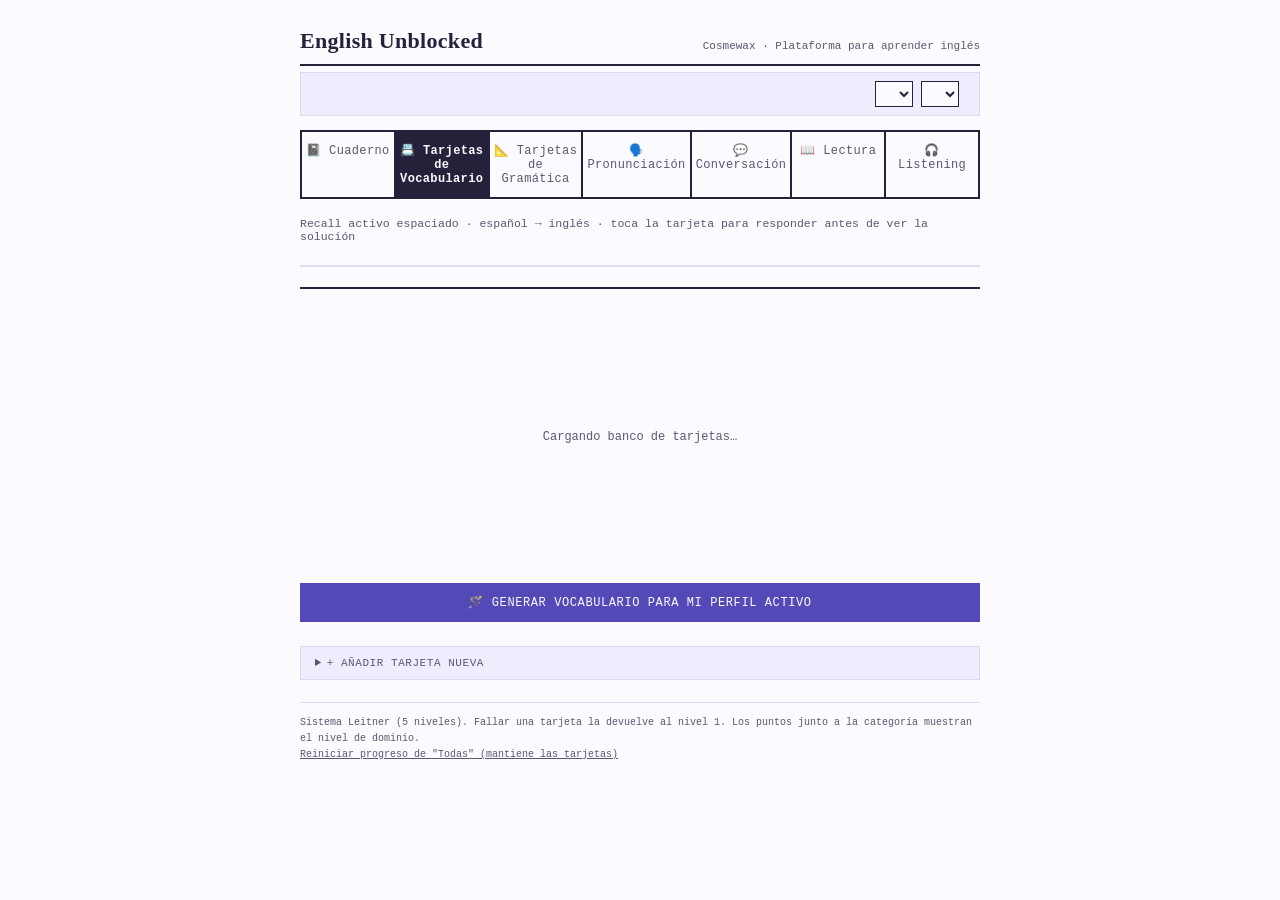
<file: english_unblocked_v34.html>
<!DOCTYPE html>
<html lang="es">
<head>
<!-- English Unblocked — v33, regenerado el 2026-08-28 12:07 -->
<meta charset="UTF-8">
<title>English Unblocked</title>
<style>
  :root{
    --paper: #fbfaff;
    --paper-dim: #EEEDFE;
    --ink: #24213a;
    --ink-soft: #5b5770;
    --petrol: #534AB7;
    --petrol-dark: #3C3489;
    --amber: #0F6E56;
    --amber-soft: #E1F5EE;
    --line: #DDDAF5;
    --good: #0F6E56;
    --bad: #993556;
  }
  *{box-sizing:border-box;}
  body{
    margin:0;
    background:var(--paper);
    color:var(--ink);
    font-family: 'Courier New', ui-monospace, Menlo, monospace;
    -webkit-font-smoothing:antialiased;
  }
  .sheet{
    max-width:720px;
    margin:0 auto;
    padding:28px 20px 60px;
  }
  .letterhead{
    display:flex;
    justify-content:space-between;
    align-items:flex-end;
    border-bottom:2px solid var(--ink);
    padding-bottom:10px;
    margin-bottom:6px;
  }
  .letterhead h1{
    font-family: Georgia, 'Times New Roman', serif;
    font-size:22px;
    letter-spacing:0.3px;
    margin:0;
    font-weight:700;
  }
  .letterhead .ref{
    font-size:11px;
    color:var(--ink-soft);
    text-align:right;
    line-height:1.5;
  }
  .subline{
    font-size:11.5px;
    color:var(--ink-soft);
    margin-bottom:22px;
  }

  .global-bar{
    display:flex;
    justify-content:space-between;
    align-items:center;
    flex-wrap:wrap;
    gap:8px;
    padding:8px 12px;
    background:var(--paper-dim);
    border:1px solid var(--line);
    margin-bottom:12px;
    font-size:11px;
    color:var(--ink-soft);
  }
  .global-summary{
    line-height:1.5;
  }
  .global-summary strong{ color:var(--ink); }
  .global-actions{
    display:flex;
    align-items:center;
    gap:8px;
    flex-wrap:wrap;
  }
  .streak-badge{
    font-size:11.5px;
    font-weight:700;
    color:var(--amber);
    white-space:nowrap;
  }
  .global-btn{
    padding:5px 10px;
    background:var(--paper);
    color:var(--ink);
    border:1px solid var(--ink);
    font-family:inherit;
    font-size:10.5px;
    letter-spacing:0.02em;
    cursor:pointer;
    white-space:nowrap;
  }
  .global-btn:hover{ background:var(--ink); color:var(--paper); }
  .global-select{
    padding:5px 8px;
    background:var(--paper);
    color:var(--ink);
    border:1px solid var(--ink);
    font-family:inherit;
    font-size:10.5px;
    cursor:pointer;
  }

  .app-toast{
    font-size:11.5px;
    color:var(--ink);
    background:var(--paper-dim);
    border:1px solid var(--line);
    padding:8px 12px;
    margin-bottom:12px;
  }
  .import-confirm-banner{
    display:flex;
    justify-content:space-between;
    align-items:center;
    flex-wrap:wrap;
    gap:8px;
    font-size:11.5px;
    color:var(--ink);
    background:var(--amber-soft);
    border:1px solid var(--amber);
    padding:10px 12px;
    margin-bottom:12px;
  }
  .import-confirm-actions{
    display:flex;
    gap:8px;
  }

  .stats-row{
    display:grid;
    grid-template-columns:repeat(4,1fr);
    gap:1px;
    background:var(--line);
    border:1px solid var(--line);
    margin-bottom:20px;
  }
  .stat{
    background:var(--paper);
    padding:10px 12px;
  }
  .stat .n{
    font-family:Georgia,serif;
    font-size:22px;
    font-weight:700;
    color:var(--petrol-dark);
  }
  .stat .l{
    font-size:9.5px;
    letter-spacing:0.06em;
    text-transform:uppercase;
    color:var(--ink-soft);
  }

  .tabs{
    display:flex;
    gap:0;
    border:1px solid var(--ink);
    margin-bottom:18px;
  }
  .tab{
    flex:1;
    text-align:center;
    padding:9px 4px;
    font-size:11px;
    letter-spacing:0.03em;
    cursor:pointer;
    border-right:1px solid var(--ink);
    color:var(--ink-soft);
  }
  .tab:last-child{border-right:none;}
  .tab.active{
    background:var(--petrol);
    color:var(--paper);
    font-weight:700;
  }

  .card-zone{
    min-height:260px;
    display:flex;
    align-items:center;
    justify-content:center;
    margin-bottom:16px;
  }
  .card{
    width:100%;
    border:1px solid var(--ink);
    background:#fdfcff;
    padding:26px 24px 20px;
    position:relative;
  }
  .card-tag{
    position:absolute;
    top:-10px;
    left:20px;
    background:var(--petrol);
    color:var(--paper);
    font-size:9.5px;
    letter-spacing:0.06em;
    padding:2px 8px;
    text-transform:uppercase;
  }
  .card-box{
    position:absolute;
    top:-10px;
    right:20px;
    display:flex;
    gap:3px;
  }
  .dot{
    width:9px;height:9px;border-radius:50%;
    border:1px solid var(--ink);
    background:transparent;
  }
  .dot.on{background:var(--amber); border-color:var(--amber);}

  .prompt-label{
    font-size:9.5px;
    letter-spacing:0.08em;
    text-transform:uppercase;
    color:var(--ink-soft);
    margin-bottom:6px;
  }
  .prompt-text{
    font-family:Georgia,serif;
    font-size:21px;
    line-height:1.4;
    margin-bottom:18px;
    color:var(--ink);
  }
  .answer-block{
    border-top:1px dashed var(--line);
    padding-top:16px;
    margin-top:4px;
  }
  .answer-text{
    font-family:Georgia,serif;
    font-size:19px;
    font-weight:700;
    color:var(--petrol-dark);
    margin-bottom:8px;
  }
  .answer-note{
    font-size:12px;
    color:var(--ink-soft);
    line-height:1.5;
  }
  .feedback-error{
    font-weight:700;
    text-decoration:underline;
    text-decoration-color:var(--bad);
    text-decoration-thickness:2px;
    color:var(--bad);
  }

  .show-btn{
    display:block;
    width:100%;
    padding:12px;
    background:var(--ink);
    color:var(--paper);
    border:none;
    font-family:inherit;
    font-size:12px;
    letter-spacing:0.05em;
    text-transform:uppercase;
    cursor:pointer;
  }
  .show-btn:hover{background:var(--petrol);}
  .show-btn:disabled{background:var(--line); cursor:not-allowed;}

  .answer-input-row{
    display:flex;
    gap:8px;
  }
  .answer-input{
    flex:1;
    padding:11px 10px;
    border:1px solid var(--ink);
    background:#fdfcff;
    font-family:inherit;
    font-size:15px;
    color:var(--ink);
  }
  .answer-input:focus{outline:2px solid var(--petrol); outline-offset:-1px;}
  .check-btn{
    padding:11px 16px;
    background:var(--ink);
    color:var(--paper);
    border:none;
    font-family:inherit;
    font-size:11px;
    text-transform:uppercase;
    letter-spacing:0.05em;
    cursor:pointer;
    white-space:nowrap;
  }
  .check-btn:hover{background:var(--petrol);}

  .mic-btn{
    padding:11px 14px;
    background:var(--paper);
    color:var(--ink);
    border:1px solid var(--ink);
    font-family:inherit;
    font-size:15px;
    cursor:pointer;
    white-space:nowrap;
  }
  .mic-btn:hover{background:var(--paper-dim);}
  .mic-btn.recording{
    background:var(--bad);
    color:#fff;
    border-color:var(--bad);
    font-size:11px;
    letter-spacing:0.03em;
    text-transform:uppercase;
    animation:pulse 1.1s infinite;
  }
  @keyframes pulse{
    0%{opacity:1;} 50%{opacity:0.55;} 100%{opacity:1;}
  }
  .voice-msg{
    font-size:11.5px;
    color:var(--bad);
    margin-top:6px;
    line-height:1.5;
  }
  .conv-autosend-banner{
    display:flex;
    align-items:center;
    justify-content:space-between;
    gap:10px;
    background:var(--amber-soft);
    border:1px solid var(--petrol);
    padding:8px 12px;
    margin-bottom:8px;
    font-size:11.5px;
    color:var(--ink);
    position:relative;
    overflow:hidden;
  }
  .conv-autosend-banner button{
    background:var(--paper);
    border:1px solid var(--ink);
    color:var(--ink);
    font-family:inherit;
    font-size:10.5px;
    padding:4px 8px;
    cursor:pointer;
    white-space:nowrap;
    flex-shrink:0;
  }
  .conv-autosend-banner button:hover{ background:var(--ink); color:var(--paper); }
  .conv-autosend-track{
    position:absolute;
    bottom:0; left:0; right:0;
    height:3px;
    background:var(--line);
  }
  .conv-autosend-bar{
    height:100%;
    width:100%;
    background:var(--petrol);
    animation: convAutosendShrink 1.8s linear forwards;
  }
  @keyframes convAutosendShrink{
    from{ width:100%; }
    to{ width:0%; }
  }
  .voice-panel{
    display:none;
    grid-template-columns:repeat(3,1fr);
    gap:1px;
    background:var(--line);
    border:1px solid var(--line);
    margin-bottom:14px;
  }
  .voice-stat{
    background:var(--paper-dim);
    padding:8px 10px;
    text-align:center;
  }
  .voice-stat .n{
    font-family:Georgia,serif;
    font-size:17px;
    font-weight:700;
    color:var(--petrol-dark);
    display:block;
  }
  .voice-stat .l{
    font-size:8.5px;
    letter-spacing:0.05em;
    text-transform:uppercase;
    color:var(--ink-soft);
  }

  .feedback-banner{
    display:flex;
    align-items:center;
    gap:8px;
    padding:9px 12px;
    font-size:11.5px;
    letter-spacing:0.03em;
    text-transform:uppercase;
    margin-bottom:12px;
    border:1px solid;
  }
  .feedback-banner.correct{ color:var(--good); border-color:var(--good); background:#E1F5EE; }
  .feedback-banner.close{ color:var(--amber); border-color:var(--amber); background:var(--amber-soft); }
  .feedback-banner.incorrect{ color:var(--bad); border-color:var(--bad); background:#FBEAF0; }

  .your-answer-label{
    font-size:9.5px;
    letter-spacing:0.08em;
    text-transform:uppercase;
    color:var(--ink-soft);
    margin-bottom:3px;
  }
  .your-answer-text{
    font-family:Georgia,serif;
    font-size:15px;
    color:var(--ink-soft);
    margin-bottom:14px;
    padding-bottom:10px;
    border-bottom:1px dashed var(--line);
  }
  .diff-line{
    font-family:Georgia,serif;
    font-size:16px;
    line-height:1.6;
    margin-bottom:4px;
  }
  .diff-word{ padding:0 1px; }
  .diff-word.match{ color:var(--good); }
  .diff-word.missing{ color:var(--petrol-dark); background:var(--amber-soft); font-weight:700; border-radius:2px; padding:0 3px; }
  .diff-word.extra{ color:var(--bad); text-decoration:line-through; opacity:0.75; }

  .rate-row{
    display:grid;
    grid-template-columns:1fr 1fr 1fr;
    gap:8px;
    margin-top:14px;
  }
  .rate-btn{
    padding:11px 4px;
    border:1px solid var(--ink);
    background:var(--paper);
    font-family:inherit;
    font-size:11px;
    letter-spacing:0.03em;
    cursor:pointer;
    text-transform:uppercase;
  }
  .rate-btn.again{color:var(--bad); border-color:var(--bad);}
  .rate-btn.again:hover{background:var(--bad); color:#fff;}
  .rate-btn.good{color:var(--petrol-dark); border-color:var(--petrol-dark);}
  .rate-btn.good:hover{background:var(--petrol); color:#fff;}
  .rate-btn.easy{color:var(--amber); border-color:var(--amber);}
  .rate-btn.easy:hover{background:var(--amber); color:#fff;}

  .empty-state{
    text-align:center;
    padding:40px 20px;
    color:var(--ink-soft);
    font-size:13px;
    line-height:1.6;
  }
  .empty-state .big{
    font-family:Georgia,serif;
    font-size:17px;
    color:var(--ink);
    margin-bottom:6px;
  }

  details.add-form{
    border:1px solid var(--line);
    margin-top:24px;
  }
  details.add-form summary{
    padding:10px 14px;
    font-size:11px;
    letter-spacing:0.05em;
    text-transform:uppercase;
    cursor:pointer;
    background:var(--paper-dim);
    color:var(--ink-soft);
  }
  .add-form-inner{
    padding:16px;
    display:flex;
    flex-direction:column;
    gap:10px;
  }
  .add-form-inner label{
    font-size:10px;
    text-transform:uppercase;
    letter-spacing:0.05em;
    color:var(--ink-soft);
    display:block;
    margin-bottom:3px;
  }
  .add-form-inner input, .add-form-inner select, .add-form-inner textarea{
    width:100%;
    padding:8px;
    border:1px solid var(--line);
    background:#fdfcff;
    font-family:inherit;
    font-size:13px;
    color:var(--ink);
  }
  .add-form-inner textarea{resize:vertical; min-height:40px;}
  .add-btn{
    align-self:flex-start;
    padding:9px 18px;
    background:var(--petrol);
    color:var(--paper);
    border:none;
    font-family:inherit;
    font-size:11px;
    text-transform:uppercase;
    letter-spacing:0.05em;
    cursor:pointer;
  }
  .add-btn:hover{background:var(--petrol-dark);}

  .footnote{
    font-size:10px;
    color:var(--ink-soft);
    margin-top:22px;
    line-height:1.6;
    border-top:1px solid var(--line);
    padding-top:12px;
  }
  .loading{text-align:center; padding:60px 0; color:var(--ink-soft); font-size:12px;}
  .reset-link{
    font-size:10px;
    color:var(--ink-soft);
    text-decoration:underline;
    cursor:pointer;
    background:none;
    border:none;
    font-family:inherit;
    padding:0;
  }

  /* ---- Mode toggle ---- */
  .mode-toggle{
    display:flex;
    border:2px solid var(--ink);
    margin:14px 0 18px;
  }
  .mode-btn{
    flex:1;
    text-align:center;
    padding:11px 4px;
    font-size:12px;
    letter-spacing:0.03em;
    cursor:pointer;
    color:var(--ink-soft);
    border-right:2px solid var(--ink);
  }
  .mode-btn:last-child{border-right:none;}
  .mode-btn.active{
    background:var(--ink);
    color:var(--paper);
    font-weight:700;
  }

  /* ---- Conversation mode ---- */
  .conv-stats-row{
    display:none;
    grid-template-columns:repeat(3,1fr);
    gap:1px;
    background:var(--line);
    border:1px solid var(--line);
    margin-bottom:16px;
  }
  .scenario-card{
    border:1px solid var(--ink);
    background:#fdfcff;
    padding:14px 16px;
    margin-bottom:10px;
    cursor:pointer;
  }
  .scenario-mode-heading{
    font-family:Georgia,serif;
    font-size:16px;
    font-weight:700;
    color:var(--paper);
    background:var(--petrol);
    padding:8px 12px;
    margin:22px 0 10px;
  }
  .scenario-mode-heading:first-of-type{ margin-top:6px; }
  .scenario-group-label{
    font-size:10.5px;
    letter-spacing:0.05em;
    text-transform:uppercase;
    color:var(--ink-soft);
    margin:16px 0 8px;
    border-bottom:1px solid var(--line);
    padding-bottom:4px;
  }
  .scenario-group-label:first-of-type{ margin-top:4px; }  .scenario-card:hover{background:var(--paper-dim);}
  .scenario-card .stitle{
    font-family:Georgia,serif;
    font-size:15px;
    font-weight:700;
    margin-bottom:4px;
  }
  .scenario-card .sdesc{
    font-size:11.5px;
    color:var(--ink-soft);
    line-height:1.5;
  }
  .duration-row{
    display:flex;
    gap:8px;
    margin-bottom:16px;
  }
  .duration-btn{
    flex:1;
    padding:9px;
    border:1px solid var(--ink);
    background:var(--paper);
    font-family:inherit;
    font-size:11.5px;
    letter-spacing:0.03em;
    cursor:pointer;
    text-align:center;
  }
  .duration-btn.active{
    background:var(--petrol);
    color:var(--paper);
    border-color:var(--petrol);
  }
  .tts-toggle-row{
    display:flex;
    align-items:center;
    gap:6px;
    font-size:11px;
    color:var(--ink-soft);
    margin-bottom:16px;
  }

  .conv-header{
    display:flex;
    justify-content:space-between;
    align-items:center;
    border-bottom:1px solid var(--ink);
    padding-bottom:8px;
    margin-bottom:12px;
  }
  .conv-header .stitle{
    font-family:Georgia,serif;
    font-size:15px;
    font-weight:700;
  }
  .conv-word-hint{
    font-size:11px;
    color:var(--ink-soft);
    background:var(--paper-dim);
    border:1px solid var(--line);
    padding:6px 10px;
    margin-bottom:10px;
  }
  .conv-timer{
    font-family:'Courier New',monospace;
    font-size:15px;
    font-weight:700;
    color:var(--petrol-dark);
    border:1px solid var(--petrol-dark);
    padding:2px 8px;
  }
  .conv-timer.urgent{ color:var(--bad); border-color:var(--bad); }

  .chat-window{
    border:1px solid var(--line);
    background:#fdfcff;
    min-height:280px;
    max-height:420px;
    overflow-y:auto;
    padding:14px;
    margin-bottom:10px;
  }
  .bubble{
    max-width:80%;
    padding:9px 12px;
    margin-bottom:10px;
    font-size:14px;
    line-height:1.5;
    border-radius:2px;
  }
  .bubble.assistant{
    background:var(--paper-dim);
    border-left:3px solid var(--petrol);
    margin-right:auto;
  }
  .bubble.user{
    background:var(--amber-soft);
    border-right:3px solid var(--amber);
    margin-left:auto;
    text-align:right;
  }
  .bubble .who{
    font-size:9px;
    text-transform:uppercase;
    letter-spacing:0.05em;
    color:var(--ink-soft);
    margin-bottom:3px;
  }
  .bubble-speak-btn{
    background:none;
    border:none;
    cursor:pointer;
    font-size:12px;
    padding:0;
    margin-left:6px;
    vertical-align:middle;
    opacity:0.75;
  }
  .bubble-speak-btn:hover{ opacity:1; }
  .bubble.thinking{
    font-style:italic;
    color:var(--ink-soft);
  }

  .conv-input-row{
    display:flex;
    gap:8px;
    margin-bottom:8px;
  }
  .conv-end-btn{
    display:block;
    width:100%;
    padding:9px;
    background:var(--paper);
    color:var(--bad);
    border:1px solid var(--bad);
    font-family:inherit;
    font-size:11px;
    text-transform:uppercase;
    letter-spacing:0.03em;
    cursor:pointer;
  }
  .conv-end-btn:hover{background:var(--bad); color:#fff;}

  .feedback-box{
    border:1px solid var(--ink);
    background:#fdfcff;
    padding:18px;
    margin-bottom:14px;
    font-size:13.5px;
    line-height:1.7;
    white-space:pre-wrap;
  }
  .new-conv-btn{
    display:block;
    width:100%;
    padding:12px;
    background:var(--petrol);
    color:var(--paper);
    border:none;
    font-family:inherit;
    font-size:12px;
    letter-spacing:0.05em;
    text-transform:uppercase;
    cursor:pointer;
  }
  .new-conv-btn:hover{background:var(--petrol-dark);}
  .conv-error{
    color:var(--bad);
    font-size:12px;
    padding:10px;
    border:1px solid var(--bad);
    margin-bottom:10px;
  }

  /* ---- Reading mode ---- */
  .read-stats-row{
    display:none;
    grid-template-columns:repeat(3,1fr);
    gap:1px;
    background:var(--line);
    border:1px solid var(--line);
    margin-bottom:16px;
  }
  .topic-btn{
    display:block;
    width:100%;
    text-align:left;
    padding:14px 16px;
    border:1px solid var(--ink);
    background:#fdfcff;
    margin-bottom:10px;
    cursor:pointer;
    font-family:inherit;
  }
  .topic-btn:hover{background:var(--paper-dim);}
  .topic-btn .stitle{
    font-family:Georgia,serif;
    font-size:15px;
    font-weight:700;
    margin-bottom:3px;
  }
  .topic-btn .sdesc{
    font-size:11.5px;
    color:var(--ink-soft);
  }
  .trouble-words-box{
    border:1px solid var(--line);
    background:var(--paper-dim);
    padding:10px 14px;
    margin-bottom:16px;
    font-size:11.5px;
    color:var(--ink-soft);
  }
  .trouble-words-box strong{ color:var(--ink); }
  .reading-passage{
    border:1px solid var(--ink);
    background:#fdfcff;
    padding:20px;
    font-family:Georgia,serif;
    font-size:17px;
    line-height:1.85;
    margin-bottom:14px;
  }
  .reading-passage .rword.match{ color:var(--ink); }
  .reading-passage .rword.missing{
    background:var(--amber-soft);
    color:var(--petrol-dark);
    font-weight:700;
    border-radius:2px;
    padding:0 2px;
  }
  .read-live-transcript{
    font-size:12px;
    color:var(--ink-soft);
    font-style:italic;
    min-height:18px;
    margin-bottom:12px;
    padding:0 2px;
  }
  .read-mic-row{
    display:flex;
    justify-content:center;
    margin-bottom:14px;
  }
  .read-mic-btn{
    padding:14px 28px;
    background:var(--ink);
    color:var(--paper);
    border:none;
    font-family:inherit;
    font-size:13px;
    letter-spacing:0.04em;
    text-transform:uppercase;
    cursor:pointer;
  }
  .read-mic-btn:hover{background:var(--petrol);}
  .read-mic-btn.recording{
    background:var(--bad);
    animation:pulse 1.1s infinite;
  }
  .read-stop-btn{
    display:block;
    width:100%;
    padding:11px;
    background:var(--paper);
    color:var(--bad);
    border:1px solid var(--bad);
    font-family:inherit;
    font-size:11px;
    text-transform:uppercase;
    letter-spacing:0.03em;
    cursor:pointer;
    margin-bottom:10px;
  }
  .read-stop-btn:hover{background:var(--bad); color:#fff;}
  .review-words-box{
    border:1px solid var(--ink);
    background:#fdfcff;
    padding:16px;
    margin-bottom:14px;
  }
  .review-word-chip{
    display:inline-flex;
    align-items:center;
    gap:6px;
    border:1px solid var(--amber);
    background:var(--amber-soft);
    color:var(--petrol-dark);
    padding:5px 10px;
    margin:0 6px 8px 0;
    font-size:13px;
    font-weight:700;
  }
  .review-word-chip button{
    background:none;
    border:none;
    cursor:pointer;
    font-size:13px;
    padding:0;
  }
  .read-summary-line{
    font-size:12px;
    color:var(--ink-soft);
    margin-bottom:12px;
  }
  .new-read-btn{
    display:block;
    width:100%;
    padding:12px;
    background:var(--petrol);
    color:var(--paper);
    border:none;
    font-family:inherit;
    font-size:12px;
    letter-spacing:0.05em;
    text-transform:uppercase;
    cursor:pointer;
  }
  .new-read-btn:hover{background:var(--petrol-dark);}

  /* ---- Listening mode ---- */
  .listen-stats-row{
    display:none;
    grid-template-columns:repeat(3,1fr);
    gap:1px;
    background:var(--line);
    border:1px solid var(--line);
    margin-bottom:16px;
  }
  .listen-play-card{
    border:1px solid var(--ink);
    background:#fdfcff;
    padding:36px 24px;
    text-align:center;
    margin-bottom:16px;
  }
  .listen-play-btn{
    padding:18px 36px;
    background:var(--petrol);
    color:var(--paper);
    border:none;
    font-family:inherit;
    font-size:15px;
    letter-spacing:0.04em;
    text-transform:uppercase;
    cursor:pointer;
    border-radius:999px;
  }
  .listen-play-btn:hover{background:var(--petrol-dark);}
  .listen-play-btn.playing{background:var(--bad); animation:pulse 1.1s infinite;}
  .listen-play-hint{
    font-size:12px;
    color:var(--ink-soft);
    margin-top:14px;
  }
  .listen-progress{
    font-size:10.5px;
    letter-spacing:0.06em;
    text-transform:uppercase;
    color:var(--ink-soft);
    margin-bottom:8px;
  }
  .listen-question-text{
    font-family:Georgia,serif;
    font-size:19px;
    line-height:1.5;
    margin-bottom:16px;
  }
  .listen-replay-row{
    display:flex;
    justify-content:flex-end;
    gap:8px;
    margin-bottom:14px;
  }
  .listen-replay-btn{
    background:none;
    border:1px solid var(--line);
    color:var(--ink-soft);
    font-family:inherit;
    font-size:11px;
    padding:5px 10px;
    cursor:pointer;
  }
  .listen-replay-btn:hover{ border-color:var(--petrol); color:var(--petrol); }
  .listen-result-item{
    border-bottom:1px dashed var(--line);
    padding:12px 0;
  }
  .listen-result-item:last-child{ border-bottom:none; }
  .listen-result-q{
    font-family:Georgia,serif;
    font-size:14.5px;
    margin-bottom:4px;
  }
  .listen-result-a{
    font-size:12.5px;
    color:var(--ink-soft);
    margin-bottom:4px;
  }
  .listen-score-line{
    font-family:Georgia,serif;
    font-size:20px;
    font-weight:700;
    text-align:center;
    margin-bottom:16px;
    color:var(--petrol-dark);
  }
  .listen-passage-reveal{
    border:1px solid var(--line);
    background:var(--paper-dim);
    padding:14px 16px;
    margin-bottom:16px;
    font-family:Georgia,serif;
    font-size:13.5px;
    line-height:1.7;
  }

  /* ---- Clickable words (marcar para el cuaderno) ---- */
  .clickable-word{
    cursor:pointer;
    border-radius:2px;
    padding:0 1px;
  }
  .clickable-word:hover{
    background:var(--paper-dim);
    text-decoration:underline dotted var(--petrol);
  }
  .clickable-word.word-marking{ opacity:0.4; cursor:wait; }

  /* ---- Notebook mode ---- */
  .notebook-entry{
    border:1px solid var(--ink);
    background:#fdfcff;
    padding:16px 18px;
    margin-bottom:12px;
    position:relative;
  }
  .notebook-word{
    font-family:Georgia,serif;
    font-size:19px;
    font-weight:700;
    margin-bottom:2px;
  }
  .notebook-translation{
    font-size:13.5px;
    color:var(--petrol-dark);
    margin-bottom:8px;
  }
  .notebook-example{
    font-family:Georgia,serif;
    font-size:14px;
    color:var(--ink-soft);
    font-style:italic;
    margin-bottom:10px;
    padding-top:8px;
    border-top:1px dashed var(--line);
  }
  .notebook-actions{
    display:flex;
    gap:8px;
    flex-wrap:wrap;
  }
  .notebook-actions button{
    padding:5px 10px;
    background:var(--paper);
    color:var(--ink-soft);
    border:1px solid var(--line);
    font-family:inherit;
    font-size:10.5px;
    cursor:pointer;
  }
  .notebook-actions button:hover{ border-color:var(--petrol); color:var(--petrol); }
  .notebook-source-tag{
    position:absolute;
    top:-9px;
    right:14px;
    background:var(--petrol);
    color:var(--paper);
    font-size:9px;
    letter-spacing:0.05em;
    text-transform:uppercase;
    padding:2px 8px;
  }

  /* ---- Pronunciation mode ---- */
  .pron-group-card{
    border:1px solid var(--ink);
    background:#fdfcff;
    padding:14px 16px;
    margin-bottom:10px;
    cursor:pointer;
  }
  .pron-group-card:hover{ background:var(--paper-dim); }
  .pron-group-title{
    font-family:Georgia,serif;
    font-size:15px;
    font-weight:700;
    margin-bottom:3px;
  }
  .pron-group-count{
    font-size:11px;
    color:var(--ink-soft);
  }
  .pron-group-tip{
    font-size:11.5px;
    color:var(--ink);
    line-height:1.5;
    margin-top:8px;
    padding-top:8px;
    border-top:1px dashed var(--line);
  }
  .pron-group-progress{
    font-size:11px;
    color:var(--good);
    font-weight:700;
  }
  .pron-gen-more{
    background:none;
    border:1px solid var(--line);
    color:var(--ink-soft);
    font-family:inherit;
    font-size:10px;
    padding:4px 8px;
    cursor:pointer;
    margin-top:8px;
  }
  .pron-gen-more:hover{ border-color:var(--petrol); color:var(--petrol); }
  .pron-tip-box{
    border:1px solid var(--line);
    background:var(--paper-dim);
    padding:10px 14px;
    margin-bottom:16px;
    font-size:12px;
    color:var(--ink-soft);
    line-height:1.6;
  }
  .pron-pair-note{
    border-color:var(--petrol);
    background:var(--amber-soft);
    color:var(--ink);
    font-weight:500;
  }
  .pron-word-row{
    display:flex;
    gap:10px;
    margin-bottom:18px;
  }
  .pron-word-btn{
    flex:1;
    padding:22px 10px;
    border:2px solid var(--ink);
    background:#fdfcff;
    font-family:Georgia,serif;
    font-size:19px;
    cursor:pointer;
    text-align:center;
  }
  .pron-word-btn:hover{ background:var(--paper-dim); }
  .pron-word-btn.correct{ border-color:var(--good); background:var(--amber-soft); color:var(--good); }
  .pron-word-btn.incorrect{ border-color:var(--bad); background:#FBEAF0; color:var(--bad); }
  .pron-phase-label{
    font-size:9.5px;
    letter-spacing:0.08em;
    text-transform:uppercase;
    color:var(--ink-soft);
    margin-bottom:8px;
  }
  .pron-say-word{
    font-family:Georgia,serif;
    font-size:26px;
    font-weight:700;
    text-align:center;
    margin-bottom:18px;
    color:var(--petrol-dark);
  }
  .pron-mic-row{
    display:flex;
    justify-content:center;
    gap:10px;
    margin-bottom:14px;
  }
  .pron-result-line{
    text-align:center;
    font-size:13px;
    margin-bottom:14px;
    line-height:1.6;
  }

  /* ---- Grammar mode ---- */
  .grammar-explanation{
    font-size:13.5px;
    line-height:1.65;
    color:var(--ink);
    margin-bottom:16px;
  }
  .grammar-examples{
    border-top:1px dashed var(--line);
    border-bottom:1px dashed var(--line);
    padding:12px 0;
    margin-bottom:18px;
  }
  .example-line{
    display:flex;
    justify-content:space-between;
    align-items:center;
    gap:10px;
    font-family:Georgia,serif;
    font-size:14.5px;
    line-height:1.5;
    padding:6px 0;
  }
  .example-line:not(:last-child){ border-bottom:1px dotted var(--line); }
  .example-line .ex-text{ flex:1; }
  .example-speak-btn{
    background:none;
    border:none;
    cursor:pointer;
    font-size:15px;
    padding:0 2px;
    flex-shrink:0;
  }
  .exercise-label{
    font-size:9.5px;
    letter-spacing:0.08em;
    text-transform:uppercase;
    color:var(--ink-soft);
    margin-bottom:6px;
  }
  .exercise-prompt{
    font-family:Georgia,serif;
    font-size:18px;
    line-height:1.5;
    margin-bottom:16px;
    color:var(--ink);
  }
</style>
</head>
<body>
<div class="sheet">
  <div class="letterhead">
    <h1>English Unblocked</h1>
    <div class="ref">Cosmewax · Plataforma para aprender inglés</div>
  </div>

  <div class="global-bar" id="globalBar">
    <div class="global-summary" id="globalSummary"></div>
    <div class="global-actions">
      <select id="profileSelect" class="global-select" onchange="setProfile(this.value)" title="El contenido generado (vocabulario, escenarios, lecturas, audios) se adapta a este perfil"></select>
      <select id="levelSelect" class="global-select" onchange="setLevel(this.value)" title="Nivel CEFR del contenido generado (lecturas, audios, conversaciones, vocabulario nuevo)"></select>
      <span class="streak-badge" id="streakBadge"></span>
    </div>
  </div>
  <div class="app-toast" id="appToast" style="display:none;"></div>

  <div class="mode-toggle" id="modeToggle">
    <div class="mode-btn" id="modeBtnNotebook" onclick="setAppMode('notebook')">📓 Cuaderno</div>
    <div class="mode-btn active" id="modeBtnCards" onclick="setAppMode('flashcards')">📇 Tarjetas de Vocabulario</div>
    <div class="mode-btn" id="modeBtnGrammar" onclick="setAppMode('grammar')">📐 Tarjetas de Gramática</div>
    <div class="mode-btn" id="modeBtnPron" onclick="setAppMode('pronunciation')">🗣️ Pronunciación</div>
    <div class="mode-btn" id="modeBtnConv" onclick="setAppMode('conversation')">💬 Conversación</div>
    <div class="mode-btn" id="modeBtnRead" onclick="setAppMode('reading')">📖 Lectura</div>
    <div class="mode-btn" id="modeBtnListen" onclick="setAppMode('listening')">🎧 Listening</div>
  </div>

  <div id="flashcardsView">
    <div class="subline">Recall activo espaciado · español → inglés · toca la tarjeta para responder antes de ver la solución</div>

    <div class="stats-row" id="statsRow"></div>
    <div class="voice-panel" id="voicePanel"></div>
    <div class="tabs" id="tabs"></div>
    <div class="card-zone" id="cardZone">
      <div class="loading">Cargando banco de tarjetas…</div>
    </div>

    <button class="new-conv-btn" style="margin-bottom:14px;" onclick="generateProfileVocab()">🪄 Generar vocabulario para mi perfil activo</button>

    <details class="add-form">
      <summary>+ Añadir tarjeta nueva</summary>
      <div class="add-form-inner">
        <div>
          <label>Categoría</label>
          <select id="newCat">
            <option value="reunion">Reunión — supervivencia</option>
            <option value="tecnico">Técnico-regulatorio</option>
            <option value="comercial">Comercial / seguimiento</option>
            <option value="personal">Propias / personalizadas</option>
          </select>
        </div>
        <div>
          <label>Español (frente)</label>
          <input id="newEs" type="text" placeholder="ej. plazo de entrega">
        </div>
        <div>
          <label>Inglés (respuesta)</label>
          <input id="newEn" type="text" placeholder="ej. lead time">
        </div>
        <div>
          <label>Nota / ejemplo (opcional)</label>
          <textarea id="newNote" placeholder="ej. 'What's the lead time on this batch?'"></textarea>
        </div>
        <button class="add-btn" onclick="addCard()">Guardar tarjeta</button>
      </div>
    </details>

    <div class="footnote">
      Sistema Leitner (5 niveles). Fallar una tarjeta la devuelve al nivel 1. Los puntos junto a la categoría muestran el nivel de dominio.
      <br><button class="reset-link" onclick="confirmThenRun(this, resetProgress)">Reiniciar progreso de "<span id="resetCatLabel">Todas</span>" (mantiene las tarjetas)</button>
    </div>
  </div>

  <div id="conversationView" style="display:none;">
    <div class="subline">Simulacro de llamada · el cliente/proveedor/interlocutor responde de forma dinámica a lo que digas</div>
    <div class="conv-stats-row" id="convStatsRow"></div>
    <div id="convBody"></div>
    <div class="footnote">
      <button class="reset-link" onclick="confirmThenRun(this, resetConvProgress)">Borrar historial de conversaciones</button>
    </div>
  </div>

  <div id="readingView" style="display:none;">
    <div class="subline">Claude te da un texto · lo lees en voz alta · al final corrige las palabras que no se entendieron bien</div>
    <div class="read-stats-row" id="readStatsRow"></div>
    <div id="readBody"></div>
    <div class="footnote">
      <button class="reset-link" onclick="confirmThenRun(this, resetReadProgress)">Borrar historial de lecturas y palabras difíciles</button>
    </div>
  </div>

  <div id="listeningView" style="display:none;">
    <div class="subline">Escuchas un audio sin ver el texto · respondes preguntas de comprensión por texto o voz</div>
    <div class="listen-stats-row" id="listenStatsRow"></div>
    <div id="listenBody"></div>
    <div class="footnote">
      <button class="reset-link" onclick="confirmThenRun(this, resetListenProgress)">Borrar historial de listening</button>
    </div>
  </div>

  <div id="grammarView" style="display:none;">
    <div class="subline">Estructuras B1-C2 · explicación + ejemplos con audio + práctica corregida con repaso espaciado</div>
    <div class="stats-row" id="grammarStatsRow"></div>
    <div class="tabs" id="grammarTabs"></div>
    <div class="card-zone" id="grammarZone">
      <div class="loading">Cargando estructuras…</div>
    </div>
    <div class="footnote">
      <button class="reset-link" onclick="confirmThenRun(this, resetGrammarProgress)">Reiniciar progreso de "<span id="resetGrammarLevelLabel">Todas</span>" (mantiene las estructuras)</button>
    </div>
  </div>

  <div id="pronunciationView" style="display:none;">
    <div class="subline">Pares mínimos por sonido · primero distingues de oído, luego produces la palabra correcta</div>
    <div class="stats-row" id="pronStatsRow"></div>
    <div id="pronBody"></div>
    <div class="footnote">
      <button class="reset-link" onclick="confirmThenRun(this, resetPronProgress)">Reiniciar progreso de pronunciación</button>
    </div>
  </div>

  <div id="notebookView" style="display:none;">
    <div class="subline">Pulsa cualquier palabra en Conversación, Lectura, Listening o Gramática para añadirla aquí, con traducción y ejemplo</div>
    <div class="stats-row" id="notebookStatsRow"></div>
    <div id="notebookBody"></div>
    <div class="footnote">
      <button class="reset-link" onclick="confirmThenRun(this, resetNotebookProgress)">Borrar todo el cuaderno</button>
    </div>
  </div>
</div>

<script>

const CATS = {
  reunion: 'Reunión',
  tecnico: 'Técnico',
  comercial: 'Comercial',
  personal: 'Propias'
};
const INTERVALS = [1,1,2,4,7,14]; // index = box (1-5), box0 unused

const INITIAL_DECK = [
  ['reunion','Perdona, ¿puedes repetir eso, por favor?','Sorry, could you say that again, please?','Frase directa para pedir repetición sin sonar torpe. Ejemplo: "Sorry, could you say that again, please? I didn\'t catch the last part."'],
  ['reunion','Déjame pensarlo un segundo','Let me think about that for a second.','Sirve para ganar 2-3 segundos sin silencio incómodo. Ejemplo: "Let me think about that for a second before I answer."'],
  ['reunion','No estoy seguro de haber entendido bien','I\'m not sure I followed that correctly.','Ejemplo: "I\'m not sure I followed that correctly — could you clarify the batch numbers?"'],
  ['reunion','¿Puedes explicarlo con otras palabras?','Could you put that another way?','Ejemplo: "Could you put that another way? I want to make sure I understand the specification."'],
  ['reunion','Vuelvo sobre ese punto en un momento','I\'ll come back to that point in a moment.','Útil para aparcar algo sin perder el hilo. Ejemplo: "I\'ll come back to that point in a moment, once we\'ve covered the timeline."'],
  ['reunion','Eso tiene sentido','That makes sense.','Ejemplo: "That makes sense — so the delay is only affecting the second batch."'],
  ['reunion','Buena pregunta, dame un segundo','Good question, give me a second.','Filler para ganar tiempo mostrando que escuchas. Ejemplo: "Good question, give me a second to check the data sheet."'],
  ['reunion','Lo que quiero decir es...','What I mean is...','Ejemplo: "What I mean is, the viscosity needs to stay within spec even after scale up."'],
  ['reunion','Corrígeme si me equivoco','Correct me if I\'m wrong.','Ejemplo: "Correct me if I\'m wrong, but the sample was tested at room temperature, right?"'],
  ['reunion','En resumen...','To sum up...','Ejemplo: "To sum up, we need three more weeks to finish the stability testing."'],
  ['reunion','¿Estamos de acuerdo en que...?','Are we in agreement that...?','Ejemplo: "Are we in agreement that the new formula is ready for the next stage?"'],
  ['reunion','Necesitaría confirmarlo internamente','I\'d need to confirm that internally.','Frase de salvavidas cuando no tienes el dato. Ejemplo: "I\'d need to confirm that internally before giving you a final date."'],
  ['reunion','Volvamos a lo que decías antes','Let\'s go back to what you were saying earlier.','Ejemplo: "Let\'s go back to what you were saying earlier about the packaging."'],
  ['reunion','No tengo ese dato ahora mismo, te lo confirmo por email','I don\'t have that figure on hand, I\'ll confirm it by email.','Ejemplo: "I don\'t have that figure on hand, I\'ll confirm it by email this afternoon."'],
  ['reunion','¿Podemos programar una llamada de seguimiento?','Can we schedule a follow-up call?','Ejemplo: "Can we schedule a follow-up call for next week to review the results?"'],
  ['tecnico','cera depilatoria','depilatory wax','Ejemplo: "This depilatory wax has a lower melting point than our previous formula."'],
  ['tecnico','punto de fusión','melting point','Ejemplo: "The melting point of this resin is around 65 degrees Celsius."'],
  ['tecnico','resina','resin','Ejemplo: "We\'re testing a new resin to improve the wax\'s flexibility."'],
  ['tecnico','materia prima','raw material','Ejemplo: "The price of this raw material has gone up significantly this quarter."'],
  ['tecnico','ficha técnica','technical data sheet (TDS)','Ejemplo: "Can you send me the technical data sheet for this batch?"'],
  ['tecnico','ficha de seguridad','safety data sheet (SDS)','Ejemplo: "The safety data sheet lists all the hazard classifications for this ingredient."'],
  ['tecnico','lote','batch','Ejemplo: "This batch didn\'t pass the viscosity test, so we need to rework it."'],
  ['tecnico','escalado industrial','industrial scale-up','Ejemplo: "We\'re planning the industrial scale-up for next month."'],
  ['tecnico','estabilidad acelerada','accelerated stability testing','Distinto de "real-time stability" — acláralo siempre. Ejemplo: "We ran accelerated stability testing at 45 degrees for four weeks."'],
  ['tecnico','estabilidad en tiempo real','real-time stability testing','Ejemplo: "Real-time stability testing takes much longer, but gives more reliable results."'],
  ['tecnico','viscosidad','viscosity','Ejemplo: "The viscosity increased after we added the new thickening agent."'],
  ['tecnico','formulación','formulation','Ejemplo: "This formulation includes three new active ingredients."'],
  ['tecnico','principio activo','active ingredient','Ejemplo: "The active ingredient needs to be listed on the INCI name."'],
  ['tecnico','conservante','preservative','Ejemplo: "We had to increase the preservative concentration slightly."'],
  ['tecnico','nombre INCI','INCI name','Se mantiene igual en inglés y español: INCI. Ejemplo: "Every ingredient must have its INCI name listed on the label."'],
  ['tecnico','informe de seguridad del producto cosmético','Cosmetic Product Safety Report (CPSR)','Ejemplo: "The CPSR needs to be updated before we can sell this product in the EU."'],
  ['tecnico','sustancia clasificada como CMR','CMR-classified substance','Carcinogenic, Mutagenic, Reprotoxic. Ejemplo: "This substance can\'t be used because it\'s CMR-classified."'],
  ['tecnico','Reglamento CLP','CLP Regulation','Classification, Labelling and Packaging. Ejemplo: "Under the CLP Regulation, this ingredient requires a specific hazard label."'],
  ['tecnico','anexo (del reglamento)','annex','Ejemplo: "The maximum concentration is listed in Annex III of the regulation."'],
  ['tecnico','proveedor','supplier','Ejemplo: "We\'re looking for a new supplier for this raw material."'],
  ['tecnico','control de calidad','quality control (QC)','Ejemplo: "Quality control rejected this batch due to an odor issue."'],
  ['tecnico','vida útil','shelf life','Ejemplo: "The shelf life of this product is 24 months unopened."'],
  ['tecnico','envase','packaging','Ejemplo: "We need to update the packaging to include the new safety warning."'],
  ['tecnico','muestra de referencia','reference sample','Ejemplo: "Compare this batch against the reference sample before approving it."'],
  ['comercial','plazo de entrega','lead time','Ejemplo: "What\'s the lead time on this order?"'],
  ['comercial','presupuesto','quote','Ejemplo: "Can you send me a quote for 500 kilograms?"'],
  ['comercial','propuesta comercial','commercial proposal','Ejemplo: "I\'ll send you a commercial proposal by the end of the week."'],
  ['comercial','muestra','sample','Ejemplo: "We\'d like to request a sample before placing the full order."'],
  ['comercial','cliente','client / customer','Ejemplo: "This client has been with us for over five years."'],
  ['comercial','hoja de ruta del proyecto','project roadmap','Ejemplo: "Here\'s the project roadmap for the next three months."'],
  ['comercial','hito','milestone','Ejemplo: "We\'ve reached the first milestone ahead of schedule."'],
  ['comercial','retraso','delay','Ejemplo: "We\'re expecting a short delay due to a supplier issue."'],
  ['comercial','próximos pasos','next steps','Ejemplo: "Let\'s go over the next steps before we end the call."'],
  ['tecnico','punto de gota (de la cera)','drop point','Distinto de melting point — es el parámetro estándar en ceras, no confundir. Ejemplo: "The drop point of this batch is 2°C lower than spec."'],
  ['tecnico','índice de acidez','acid value','Ejemplo: "The acid value confirms the resin hasn\'t degraded during storage."'],
  ['tecnico','índice de yodo','iodine value','Ejemplo: "A higher iodine value indicates more unsaturation in the wax."'],
  ['tecnico','índice de saponificación','saponification value','Ejemplo: "The saponification value helps us estimate the average molecular weight."'],
  ['tecnico','penetración con aguja','needle penetration','Mide dureza/consistencia de la cera. Ejemplo: "Needle penetration at 25°C tells us how hard the wax will feel to the user."'],
  ['tecnico','punto de enturbiamiento','cloud point','Ejemplo: "The oil showed an unexpectedly high cloud point at low temperature."'],
  ['tecnico','fase oleosa','oil phase','Ejemplo: "Add the preservative once the oil phase has cooled below 40°C."'],
  ['tecnico','fase acuosa','water/aqueous phase','Ejemplo: "The aqueous phase is heated separately before emulsification."'],
  ['tecnico','tensioactivo','surfactant','Ejemplo: "We\'re testing a milder surfactant to reduce skin irritation."'],
  ['tecnico','agente espesante','thickening agent','Ejemplo: "The thickening agent increases viscosity without affecting spreadability."'],
  ['tecnico','certificado de análisis','certificate of analysis (CoA)','Ejemplo: "Can you send the CoA for this raw material lot?"'],
  ['tecnico','especificación técnica','technical specification','Ejemplo: "The technical specification defines the acceptable viscosity range."'],
  ['tecnico','no conformidad','non-conformance','Ejemplo: "We logged a non-conformance after the batch failed the stability test."'],
  ['tecnico','acción correctiva y preventiva','corrective and preventive action (CAPA)','Ejemplo: "The CAPA outlines how we\'ll prevent this deviation from recurring."'],
  ['tecnico','validación de proceso','process validation','Ejemplo: "Process validation is required before we scale up to full production."'],
  ['tecnico','Persona Responsable','Responsible Person (RP)','Concepto del Reglamento (CE) 1223/2009. Ejemplo: "The Responsible Person must approve the CPSR before market placement."'],
  ['tecnico','expediente de información del producto','Product Information File (PIF)','Art. 11 del Reglamento 1223/2009. Ejemplo: "The PIF must be kept available for ten years after the last batch is placed on the market."'],
  ['tecnico','notificación CPNP','CPNP notification','Cosmetic Products Notification Portal. Ejemplo: "The CPNP notification has to be submitted before the product is sold in the EU."'],
  ['tecnico','alérgeno de fragancia','fragrance allergen','Relevante para etiquetado según Anexo III. Ejemplo: "Linalool is a fragrance allergen that must be listed if above the threshold."'],
  ['tecnico','prueba de reto (conservación)','preservative efficacy test (challenge test)','Ejemplo: "The challenge test confirms the preservative system controls microbial growth."'],
  ['tecnico','ensayo de compatibilidad con envase','packaging compatibility test','Ejemplo: "We run a packaging compatibility test to rule out interaction with the plastic container."'],
  ['tecnico','lote piloto','pilot batch','Ejemplo: "Let\'s run a pilot batch before committing to full-scale production."'],
  ['tecnico','registro de lote','batch record','Ejemplo: "Every step of the process must be documented in the batch record."'],
  ['tecnico','muestra de retención','retention sample','Ejemplo: "Retention samples are kept for stability monitoring after the batch ships."'],
  ['tecnico','periodo tras apertura','Period After Opening (PAO)','El símbolo del bote abierto en el envase. Ejemplo: "The PAO symbol shows 12M, meaning the product is safe to use for twelve months after opening."'],
  ['comercial','pedido mínimo','minimum order quantity (MOQ)','Ejemplo: "Our MOQ for this formulation is 500 kilograms."'],
  ['comercial','desarrollo de marca privada','private label development','Ejemplo: "We\'re kicking off a private label development project for a new client."'],
  ['comercial','marca blanca','white label','Ejemplo: "This is a white label product they\'ll sell under their own brand."'],
  ['comercial','exclusividad de producto','product exclusivity','Ejemplo: "They\'re asking for product exclusivity in the Nordic market."'],
  ['comercial','condiciones de pago','payment terms','Ejemplo: "Our standard payment terms are 30 days net."'],
  ['comercial','descuento por volumen','volume discount','Ejemplo: "We can offer a volume discount above two tonnes per order."'],
  ['comercial','fecha de lanzamiento','launch date','Ejemplo: "The launch date has been pushed back to next quarter."'],
  ['comercial','ficha de producto terminado','finished product spec sheet','Ejemplo: "I\'ll send over the finished product spec sheet along with the quote."'],
  ['comercial','competencia directa','direct competitor','Ejemplo: "That formulation is aimed at a direct competitor\'s product line."'],
  ['comercial','cuota de mercado','market share','Ejemplo: "We\'re trying to grow our market share in the sensitive-skin segment."'],
  ['comercial','ciclo de vida del producto','product lifecycle','Ejemplo: "This product is nearing the end of its lifecycle."'],
  ['comercial','oportunidad de negocio','business opportunity','Ejemplo: "This client represents a real business opportunity for next year."'],
  ['comercial','renovación de contrato','contract renewal','Ejemplo: "The contract renewal is due for discussion next month."'],
  ['comercial','acuerdo de confidencialidad','non-disclosure agreement (NDA)','Ejemplo: "We\'ll need an NDA in place before sharing the formulation details."'],
  ['comercial','objeción de precio','price objection','Útil para roleplays de negociación. Ejemplo: "Let\'s prepare a response to the likely price objection."'],
  ['comercial','cartera de clientes','client portfolio','Ejemplo: "This account would strengthen our client portfolio in that region."'],
  ['reunion','Perdona la interrupción, pero...','Sorry to interrupt, but...','Ejemplo: "Sorry to interrupt, but could you clarify that last figure?"'],
  ['reunion','Vale, tiene sentido lo que dices','Okay, that makes sense','Ejemplo: "Okay, that makes sense — thanks for explaining."'],
  ['reunion','Voy a compartir pantalla','I\'ll share my screen','Ejemplo: "I\'ll share my screen so you can see the data sheet."'],
  ['reunion','¿Me estás oyendo bien?','Can you hear me okay?','Ejemplo: "Can you hear me okay? The connection seems a bit unstable."'],
  ['reunion','Se me ha cortado un momento, ¿puedes repetir la última parte?','I lost you for a second, could you repeat the last part?','Ejemplo: "I lost you for a second, could you repeat the last part about the delivery date?"'],
  ['reunion','Antes de seguir, ¿alguna pregunta hasta aquí?','Before we move on, any questions so far?','Ejemplo: "Before we move on, any questions so far?"'],
  ['reunion','Lo dejamos aparcado y seguimos por email','Let\'s park that and follow up by email','Ejemplo: "Let\'s park that and follow up by email once I have the figures."'],
  ['reunion','Para cerrar, ¿quedamos así?','To wrap up, are we agreed on this?','Ejemplo: "To wrap up, are we agreed on this delivery schedule?"'],
  ['reunion','Te lo mando por escrito para que quede constancia','I\'ll send that in writing so we have it on record','Ejemplo: "I\'ll send that in writing so we have it on record."'],
  ['reunion','Disculpa, se me ha ido el hilo','Sorry, I\'ve lost my train of thought','Ejemplo: "Sorry, I\'ve lost my train of thought — where were we?"'],
  ['reunion','Quiero asegurarme de que estamos alineados','I want to make sure we\'re aligned','Ejemplo: "I want to make sure we\'re aligned before the client call tomorrow."'],
  ['reunion','¿Podríamos aplazar esta reunión unos días?','Could we push this meeting back a few days?','Ejemplo: "Could we push this meeting back a few days? I need more data first."'],
  ['tecnico','visita de auditoría','audit visit','Ejemplo: "The audit visit is scheduled for the second week of March."'],
  ['tecnico','auditor','auditor','Ejemplo: "The auditor asked to see the batch records from the last six months."'],
  ['tecnico','rastro de auditoría','audit trail','Ejemplo: "We keep a full audit trail for every formulation change."'],
  ['tecnico','certificado GMP','GMP certificate','Ejemplo: "Our GMP certificate is valid until next year, so it will cover the audit."'],
  ['tecnico','cumplimiento normativo','compliance','Ejemplo: "Compliance with the CLP Regulation is checked before every launch."'],
  ['comercial','pedido urgente','rush order','Ejemplo: "Can you confirm if a rush order is even feasible with our current capacity?"'],
  ['comercial','acelerar (un pedido o envío)','to expedite','Ejemplo: "We can expedite the shipment, but it will cost extra."'],
  ['comercial','pico de demanda','spike in demand','Ejemplo: "A sudden spike in demand caught their production line off guard."'],
  ['tecnico','capacidad de producción','production capacity','Ejemplo: "Our production capacity is limited this month due to scheduled maintenance."'],
  ['comercial','retener a un cliente','to retain a client','Ejemplo: "We offered a small discount to retain the client."'],
  ['comercial','abordar una preocupación','to address a concern','Ejemplo: "Let\'s address your concern about the delivery delays directly."'],
  ['tecnico','causa raíz','root cause','Ejemplo: "We identified the root cause of the quality issue last week."'],
  ['comercial','descuento de fidelización','loyalty discount','Ejemplo: "We could offer a loyalty discount to keep the account."'],
  ['comercial','compromiso de volumen','volume commitment','Ejemplo: "The new contract includes a higher volume commitment."'],
  ['comercial','cláusula de exclusividad','exclusivity clause','Ejemplo: "They asked to extend the exclusivity clause for another year."'],
  ['comercial','cláusula de rescisión','termination clause','Ejemplo: "The termination clause requires ninety days\' notice."'],
  ['tecnico','reformulación','reformulation','Ejemplo: "The reformulation was needed after the ingredient was restricted."'],
  ['tecnico','retirada progresiva (de un ingrediente)','to phase out','Ejemplo: "This ingredient will need to be phased out by next year."'],
  ['tecnico','reetiquetar','to relabel','Ejemplo: "We may need to relabel the product once the new ingredient list is approved."'],
  ['tecnico','plazo regulatorio','regulatory deadline','Ejemplo: "The regulatory deadline for this change is the end of the quarter."'],
  ['tecnico','de origen sostenible','sustainably sourced','Ejemplo: "All our palm-derived ingredients are sustainably sourced."'],
  ['tecnico','trazabilidad','traceability','Ejemplo: "Traceability across the supply chain is now a client requirement."'],
  ['tecnico','huella de carbono','carbon footprint','Ejemplo: "We\'re measuring the carbon footprint of this product line."'],
  ['tecnico','envase reciclable','recyclable packaging','Ejemplo: "We switched to recyclable packaging for this product."'],
  ['tecnico','certificación de sostenibilidad','sustainability certification','Ejemplo: "They\'re asking whether we have any sustainability certification."'],
  ['tecnico','disyuntiva (compensación entre dos factores)','trade-off / trade off','Ejemplo: "There\'s a trade-off between shelf life and using fewer preservatives."'],
  ['tecnico','prueba de concepto','proof of concept','Ejemplo: "We ran a proof of concept before committing to full development."'],
  ['tecnico','caso límite','edge case','Ejemplo: "This is an edge case — it only happens at very low temperatures."'],
  ['tecnico','justificar una afirmación','to substantiate a claim','Ejemplo: "We need data to substantiate that claim before the launch."'],
  ['tecnico','mitigación de riesgo','risk mitigation','Ejemplo: "Risk mitigation was a big part of the discussion."'],
  ['reunion','En mi opinión...','In my opinion...','Ejemplo: "In my opinion, we should prioritize stability testing before scaling up."'],
  ['reunion','Tal y como yo lo veo...','The way I see it...','Ejemplo: "The way I see it, the bigger risk is the delivery timeline, not the price."'],
  ['reunion','Estoy totalmente de acuerdo','I completely agree.','Ejemplo: "I completely agree — that\'s the safer option."'],
  ['reunion','Es un buen punto','That\'s a fair point.','Ejemplo: "That\'s a fair point, I hadn\'t considered the packaging cost."'],
  ['reunion','Entiendo tu punto, pero...','I see your point, but...','Ejemplo: "I see your point, but I think the client will push back on that."'],
  ['reunion','No estoy del todo de acuerdo con eso','I\'m not sure I\'d agree with that.','Ejemplo: "I\'m not sure I\'d agree with that, the data seems to suggest otherwise."'],
  ['reunion','Eso es cierto hasta cierto punto, pero...','That\'s true to some extent, but...','Ejemplo: "That\'s true to some extent, but the volumes are quite different this time."'],
  ['reunion','¿Tú qué opinas de esto?','What\'s your take on this?','Ejemplo: "What\'s your take on this? Do you think it\'s worth the extra cost?"'],
  ['reunion','Qué interesante, cuéntame más','That\'s interesting, tell me more.','Ejemplo: "That\'s interesting, tell me more about how you tested it."'],
  ['reunion','¿En serio? No me lo esperaba','Really? I wasn\'t expecting that.','Ejemplo: "Really? I wasn\'t expecting that at all."'],
  ['reunion','Por ejemplo...','For instance...','Ejemplo: "For instance, we could offer a smaller trial batch first."'],
  ['reunion','Pongamos que...','Let\'s say...','Ejemplo: "Let\'s say the price goes up ten percent, how would that affect the margin?"'],
  ['reunion','Cambiando de tema...','On a different note...','Ejemplo: "On a different note, have you heard back from the lab yet?"'],
  ['reunion','Hablando de eso...','Speaking of which...','Ejemplo: "Speaking of which, did the samples arrive yet?"'],
  ['reunion','¿Tiene sentido lo que digo?','Does that make sense?','Ejemplo: "Does that make sense, or should I go over it again?"'],
  ['reunion','¿Me sigues hasta aquí?','Are you with me so far?','Ejemplo: "Are you with me so far, or do you need me to slow down?"'],
  ['reunion','Avísame si algo no queda claro','Let me know if that\'s unclear.','Ejemplo: "Let me know if that\'s unclear and I\'ll explain it differently."'],
  ['reunion','Continúa, por favor','Please, go on.','Ejemplo: "Please, go on — I didn\'t mean to interrupt."'],
  ['reunion','¿Qué tal va todo por tu lado?','How\'s everything going on your end?','Ejemplo: "How\'s everything going on your end with the new supplier?"'],
  ['reunion','Bueno, volviendo al tema','Anyway, back to business.','Ejemplo: "Anyway, back to business — where were we?"'],
  ['reunion','No estoy 100% seguro, pero...','I\'m not 100% sure, but...','Ejemplo: "I\'m not 100% sure, but I think the batch passed the test."'],
  ['reunion','Si lo he entendido bien...','So if I understand correctly...','Ejemplo: "So if I understand correctly, you need the samples before Friday?"'],
  ['reunion','Entiendo lo que dices, pero...','I hear what you\'re saying, but...','Ejemplo: "I hear what you\'re saying, but the timeline is really tight."'],
  ['reunion','¿Podrías desarrollar eso un poco más?','Could you expand on that?','Ejemplo: "Could you expand on that? I want to make sure I understand the risk."'],
  ['reunion','¿Puedo añadir algo aquí?','Can I just add something here?','Ejemplo: "Can I just add something here before we move on?"'],
  ['reunion','Exacto, es justo eso','Absolutely, that\'s exactly it.','Ejemplo: "Absolutely, that\'s exactly it — well put."']
];

let deck = [];
let srs = {};
let voiceStats = { history: [] };
let currentCat = 'all';
let currentQueue = [];
let currentIdx = 0;
let phase = 'answer'; // 'answer' | 'grading' | 'checked'
let lastResult = null; // {classification, diffHtml, userAnswer, correctAlt}

let appMode = 'flashcards'; // 'flashcards' | 'conversation'

// ---- Conversation mode ----
const SCENARIOS = [
  { id:'delay', category:'cliente', title:'Retraso en el pedido', desc:'El cliente llama porque un pedido va con retraso y quiere una fecha concreta.',
    context:'You are a client of Cosmewax, a B2B cosmetics manufacturer. Your last order of depilatory wax was supposed to arrive last week and still has not arrived. You are polite but firm, and you want a concrete new delivery date.',
    opening:"Hi, this is Sarah from GlowLine Cosmetics. I'm calling about our last order — it was supposed to arrive last week and we still haven't received it. Can you tell me what's going on?" },
  { id:'quality', category:'cliente', title:'Muestra no conforme', desc:'El cliente no está satisfecho con la textura de una muestra recibida.',
    context:'You are a client of Cosmewax. You received a depilatory wax sample and are not happy with it — the texture is stickier than your current supplier\'s product. You want to understand why and what can be done.',
    opening:"Hello, this is Marc from Belle Peau. We received the wax sample you sent over, but honestly the texture isn't what we expected — it's much stickier than what we currently use. Can we talk about that?" },
  { id:'price', category:'cliente', title:'Negociación de precio', desc:'El cliente quiere mejorar el precio para un pedido grande.',
    context:'You are a client of Cosmewax looking to place a much larger order this quarter. You want to negotiate a better price, citing volume and mentioning other suppliers, in a cordial but persistent way.',
    opening:"Hi, it's Elena from Nordic Beauty Supplies. We're looking at placing a much bigger order this quarter, and I wanted to see if there's any room to improve on the pricing you sent us." },
  { id:'newproduct', category:'cliente', title:'Interés en producto nuevo', desc:'El cliente pregunta por una formulación nueva para piel sensible.',
    context:'You are a client of Cosmewax interested in a depilatory wax formulated for sensitive skin. You ask about ingredients, development timelines, and whether a sample could be tested.',
    opening:"Hi, this is Tom from PureSkin Labs. We're interested in a depilatory wax formulated for sensitive skin — do you already have something like that, or could you develop one for us?" },
  { id:'followup', category:'cliente', title:'Seguimiento de proyecto', desc:'El cliente quiere una actualización del estado de un proyecto en curso.',
    context:'You are a client checking in on a private-label development project that started last month. You want a quick, clear status update: milestones reached, next steps, and estimated completion date.',
    opening:"Hi, it's Anna, just checking in on the private-label project we kicked off last month. Could you give me a quick status update?" },
  { id:'audit', category:'cliente', title:'Visita de auditoría', desc:'El cliente prepara una auditoría y pregunta por la documentación necesaria.',
    context:'You are a quality manager at a client company preparing an on-site audit visit to Cosmewax next month. You want to confirm what documentation will be ready (GMP certificate, batch records, CPSR) and raise any concerns about compliance.',
    opening:"Hi, this is Laura from Nordic Beauty Supplies. We're finalizing the audit schedule for next month — could you confirm which certifications and batch records will be ready for our team to review?" },
  { id:'rush', category:'cliente', title:'Pedido urgente', desc:'El cliente necesita un pedido urgente y pregunta si es posible acelerarlo.',
    context:'You are a client who suddenly needs an order much faster than the standard lead time, due to an unexpected spike in demand. You are asking whether a rush order is possible and what it would involve.',
    opening:"Hi, it's David from GlowLine Cosmetics. We've had an unexpected spike in demand — is there any way you could get our next order out faster than usual?" },
  { id:'switch', category:'cliente', title:'Cliente valorando cambiar de proveedor', desc:'El cliente insinúa que está comparando con la competencia; hay que retenerlo.',
    context:'You are a long-standing client who is seriously considering switching to a competing supplier due to recent issues (price, delays, or quality). You are being honest but not aggressive, giving Cosmewax a chance to respond before you decide.',
    opening:"Hi, it's Sophie from Belle Peau. I'll be straightforward — we've had a few issues recently, and we're looking at other suppliers. I wanted to give you a chance to address this before we make a decision." },
  { id:'renewal', category:'cliente', title:'Renovación de contrato anual', desc:'El cliente quiere renegociar las condiciones del contrato de suministro.',
    context:'You are a client whose annual supply contract with Cosmewax is up for renewal. You want to discuss updated terms — volume commitments, pricing, and possibly extending the exclusivity clause.',
    opening:"Hi, it's Michael from PureSkin Labs. Our contract is up for renewal next month, and I'd like to go over a few things — volume, pricing, and maybe extending exclusivity." },
  { id:'reformulation', category:'cliente', title:'Cambio de fórmula o ingrediente', desc:'El cliente pregunta cómo afecta una reformulación a su producto ya en el mercado.',
    context:'You are a client who has just been notified that one ingredient in your product formulation needs to change, for example due to a new regulation. You want to understand the impact on performance, cost, and whether re-testing or re-labelling will be needed.',
    opening:"Hi, this is Anna from Nordic Beauty Supplies. I saw your email about the ingredient change — can you walk me through how this will affect the product's performance and whether we'll need to relabel?" },
  { id:'sustainability', category:'cliente', title:'Preguntas de sostenibilidad', desc:'El cliente pregunta por el origen de materias primas y la sostenibilidad del packaging.',
    context:'You are a client whose brand is focused on sustainability. You are asking detailed questions about the sourcing of raw materials, such as palm oil derivatives, packaging recyclability, and whether the product could get any sustainability certifications.',
    opening:"Hi, it's Emma from PureSkin Labs. Our brand is very focused on sustainability — could you tell me more about where your raw materials come from and whether the packaging is recyclable?" },
  { id:'present', category:'presentacion', initiator:'user', title:'Presentar un desarrollo y debatir', desc:'Tú explicas un desarrollo (ventajas e inconvenientes); tu interlocutor pregunta y debate contigo, sin ser complaciente.',
    context:null, opening:null },
  { id:'restaurant', category:'cotidiano', title:'Pedir en un restaurante', desc:'El camarero te toma nota y te hace preguntas sobre alergias o recomendaciones.',
    context:'You are a friendly waiter at a restaurant taking an order from a customer. Ask about their preferences, mention a couple of specials, and check for any allergies.',
    opening:"Hi there, welcome! Can I start you off with something to drink, or would you like to hear today's specials first?" },
  { id:'directions', category:'cotidiano', title:'Preguntar una dirección', desc:'Alguien te para por la calle para pedirte indicaciones y tienes que ayudarle.',
    context:'You are a friendly local stopped on the street by a tourist who is lost and needs directions to a nearby place. Be helpful and give clear, simple directions, asking clarifying questions if needed.',
    opening:"Excuse me, sorry to bother you — do you know how to get to the train station from here?" },
  { id:'hotel_checkin', category:'cotidiano', title:'Check-in en un hotel', desc:'El recepcionista gestiona tu llegada y puede surgir algún problema con la reserva.',
    context:"You are a hotel receptionist checking in a guest. There is a small issue with their reservation (for example, the room type booked isn't available) that you need to resolve politely.",
    opening:"Good afternoon, welcome! Could I get your name and confirmation number, please?" },
  { id:'doctor', category:'cotidiano', title:'Visita al médico', desc:'El médico te pregunta por tus síntomas para entender qué te pasa.',
    context:'You are a general practitioner seeing a patient who has come in with a minor health complaint. Ask about their symptoms, how long they have had them, and give simple advice.',
    opening:"Hi, come on in and take a seat. So, what brings you in today?" },
  { id:'return_item', category:'cotidiano', title:'Devolver un producto', desc:'Quieres devolver algo que has comprado y el dependiente te pregunta el motivo.',
    context:"You are a shop assistant handling a customer who wants to return or exchange an item. Ask for the receipt, the reason for the return, and explain the store's policy.",
    opening:"Hi, how can I help you today?" },
  { id:'small_talk_party', category:'cotidiano', title:'Charla informal en una fiesta', desc:'Conoces a alguien nuevo en una fiesta y tenéis una conversación informal.',
    context:'You are a friendly stranger at a party or social gathering, striking up casual small talk with someone you just met. Ask about their interests, work, or how they know the host, keeping the tone light and informal.',
    opening:"Hey, I don't think we've met — I'm Alex. How do you know the host?" },
  { id:'rent_apartment', category:'cotidiano', title:'Alquilar un piso', desc:'Un agente inmobiliario te muestra un piso y negociáis las condiciones.',
    context:'You are a real estate agent showing an apartment to a prospective tenant. Describe the flat, answer questions about rent, deposit, and conditions, and try to be persuasive but honest.',
    opening:"So, this is the living room — great natural light, right? Let me know if you have any questions about the place." },
  { id:'mechanic', category:'cotidiano', title:'En el taller mecánico', desc:'El mecánico te explica qué le pasa a tu coche y qué hace falta arreglar.',
    context:"You are a car mechanic explaining a problem with a customer's car after an inspection, including what needs to be repaired and roughly how much it might cost.",
    opening:"Hi, so I took a look at your car — there's a couple of things I want to run by you." },
  { id:'pharmacy', category:'cotidiano', title:'En la farmacia', desc:'El farmacéutico te ayuda a elegir algo para un problema de salud leve.',
    context:'You are a pharmacist helping a customer who has come in describing a minor health issue, like a cold or a headache, and needs a recommendation.',
    opening:"Hi, how can I help you today?" },
  { id:'public_transport', category:'cotidiano', title:'Comprar billete de transporte', desc:'Preguntas en una taquilla por horarios y compras un billete.',
    context:'You are a ticket counter clerk at a train or bus station helping a customer figure out schedules, prices, and buy the right ticket.',
    opening:"Hi, where are you headed today?" }
];

let convState = 'pick'; // 'pick' | 'chat' | 'sending' | 'feedback'
let convScenario = null;
let convDurationSec = 300;
let convMessages = []; // {role:'user'|'assistant', text:'...'}
let convTimeLeft = 0;
let convTimerHandle = null;
let convFeedbackText = '';
let convError = '';
let convAutoSendTimeoutId = null;
let convAutoSendPending = false;
let convPendingTranscript = '';
let ttsEnabled = true;
let convStats = { history: [] };

// ---- Grammar mode ----
const GRAMMAR_ITEMS = [
  { id:'g0', level:'B2', title:'Voz pasiva en informes', explanation:'Se usa para describir procesos o resultados sin decir quién lo hizo — muy común en informes técnicos y actualizaciones de proyecto.',
    examples:["The samples were tested last week.","Three formulations have been developed so far.","The report will be sent by Friday."],
    exercisePrompt:'Transforma a voz pasiva: "Alguien probó las muestras ayer."', exerciseAnswer:'The samples were tested yesterday.' },
  { id:'g1', level:'B2', title:'Estilo indirecto (reported speech)', explanation:'Sirve para trasladar en una reunión lo que dijo un cliente o compañero, sin citarlo literalmente.',
    examples:["She said the order would arrive on Monday.","He told us the price had increased.","They mentioned they were considering other suppliers."],
    exercisePrompt:'Pasa a estilo indirecto: El cliente dijo: "We need the samples by Friday."', exerciseAnswer:'The client said they needed the samples by Friday.' },
  { id:'g2', level:'B2', title:'Primer condicional', explanation:'Para condiciones reales o probables en el futuro — muy útil al negociar plazos o condiciones.',
    examples:["If the batch fails the test, we'll need to rework the formula.","We'll ship the order if the payment clears today.","If you send the data sheet, I'll review it this afternoon."],
    exercisePrompt:'Completa: "If the client ___ (agree) to the new price, we ___ (start) production next week."', exerciseAnswer:'agrees, we will start' },
  { id:'g3', level:'B2', title:'Segundo condicional', explanation:'Para situaciones hipotéticas o improbables en el presente/futuro — útil para plantear escenarios en una reunión.',
    examples:["If we had a bigger budget, we would test more formulations.","I would call the supplier if I were you.","If the price dropped, we would order more."],
    exercisePrompt:'Traduce: "Si tuviéramos más tiempo, probaríamos otra fórmula."', exerciseAnswer:'If we had more time, we would test another formula.' },
  { id:'g4', level:'B2', title:'Tercer condicional', explanation:'Para hipótesis sobre el pasado (lo que habría pasado si...) — muy común al analizar errores o incidencias ya cerradas.',
    examples:["If we had tested it earlier, we would have caught the issue.","She wouldn't have called if it hadn't been urgent.","If the shipment had left on time, it would have arrived by now."],
    exercisePrompt:'Traduce: "Si hubiéramos revisado la ficha técnica, habríamos visto el error."', exerciseAnswer:'If we had checked the data sheet, we would have seen the error.' },
  { id:'g5', level:'B2', title:'Oraciones de relativo', explanation:'Para añadir información sobre algo o alguien sin abrir una frase nueva — hace tu inglés menos entrecortado.',
    examples:["The client who called yesterday wants a bigger discount.","This is the formula that failed the stability test.","The supplier whose prices increased is based in Germany."],
    exercisePrompt:'Combina en una frase: "The batch failed. The batch was tested last week."', exerciseAnswer:'The batch that was tested last week failed.' },
  { id:'g6', level:'B2', title:'Deducción presente (must/might/can\'t)', explanation:'Para expresar lo probable en el presente sin afirmar con certeza — clave para sonar natural especulando en una reunión.',
    examples:["The line isn't ready, they must still be testing it.","She might be in another meeting.","That can't be right — the numbers don't add up."],
    exercisePrompt:'Traduce: "Seguramente todavía están probando el lote."', exerciseAnswer:'They must still be testing the batch.' },
  { id:'g7', level:'B2', title:'Deducción pasada (must/might/can\'t + have)', explanation:'La misma idea de deducción, pero sobre algo que ya pasó — muy usada al analizar qué pudo haber fallado.',
    examples:["The batch must have failed during transport.","They might have missed the email.","He can't have seen the report yet."],
    exercisePrompt:'Traduce: "No pueden haber probado todas las muestras tan rápido."', exerciseAnswer:"They can't have tested all the samples that fast." },
  { id:'g8', level:'B2', title:'used to / would (hábitos pasados)', explanation:'Para hablar de cómo se hacían las cosas antes, en contraste con ahora — útil al explicar procesos que han cambiado.',
    examples:["We used to test everything manually before we got the new equipment.","He would always double-check the formula before sending it.","They didn't use to require a CoA for this ingredient."],
    exercisePrompt:'Traduce: "Antes solíamos usar otro proveedor."', exerciseAnswer:'We used to use a different supplier.' },
  { id:'g9', level:'B2', title:'Comparativos avanzados (the more..., by far)', explanation:'Para reforzar comparaciones de forma más natural que "very" o "more" sueltos.',
    examples:["The more we test, the more confident we are in the formula.","This is by far the most stable version we've developed.","The sooner we confirm, the better."],
    exercisePrompt:'Traduce: "Cuanto antes confirmemos el pedido, antes podremos enviarlo."', exerciseAnswer:'The sooner we confirm the order, the sooner we can ship it.' },
  { id:'g10', level:'C1', title:'Inversión enfática', explanation:'Anteponer palabras como "Not only", "Never" o "Rarely" invierte el orden sujeto-verbo y da un tono más formal y enfático — muy C1.',
    examples:["Not only did the batch fail, but the report was also late.","Never have we faced such a delay.","Rarely does a client change the spec this late."],
    exercisePrompt:'Traduce con inversión: "No solo se retrasó el envío, sino que también llegó dañado."', exerciseAnswer:'Not only was the shipment delayed, but it also arrived damaged.' },
  { id:'g11', level:'C1', title:'Cleft sentences (It was... / What...)', explanation:'Sirven para poner el foco en una parte concreta de la frase — muy útil para dejar clara la causa de un problema.',
    examples:["It was the supplier who caused the delay.","What we need is a faster approval process.","It's the packaging that's causing the issue."],
    exercisePrompt:'Traduce: "Lo que necesitamos es más tiempo para las pruebas."', exerciseAnswer:'What we need is more time for testing.' },
  { id:'g12', level:'C1', title:'Condicionales mixtos', explanation:'Mezclan una condición pasada con una consecuencia presente (o viceversa) — muy natural al hablar de errores con efectos actuales.',
    examples:["If we had tested it properly, we wouldn't be dealing with this now.","If she were more experienced, she would have caught the error.","If the formula were more stable, we wouldn't have had to recall it."],
    exercisePrompt:'Traduce: "Si hubiéramos elegido otro proveedor, no tendríamos este problema ahora."', exerciseAnswer:"If we had chosen a different supplier, we wouldn't have this problem now." },
  { id:'g13', level:'C1', title:'Oraciones de participio (Having.../Given that...)', explanation:'Permiten condensar dos frases en una de forma elegante — suena mucho más fluido que encadenar "and" o "because".',
    examples:["Having finished the stability tests, we can move to scale-up.","Given that the results are positive, we'll proceed with production.","Having reviewed the data, I think we're ready to launch."],
    exercisePrompt:'Traduce: "Habiendo completado las pruebas, podemos pasar a la siguiente fase."', exerciseAnswer:'Having completed the tests, we can move to the next phase.' },
  { id:'g14', level:'C1', title:'Matización (hedging)', explanation:'Frases para suavizar una opinión sin sonar tajante — imprescindible en negociación y feedback delicado.',
    examples:["It could be argued that the price is too high for this market.","I'd tend to say the formula needs more work.","Arguably, this is our strongest product yet."],
    exercisePrompt:'Traduce con matización: "Podría decirse que el precio es demasiado alto."', exerciseAnswer:'It could be argued that the price is too high.' },
  { id:'g15', level:'C1', title:'do/does/did enfático', explanation:'Añadir "do/does/did" delante del verbo da énfasis a algo que se pone en duda — muy útil para defender algo con firmeza sin subir el tono.',
    examples:["We do understand your concerns about the delay.","The formula did pass the stability test, despite the delay.","I did send the report yesterday."],
    exercisePrompt:'Traduce con énfasis: "Sí que enviamos la muestra la semana pasada."', exerciseAnswer:'We did send the sample last week.' },
  { id:'g16', level:'C1', title:'Futuro perfecto y continuo', explanation:'Para proyectar en qué punto estará algo en una fecha futura concreta — muy usado en reuniones de seguimiento de proyecto.',
    examples:["By next month, we will have finished the stability testing.","This time next week, we'll be presenting the results to the client.","By the time you arrive, we'll have already started the meeting."],
    exercisePrompt:'Traduce: "Para el viernes, habremos terminado el informe."', exerciseAnswer:'By Friday, we will have finished the report.' },
  { id:'g17', level:'C1', title:'wish / if only', explanation:'Para expresar deseo o arrepentimiento sobre el presente o el pasado — útil para reconocer un fallo con matiz humano, no solo técnico.',
    examples:["I wish we had tested this formula earlier.","If only the supplier had warned us about the delay.","I wish the price were lower."],
    exercisePrompt:'Traduce: "Ojalá hubiéramos revisado esto antes."', exerciseAnswer:'I wish we had reviewed this earlier.' },
  { id:'g18', level:'C1', title:'Causativo (have/get something done)', explanation:'Para expresar que otra persona o empresa hace algo por encargo tuyo — frecuente al hablar de laboratorios externos o subcontratas.',
    examples:["We had the samples tested by an external lab.","They got the packaging redesigned last quarter.","We need to have this formula approved before launch."],
    exercisePrompt:'Traduce: "Vamos a hacer que analicen las muestras externamente."', exerciseAnswer:'We are going to have the samples analyzed externally.' },
  { id:'g19', level:'C1', title:'Marcadores de discurso avanzados', explanation:'Conectores como "That being said" o "Notwithstanding" dan un tono más formal y estructurado a tus intervenciones.',
    examples:["That being said, we still need to confirm the timeline.","Having said that, the client seemed satisfied with the proposal.","Notwithstanding the delay, the quality remained consistent."],
    exercisePrompt:'Traduce: "Dicho esto, seguimos necesitando confirmar el plazo."', exerciseAnswer:'That being said, we still need to confirm the deadline.' },
  { id:'g20', level:'B1', title:'Presente simple vs presente continuo', explanation:'El presente simple es para rutinas, hechos y horarios fijos; el presente continuo es para algo que está pasando ahora mismo o es temporal.',
    examples:["I usually check my email first thing in the morning.","We're testing a new batch right now.","She works in the lab, but this week she's covering reception."],
    exercisePrompt:'Traduce: "Normalmente reviso los pedidos los lunes, pero esta semana los estoy revisando a diario."', exerciseAnswer:'I usually check the orders on Mondays, but this week I am checking them daily.' },
  { id:'g21', level:'B1', title:'Pasado simple vs pasado continuo', explanation:'El pasado continuo describe una acción en curso que fue interrumpida por otra (en pasado simple) — muy útil para contar incidencias.',
    examples:["We were testing the batch when the machine stopped.","I was writing the report when he called.","The line was running fine until the power went out."],
    exercisePrompt:'Traduce: "Estábamos revisando el pedido cuando llegó el email del cliente."', exerciseAnswer:'We were checking the order when the client\'s email arrived.' },
  { id:'g22', level:'B1', title:'Comparativos y superlativos', explanation:'Para adjetivos cortos se añade -er/-est; para los largos se usa more/most. Algunos son irregulares (good-better-best).',
    examples:["This formula is cheaper than the last one.","It's the most expensive ingredient we use.","The new supplier is better than the old one."],
    exercisePrompt:'Traduce: "Este proveedor es más rápido pero el otro es el más barato."', exerciseAnswer:'This supplier is faster but the other one is the cheapest.' },
  { id:'g23', level:'B1', title:'"going to" vs "will"', explanation:'"Going to" es para planes ya decididos; "will" es para decisiones espontáneas, promesas u ofrecimientos en el momento de hablar.',
    examples:["We're going to launch the product in March.","I'll check that for you right now.","I think it will rain later."],
    exercisePrompt:'Traduce: "Vamos a lanzar la nueva fórmula el mes que viene." (plan ya decidido)', exerciseAnswer:'We are going to launch the new formula next month.' },
  { id:'g24', level:'B1', title:'Primer condicional', explanation:'Para situaciones reales o probables en el futuro: if + presente simple, + will + infinitivo.',
    examples:["If the test fails, we will repeat it.","If you send the sample today, I'll review it tomorrow.","We won't approve it if the results are not clear."],
    exercisePrompt:'Traduce: "Si el cliente confirma hoy, enviaremos la muestra mañana."', exerciseAnswer:'If the client confirms today, we will send the sample tomorrow.' },
  { id:'g25', level:'B1', title:'"have to" / "must" (obligación)', explanation:'"Must" expresa una obligación que sientes tú mismo o una regla fuerte; "have to" es más neutral, a menudo por una norma externa.',
    examples:["We have to submit the report by Friday.","You must wear gloves in the lab.","I must remember to call the supplier."],
    exercisePrompt:'Traduce: "Tenemos que enviar la muestra antes del viernes."', exerciseAnswer:'We have to send the sample before Friday.' },
  { id:'g26', level:'B1', title:'Present perfect con ever/never/just/already/yet', explanation:'Se usa para hablar de experiencias sin decir cuándo exactamente pasaron, o de algo que acaba de pasar / todavía no ha pasado.',
    examples:["Have you ever worked with this supplier?","We've just received the new batch.","I haven't finished the report yet."],
    exercisePrompt:'Traduce: "Todavía no hemos recibido la confirmación del cliente."', exerciseAnswer:'We haven\'t received the client\'s confirmation yet.' },
  { id:'g27', level:'B1', title:'can/could/be able to', explanation:'"Can" es para habilidad o permiso en presente; "could" para el pasado o para pedir algo con más cortesía; "be able to" se usa cuando necesitas otros tiempos verbales.',
    examples:["Can you send me the file, please?","I couldn't attend the meeting yesterday.","We'll be able to confirm the price next week."],
    exercisePrompt:'Traduce: "No pude asistir a la reunión, pero podré confirmar el precio la semana que viene."', exerciseAnswer:'I couldn\'t attend the meeting, but I will be able to confirm the price next week.' },
  { id:'g28', level:'B1', title:'Preposiciones de tiempo y lugar (in/on/at)', explanation:'"At" para horas y puntos concretos, "on" para días y fechas, "in" para meses, años y periodos más largos.',
    examples:["The meeting is at 10 o'clock, on Monday.","We launched the product in March.","The samples are in the fridge, on the second shelf."],
    exercisePrompt:'Traduce: "La reunión es a las 3 el lunes, en la sala de reuniones."', exerciseAnswer:'The meeting is at 3 on Monday, in the meeting room.' },
  { id:'g29', level:'B1', title:'Question tags básicos', explanation:'Son preguntas cortas al final de una frase para confirmar algo o buscar acuerdo — si la frase es afirmativa, la coletilla es negativa, y viceversa.',
    examples:["You work in quality control, don't you?","This isn't the final version, is it?","We can send it tomorrow, can't we?"],
    exercisePrompt:'Traduce con question tag: "Trabajas con el proveedor nuevo, ¿verdad?"', exerciseAnswer:'You work with the new supplier, don\'t you?' },
  { id:'g30', level:'C2', title:'Subjuntivo formal (mandative)', explanation:'Tras verbos/adjetivos que expresan necesidad o recomendación (suggest, recommend, essential, vital), el verbo va en infinitivo sin "to" y sin marcar tercera persona — un registro muy formal.',
    examples:["It is essential that the report be submitted by Friday.","We recommend that she review the data again.","It's vital that this issue not be ignored."],
    exercisePrompt:'Traduce en registro formal: "Es esencial que el informe se envíe antes del viernes."', exerciseAnswer:'It is essential that the report be submitted before Friday.' },
  { id:'g31', level:'C2', title:'Inversión tras adverbios limitantes/negativos', explanation:'Al empezar la frase con adverbios como "Under no circumstances", "Rarely", o "Not until", el sujeto y el verbo auxiliar se invierten — un recurso muy formal y enfático.',
    examples:["Under no circumstances should this formula be released without testing.","Not until the results arrived did we understand the issue.","Rarely have we seen such a fast turnaround."],
    exercisePrompt:'Traduce con inversión: "Bajo ninguna circunstancia debería enviarse esto sin revisar."', exerciseAnswer:'Under no circumstances should this be sent without reviewing.' },
  { id:'g32', level:'C2', title:'Cleft sentences avanzadas', explanation:'Estructuras como "It wasn\'t until... that" o "What... was" ponen un énfasis muy marcado sobre una parte concreta de la frase, típico de un registro cuidado.',
    examples:["It wasn't until we changed suppliers that quality improved.","What concerns me most is the lack of documentation.","It was only after the audit that the issue came to light."],
    exercisePrompt:'Traduce: "No fue hasta que cambiamos de proveedor que la calidad mejoró."', exerciseAnswer:'It wasn\'t until we changed suppliers that quality improved.' },
  { id:'g33', level:'C2', title:'Nominalización para registro formal', explanation:'Convertir un verbo en sustantivo (decide → decision, fail → failure) da un tono más formal e impersonal, muy usado en informes y comunicación escrita.',
    examples:["The decision to postpone the launch was unanimous.","The failure to meet the deadline caused delays.","Their reluctance to share the data was noted."],
    exercisePrompt:'Traduce con nominalización: "El fallo en cumplir el plazo causó retrasos."', exerciseAnswer:'The failure to meet the deadline caused delays.' },
  { id:'g34', level:'C2', title:'Elipsis y sustitución avanzada', explanation:'En un registro cuidado, se evita repetir palabras usando sustitución (so/neither + auxiliar) o elipsis (omitiendo lo ya dicho).',
    examples:["I'd love to attend, but I can't.","She hasn't finished the report, and neither have I.","He said he'd call, and so he did."],
    exercisePrompt:'Traduce con sustitución: "Ella no ha terminado el informe, y yo tampoco."', exerciseAnswer:'She hasn\'t finished the report, and neither have I.' },
  { id:'g35', level:'C2', title:'Matización avanzada (downtoning)', explanation:'Frases como "I couldn\'t help but wonder" o "It would be remiss of me not to mention" suavizan una opinión fuerte sin perder claridad — muy propio de un registro casi nativo.',
    examples:["I couldn't help but wonder whether the timeline was realistic.","It would be remiss of me not to mention the cost implications.","One might argue that the approach was overly cautious."],
    exercisePrompt:'Traduce con matización: "No pude evitar preguntarme si el plazo era realista."', exerciseAnswer:'I couldn\'t help but wonder whether the timeline was realistic.' },
  { id:'g36', level:'C2', title:'Modales perfectos con matiz', explanation:'"Should have" es un consejo tardío o crítica; "needn\'t have" indica que algo se hizo pero no era necesario; "ought to have" es muy similar a "should have" pero más formal.',
    examples:["You should have told me sooner.","We needn't have rushed the report — the deadline was extended.","They ought to have consulted the client first."],
    exercisePrompt:'Traduce: "No hacía falta que te apresuraras — el plazo se amplió." (usa needn\'t have)', exerciseAnswer:'You needn\'t have rushed — the deadline was extended.' },
  { id:'g37', level:'C2', title:'Frontalización para énfasis (fronting)', explanation:'Adelantar un complemento u objeto al principio de la frase, en vez del orden habitual, añade un fuerte énfasis — recurso retórico de registro alto.',
    examples:["A risk worth taking, this is not.","Highly unlikely, in my opinion, is a delay of that magnitude.","Little did we know how much the project would change."],
    exercisePrompt:'Traduce con frontalización: "Poco sabíamos lo complicado que sería este proyecto."', exerciseAnswer:'Little did we know how complicated this project would be.' },
  { id:'g38', level:'C2', title:'Colocaciones idiomáticas de registro formal', explanation:'Expresiones fijas como "at the eleventh hour" o "iron out the details" son naturales en un hablante casi nativo, pero suenan forzadas si se traducen literalmente del español.',
    examples:["We managed to iron out the details before the deadline.","The contract was signed at the eleventh hour.","Let's not lose sight of the bigger picture."],
    exercisePrompt:'Traduce usando una colocación idiomática: "Conseguimos resolver los detalles antes del plazo."', exerciseAnswer:'We managed to iron out the details before the deadline.' },
  { id:'g39', level:'C2', title:'Conectores de cohesión avanzados', explanation:'Conectores como "Notwithstanding", "Insofar as", o "Be that as it may" dan un tono muy formal y preciso, propio de informes o correspondencia de alto nivel.',
    examples:["Notwithstanding the delay, the results were positive.","Insofar as the data allows, we can confirm the trend.","Be that as it may, the deadline remains unchanged."],
    exercisePrompt:'Traduce: "A pesar del retraso, los resultados fueron positivos." (usa Notwithstanding)', exerciseAnswer:'Notwithstanding the delay, the results were positive.' }
];

// ---- Reading mode ----
// ---- Perfiles profesionales ----
// ---- Pronunciación: pares mínimos ----
const MINIMAL_PAIR_GROUPS = [
  { id:'th_unvoiced', label:'TH sorda (θ) vs S/T',
    tip:'La "th" de "think" se hace poniendo la punta de la lengua entre los dientes y soplando, sin usar las cuerdas vocales. No es una "s" ni una "t".',
    pairs:[
      {a:'think',b:'sink', note:'think = "th" (θ): lengua entre los dientes, soplas sin vibrar · sink = "s": silbido normal, lengua detrás de los dientes de arriba'},
      {a:'thing',b:'sing', note:'thing = "th" (θ): lengua entre los dientes · sing = "s": silbido normal, sin sacar la lengua'},
      {a:'three',b:'tree', note:'three = "th" (θ): lengua entre los dientes, sale aire · tree = "t": lengua toca justo detrás de los dientes de arriba, sin sacarla'},
      {a:'mouth',b:'mouse', note:'mouth = "th" (θ) final: lengua entre los dientes · mouse = "s" final: silbido, lengua dentro de la boca'},
      {a:'path',b:'pass', note:'path = "th" (θ) final: lengua entre los dientes · pass = "s" final: silbido normal'},
      {a:'worth',b:'worse', note:'worth = "th" (θ) final: lengua entre los dientes · worse = "s" final: silbido, sin sacar la lengua'}
    ] },
  { id:'th_voiced', label:'TH sonora (ð) vs D/Z',
    tip:'Igual que la "th" sorda pero vibrando las cuerdas vocales — la lengua entre los dientes, no detrás de ellos como en la "d" española.',
    pairs:[
      {a:'then',b:'den', note:'then = "th" (ð): lengua entre los dientes, vibra · den = "d": lengua toca detrás de los dientes de arriba, como en español'},
      {a:'breathe',b:'breeze', note:'breathe = "th" (ð) final: lengua entre los dientes, vibra · breeze = "z" final: vibra pero con la lengua dentro, sin sacarla'}
    ] },
  { id:'v_b', label:'V vs B',
    tip:'La "v" inglesa se hace con los dientes superiores tocando el labio inferior (como al morder el labio), nunca juntando los dos labios como en la "b".',
    pairs:[
      {a:'very',b:'berry', note:'very = "v": dientes de arriba tocan el labio de abajo · berry = "b": los dos labios se juntan y se separan de golpe'},
      {a:'van',b:'ban', note:'van = "v": dientes sobre el labio inferior, sonido continuo · ban = "b": labios juntos, golpe seco al abrir'},
      {a:'vote',b:'boat', note:'vote = "v": dientes sobre el labio · boat = "b": labios juntos sin usar los dientes'},
      {a:'vest',b:'best', note:'vest = "v": roce de dientes y labio · best = "b": labios juntos, sin dientes'},
      {a:'curve',b:'curb', note:'curve = "v" final: dientes sobre el labio · curb = "b" final: labios juntos, golpe seco'}
    ] },
  { id:'vowels', label:'Vocales cortas vs largas',
    tip:'El inglés tiene muchas más vocales que el español — presta atención a si el sonido es corto y relajado o largo y tenso, no solo a la letra escrita.',
    pairs:[
      {a:'ship',b:'sheep', note:'ship = "i" corta y relajada (ɪ), como una "i" española poco marcada · sheep = "i" larga y tensa (iː), se alarga notablemente'},
      {a:'bad',b:'bed', note:'bad = vocal abierta (æ), boca más abierta que en español · bed = vocal media (ɛ), parecida a la "e" española pero más relajada'},
      {a:'cat',b:'cut', note:'cat = vocal abierta (æ) · cut = vocal central corta y apagada (ʌ), casi como una "a" sin fuerza'},
      {a:'full',b:'fool', note:'full = "u" corta y relajada (ʊ), labios poco redondeados · fool = "u" larga y tensa (uː), labios muy redondeados y sonido alargado'},
      {a:'hot',b:'hut', note:'hot = vocal redondeada (ɒ), como una "o" abierta · hut = vocal central apagada (ʌ), casi como una "a" corta'},
      {a:'sit',b:'seat', note:'sit = "i" corta (ɪ) · seat = "i" larga (iː), se alarga claramente'},
      {a:'man',b:'men', note:'man = vocal abierta (æ) · men = vocal media (ɛ), como la "e" española'},
      {a:'cup',b:'cap', note:'cup = vocal central apagada (ʌ) · cap = vocal abierta (æ), boca más abierta'}
    ] },
  { id:'h_muda', label:'H aspirada vs sin H',
    tip:'En español la "h" nunca se pronuncia; en inglés sí — es un soplido suave antes de la vocal, no la omitas.',
    pairs:[
      {a:'hair',b:'air', note:'hair = empieza con un soplido de aire (h) antes de la vocal · air = va directo a la vocal, sin ningún soplido antes'},
      {a:'heat',b:'eat', note:'heat = soplido de "h" + vocal · eat = solo la vocal, sin soplido inicial'},
      {a:'hill',b:'ill', note:'hill = soplido de "h" + vocal · ill = solo la vocal'},
      {a:'hold',b:'old', note:'hold = soplido de "h" + vocal · old = solo la vocal, empieza directo'},
      {a:'hand',b:'and', note:'hand = soplido de "h" + vocal · and = solo la vocal, sin soplido'},
      {a:'harm',b:'arm', note:'harm = soplido de "h" + vocal · arm = solo la vocal, sin soplido inicial'}
    ] },
  { id:'sz_final', label:'S/Z final (sorda vs sonora)',
    tip:'Al final de palabra, compara si el sonido es un silbido sordo ("s") o vibra ligeramente ("z") — en español casi no se distinguen, pero en inglés cambian el significado.',
    pairs:[
      {a:'price',b:'prize', note:'price = "s" final sorda: silbido sin vibrar · prize = "z" final sonora: mismo silbido pero con las cuerdas vocales vibrando'},
      {a:'ice',b:'eyes', note:'ice = "s" final sorda · eyes = "z" final sonora, vibra'},
      {a:'race',b:'raise', note:'race = "s" final sorda · raise = "z" final sonora, vibra'},
      {a:'loose',b:'lose', note:'loose = "s" final sorda · lose = "z" final sonora, vibra'},
      {a:'rice',b:'rise', note:'rice = "s" final sorda · rise = "z" final sonora, vibra'}
    ] },
  { id:'l_r', label:'L vs R',
    tip:'La "r" inglesa no se pronuncia con la lengua vibrando como en español — la lengua se curva hacia atrás sin tocar el paladar.',
    pairs:[
      {a:'light',b:'right', note:'light = "l": punta de la lengua toca justo detrás de los dientes de arriba · right = "r": lengua curvada hacia atrás, sin tocar el paladar, sin vibrar'},
      {a:'lice',b:'rice', note:'lice = "l": lengua toca el paladar · rice = "r": lengua curvada hacia atrás, no toca nada'},
      {a:'belly',b:'berry', note:'belly = "l": lengua toca detrás de los dientes · berry = "r": lengua curvada, sin contacto'},
      {a:'fly',b:'fry', note:'fly = "l": contacto claro de la lengua · fry = "r": lengua curvada hacia atrás, sin tocar'},
      {a:'glass',b:'grass', note:'glass = "l": lengua toca el paladar · grass = "r": lengua curvada, sin vibrar ni tocar'},
      {a:'collect',b:'correct', note:'collect = "l": lengua toca detrás de los dientes · correct = "r": lengua curvada hacia atrás, sin contacto'}
    ] },
  { id:'p_b', label:'P vs B',
    tip:'La "p" inglesa lleva un pequeño golpe de aire (aspiración) al principio de palabra que en español no existe.',
    pairs:[
      {a:'pig',b:'big', note:'pig = "p" con golpe de aire (aspiración) al empezar · big = "b" sin aspiración, solo labios juntos que se abren'},
      {a:'pack',b:'back', note:'pack = "p" aspirada, sale aire al empezar · back = "b" sin aspiración'},
      {a:'cap',b:'cab', note:'cap = "p" final, seca y sin vibrar · cab = "b" final, con un ligero cierre de labios sin aspirar'}
    ] },
  { id:'ch_sh', label:'CH/SH y J/Y',
    tip:'"Ch" (chip) es un golpe seco; "sh" (ship) es un soplido continuo — no las mezcles. La "j" inglesa (jet) no es la "y" (yet).',
    pairs:[
      {a:'chip',b:'ship', note:'chip = "ch" (tʃ): golpe seco, como en español · ship = "sh" (ʃ): soplido continuo, sin el golpe inicial'},
      {a:'watch',b:'wash', note:'watch = "ch" final, golpe seco · wash = "sh" final, soplido continuo'},
      {a:'cheer',b:'sheer', note:'cheer = "ch" inicial, golpe seco · sheer = "sh" inicial, soplido continuo, más suave'},
      {a:'jet',b:'yet', note:'jet = "j" inglesa (dʒ): como una "y" fuerte con un golpe al empezar, parecida a la "y" argentina · yet = "y" suave (j), como la "y" española normal'}
    ] },
  { id:'s_sh', label:'S vs SH',
    tip:'La "s" inglesa es un silbido agudo con la lengua cerca de los dientes; la "sh" es más suave y con los labios ligeramente redondeados, como al mandar callar ("shh").',
    pairs:[
      {a:'sip',b:'ship', note:'sip = "s": silbido agudo, lengua cerca de los dientes de arriba · ship = "sh": sonido más suave, labios algo redondeados hacia delante'},
      {a:'seat',b:'sheet', note:'seat = "s": silbido agudo · sheet = "sh": soplido suave, labios redondeados'},
      {a:'sock',b:'shock', note:'sock = "s": silbido agudo · shock = "sh": soplido suave, como mandar callar'},
      {a:'save',b:'shave', note:'save = "s": silbido agudo · shave = "sh": soplido suave'},
      {a:'mass',b:'mash', note:'mass = "s" final: silbido agudo · mash = "sh" final: soplido suave'}
    ] },
  { id:'f_v', label:'F vs V',
    tip:'La "f" es sorda (sin vibrar las cuerdas vocales) y la "v" es sonora (vibran) — la posición de dientes y labio es la misma en ambas, solo cambia si vibra o no.',
    pairs:[
      {a:'fan',b:'van', note:'fan = "f": sin vibrar las cuerdas vocales · van = "v": mismo gesto pero vibrando'},
      {a:'fine',b:'vine', note:'fine = "f": sin vibrar · vine = "v": vibra'},
      {a:'safe',b:'save', note:'safe = "f" final: sin vibrar · save = "v" final: vibra'},
      {a:'ferry',b:'very', note:'ferry = "f": sin vibrar · very = "v": vibra'},
      {a:'fat',b:'vat', note:'fat = "f": sin vibrar · vat = "v": vibra'}
    ] },
  { id:'z_s', label:'Z vs S (inicial)',
    tip:'El español no tiene el sonido "z" inglés — se parece a una "s" pero vibrando las cuerdas vocales, como un zumbido.',
    pairs:[
      {a:'zeal',b:'seal', note:'zeal = "z": zumbido, vibra · seal = "s": silbido, sin vibrar'},
      {a:'zip',b:'sip', note:'zip = "z": vibra, como un zumbido · sip = "s": silbido sin vibrar'},
      {a:'zoo',b:'sue', note:'zoo = "z": vibra · sue = "s": silbido sin vibrar'},
      {a:'buzz',b:'bus', note:'buzz = "z" final: vibra, zumbido · bus = "s" final: silbido sin vibrar'}
    ] },
  { id:'n_ng', label:'N vs NG final',
    tip:'La "ng" inglesa al final de palabra se hace con la parte de atrás de la lengua tocando el paladar blando, sin pronunciar una "g" aparte — muy distinta de la "n" normal.',
    pairs:[
      {a:'sin',b:'sing', note:'sin = "n": lengua toca justo detrás de los dientes de arriba · sing = "ng": parte de atrás de la lengua toca el paladar blando'},
      {a:'ban',b:'bang', note:'ban = "n": lengua delante · bang = "ng": lengua atrás, sin pronunciar una "g" aparte'},
      {a:'ran',b:'rang', note:'ran = "n": lengua delante · rang = "ng": lengua atrás'},
      {a:'win',b:'wing', note:'win = "n": lengua delante · wing = "ng": lengua atrás, tocando el paladar blando'}
    ] },
  { id:'d_t_final', label:'D/T final (sorda vs sonora)',
    tip:'Igual que con S/Z, al final de palabra compara si el sonido vibra ("d") o no ("t") — en español esta distinción final apenas se marca.',
    pairs:[
      {a:'bed',b:'bet', note:'bed = "d" final: vibra ligeramente · bet = "t" final: seca, sin vibrar'},
      {a:'seed',b:'seat', note:'seed = "d" final: vibra · seat = "t" final: seca'},
      {a:'code',b:'coat', note:'code = "d" final: vibra · coat = "t" final: seca'},
      {a:'rode',b:'wrote', note:'rode = "d" final: vibra · wrote = "t" final: seca'}
    ] },
  { id:'w_v', label:'W vs V',
    tip:'La "w" inglesa se hace redondeando mucho los labios, como para silbar, sin tocar los dientes; la "v" toca los dientes de arriba con el labio de abajo.',
    pairs:[
      {a:'west',b:'vest', note:'west = "w": labios muy redondeados, como para silbar, sin tocar los dientes · vest = "v": dientes de arriba sobre el labio de abajo'},
      {a:'wine',b:'vine', note:'wine = "w": labios redondeados · vine = "v": dientes sobre el labio'},
      {a:'wet',b:'vet', note:'wet = "w": labios redondeados · vet = "v": dientes sobre el labio'},
      {a:'worse',b:'verse', note:'worse = "w": labios redondeados, sin dientes · verse = "v": dientes sobre el labio'}
    ] },
  { id:'er_vowel', label:'Vocal "ER" (no existe en español)',
    tip:'Este sonido (como en "bird" o "turn") no existe en español — la lengua se queda en el centro de la boca, casi sin moverse, con un ligero toque de "r" americana.',
    pairs:[
      {a:'bird',b:'bud', note:'bird = vocal "er": lengua queda quieta en el centro de la boca · bud = vocal más abierta y corta, sin el toque de "r"'},
      {a:'turn',b:'ton', note:'turn = vocal "er" central, lengua quieta · ton = vocal corta y apagada'},
      {a:'herd',b:'hard', note:'herd = vocal "er" central, lengua quieta · hard = vocal abierta y alargada'}
    ] }
];

// ---- Niveles CEFR ----
const LEVELS = [
  { id:'B1', label:'B1', hint:'an intermediate (B1) Spanish-speaking professional — use simpler, more common vocabulary and shorter, clearer sentences; avoid idioms or advanced structures' },
  { id:'B2', label:'B2', hint:'an upper-intermediate (B2) Spanish-speaking professional — everyday work vocabulary and moderately complex sentences are fine, but avoid highly idiomatic or literary language' },
  { id:'C1', label:'C1', hint:'an advanced (C1) Spanish-speaking professional — comfortable with nuanced, idiomatic, and structurally complex language' },
  { id:'C2', label:'C2', hint:'a near-native (C2) Spanish-speaking professional — use sophisticated, precise, idiomatic language with minimal simplification, as you would with a native speaker' }
];

const PROFILES = [
  { id:'rd', label:'I+D / Formulación',
    topicHint:'an R&D / product development formulator at a cosmetics manufacturer, working on depilatory wax formulations, raw materials, and stability testing',
    vocabHint:'R&D and formulation vocabulary: raw materials, testing methods, stability, specifications, and formulation development',
    scenarioHint:'a technical discussion or client call about a product formulation, its development, or a technical issue' },
  { id:'comercial', label:'Comercial / Key Account',
    topicHint:'a commercial manager or key account manager selling B2B cosmetic formulations to brand clients — sales strategy, negotiation, and account management',
    vocabHint:'commercial and key account management vocabulary: negotiation, contracts, pricing strategy, and client relationship management',
    scenarioHint:'a client negotiation or account management call about pricing, contract terms, or growing the account' },
  { id:'regulatory', label:'Regulatory Affairs',
    topicHint:'a regulatory affairs specialist in the cosmetics industry, dealing with EU cosmetics regulation, ingredient compliance, product notification, and labelling requirements',
    vocabHint:'regulatory affairs vocabulary: compliance, notification systems, ingredient restrictions, labelling, and regulatory deadlines',
    scenarioHint:"a call with a client's regulatory team, or an internal compliance discussion, about a notification or labelling requirement" },
  { id:'quality', label:'Calidad (QA/QC)',
    topicHint:'a quality assurance or quality control manager at a cosmetics manufacturing plant, dealing with GMP, batch release, non-conformances, and audits',
    vocabHint:'quality assurance and quality control vocabulary: batch release, non-conformances, corrective actions, audits, and GMP compliance',
    scenarioHint:'a call about a quality issue, a batch release delay, or preparing for an upcoming audit' },
  { id:'supply', label:'Supply Chain / Compras',
    topicHint:'a supply chain and procurement specialist in cosmetics manufacturing, sourcing raw materials, negotiating with suppliers, and managing inbound logistics',
    vocabHint:'supply chain and procurement vocabulary: sourcing, supplier negotiation, purchase orders, raw material lead times, and cost negotiation',
    scenarioHint:'a call with a raw material supplier about pricing, lead times, or a supply issue' },
  { id:'production', label:'Producción / Planta',
    topicHint:'a production manager on a cosmetics manufacturing plant floor, dealing with production scheduling, line changeovers, scale-up, and plant safety',
    vocabHint:'production and plant operations vocabulary: production scheduling, line changeovers, downtime, safety procedures, and scale-up',
    scenarioHint:'an internal call about a production line issue, a scheduling conflict, or a scale-up trial' },
  { id:'logistics', label:'Logística / Distribución',
    topicHint:'a logistics and distribution manager in cosmetics manufacturing, dealing with shipping, freight, customs, warehousing, and delivery scheduling',
    vocabHint:'logistics and distribution vocabulary: freight, customs clearance, warehousing, delivery scheduling, and shipment tracking',
    scenarioHint:'a call with a freight forwarder or a client logistics contact about a shipment or a delivery schedule issue' },
  { id:'customer_service', label:'Atención al Cliente',
    topicHint:'a customer service representative for a B2B cosmetics manufacturer, handling client inquiries, order status questions, and complaint resolution',
    vocabHint:'customer service vocabulary: order status, complaint handling, service level agreements, and follow-up communication',
    scenarioHint:'a customer service call handling an order inquiry, a delivery question, or a complaint' }
];

const READ_TOPICS = [
  { id:'pro', title:'Cosmética / profesional', desc:'Un texto sobre la industria cosmética, formulación, regulación o innovación en el sector.',
    prompt:'about the cosmetics industry — for example product development, ingredients, regulation, sustainability, or innovation in cosmetics manufacturing' },
  { id:'news', title:'Actualidad', desc:'Un texto de interés general: tecnología, ciencia, negocios o cultura.',
    prompt:'about a current general-interest topic such as technology, science, business, or culture — nothing overly technical, suitable for a general adult reader' },
  { id:'random', title:'Sorpréndeme', desc:'Un tema variado y aleatorio, para salir de lo habitual.',
    prompt:'about any topic you find genuinely interesting — surprise the learner with variety, avoid repeating common topics' }
];

let readState = 'pick'; // 'pick' | 'generating' | 'reading' | 'result'
let readingTopic = null;
let readingText = '';
let readRecognition = null;
let readRecognizing = false;
let readTranscriptFinal = '';
let readTranscriptInterim = '';
let readResultOps = null;
let readMissingWords = [];
let readError = '';
let readAnalysis = null;
let readAnalyzing = false;
let readStats = { history: [], troubleWords: {} };

// ---- Listening mode ----
let listenState = 'pick'; // 'pick' | 'generating' | 'listening' | 'questions' | 'grading' | 'result'
let listenTopic = null;
let listenPassage = '';
let listenQuestions = [];
let listenQIdx = 0;
let listenAnswers = []; // {question, userAnswer, classification, feedback}
let listenSpeaking = false;
let listenError = '';
let listenTextVisible = false;
let currentProfile = 'rd';
let currentLevel = 'B2';
let generatedScenarios = [];

// ---- Pronunciation mode ----
let generatedPairs = {}; // { groupId: [{a,b}, ...] }
let pronStats = { groups: {} }; // { groupId: { correctDisc:0, totalDisc:0, correctProd:0, totalProd:0 } }
let pronState = 'pick'; // 'pick' | 'practice' | 'summary'
let pronGroupId = null;
let pronQueue = [];
let pronIdx = 0;
let pronPhase = 'discrimination'; // 'discrimination' | 'production' | 'checked'
let pronDiscTarget = null; // 'a' | 'b' — cuál se reprodujo
let pronDiscResult = null; // 'correct' | 'incorrect' | null
let pronProdTarget = null; // 'a' | 'b' — cuál se pide producir
let pronProdResult = null; // {classification, heard}
let pronSessionScore = { disc:0, discTotal:0, prod:0, prodTotal:0 };
let listenStats = { history: [] };
let notebookEntries = [];
let notebookSubView = 'marcadas'; // 'marcadas' | 'tarjetas' | 'gramatica'
let notebookGrammarFilter = 'all';
let notebookPracticing = false;
let notebookQueue = [];
let notebookIdx = 0;
let notebookPhase = 'answer'; // 'answer' | 'grading' | 'checked'
let notebookLastResult = null;
let notebookDeckFilter = 'all';
let streak = { lastActiveDate: null, currentStreak: 0, bestStreak: 0 };

// ---- Grammar mode ----
let grammarSrs = {};
let currentGrammarLevel = 'all';
let grammarQueue = [];
let grammarIdx = 0;
let grammarPhase = 'answer'; // 'answer' | 'grading' | 'checked'
let lastGrammarResult = null;
let lastGrammarLatencyMs = null;

let recognition = null;
let recognizing = false;
let voiceStartTime = null;
let lastLatencyMs = null;

function getRecognitionClass(){
  return window.SpeechRecognition || window.webkitSpeechRecognition || null;
}

function toggleRecording(targetInputId, micBtnId, msgElId, onTranscribed){
  targetInputId = targetInputId || 'answerInput';
  micBtnId = micBtnId || 'micBtn';
  msgElId = msgElId || 'voiceMsg';
  const SR = getRecognitionClass();
  if(!SR){
    showVoiceMsg('Este navegador no soporta reconocimiento de voz (funciona mejor en Chrome/Edge). Usa el campo de texto.', msgElId);
    return;
  }
  if(recognizing){
    if(recognition) recognition.stop();
    return;
  }
  recognition = new SR();
  recognition.lang = 'en-US';
  recognition.continuous = false;
  recognition.interimResults = false;
  recognition.maxAlternatives = 1;

  voiceStartTime = Date.now();
  recognizing = true;
  updateMicButton(micBtnId);
  hideVoiceMsg(msgElId);

  recognition.onresult = (e)=>{
    const transcript = e.results[0][0].transcript;
    lastLatencyMs = Date.now() - voiceStartTime;
    const inp = document.getElementById(targetInputId);
    if(inp){ inp.value = transcript; inp.focus(); }
    if(onTranscribed && transcript && transcript.trim()) onTranscribed(transcript);
  };
  recognition.onerror = (e)=>{
    recognizing = false;
    updateMicButton(micBtnId);
    let msg = 'No se pudo procesar el audio. Inténtalo de nuevo.';
    if(e.error === 'not-allowed' || e.error === 'permission-denied'){
      msg = 'Permiso de micrófono denegado. Revisa los permisos del navegador para esta página, o usa el modo texto.';
    } else if(e.error === 'no-speech'){
      msg = 'No se detectó voz. Pulsa el micrófono y habla justo después.';
    } else if(e.error === 'audio-capture'){
      msg = 'No se ha encontrado micrófono en este dispositivo.';
    }
    showVoiceMsg(msg, msgElId);
  };
  recognition.onend = ()=>{
    recognizing = false;
    updateMicButton(micBtnId);
  };
  try{
    recognition.start();
  }catch(err){
    recognizing = false;
    updateMicButton(micBtnId);
    showVoiceMsg('No se pudo iniciar el micrófono. Inténtalo de nuevo.', msgElId);
  }
}

function updateMicButton(micBtnId){
  const btn = document.getElementById(micBtnId || 'micBtn');
  if(!btn) return;
  if(recognizing){
    btn.textContent = '● Escuchando';
    btn.classList.add('recording');
  } else {
    btn.textContent = '🎤';
    btn.classList.remove('recording');
  }
}

function showVoiceMsg(msg, elId){
  const el = document.getElementById(elId || 'voiceMsg');
  if(!el) return;
  el.textContent = msg;
  el.style.display = 'block';
}
function hideVoiceMsg(elId){
  const el = document.getElementById(elId || 'voiceMsg');
  if(!el) return;
  el.style.display = 'none';
}

async function recordVoiceStat(classification, latencyMs){
  voiceStats.history.push({ts: Date.now(), latencyMs, classification});
  if(voiceStats.history.length > 200) voiceStats.history = voiceStats.history.slice(-200);
  await window.storage.set('cosmewax-vocab:voice-stats', JSON.stringify(voiceStats), false);
  renderVoicePanel();
}

function renderVoicePanel(){
  const panel = document.getElementById('voicePanel');
  if(!panel) return;
  if(!voiceStats.history.length){ panel.style.display = 'none'; return; }
  const avgSec = arr => (arr.reduce((s,x)=>s+x.latencyMs,0) / arr.length / 1000).toFixed(1);
  const recent = voiceStats.history.slice(-10);
  panel.style.display = 'grid';
  panel.innerHTML = `
    <div class="voice-stat"><span class="n">${avgSec(recent)}s</span><span class="l">Media últimas 10 (voz)</span></div>
    <div class="voice-stat"><span class="n">${avgSec(voiceStats.history)}s</span><span class="l">Media histórica</span></div>
    <div class="voice-stat"><span class="n">${voiceStats.history.length}</span><span class="l">Respuestas orales</span></div>
  `;
}

function todayStr(){ return new Date().toISOString().slice(0,10); }
function addDays(dateStr, days){
  const d = new Date(dateStr);
  d.setDate(d.getDate()+days);
  return d.toISOString().slice(0,10);
}

function normalize(s){
  return s.toLowerCase()
    .normalize('NFD').replace(/[\u0300-\u036f]/g,'')
    .replace(/[^a-z0-9'\s]/g,'')
    .replace(/\s+/g,' ')
    .trim();
}

// A card's "en" field may contain "/" for alternatives (e.g. "client / customer")
// and "text (ABBR)" patterns (e.g. "Cosmetic Product Safety Report (CPSR)").
// This expands all of those into a flat list of accepted full-answer strings.
function parseAlternatives(en){
  const parts = en.split('/').map(s=>s.trim()).filter(Boolean);
  const alts = [];
  parts.forEach(p=>{
    alts.push(p);
    const m = p.match(/^(.*?)\s*\(([^)]+)\)\s*$/);
    if(m){
      alts.push(m[1].trim());
      alts.push(m[2].trim());
    }
  });
  return alts;
}

function levenshtein(a, b){
  const m = a.length, n = b.length;
  const dp = Array.from({length:m+1}, (_,i)=> [i, ...Array(n).fill(0)]);
  for(let j=0;j<=n;j++) dp[0][j] = j;
  for(let i=1;i<=m;i++){
    for(let j=1;j<=n;j++){
      dp[i][j] = a[i-1]===b[j-1]
        ? dp[i-1][j-1]
        : 1 + Math.min(dp[i-1][j], dp[i][j-1], dp[i-1][j-1]);
    }
  }
  return dp[m][n];
}

function normWord(w){ return w.toLowerCase().replace(/[^a-z0-9']/g,''); }

// Word-level LCS diff between what the user typed and the closest correct alternative.
function wordDiff(userWords, correctWords){
  const na = userWords.map(normWord), nb = correctWords.map(normWord);
  const m = na.length, n = nb.length;
  const dp = Array.from({length:m+1}, ()=> Array(n+1).fill(0));
  for(let i=1;i<=m;i++) for(let j=1;j<=n;j++){
    dp[i][j] = na[i-1]===nb[j-1] ? dp[i-1][j-1]+1 : Math.max(dp[i-1][j], dp[i][j-1]);
  }
  let i=m, j=n; const ops=[];
  while(i>0 && j>0){
    if(na[i-1]===nb[j-1]){ ops.push({type:'match', word:correctWords[j-1]}); i--; j--; }
    else if(dp[i-1][j] >= dp[i][j-1]){ ops.push({type:'extra', word:userWords[i-1]}); i--; }
    else { ops.push({type:'missing', word:correctWords[j-1]}); j--; }
  }
  while(i>0){ ops.push({type:'extra', word:userWords[i-1]}); i--; }
  while(j>0){ ops.push({type:'missing', word:correctWords[j-1]}); j--; }
  return ops.reverse();
}

function evaluateAnswer(userInput, card){
  const alts = parseAlternatives(card.en);
  const normUser = normalize(userInput);
  const normAlts = alts.map(normalize);

  const exactIdx = normAlts.indexOf(normUser);
  if(exactIdx !== -1){
    return { classification:'correct', correctAlt: alts[exactIdx], diffOps: null, userAnswer:userInput };
  }

  // find closest alternative by edit distance
  let bestIdx = 0, bestDist = Infinity;
  normAlts.forEach((na, idx)=>{
    const d = levenshtein(normUser, na);
    if(d < bestDist){ bestDist = d; bestIdx = idx; }
  });
  const closestAlt = alts[bestIdx];
  const threshold = Math.max(2, Math.round(normAlts[bestIdx].length * 0.25));
  const classification = bestDist <= threshold ? 'close' : 'incorrect';
  const diffOps = wordDiff(userInput.trim().split(/\s+/).filter(Boolean), closestAlt.split(/\s+/).filter(Boolean));
  return { classification, correctAlt: closestAlt, diffOps, userAnswer:userInput };
}

async function loadData(){
  try{
    const deckRes = await window.storage.get('cosmewax-vocab:deck', false);
    deck = JSON.parse(deckRes.value);
  }catch(e){
    deck = INITIAL_DECK.map((c,i)=>({id:'c'+i, cat:c[0], es:c[1], en:c[2], note:c[3]}));
    await window.storage.set('cosmewax-vocab:deck', JSON.stringify(deck), false);
  }

  // Migración: si el mazo ya estaba guardado de una sesión anterior, sincroniza
  // las notas/ejemplos de referencia de las 48 tarjetas originales sin tocar
  // tarjetas propias añadidas por el usuario ni su progreso Leitner.
  const REFERENCE_NOTES = {};
  INITIAL_DECK.forEach(c => { REFERENCE_NOTES[c[2]] = c[3]; }); // en -> note
  let notesChanged = false;
  deck.forEach(c => {
    const refNote = REFERENCE_NOTES[c.en];
    if(refNote !== undefined && c.note !== refNote){
      c.note = refNote;
      notesChanged = true;
    }
  });
  if(notesChanged) await saveDeck();

  // Migración: añade a mazos ya guardados las tarjetas de referencia que falten
  // (por ejemplo, un lote nuevo incorporado a INITIAL_DECK), sin tocar las
  // tarjetas existentes ni las añadidas manualmente por el usuario.
  const existingEn = new Set(deck.map(c => c.en));
  let cardsAdded = false;
  INITIAL_DECK.forEach((c, i) => {
    if(!existingEn.has(c[2])){
      deck.push({ id:'c'+i, cat:c[0], es:c[1], en:c[2], note:c[3] });
      cardsAdded = true;
    }
  });
  if(cardsAdded) await saveDeck();

  try{
    const srsRes = await window.storage.get('cosmewax-vocab:srs', false);
    srs = JSON.parse(srsRes.value);
  }catch(e){
    srs = {};
    deck.forEach(c=>{ srs[c.id] = {box:1, due: todayStr(), reps:0}; });
    await window.storage.set('cosmewax-vocab:srs', JSON.stringify(srs), false);
  }
  // ensure any newly added deck cards have srs entries
  let changed = false;
  deck.forEach(c=>{
    if(!srs[c.id]){ srs[c.id] = {box:1, due: todayStr(), reps:0}; changed = true; }
  });
  if(changed) await saveSrs();

  try{
    const vsRes = await window.storage.get('cosmewax-vocab:voice-stats', false);
    voiceStats = JSON.parse(vsRes.value);
  }catch(e){
    voiceStats = { history: [] };
  }

  try{
    const csRes = await window.storage.get('cosmewax-vocab:conversations', false);
    convStats = JSON.parse(csRes.value);
  }catch(e){
    convStats = { history: [] };
  }

  try{
    const rsRes = await window.storage.get('cosmewax-vocab:read-stats', false);
    readStats = JSON.parse(rsRes.value);
  }catch(e){
    readStats = { history: [], troubleWords: {} };
  }

  try{
    const gsRes = await window.storage.get('cosmewax-vocab:grammar-srs', false);
    grammarSrs = JSON.parse(gsRes.value);
  }catch(e){
    grammarSrs = {};
  }
  // asegura entrada de progreso para cada estructura (incluye las que se añadan más adelante)
  let grammarSrsChanged = false;
  GRAMMAR_ITEMS.forEach(g=>{
    if(!grammarSrs[g.id]){ grammarSrs[g.id] = {box:1, due: todayStr(), reps:0}; grammarSrsChanged = true; }
  });
  if(grammarSrsChanged) await window.storage.set('cosmewax-vocab:grammar-srs', JSON.stringify(grammarSrs), false);

  try{
    const stRes = await window.storage.get('cosmewax-vocab:streak', false);
    streak = JSON.parse(stRes.value);
  }catch(e){
    streak = { lastActiveDate: null, currentStreak: 0, bestStreak: 0 };
  }

  try{
    const lsRes = await window.storage.get('cosmewax-vocab:listen-stats', false);
    listenStats = JSON.parse(lsRes.value);
  }catch(e){
    listenStats = { history: [] };
  }

  try{
    const nbRes = await window.storage.get('cosmewax-vocab:notebook', false);
    notebookEntries = JSON.parse(nbRes.value);
  }catch(e){
    notebookEntries = [];
  }

  try{
    const pfRes = await window.storage.get('cosmewax-vocab:profile', false);
    currentProfile = pfRes.value || 'rd';
  }catch(e){
    currentProfile = 'rd';
  }

  try{
    const lvRes = await window.storage.get('cosmewax-vocab:level', false);
    currentLevel = lvRes.value || 'B2';
  }catch(e){
    currentLevel = 'B2';
  }

  try{
    const gsScRes = await window.storage.get('cosmewax-vocab:generated-scenarios', false);
    generatedScenarios = JSON.parse(gsScRes.value);
  }catch(e){
    generatedScenarios = [];
  }

  try{
    const gpRes = await window.storage.get('cosmewax-vocab:generated-pairs', false);
    generatedPairs = JSON.parse(gpRes.value);
  }catch(e){
    generatedPairs = {};
  }

  try{
    const psRes = await window.storage.get('cosmewax-vocab:pron-stats', false);
    pronStats = JSON.parse(psRes.value);
  }catch(e){
    pronStats = { groups: {} };
  }
}

async function saveDeck(){
  await window.storage.set('cosmewax-vocab:deck', JSON.stringify(deck), false);
}
async function saveSrs(){
  await window.storage.set('cosmewax-vocab:srs', JSON.stringify(srs), false);
}

function renderStats(){
  const today = todayStr();
  const total = deck.length;
  const due = deck.filter(c=> srs[c.id].due <= today).length;
  const mastered = deck.filter(c=> srs[c.id].box >= 5).length;
  const learning = total - mastered;
  document.getElementById('statsRow').innerHTML = `
    <div class="stat"><div class="n">${total}</div><div class="l">Total</div></div>
    <div class="stat"><div class="n">${due}</div><div class="l">Para hoy</div></div>
    <div class="stat"><div class="n">${mastered}</div><div class="l">Dominadas</div></div>
    <div class="stat"><div class="n">${learning}</div><div class="l">En curso</div></div>
  `;
}

function renderTabs(){
  const tabsEl = document.getElementById('tabs');
  const profileIdsInDeck = [...new Set(deck.filter(c=>c.profile).map(c=>c.profile))];
  const profileTabs = profileIdsInDeck.map(pid=>{
    const label = (PROFILES.find(p=>p.id===pid) || {label:pid}).label;
    return [`profile:${pid}`, `🪄 ${label}`];
  });
  const cats = [
    ['all','Todas'], ['reunion',CATS.reunion], ['tecnico',CATS.tecnico], ['comercial',CATS.comercial],
    ...profileTabs,
    ['personal',CATS.personal]
  ];
  tabsEl.innerHTML = cats.map(([key,label])=>
    `<div class="tab ${currentCat===key?'active':''}" onclick="setCat('${key}')">${label}</div>`
  ).join('');
}

// =========================================================
// MODO CONVERSACIÓN
// =========================================================

function setAppMode(mode){
  appMode = mode;
  document.getElementById('flashcardsView').style.display = mode === 'flashcards' ? '' : 'none';
  document.getElementById('conversationView').style.display = mode === 'conversation' ? '' : 'none';
  document.getElementById('readingView').style.display = mode === 'reading' ? '' : 'none';
  document.getElementById('listeningView').style.display = mode === 'listening' ? '' : 'none';
  document.getElementById('grammarView').style.display = mode === 'grammar' ? '' : 'none';
  document.getElementById('notebookView').style.display = mode === 'notebook' ? '' : 'none';
  document.getElementById('pronunciationView').style.display = mode === 'pronunciation' ? '' : 'none';
  document.getElementById('modeBtnCards').classList.toggle('active', mode === 'flashcards');
  document.getElementById('modeBtnConv').classList.toggle('active', mode === 'conversation');
  document.getElementById('modeBtnRead').classList.toggle('active', mode === 'reading');
  document.getElementById('modeBtnListen').classList.toggle('active', mode === 'listening');
  document.getElementById('modeBtnGrammar').classList.toggle('active', mode === 'grammar');
  document.getElementById('modeBtnNotebook').classList.toggle('active', mode === 'notebook');
  document.getElementById('modeBtnPron').classList.toggle('active', mode === 'pronunciation');
  if(mode === 'conversation'){
    renderConvStats();
    renderConversation();
  }
  if(mode === 'reading'){
    renderReadStats();
    renderReading();
  }
  if(mode === 'listening'){
    renderListenStats();
    renderListening();
  }
  if(mode === 'notebook'){
    renderNotebook();
  }
  if(mode === 'pronunciation'){
    renderPronStats();
    renderPronunciation();
  }
  if(mode === 'grammar'){
    renderGrammarStats();
    renderGrammarTabs();
    renderGrammar();
  }
}

function renderConvStats(){
  const row = document.getElementById('convStatsRow');
  if(!convStats.history.length){ row.style.display = 'none'; return; }
  const total = convStats.history.length;
  const avgTurns = (convStats.history.reduce((s,c)=>s+c.turns,0) / total).toFixed(1);
  const lastDate = new Date(convStats.history[convStats.history.length-1].ts).toLocaleDateString('es-ES');
  row.style.display = 'grid';
  row.innerHTML = `
    <div class="stat"><div class="n">${total}</div><div class="l">Conversaciones</div></div>
    <div class="stat"><div class="n">${avgTurns}</div><div class="l">Turnos medios</div></div>
    <div class="stat"><div class="n" style="font-size:13px;">${lastDate}</div><div class="l">Última sesión</div></div>
  `;
}

function speakText(text){
  if(!ttsEnabled) return;
  if(!('speechSynthesis' in window)) return;
  window.speechSynthesis.cancel();
  const u = new SpeechSynthesisUtterance(text);
  u.lang = 'en-US';
  u.rate = 0.95;
  window.speechSynthesis.speak(u);
}

function speakConvMessage(idx){
  const m = convMessages[idx];
  if(!m) return;
  if(!('speechSynthesis' in window)) return;
  window.speechSynthesis.cancel();
  const u = new SpeechSynthesisUtterance(m.text);
  u.lang = 'en-US';
  u.rate = 0.9;
  window.speechSynthesis.speak(u);
}

function toggleTts(){
  ttsEnabled = !ttsEnabled;
  if(!ttsEnabled && 'speechSynthesis' in window) window.speechSynthesis.cancel();
  renderConversation();
}

function renderConversation(){
  const body = document.getElementById('convBody');

  if(convState === 'pick'){
    const cardHtml = s => `
      <div class="scenario-card" onclick="startConversation('${s.id}')">
        <div class="stitle">${escapeHtml(s.title)}</div>
        <div class="sdesc">${escapeHtml(s.desc)}</div>
      </div>
    `;
    const clientCards = SCENARIOS.filter(s=>s.category==='cliente').map(cardHtml).join('');
    const presentCards = SCENARIOS.filter(s=>s.category==='presentacion').map(cardHtml).join('');
    const everydayCards = SCENARIOS.filter(s=>s.category==='cotidiano').map(cardHtml).join('');
    const genCardHtml = s => `
      <div class="scenario-card" style="position:relative;" onclick="startConversation('${s.id}')">
        <button onclick="event.stopPropagation(); removeGeneratedScenario('${s.id}')" title="Borrar" style="position:absolute; top:8px; right:8px; background:none; border:none; cursor:pointer; font-size:12px;">🗑</button>
        <div class="stitle">${escapeHtml(s.title)}</div>
        <div class="sdesc">${escapeHtml(s.desc)}${s.profileLabel ? ` <em>(${escapeHtml(s.profileLabel)})</em>` : ''}</div>
      </div>
    `;
    const genEverydayCards = generatedScenarios.filter(s => s.mode==='cotidiano').map(genCardHtml).join('');

    // Agrupar los escenarios profesionales generados por el perfil con el que se crearon,
    // no por el perfil actualmente seleccionado en el desplegable.
    const proGenerated = generatedScenarios.filter(s => (s.mode||'profesional')==='profesional');
    const profileIdsWithScenarios = [...new Set(proGenerated.map(s=>s.profileId))];
    const genProGroupsHtml = profileIdsWithScenarios.map(pid => {
      const label = (PROFILES.find(p=>p.id===pid) || {label: pid || 'Sin perfil'}).label;
      const cards = proGenerated.filter(s=>s.profileId===pid).map(genCardHtml).join('');
      return `<div class="scenario-group-label">🪄 Generados para ${escapeHtml(label)}</div>${cards}`;
    }).join('');

    body.innerHTML = `
      <div class="duration-row">
        <div class="duration-btn ${convDurationSec===300?'active':''}" onclick="setConvDuration(300)">5 minutos</div>
        <div class="duration-btn ${convDurationSec===900?'active':''}" onclick="setConvDuration(900)">15 minutos</div>
        <div class="duration-btn ${convDurationSec===1800?'active':''}" onclick="setConvDuration(1800)">30 minutos</div>
      </div>

      <div class="scenario-mode-heading">💼 Modo profesional</div>
      <div class="scenario-group-label">📞 Llamadas de cliente — el interlocutor empieza</div>
      ${clientCards}
      <div class="scenario-group-label">🗣️ Presentación técnica — tú empiezas</div>
      ${presentCards}
      ${genProGroupsHtml}
      <button class="new-conv-btn" onclick="generateProfileScenario()">🪄 Generar un escenario para mi perfil</button>

      <div class="scenario-mode-heading">🌍 Modo cotidiano</div>
      <div class="scenario-group-label">Situaciones de la vida diaria — el interlocutor empieza</div>
      ${everydayCards}
      <div class="scenario-group-label">🪄 Generadas</div>
      ${genEverydayCards}
      <button class="new-conv-btn" onclick="generateEverydayScenario()">🪄 Generar una situación cotidiana nueva</button>
    `;
    return;
  }

  if(convState === 'chat' || convState === 'sending'){
    const mm = String(Math.floor(convTimeLeft/60)).padStart(2,'0');
    const ss = String(convTimeLeft%60).padStart(2,'0');
    const whoLabel = (convScenario.category === 'presentacion' || convScenario.category === 'cotidiano') ? 'Interlocutor' : 'Cliente';
    const introHint = (convScenario.initiator === 'user' && convMessages.length === 0)
      ? `<div class="bubble assistant"><div class="who">Guía</div>Cuando estés listo, explica tu desarrollo: qué es, qué ventajas ofrece y qué inconvenientes o retos tiene. Habla como si lo presentaras en una reunión real — tu interlocutor te irá preguntando.</div>`
      : '';
    const bubbles = convMessages.map((m, i) => `
      <div class="bubble ${m.role==='assistant'?'assistant':'user'}">
        <div class="who">${m.role==='assistant' ? whoLabel : 'Tú'}</div>
        ${wrapWordsClickable(m.text, m.text)}
        ${m.role==='assistant' ? `<button class="bubble-speak-btn" onclick="speakConvMessage(${i})" title="Escuchar de nuevo">🔊</button>` : ''}
      </div>
    `).join('');
    const thinking = convState === 'sending' ? `<div class="bubble assistant thinking">escribiendo…</div>` : '';
    body.innerHTML = `
      <div class="conv-header">
        <div class="stitle">${escapeHtml(convScenario.title)}</div>
        <div class="conv-timer ${convTimeLeft<=30?'urgent':''}">${mm}:${ss}</div>
      </div>
      <div class="conv-word-hint">💡 Pulsa cualquier palabra del chat para añadirla al Cuaderno con traducción y ejemplo</div>
      <div class="chat-window" id="chatWindow">${introHint}${bubbles}${thinking}</div>
      ${convError ? `<div class="conv-error">${escapeHtml(convError)}</div>` : ''}
      <div class="conv-input-row">
        <input type="text" class="answer-input" id="convInput" placeholder="Escribe o dicta tu respuesta..." autocomplete="off"
          value="${escapeHtml(convPendingTranscript)}"
          oninput="convPendingTranscript = this.value; if(convAutoSendPending) cancelConvAutoSend();"
          onkeydown="if(event.key==='Enter') sendConversationTurn();" ${convState==='sending'?'disabled':''}>
        <button class="mic-btn" id="convMicBtn" onclick="toggleRecording('convInput','convMicBtn','convVoiceMsg', handleConvVoiceResult)" title="Responder por voz">🎤</button>
        <button class="check-btn" onclick="sendConversationTurn()" ${convState==='sending'?'disabled':''}>Enviar</button>
      </div>
      ${convAutoSendPending ? `
        <div class="conv-autosend-banner">
          <span>Enviando automáticamente…</span>
          <button onclick="cancelConvAutoSend()">Cancelar / Editar</button>
          <div class="conv-autosend-track"><div class="conv-autosend-bar"></div></div>
        </div>
      ` : ''}
      <div class="voice-msg" id="convVoiceMsg" style="display:none;"></div>
      <button class="conv-end-btn" onclick="endConversation()">Terminar conversación y ver feedback</button>
    `;
    const cw = document.getElementById('chatWindow');
    if(cw) cw.scrollTop = cw.scrollHeight;
    const inp = document.getElementById('convInput');
    if(inp && convState==='chat' && !convAutoSendPending) inp.focus();
    return;
  }

  if(convState === 'feedback'){
    body.innerHTML = `
      <div class="feedback-box">${formatFeedbackHtml(convFeedbackText)}</div>
      <button class="new-conv-btn" onclick="backToScenarios()">Nueva conversación</button>
    `;
    return;
  }
}

function setConvDuration(sec){
  convDurationSec = sec;
  renderConversation();
}

function backToScenarios(){
  if(convAutoSendTimeoutId){ clearTimeout(convAutoSendTimeoutId); convAutoSendTimeoutId = null; }
  convAutoSendPending = false;
  convPendingTranscript = '';
  convState = 'pick';
  convScenario = null;
  convMessages = [];
  convFeedbackText = '';
  convError = '';
  renderConversation();
}

function startConversation(scenarioId){
  convScenario = SCENARIOS.find(s => s.id === scenarioId) || generatedScenarios.find(s => s.id === scenarioId);
  convError = '';
  convState = 'chat';
  convTimeLeft = convDurationSec;
  convPendingTranscript = '';
  if(convScenario.initiator === 'user'){
    convMessages = [];
    renderConversation();
  } else {
    convMessages = [{ role:'assistant', text: convScenario.opening }];
    renderConversation();
    speakText(convScenario.opening);
  }
  startConvTimer();
}

function startConvTimer(){
  if(convTimerHandle) clearInterval(convTimerHandle);
  convTimerHandle = setInterval(()=>{
    convTimeLeft--;
    const timerEl = document.querySelector('.conv-timer');
    if(timerEl){
      const mm = String(Math.floor(convTimeLeft/60)).padStart(2,'0');
      const ss = String(convTimeLeft%60).padStart(2,'0');
      timerEl.textContent = `${mm}:${ss}`;
      timerEl.classList.toggle('urgent', convTimeLeft<=30);
    }
    if(convTimeLeft <= 0){
      clearInterval(convTimerHandle);
      endConversation();
    }
  }, 1000);
}

async function callClaude(system, messages){
  const response = await fetch("https://api.anthropic.com/v1/messages", {
    method: "POST",
    headers: { "Content-Type": "application/json" },
    body: JSON.stringify({
      model: "claude-sonnet-4-6",
      max_tokens: 1000,
      system: system,
      messages: messages
    })
  });
  if(!response.ok){
    throw new Error('API error ' + response.status);
  }
  const data = await response.json();
  return data.content.filter(b=>b.type==='text').map(b=>b.text).join('\n').trim();
}

function handleConvVoiceResult(transcript){
  convPendingTranscript = transcript;
  scheduleConvAutoSend();
}

function scheduleConvAutoSend(){
  if(convAutoSendTimeoutId) clearTimeout(convAutoSendTimeoutId);
  convAutoSendPending = true;
  renderConversation();
  convAutoSendTimeoutId = setTimeout(()=>{
    convAutoSendTimeoutId = null;
    convAutoSendPending = false;
    sendConversationTurn();
  }, 1800);
}

function cancelConvAutoSend(){
  if(convAutoSendTimeoutId){ clearTimeout(convAutoSendTimeoutId); convAutoSendTimeoutId = null; }
  convAutoSendPending = false;
  renderConversation();
  const inp = document.getElementById('convInput');
  if(inp) inp.focus();
}

async function sendConversationTurn(){
  if(convAutoSendTimeoutId){ clearTimeout(convAutoSendTimeoutId); convAutoSendTimeoutId = null; }
  convAutoSendPending = false;
  const inp = document.getElementById('convInput');
  const val = inp ? inp.value.trim() : '';
  if(!val) { if(inp) inp.focus(); return; }
  convPendingTranscript = '';

  convMessages.push({ role:'user', text: val });
  convState = 'sending';
  convError = '';
  renderConversation();

  let systemPrompt;
  if(convScenario.initiator === 'user'){
    systemPrompt = `You are a thoughtful, technically engaged colleague at Cosmewax, a B2B cosmetics manufacturer, listening to a colleague (a wax formulator / product development manager) present a new product development, entirely in English. Ask clarifying questions about what they describe, and specifically probe both the strengths and the weaknesses or risks they mention — do not just be agreeable or vague; push for concrete details (data, test methods, timelines, evidence) when something sounds underspecified or overly optimistic, like a rigorous but friendly internal review. Keep every reply SHORT and natural (1-2 sentences, one question or remark at a time, conversational spoken style, no lists, no headers). Adjust your own vocabulary and sentence complexity for ${levelHint()} — do not simplify so much that it sounds unnatural, but keep it accessible for that level. Stay fully in character as a real colleague at all times — never break character, never mention you are an AI, never explicitly correct their English grammar.`;
  } else if(convScenario.category === 'cotidiano'){
    systemPrompt = `You are roleplaying an ordinary everyday character in a real-life situation, entirely in English — NOT a business context, not related to Cosmewax or cosmetics manufacturing. Scenario: ${convScenario.context} Stay fully in character at all times — never break character, never mention you are an AI, never explain grammar. Keep every reply SHORT and natural, like real spoken conversation (1-3 sentences maximum, no lists, no headers). Adjust your own vocabulary and sentence complexity for ${levelHint()} — do not simplify so much that it sounds unnatural, but keep it accessible for that level. Respond naturally and consistently with the scenario to whatever the user says. If the user's English is unclear or contains an error significant enough to confuse a real listener, you may naturally ask them to repeat or clarify, exactly like a real person would — but never explicitly correct their grammar.`;
    if(convScenario.opening){
      systemPrompt += ` (You already opened the conversation by saying: "${convScenario.opening}")`;
    }
  } else {
    systemPrompt = `You are roleplaying as a real business contact calling a wax formulator / product development manager at a B2B cosmetics manufacturer called Cosmewax, entirely in English. Scenario: ${convScenario.context} Stay fully in character as this business contact at all times — never break character, never mention you are an AI, never explain grammar. Keep every reply SHORT and natural, like a real spoken phone or video call (1-3 sentences maximum, no lists, no headers). Adjust your own vocabulary and sentence complexity for ${levelHint()} — do not simplify so much that it sounds unnatural, but keep it accessible for that level. Respond naturally and consistently with the scenario to whatever the user says. If the user's English is unclear or contains an error significant enough to confuse a real listener, you may naturally ask them to repeat or clarify, exactly like a real person would — but never explicitly correct their grammar.`;
    if(convScenario.opening){
      systemPrompt += ` (You already opened the conversation by saying: "${convScenario.opening}")`;
    }
  }

  // The Anthropic API requires the messages array to start with a 'user' turn.
  // For scenarios with a scripted opening line, that opening was never generated
  // by the API — it lives in the system prompt above instead — so we drop it here.
  const messagesForApi = convScenario.opening ? convMessages.slice(1) : convMessages;
  const apiMessages = messagesForApi.map(m => ({
    role: m.role === 'assistant' ? 'assistant' : 'user',
    content: m.text
  }));

  try{
    const reply = await callClaude(systemPrompt, apiMessages);
    convMessages.push({ role:'assistant', text: reply });
    convState = 'chat';
    renderConversation();
    speakText(reply);
  }catch(err){
    convState = 'chat';
    convError = 'No se pudo contactar con el interlocutor simulado (fallo de red o de la API). Puedes reintentar enviando de nuevo.';
    renderConversation();
  }
}

async function endConversation(){
  if(convTimerHandle) clearInterval(convTimerHandle);
  if(convAutoSendTimeoutId){ clearTimeout(convAutoSendTimeoutId); convAutoSendTimeoutId = null; }
  convAutoSendPending = false;
  convPendingTranscript = '';
  if('speechSynthesis' in window) window.speechSynthesis.cancel();
  if(recognizing && recognition) recognition.stop();

  const userTurns = convMessages.filter(m=>m.role==='user').length;
  convState = 'feedback';
  convFeedbackText = 'Generando feedback…';
  renderConversation();

  const whoLabel = (convScenario.category === 'presentacion' || convScenario.category === 'cotidiano') ? 'Interlocutor' : 'Cliente';
  const transcript = convMessages.map(m => (m.role==='assistant' ? whoLabel+': ' : 'Alumno: ') + m.text).join('\n');
  const feedbackContext = convScenario.category === 'cotidiano'
    ? `a roleplay transcript of an everyday, non-business situation between your student (${levelHint()}) and a simulated everyday character`
    : `a business-roleplay transcript between your student (${levelHint()} learning business English) and a simulated client`;
  const vocabLine = convScenario.category === 'cotidiano'
    ? '1) Vocabulario cotidiano bien empleado.'
    : '1) Vocabulario técnico/comercial bien empleado.';
  const feedbackSystem = `You are an expert, rigorous English teacher reviewing ${feedbackContext}. Give honest, specific, non-sycophantic feedback in Spanish — do not be complacent or overly encouraging if performance was weak; identify concrete gaps. Structure the feedback in 4 short labeled paragraphs, plain text: no markdown symbols EXCEPT that in paragraph 2, each specific wrong word or phrase quoted from the student must be wrapped in double asterisks like **this** so it can be highlighted (the surrounding text and the other paragraphs stay plain, no other markdown). ${vocabLine} 2) Errores concretos (cita 2-3 frases exactas del alumno, marcando con **asteriscos** solo la parte errónea de cada cita, y da la corrección). 3) Fluidez y naturalidad (muletillas, calcos del español, frases demasiado literales). 4) Una recomendación concreta y accionable para la próxima sesión. Máximo 150 palabras en total.`;

  try{
    const feedback = await callClaude(feedbackSystem, [{ role:'user', content: transcript }]);
    convFeedbackText = feedback;
  }catch(err){
    convFeedbackText = 'No se pudo generar el feedback automático (fallo de red o de la API). Aquí tienes la transcripción para que la revises tú mismo:\n\n' + transcript;
  }

  convStats.history.push({ ts: Date.now(), scenarioId: convScenario.id, durationSec: convDurationSec - convTimeLeft, turns: userTurns });
  if(convStats.history.length > 200) convStats.history = convStats.history.slice(-200);
  try{
    await window.storage.set('cosmewax-vocab:conversations', JSON.stringify(convStats), false);
  }catch(e){ /* non-fatal */ }

  renderConvStats();
  renderConversation();
  await recordActivityToday();
  renderGlobalSummary();
}

// =========================================================
// MODO LECTURA
// =========================================================

function renderReadStats(){
  const row = document.getElementById('readStatsRow');
  if(!readStats.history.length){ row.style.display = 'none'; return; }
  const total = readStats.history.length;
  const totalMissed = readStats.history.reduce((s,h)=>s+h.missedCount,0);
  const avgAccuracy = (readStats.history.reduce((s,h)=> s + (h.wordCount ? (h.wordCount-h.missedCount)/h.wordCount : 1), 0) / total * 100).toFixed(0);
  row.style.display = 'grid';
  row.innerHTML = `
    <div class="stat"><div class="n">${total}</div><div class="l">Textos leídos</div></div>
    <div class="stat"><div class="n">${avgAccuracy}%</div><div class="l">Precisión media</div></div>
    <div class="stat"><div class="n">${totalMissed}</div><div class="l">Palabras a repasar</div></div>
  `;
}

function speakWordAlways(text){
  if(!('speechSynthesis' in window)) return;
  window.speechSynthesis.cancel();
  const u = new SpeechSynthesisUtterance(text);
  u.lang = 'en-US';
  u.rate = 0.85;
  window.speechSynthesis.speak(u);
}

function speakCardAnswer(){
  if(lastResult && lastResult.correctAlt) speakWordAlways(lastResult.correctAlt);
}

function speakAllMissing(){
  if(!readMissingWords.length) return;
  if(!('speechSynthesis' in window)) return;
  window.speechSynthesis.cancel();
  readMissingWords.forEach((w, i)=>{
    const u = new SpeechSynthesisUtterance(w);
    u.lang = 'en-US';
    u.rate = 0.85;
    setTimeout(()=> window.speechSynthesis.speak(u), i * 900);
  });
}

function topTroubleWords(n){
  return Object.entries(readStats.troubleWords)
    .sort((a,b)=> b[1]-a[1])
    .slice(0, n);
}

// Descripción visible del tema "profesional", adaptada al perfil activo.
function getTopicDesc(topic){
  if(topic.id !== 'pro') return topic.desc;
  const profile = PROFILES.find(p => p.id === currentProfile) || PROFILES[0];
  return `Un texto sobre el día a día de un perfil de ${profile.label} en la industria cosmética.`;
}

function renderReading(){
  const body = document.getElementById('readBody');

  if(readState === 'pick' || readState === 'generating'){
    const trouble = topTroubleWords(8);
    const troubleHtml = trouble.length ? `
      <div class="trouble-words-box">
        <strong>Palabras que más se te resisten:</strong>
        ${trouble.map(([w,c])=>escapeHtml(w)+' ('+c+')').join(', ')}
      </div>` : '';
    const topicButtons = READ_TOPICS.map(t => `
      <button class="topic-btn" onclick="generateReadingText('${t.id}')" ${readState==='generating'?'disabled':''}>
        <div class="stitle">${escapeHtml(t.title)}</div>
        <div class="sdesc">${escapeHtml(getTopicDesc(t))}</div>
      </button>
    `).join('');
    body.innerHTML = `
      ${troubleHtml}
      ${readState==='generating' ? '<div class="loading">Generando texto…</div>' : topicButtons}
    `;
    return;
  }

  if(readState === 'reading'){
    const words = readingText.split(/\s+/);
    const passageHtml = words.map(w=>{
      const clean = w.replace(/^[^a-zA-Z']+/,'').replace(/[^a-zA-Z']+$/,'');
      if(!clean) return `<span class="rword">${escapeHtml(w)}</span>`;
      return `<span class="rword clickable-word" data-word="${escapeHtml(clean)}" data-ctx="${escapeHtml(readingText)}" onclick="markWordForNotebook(this)">${escapeHtml(w)}</span>`;
    }).join(' ');
    body.innerHTML = `
      <div class="conv-word-hint">💡 Pulsa cualquier palabra del texto para añadirla al Cuaderno</div>
      <div class="reading-passage" id="readingPassage">${passageHtml}</div>
      <div class="read-live-transcript" id="readLive">${readRecognizing ? 'Escuchando…' : 'Pulsa el micrófono y lee el texto en voz alta, a tu ritmo.'}</div>
      ${readError ? `<div class="conv-error">${escapeHtml(readError)}</div>` : ''}
      <div class="read-mic-row">
        <button class="read-mic-btn ${readRecognizing?'recording':''}" id="readMicBtn" onclick="toggleReadingMic()">
          ${readRecognizing ? '● Escuchando — pulsa para terminar' : '🎤 Empezar a leer'}
        </button>
      </div>
      ${readRecognizing ? '' : (readTranscriptFinal ? `<button class="read-stop-btn" onclick="finishReading()">Corregir esta lectura</button>` : '')}
      <button class="new-read-btn" onclick="backToReadingPick()" style="background:var(--ink);">Elegir otro texto</button>
    `;
    return;
  }

  if(readState === 'result'){
    const passageHtml = readResultOps.map(op => {
      const cls = op.type === 'missing' ? 'missing' : 'match';
      const clean = op.word.replace(/^[^a-zA-Z']+/,'').replace(/[^a-zA-Z']+$/,'');
      if(!clean) return `<span class="rword ${cls}">${escapeHtml(op.word)}</span>`;
      return `<span class="rword ${cls} clickable-word" data-word="${escapeHtml(clean)}" data-ctx="${escapeHtml(readingText)}" onclick="markWordForNotebook(this)">${escapeHtml(op.word)}</span>`;
    }).join(' ');
    const total = readResultOps.length;
    const missedCount = readMissingWords.length;
    const accuracy = total ? Math.round((total - missedCount) / total * 100) : 100;

    const chips = readMissingWords.map(w => `
      <span class="review-word-chip">
        ${escapeHtml(w)}
        <button onclick="speakWordAlways('${w.replace(/'/g,"\\'")}')" title="Escuchar">🔊</button>
      </span>
    `).join('');

    let analysisHtml = '';
    if(readAnalyzing){
      analysisHtml = `<div class="loading">Analizando patrones de pronunciación…</div>`;
    } else if(readAnalysis && readAnalysis.error){
      analysisHtml = `<div class="conv-error">No se pudo generar el análisis de pronunciación (fallo de red o de la API).</div>`;
    } else if(readAnalysis){
      const patternsHtml = (readAnalysis.patterns || []).map(p => `<li>${formatFeedbackHtml(p)}</li>`).join('');
      analysisHtml = `
        <div class="listen-score-line">${readAnalysis.score}/100 — valoración de Claude</div>
        <div class="feedback-box">
          ${patternsHtml ? `<strong>Patrones detectados:</strong><ul style="margin:8px 0 12px 20px; padding:0;">${patternsHtml}</ul>` : ''}
          <strong>Recomendación:</strong> ${escapeHtml(readAnalysis.recommendation || '')}
        </div>
      `;
    }

    body.innerHTML = `
      <div class="read-summary-line">Precisión de lectura: <strong>${accuracy}%</strong> (${missedCount} de ${total} palabras a repasar)</div>
      <div class="conv-word-hint">💡 Pulsa cualquier palabra del texto para añadirla al Cuaderno</div>
      <div class="reading-passage">${passageHtml}</div>
      ${missedCount ? `
        <div class="review-words-box">
          <div style="font-size:11px; text-transform:uppercase; letter-spacing:0.05em; color:var(--ink-soft); margin-bottom:10px;">Palabras a repasar — pulsa 🔊 para escucharlas</div>
          ${chips}
          <button class="check-btn" style="margin-top:10px;" onclick="speakAllMissing()">🔊 Escuchar todas seguidas</button>
        </div>
      ` : `<div class="review-words-box">¡Lectura perfecta! No hay palabras pendientes de repasar en este texto.</div>`}
      ${analysisHtml}
      <button class="new-read-btn" onclick="backToReadingPick()">Leer otro texto</button>
    `;
    return;
  }
}

function backToReadingPick(){
  if(readRecognizing && readRecognition){ readRecognition.stop(); }
  readState = 'pick';
  readingText = '';
  readTranscriptFinal = '';
  readTranscriptInterim = '';
  readResultOps = null;
  readMissingWords = [];
  readError = '';
  readAnalysis = null;
  readAnalyzing = false;
  renderReading();
}

// El tema "profesional" se adapta al perfil elegido; el resto de temas queda igual.
function getTopicPrompt(topic){
  if(topic.id !== 'pro') return topic.prompt;
  const profile = PROFILES.find(p => p.id === currentProfile) || PROFILES[0];
  return `about the daily work of ${profile.topicHint} — pick a realistic, specific situation or piece of news relevant to that role`;
}

function levelHint(){
  return (LEVELS.find(l => l.id === currentLevel) || LEVELS[1]).hint;
}

async function generateReadingText(topicId){
  readingTopic = READ_TOPICS.find(t => t.id === topicId);
  readState = 'generating';
  readError = '';
  renderReading();

  const systemPrompt = `Generate an English reading passage (500-600 words, matching the length of a Cambridge B2 First Reading Part 5 text) for ${levelHint()} practicing reading aloud and pronunciation. Topic: ${getTopicPrompt(readingTopic)}. Use natural, moderately varied vocabulary and sentence structure — clear and readable aloud, organized in a few natural paragraphs, not a list, not too technical unless the topic calls for it. Avoid hyphenated compound words (write "scale up" instead of "scale-up", "follow up" instead of "follow-up") since the text will later be compared word-by-word against speech-recognition output. Return ONLY the passage text itself: no title, no quotation marks, no markdown formatting, no introductory phrase.`;

  try{
    const text = await callClaude(systemPrompt, [{ role:'user', content:'Generate the passage now.' }]);
    readingText = text.trim();
    readTranscriptFinal = '';
    readTranscriptInterim = '';
    readState = 'reading';
    renderReading();
  }catch(err){
    readState = 'pick';
    readError = '';
    renderReading();
    showToast('No se pudo generar el texto (fallo de red o de la API). Inténtalo de nuevo.');
  }
}

function toggleReadingMic(){
  const SR = getRecognitionClass();
  if(!SR){
    readError = 'Este navegador no soporta reconocimiento de voz. Prueba en Chrome o Edge.';
    renderReading();
    return;
  }
  if(readRecognizing){
    if(readRecognition) readRecognition.stop();
    return;
  }
  readTranscriptFinal = '';
  readTranscriptInterim = '';
  readError = '';

  readRecognition = new SR();
  readRecognition.lang = 'en-US';
  readRecognition.continuous = true;
  readRecognition.interimResults = true;
  readRecognition.maxAlternatives = 1;

  readRecognizing = true;
  renderReading();

  readRecognition.onresult = (e)=>{
    let finalChunk = '';
    let interimChunk = '';
    for(let i = e.resultIndex; i < e.results.length; i++){
      const transcriptPiece = e.results[i][0].transcript;
      if(e.results[i].isFinal){ finalChunk += transcriptPiece + ' '; }
      else { interimChunk += transcriptPiece; }
    }
    if(finalChunk) readTranscriptFinal += finalChunk;
    readTranscriptInterim = interimChunk;
    const liveEl = document.getElementById('readLive');
    if(liveEl) liveEl.textContent = (readTranscriptFinal + ' ' + readTranscriptInterim).trim() || 'Escuchando…';
  };
  readRecognition.onerror = (e)=>{
    readRecognizing = false;
    let msg = 'No se pudo procesar el audio. Inténtalo de nuevo.';
    if(e.error === 'not-allowed' || e.error === 'permission-denied'){
      msg = 'Permiso de micrófono denegado. Revisa los permisos del navegador para esta página.';
    } else if(e.error === 'no-speech'){
      msg = 'No se detectó voz. Pulsa el micrófono y empieza a leer justo después.';
    }
    readError = msg;
    renderReading();
  };
  readRecognition.onend = ()=>{
    readRecognizing = false;
    renderReading();
  };
  try{
    readRecognition.start();
  }catch(err){
    readRecognizing = false;
    readError = 'No se pudo iniciar el micrófono. Inténtalo de nuevo.';
    renderReading();
  }
}

async function finishReading(){
  if(readRecognizing && readRecognition){ readRecognition.stop(); }
  const originalWords = readingText.split(/\s+/).filter(Boolean);
  const spokenWords = readTranscriptFinal.trim().split(/\s+/).filter(Boolean);

  const ops = wordDiff(spokenWords, originalWords);
  readResultOps = ops.filter(op => op.type !== 'extra'); // keep original text order, drop transcript-only insertions

  const missing = readResultOps.filter(op=>op.type==='missing').map(op=>normWord(op.word)).filter(Boolean);
  readMissingWords = [...new Set(missing)];

  missing.forEach(w=>{
    readStats.troubleWords[w] = (readStats.troubleWords[w] || 0) + 1;
  });
  readStats.history.push({ ts: Date.now(), topic: readingTopic.id, wordCount: readResultOps.length, missedCount: readMissingWords.length });
  if(readStats.history.length > 200) readStats.history = readStats.history.slice(-200);
  try{
    await window.storage.set('cosmewax-vocab:read-stats', JSON.stringify(readStats), false);
  }catch(e){ /* non-fatal */ }

  readState = 'result';
  readAnalysis = null;
  readAnalyzing = true;
  renderReadStats();
  renderReading();
  await recordActivityToday();
  renderGlobalSummary();
  await analyzeReadingPronunciation();
}

async function analyzeReadingPronunciation(){
  const spoken = readTranscriptFinal.trim();
  const systemPrompt = `You are an English pronunciation coach reviewing a reading-aloud exercise for a Spanish-speaking learner. You cannot hear the audio directly — you only have the original text and what a speech-recognition engine transcribed from the learner's voice. Original text: "${readingText}" What the speech recognizer transcribed: "${spoken}" Based on the differences between these two, identify likely pronunciation patterns (specific sounds, word endings, or word types that seem to cause recognition failures) — but stay appropriately cautious, since recognition mismatches can also come from background noise or recognizer limitations, not only pronunciation. Give a score from 0 to 100 reflecting how closely the transcript matched the original text. Be honest and specific, not falsely encouraging if the result was poor. In each pattern, wrap ONLY the specific sound or word type being flagged in double asterisks like **this** so it can be highlighted. Return ONLY valid JSON, no markdown fences, in exactly this shape: {"score":85,"patterns":["...","..."],"recommendation":"..."} Write all text values in Spanish.`;

  try{
    const raw = await callClaude(systemPrompt, [{ role:'user', content:'Analyze this reading now.' }]);
    const cleaned = raw.trim().replace(/^```json\s*/i,'').replace(/^```\s*/,'').replace(/```\s*$/,'');
    const data = JSON.parse(cleaned);
    readAnalysis = { score: data.score, patterns: data.patterns || [], recommendation: data.recommendation || '' };
  }catch(err){
    readAnalysis = { error: true };
  }
  readAnalyzing = false;
  if(readState === 'result') renderReading();
}

// =========================================================
// MODO GRAMÁTICA
// =========================================================

function renderGrammarStats(){
  const row = document.getElementById('grammarStatsRow');
  const today = todayStr();
  const total = GRAMMAR_ITEMS.length;
  const due = GRAMMAR_ITEMS.filter(g => grammarSrs[g.id].due <= today).length;
  const mastered = GRAMMAR_ITEMS.filter(g => grammarSrs[g.id].box >= 5).length;
  const learning = total - mastered;
  row.innerHTML = `
    <div class="stat"><div class="n">${total}</div><div class="l">Total</div></div>
    <div class="stat"><div class="n">${due}</div><div class="l">Para hoy</div></div>
    <div class="stat"><div class="n">${mastered}</div><div class="l">Dominadas</div></div>
    <div class="stat"><div class="n">${learning}</div><div class="l">En curso</div></div>
  `;
}

function renderGrammarTabs(){
  const tabsEl = document.getElementById('grammarTabs');
  const levels = [['all','Todas'], ['B1','B1'], ['B2','B2'], ['C1','C1'], ['C2','C2']];
  tabsEl.innerHTML = levels.map(([key,label])=>
    `<div class="tab ${currentGrammarLevel===key?'active':''}" onclick="setGrammarLevel('${key}')">${label}</div>`
  ).join('');
}

function setGrammarLevel(level){
  currentGrammarLevel = level;
  buildGrammarQueue();
  renderGrammarTabs();
  renderGrammar();
  const lbl = document.getElementById('resetGrammarLevelLabel');
  if(lbl) lbl.textContent = level === 'all' ? 'Todas' : level;
}

function buildGrammarQueue(){
  if(recognizing && recognition){ recognition.stop(); }
  lastGrammarLatencyMs = null;
  const today = todayStr();
  let pool = GRAMMAR_ITEMS.filter(g => currentGrammarLevel==='all' || g.level===currentGrammarLevel);
  let due = pool.filter(g => grammarSrs[g.id].due <= today);
  if(due.length === 0){
    due = [...pool].sort((a,b)=> grammarSrs[a.id].due.localeCompare(grammarSrs[b.id].due)).slice(0, Math.min(8,pool.length));
  }
  grammarQueue = due.sort(()=>Math.random()-0.5);
  grammarIdx = 0;
  grammarPhase = 'answer';
  lastGrammarResult = null;
}

function renderGrammar(){
  const zone = document.getElementById('grammarZone');
  if(grammarQueue.length === 0){
    zone.innerHTML = `<div class="empty-state"><div class="big">No hay estructuras en este nivel</div>Prueba con "Todas" o vuelve más tarde.</div>`;
    return;
  }
  if(grammarIdx >= grammarQueue.length){
    zone.innerHTML = `<div class="empty-state"><div class="big">Sesión completa por hoy</div>Has repasado todas las estructuras pendientes de este nivel. Vuelve mañana o cambia de nivel.</div>`;
    return;
  }
  const item = grammarQueue[grammarIdx];
  const box = grammarSrs[item.id].box;
  const dots = Array.from({length:5}, (_,i)=> `<div class="dot ${i<box?'on':''}"></div>`).join('');

  const examplesHtml = item.examples.map((ex,i) => `
    <div class="example-line">
      <span class="ex-text">${wrapWordsClickable(ex, ex)}</span>
      <button class="example-speak-btn" onclick="speakGrammarExample(${grammarIdx},${i})" title="Escuchar">🔊</button>
    </div>
  `).join('');

  let html = `<div class="card">
    <div class="card-tag">${item.level}</div>
    <div class="card-box">${dots}</div>
    <div class="prompt-label">Estructura</div>
    <div class="prompt-text" style="font-size:19px;">${escapeHtml(item.title)}</div>
    <div class="grammar-explanation">${escapeHtml(item.explanation)}</div>
    <div class="conv-word-hint">💡 Pulsa cualquier palabra de los ejemplos para añadirla al Cuaderno</div>
    <div class="grammar-examples">${examplesHtml}</div>`;

  if(grammarPhase === 'answer'){
    html += `
      <div class="exercise-label">Ejercicio de práctica</div>
      <div class="exercise-prompt">${escapeHtml(item.exercisePrompt)}</div>
      <div class="answer-input-row">
        <input type="text" class="answer-input" id="grammarInput" placeholder="Escribe o dicta tu respuesta en inglés..." autocomplete="off" onkeydown="if(event.key==='Enter') checkGrammarAnswer();">
        <button class="mic-btn" id="grammarMicBtn" onclick="toggleRecording('grammarInput','grammarMicBtn','grammarVoiceMsg')" title="Responder por voz">🎤</button>
        <button class="check-btn" onclick="checkGrammarAnswer()">Corregir</button>
      </div>
      <div class="voice-msg" id="grammarVoiceMsg" style="display:none;"></div>
    `;
  } else if(grammarPhase === 'grading'){
    html += `<div class="exercise-label">Ejercicio de práctica</div>
             <div class="exercise-prompt">${escapeHtml(item.exercisePrompt)}</div>
             <div class="loading">Corrigiendo con IA…</div>`;
  } else {
    const r = lastGrammarResult;
    const labelMap = {
      correct: ['✓ Correcto', 'correct'],
      close: ['~ Casi — revisa el detalle', 'close'],
      incorrect: ['✗ Incorrecto', 'incorrect']
    };
    const [label, cls] = labelMap[r.classification];
    html += `<div class="exercise-label">Ejercicio de práctica</div>
             <div class="exercise-prompt">${escapeHtml(item.exercisePrompt)}</div>`;
    html += `<div class="feedback-banner ${cls}">${label}</div>`;
    html += `<div class="your-answer-label">Escribiste</div>
             <div class="your-answer-text">${escapeHtml(r.userAnswer)}</div>`;

    if(r.aiGraded){
      if(r.feedback) html += `<div class="answer-note" style="margin-bottom:10px;">${formatFeedbackHtml(r.feedback)}</div>`;
      html += `<div class="answer-note" style="margin-bottom:10px;">Respuesta de referencia: <strong>${escapeHtml(r.correctAlt)}</strong></div>`;
    } else {
      html += `<div class="answer-note" style="margin-bottom:10px; color:var(--bad);">${escapeHtml(r.feedback)}</div>`;
      if(r.classification === 'correct'){
        html += `<div class="diff-line"><span class="diff-word match">${escapeHtml(r.correctAlt)}</span></div>`;
      } else {
        const diffHtml = r.diffOps.map(op=>{
          if(op.type==='match') return `<span class="diff-word match">${escapeHtml(op.word)}</span>`;
          if(op.type==='missing') return `<span class="diff-word missing">${escapeHtml(op.word)}</span>`;
          return `<span class="diff-word extra">${escapeHtml(op.word)}</span>`;
        }).join(' ');
        html += `<div class="diff-line">${diffHtml}</div>`;
        html += `<div class="answer-note" style="margin-bottom:10px;">Respuesta esperada: <strong>${escapeHtml(r.correctAlt)}</strong></div>`;
      }
    }
    if(r.latencyMs){
      html += `<div class="answer-note" style="margin-bottom:10px;">🎙 Tiempo hasta responder: <strong>${(r.latencyMs/1000).toFixed(1)}s</strong></div>`;
    }
    html += `<button class="check-btn" style="margin-bottom:10px;" onclick="speakGrammarAnswer()">🔊 Escuchar pronunciación</button>`;

    html += `<div class="rate-row">
      <button class="rate-btn again" onclick="rateGrammar('again')">Otra vez</button>
      <button class="rate-btn good" onclick="rateGrammar('good')">Bien</button>
      <button class="rate-btn easy" onclick="rateGrammar('easy')">Fácil</button>
    </div>`;
  }
  html += `</div>`;
  zone.innerHTML = html;
  if(grammarPhase === 'answer'){
    const inp = document.getElementById('grammarInput');
    if(inp) inp.focus();
  }
}

function speakGrammarExample(queueIdx, exampleIdx){
  const item = grammarQueue[queueIdx];
  if(!item) return;
  speakWordAlways(item.examples[exampleIdx]);
}

function speakGrammarAnswer(){
  if(lastGrammarResult && lastGrammarResult.correctAlt) speakWordAlways(lastGrammarResult.correctAlt);
}

async function checkGrammarAnswer(){
  const inp = document.getElementById('grammarInput');
  const val = inp ? inp.value.trim() : '';
  if(!val){ inp.focus(); return; }
  const item = grammarQueue[grammarIdx];
  const latency = lastLatencyMs;
  lastLatencyMs = null;

  grammarPhase = 'grading';
  renderGrammar();

  const systemPrompt = `You are an expert English grammar teacher grading a Spanish-speaking ${item.level}-level learner's attempt at a grammar production exercise. Grammar structure being practiced: "${item.title}" — ${item.explanation} Exercise instruction given to the student: "${item.exercisePrompt}" A reference answer using the target structure is: "${item.exerciseAnswer}" — but other grammatically correct answers that also use the target structure validly (including different valid modal verbs, synonyms, or word order) must ALSO be accepted as correct; do not penalize a valid alternative just for not matching the reference word-for-word. Student's answer: "${val}" Judge whether the student's answer correctly and naturally uses the target grammar structure. Return ONLY valid JSON, no markdown fences, in exactly this shape: {"classification":"correct" or "close" or "incorrect","correctAnswer":"a valid natural example answer using the target structure","feedback":"one short, specific sentence in Spanish explaining what was right or wrong — if there was a mistake, wrap ONLY the specific wrong word or phrase in double asterisks like **this** so it can be highlighted; if fully correct, no asterisks needed"}`;

  try{
    const raw = await callClaude(systemPrompt, [{ role:'user', content:'Grade this answer now.' }]);
    const cleaned = raw.trim().replace(/^```json\s*/i,'').replace(/^```\s*/,'').replace(/```\s*$/,'');
    const data = JSON.parse(cleaned);
    lastGrammarResult = {
      classification: ['correct','close','incorrect'].includes(data.classification) ? data.classification : 'incorrect',
      correctAlt: data.correctAnswer || item.exerciseAnswer,
      feedback: data.feedback || '',
      userAnswer: val,
      aiGraded: true
    };
  }catch(err){
    lastGrammarResult = evaluateAnswer(val, { en: item.exerciseAnswer });
    lastGrammarResult.aiGraded = false;
    lastGrammarResult.feedback = 'No se pudo contactar con la IA para corregir (fallo de red o de la API) — se ha usado una comparación de texto básica como respaldo, menos fiable para esta estructura.';
  }
  if(latency !== null) lastGrammarResult.latencyMs = latency;
  grammarPhase = 'checked';
  renderGrammar();
}

async function rateGrammar(grade){
  const item = grammarQueue[grammarIdx];
  const s = grammarSrs[item.id];
  s.reps = (s.reps||0) + 1;
  if(grade === 'again'){
    s.box = 1;
    s.due = addDays(todayStr(), 1);
  } else if(grade === 'good'){
    s.box = Math.min(5, s.box + 1);
    s.due = addDays(todayStr(), INTERVALS[s.box]);
  } else if(grade === 'easy'){
    s.box = Math.min(5, s.box + 2);
    s.due = addDays(todayStr(), INTERVALS[s.box] + 3);
  }
  await window.storage.set('cosmewax-vocab:grammar-srs', JSON.stringify(grammarSrs), false);
  grammarIdx++;
  grammarPhase = 'answer';
  lastGrammarResult = null;
  renderGrammarStats();
  renderGrammar();
  await recordActivityToday();
  renderGlobalSummary();
}

// =========================================================
// MODO LISTENING
// =========================================================

function renderListenStats(){
  const row = document.getElementById('listenStatsRow');
  if(!listenStats.history.length){ row.style.display = 'none'; return; }
  const total = listenStats.history.length;
  const avgScore = (listenStats.history.reduce((s,h)=> s + (h.total ? h.correctCount/h.total : 0), 0) / total * 100).toFixed(0);
  const lastDate = new Date(listenStats.history[listenStats.history.length-1].ts).toLocaleDateString('es-ES');
  row.style.display = 'grid';
  row.innerHTML = `
    <div class="stat"><div class="n">${total}</div><div class="l">Audios escuchados</div></div>
    <div class="stat"><div class="n">${avgScore}%</div><div class="l">Comprensión media</div></div>
    <div class="stat"><div class="n" style="font-size:13px;">${lastDate}</div><div class="l">Última sesión</div></div>
  `;
}

function backToListenPick(){
  if('speechSynthesis' in window) window.speechSynthesis.cancel();
  listenSpeaking = false;
  listenState = 'pick';
  listenTopic = null;
  listenPassage = '';
  listenQuestions = [];
  listenQIdx = 0;
  listenAnswers = [];
  listenError = '';
  listenTextVisible = false;
  renderListening();
}

function toggleListenText(){
  listenTextVisible = !listenTextVisible;
  renderListening();
}

function renderListening(){
  const body = document.getElementById('listenBody');

  if(listenState === 'pick' || listenState === 'generating'){
    const topicButtons = READ_TOPICS.map(t => `
      <button class="topic-btn" onclick="generateListeningPassage('${t.id}')" ${listenState==='generating'?'disabled':''}>
        <div class="stitle">${escapeHtml(t.title)}</div>
        <div class="sdesc">${escapeHtml(getTopicDesc(t))}</div>
      </button>
    `).join('');
    body.innerHTML = `
      ${listenError ? `<div class="conv-error">${escapeHtml(listenError)}</div>` : ''}
      ${listenState==='generating' ? '<div class="loading">Generando audio y preguntas…</div>' : topicButtons}
    `;
    return;
  }

  if(listenState === 'listening'){
    body.innerHTML = `
      <div class="listen-play-card">
        <button class="listen-play-btn ${listenSpeaking?'playing':''}" id="listenPlayBtn" onclick="toggleListenPlayback()">
          ${listenSpeaking ? '⏹ Detener' : '▶️ Reproducir audio'}
        </button>
        <div class="listen-play-hint">Escúchalo tantas veces como necesites.</div>
      </div>
      <div class="listen-replay-row">
        <button class="listen-replay-btn" onclick="toggleListenText()">👁 Ver texto: ${listenTextVisible ? 'SÍ' : 'NO'}</button>
      </div>
      ${listenTextVisible ? `<div class="conv-word-hint">💡 Pulsa cualquier palabra del texto para añadirla al Cuaderno</div><div class="listen-passage-reveal">${wrapWordsClickable(listenPassage, listenPassage)}</div>` : ''}
      <button class="new-read-btn" onclick="startListenQuestions()">Ya lo tengo — pasar a las preguntas</button>
      <button class="new-read-btn" style="background:var(--ink); margin-top:8px;" onclick="backToListenPick()">Elegir otro tema</button>
    `;
    return;
  }

  if(listenState === 'questions' || listenState === 'grading'){
    const q = listenQuestions[listenQIdx];
    const last = listenAnswers[listenAnswers.length-1];
    const showingResultForThis = listenState === 'grading' && last;
    body.innerHTML = `
      <div class="listen-progress">Pregunta ${listenQIdx+1} de ${listenQuestions.length}</div>
      <div class="listen-replay-row">
        <button class="listen-replay-btn" onclick="replayListenAudio()">🔊 Escuchar otra vez</button>
        <button class="listen-replay-btn" onclick="toggleListenText()">👁 Ver texto: ${listenTextVisible ? 'SÍ' : 'NO'}</button>
      </div>
      ${listenTextVisible ? `<div class="conv-word-hint">💡 Pulsa cualquier palabra del texto para añadirla al Cuaderno</div><div class="listen-passage-reveal">${wrapWordsClickable(listenPassage, listenPassage)}</div>` : ''}
      <div class="listen-question-text">${escapeHtml(q)}</div>
      ${listenState === 'questions' ? `
        <div class="answer-input-row">
          <input type="text" class="answer-input" id="listenInput" placeholder="Responde en español o inglés..." autocomplete="off" onkeydown="if(event.key==='Enter') submitListenAnswer();">
          <button class="mic-btn" id="listenMicBtn" onclick="toggleRecording('listenInput','listenMicBtn','listenVoiceMsg')" title="Responder por voz">🎤</button>
          <button class="check-btn" onclick="submitListenAnswer()">Enviar</button>
        </div>
        <div class="voice-msg" id="listenVoiceMsg" style="display:none;"></div>
      ` : `<div class="loading">Corrigiendo…</div>`}
      ${listenError ? `<div class="conv-error">${escapeHtml(listenError)}</div>` : ''}
    `;
    return;
  }

  if(listenState === 'result'){
    const correctCount = listenAnswers.filter(a=>a.classification==='correct').length;
    const items = listenAnswers.map((a,i) => `
      <div class="listen-result-item">
        <div class="feedback-banner ${a.classification === 'correct' ? 'correct' : a.classification === 'partial' ? 'close' : 'incorrect'}" style="display:inline-block;">
          ${a.classification==='correct' ? '✓ Correcto' : a.classification==='partial' ? '~ Parcial' : '✗ Incorrecto'}
        </div>
        <div class="listen-result-q">${i+1}. ${escapeHtml(a.question)}</div>
        <div class="listen-result-a">Tu respuesta: "${escapeHtml(a.userAnswer)}"</div>
        <div class="listen-result-a">${formatFeedbackHtml(a.feedback)}</div>
      </div>
    `).join('');
    body.innerHTML = `
      <div class="listen-score-line">${correctCount} / ${listenAnswers.length} respuestas correctas</div>
      ${items}
      <details style="margin:16px 0;">
        <summary style="cursor:pointer; font-size:11px; text-transform:uppercase; letter-spacing:0.05em; color:var(--ink-soft);">Ver el texto del audio</summary>
        <div class="conv-word-hint">💡 Pulsa cualquier palabra del texto para añadirla al Cuaderno</div>
        <div class="listen-passage-reveal">${wrapWordsClickable(listenPassage, listenPassage)}</div>
      </details>
      <button class="new-read-btn" onclick="backToListenPick()">Escuchar otro audio</button>
    `;
    return;
  }
}

function speakListenPassage(){
  if(!('speechSynthesis' in window)) return;
  window.speechSynthesis.cancel();
  const u = new SpeechSynthesisUtterance(listenPassage);
  u.lang = 'en-US';
  u.rate = 0.95;
  listenSpeaking = true;
  u.onend = () => { listenSpeaking = false; if(listenState === 'listening') renderListening(); };
  u.onerror = () => { listenSpeaking = false; if(listenState === 'listening') renderListening(); };
  window.speechSynthesis.speak(u);
}

function toggleListenPlayback(){
  if(listenSpeaking){
    window.speechSynthesis.cancel();
    listenSpeaking = false;
    renderListening();
  } else {
    speakListenPassage();
    renderListening();
  }
}

function replayListenAudio(){
  speakListenPassage();
}

async function generateListeningPassage(topicId){
  listenTopic = READ_TOPICS.find(t => t.id === topicId);
  listenState = 'generating';
  listenError = '';
  listenTextVisible = false;
  renderListening();

  const systemPrompt = `Generate an English listening passage (500-600 words, matching the length of a Cambridge B2 First Reading Part 5 text) for ${levelHint()} practicing listening comprehension. Topic: ${getTopicPrompt(listenTopic)}. Write it as natural spoken-style English, as if narrated aloud, organized in a few clear stages or paragraphs, avoiding hyphenated compound words. Then write exactly 6 short comprehension questions in English that check whether a listener understood the key content of the passage (not vocabulary or grammar trivia), spread across different parts of the passage — each answerable in a short sentence. Return ONLY valid JSON, no markdown code fences, no commentary, in exactly this shape: {"passage":"...","questions":["...","...","...","...","...","..."]}`;

  try{
    const raw = await callClaude(systemPrompt, [{ role:'user', content:'Generate the passage and questions now.' }]);
    const cleaned = raw.trim().replace(/^```json\s*/i,'').replace(/^```\s*/,'').replace(/```\s*$/,'');
    const data = JSON.parse(cleaned);
    if(!data.passage || !Array.isArray(data.questions) || !data.questions.length) throw new Error('formato inesperado');
    listenPassage = data.passage.trim();
    listenQuestions = data.questions;
    listenQIdx = 0;
    listenAnswers = [];
    listenState = 'listening';
    renderListening();
  }catch(err){
    listenState = 'pick';
    listenError = 'No se pudo generar el audio (fallo de red, de la API, o de formato). Inténtalo de nuevo.';
    renderListening();
  }
}

function startListenQuestions(){
  if('speechSynthesis' in window) window.speechSynthesis.cancel();
  listenSpeaking = false;
  listenState = 'questions';
  listenQIdx = 0;
  listenAnswers = [];
  renderListening();
}

async function submitListenAnswer(){
  const inp = document.getElementById('listenInput');
  const val = inp ? inp.value.trim() : '';
  if(!val){ if(inp) inp.focus(); return; }
  const question = listenQuestions[listenQIdx];
  listenState = 'grading';
  listenError = '';
  renderListening();

  const gradingSystem = `You are grading a listening comprehension answer from a Spanish-speaking English learner. They listened to (but cannot currently see) this passage: "${listenPassage}" Question: "${question}" Student's answer: "${val}" Judge ONLY whether their answer shows they understood the relevant content — the answer may be in English or Spanish and does not need to be grammatically perfect; focus on comprehension, not language production. Respond ONLY with valid JSON, no markdown fences: {"classification":"correct" or "partial" or "incorrect","feedback":"one short sentence in Spanish explaining why — if the answer missed or misunderstood something specific, wrap ONLY that specific misunderstood detail in double asterisks like **this** so it can be highlighted"}`;

  try{
    const raw = await callClaude(gradingSystem, [{ role:'user', content:'Grade this answer now.' }]);
    const cleaned = raw.trim().replace(/^```json\s*/i,'').replace(/^```\s*/,'').replace(/```\s*$/,'');
    const data = JSON.parse(cleaned);
    listenAnswers.push({ question, userAnswer: val, classification: data.classification || 'incorrect', feedback: data.feedback || '' });
  }catch(err){
    listenAnswers.push({ question, userAnswer: val, classification: 'incorrect', feedback: 'No se pudo corregir automáticamente esta respuesta (fallo de red o de formato).' });
  }

  if(inp) inp.value = '';
  if(listenQIdx < listenQuestions.length - 1){
    listenQIdx++;
    listenState = 'questions';
    renderListening();
  } else {
    await finishListening();
  }
}

async function finishListening(){
  const correctCount = listenAnswers.filter(a=>a.classification==='correct').length;
  listenStats.history.push({ ts: Date.now(), topic: listenTopic.id, correctCount, total: listenAnswers.length });
  if(listenStats.history.length > 200) listenStats.history = listenStats.history.slice(-200);
  try{
    await window.storage.set('cosmewax-vocab:listen-stats', JSON.stringify(listenStats), false);
  }catch(e){ /* non-fatal */ }
  listenState = 'result';
  renderListenStats();
  renderListening();
  await recordActivityToday();
  renderGlobalSummary();
}

async function resetListenProgress(){
  listenStats = { history: [] };
  await window.storage.set('cosmewax-vocab:listen-stats', JSON.stringify(listenStats), false);
  renderListenStats();
  renderGlobalSummary();
  showToast('Historial de listening borrado.');
}

// =========================================================
// CUADERNO DE VOCABULARIO
// =========================================================

// Envuelve cada palabra de un texto en un span clicable, para poder
// "marcarla" y añadirla al cuaderno con traducción en contexto.
function wrapWordsClickable(text, context){
  const ctx = context || text;
  const tokens = text.split(/(\s+)/);
  return tokens.map(tok=>{
    if(tok === '' ) return '';
    if(/^\s+$/.test(tok)) return tok;
    const clean = tok.replace(/^[^a-zA-Z']+/,'').replace(/[^a-zA-Z']+$/,'');
    if(!clean) return escapeHtml(tok);
    return `<span class="clickable-word" data-word="${escapeHtml(clean)}" data-ctx="${escapeHtml(ctx)}" onclick="markWordForNotebook(this)">${escapeHtml(tok)}</span>`;
  }).join('');
}

async function markWordForNotebook(el){
  const word = el.dataset.word;
  const ctx = el.dataset.ctx;
  if(!word || el.classList.contains('word-marking')) return;

  const already = notebookEntries.find(n => n.word.toLowerCase() === word.toLowerCase());
  if(already){
    showToast(`"${word}" ya está en tu cuaderno.`);
    return;
  }

  el.classList.add('word-marking');
  const systemPrompt = `The Spanish-speaking user marked the English word or short phrase "${word}" while using an English-learning app, encountered in this context: "${ctx}". Provide: 1) its most likely Spanish translation given that specific context (short, 1-4 words), 2) one short, natural English example sentence using it (you may reuse or adapt the context). Return ONLY valid JSON, no markdown fences, in exactly this shape: {"translation":"...","example":"..."}`;

  try{
    const raw = await callClaude(systemPrompt, [{ role:'user', content:'Provide the translation and example now.' }]);
    const cleaned = raw.trim().replace(/^```json\s*/i,'').replace(/^```\s*/,'').replace(/```\s*$/,'');
    const data = JSON.parse(cleaned);
    const entry = {
      id: 'n' + Date.now() + Math.floor(Math.random()*1000),
      word, translation: data.translation || '', example: data.example || ctx,
      box: 1, due: todayStr(), reps: 0, ts: Date.now()
    };
    notebookEntries.unshift(entry);
    if(notebookEntries.length > 500) notebookEntries = notebookEntries.slice(0, 500);
    await window.storage.set('cosmewax-vocab:notebook', JSON.stringify(notebookEntries), false);
    showToast(`"${word}" añadida al cuaderno.`);
    if(appMode === 'notebook') renderNotebook();
    renderGlobalSummary();
  }catch(err){
    showToast(`No se pudo traducir "${word}" (fallo de red o de la API). Inténtalo de nuevo.`);
  }
  el.classList.remove('word-marking');
}

function renderNotebookStats(){
  const row = document.getElementById('notebookStatsRow');
  if(!row) return;
  if(!notebookEntries.length){ row.style.display = 'none'; return; }
  const today = todayStr();
  const due = notebookEntries.filter(n => n.due <= today).length;
  const mastered = notebookEntries.filter(n => (n.box||1) >= 5).length;
  row.style.display = 'grid';
  row.innerHTML = `
    <div class="stat"><div class="n">${notebookEntries.length}</div><div class="l">Palabras guardadas</div></div>
    <div class="stat"><div class="n">${due}</div><div class="l">Para hoy</div></div>
    <div class="stat"><div class="n">${mastered}</div><div class="l">Dominadas</div></div>
  `;
}

function setNotebookSubView(view){
  notebookSubView = view;
  renderNotebook();
}

function setNotebookDeckFilter(cat){
  notebookDeckFilter = cat;
  renderNotebook();
}

function setNotebookGrammarFilter(level){
  notebookGrammarFilter = level;
  renderNotebook();
}

function renderNotebook(){
  renderNotebookStats();
  const body = document.getElementById('notebookBody');

  const subTabsHtml = `
    <div class="tabs" style="margin-bottom:16px;">
      <div class="tab ${notebookSubView==='marcadas'?'active':''}" onclick="setNotebookSubView('marcadas')">🖊️ Palabras Marcadas (${notebookEntries.length})</div>
      <div class="tab ${notebookSubView==='tarjetas'?'active':''}" onclick="setNotebookSubView('tarjetas')">📇 Vocabulario (${deck.length})</div>
      <div class="tab ${notebookSubView==='gramatica'?'active':''}" onclick="setNotebookSubView('gramatica')">📐 Gramática (${GRAMMAR_ITEMS.length})</div>
    </div>
  `;

  if(notebookSubView === 'gramatica'){
    const filterLevels = [['all','Todas'], ...LEVELS.map(l=>[l.id,l.label])];
    const filterTabsHtml = `
      <div class="tabs" style="margin-bottom:16px;">
        ${filterLevels.map(([key,label])=>`<div class="tab ${notebookGrammarFilter===key?'active':''}" onclick="setNotebookGrammarFilter('${key}')">${label}</div>`).join('')}
      </div>
    `;
    const filtered = GRAMMAR_ITEMS.filter(g => notebookGrammarFilter==='all' || g.level===notebookGrammarFilter);

    const cardsHtml = filtered.length ? filtered.map(g=>{
      const box = (grammarSrs[g.id] && grammarSrs[g.id].box) || 1;
      const dots = Array.from({length:5}, (_,i)=> `<div class="dot ${i<box?'on':''}"></div>`).join('');
      const examplesHtml = g.examples.map(ex=>`<div style="margin-bottom:4px;">"${escapeHtml(ex)}"</div>`).join('');
      return `
        <div class="notebook-entry">
          <div class="notebook-source-tag">${escapeHtml(g.level)}</div>
          <div class="notebook-word" style="font-size:16px;">${escapeHtml(g.title)}</div>
          <div class="notebook-translation">${escapeHtml(g.explanation)}</div>
          <div class="notebook-example">${examplesHtml}</div>
          <div class="notebook-actions">
            <div class="card-box" style="position:static; display:flex; gap:3px; margin-right:auto;">${dots}</div>
            <button onclick="speakWordAlways('${g.examples[0].replace(/'/g,"\\'")}')">🔊 Escuchar ejemplo</button>
          </div>
        </div>
      `;
    }).join('') : `<div class="empty-state"><div class="big">Sin estructuras en este nivel</div></div>`;

    body.innerHTML = subTabsHtml + filterTabsHtml + cardsHtml;
    return;
  }

  if(notebookSubView === 'tarjetas'){
    const profileIdsInDeck = [...new Set(deck.filter(c=>c.profile).map(c=>c.profile))];
    const filterCats = [
      ['all','Todas'], ['reunion',CATS.reunion], ['tecnico',CATS.tecnico], ['comercial',CATS.comercial],
      ...profileIdsInDeck.map(pid=>[`profile:${pid}`, `🪄 ${(PROFILES.find(p=>p.id===pid)||{label:pid}).label}`]),
      ['personal',CATS.personal]
    ];
    const filterTabsHtml = `
      <div class="tabs" style="margin-bottom:16px;">
        ${filterCats.map(([key,label])=>`<div class="tab ${notebookDeckFilter===key?'active':''}" onclick="setNotebookDeckFilter('${key}')">${label}</div>`).join('')}
      </div>
    `;
    const filtered = deck.filter(c=>{
      if(notebookDeckFilter==='all') return true;
      if(notebookDeckFilter.startsWith('profile:')) return c.profile === notebookDeckFilter.slice(8);
      return c.cat === notebookDeckFilter;
    }).sort((a,b)=> a.es.localeCompare(b.es));

    const cardsHtml = filtered.length ? filtered.map(c=>{
      const box = (srs[c.id] && srs[c.id].box) || 1;
      const dots = Array.from({length:5}, (_,i)=> `<div class="dot ${i<box?'on':''}"></div>`).join('');
      return `
        <div class="notebook-entry">
          <div class="notebook-source-tag">${catLabel(c.cat).replace(/^🪄 /,'')}</div>
          <div class="notebook-word">${escapeHtml(c.en)}</div>
          <div class="notebook-translation">${escapeHtml(c.es)}</div>
          ${c.note ? `<div class="notebook-example">${escapeHtml(c.note)}</div>` : ''}
          <div class="notebook-actions">
            <div class="card-box" style="position:static; display:flex; gap:3px; margin-right:auto;">${dots}</div>
            <button onclick="speakWordAlways('${c.en.replace(/'/g,"\\'")}')">🔊 Escuchar</button>
          </div>
        </div>
      `;
    }).join('') : `<div class="empty-state"><div class="big">Sin tarjetas en esta categoría</div></div>`;

    body.innerHTML = subTabsHtml + filterTabsHtml + cardsHtml;
    return;
  }

  if(notebookPracticing){
    renderNotebookPractice();
    return;
  }

  if(!notebookEntries.length){
    body.innerHTML = subTabsHtml + `<div class="empty-state"><div class="big">Tu cuaderno está vacío</div>Ve a Conversación, Lectura, Listening o Gramática y pulsa cualquier palabra del texto para añadirla aquí.</div>`;
    return;
  }
  const today = todayStr();
  const dueCount = notebookEntries.filter(n => n.due <= today).length;
  const practiceButtonHtml = `<button class="new-conv-btn" style="margin-bottom:16px;" onclick="startNotebookPractice()">▶ Repasar (${dueCount} pendiente${dueCount===1?'':'s'} hoy)</button>`;
  const listHtml = notebookEntries.map(n => {
    const box = n.box || 1;
    const dots = Array.from({length:5}, (_,i)=> `<div class="dot ${i<box?'on':''}"></div>`).join('');
    return `
    <div class="notebook-entry">
      <div class="notebook-source-tag">Nivel ${box}/5</div>
      <div class="notebook-word">${escapeHtml(n.word)}</div>
      <div class="notebook-translation">${escapeHtml(n.translation)}</div>
      <div class="notebook-example">"${escapeHtml(n.example)}"</div>
      <div class="notebook-actions">
        <div class="card-box" style="position:static; display:flex; gap:3px; margin-right:auto;">${dots}</div>
        <button onclick="speakWordAlways('${n.example.replace(/'/g,"\\'").replace(/"/g,'')}')">🔊 Escuchar</button>
        <button onclick="removeNotebookEntry('${n.id}')">🗑 Borrar</button>
      </div>
    </div>`;
  }).join('');
  body.innerHTML = subTabsHtml + practiceButtonHtml + listHtml;
}

function renderNotebookPractice(){
  const body = document.getElementById('notebookBody');
  if(notebookQueue.length === 0){
    body.innerHTML = `<div class="empty-state"><div class="big">No hay palabras pendientes</div>Todas tus palabras marcadas están al día.</div><button class="new-read-btn" style="background:var(--ink);" onclick="stopNotebookPractice()">Volver a la lista</button>`;
    return;
  }
  if(notebookIdx >= notebookQueue.length){
    body.innerHTML = `<div class="empty-state"><div class="big">Repaso completo</div>Has repasado todas las palabras pendientes por ahora.</div><button class="new-read-btn" style="background:var(--ink);" onclick="stopNotebookPractice()">Volver a la lista</button>`;
    return;
  }
  const entry = notebookQueue[notebookIdx];
  const box = entry.box || 1;
  const dots = Array.from({length:5}, (_,i)=> `<div class="dot ${i<box?'on':''}"></div>`).join('');

  let html = `<div class="card">
    <div class="card-tag">Cuaderno</div>
    <div class="card-box">${dots}</div>
    <div class="prompt-label">Traduce al inglés</div>
    <div class="prompt-text">${escapeHtml(entry.translation)}</div>`;

  if(notebookPhase === 'answer'){
    html += `<div class="answer-input-row">
      <input type="text" class="answer-input" id="notebookInput" placeholder="Escribe o dicta tu respuesta en inglés..." autocomplete="off" onkeydown="if(event.key==='Enter') checkNotebookAnswer();">
      <button class="mic-btn" id="notebookMicBtn" onclick="toggleRecording('notebookInput','notebookMicBtn','notebookVoiceMsg')" title="Responder por voz">🎤</button>
      <button class="check-btn" onclick="checkNotebookAnswer()">Corregir</button>
    </div>
    <div class="voice-msg" id="notebookVoiceMsg" style="display:none;"></div>`;
  } else if(notebookPhase === 'grading'){
    html += `<div class="loading">Corrigiendo con IA…</div>`;
  } else {
    const r = notebookLastResult;
    const labelMap = {
      correct: ['✓ Correcto', 'correct'],
      close: ['~ Casi — revisa el detalle', 'close'],
      incorrect: ['✗ Incorrecto', 'incorrect']
    };
    const [label, cls] = labelMap[r.classification];
    html += `<div class="feedback-banner ${cls}">${label}</div>`;
    html += `<div class="your-answer-label">Escribiste</div><div class="your-answer-text">${escapeHtml(r.userAnswer)}</div>`;
    if(r.aiGraded){
      if(r.feedback) html += `<div class="answer-note" style="margin-bottom:10px;">${formatFeedbackHtml(r.feedback)}</div>`;
      html += `<div class="answer-note" style="margin-bottom:10px;">✓ Forma correcta: <strong>${escapeHtml(r.correctAlt)}</strong></div>`;
    } else {
      html += `<div class="answer-note" style="margin-bottom:10px; color:var(--bad);">${escapeHtml(r.feedback)}</div>`;
      html += `<div class="answer-note" style="margin-bottom:10px;">Respuesta esperada: <strong>${escapeHtml(r.correctAlt)}</strong></div>`;
    }
    if(r.latencyMs){
      html += `<div class="answer-note" style="margin-bottom:10px;">🎙 Tiempo hasta responder: <strong>${(r.latencyMs/1000).toFixed(1)}s</strong></div>`;
    }
    html += `<button class="check-btn" style="margin-bottom:10px;" onclick="speakWordAlways('${entry.word.replace(/'/g,"\\'")}')">🔊 Escuchar pronunciación</button>`;
    html += `<div class="rate-row">
      <button class="rate-btn again" onclick="rateNotebookEntry('again')">Otra vez</button>
      <button class="rate-btn good" onclick="rateNotebookEntry('good')">Bien</button>
      <button class="rate-btn easy" onclick="rateNotebookEntry('easy')">Fácil</button>
    </div>`;
  }
  html += `</div>`;
  html += `<button class="new-read-btn" style="background:var(--ink); margin-top:10px;" onclick="stopNotebookPractice()">Salir del repaso</button>`;
  body.innerHTML = html;
  if(notebookPhase === 'answer'){
    const inp = document.getElementById('notebookInput');
    if(inp) inp.focus();
  }
}

async function removeNotebookEntry(id){
  notebookEntries = notebookEntries.filter(n=>n.id!==id);
  await window.storage.set('cosmewax-vocab:notebook', JSON.stringify(notebookEntries), false);
  if(notebookQueue.length) buildNotebookQueue();
  renderNotebook();
  renderGlobalSummary();
}

async function resetNotebookProgress(){
  notebookEntries = [];
  notebookQueue = [];
  notebookPracticing = false;
  await window.storage.set('cosmewax-vocab:notebook', JSON.stringify(notebookEntries), false);
  renderNotebook();
  renderGlobalSummary();
  showToast('Cuaderno borrado.');
}

// ---- Práctica con repetición espaciada de las palabras marcadas ----

function buildNotebookQueue(){
  if(recognizing && recognition){ recognition.stop(); }
  const today = todayStr();
  let due = notebookEntries.filter(n => n.due <= today);
  if(due.length === 0 && notebookEntries.length){
    due = [...notebookEntries].sort((a,b)=> a.due.localeCompare(b.due)).slice(0, Math.min(10, notebookEntries.length));
  }
  notebookQueue = due.sort(()=>Math.random()-0.5);
  notebookIdx = 0;
  notebookPhase = 'answer';
  notebookLastResult = null;
}

function startNotebookPractice(){
  buildNotebookQueue();
  notebookPracticing = true;
  renderNotebook();
}

function stopNotebookPractice(){
  if(recognizing && recognition){ recognition.stop(); }
  notebookPracticing = false;
  renderNotebook();
}

async function checkNotebookAnswer(){
  const inp = document.getElementById('notebookInput');
  const val = inp ? inp.value.trim() : '';
  if(!val){ if(inp) inp.focus(); return; }
  const entry = notebookQueue[notebookIdx];
  const latency = lastLatencyMs;
  lastLatencyMs = null;

  notebookPhase = 'grading';
  renderNotebook();

  const systemPrompt = `You are grading a vocabulary flashcard for ${levelHint()}. Spanish prompt: "${entry.translation}" Expected English target: "${entry.word}" Additional context or example: "${entry.example}" Student's answer: "${val}" Judge whether the student's answer is a valid, natural way to express the same meaning in English — not just whether it matches the target word-for-word. Accept minor synonyms and valid alternate phrasings as correct, as long as the meaning is right. Return ONLY valid JSON, no markdown fences, in exactly this shape: {"classification":"correct" or "close" or "incorrect","bestAnswer":"the single most natural way to say this","feedback":"one short sentence in Spanish — if there was a mistake, wrap ONLY the wrong part in double asterisks like **this**; if correct, no asterisks needed"}`;

  try{
    const raw = await callClaude(systemPrompt, [{ role:'user', content:'Grade this answer now.' }]);
    const cleaned = raw.trim().replace(/^```json\s*/i,'').replace(/^```\s*/,'').replace(/```\s*$/,'');
    const data = JSON.parse(cleaned);
    notebookLastResult = {
      classification: ['correct','close','incorrect'].includes(data.classification) ? data.classification : 'incorrect',
      correctAlt: data.bestAnswer || entry.word,
      feedback: data.feedback || '',
      userAnswer: val,
      aiGraded: true
    };
  }catch(err){
    notebookLastResult = evaluateAnswer(val, { en: entry.word });
    notebookLastResult.aiGraded = false;
    notebookLastResult.feedback = 'No se pudo contactar con la IA para corregir — se ha usado una comparación de texto básica como respaldo.';
  }
  if(latency !== null) notebookLastResult.latencyMs = latency;
  notebookPhase = 'checked';
  renderNotebook();
}

async function rateNotebookEntry(grade){
  const entry = notebookQueue[notebookIdx];
  entry.reps = (entry.reps||0) + 1;
  if(grade === 'again'){
    entry.box = 1;
    entry.due = addDays(todayStr(), 1);
  } else if(grade === 'good'){
    entry.box = Math.min(5, entry.box + 1);
    entry.due = addDays(todayStr(), INTERVALS[entry.box]);
  } else if(grade === 'easy'){
    entry.box = Math.min(5, entry.box + 2);
    entry.due = addDays(todayStr(), INTERVALS[entry.box] + 3);
  }
  await window.storage.set('cosmewax-vocab:notebook', JSON.stringify(notebookEntries), false);
  notebookIdx++;
  notebookPhase = 'answer';
  notebookLastResult = null;
  renderNotebookStats();
  renderNotebook();
  await recordActivityToday();
  renderGlobalSummary();
}

// =========================================================
// MODO PRONUNCIACIÓN — PARES MÍNIMOS
// =========================================================

function getPairsForGroup(groupId){
  const base = (MINIMAL_PAIR_GROUPS.find(g=>g.id===groupId) || {pairs:[]}).pairs;
  const extra = generatedPairs[groupId] || [];
  return base.concat(extra);
}

function getPronGroupStat(groupId){
  return pronStats.groups[groupId] || { correctDisc:0, totalDisc:0, correctProd:0, totalProd:0 };
}

function renderPronStats(){
  const row = document.getElementById('pronStatsRow');
  if(!row) return;
  const groups = Object.values(pronStats.groups);
  const totalProd = groups.reduce((s,g)=>s+g.totalProd,0);
  if(!totalProd){ row.style.display = 'none'; return; }
  const correctProd = groups.reduce((s,g)=>s+g.correctProd,0);
  const practiced = Object.keys(pronStats.groups).filter(id=>pronStats.groups[id].totalProd>0).length;
  row.style.display = 'grid';
  row.innerHTML = `
    <div class="stat"><div class="n">${Math.round(correctProd/totalProd*100)}%</div><div class="l">Precisión producción</div></div>
    <div class="stat"><div class="n">${totalProd}</div><div class="l">Palabras producidas</div></div>
    <div class="stat"><div class="n">${practiced}/${MINIMAL_PAIR_GROUPS.length}</div><div class="l">Sonidos practicados</div></div>
  `;
}

function backToPronPick(){
  if(recognizing && recognition){ recognition.stop(); }
  pronState = 'pick';
  pronGroupId = null;
  pronQueue = [];
  pronIdx = 0;
  renderPronunciation();
}

function startPronGroup(groupId){
  pronGroupId = groupId;
  pronQueue = [...getPairsForGroup(groupId)].sort(()=>Math.random()-0.5);
  pronIdx = 0;
  pronSessionScore = { disc:0, discTotal:0, prod:0, prodTotal:0 };
  pronState = 'practice';
  beginDiscrimination();
}

function beginDiscrimination(){
  pronPhase = 'discrimination';
  pronDiscResult = null;
  const pair = pronQueue[pronIdx];
  pronDiscTarget = Math.random() < 0.5 ? 'a' : 'b';
  renderPronunciation();
  setTimeout(()=> speakWordAlways(pair[pronDiscTarget]), 300);
}

function replayDiscrimination(){
  const pair = pronQueue[pronIdx];
  speakWordAlways(pair[pronDiscTarget]);
}

function answerDiscrimination(choice){
  if(pronDiscResult) return;
  pronDiscResult = (choice === pronDiscTarget) ? 'correct' : 'incorrect';
  pronSessionScore.discTotal++;
  if(pronDiscResult === 'correct') pronSessionScore.disc++;
  const s = pronStats.groups[pronGroupId] || { correctDisc:0, totalDisc:0, correctProd:0, totalProd:0 };
  s.totalDisc++;
  if(pronDiscResult === 'correct') s.correctDisc++;
  pronStats.groups[pronGroupId] = s;
  window.storage.set('cosmewax-vocab:pron-stats', JSON.stringify(pronStats), false);
  renderPronunciation();
}

function goToProductionPhase(){
  pronPhase = 'production';
  pronProdResult = null;
  const pair = pronQueue[pronIdx];
  pronProdTarget = Math.random() < 0.5 ? 'a' : 'b';
  renderPronunciation();
}

function checkPronProduction(){
  const inp = document.getElementById('pronInput');
  const val = inp ? inp.value.trim() : '';
  if(!val){ if(inp) inp.focus(); return; }
  const pair = pronQueue[pronIdx];
  const target = pair[pronProdTarget];
  const other = pair[pronProdTarget === 'a' ? 'b' : 'a'];
  const normVal = normalize(val);
  const normTarget = normalize(target);
  const normOther = normalize(other);

  // Un pequeño margen absorbe ruido trivial de transcripción (una letra de más o
  // de menos), pero solo si eso te acerca claramente a una de las dos palabras
  // del par — así seguimos detectando la confusión real de sonido sin penalizar
  // erratas menores del reconocedor de voz.
  const distTarget = levenshtein(normVal, normTarget);
  const distOther = levenshtein(normVal, normOther);
  const tolTarget = Math.max(1, Math.floor(normTarget.length * 0.2));
  const tolOther = Math.max(1, Math.floor(normOther.length * 0.2));

  let classification;
  if(distTarget <= tolTarget && distTarget <= distOther){
    classification = 'correct';
  } else if(distOther <= tolOther && distOther < distTarget){
    classification = 'confusion';
  } else {
    classification = 'unclear';
  }

  pronProdResult = { classification, target, other };
  pronSessionScore.prodTotal++;
  if(classification === 'correct') pronSessionScore.prod++;
  const s = pronStats.groups[pronGroupId] || { correctDisc:0, totalDisc:0, correctProd:0, totalProd:0 };
  s.totalProd++;
  if(classification === 'correct') s.correctProd++;
  pronStats.groups[pronGroupId] = s;
  window.storage.set('cosmewax-vocab:pron-stats', JSON.stringify(pronStats), false);
  renderPronunciation();
}

async function nextPronPair(){
  pronIdx++;
  if(pronIdx >= pronQueue.length){
    pronState = 'summary';
    renderPronStats();
    renderPronunciation();
    await recordActivityToday();
    renderGlobalSummary();
  } else {
    beginDiscrimination();
  }
}

function renderPronunciation(){
  const body = document.getElementById('pronBody');

  if(pronState === 'pick'){
    body.innerHTML = MINIMAL_PAIR_GROUPS.map(g => {
      const pairs = getPairsForGroup(g.id);
      const hasGenerated = (generatedPairs[g.id] || []).length > 0;
      const stat = getPronGroupStat(g.id);
      const progressHtml = stat.totalProd
        ? `<div class="pron-group-progress">${Math.round(stat.correctProd/stat.totalProd*100)}% producción</div>` : '';
      return `
        <div class="pron-group-card" onclick="startPronGroup('${g.id}')">
          <div class="pron-group-title">${escapeHtml(g.label)}</div>
          <div class="pron-group-count">${pairs.length} pares</div>
          <div class="pron-group-tip">${escapeHtml(g.tip)}</div>
          ${progressHtml}
          <button class="pron-gen-more" onclick="event.stopPropagation(); generateMorePairs('${g.id}')">🪄 Generar más pares para este sonido</button>
          ${hasGenerated ? `<button class="pron-gen-more" onclick="event.stopPropagation(); clearGeneratedPairs('${g.id}')">🗑 Borrar pares generados de este grupo</button>` : ''}
        </div>
      `;
    }).join('');
    return;
  }

  if(pronState === 'practice'){
    const pair = pronQueue[pronIdx];
    const group = MINIMAL_PAIR_GROUPS.find(g=>g.id===pronGroupId);
    const progressLabel = `<div class="listen-progress">Par ${pronIdx+1} de ${pronQueue.length} — ${escapeHtml(group.label)}</div>`;
    const tipBox = `<div class="pron-tip-box">${escapeHtml(group.tip)}</div>`;
    const pairNoteBox = pair.note ? `<div class="pron-tip-box pron-pair-note">${escapeHtml(pair.note)}</div>` : '';

    if(pronPhase === 'discrimination'){
      const aClass = pronDiscResult ? (pronDiscTarget==='a' ? 'correct' : (pronDiscResult==='incorrect' ? '' : '')) : '';
      const bClass = pronDiscResult ? (pronDiscTarget==='b' ? 'correct' : '') : '';
      body.innerHTML = `
        ${progressLabel}
        ${tipBox}
        ${pairNoteBox}
        <div class="pron-phase-label">1. Discriminación auditiva — pulsa la palabra que has oído</div>
        <div style="text-align:center; margin-bottom:14px;">
          <button class="listen-play-btn" onclick="replayDiscrimination()">🔊 Reproducir</button>
        </div>
        <div class="pron-word-row">
          <button class="pron-word-btn ${pronDiscResult ? (pronDiscTarget==='a'?'correct':(pronDiscResult==='incorrect'?'incorrect':'')) : ''}" onclick="answerDiscrimination('a')" ${pronDiscResult?'disabled':''}>${escapeHtml(pair.a)}</button>
          <button class="pron-word-btn ${pronDiscResult ? (pronDiscTarget==='b'?'correct':(pronDiscResult==='incorrect'?'incorrect':'')) : ''}" onclick="answerDiscrimination('b')" ${pronDiscResult?'disabled':''}>${escapeHtml(pair.b)}</button>
        </div>
        ${pronDiscResult ? `
          <div class="pron-result-line">${pronDiscResult==='correct' ? '✓ Correcto' : `✗ Has fallado — era "${escapeHtml(pair[pronDiscTarget])}"`}</div>
          <button class="new-conv-btn" onclick="goToProductionPhase()">Continuar → Producción</button>
        ` : ''}
        <button class="new-read-btn" style="background:var(--ink); margin-top:10px;" onclick="backToPronPick()">Elegir otro sonido</button>
      `;
      return;
    }

    if(pronPhase === 'production'){
      const target = pair[pronProdTarget];
      let resultHtml = '';
      if(pronProdResult){
        if(pronProdResult.classification === 'correct'){
          resultHtml = `<div class="feedback-banner correct" style="justify-content:center;">✓ Bien dicho: "${escapeHtml(target)}"</div>`;
        } else if(pronProdResult.classification === 'confusion'){
          resultHtml = `<div class="feedback-banner incorrect" style="justify-content:center;">✗ Se ha entendido "${escapeHtml(pronProdResult.other)}" en vez de "${escapeHtml(target)}" — revisa el sonido de este grupo.</div>`;
        } else {
          resultHtml = `<div class="feedback-banner close" style="justify-content:center;">~ No se ha entendido con claridad. Inténtalo de nuevo.</div>`;
        }
      }
      body.innerHTML = `
        ${progressLabel}
        ${pairNoteBox}
        <div class="pron-phase-label">2. Producción — di esta palabra en voz alta</div>
        <div class="pron-say-word">${escapeHtml(target)}</div>
        ${pronProdResult ? resultHtml : `
          <div class="answer-input-row">
            <input type="text" class="answer-input" id="pronInput" placeholder="O escribe lo que has dicho..." autocomplete="off" onkeydown="if(event.key==='Enter') checkPronProduction();">
            <button class="mic-btn" id="pronMicBtn" onclick="toggleRecording('pronInput','pronMicBtn','pronVoiceMsg')" title="Responder por voz">🎤</button>
            <button class="check-btn" onclick="checkPronProduction()">Corregir</button>
          </div>
          <div class="voice-msg" id="pronVoiceMsg" style="display:none;"></div>
        `}
        ${pronProdResult && pronProdResult.classification !== 'correct' ? `<div style="text-align:center; margin-bottom:10px;"><button class="listen-replay-btn" onclick="speakWordAlways('${target.replace(/'/g,"\\'")}')">🔊 Escuchar el modelo</button></div>` : ''}
        ${pronProdResult ? `<button class="new-conv-btn" onclick="nextPronPair()">Siguiente par</button>` : ''}
        <button class="new-read-btn" style="background:var(--ink); margin-top:10px;" onclick="backToPronPick()">Elegir otro sonido</button>
      `;
      return;
    }
  }

  if(pronState === 'summary'){
    const s = pronSessionScore;
    body.innerHTML = `
      <div class="listen-score-line">Discriminación: ${s.disc}/${s.discTotal} · Producción: ${s.prod}/${s.prodTotal}</div>
      <button class="new-conv-btn" onclick="startPronGroup('${pronGroupId}')">Repetir este sonido</button>
      <button class="new-read-btn" style="margin-top:8px;" onclick="backToPronPick()">Elegir otro sonido</button>
    `;
    return;
  }
}

async function generateMorePairs(groupId){
  const group = MINIMAL_PAIR_GROUPS.find(g=>g.id===groupId);
  showToast(`Generando más pares para ${group.label}…`, 8000);
  const existing = getPairsForGroup(groupId).map(p=>`${p.a}/${p.b}`).join(', ');
  const systemPrompt = `You are a phonetics expert creating minimal pairs for English learners. A minimal pair is two REAL, common, correctly-spelled English dictionary words that differ in exactly ONE phoneme. Generate 5 NEW minimal pairs that illustrate the same sound contrast as: ${group.label} (${group.tip}). Do not repeat any of these existing pairs: ${existing}. Before including a pair, verify BOTH of these: (1) both words are real, standard, correctly-spelled English words that a native speaker would recognize — if you are not fully certain a word exists and is spelled that way, do not use it; (2) the two words differ by exactly one phoneme, illustrating the target contrast. If you cannot think of 5 that meet both checks, return fewer rather than inventing or misspelling a word. For each pair, also write a short note in Spanish explaining, for each of the two words, how that specific sound is produced (tongue/lips/teeth position), similar in style to: "think = 'th' (θ): lengua entre los dientes, sin vibrar · sink = 's': silbido normal, lengua detrás de los dientes". Return ONLY valid JSON, no markdown fences, as an array in exactly this shape: [{"a":"word1","b":"word2","note":"..."}, ...]`;

  try{
    const raw = await callClaude(systemPrompt, [{ role:'user', content:'Generate the minimal pairs now.' }]);
    const cleaned = raw.trim().replace(/^```json\s*/i,'').replace(/^```\s*/,'').replace(/```\s*$/,'');
    const items = JSON.parse(cleaned);
    if(!Array.isArray(items) || !items.length) throw new Error('formato inesperado');
    if(!generatedPairs[groupId]) generatedPairs[groupId] = [];
    let added = 0;
    items.forEach(it=>{
      if(!it.a || !it.b) return;
      const a = it.a.trim(), b = it.b.trim();
      // filtro básico: solo letras/apóstrofo y una longitud mínima, para descartar
      // basura evidente (no detecta invenciones plausibles como "beil", pero sí
      // fragmentos vacíos, números, o palabras de una sola letra)
      if(!/^[a-zA-Z']{2,}$/.test(a) || !/^[a-zA-Z']{2,}$/.test(b)) return;
      generatedPairs[groupId].push({a, b, note: it.note || ''});
      added++;
    });
    await window.storage.set('cosmewax-vocab:generated-pairs', JSON.stringify(generatedPairs), false);
    renderPronunciation();
    showToast(`${added} pares nuevos añadidos a ${group.label}. Si ves alguna palabra que no exista de verdad, usa "Borrar pares generados" de ese grupo y dímelo.`);
  }catch(err){
    showToast('No se pudieron generar más pares (fallo de red, de la API, o de formato). Inténtalo de nuevo.');
  }
}

async function clearGeneratedPairs(groupId){
  generatedPairs[groupId] = [];
  await window.storage.set('cosmewax-vocab:generated-pairs', JSON.stringify(generatedPairs), false);
  renderPronunciation();
  showToast('Pares generados de este grupo borrados (se mantienen los originales).');
}

async function resetPronProgress(){
  pronStats = { groups: {} };
  await window.storage.set('cosmewax-vocab:pron-stats', JSON.stringify(pronStats), false);
  renderPronStats();
  showToast('Progreso de pronunciación reiniciado.');
}

function catLabel(cat){
  if(cat === 'all') return 'Todas';
  if(cat.startsWith('profile:')){
    const pid = cat.slice(8);
    return '🪄 ' + (PROFILES.find(p=>p.id===pid) || {label:pid}).label;
  }
  return CATS[cat] || cat;
}

function setCat(cat){
  currentCat = cat;
  buildQueue();
  renderTabs();
  renderCard();
  const lbl = document.getElementById('resetCatLabel');
  if(lbl) lbl.textContent = catLabel(cat);
}

function buildQueue(){
  if(recognizing && recognition){ recognition.stop(); }
  lastLatencyMs = null;
  const today = todayStr();
  let pool = deck.filter(c => {
    if(currentCat === 'all') return true;
    if(currentCat.startsWith('profile:')) return c.profile === currentCat.slice(8);
    return c.cat === currentCat;
  });
  // due first, sorted by due date; if none due, show earliest-due upcoming as review-ahead
  let due = pool.filter(c => srs[c.id].due <= today);
  if(due.length === 0){
    due = [...pool].sort((a,b)=> srs[a.id].due.localeCompare(srs[b.id].due)).slice(0, Math.min(10,pool.length));
  }
  currentQueue = due.sort(()=>Math.random()-0.5);
  currentIdx = 0;
  phase = 'answer';
  lastResult = null;
}

function renderCard(){
  const zone = document.getElementById('cardZone');
  if(currentQueue.length === 0){
    zone.innerHTML = `<div class="empty-state"><div class="big">No hay tarjetas en esta categoría</div>Añade alguna con el formulario de abajo.</div>`;
    return;
  }
  if(currentIdx >= currentQueue.length){
    zone.innerHTML = `<div class="empty-state"><div class="big">Sesión completa por hoy</div>Has repasado todas las tarjetas pendientes de esta categoría. Vuelve mañana o cambia de pestaña.</div>`;
    return;
  }
  const card = currentQueue[currentIdx];
  const box = srs[card.id].box;
  const dots = Array.from({length:5}, (_,i)=> `<div class="dot ${i<box?'on':''}"></div>`).join('');

  let html = `<div class="card">
    <div class="card-tag">${CATS[card.cat]}</div>
    <div class="card-box">${dots}</div>
    <div class="prompt-label">Traduce al inglés</div>
    <div class="prompt-text">${card.es}</div>`;

  if(phase === 'answer'){
    html += `<div class="answer-input-row">
      <input type="text" class="answer-input" id="answerInput" placeholder="Escribe o dicta tu respuesta en inglés..." autocomplete="off" onkeydown="if(event.key==='Enter') checkAnswer();">
      <button class="mic-btn" id="micBtn" onclick="toggleRecording()" title="Responder por voz">🎤</button>
      <button class="check-btn" onclick="checkAnswer()">Corregir</button>
    </div>
    <div class="voice-msg" id="voiceMsg" style="display:none;"></div>`;
  } else if(phase === 'grading'){
    html += `<div class="loading">Corrigiendo con IA…</div>`;
  } else {
    const r = lastResult;
    const labelMap = {
      correct: ['✓ Correcto', 'correct'],
      close: ['~ Casi — revisa el detalle', 'close'],
      incorrect: ['✗ Incorrecto', 'incorrect']
    };
    const [label, cls] = labelMap[r.classification];
    html += `<div class="feedback-banner ${cls}">${label}</div>`;
    html += `<div class="your-answer-label">Escribiste</div>
             <div class="your-answer-text">${escapeHtml(r.userAnswer)}</div>`;

    if(r.aiGraded){
      if(r.feedback) html += `<div class="answer-note" style="margin-bottom:10px;">${formatFeedbackHtml(r.feedback)}</div>`;
      html += `<div class="answer-note" style="margin-bottom:6px;">✓ Forma más adecuada: <strong>${escapeHtml(r.correctAlt)}</strong></div>`;
      if(r.alternatives && r.alternatives.length){
        html += `<div class="answer-note" style="margin-bottom:10px;">También válido: ${r.alternatives.map(a=>`<em>"${escapeHtml(a)}"</em>`).join(', ')}</div>`;
      }
    } else {
      html += `<div class="answer-note" style="margin-bottom:10px; color:var(--bad);">${escapeHtml(r.feedback)}</div>`;
      if(r.classification === 'correct'){
        html += `<div class="diff-line"><span class="diff-word match">${escapeHtml(r.correctAlt)}</span></div>`;
      } else {
        const diffHtml = r.diffOps.map(op=>{
          if(op.type==='match') return `<span class="diff-word match">${escapeHtml(op.word)}</span>`;
          if(op.type==='missing') return `<span class="diff-word missing">${escapeHtml(op.word)}</span>`;
          return `<span class="diff-word extra">${escapeHtml(op.word)}</span>`;
        }).join(' ');
        html += `<div class="diff-line">${diffHtml}</div>`;
        html += `<div class="answer-note" style="margin-bottom:10px;">Respuesta esperada: <strong>${escapeHtml(r.correctAlt)}</strong></div>`;
      }
    }
    if(card.note) html += `<div class="answer-note" style="margin-bottom:10px;">${escapeHtml(card.note)}</div>`;
    if(r.latencyMs){
      html += `<div class="answer-note" style="margin-bottom:10px;">🎙 Tiempo hasta responder: <strong>${(r.latencyMs/1000).toFixed(1)}s</strong></div>`;
    }
    html += `<button class="check-btn" style="margin-bottom:10px;" onclick="speakCardAnswer()">🔊 Escuchar pronunciación</button>`;

    html += `<div class="rate-row">
      <button class="rate-btn again" onclick="rate('again')">Otra vez</button>
      <button class="rate-btn good" onclick="rate('good')">Bien</button>
      <button class="rate-btn easy" onclick="rate('easy')">Fácil</button>
    </div>`;
  }
  html += `</div>`;
  zone.innerHTML = html;
  if(phase === 'answer'){
    const inp = document.getElementById('answerInput');
    if(inp) inp.focus();
  }
}

function escapeHtml(s){
  const d = document.createElement('div');
  d.textContent = s;
  return d.innerHTML;
}

// La IA marca el fallo concreto envolviéndolo en **asteriscos dobles**;
// aquí lo convertimos en negrita + subrayado real (tras escapar el HTML,
// para que no se pueda inyectar nada a través del texto generado).
function formatFeedbackHtml(text){
  return escapeHtml(text || '').replace(/\*\*(.+?)\*\*/g, '<strong class="feedback-error">$1</strong>');
}

async function checkAnswer(){
  const inp = document.getElementById('answerInput');
  const val = inp ? inp.value.trim() : '';
  if(!val){ inp.focus(); return; }
  const card = currentQueue[currentIdx];
  const latency = lastLatencyMs;
  lastLatencyMs = null;

  phase = 'grading';
  renderCard();

  const systemPrompt = `You are grading a vocabulary/phrase flashcard for ${levelHint()} practicing business English. Spanish prompt: "${card.es}" Expected English target: "${card.en}"${card.note ? ' Additional context or example: "' + card.note + '"' : ''} Student's answer: "${val}" Judge whether the student's answer is a valid, natural way to express the same meaning in English — not just whether it matches the target word-for-word. Accept minor synonyms, valid alternate phrasings, and equally correct terminology as correct, even if they differ from the exact target, as long as the meaning and register are right. If the answer is vague, wrong, or misses the specific meaning required, mark it incorrect. Also list other valid ways to express the same meaning in this context, if there genuinely are natural alternatives (there often are for full phrases, less often for single fixed technical terms). Return ONLY valid JSON, no markdown fences, in exactly this shape: {"classification":"correct" or "close" or "incorrect","bestAnswer":"the single most natural or standard way to say this in this context","alternatives":["other valid phrasing 1","other valid phrasing 2"],"feedback":"one short sentence in Spanish — if there was a mistake, wrap ONLY the specific wrong word or phrase in double asterisks like **this** so it can be highlighted, and mention the correction; if the answer was fully correct, no asterisks are needed"}`;

  try{
    const raw = await callClaude(systemPrompt, [{ role:'user', content:'Grade this answer now.' }]);
    const cleaned = raw.trim().replace(/^```json\s*/i,'').replace(/^```\s*/,'').replace(/```\s*$/,'');
    const data = JSON.parse(cleaned);
    lastResult = {
      classification: ['correct','close','incorrect'].includes(data.classification) ? data.classification : 'incorrect',
      correctAlt: data.bestAnswer || card.en,
      alternatives: Array.isArray(data.alternatives) ? data.alternatives.filter(a => a && a.trim()) : [],
      feedback: data.feedback || '',
      userAnswer: val,
      aiGraded: true
    };
  }catch(err){
    lastResult = evaluateAnswer(val, card);
    lastResult.aiGraded = false;
    lastResult.feedback = 'No se pudo contactar con la IA para corregir (fallo de red o de la API) — se ha usado una comparación de texto básica como respaldo, menos flexible con alternativas válidas.';
  }
  if(latency !== null){
    lastResult.latencyMs = latency;
    recordVoiceStat(lastResult.classification, latency);
  }
  phase = 'checked';
  renderCard();
}

async function rate(grade){
  const card = currentQueue[currentIdx];
  const s = srs[card.id];
  s.reps = (s.reps||0) + 1;
  if(grade === 'again'){
    s.box = 1;
    s.due = addDays(todayStr(), 1);
  } else if(grade === 'good'){
    s.box = Math.min(5, s.box + 1);
    s.due = addDays(todayStr(), INTERVALS[s.box]);
  } else if(grade === 'easy'){
    s.box = Math.min(5, s.box + 2);
    s.due = addDays(todayStr(), INTERVALS[s.box] + 3);
  }
  await saveSrs();
  currentIdx++;
  phase = 'answer';
  lastResult = null;
  renderStats();
  renderCard();
  await recordActivityToday();
  renderGlobalSummary();
}

async function addCard(){
  const cat = document.getElementById('newCat').value;
  const es = document.getElementById('newEs').value.trim();
  const en = document.getElementById('newEn').value.trim();
  const note = document.getElementById('newNote').value.trim();
  if(!es || !en){ showToast('Rellena al menos el español y el inglés.'); return; }
  const id = 'c' + Date.now();
  deck.push({id, cat, es, en, note});
  srs[id] = {box:1, due: todayStr(), reps:0};
  await saveDeck();
  await saveSrs();
  document.getElementById('newEs').value = '';
  document.getElementById('newEn').value = '';
  document.getElementById('newNote').value = '';
  renderStats();
  buildQueue();
  renderCard();
}

// =========================================================
// RACHA · RESUMEN GLOBAL · EXPORTAR / IMPORTAR
// =========================================================

// =========================================================
// PERFILES · GENERACIÓN DE VOCABULARIO Y ESCENARIOS A MEDIDA
// =========================================================

function populateProfileSelect(){
  const sel = document.getElementById('profileSelect');
  if(!sel) return;
  sel.innerHTML = PROFILES.map(p => `<option value="${p.id}" ${p.id===currentProfile?'selected':''}>${escapeHtml(p.label)}</option>`).join('');
}

function populateLevelSelect(){
  const sel = document.getElementById('levelSelect');
  if(!sel) return;
  sel.innerHTML = LEVELS.map(l => `<option value="${l.id}" ${l.id===currentLevel?'selected':''}>Nivel ${escapeHtml(l.label)}</option>`).join('');
}

async function setLevel(id){
  currentLevel = id;
  await window.storage.set('cosmewax-vocab:level', id, false);
  showToast(`Nivel activo: ${id}. Las lecturas, audios, conversaciones y vocabulario nuevo se adaptarán a este nivel.`);
}

async function setProfile(id){
  currentProfile = id;
  await window.storage.set('cosmewax-vocab:profile', id, false);
  const label = (PROFILES.find(p=>p.id===id) || PROFILES[0]).label;
  showToast(`Perfil activo: ${label}. El vocabulario, las conversaciones, las lecturas y los audios nuevos se adaptarán a este perfil.`);
  if(appMode === 'reading' && readState === 'pick') renderReading();
  if(appMode === 'listening' && listenState === 'pick') renderListening();
  if(appMode === 'conversation' && convState === 'pick') renderConversation();
}

async function generateProfileVocab(){
  const profile = PROFILES.find(p=>p.id===currentProfile) || PROFILES[0];
  showToast(`Generando vocabulario para ${profile.label}…`, 8000);

  const existingTerms = deck.map(c=>c.en.toLowerCase());
  const systemPrompt = `Generate 30 English vocabulary terms or short phrases for ${levelHint()} working as: ${profile.vocabHint}. For each one provide: the Spanish translation (es), the English term (en), a short natural example sentence in English (note, formatted as: Ejemplo: "..."), and a category that must be exactly one of "reunion" (meeting/conversational phrases), "tecnico" (technical/domain-specific terms), or "comercial" (business/commercial terms). Avoid these terms that are already in the user's deck: ${existingTerms.slice(0,150).join(', ')}. Return ONLY valid JSON, no markdown fences, as an array in exactly this shape: [{"es":"...","en":"...","note":"Ejemplo: \\"...\\"","cat":"reunion"}, ...]`;

  try{
    const raw = await callClaude(systemPrompt, [{ role:'user', content:'Generate the vocabulary batch now.' }]);
    const cleaned = raw.trim().replace(/^```json\s*/i,'').replace(/^```\s*/,'').replace(/```\s*$/,'');
    const items = JSON.parse(cleaned);
    if(!Array.isArray(items) || !items.length) throw new Error('formato inesperado');

    const existingSet = new Set(existingTerms);
    let added = 0;
    items.forEach((it,i)=>{
      if(!it.en || existingSet.has(it.en.toLowerCase())) return;
      const cat = ['reunion','tecnico','comercial'].includes(it.cat) ? it.cat : 'tecnico';
      const id = 'c' + Date.now() + i;
      deck.push({ id, cat, es: it.es || '', en: it.en, note: it.note || '', profile: currentProfile });
      srs[id] = { box:1, due: todayStr(), reps:0 };
      existingSet.add(it.en.toLowerCase());
      added++;
    });
    await saveDeck();
    await saveSrs();
    if(added > 0){
      currentCat = `profile:${currentProfile}`;
    }
    renderStats();
    renderTabs();
    buildQueue();
    renderCard();
    renderGlobalSummary();
    const lbl = document.getElementById('resetCatLabel');
    if(lbl) lbl.textContent = catLabel(currentCat);
    showToast(`${added} palabras nuevas añadidas para ${profile.label}. Puedes pulsar el botón otra vez para generar más.`);
  }catch(err){
    showToast('No se pudo generar el vocabulario (fallo de red, de la API, o de formato). Inténtalo de nuevo.');
  }
}

async function generateProfileScenario(){
  const profile = PROFILES.find(p=>p.id===currentProfile) || PROFILES[0];
  showToast(`Generando un escenario para ${profile.label}…`, 8000);

  const systemPrompt = `Create one roleplay scenario for an English business-conversation practice app. The learner is ${levelHint()} working as: ${profile.vocabHint}. The scenario should involve ${profile.scenarioHint}, entirely in English. Provide: a short Spanish title (title, 3-6 words), a short Spanish description of the situation for the learner (desc, one sentence), an English system-style context paragraph describing who the AI should roleplay as and their goal in the call (context), and a natural English opening line that this roleplay character would say to start the call (opening). Return ONLY valid JSON, no markdown fences, in exactly this shape: {"title":"...","desc":"...","context":"...","opening":"..."}`;

  try{
    const raw = await callClaude(systemPrompt, [{ role:'user', content:'Generate the scenario now.' }]);
    const cleaned = raw.trim().replace(/^```json\s*/i,'').replace(/^```\s*/,'').replace(/```\s*$/,'');
    const data = JSON.parse(cleaned);
    if(!data.title || !data.context || !data.opening) throw new Error('formato inesperado');
    const scenario = {
      id: 'gen' + Date.now(), category:'generado', mode:'profesional', profileId: currentProfile, profileLabel: profile.label,
      title: data.title, desc: data.desc || '', context: data.context, opening: data.opening
    };
    generatedScenarios.unshift(scenario);
    if(generatedScenarios.length > 50) generatedScenarios = generatedScenarios.slice(0,50);
    await window.storage.set('cosmewax-vocab:generated-scenarios', JSON.stringify(generatedScenarios), false);
    renderConversation();
    showToast(`Nuevo escenario generado: "${scenario.title}".`);
  }catch(err){
    showToast('No se pudo generar el escenario (fallo de red, de la API, o de formato). Inténtalo de nuevo.');
  }
}

async function generateEverydayScenario(){
  showToast('Generando una situación cotidiana nueva…', 8000);

  const existingTitles = SCENARIOS.filter(s=>s.category==='cotidiano').map(s=>s.title)
    .concat(generatedScenarios.filter(s=>s.mode==='cotidiano').map(s=>s.title)).join(', ');
  const systemPrompt = `Create one roleplay scenario for an English conversation-practice app, for ${levelHint()} practicing everyday, non-business English. Pick a realistic, varied everyday situation NOT related to work, cosmetics, or business — for example travel, health, shopping, socializing, home life, hobbies, services, or unexpected everyday problems. Avoid repeating these existing situations: ${existingTitles}. Provide: a short Spanish title (title, 3-6 words), a short Spanish description of the situation for the learner (desc, one sentence), an English context paragraph describing who the AI should roleplay as and their goal (context), and a natural English opening line that character would say to start the conversation (opening). Return ONLY valid JSON, no markdown fences, in exactly this shape: {"title":"...","desc":"...","context":"...","opening":"..."}`;

  try{
    const raw = await callClaude(systemPrompt, [{ role:'user', content:'Generate the scenario now.' }]);
    const cleaned = raw.trim().replace(/^```json\s*/i,'').replace(/^```\s*/,'').replace(/```\s*$/,'');
    const data = JSON.parse(cleaned);
    if(!data.title || !data.context || !data.opening) throw new Error('formato inesperado');
    const scenario = {
      id: 'evgen' + Date.now(), category:'cotidiano', mode:'cotidiano',
      title: data.title, desc: data.desc || '', context: data.context, opening: data.opening
    };
    generatedScenarios.unshift(scenario);
    if(generatedScenarios.length > 50) generatedScenarios = generatedScenarios.slice(0,50);
    await window.storage.set('cosmewax-vocab:generated-scenarios', JSON.stringify(generatedScenarios), false);
    renderConversation();
    showToast(`Nueva situación generada: "${scenario.title}".`);
  }catch(err){
    showToast('No se pudo generar la situación (fallo de red, de la API, o de formato). Inténtalo de nuevo.');
  }
}

async function removeGeneratedScenario(id){
  generatedScenarios = generatedScenarios.filter(s=>s.id!==id);
  await window.storage.set('cosmewax-vocab:generated-scenarios', JSON.stringify(generatedScenarios), false);
  renderConversation();
}

function showToast(msg, ms){
  const el = document.getElementById('appToast');
  if(!el) return;
  el.textContent = msg;
  el.style.display = 'block';
  clearTimeout(el._toastTimeout);
  el._toastTimeout = setTimeout(()=>{ el.style.display = 'none'; }, ms || 5000);
}

// Sustituye a window.confirm(), que puede estar bloqueado dentro del iframe
// del artefacto. Primer clic: pide confirmación en el propio botón.
// Segundo clic (antes de 4s): ejecuta la acción de verdad.
function confirmThenRun(btn, action){
  if(btn.dataset.confirming === '1'){
    clearTimeout(btn._confirmTimeout);
    btn.dataset.confirming = '';
    btn.innerHTML = btn.dataset.originalHtml;
    action();
  } else {
    btn.dataset.originalHtml = btn.innerHTML;
    btn.dataset.confirming = '1';
    btn.textContent = '¿Seguro? Pulsa otra vez para confirmar';
    btn._confirmTimeout = setTimeout(()=>{
      btn.dataset.confirming = '';
      btn.innerHTML = btn.dataset.originalHtml;
    }, 4000);
  }
}

function daysBetween(dateStrA, dateStrB){
  const a = new Date(dateStrA), b = new Date(dateStrB);
  return Math.round((b - a) / (1000*60*60*24));
}

async function recordActivityToday(){
  const today = todayStr();
  if(streak.lastActiveDate === today) return; // ya contado hoy
  if(streak.lastActiveDate){
    const diff = daysBetween(streak.lastActiveDate, today);
    streak.currentStreak = diff === 1 ? streak.currentStreak + 1 : 1;
  } else {
    streak.currentStreak = 1;
  }
  streak.lastActiveDate = today;
  if(streak.currentStreak > streak.bestStreak) streak.bestStreak = streak.currentStreak;
  await window.storage.set('cosmewax-vocab:streak', JSON.stringify(streak), false);
  renderStreakBadge();
}

function renderStreakBadge(){
  const el = document.getElementById('streakBadge');
  if(!el) return;
  const today = todayStr();
  // si la última actividad no fue hoy ni ayer, la racha visual ya está rota
  const brokenToday = streak.lastActiveDate && daysBetween(streak.lastActiveDate, today) > 1;
  const current = brokenToday ? 0 : streak.currentStreak;
  el.textContent = current > 0 ? `🔥 ${current} día${current===1?'':'s'} seguidos` : '🔥 Empieza tu racha hoy';
  el.title = `Mejor racha: ${streak.bestStreak} día(s)`;
}

function renderGlobalSummary(){
  const el = document.getElementById('globalSummary');
  if(!el) return;
  const mastered = deck.length ? deck.filter(c => srs[c.id] && srs[c.id].box >= 5).length : 0;
  const convCount = convStats.history.length;
  const readCount = readStats.history.length;
  const listenCount = listenStats.history.length;
  const notebookCount = notebookEntries.length;
  const grammarMastered = GRAMMAR_ITEMS.filter(g => grammarSrs[g.id] && grammarSrs[g.id].box >= 5).length;
  el.innerHTML = `<strong>${mastered}</strong>/${deck.length} tarjetas dominadas · <strong>${convCount}</strong> conversaciones · <strong>${readCount}</strong> textos leídos · <strong>${listenCount}</strong> audios escuchados · <strong>${notebookCount}</strong> palabras en el cuaderno · <strong>${grammarMastered}</strong>/${GRAMMAR_ITEMS.length} estructuras dominadas`;
}

async function resetProgress(){
  const label = currentCat === 'all' ? 'todas las categorías' : `"${catLabel(currentCat)}"`;
  const idsToReset = currentCat === 'all'
    ? Object.keys(srs)
    : deck.filter(c => currentCat.startsWith('profile:') ? c.profile === currentCat.slice(8) : c.cat === currentCat).map(c => c.id);
  idsToReset.forEach(id=>{ srs[id] = {box:1, due: todayStr(), reps:0}; });
  await saveSrs();
  renderStats();
  buildQueue();
  renderCard();
  renderGlobalSummary();
  showToast(`Progreso reiniciado: ${label}.`);
}

async function resetConvProgress(){
  convStats = { history: [] };
  await window.storage.set('cosmewax-vocab:conversations', JSON.stringify(convStats), false);
  renderConvStats();
  renderGlobalSummary();
  showToast('Historial de conversaciones borrado.');
}

async function resetReadProgress(){
  readStats = { history: [], troubleWords: {} };
  await window.storage.set('cosmewax-vocab:read-stats', JSON.stringify(readStats), false);
  renderReadStats();
  if(readState === 'pick') renderReading();
  renderGlobalSummary();
  showToast('Historial de lecturas borrado.');
}

async function resetGrammarProgress(){
  const label = currentGrammarLevel === 'all' ? 'todos los niveles' : `el nivel "${currentGrammarLevel}"`;
  const idsToReset = currentGrammarLevel === 'all'
    ? Object.keys(grammarSrs)
    : GRAMMAR_ITEMS.filter(g => g.level === currentGrammarLevel).map(g => g.id);
  idsToReset.forEach(id=>{ grammarSrs[id] = {box:1, due: todayStr(), reps:0}; });
  await window.storage.set('cosmewax-vocab:grammar-srs', JSON.stringify(grammarSrs), false);
  renderGrammarStats();
  buildGrammarQueue();
  renderGrammar();
  renderGlobalSummary();
  showToast(`Progreso de gramática reiniciado: ${label}.`);
}

(async function init(){
  await loadData();
  renderStats();
  renderVoicePanel();
  renderTabs();
  buildQueue();
  renderCard();
  renderStreakBadge();
  renderGlobalSummary();
  populateProfileSelect();
  populateLevelSelect();
})();
</script>
</body>
</html>
</file>
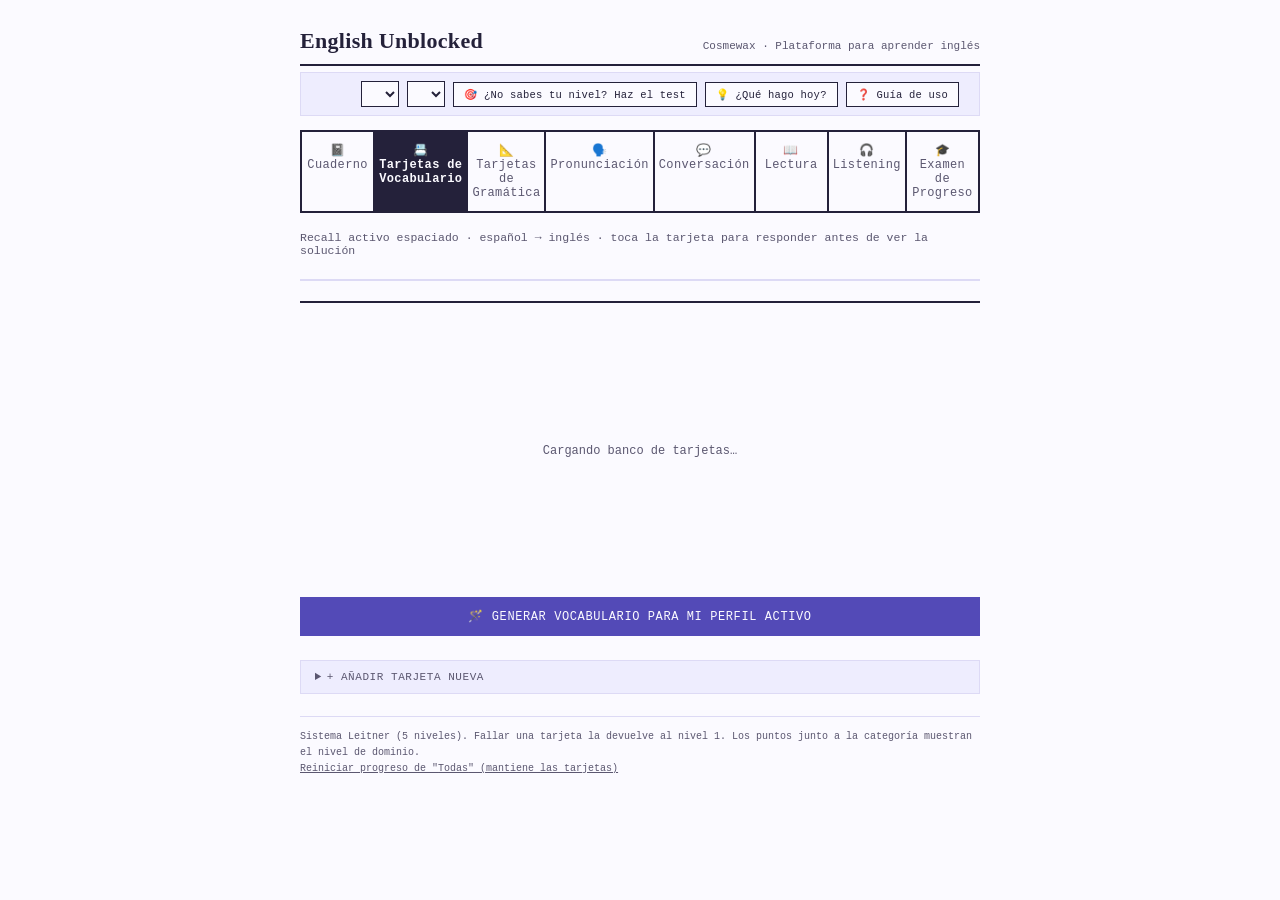
<file: english_unblocked_v49 (1) 1 (2).html>
<!DOCTYPE html>
<html lang="es">
<head>
<!-- English Unblocked — v49, regenerado el 2026-09-21 08:17 -->
<meta charset="UTF-8">
<title>English Unblocked</title>
<style>
  :root{
    --paper: #fbfaff;
    --paper-dim: #EEEDFE;
    --ink: #24213a;
    --ink-soft: #5b5770;
    --petrol: #534AB7;
    --petrol-dark: #3C3489;
    --amber: #0F6E56;
    --amber-soft: #E1F5EE;
    --line: #DDDAF5;
    --good: #0F6E56;
    --bad: #993556;
  }
  *{box-sizing:border-box;}
  body{
    margin:0;
    background:var(--paper);
    color:var(--ink);
    font-family: 'Courier New', ui-monospace, Menlo, monospace;
    -webkit-font-smoothing:antialiased;
  }
  .sheet{
    max-width:720px;
    margin:0 auto;
    padding:28px 20px 60px;
  }
  .letterhead{
    display:flex;
    justify-content:space-between;
    align-items:flex-end;
    border-bottom:2px solid var(--ink);
    padding-bottom:10px;
    margin-bottom:6px;
  }
  .letterhead h1{
    font-family: Georgia, 'Times New Roman', serif;
    font-size:22px;
    letter-spacing:0.3px;
    margin:0;
    font-weight:700;
  }
  .letterhead .ref{
    font-size:11px;
    color:var(--ink-soft);
    text-align:right;
    line-height:1.5;
  }
  .subline{
    font-size:11.5px;
    color:var(--ink-soft);
    margin-bottom:22px;
  }

  .global-bar{
    display:flex;
    justify-content:space-between;
    align-items:center;
    flex-wrap:wrap;
    gap:8px;
    padding:8px 12px;
    background:var(--paper-dim);
    border:1px solid var(--line);
    margin-bottom:12px;
    font-size:11px;
    color:var(--ink-soft);
  }
  .global-summary{
    line-height:1.5;
  }
  .global-summary strong{ color:var(--ink); }
  .global-actions{
    display:flex;
    align-items:center;
    gap:8px;
    flex-wrap:wrap;
  }
  .streak-badge{
    font-size:11.5px;
    font-weight:700;
    color:var(--amber);
    white-space:nowrap;
  }
  .global-btn{
    padding:5px 10px;
    background:var(--paper);
    color:var(--ink);
    border:1px solid var(--ink);
    font-family:inherit;
    font-size:10.5px;
    letter-spacing:0.02em;
    cursor:pointer;
    white-space:nowrap;
  }
  .global-btn:hover{ background:var(--ink); color:var(--paper); }
  .level-test-overlay{
    position:fixed;
    top:0; left:0; right:0; bottom:0;
    background:rgba(32,31,26,0.75);
    z-index:1000;
    display:flex;
    align-items:flex-start;
    justify-content:center;
    overflow-y:auto;
    padding:24px 16px;
  }
  .level-test-card{
    background:var(--paper);
    border:2px solid var(--ink);
    max-width:640px;
    width:100%;
    padding:24px 22px;
    margin-top:20px;
  }
  .level-test-progress{
    font-size:10.5px;
    letter-spacing:0.06em;
    text-transform:uppercase;
    color:var(--ink-soft);
    margin-bottom:10px;
    border-bottom:1px solid var(--line);
    padding-bottom:8px;
  }
  .level-test-passage{
    border:1px solid var(--line);
    background:var(--paper-dim);
    padding:14px 16px;
    margin-bottom:14px;
    font-family:Georgia,serif;
    font-size:15px;
    line-height:1.7;
  }
  .level-test-result-badge{
    text-align:center;
    font-family:Georgia,serif;
    font-size:28px;
    font-weight:700;
    color:var(--petrol-dark);
    margin-bottom:6px;
  }
  .global-select{
    padding:5px 8px;
    background:var(--paper);
    color:var(--ink);
    border:1px solid var(--ink);
    font-family:inherit;
    font-size:10.5px;
    cursor:pointer;
  }

  .app-toast{
    font-size:11.5px;
    color:var(--ink);
    background:var(--paper-dim);
    border:1px solid var(--line);
    padding:8px 12px;
    margin-bottom:12px;
  }
  .import-confirm-banner{
    display:flex;
    justify-content:space-between;
    align-items:center;
    flex-wrap:wrap;
    gap:8px;
    font-size:11.5px;
    color:var(--ink);
    background:var(--amber-soft);
    border:1px solid var(--amber);
    padding:10px 12px;
    margin-bottom:12px;
  }
  .import-confirm-actions{
    display:flex;
    gap:8px;
  }

  .stats-row{
    display:grid;
    grid-template-columns:repeat(4,1fr);
    gap:1px;
    background:var(--line);
    border:1px solid var(--line);
    margin-bottom:20px;
  }
  .stat{
    background:var(--paper);
    padding:10px 12px;
  }
  .stat .n{
    font-family:Georgia,serif;
    font-size:22px;
    font-weight:700;
    color:var(--petrol-dark);
  }
  .stat .l{
    font-size:9.5px;
    letter-spacing:0.06em;
    text-transform:uppercase;
    color:var(--ink-soft);
  }

  .tabs{
    display:flex;
    gap:0;
    border:1px solid var(--ink);
    margin-bottom:18px;
  }
  .tab{
    flex:1;
    text-align:center;
    padding:9px 4px;
    font-size:11px;
    letter-spacing:0.03em;
    cursor:pointer;
    border-right:1px solid var(--ink);
    color:var(--ink-soft);
  }
  .tab:last-child{border-right:none;}
  .tab.active{
    background:var(--petrol);
    color:var(--paper);
    font-weight:700;
  }

  .card-zone{
    min-height:260px;
    display:flex;
    align-items:center;
    justify-content:center;
    margin-bottom:16px;
  }
  .card{
    width:100%;
    border:1px solid var(--ink);
    background:#fdfcff;
    padding:26px 24px 20px;
    position:relative;
  }
  .card-tag{
    position:absolute;
    top:-10px;
    left:20px;
    background:var(--petrol);
    color:var(--paper);
    font-size:9.5px;
    letter-spacing:0.06em;
    padding:2px 8px;
    text-transform:uppercase;
  }
  .card-box{
    position:absolute;
    top:-10px;
    right:20px;
    display:flex;
    gap:3px;
  }
  .dot{
    width:9px;height:9px;border-radius:50%;
    border:1px solid var(--ink);
    background:transparent;
  }
  .dot.on{background:var(--amber); border-color:var(--amber);}

  .prompt-label{
    font-size:9.5px;
    letter-spacing:0.08em;
    text-transform:uppercase;
    color:var(--ink-soft);
    margin-bottom:6px;
  }
  .prompt-text{
    font-family:Georgia,serif;
    font-size:21px;
    line-height:1.4;
    margin-bottom:18px;
    color:var(--ink);
  }
  .answer-block{
    border-top:1px dashed var(--line);
    padding-top:16px;
    margin-top:4px;
  }
  .answer-text{
    font-family:Georgia,serif;
    font-size:19px;
    font-weight:700;
    color:var(--petrol-dark);
    margin-bottom:8px;
  }
  .answer-note{
    font-size:12px;
    color:var(--ink-soft);
    line-height:1.5;
  }
  .feedback-error{
    font-weight:700;
    text-decoration:underline;
    text-decoration-color:var(--bad);
    text-decoration-thickness:2px;
    color:var(--bad);
  }

  .show-btn{
    display:block;
    width:100%;
    padding:12px;
    background:var(--ink);
    color:var(--paper);
    border:none;
    font-family:inherit;
    font-size:12px;
    letter-spacing:0.05em;
    text-transform:uppercase;
    cursor:pointer;
  }
  .show-btn:hover{background:var(--petrol);}
  .show-btn:disabled{background:var(--line); cursor:not-allowed;}

  .answer-input-row{
    display:flex;
    gap:8px;
  }
  .answer-input{
    flex:1;
    padding:11px 10px;
    border:1px solid var(--ink);
    background:#fdfcff;
    font-family:inherit;
    font-size:15px;
    color:var(--ink);
  }
  .answer-input:focus{outline:2px solid var(--petrol); outline-offset:-1px;}
  .check-btn{
    padding:11px 16px;
    background:var(--ink);
    color:var(--paper);
    border:none;
    font-family:inherit;
    font-size:11px;
    text-transform:uppercase;
    letter-spacing:0.05em;
    cursor:pointer;
    white-space:nowrap;
  }
  .check-btn:hover{background:var(--petrol);}

  .mic-btn{
    padding:11px 14px;
    background:var(--paper);
    color:var(--ink);
    border:1px solid var(--ink);
    font-family:inherit;
    font-size:15px;
    cursor:pointer;
    white-space:nowrap;
  }
  .mic-btn:hover{background:var(--paper-dim);}
  .mic-btn.recording{
    background:var(--bad);
    color:#fff;
    border-color:var(--bad);
    font-size:11px;
    letter-spacing:0.03em;
    text-transform:uppercase;
    animation:pulse 1.1s infinite;
  }
  @keyframes pulse{
    0%{opacity:1;} 50%{opacity:0.55;} 100%{opacity:1;}
  }
  .voice-msg{
    font-size:11.5px;
    color:var(--bad);
    margin-top:6px;
    line-height:1.5;
  }
  .conv-autosend-banner{
    display:flex;
    align-items:center;
    justify-content:space-between;
    gap:10px;
    background:var(--amber-soft);
    border:1px solid var(--petrol);
    padding:8px 12px;
    margin-bottom:8px;
    font-size:11.5px;
    color:var(--ink);
    position:relative;
    overflow:hidden;
  }
  .conv-autosend-banner button{
    background:var(--paper);
    border:1px solid var(--ink);
    color:var(--ink);
    font-family:inherit;
    font-size:10.5px;
    padding:4px 8px;
    cursor:pointer;
    white-space:nowrap;
    flex-shrink:0;
  }
  .conv-autosend-banner button:hover{ background:var(--ink); color:var(--paper); }
  .conv-autosend-track{
    position:absolute;
    bottom:0; left:0; right:0;
    height:3px;
    background:var(--line);
  }
  .conv-autosend-bar{
    height:100%;
    width:100%;
    background:var(--petrol);
    animation: convAutosendShrink 1.8s linear forwards;
  }
  @keyframes convAutosendShrink{
    from{ width:100%; }
    to{ width:0%; }
  }
  .voice-panel{
    display:none;
    grid-template-columns:repeat(3,1fr);
    gap:1px;
    background:var(--line);
    border:1px solid var(--line);
    margin-bottom:14px;
  }
  .voice-stat{
    background:var(--paper-dim);
    padding:8px 10px;
    text-align:center;
  }
  .voice-stat .n{
    font-family:Georgia,serif;
    font-size:17px;
    font-weight:700;
    color:var(--petrol-dark);
    display:block;
  }
  .voice-stat .l{
    font-size:8.5px;
    letter-spacing:0.05em;
    text-transform:uppercase;
    color:var(--ink-soft);
  }

  .feedback-banner{
    display:flex;
    align-items:center;
    gap:8px;
    padding:9px 12px;
    font-size:11.5px;
    letter-spacing:0.03em;
    text-transform:uppercase;
    margin-bottom:12px;
    border:1px solid;
  }
  .feedback-banner.correct{ color:var(--good); border-color:var(--good); background:#E1F5EE; }
  .feedback-banner.close{ color:var(--amber); border-color:var(--amber); background:var(--amber-soft); }
  .feedback-banner.incorrect{ color:var(--bad); border-color:var(--bad); background:#FBEAF0; }

  .your-answer-label{
    font-size:9.5px;
    letter-spacing:0.08em;
    text-transform:uppercase;
    color:var(--ink-soft);
    margin-bottom:3px;
  }
  .your-answer-text{
    font-family:Georgia,serif;
    font-size:15px;
    color:var(--ink-soft);
    margin-bottom:14px;
    padding-bottom:10px;
    border-bottom:1px dashed var(--line);
  }
  .diff-line{
    font-family:Georgia,serif;
    font-size:16px;
    line-height:1.6;
    margin-bottom:4px;
  }
  .diff-word{ padding:0 1px; }
  .diff-word.match{ color:var(--good); }
  .diff-word.missing{ color:var(--petrol-dark); background:var(--amber-soft); font-weight:700; border-radius:2px; padding:0 3px; }
  .diff-word.extra{ color:var(--bad); text-decoration:line-through; opacity:0.75; }

  .rate-row{
    display:grid;
    grid-template-columns:1fr 1fr 1fr;
    gap:8px;
    margin-top:14px;
  }
  .rate-btn{
    padding:11px 4px;
    border:1px solid var(--ink);
    background:var(--paper);
    font-family:inherit;
    font-size:11px;
    letter-spacing:0.03em;
    cursor:pointer;
    text-transform:uppercase;
  }
  .rate-btn.again{color:var(--bad); border-color:var(--bad);}
  .rate-btn.again:hover{background:var(--bad); color:#fff;}
  .rate-btn.good{color:var(--petrol-dark); border-color:var(--petrol-dark);}
  .rate-btn.good:hover{background:var(--petrol); color:#fff;}
  .rate-btn.easy{color:var(--amber); border-color:var(--amber);}
  .rate-btn.easy:hover{background:var(--amber); color:#fff;}

  .empty-state{
    text-align:center;
    padding:40px 20px;
    color:var(--ink-soft);
    font-size:13px;
    line-height:1.6;
  }
  .empty-state .big{
    font-family:Georgia,serif;
    font-size:17px;
    color:var(--ink);
    margin-bottom:6px;
  }

  details.add-form{
    border:1px solid var(--line);
    margin-top:24px;
  }
  details.add-form summary{
    padding:10px 14px;
    font-size:11px;
    letter-spacing:0.05em;
    text-transform:uppercase;
    cursor:pointer;
    background:var(--paper-dim);
    color:var(--ink-soft);
  }
  .add-form-inner{
    padding:16px;
    display:flex;
    flex-direction:column;
    gap:10px;
  }
  .add-form-inner label{
    font-size:10px;
    text-transform:uppercase;
    letter-spacing:0.05em;
    color:var(--ink-soft);
    display:block;
    margin-bottom:3px;
  }
  .add-form-inner input, .add-form-inner select, .add-form-inner textarea{
    width:100%;
    padding:8px;
    border:1px solid var(--line);
    background:#fdfcff;
    font-family:inherit;
    font-size:13px;
    color:var(--ink);
  }
  .add-form-inner textarea{resize:vertical; min-height:40px;}
  .add-btn{
    align-self:flex-start;
    padding:9px 18px;
    background:var(--petrol);
    color:var(--paper);
    border:none;
    font-family:inherit;
    font-size:11px;
    text-transform:uppercase;
    letter-spacing:0.05em;
    cursor:pointer;
  }
  .add-btn:hover{background:var(--petrol-dark);}

  .footnote{
    font-size:10px;
    color:var(--ink-soft);
    margin-top:22px;
    line-height:1.6;
    border-top:1px solid var(--line);
    padding-top:12px;
  }
  .loading{text-align:center; padding:60px 0; color:var(--ink-soft); font-size:12px;}
  .reset-link{
    font-size:10px;
    color:var(--ink-soft);
    text-decoration:underline;
    cursor:pointer;
    background:none;
    border:none;
    font-family:inherit;
    padding:0;
  }

  /* ---- Mode toggle ---- */
  .mode-toggle{
    display:flex;
    border:2px solid var(--ink);
    margin:14px 0 18px;
  }
  .mode-btn{
    flex:1;
    text-align:center;
    padding:11px 4px;
    font-size:12px;
    letter-spacing:0.03em;
    cursor:pointer;
    color:var(--ink-soft);
    border-right:2px solid var(--ink);
  }
  .mode-btn:last-child{border-right:none;}
  .mode-btn.active{
    background:var(--ink);
    color:var(--paper);
    font-weight:700;
  }

  /* ---- Conversation mode ---- */
  .conv-stats-row{
    display:none;
    grid-template-columns:repeat(3,1fr);
    gap:1px;
    background:var(--line);
    border:1px solid var(--line);
    margin-bottom:16px;
  }
  .scenario-card{
    border:1px solid var(--ink);
    background:#fdfcff;
    padding:14px 16px;
    margin-bottom:10px;
    cursor:pointer;
  }
  .scenario-mode-heading{
    font-family:Georgia,serif;
    font-size:16px;
    font-weight:700;
    color:var(--paper);
    background:var(--petrol);
    padding:8px 12px;
    margin:22px 0 10px;
  }
  .scenario-mode-heading:first-of-type{ margin-top:6px; }
  .scenario-group-label{
    font-size:10.5px;
    letter-spacing:0.05em;
    text-transform:uppercase;
    color:var(--ink-soft);
    margin:16px 0 8px;
    border-bottom:1px solid var(--line);
    padding-bottom:4px;
  }
  .scenario-group-label:first-of-type{ margin-top:4px; }  .scenario-card:hover{background:var(--paper-dim);}
  .scenario-card .stitle{
    font-family:Georgia,serif;
    font-size:15px;
    font-weight:700;
    margin-bottom:4px;
  }
  .scenario-card .sdesc{
    font-size:11.5px;
    color:var(--ink-soft);
    line-height:1.5;
  }
  .duration-row{
    display:flex;
    gap:8px;
    margin-bottom:16px;
  }
  .duration-btn{
    flex:1;
    padding:9px;
    border:1px solid var(--ink);
    background:var(--paper);
    font-family:inherit;
    font-size:11.5px;
    letter-spacing:0.03em;
    cursor:pointer;
    text-align:center;
  }
  .duration-btn.active{
    background:var(--petrol);
    color:var(--paper);
    border-color:var(--petrol);
  }
  .tts-toggle-row{
    display:flex;
    align-items:center;
    gap:6px;
    font-size:11px;
    color:var(--ink-soft);
    margin-bottom:16px;
  }

  .conv-header{
    display:flex;
    justify-content:space-between;
    align-items:center;
    border-bottom:1px solid var(--ink);
    padding-bottom:8px;
    margin-bottom:12px;
  }
  .conv-header .stitle{
    font-family:Georgia,serif;
    font-size:15px;
    font-weight:700;
  }
  .conv-word-hint{
    font-size:11px;
    color:var(--ink-soft);
    background:var(--paper-dim);
    border:1px solid var(--line);
    padding:6px 10px;
    margin-bottom:10px;
  }
  .conv-timer{
    font-family:'Courier New',monospace;
    font-size:15px;
    font-weight:700;
    color:var(--petrol-dark);
    border:1px solid var(--petrol-dark);
    padding:2px 8px;
  }
  .conv-timer.urgent{ color:var(--bad); border-color:var(--bad); }

  .chat-window{
    border:1px solid var(--line);
    background:#fdfcff;
    min-height:280px;
    max-height:420px;
    overflow-y:auto;
    padding:14px;
    margin-bottom:10px;
  }
  .bubble{
    max-width:80%;
    padding:9px 12px;
    margin-bottom:10px;
    font-size:14px;
    line-height:1.5;
    border-radius:2px;
  }
  .bubble.assistant{
    background:var(--paper-dim);
    border-left:3px solid var(--petrol);
    margin-right:auto;
  }
  .bubble.user{
    background:var(--amber-soft);
    border-right:3px solid var(--amber);
    margin-left:auto;
    text-align:right;
  }
  .bubble .who{
    font-size:9px;
    text-transform:uppercase;
    letter-spacing:0.05em;
    color:var(--ink-soft);
    margin-bottom:3px;
  }
  .bubble-speak-btn{
    background:none;
    border:none;
    cursor:pointer;
    font-size:12px;
    padding:0;
    margin-left:6px;
    vertical-align:middle;
    opacity:0.75;
  }
  .bubble-speak-btn:hover{ opacity:1; }
  .bubble.thinking{
    font-style:italic;
    color:var(--ink-soft);
  }

  .conv-input-row{
    display:flex;
    gap:8px;
    margin-bottom:8px;
  }
  .conv-end-btn{
    display:block;
    width:100%;
    padding:9px;
    background:var(--paper);
    color:var(--bad);
    border:1px solid var(--bad);
    font-family:inherit;
    font-size:11px;
    text-transform:uppercase;
    letter-spacing:0.03em;
    cursor:pointer;
  }
  .conv-end-btn:hover{background:var(--bad); color:#fff;}

  .feedback-box{
    border:1px solid var(--ink);
    background:#fdfcff;
    padding:18px;
    margin-bottom:14px;
    font-size:13.5px;
    line-height:1.7;
    white-space:pre-wrap;
  }
  .new-conv-btn{
    display:block;
    width:100%;
    padding:12px;
    background:var(--petrol);
    color:var(--paper);
    border:none;
    font-family:inherit;
    font-size:12px;
    letter-spacing:0.05em;
    text-transform:uppercase;
    cursor:pointer;
  }
  .new-conv-btn:hover{background:var(--petrol-dark);}
  .conv-error{
    color:var(--bad);
    font-size:12px;
    padding:10px;
    border:1px solid var(--bad);
    margin-bottom:10px;
  }

  /* ---- Reading mode ---- */
  .read-stats-row{
    display:none;
    grid-template-columns:repeat(3,1fr);
    gap:1px;
    background:var(--line);
    border:1px solid var(--line);
    margin-bottom:16px;
  }
  .topic-btn{
    display:block;
    width:100%;
    text-align:left;
    padding:14px 16px;
    border:1px solid var(--ink);
    background:#fdfcff;
    margin-bottom:10px;
    cursor:pointer;
    font-family:inherit;
  }
  .topic-btn:hover{background:var(--paper-dim);}
  .topic-btn .stitle{
    font-family:Georgia,serif;
    font-size:15px;
    font-weight:700;
    margin-bottom:3px;
  }
  .topic-btn .sdesc{
    font-size:11.5px;
    color:var(--ink-soft);
  }
  .trouble-words-box{
    border:1px solid var(--line);
    background:var(--paper-dim);
    padding:10px 14px;
    margin-bottom:16px;
    font-size:11.5px;
    color:var(--ink-soft);
  }
  .trouble-words-box strong{ color:var(--ink); }
  .reading-passage{
    border:1px solid var(--ink);
    background:#fdfcff;
    padding:20px;
    font-family:Georgia,serif;
    font-size:17px;
    line-height:1.85;
    margin-bottom:14px;
  }
  .reading-passage .rword.match{ color:var(--ink); }
  .reading-passage .rword.missing{
    background:var(--amber-soft);
    color:var(--petrol-dark);
    font-weight:700;
    border-radius:2px;
    padding:0 2px;
  }
  .read-live-transcript{
    font-size:12px;
    color:var(--ink-soft);
    font-style:italic;
    min-height:18px;
    margin-bottom:12px;
    padding:0 2px;
  }
  .read-mic-row{
    display:flex;
    justify-content:center;
    margin-bottom:14px;
  }
  .read-mic-btn{
    padding:14px 28px;
    background:var(--ink);
    color:var(--paper);
    border:none;
    font-family:inherit;
    font-size:13px;
    letter-spacing:0.04em;
    text-transform:uppercase;
    cursor:pointer;
  }
  .read-mic-btn:hover{background:var(--petrol);}
  .read-mic-btn.recording{
    background:var(--bad);
    animation:pulse 1.1s infinite;
  }
  .read-stop-btn{
    display:block;
    width:100%;
    padding:11px;
    background:var(--paper);
    color:var(--bad);
    border:1px solid var(--bad);
    font-family:inherit;
    font-size:11px;
    text-transform:uppercase;
    letter-spacing:0.03em;
    cursor:pointer;
    margin-bottom:10px;
  }
  .read-stop-btn:hover{background:var(--bad); color:#fff;}
  .review-words-box{
    border:1px solid var(--ink);
    background:#fdfcff;
    padding:16px;
    margin-bottom:14px;
  }
  .review-word-chip{
    display:inline-flex;
    align-items:center;
    gap:6px;
    border:1px solid var(--amber);
    background:var(--amber-soft);
    color:var(--petrol-dark);
    padding:5px 10px;
    margin:0 6px 8px 0;
    font-size:13px;
    font-weight:700;
  }
  .review-word-chip button{
    background:none;
    border:none;
    cursor:pointer;
    font-size:13px;
    padding:0;
  }
  .read-summary-line{
    font-size:12px;
    color:var(--ink-soft);
    margin-bottom:12px;
  }
  .new-read-btn{
    display:block;
    width:100%;
    padding:12px;
    background:var(--petrol);
    color:var(--paper);
    border:none;
    font-family:inherit;
    font-size:12px;
    letter-spacing:0.05em;
    text-transform:uppercase;
    cursor:pointer;
  }
  .new-read-btn:hover{background:var(--petrol-dark);}

  /* ---- Listening mode ---- */
  .listen-stats-row{
    display:none;
    grid-template-columns:repeat(3,1fr);
    gap:1px;
    background:var(--line);
    border:1px solid var(--line);
    margin-bottom:16px;
  }
  .listen-play-card{
    border:1px solid var(--ink);
    background:#fdfcff;
    padding:36px 24px;
    text-align:center;
    margin-bottom:16px;
  }
  .listen-play-btn{
    padding:18px 36px;
    background:var(--petrol);
    color:var(--paper);
    border:none;
    font-family:inherit;
    font-size:15px;
    letter-spacing:0.04em;
    text-transform:uppercase;
    cursor:pointer;
    border-radius:999px;
  }
  .listen-play-btn:hover{background:var(--petrol-dark);}
  .listen-play-btn.playing{background:var(--bad); animation:pulse 1.1s infinite;}
  .listen-play-hint{
    font-size:12px;
    color:var(--ink-soft);
    margin-top:14px;
  }
  .listen-progress{
    font-size:10.5px;
    letter-spacing:0.06em;
    text-transform:uppercase;
    color:var(--ink-soft);
    margin-bottom:8px;
  }
  .listen-question-text{
    font-family:Georgia,serif;
    font-size:19px;
    line-height:1.5;
    margin-bottom:16px;
  }
  .listen-replay-row{
    display:flex;
    justify-content:flex-end;
    gap:8px;
    margin-bottom:14px;
  }
  .listen-replay-btn{
    background:none;
    border:1px solid var(--line);
    color:var(--ink-soft);
    font-family:inherit;
    font-size:11px;
    padding:5px 10px;
    cursor:pointer;
  }
  .listen-replay-btn:hover{ border-color:var(--petrol); color:var(--petrol); }
  .listen-result-item{
    border-bottom:1px dashed var(--line);
    padding:12px 0;
  }
  .listen-result-item:last-child{ border-bottom:none; }
  .listen-result-q{
    font-family:Georgia,serif;
    font-size:14.5px;
    margin-bottom:4px;
  }
  .listen-result-a{
    font-size:12.5px;
    color:var(--ink-soft);
    margin-bottom:4px;
  }
  .listen-score-line{
    font-family:Georgia,serif;
    font-size:20px;
    font-weight:700;
    text-align:center;
    margin-bottom:16px;
    color:var(--petrol-dark);
  }
  .listen-passage-reveal{
    border:1px solid var(--line);
    background:var(--paper-dim);
    padding:14px 16px;
    margin-bottom:16px;
    font-family:Georgia,serif;
    font-size:13.5px;
    line-height:1.7;
  }

  /* ---- Clickable words (marcar para el cuaderno) ---- */
  .clickable-word{
    cursor:pointer;
    border-radius:2px;
    padding:0 1px;
  }
  .clickable-word:hover{
    background:var(--paper-dim);
    text-decoration:underline dotted var(--petrol);
  }
  .clickable-word.word-marking{ opacity:0.4; cursor:wait; }

  /* ---- Notebook mode ---- */
  .notebook-entry{
    border:1px solid var(--ink);
    background:#fdfcff;
    padding:16px 18px;
    margin-bottom:12px;
    position:relative;
  }
  .notebook-word{
    font-family:Georgia,serif;
    font-size:19px;
    font-weight:700;
    margin-bottom:2px;
  }
  .notebook-translation{
    font-size:13.5px;
    color:var(--petrol-dark);
    margin-bottom:8px;
  }
  .notebook-example{
    font-family:Georgia,serif;
    font-size:14px;
    color:var(--ink-soft);
    font-style:italic;
    margin-bottom:10px;
    padding-top:8px;
    border-top:1px dashed var(--line);
  }
  .notebook-actions{
    display:flex;
    gap:8px;
    flex-wrap:wrap;
  }
  .notebook-actions button{
    padding:5px 10px;
    background:var(--paper);
    color:var(--ink-soft);
    border:1px solid var(--line);
    font-family:inherit;
    font-size:10.5px;
    cursor:pointer;
  }
  .notebook-actions button:hover{ border-color:var(--petrol); color:var(--petrol); }
  .notebook-source-tag{
    position:absolute;
    top:-9px;
    right:14px;
    background:var(--petrol);
    color:var(--paper);
    font-size:9px;
    letter-spacing:0.05em;
    text-transform:uppercase;
    padding:2px 8px;
  }

  /* ---- Pronunciation mode ---- */
  .pron-group-card{
    border:1px solid var(--ink);
    background:#fdfcff;
    padding:14px 16px;
    margin-bottom:10px;
    cursor:pointer;
  }
  .pron-group-card:hover{ background:var(--paper-dim); }
  .pron-group-title{
    font-family:Georgia,serif;
    font-size:15px;
    font-weight:700;
    margin-bottom:3px;
  }
  .pron-group-count{
    font-size:11px;
    color:var(--ink-soft);
  }
  .pron-group-tip{
    font-size:11.5px;
    color:var(--ink);
    line-height:1.5;
    margin-top:8px;
    padding-top:8px;
    border-top:1px dashed var(--line);
  }
  .pron-group-progress{
    font-size:11px;
    color:var(--good);
    font-weight:700;
  }
  .pron-gen-more{
    background:none;
    border:1px solid var(--line);
    color:var(--ink-soft);
    font-family:inherit;
    font-size:10px;
    padding:4px 8px;
    cursor:pointer;
    margin-top:8px;
  }
  .pron-gen-more:hover{ border-color:var(--petrol); color:var(--petrol); }
  .pron-tip-box{
    border:1px solid var(--line);
    background:var(--paper-dim);
    padding:10px 14px;
    margin-bottom:16px;
    font-size:12px;
    color:var(--ink-soft);
    line-height:1.6;
  }
  .pron-pair-note{
    border-color:var(--petrol);
    background:var(--amber-soft);
    color:var(--ink);
    font-weight:500;
  }
  .pron-word-row{
    display:flex;
    gap:10px;
    margin-bottom:18px;
  }
  .pron-word-btn{
    flex:1;
    padding:22px 10px;
    border:2px solid var(--ink);
    background:#fdfcff;
    font-family:Georgia,serif;
    font-size:19px;
    cursor:pointer;
    text-align:center;
  }
  .pron-word-btn:hover{ background:var(--paper-dim); }
  .pron-word-btn.correct{ border-color:var(--good); background:var(--amber-soft); color:var(--good); }
  .pron-word-btn.incorrect{ border-color:var(--bad); background:#FBEAF0; color:var(--bad); }
  .pron-phase-label{
    font-size:9.5px;
    letter-spacing:0.08em;
    text-transform:uppercase;
    color:var(--ink-soft);
    margin-bottom:8px;
  }
  .pron-say-word{
    font-family:Georgia,serif;
    font-size:26px;
    font-weight:700;
    text-align:center;
    margin-bottom:18px;
    color:var(--petrol-dark);
  }
  .pron-mic-row{
    display:flex;
    justify-content:center;
    gap:10px;
    margin-bottom:14px;
  }
  .pron-result-line{
    text-align:center;
    font-size:13px;
    margin-bottom:14px;
    line-height:1.6;
  }

  /* ---- Grammar mode ---- */
  .grammar-explanation{
    font-size:13.5px;
    line-height:1.65;
    color:var(--ink);
    margin-bottom:16px;
  }
  .grammar-examples{
    border-top:1px dashed var(--line);
    border-bottom:1px dashed var(--line);
    padding:12px 0;
    margin-bottom:18px;
  }
  .example-line{
    display:flex;
    justify-content:space-between;
    align-items:center;
    gap:10px;
    font-family:Georgia,serif;
    font-size:14.5px;
    line-height:1.5;
    padding:6px 0;
  }
  .example-line:not(:last-child){ border-bottom:1px dotted var(--line); }
  .example-line .ex-text{ flex:1; }
  .example-speak-btn{
    background:none;
    border:none;
    cursor:pointer;
    font-size:15px;
    padding:0 2px;
    flex-shrink:0;
  }
  .exercise-label{
    font-size:9.5px;
    letter-spacing:0.08em;
    text-transform:uppercase;
    color:var(--ink-soft);
    margin-bottom:6px;
  }
  .exercise-prompt{
    font-family:Georgia,serif;
    font-size:18px;
    line-height:1.5;
    margin-bottom:16px;
    color:var(--ink);
  }
</style>
</head>
<body>
<div class="sheet">
  <div class="letterhead">
    <h1>English Unblocked</h1>
    <div class="ref">Cosmewax · Plataforma para aprender inglés</div>
  </div>

  <div class="global-bar" id="globalBar">
    <div class="global-summary" id="globalSummary"></div>
    <div class="global-actions">
      <select id="profileSelect" class="global-select" onchange="setProfile(this.value)" title="El contenido generado (vocabulario, escenarios, lecturas, audios) se adapta a este perfil"></select>
      <select id="levelSelect" class="global-select" onchange="setLevel(this.value)" title="Nivel CEFR del contenido generado (lecturas, audios, conversaciones, vocabulario nuevo)"></select>
      <button class="global-btn" onclick="startLevelTest()" title="Test rápido de colocación (12 ítems) para saber por dónde empezar">🎯 ¿No sabes tu nivel? Haz el test</button>
      <button class="global-btn" onclick="openGuideOverlay()" title="Recomendación de hoy y respuestas a tus dudas sobre cómo seguir">💡 ¿Qué hago hoy?</button>
      <button class="global-btn" onclick="openOnboarding()" title="Ver de nuevo el recorrido de bienvenida por la app">❓ Guía de uso</button>
      <span class="streak-badge" id="streakBadge"></span>
    </div>
  </div>
  <div class="app-toast" id="appToast" style="display:none;"></div>

  <div class="level-test-overlay" id="levelTestOverlay" style="display:none;">
    <div class="level-test-card" id="levelTestCard"></div>
  </div>

  <div class="level-test-overlay" id="guideOverlay" style="display:none;">
    <div class="level-test-card" id="guideCard"></div>
  </div>

  <div class="level-test-overlay" id="onboardingOverlay" style="display:none;">
    <div class="level-test-card" id="onboardingCard"></div>
  </div>

  <div class="mode-toggle" id="modeToggle">
    <div class="mode-btn" id="modeBtnNotebook" onclick="setAppMode('notebook')">📓 Cuaderno</div>
    <div class="mode-btn active" id="modeBtnCards" onclick="setAppMode('flashcards')">📇 Tarjetas de Vocabulario</div>
    <div class="mode-btn" id="modeBtnGrammar" onclick="setAppMode('grammar')">📐 Tarjetas de Gramática</div>
    <div class="mode-btn" id="modeBtnPron" onclick="setAppMode('pronunciation')">🗣️ Pronunciación</div>
    <div class="mode-btn" id="modeBtnConv" onclick="setAppMode('conversation')">💬 Conversación</div>
    <div class="mode-btn" id="modeBtnRead" onclick="setAppMode('reading')">📖 Lectura</div>
    <div class="mode-btn" id="modeBtnListen" onclick="setAppMode('listening')">🎧 Listening</div>
    <div class="mode-btn" id="modeBtnExam" onclick="setAppMode('exam')">🎓 Examen de Progreso</div>
  </div>

  <div id="flashcardsView">
    <div class="subline">Recall activo espaciado · español → inglés · toca la tarjeta para responder antes de ver la solución</div>

    <div class="stats-row" id="statsRow"></div>
    <div class="voice-panel" id="voicePanel"></div>
    <div class="tabs" id="tabs"></div>
    <div class="card-zone" id="cardZone">
      <div class="loading">Cargando banco de tarjetas…</div>
    </div>

    <button class="new-conv-btn" style="margin-bottom:14px;" onclick="generateProfileVocab()">🪄 Generar vocabulario para mi perfil activo</button>

    <details class="add-form">
      <summary>+ Añadir tarjeta nueva</summary>
      <div class="add-form-inner">
        <div>
          <label>Categoría</label>
          <select id="newCat">
            <option value="reunion">Reunión — supervivencia</option>
            <option value="tecnico">Técnico-regulatorio</option>
            <option value="comercial">Comercial / seguimiento</option>
            <option value="personal">Propias / personalizadas</option>
          </select>
        </div>
        <div>
          <label>Español (frente)</label>
          <input id="newEs" type="text" placeholder="ej. plazo de entrega">
        </div>
        <div>
          <label>Inglés (respuesta)</label>
          <input id="newEn" type="text" placeholder="ej. lead time">
        </div>
        <div>
          <label>Nota / ejemplo (opcional)</label>
          <textarea id="newNote" placeholder="ej. 'What's the lead time on this batch?'"></textarea>
        </div>
        <button class="add-btn" onclick="addCard()">Guardar tarjeta</button>
      </div>
    </details>

    <div class="footnote">
      Sistema Leitner (5 niveles). Fallar una tarjeta la devuelve al nivel 1. Los puntos junto a la categoría muestran el nivel de dominio.
      <br><button class="reset-link" onclick="confirmThenRun(this, resetProgress)">Reiniciar progreso de "<span id="resetCatLabel">Todas</span>" (mantiene las tarjetas)</button>
    </div>
  </div>

  <div id="conversationView" style="display:none;">
    <div class="subline">Simulacro de llamada · el cliente/proveedor/interlocutor responde de forma dinámica a lo que digas</div>
    <div class="conv-stats-row" id="convStatsRow"></div>
    <div id="convBody"></div>
    <div class="footnote">
      <button class="reset-link" onclick="confirmThenRun(this, resetConvProgress)">Borrar historial de conversaciones</button>
    </div>
  </div>

  <div id="readingView" style="display:none;">
    <div class="subline">Claude te da un texto · lo lees en voz alta · al final corrige las palabras que no se entendieron bien</div>
    <div class="read-stats-row" id="readStatsRow"></div>
    <div id="readBody"></div>
    <div class="footnote">
      <button class="reset-link" onclick="confirmThenRun(this, resetReadProgress)">Borrar historial de lecturas y palabras difíciles</button>
    </div>
  </div>

  <div id="listeningView" style="display:none;">
    <div class="subline">Escuchas un audio sin ver el texto · respondes preguntas de comprensión por texto o voz</div>
    <div class="listen-stats-row" id="listenStatsRow"></div>
    <div id="listenBody"></div>
    <div class="footnote">
      <button class="reset-link" onclick="confirmThenRun(this, resetListenProgress)">Borrar historial de listening</button>
    </div>
  </div>

  <div id="examView" style="display:none;">
    <div class="subline">Tu panel de seguimiento · simulacros inspirados en los exámenes Cambridge, orientativos, no una certificación oficial</div>
    <div id="examBody"></div>
  </div>

  <div class="level-test-overlay" id="examOverlay" style="display:none;">
    <div class="level-test-card" id="examOverlayCard"></div>
  </div>
  <div class="level-test-overlay" id="examDetailOverlay" style="display:none;">
    <div class="level-test-card" id="examDetailCard" style="max-width:760px;"></div>
  </div>

  <div id="grammarView" style="display:none;">
    <div class="subline">Estructuras B1-C2 · explicación + ejemplos con audio + práctica corregida con repaso espaciado</div>
    <div class="stats-row" id="grammarStatsRow"></div>
    <div class="tabs" id="grammarTabs"></div>
    <div class="card-zone" id="grammarZone">
      <div class="loading">Cargando estructuras…</div>
    </div>
    <div class="footnote">
      <button class="reset-link" onclick="confirmThenRun(this, resetGrammarProgress)">Reiniciar progreso de "<span id="resetGrammarLevelLabel">Todas</span>" (mantiene las estructuras)</button>
    </div>
  </div>

  <div id="pronunciationView" style="display:none;">
    <div class="subline">Pares mínimos por sonido · primero distingues de oído, luego produces la palabra correcta</div>
    <div class="stats-row" id="pronStatsRow"></div>
    <div id="pronBody"></div>
    <div class="footnote">
      <button class="reset-link" onclick="confirmThenRun(this, resetPronProgress)">Reiniciar progreso de pronunciación</button>
    </div>
  </div>

  <div id="notebookView" style="display:none;">
    <div class="subline">Pulsa cualquier palabra en Conversación, Lectura, Listening o Gramática para añadirla aquí, con traducción y ejemplo</div>
    <div class="stats-row" id="notebookStatsRow"></div>
    <div id="notebookBody"></div>
    <div class="footnote">
      <button class="reset-link" onclick="confirmThenRun(this, resetNotebookProgress)">Borrar todo el cuaderno</button>
    </div>
  </div>
</div>

<script>

const CATS = {
  reunion: 'Reunión',
  tecnico: 'Técnico',
  comercial: 'Comercial',
  personal: 'Propias'
};
const INTERVALS = [1,1,2,4,7,14]; // index = box (1-5), box0 unused

const INITIAL_DECK = [
  ['reunion','Perdona, ¿puedes repetir eso, por favor?','Sorry, could you say that again, please?','Frase directa para pedir repetición sin sonar torpe. Ejemplo: "Sorry, could you say that again, please? I didn\'t catch the last part."'],
  ['reunion','Déjame pensarlo un segundo','Let me think about that for a second.','Sirve para ganar 2-3 segundos sin silencio incómodo. Ejemplo: "Let me think about that for a second before I answer."'],
  ['reunion','No estoy seguro de haber entendido bien','I\'m not sure I followed that correctly.','Ejemplo: "I\'m not sure I followed that correctly — could you clarify the batch numbers?"'],
  ['reunion','¿Puedes explicarlo con otras palabras?','Could you put that another way?','Ejemplo: "Could you put that another way? I want to make sure I understand the specification."'],
  ['reunion','Vuelvo sobre ese punto en un momento','I\'ll come back to that point in a moment.','Útil para aparcar algo sin perder el hilo. Ejemplo: "I\'ll come back to that point in a moment, once we\'ve covered the timeline."'],
  ['reunion','Eso tiene sentido','That makes sense.','Ejemplo: "That makes sense — so the delay is only affecting the second batch."'],
  ['reunion','Buena pregunta, dame un segundo','Good question, give me a second.','Filler para ganar tiempo mostrando que escuchas. Ejemplo: "Good question, give me a second to check the data sheet."'],
  ['reunion','Lo que quiero decir es...','What I mean is...','Ejemplo: "What I mean is, the viscosity needs to stay within spec even after scale up."'],
  ['reunion','Corrígeme si me equivoco','Correct me if I\'m wrong.','Ejemplo: "Correct me if I\'m wrong, but the sample was tested at room temperature, right?"'],
  ['reunion','En resumen...','To sum up...','Ejemplo: "To sum up, we need three more weeks to finish the stability testing."'],
  ['reunion','¿Estamos de acuerdo en que...?','Are we in agreement that...?','Ejemplo: "Are we in agreement that the new formula is ready for the next stage?"'],
  ['reunion','Necesitaría confirmarlo internamente','I\'d need to confirm that internally.','Frase de salvavidas cuando no tienes el dato. Ejemplo: "I\'d need to confirm that internally before giving you a final date."'],
  ['reunion','Volvamos a lo que decías antes','Let\'s go back to what you were saying earlier.','Ejemplo: "Let\'s go back to what you were saying earlier about the packaging."'],
  ['reunion','No tengo ese dato ahora mismo, te lo confirmo por email','I don\'t have that figure on hand, I\'ll confirm it by email.','Ejemplo: "I don\'t have that figure on hand, I\'ll confirm it by email this afternoon."'],
  ['reunion','¿Podemos programar una llamada de seguimiento?','Can we schedule a follow-up call?','Ejemplo: "Can we schedule a follow-up call for next week to review the results?"'],
  ['tecnico','cera depilatoria','depilatory wax','Ejemplo: "This depilatory wax has a lower melting point than our previous formula."'],
  ['tecnico','punto de fusión','melting point','Ejemplo: "The melting point of this resin is around 65 degrees Celsius."'],
  ['tecnico','resina','resin','Ejemplo: "We\'re testing a new resin to improve the wax\'s flexibility."'],
  ['tecnico','materia prima','raw material','Ejemplo: "The price of this raw material has gone up significantly this quarter."'],
  ['tecnico','ficha técnica','technical data sheet (TDS)','Ejemplo: "Can you send me the technical data sheet for this batch?"'],
  ['tecnico','ficha de seguridad','safety data sheet (SDS)','Ejemplo: "The safety data sheet lists all the hazard classifications for this ingredient."'],
  ['tecnico','lote','batch','Ejemplo: "This batch didn\'t pass the viscosity test, so we need to rework it."'],
  ['tecnico','escalado industrial','industrial scale-up','Ejemplo: "We\'re planning the industrial scale-up for next month."'],
  ['tecnico','estabilidad acelerada','accelerated stability testing','Distinto de "real-time stability" — acláralo siempre. Ejemplo: "We ran accelerated stability testing at 45 degrees for four weeks."'],
  ['tecnico','estabilidad en tiempo real','real-time stability testing','Ejemplo: "Real-time stability testing takes much longer, but gives more reliable results."'],
  ['tecnico','viscosidad','viscosity','Ejemplo: "The viscosity increased after we added the new thickening agent."'],
  ['tecnico','formulación','formulation','Ejemplo: "This formulation includes three new active ingredients."'],
  ['tecnico','principio activo','active ingredient','Ejemplo: "The active ingredient needs to be listed on the INCI name."'],
  ['tecnico','conservante','preservative','Ejemplo: "We had to increase the preservative concentration slightly."'],
  ['tecnico','nombre INCI','INCI name','Se mantiene igual en inglés y español: INCI. Ejemplo: "Every ingredient must have its INCI name listed on the label."'],
  ['tecnico','informe de seguridad del producto cosmético','Cosmetic Product Safety Report (CPSR)','Ejemplo: "The CPSR needs to be updated before we can sell this product in the EU."'],
  ['tecnico','sustancia clasificada como CMR','CMR-classified substance','Carcinogenic, Mutagenic, Reprotoxic. Ejemplo: "This substance can\'t be used because it\'s CMR-classified."'],
  ['tecnico','Reglamento CLP','CLP Regulation','Classification, Labelling and Packaging. Ejemplo: "Under the CLP Regulation, this ingredient requires a specific hazard label."'],
  ['tecnico','anexo (del reglamento)','annex','Ejemplo: "The maximum concentration is listed in Annex III of the regulation."'],
  ['tecnico','proveedor','supplier','Ejemplo: "We\'re looking for a new supplier for this raw material."'],
  ['tecnico','control de calidad','quality control (QC)','Ejemplo: "Quality control rejected this batch due to an odor issue."'],
  ['tecnico','vida útil','shelf life','Ejemplo: "The shelf life of this product is 24 months unopened."'],
  ['tecnico','envase','packaging','Ejemplo: "We need to update the packaging to include the new safety warning."'],
  ['tecnico','muestra de referencia','reference sample','Ejemplo: "Compare this batch against the reference sample before approving it."'],
  ['comercial','plazo de entrega','lead time','Ejemplo: "What\'s the lead time on this order?"'],
  ['comercial','presupuesto','quote','Ejemplo: "Can you send me a quote for 500 kilograms?"'],
  ['comercial','propuesta comercial','commercial proposal','Ejemplo: "I\'ll send you a commercial proposal by the end of the week."'],
  ['comercial','muestra','sample','Ejemplo: "We\'d like to request a sample before placing the full order."'],
  ['comercial','cliente','client / customer','Ejemplo: "This client has been with us for over five years."'],
  ['comercial','hoja de ruta del proyecto','project roadmap','Ejemplo: "Here\'s the project roadmap for the next three months."'],
  ['comercial','hito','milestone','Ejemplo: "We\'ve reached the first milestone ahead of schedule."'],
  ['comercial','retraso','delay','Ejemplo: "We\'re expecting a short delay due to a supplier issue."'],
  ['comercial','próximos pasos','next steps','Ejemplo: "Let\'s go over the next steps before we end the call."'],
  ['tecnico','punto de gota (de la cera)','drop point','Distinto de melting point — es el parámetro estándar en ceras, no confundir. Ejemplo: "The drop point of this batch is 2°C lower than spec."'],
  ['tecnico','índice de acidez','acid value','Ejemplo: "The acid value confirms the resin hasn\'t degraded during storage."'],
  ['tecnico','índice de yodo','iodine value','Ejemplo: "A higher iodine value indicates more unsaturation in the wax."'],
  ['tecnico','índice de saponificación','saponification value','Ejemplo: "The saponification value helps us estimate the average molecular weight."'],
  ['tecnico','penetración con aguja','needle penetration','Mide dureza/consistencia de la cera. Ejemplo: "Needle penetration at 25°C tells us how hard the wax will feel to the user."'],
  ['tecnico','punto de enturbiamiento','cloud point','Ejemplo: "The oil showed an unexpectedly high cloud point at low temperature."'],
  ['tecnico','fase oleosa','oil phase','Ejemplo: "Add the preservative once the oil phase has cooled below 40°C."'],
  ['tecnico','fase acuosa','water/aqueous phase','Ejemplo: "The aqueous phase is heated separately before emulsification."'],
  ['tecnico','tensioactivo','surfactant','Ejemplo: "We\'re testing a milder surfactant to reduce skin irritation."'],
  ['tecnico','agente espesante','thickening agent','Ejemplo: "The thickening agent increases viscosity without affecting spreadability."'],
  ['tecnico','certificado de análisis','certificate of analysis (CoA)','Ejemplo: "Can you send the CoA for this raw material lot?"'],
  ['tecnico','especificación técnica','technical specification','Ejemplo: "The technical specification defines the acceptable viscosity range."'],
  ['tecnico','no conformidad','non-conformance','Ejemplo: "We logged a non-conformance after the batch failed the stability test."'],
  ['tecnico','acción correctiva y preventiva','corrective and preventive action (CAPA)','Ejemplo: "The CAPA outlines how we\'ll prevent this deviation from recurring."'],
  ['tecnico','validación de proceso','process validation','Ejemplo: "Process validation is required before we scale up to full production."'],
  ['tecnico','Persona Responsable','Responsible Person (RP)','Concepto del Reglamento (CE) 1223/2009. Ejemplo: "The Responsible Person must approve the CPSR before market placement."'],
  ['tecnico','expediente de información del producto','Product Information File (PIF)','Art. 11 del Reglamento 1223/2009. Ejemplo: "The PIF must be kept available for ten years after the last batch is placed on the market."'],
  ['tecnico','notificación CPNP','CPNP notification','Cosmetic Products Notification Portal. Ejemplo: "The CPNP notification has to be submitted before the product is sold in the EU."'],
  ['tecnico','alérgeno de fragancia','fragrance allergen','Relevante para etiquetado según Anexo III. Ejemplo: "Linalool is a fragrance allergen that must be listed if above the threshold."'],
  ['tecnico','prueba de reto (conservación)','preservative efficacy test (challenge test)','Ejemplo: "The challenge test confirms the preservative system controls microbial growth."'],
  ['tecnico','ensayo de compatibilidad con envase','packaging compatibility test','Ejemplo: "We run a packaging compatibility test to rule out interaction with the plastic container."'],
  ['tecnico','lote piloto','pilot batch','Ejemplo: "Let\'s run a pilot batch before committing to full-scale production."'],
  ['tecnico','registro de lote','batch record','Ejemplo: "Every step of the process must be documented in the batch record."'],
  ['tecnico','muestra de retención','retention sample','Ejemplo: "Retention samples are kept for stability monitoring after the batch ships."'],
  ['tecnico','periodo tras apertura','Period After Opening (PAO)','El símbolo del bote abierto en el envase. Ejemplo: "The PAO symbol shows 12M, meaning the product is safe to use for twelve months after opening."'],
  ['comercial','pedido mínimo','minimum order quantity (MOQ)','Ejemplo: "Our MOQ for this formulation is 500 kilograms."'],
  ['comercial','desarrollo de marca privada','private label development','Ejemplo: "We\'re kicking off a private label development project for a new client."'],
  ['comercial','marca blanca','white label','Ejemplo: "This is a white label product they\'ll sell under their own brand."'],
  ['comercial','exclusividad de producto','product exclusivity','Ejemplo: "They\'re asking for product exclusivity in the Nordic market."'],
  ['comercial','condiciones de pago','payment terms','Ejemplo: "Our standard payment terms are 30 days net."'],
  ['comercial','descuento por volumen','volume discount','Ejemplo: "We can offer a volume discount above two tonnes per order."'],
  ['comercial','fecha de lanzamiento','launch date','Ejemplo: "The launch date has been pushed back to next quarter."'],
  ['comercial','ficha de producto terminado','finished product spec sheet','Ejemplo: "I\'ll send over the finished product spec sheet along with the quote."'],
  ['comercial','competencia directa','direct competitor','Ejemplo: "That formulation is aimed at a direct competitor\'s product line."'],
  ['comercial','cuota de mercado','market share','Ejemplo: "We\'re trying to grow our market share in the sensitive-skin segment."'],
  ['comercial','ciclo de vida del producto','product lifecycle','Ejemplo: "This product is nearing the end of its lifecycle."'],
  ['comercial','oportunidad de negocio','business opportunity','Ejemplo: "This client represents a real business opportunity for next year."'],
  ['comercial','renovación de contrato','contract renewal','Ejemplo: "The contract renewal is due for discussion next month."'],
  ['comercial','acuerdo de confidencialidad','non-disclosure agreement (NDA)','Ejemplo: "We\'ll need an NDA in place before sharing the formulation details."'],
  ['comercial','objeción de precio','price objection','Útil para roleplays de negociación. Ejemplo: "Let\'s prepare a response to the likely price objection."'],
  ['comercial','cartera de clientes','client portfolio','Ejemplo: "This account would strengthen our client portfolio in that region."'],
  ['reunion','Perdona la interrupción, pero...','Sorry to interrupt, but...','Ejemplo: "Sorry to interrupt, but could you clarify that last figure?"'],
  ['reunion','Vale, tiene sentido lo que dices','Okay, that makes sense','Ejemplo: "Okay, that makes sense — thanks for explaining."'],
  ['reunion','Voy a compartir pantalla','I\'ll share my screen','Ejemplo: "I\'ll share my screen so you can see the data sheet."'],
  ['reunion','¿Me estás oyendo bien?','Can you hear me okay?','Ejemplo: "Can you hear me okay? The connection seems a bit unstable."'],
  ['reunion','Se me ha cortado un momento, ¿puedes repetir la última parte?','I lost you for a second, could you repeat the last part?','Ejemplo: "I lost you for a second, could you repeat the last part about the delivery date?"'],
  ['reunion','Antes de seguir, ¿alguna pregunta hasta aquí?','Before we move on, any questions so far?','Ejemplo: "Before we move on, any questions so far?"'],
  ['reunion','Lo dejamos aparcado y seguimos por email','Let\'s park that and follow up by email','Ejemplo: "Let\'s park that and follow up by email once I have the figures."'],
  ['reunion','Para cerrar, ¿quedamos así?','To wrap up, are we agreed on this?','Ejemplo: "To wrap up, are we agreed on this delivery schedule?"'],
  ['reunion','Te lo mando por escrito para que quede constancia','I\'ll send that in writing so we have it on record','Ejemplo: "I\'ll send that in writing so we have it on record."'],
  ['reunion','Disculpa, se me ha ido el hilo','Sorry, I\'ve lost my train of thought','Ejemplo: "Sorry, I\'ve lost my train of thought — where were we?"'],
  ['reunion','Quiero asegurarme de que estamos alineados','I want to make sure we\'re aligned','Ejemplo: "I want to make sure we\'re aligned before the client call tomorrow."'],
  ['reunion','¿Podríamos aplazar esta reunión unos días?','Could we push this meeting back a few days?','Ejemplo: "Could we push this meeting back a few days? I need more data first."'],
  ['tecnico','visita de auditoría','audit visit','Ejemplo: "The audit visit is scheduled for the second week of March."'],
  ['tecnico','auditor','auditor','Ejemplo: "The auditor asked to see the batch records from the last six months."'],
  ['tecnico','rastro de auditoría','audit trail','Ejemplo: "We keep a full audit trail for every formulation change."'],
  ['tecnico','certificado GMP','GMP certificate','Ejemplo: "Our GMP certificate is valid until next year, so it will cover the audit."'],
  ['tecnico','cumplimiento normativo','compliance','Ejemplo: "Compliance with the CLP Regulation is checked before every launch."'],
  ['comercial','pedido urgente','rush order','Ejemplo: "Can you confirm if a rush order is even feasible with our current capacity?"'],
  ['comercial','acelerar (un pedido o envío)','to expedite','Ejemplo: "We can expedite the shipment, but it will cost extra."'],
  ['comercial','pico de demanda','spike in demand','Ejemplo: "A sudden spike in demand caught their production line off guard."'],
  ['tecnico','capacidad de producción','production capacity','Ejemplo: "Our production capacity is limited this month due to scheduled maintenance."'],
  ['comercial','retener a un cliente','to retain a client','Ejemplo: "We offered a small discount to retain the client."'],
  ['comercial','abordar una preocupación','to address a concern','Ejemplo: "Let\'s address your concern about the delivery delays directly."'],
  ['tecnico','causa raíz','root cause','Ejemplo: "We identified the root cause of the quality issue last week."'],
  ['comercial','descuento de fidelización','loyalty discount','Ejemplo: "We could offer a loyalty discount to keep the account."'],
  ['comercial','compromiso de volumen','volume commitment','Ejemplo: "The new contract includes a higher volume commitment."'],
  ['comercial','cláusula de exclusividad','exclusivity clause','Ejemplo: "They asked to extend the exclusivity clause for another year."'],
  ['comercial','cláusula de rescisión','termination clause','Ejemplo: "The termination clause requires ninety days\' notice."'],
  ['tecnico','reformulación','reformulation','Ejemplo: "The reformulation was needed after the ingredient was restricted."'],
  ['tecnico','retirada progresiva (de un ingrediente)','to phase out','Ejemplo: "This ingredient will need to be phased out by next year."'],
  ['tecnico','reetiquetar','to relabel','Ejemplo: "We may need to relabel the product once the new ingredient list is approved."'],
  ['tecnico','plazo regulatorio','regulatory deadline','Ejemplo: "The regulatory deadline for this change is the end of the quarter."'],
  ['tecnico','de origen sostenible','sustainably sourced','Ejemplo: "All our palm-derived ingredients are sustainably sourced."'],
  ['tecnico','trazabilidad','traceability','Ejemplo: "Traceability across the supply chain is now a client requirement."'],
  ['tecnico','huella de carbono','carbon footprint','Ejemplo: "We\'re measuring the carbon footprint of this product line."'],
  ['tecnico','envase reciclable','recyclable packaging','Ejemplo: "We switched to recyclable packaging for this product."'],
  ['tecnico','certificación de sostenibilidad','sustainability certification','Ejemplo: "They\'re asking whether we have any sustainability certification."'],
  ['tecnico','disyuntiva (compensación entre dos factores)','trade-off / trade off','Ejemplo: "There\'s a trade-off between shelf life and using fewer preservatives."'],
  ['tecnico','prueba de concepto','proof of concept','Ejemplo: "We ran a proof of concept before committing to full development."'],
  ['tecnico','caso límite','edge case','Ejemplo: "This is an edge case — it only happens at very low temperatures."'],
  ['tecnico','justificar una afirmación','to substantiate a claim','Ejemplo: "We need data to substantiate that claim before the launch."'],
  ['tecnico','mitigación de riesgo','risk mitigation','Ejemplo: "Risk mitigation was a big part of the discussion."'],
  ['reunion','En mi opinión...','In my opinion...','Ejemplo: "In my opinion, we should prioritize stability testing before scaling up."'],
  ['reunion','Tal y como yo lo veo...','The way I see it...','Ejemplo: "The way I see it, the bigger risk is the delivery timeline, not the price."'],
  ['reunion','Estoy totalmente de acuerdo','I completely agree.','Ejemplo: "I completely agree — that\'s the safer option."'],
  ['reunion','Es un buen punto','That\'s a fair point.','Ejemplo: "That\'s a fair point, I hadn\'t considered the packaging cost."'],
  ['reunion','Entiendo tu punto, pero...','I see your point, but...','Ejemplo: "I see your point, but I think the client will push back on that."'],
  ['reunion','No estoy del todo de acuerdo con eso','I\'m not sure I\'d agree with that.','Ejemplo: "I\'m not sure I\'d agree with that, the data seems to suggest otherwise."'],
  ['reunion','Eso es cierto hasta cierto punto, pero...','That\'s true to some extent, but...','Ejemplo: "That\'s true to some extent, but the volumes are quite different this time."'],
  ['reunion','¿Tú qué opinas de esto?','What\'s your take on this?','Ejemplo: "What\'s your take on this? Do you think it\'s worth the extra cost?"'],
  ['reunion','Qué interesante, cuéntame más','That\'s interesting, tell me more.','Ejemplo: "That\'s interesting, tell me more about how you tested it."'],
  ['reunion','¿En serio? No me lo esperaba','Really? I wasn\'t expecting that.','Ejemplo: "Really? I wasn\'t expecting that at all."'],
  ['reunion','Por ejemplo...','For instance...','Ejemplo: "For instance, we could offer a smaller trial batch first."'],
  ['reunion','Pongamos que...','Let\'s say...','Ejemplo: "Let\'s say the price goes up ten percent, how would that affect the margin?"'],
  ['reunion','Cambiando de tema...','On a different note...','Ejemplo: "On a different note, have you heard back from the lab yet?"'],
  ['reunion','Hablando de eso...','Speaking of which...','Ejemplo: "Speaking of which, did the samples arrive yet?"'],
  ['reunion','¿Tiene sentido lo que digo?','Does that make sense?','Ejemplo: "Does that make sense, or should I go over it again?"'],
  ['reunion','¿Me sigues hasta aquí?','Are you with me so far?','Ejemplo: "Are you with me so far, or do you need me to slow down?"'],
  ['reunion','Avísame si algo no queda claro','Let me know if that\'s unclear.','Ejemplo: "Let me know if that\'s unclear and I\'ll explain it differently."'],
  ['reunion','Continúa, por favor','Please, go on.','Ejemplo: "Please, go on — I didn\'t mean to interrupt."'],
  ['reunion','¿Qué tal va todo por tu lado?','How\'s everything going on your end?','Ejemplo: "How\'s everything going on your end with the new supplier?"'],
  ['reunion','Bueno, volviendo al tema','Anyway, back to business.','Ejemplo: "Anyway, back to business — where were we?"'],
  ['reunion','No estoy 100% seguro, pero...','I\'m not 100% sure, but...','Ejemplo: "I\'m not 100% sure, but I think the batch passed the test."'],
  ['reunion','Si lo he entendido bien...','So if I understand correctly...','Ejemplo: "So if I understand correctly, you need the samples before Friday?"'],
  ['reunion','Entiendo lo que dices, pero...','I hear what you\'re saying, but...','Ejemplo: "I hear what you\'re saying, but the timeline is really tight."'],
  ['reunion','¿Podrías desarrollar eso un poco más?','Could you expand on that?','Ejemplo: "Could you expand on that? I want to make sure I understand the risk."'],
  ['reunion','¿Puedo añadir algo aquí?','Can I just add something here?','Ejemplo: "Can I just add something here before we move on?"'],
  ['reunion','Exacto, es justo eso','Absolutely, that\'s exactly it.','Ejemplo: "Absolutely, that\'s exactly it — well put."']
];

let deck = [];
let srs = {};
let voiceStats = { history: [] };
let currentCat = 'all';
let currentQueue = [];
let currentIdx = 0;
let phase = 'answer'; // 'answer' | 'grading' | 'checked'
let lastResult = null; // {classification, diffHtml, userAnswer, correctAlt}

let appMode = 'flashcards'; // 'flashcards' | 'conversation'

// ---- Conversation mode ----
const SCENARIOS = [
  { id:'delay', category:'cliente', title:'Retraso en el pedido', desc:'El cliente llama porque un pedido va con retraso y quiere una fecha concreta.',
    context:'You are a client of Cosmewax, a B2B cosmetics manufacturer. Your last order of depilatory wax was supposed to arrive last week and still has not arrived. You are polite but firm, and you want a concrete new delivery date.',
    opening:"Hi, this is Sarah from GlowLine Cosmetics. I'm calling about our last order — it was supposed to arrive last week and we still haven't received it. Can you tell me what's going on?" },
  { id:'quality', category:'cliente', title:'Muestra no conforme', desc:'El cliente no está satisfecho con la textura de una muestra recibida.',
    context:'You are a client of Cosmewax. You received a depilatory wax sample and are not happy with it — the texture is stickier than your current supplier\'s product. You want to understand why and what can be done.',
    opening:"Hello, this is Marc from Belle Peau. We received the wax sample you sent over, but honestly the texture isn't what we expected — it's much stickier than what we currently use. Can we talk about that?" },
  { id:'price', category:'cliente', title:'Negociación de precio', desc:'El cliente quiere mejorar el precio para un pedido grande.',
    context:'You are a client of Cosmewax looking to place a much larger order this quarter. You want to negotiate a better price, citing volume and mentioning other suppliers, in a cordial but persistent way.',
    opening:"Hi, it's Elena from Nordic Beauty Supplies. We're looking at placing a much bigger order this quarter, and I wanted to see if there's any room to improve on the pricing you sent us." },
  { id:'newproduct', category:'cliente', title:'Interés en producto nuevo', desc:'El cliente pregunta por una formulación nueva para piel sensible.',
    context:'You are a client of Cosmewax interested in a depilatory wax formulated for sensitive skin. You ask about ingredients, development timelines, and whether a sample could be tested.',
    opening:"Hi, this is Tom from PureSkin Labs. We're interested in a depilatory wax formulated for sensitive skin — do you already have something like that, or could you develop one for us?" },
  { id:'followup', category:'cliente', title:'Seguimiento de proyecto', desc:'El cliente quiere una actualización del estado de un proyecto en curso.',
    context:'You are a client checking in on a private-label development project that started last month. You want a quick, clear status update: milestones reached, next steps, and estimated completion date.',
    opening:"Hi, it's Anna, just checking in on the private-label project we kicked off last month. Could you give me a quick status update?" },
  { id:'audit', category:'cliente', title:'Visita de auditoría', desc:'El cliente prepara una auditoría y pregunta por la documentación necesaria.',
    context:'You are a quality manager at a client company preparing an on-site audit visit to Cosmewax next month. You want to confirm what documentation will be ready (GMP certificate, batch records, CPSR) and raise any concerns about compliance.',
    opening:"Hi, this is Laura from Nordic Beauty Supplies. We're finalizing the audit schedule for next month — could you confirm which certifications and batch records will be ready for our team to review?" },
  { id:'rush', category:'cliente', title:'Pedido urgente', desc:'El cliente necesita un pedido urgente y pregunta si es posible acelerarlo.',
    context:'You are a client who suddenly needs an order much faster than the standard lead time, due to an unexpected spike in demand. You are asking whether a rush order is possible and what it would involve.',
    opening:"Hi, it's David from GlowLine Cosmetics. We've had an unexpected spike in demand — is there any way you could get our next order out faster than usual?" },
  { id:'switch', category:'cliente', title:'Cliente valorando cambiar de proveedor', desc:'El cliente insinúa que está comparando con la competencia; hay que retenerlo.',
    context:'You are a long-standing client who is seriously considering switching to a competing supplier due to recent issues (price, delays, or quality). You are being honest but not aggressive, giving Cosmewax a chance to respond before you decide.',
    opening:"Hi, it's Sophie from Belle Peau. I'll be straightforward — we've had a few issues recently, and we're looking at other suppliers. I wanted to give you a chance to address this before we make a decision." },
  { id:'renewal', category:'cliente', title:'Renovación de contrato anual', desc:'El cliente quiere renegociar las condiciones del contrato de suministro.',
    context:'You are a client whose annual supply contract with Cosmewax is up for renewal. You want to discuss updated terms — volume commitments, pricing, and possibly extending the exclusivity clause.',
    opening:"Hi, it's Michael from PureSkin Labs. Our contract is up for renewal next month, and I'd like to go over a few things — volume, pricing, and maybe extending exclusivity." },
  { id:'reformulation', category:'cliente', title:'Cambio de fórmula o ingrediente', desc:'El cliente pregunta cómo afecta una reformulación a su producto ya en el mercado.',
    context:'You are a client who has just been notified that one ingredient in your product formulation needs to change, for example due to a new regulation. You want to understand the impact on performance, cost, and whether re-testing or re-labelling will be needed.',
    opening:"Hi, this is Anna from Nordic Beauty Supplies. I saw your email about the ingredient change — can you walk me through how this will affect the product's performance and whether we'll need to relabel?" },
  { id:'sustainability', category:'cliente', title:'Preguntas de sostenibilidad', desc:'El cliente pregunta por el origen de materias primas y la sostenibilidad del packaging.',
    context:'You are a client whose brand is focused on sustainability. You are asking detailed questions about the sourcing of raw materials, such as palm oil derivatives, packaging recyclability, and whether the product could get any sustainability certifications.',
    opening:"Hi, it's Emma from PureSkin Labs. Our brand is very focused on sustainability — could you tell me more about where your raw materials come from and whether the packaging is recyclable?" },
  { id:'present', category:'presentacion', initiator:'user', title:'Presentar un desarrollo y debatir', desc:'Tú explicas un desarrollo (ventajas e inconvenientes); tu interlocutor pregunta y debate contigo, sin ser complaciente.',
    context:null, opening:null },
  { id:'restaurant', category:'cotidiano', title:'Pedir en un restaurante', desc:'El camarero te toma nota y te hace preguntas sobre alergias o recomendaciones.',
    context:'You are a friendly waiter at a restaurant taking an order from a customer. Ask about their preferences, mention a couple of specials, and check for any allergies.',
    opening:"Hi there, welcome! Can I start you off with something to drink, or would you like to hear today's specials first?" },
  { id:'directions', category:'cotidiano', title:'Preguntar una dirección', desc:'Alguien te para por la calle para pedirte indicaciones y tienes que ayudarle.',
    context:'You are a friendly local stopped on the street by a tourist who is lost and needs directions to a nearby place. Be helpful and give clear, simple directions, asking clarifying questions if needed.',
    opening:"Excuse me, sorry to bother you — do you know how to get to the train station from here?" },
  { id:'hotel_checkin', category:'cotidiano', title:'Check-in en un hotel', desc:'El recepcionista gestiona tu llegada y puede surgir algún problema con la reserva.',
    context:"You are a hotel receptionist checking in a guest. There is a small issue with their reservation (for example, the room type booked isn't available) that you need to resolve politely.",
    opening:"Good afternoon, welcome! Could I get your name and confirmation number, please?" },
  { id:'doctor', category:'cotidiano', title:'Visita al médico', desc:'El médico te pregunta por tus síntomas para entender qué te pasa.',
    context:'You are a general practitioner seeing a patient who has come in with a minor health complaint. Ask about their symptoms, how long they have had them, and give simple advice.',
    opening:"Hi, come on in and take a seat. So, what brings you in today?" },
  { id:'return_item', category:'cotidiano', title:'Devolver un producto', desc:'Quieres devolver algo que has comprado y el dependiente te pregunta el motivo.',
    context:"You are a shop assistant handling a customer who wants to return or exchange an item. Ask for the receipt, the reason for the return, and explain the store's policy.",
    opening:"Hi, how can I help you today?" },
  { id:'small_talk_party', category:'cotidiano', title:'Charla informal en una fiesta', desc:'Conoces a alguien nuevo en una fiesta y tenéis una conversación informal.',
    context:'You are a friendly stranger at a party or social gathering, striking up casual small talk with someone you just met. Ask about their interests, work, or how they know the host, keeping the tone light and informal.',
    opening:"Hey, I don't think we've met — I'm Alex. How do you know the host?" },
  { id:'rent_apartment', category:'cotidiano', title:'Alquilar un piso', desc:'Un agente inmobiliario te muestra un piso y negociáis las condiciones.',
    context:'You are a real estate agent showing an apartment to a prospective tenant. Describe the flat, answer questions about rent, deposit, and conditions, and try to be persuasive but honest.',
    opening:"So, this is the living room — great natural light, right? Let me know if you have any questions about the place." },
  { id:'mechanic', category:'cotidiano', title:'En el taller mecánico', desc:'El mecánico te explica qué le pasa a tu coche y qué hace falta arreglar.',
    context:"You are a car mechanic explaining a problem with a customer's car after an inspection, including what needs to be repaired and roughly how much it might cost.",
    opening:"Hi, so I took a look at your car — there's a couple of things I want to run by you." },
  { id:'pharmacy', category:'cotidiano', title:'En la farmacia', desc:'El farmacéutico te ayuda a elegir algo para un problema de salud leve.',
    context:'You are a pharmacist helping a customer who has come in describing a minor health issue, like a cold or a headache, and needs a recommendation.',
    opening:"Hi, how can I help you today?" },
  { id:'public_transport', category:'cotidiano', title:'Comprar billete de transporte', desc:'Preguntas en una taquilla por horarios y compras un billete.',
    context:'You are a ticket counter clerk at a train or bus station helping a customer figure out schedules, prices, and buy the right ticket.',
    opening:"Hi, where are you headed today?" }
];

let convState = 'pick'; // 'pick' | 'chat' | 'sending' | 'feedback'
let convScenario = null;
let convDurationSec = 300;
let convMessages = []; // {role:'user'|'assistant', text:'...'}
let convTimeLeft = 0;
let convTimerHandle = null;
let convFeedbackText = '';
let convError = '';
let convAutoSendTimeoutId = null;
let convAutoSendPending = false;
let convPendingTranscript = '';
let ttsEnabled = true;
let convStats = { history: [] };

// ---- Grammar mode ----
const GRAMMAR_ITEMS = [
  { id:'g0', level:'B2', title:'Voz pasiva en informes', explanation:'Se usa para describir procesos o resultados sin decir quién lo hizo — muy común en informes técnicos y actualizaciones de proyecto.',
    examples:["The samples were tested last week.","Three formulations have been developed so far.","The report will be sent by Friday."],
    exercisePrompt:'Transforma a voz pasiva: "Alguien probó las muestras ayer."', exerciseAnswer:'The samples were tested yesterday.' },
  { id:'g1', level:'B2', title:'Estilo indirecto (reported speech)', explanation:'Sirve para trasladar en una reunión lo que dijo un cliente o compañero, sin citarlo literalmente.',
    examples:["She said the order would arrive on Monday.","He told us the price had increased.","They mentioned they were considering other suppliers."],
    exercisePrompt:'Pasa a estilo indirecto: El cliente dijo: "We need the samples by Friday."', exerciseAnswer:'The client said they needed the samples by Friday.' },
  { id:'g2', level:'B2', title:'Primer condicional', explanation:'Para condiciones reales o probables en el futuro — muy útil al negociar plazos o condiciones.',
    examples:["If the batch fails the test, we'll need to rework the formula.","We'll ship the order if the payment clears today.","If you send the data sheet, I'll review it this afternoon."],
    exercisePrompt:'Completa: "If the client ___ (agree) to the new price, we ___ (start) production next week."', exerciseAnswer:'agrees, we will start' },
  { id:'g3', level:'B2', title:'Segundo condicional', explanation:'Para situaciones hipotéticas o improbables en el presente/futuro — útil para plantear escenarios en una reunión.',
    examples:["If we had a bigger budget, we would test more formulations.","I would call the supplier if I were you.","If the price dropped, we would order more."],
    exercisePrompt:'Traduce: "Si tuviéramos más tiempo, probaríamos otra fórmula."', exerciseAnswer:'If we had more time, we would test another formula.' },
  { id:'g4', level:'B2', title:'Tercer condicional', explanation:'Para hipótesis sobre el pasado (lo que habría pasado si...) — muy común al analizar errores o incidencias ya cerradas.',
    examples:["If we had tested it earlier, we would have caught the issue.","She wouldn't have called if it hadn't been urgent.","If the shipment had left on time, it would have arrived by now."],
    exercisePrompt:'Traduce: "Si hubiéramos revisado la ficha técnica, habríamos visto el error."', exerciseAnswer:'If we had checked the data sheet, we would have seen the error.' },
  { id:'g5', level:'B2', title:'Oraciones de relativo', explanation:'Para añadir información sobre algo o alguien sin abrir una frase nueva — hace tu inglés menos entrecortado.',
    examples:["The client who called yesterday wants a bigger discount.","This is the formula that failed the stability test.","The supplier whose prices increased is based in Germany."],
    exercisePrompt:'Combina en una frase: "The batch failed. The batch was tested last week."', exerciseAnswer:'The batch that was tested last week failed.' },
  { id:'g6', level:'B2', title:'Deducción presente (must/might/can\'t)', explanation:'Para expresar lo probable en el presente sin afirmar con certeza — clave para sonar natural especulando en una reunión.',
    examples:["The line isn't ready, they must still be testing it.","She might be in another meeting.","That can't be right — the numbers don't add up."],
    exercisePrompt:'Traduce: "Seguramente todavía están probando el lote."', exerciseAnswer:'They must still be testing the batch.' },
  { id:'g7', level:'B2', title:'Deducción pasada (must/might/can\'t + have)', explanation:'La misma idea de deducción, pero sobre algo que ya pasó — muy usada al analizar qué pudo haber fallado.',
    examples:["The batch must have failed during transport.","They might have missed the email.","He can't have seen the report yet."],
    exercisePrompt:'Traduce: "No pueden haber probado todas las muestras tan rápido."', exerciseAnswer:"They can't have tested all the samples that fast." },
  { id:'g8', level:'B2', title:'used to / would (hábitos pasados)', explanation:'Para hablar de cómo se hacían las cosas antes, en contraste con ahora — útil al explicar procesos que han cambiado.',
    examples:["We used to test everything manually before we got the new equipment.","He would always double-check the formula before sending it.","They didn't use to require a CoA for this ingredient."],
    exercisePrompt:'Traduce: "Antes solíamos usar otro proveedor."', exerciseAnswer:'We used to use a different supplier.' },
  { id:'g9', level:'B2', title:'Comparativos avanzados (the more..., by far)', explanation:'Para reforzar comparaciones de forma más natural que "very" o "more" sueltos.',
    examples:["The more we test, the more confident we are in the formula.","This is by far the most stable version we've developed.","The sooner we confirm, the better."],
    exercisePrompt:'Traduce: "Cuanto antes confirmemos el pedido, antes podremos enviarlo."', exerciseAnswer:'The sooner we confirm the order, the sooner we can ship it.' },
  { id:'g10', level:'C1', title:'Inversión enfática', explanation:'Anteponer palabras como "Not only", "Never" o "Rarely" invierte el orden sujeto-verbo y da un tono más formal y enfático — muy C1.',
    examples:["Not only did the batch fail, but the report was also late.","Never have we faced such a delay.","Rarely does a client change the spec this late."],
    exercisePrompt:'Traduce con inversión: "No solo se retrasó el envío, sino que también llegó dañado."', exerciseAnswer:'Not only was the shipment delayed, but it also arrived damaged.' },
  { id:'g11', level:'C1', title:'Cleft sentences (It was... / What...)', explanation:'Sirven para poner el foco en una parte concreta de la frase — muy útil para dejar clara la causa de un problema.',
    examples:["It was the supplier who caused the delay.","What we need is a faster approval process.","It's the packaging that's causing the issue."],
    exercisePrompt:'Traduce: "Lo que necesitamos es más tiempo para las pruebas."', exerciseAnswer:'What we need is more time for testing.' },
  { id:'g12', level:'C1', title:'Condicionales mixtos', explanation:'Mezclan una condición pasada con una consecuencia presente (o viceversa) — muy natural al hablar de errores con efectos actuales.',
    examples:["If we had tested it properly, we wouldn't be dealing with this now.","If she were more experienced, she would have caught the error.","If the formula were more stable, we wouldn't have had to recall it."],
    exercisePrompt:'Traduce: "Si hubiéramos elegido otro proveedor, no tendríamos este problema ahora."', exerciseAnswer:"If we had chosen a different supplier, we wouldn't have this problem now." },
  { id:'g13', level:'C1', title:'Oraciones de participio (Having.../Given that...)', explanation:'Permiten condensar dos frases en una de forma elegante — suena mucho más fluido que encadenar "and" o "because".',
    examples:["Having finished the stability tests, we can move to scale-up.","Given that the results are positive, we'll proceed with production.","Having reviewed the data, I think we're ready to launch."],
    exercisePrompt:'Traduce: "Habiendo completado las pruebas, podemos pasar a la siguiente fase."', exerciseAnswer:'Having completed the tests, we can move to the next phase.' },
  { id:'g14', level:'C1', title:'Matización (hedging)', explanation:'Frases para suavizar una opinión sin sonar tajante — imprescindible en negociación y feedback delicado.',
    examples:["It could be argued that the price is too high for this market.","I'd tend to say the formula needs more work.","Arguably, this is our strongest product yet."],
    exercisePrompt:'Traduce con matización: "Podría decirse que el precio es demasiado alto."', exerciseAnswer:'It could be argued that the price is too high.' },
  { id:'g15', level:'C1', title:'do/does/did enfático', explanation:'Añadir "do/does/did" delante del verbo da énfasis a algo que se pone en duda — muy útil para defender algo con firmeza sin subir el tono.',
    examples:["We do understand your concerns about the delay.","The formula did pass the stability test, despite the delay.","I did send the report yesterday."],
    exercisePrompt:'Traduce con énfasis: "Sí que enviamos la muestra la semana pasada."', exerciseAnswer:'We did send the sample last week.' },
  { id:'g16', level:'C1', title:'Futuro perfecto y continuo', explanation:'Para proyectar en qué punto estará algo en una fecha futura concreta — muy usado en reuniones de seguimiento de proyecto.',
    examples:["By next month, we will have finished the stability testing.","This time next week, we'll be presenting the results to the client.","By the time you arrive, we'll have already started the meeting."],
    exercisePrompt:'Traduce: "Para el viernes, habremos terminado el informe."', exerciseAnswer:'By Friday, we will have finished the report.' },
  { id:'g17', level:'C1', title:'wish / if only', explanation:'Para expresar deseo o arrepentimiento sobre el presente o el pasado — útil para reconocer un fallo con matiz humano, no solo técnico.',
    examples:["I wish we had tested this formula earlier.","If only the supplier had warned us about the delay.","I wish the price were lower."],
    exercisePrompt:'Traduce: "Ojalá hubiéramos revisado esto antes."', exerciseAnswer:'I wish we had reviewed this earlier.' },
  { id:'g18', level:'C1', title:'Causativo (have/get something done)', explanation:'Para expresar que otra persona o empresa hace algo por encargo tuyo — frecuente al hablar de laboratorios externos o subcontratas.',
    examples:["We had the samples tested by an external lab.","They got the packaging redesigned last quarter.","We need to have this formula approved before launch."],
    exercisePrompt:'Traduce: "Vamos a hacer que analicen las muestras externamente."', exerciseAnswer:'We are going to have the samples analyzed externally.' },
  { id:'g19', level:'C1', title:'Marcadores de discurso avanzados', explanation:'Conectores como "That being said" o "Notwithstanding" dan un tono más formal y estructurado a tus intervenciones.',
    examples:["That being said, we still need to confirm the timeline.","Having said that, the client seemed satisfied with the proposal.","Notwithstanding the delay, the quality remained consistent."],
    exercisePrompt:'Traduce: "Dicho esto, seguimos necesitando confirmar el plazo."', exerciseAnswer:'That being said, we still need to confirm the deadline.' },
  { id:'g20', level:'B1', title:'Presente simple vs presente continuo', explanation:'El presente simple es para rutinas, hechos y horarios fijos; el presente continuo es para algo que está pasando ahora mismo o es temporal.',
    examples:["I usually check my email first thing in the morning.","We're testing a new batch right now.","She works in the lab, but this week she's covering reception."],
    exercisePrompt:'Traduce: "Normalmente reviso los pedidos los lunes, pero esta semana los estoy revisando a diario."', exerciseAnswer:'I usually check the orders on Mondays, but this week I am checking them daily.' },
  { id:'g21', level:'B1', title:'Pasado simple vs pasado continuo', explanation:'El pasado continuo describe una acción en curso que fue interrumpida por otra (en pasado simple) — muy útil para contar incidencias.',
    examples:["We were testing the batch when the machine stopped.","I was writing the report when he called.","The line was running fine until the power went out."],
    exercisePrompt:'Traduce: "Estábamos revisando el pedido cuando llegó el email del cliente."', exerciseAnswer:'We were checking the order when the client\'s email arrived.' },
  { id:'g22', level:'B1', title:'Comparativos y superlativos', explanation:'Para adjetivos cortos se añade -er/-est; para los largos se usa more/most. Algunos son irregulares (good-better-best).',
    examples:["This formula is cheaper than the last one.","It's the most expensive ingredient we use.","The new supplier is better than the old one."],
    exercisePrompt:'Traduce: "Este proveedor es más rápido pero el otro es el más barato."', exerciseAnswer:'This supplier is faster but the other one is the cheapest.' },
  { id:'g23', level:'B1', title:'"going to" vs "will"', explanation:'"Going to" es para planes ya decididos; "will" es para decisiones espontáneas, promesas u ofrecimientos en el momento de hablar.',
    examples:["We're going to launch the product in March.","I'll check that for you right now.","I think it will rain later."],
    exercisePrompt:'Traduce: "Vamos a lanzar la nueva fórmula el mes que viene." (plan ya decidido)', exerciseAnswer:'We are going to launch the new formula next month.' },
  { id:'g24', level:'B1', title:'Primer condicional', explanation:'Para situaciones reales o probables en el futuro: if + presente simple, + will + infinitivo.',
    examples:["If the test fails, we will repeat it.","If you send the sample today, I'll review it tomorrow.","We won't approve it if the results are not clear."],
    exercisePrompt:'Traduce: "Si el cliente confirma hoy, enviaremos la muestra mañana."', exerciseAnswer:'If the client confirms today, we will send the sample tomorrow.' },
  { id:'g25', level:'B1', title:'"have to" / "must" (obligación)', explanation:'"Must" expresa una obligación que sientes tú mismo o una regla fuerte; "have to" es más neutral, a menudo por una norma externa.',
    examples:["We have to submit the report by Friday.","You must wear gloves in the lab.","I must remember to call the supplier."],
    exercisePrompt:'Traduce: "Tenemos que enviar la muestra antes del viernes."', exerciseAnswer:'We have to send the sample before Friday.' },
  { id:'g26', level:'B1', title:'Present perfect con ever/never/just/already/yet', explanation:'Se usa para hablar de experiencias sin decir cuándo exactamente pasaron, o de algo que acaba de pasar / todavía no ha pasado.',
    examples:["Have you ever worked with this supplier?","We've just received the new batch.","I haven't finished the report yet."],
    exercisePrompt:'Traduce: "Todavía no hemos recibido la confirmación del cliente."', exerciseAnswer:'We haven\'t received the client\'s confirmation yet.' },
  { id:'g27', level:'B1', title:'can/could/be able to', explanation:'"Can" es para habilidad o permiso en presente; "could" para el pasado o para pedir algo con más cortesía; "be able to" se usa cuando necesitas otros tiempos verbales.',
    examples:["Can you send me the file, please?","I couldn't attend the meeting yesterday.","We'll be able to confirm the price next week."],
    exercisePrompt:'Traduce: "No pude asistir a la reunión, pero podré confirmar el precio la semana que viene."', exerciseAnswer:'I couldn\'t attend the meeting, but I will be able to confirm the price next week.' },
  { id:'g28', level:'B1', title:'Preposiciones de tiempo y lugar (in/on/at)', explanation:'"At" para horas y puntos concretos, "on" para días y fechas, "in" para meses, años y periodos más largos.',
    examples:["The meeting is at 10 o'clock, on Monday.","We launched the product in March.","The samples are in the fridge, on the second shelf."],
    exercisePrompt:'Traduce: "La reunión es a las 3 el lunes, en la sala de reuniones."', exerciseAnswer:'The meeting is at 3 on Monday, in the meeting room.' },
  { id:'g29', level:'B1', title:'Question tags básicos', explanation:'Son preguntas cortas al final de una frase para confirmar algo o buscar acuerdo — si la frase es afirmativa, la coletilla es negativa, y viceversa.',
    examples:["You work in quality control, don't you?","This isn't the final version, is it?","We can send it tomorrow, can't we?"],
    exercisePrompt:'Traduce con question tag: "Trabajas con el proveedor nuevo, ¿verdad?"', exerciseAnswer:'You work with the new supplier, don\'t you?' },
  { id:'g30', level:'C2', title:'Subjuntivo formal (mandative)', explanation:'Tras verbos/adjetivos que expresan necesidad o recomendación (suggest, recommend, essential, vital), el verbo va en infinitivo sin "to" y sin marcar tercera persona — un registro muy formal.',
    examples:["It is essential that the report be submitted by Friday.","We recommend that she review the data again.","It's vital that this issue not be ignored."],
    exercisePrompt:'Traduce en registro formal: "Es esencial que el informe se envíe antes del viernes."', exerciseAnswer:'It is essential that the report be submitted before Friday.' },
  { id:'g31', level:'C2', title:'Inversión tras adverbios limitantes/negativos', explanation:'Al empezar la frase con adverbios como "Under no circumstances", "Rarely", o "Not until", el sujeto y el verbo auxiliar se invierten — un recurso muy formal y enfático.',
    examples:["Under no circumstances should this formula be released without testing.","Not until the results arrived did we understand the issue.","Rarely have we seen such a fast turnaround."],
    exercisePrompt:'Traduce con inversión: "Bajo ninguna circunstancia debería enviarse esto sin revisar."', exerciseAnswer:'Under no circumstances should this be sent without reviewing.' },
  { id:'g32', level:'C2', title:'Cleft sentences avanzadas', explanation:'Estructuras como "It wasn\'t until... that" o "What... was" ponen un énfasis muy marcado sobre una parte concreta de la frase, típico de un registro cuidado.',
    examples:["It wasn't until we changed suppliers that quality improved.","What concerns me most is the lack of documentation.","It was only after the audit that the issue came to light."],
    exercisePrompt:'Traduce: "No fue hasta que cambiamos de proveedor que la calidad mejoró."', exerciseAnswer:'It wasn\'t until we changed suppliers that quality improved.' },
  { id:'g33', level:'C2', title:'Nominalización para registro formal', explanation:'Convertir un verbo en sustantivo (decide → decision, fail → failure) da un tono más formal e impersonal, muy usado en informes y comunicación escrita.',
    examples:["The decision to postpone the launch was unanimous.","The failure to meet the deadline caused delays.","Their reluctance to share the data was noted."],
    exercisePrompt:'Traduce con nominalización: "El fallo en cumplir el plazo causó retrasos."', exerciseAnswer:'The failure to meet the deadline caused delays.' },
  { id:'g34', level:'C2', title:'Elipsis y sustitución avanzada', explanation:'En un registro cuidado, se evita repetir palabras usando sustitución (so/neither + auxiliar) o elipsis (omitiendo lo ya dicho).',
    examples:["I'd love to attend, but I can't.","She hasn't finished the report, and neither have I.","He said he'd call, and so he did."],
    exercisePrompt:'Traduce con sustitución: "Ella no ha terminado el informe, y yo tampoco."', exerciseAnswer:'She hasn\'t finished the report, and neither have I.' },
  { id:'g35', level:'C2', title:'Matización avanzada (downtoning)', explanation:'Frases como "I couldn\'t help but wonder" o "It would be remiss of me not to mention" suavizan una opinión fuerte sin perder claridad — muy propio de un registro casi nativo.',
    examples:["I couldn't help but wonder whether the timeline was realistic.","It would be remiss of me not to mention the cost implications.","One might argue that the approach was overly cautious."],
    exercisePrompt:'Traduce con matización: "No pude evitar preguntarme si el plazo era realista."', exerciseAnswer:'I couldn\'t help but wonder whether the timeline was realistic.' },
  { id:'g36', level:'C2', title:'Modales perfectos con matiz', explanation:'"Should have" es un consejo tardío o crítica; "needn\'t have" indica que algo se hizo pero no era necesario; "ought to have" es muy similar a "should have" pero más formal.',
    examples:["You should have told me sooner.","We needn't have rushed the report — the deadline was extended.","They ought to have consulted the client first."],
    exercisePrompt:'Traduce: "No hacía falta que te apresuraras — el plazo se amplió." (usa needn\'t have)', exerciseAnswer:'You needn\'t have rushed — the deadline was extended.' },
  { id:'g37', level:'C2', title:'Frontalización para énfasis (fronting)', explanation:'Adelantar un complemento u objeto al principio de la frase, en vez del orden habitual, añade un fuerte énfasis — recurso retórico de registro alto.',
    examples:["A risk worth taking, this is not.","Highly unlikely, in my opinion, is a delay of that magnitude.","Little did we know how much the project would change."],
    exercisePrompt:'Traduce con frontalización: "Poco sabíamos lo complicado que sería este proyecto."', exerciseAnswer:'Little did we know how complicated this project would be.' },
  { id:'g38', level:'C2', title:'Colocaciones idiomáticas de registro formal', explanation:'Expresiones fijas como "at the eleventh hour" o "iron out the details" son naturales en un hablante casi nativo, pero suenan forzadas si se traducen literalmente del español.',
    examples:["We managed to iron out the details before the deadline.","The contract was signed at the eleventh hour.","Let's not lose sight of the bigger picture."],
    exercisePrompt:'Traduce usando una colocación idiomática: "Conseguimos resolver los detalles antes del plazo."', exerciseAnswer:'We managed to iron out the details before the deadline.' },
  { id:'g39', level:'C2', title:'Conectores de cohesión avanzados', explanation:'Conectores como "Notwithstanding", "Insofar as", o "Be that as it may" dan un tono muy formal y preciso, propio de informes o correspondencia de alto nivel.',
    examples:["Notwithstanding the delay, the results were positive.","Insofar as the data allows, we can confirm the trend.","Be that as it may, the deadline remains unchanged."],
    exercisePrompt:'Traduce: "A pesar del retraso, los resultados fueron positivos." (usa Notwithstanding)', exerciseAnswer:'Notwithstanding the delay, the results were positive.' }
];

// ---- Reading mode ----
// ---- Perfiles profesionales ----
// ---- Pronunciación: pares mínimos ----
const MINIMAL_PAIR_GROUPS = [
  { id:'th_unvoiced', label:'TH sorda (θ) vs S/T',
    tip:'La "th" de "think" se hace poniendo la punta de la lengua entre los dientes y soplando, sin usar las cuerdas vocales. No es una "s" ni una "t".',
    pairs:[
      {a:'think',b:'sink', note:'think = "th" (θ): lengua entre los dientes, soplas sin vibrar · sink = "s": silbido normal, lengua detrás de los dientes de arriba'},
      {a:'thing',b:'sing', note:'thing = "th" (θ): lengua entre los dientes · sing = "s": silbido normal, sin sacar la lengua'},
      {a:'three',b:'tree', note:'three = "th" (θ): lengua entre los dientes, sale aire · tree = "t": lengua toca justo detrás de los dientes de arriba, sin sacarla'},
      {a:'mouth',b:'mouse', note:'mouth = "th" (θ) final: lengua entre los dientes · mouse = "s" final: silbido, lengua dentro de la boca'},
      {a:'path',b:'pass', note:'path = "th" (θ) final: lengua entre los dientes · pass = "s" final: silbido normal'},
      {a:'worth',b:'worse', note:'worth = "th" (θ) final: lengua entre los dientes · worse = "s" final: silbido, sin sacar la lengua'}
    ] },
  { id:'th_voiced', label:'TH sonora (ð) vs D/Z',
    tip:'Igual que la "th" sorda pero vibrando las cuerdas vocales — la lengua entre los dientes, no detrás de ellos como en la "d" española.',
    pairs:[
      {a:'then',b:'den', note:'then = "th" (ð): lengua entre los dientes, vibra · den = "d": lengua toca detrás de los dientes de arriba, como en español'},
      {a:'breathe',b:'breeze', note:'breathe = "th" (ð) final: lengua entre los dientes, vibra · breeze = "z" final: vibra pero con la lengua dentro, sin sacarla'}
    ] },
  { id:'v_b', label:'V vs B',
    tip:'La "v" inglesa se hace con los dientes superiores tocando el labio inferior (como al morder el labio), nunca juntando los dos labios como en la "b".',
    pairs:[
      {a:'very',b:'berry', note:'very = "v": dientes de arriba tocan el labio de abajo · berry = "b": los dos labios se juntan y se separan de golpe'},
      {a:'van',b:'ban', note:'van = "v": dientes sobre el labio inferior, sonido continuo · ban = "b": labios juntos, golpe seco al abrir'},
      {a:'vote',b:'boat', note:'vote = "v": dientes sobre el labio · boat = "b": labios juntos sin usar los dientes'},
      {a:'vest',b:'best', note:'vest = "v": roce de dientes y labio · best = "b": labios juntos, sin dientes'},
      {a:'curve',b:'curb', note:'curve = "v" final: dientes sobre el labio · curb = "b" final: labios juntos, golpe seco'}
    ] },
  { id:'vowels', label:'Vocales cortas vs largas',
    tip:'El inglés tiene muchas más vocales que el español — presta atención a si el sonido es corto y relajado o largo y tenso, no solo a la letra escrita.',
    pairs:[
      {a:'ship',b:'sheep', note:'ship = "i" corta y relajada (ɪ), como una "i" española poco marcada · sheep = "i" larga y tensa (iː), se alarga notablemente'},
      {a:'bad',b:'bed', note:'bad = vocal abierta (æ), boca más abierta que en español · bed = vocal media (ɛ), parecida a la "e" española pero más relajada'},
      {a:'cat',b:'cut', note:'cat = vocal abierta (æ) · cut = vocal central corta y apagada (ʌ), casi como una "a" sin fuerza'},
      {a:'full',b:'fool', note:'full = "u" corta y relajada (ʊ), labios poco redondeados · fool = "u" larga y tensa (uː), labios muy redondeados y sonido alargado'},
      {a:'hot',b:'hut', note:'hot = vocal redondeada (ɒ), como una "o" abierta · hut = vocal central apagada (ʌ), casi como una "a" corta'},
      {a:'sit',b:'seat', note:'sit = "i" corta (ɪ) · seat = "i" larga (iː), se alarga claramente'},
      {a:'man',b:'men', note:'man = vocal abierta (æ) · men = vocal media (ɛ), como la "e" española'},
      {a:'cup',b:'cap', note:'cup = vocal central apagada (ʌ) · cap = vocal abierta (æ), boca más abierta'}
    ] },
  { id:'h_muda', label:'H aspirada vs sin H',
    tip:'En español la "h" nunca se pronuncia; en inglés sí — es un soplido suave antes de la vocal, no la omitas.',
    pairs:[
      {a:'hair',b:'air', note:'hair = empieza con un soplido de aire (h) antes de la vocal · air = va directo a la vocal, sin ningún soplido antes'},
      {a:'heat',b:'eat', note:'heat = soplido de "h" + vocal · eat = solo la vocal, sin soplido inicial'},
      {a:'hill',b:'ill', note:'hill = soplido de "h" + vocal · ill = solo la vocal'},
      {a:'hold',b:'old', note:'hold = soplido de "h" + vocal · old = solo la vocal, empieza directo'},
      {a:'hand',b:'and', note:'hand = soplido de "h" + vocal · and = solo la vocal, sin soplido'},
      {a:'harm',b:'arm', note:'harm = soplido de "h" + vocal · arm = solo la vocal, sin soplido inicial'}
    ] },
  { id:'sz_final', label:'S/Z final (sorda vs sonora)',
    tip:'Al final de palabra, compara si el sonido es un silbido sordo ("s") o vibra ligeramente ("z") — en español casi no se distinguen, pero en inglés cambian el significado.',
    pairs:[
      {a:'price',b:'prize', note:'price = "s" final sorda: silbido sin vibrar · prize = "z" final sonora: mismo silbido pero con las cuerdas vocales vibrando'},
      {a:'ice',b:'eyes', note:'ice = "s" final sorda · eyes = "z" final sonora, vibra'},
      {a:'race',b:'raise', note:'race = "s" final sorda · raise = "z" final sonora, vibra'},
      {a:'loose',b:'lose', note:'loose = "s" final sorda · lose = "z" final sonora, vibra'},
      {a:'rice',b:'rise', note:'rice = "s" final sorda · rise = "z" final sonora, vibra'}
    ] },
  { id:'l_r', label:'L vs R',
    tip:'La "r" inglesa no se pronuncia con la lengua vibrando como en español — la lengua se curva hacia atrás sin tocar el paladar.',
    pairs:[
      {a:'light',b:'right', note:'light = "l": punta de la lengua toca justo detrás de los dientes de arriba · right = "r": lengua curvada hacia atrás, sin tocar el paladar, sin vibrar'},
      {a:'lice',b:'rice', note:'lice = "l": lengua toca el paladar · rice = "r": lengua curvada hacia atrás, no toca nada'},
      {a:'belly',b:'berry', note:'belly = "l": lengua toca detrás de los dientes · berry = "r": lengua curvada, sin contacto'},
      {a:'fly',b:'fry', note:'fly = "l": contacto claro de la lengua · fry = "r": lengua curvada hacia atrás, sin tocar'},
      {a:'glass',b:'grass', note:'glass = "l": lengua toca el paladar · grass = "r": lengua curvada, sin vibrar ni tocar'},
      {a:'collect',b:'correct', note:'collect = "l": lengua toca detrás de los dientes · correct = "r": lengua curvada hacia atrás, sin contacto'}
    ] },
  { id:'p_b', label:'P vs B',
    tip:'La "p" inglesa lleva un pequeño golpe de aire (aspiración) al principio de palabra que en español no existe.',
    pairs:[
      {a:'pig',b:'big', note:'pig = "p" con golpe de aire (aspiración) al empezar · big = "b" sin aspiración, solo labios juntos que se abren'},
      {a:'pack',b:'back', note:'pack = "p" aspirada, sale aire al empezar · back = "b" sin aspiración'},
      {a:'cap',b:'cab', note:'cap = "p" final, seca y sin vibrar · cab = "b" final, con un ligero cierre de labios sin aspirar'}
    ] },
  { id:'ch_sh', label:'CH/SH y J/Y',
    tip:'"Ch" (chip) es un golpe seco; "sh" (ship) es un soplido continuo — no las mezcles. La "j" inglesa (jet) no es la "y" (yet).',
    pairs:[
      {a:'chip',b:'ship', note:'chip = "ch" (tʃ): golpe seco, como en español · ship = "sh" (ʃ): soplido continuo, sin el golpe inicial'},
      {a:'watch',b:'wash', note:'watch = "ch" final, golpe seco · wash = "sh" final, soplido continuo'},
      {a:'cheer',b:'sheer', note:'cheer = "ch" inicial, golpe seco · sheer = "sh" inicial, soplido continuo, más suave'},
      {a:'jet',b:'yet', note:'jet = "j" inglesa (dʒ): como una "y" fuerte con un golpe al empezar, parecida a la "y" argentina · yet = "y" suave (j), como la "y" española normal'}
    ] },
  { id:'s_sh', label:'S vs SH',
    tip:'La "s" inglesa es un silbido agudo con la lengua cerca de los dientes; la "sh" es más suave y con los labios ligeramente redondeados, como al mandar callar ("shh").',
    pairs:[
      {a:'sip',b:'ship', note:'sip = "s": silbido agudo, lengua cerca de los dientes de arriba · ship = "sh": sonido más suave, labios algo redondeados hacia delante'},
      {a:'seat',b:'sheet', note:'seat = "s": silbido agudo · sheet = "sh": soplido suave, labios redondeados'},
      {a:'sock',b:'shock', note:'sock = "s": silbido agudo · shock = "sh": soplido suave, como mandar callar'},
      {a:'save',b:'shave', note:'save = "s": silbido agudo · shave = "sh": soplido suave'},
      {a:'mass',b:'mash', note:'mass = "s" final: silbido agudo · mash = "sh" final: soplido suave'}
    ] },
  { id:'f_v', label:'F vs V',
    tip:'La "f" es sorda (sin vibrar las cuerdas vocales) y la "v" es sonora (vibran) — la posición de dientes y labio es la misma en ambas, solo cambia si vibra o no.',
    pairs:[
      {a:'fan',b:'van', note:'fan = "f": sin vibrar las cuerdas vocales · van = "v": mismo gesto pero vibrando'},
      {a:'fine',b:'vine', note:'fine = "f": sin vibrar · vine = "v": vibra'},
      {a:'safe',b:'save', note:'safe = "f" final: sin vibrar · save = "v" final: vibra'},
      {a:'ferry',b:'very', note:'ferry = "f": sin vibrar · very = "v": vibra'},
      {a:'fat',b:'vat', note:'fat = "f": sin vibrar · vat = "v": vibra'}
    ] },
  { id:'z_s', label:'Z vs S (inicial)',
    tip:'El español no tiene el sonido "z" inglés — se parece a una "s" pero vibrando las cuerdas vocales, como un zumbido.',
    pairs:[
      {a:'zeal',b:'seal', note:'zeal = "z": zumbido, vibra · seal = "s": silbido, sin vibrar'},
      {a:'zip',b:'sip', note:'zip = "z": vibra, como un zumbido · sip = "s": silbido sin vibrar'},
      {a:'zoo',b:'sue', note:'zoo = "z": vibra · sue = "s": silbido sin vibrar'},
      {a:'buzz',b:'bus', note:'buzz = "z" final: vibra, zumbido · bus = "s" final: silbido sin vibrar'}
    ] },
  { id:'n_ng', label:'N vs NG final',
    tip:'La "ng" inglesa al final de palabra se hace con la parte de atrás de la lengua tocando el paladar blando, sin pronunciar una "g" aparte — muy distinta de la "n" normal.',
    pairs:[
      {a:'sin',b:'sing', note:'sin = "n": lengua toca justo detrás de los dientes de arriba · sing = "ng": parte de atrás de la lengua toca el paladar blando'},
      {a:'ban',b:'bang', note:'ban = "n": lengua delante · bang = "ng": lengua atrás, sin pronunciar una "g" aparte'},
      {a:'ran',b:'rang', note:'ran = "n": lengua delante · rang = "ng": lengua atrás'},
      {a:'win',b:'wing', note:'win = "n": lengua delante · wing = "ng": lengua atrás, tocando el paladar blando'}
    ] },
  { id:'d_t_final', label:'D/T final (sorda vs sonora)',
    tip:'Igual que con S/Z, al final de palabra compara si el sonido vibra ("d") o no ("t") — en español esta distinción final apenas se marca.',
    pairs:[
      {a:'bed',b:'bet', note:'bed = "d" final: vibra ligeramente · bet = "t" final: seca, sin vibrar'},
      {a:'seed',b:'seat', note:'seed = "d" final: vibra · seat = "t" final: seca'},
      {a:'code',b:'coat', note:'code = "d" final: vibra · coat = "t" final: seca'},
      {a:'rode',b:'wrote', note:'rode = "d" final: vibra · wrote = "t" final: seca'}
    ] },
  { id:'w_v', label:'W vs V',
    tip:'La "w" inglesa se hace redondeando mucho los labios, como para silbar, sin tocar los dientes; la "v" toca los dientes de arriba con el labio de abajo.',
    pairs:[
      {a:'west',b:'vest', note:'west = "w": labios muy redondeados, como para silbar, sin tocar los dientes · vest = "v": dientes de arriba sobre el labio de abajo'},
      {a:'wine',b:'vine', note:'wine = "w": labios redondeados · vine = "v": dientes sobre el labio'},
      {a:'wet',b:'vet', note:'wet = "w": labios redondeados · vet = "v": dientes sobre el labio'},
      {a:'worse',b:'verse', note:'worse = "w": labios redondeados, sin dientes · verse = "v": dientes sobre el labio'}
    ] },
  { id:'er_vowel', label:'Vocal "ER" (no existe en español)',
    tip:'Este sonido (como en "bird" o "turn") no existe en español — la lengua se queda en el centro de la boca, casi sin moverse, con un ligero toque de "r" americana.',
    pairs:[
      {a:'bird',b:'bud', note:'bird = vocal "er": lengua queda quieta en el centro de la boca · bud = vocal más abierta y corta, sin el toque de "r"'},
      {a:'turn',b:'ton', note:'turn = vocal "er" central, lengua quieta · ton = vocal corta y apagada'},
      {a:'herd',b:'hard', note:'herd = vocal "er" central, lengua quieta · hard = vocal abierta y alargada'}
    ] }
];

// ---- Niveles CEFR ----
const LEVELS = [
  { id:'B1', label:'B1', rate:0.82, hint:'an intermediate (B1) Spanish-speaking professional. Use simpler, more common vocabulary and shorter sentences; avoid idioms or advanced structures. Use a slower, clearer information pace: signal key points explicitly (e.g. "the main point is...", "in other words..."), repeat or rephrase important information, and avoid long chains of subordinate clauses.' },
  { id:'B2', label:'B2', rate:0.92, hint:'an upper-intermediate (B2) Spanish-speaking professional. Everyday work vocabulary and moderately complex sentences are fine, but avoid highly idiomatic or literary language. Use a natural but unhurried information pace, with some explicit signposting of key points and occasional restatement of important information.' },
  { id:'C1', label:'C1', rate:1.0, hint:'an advanced (C1) Spanish-speaking professional, comfortable with nuanced, idiomatic, and structurally complex language. Use a natural native information pace and density: fewer explicit signposts, longer sentences with subordinate clauses, and minimal repetition of points already made.' },
  { id:'C2', label:'C2', rate:1.1, hint:'a near-native (C2) Spanish-speaking professional. Use sophisticated, precise, idiomatic language with minimal simplification, exactly as you would with a native speaker. Write and speak at natural native speed and density: high information density, complex embedded clauses, subtle transitions rather than explicit signposting, natural asides or qualifications, and almost no repetition of points already made — the listener is expected to keep up without extra help.' }
];

// ---- Test de nivel (colocación rápida, no certificación) ----
const LEVEL_TEST_VOCAB = [
  { es:'Confirmar un pedido', en:'confirm an order', level:'B1-B2' },
  { es:'Llegar a un acuerdo tras negociar mucho', en:'reach a compromise', level:'B2-C1' },
  { es:'Dar a alguien el beneficio de la duda', en:'give someone the benefit of the doubt', level:'C1-C2' }
];
const LEVEL_TEST_READING = {
  text: "Although the merger had been presented to shareholders as a straightforward consolidation of resources, several board members privately voiced concerns that the timeline left little room for due diligence. By the time an independent audit was commissioned, key contracts had already been signed, leaving the company with limited leverage to renegotiate terms it later discovered to be unfavourable.",
  question: "According to the passage, why couldn't the company renegotiate the unfavourable terms?",
  level: 'C1-C2'
};

// ---- Examen de Progreso (estilo Cambridge, no oficial) ----
const WRITING_TASKS = {
  B1: { instructions:'Escribe un correo informal (80-100 palabras) a un compañero de trabajo, contándole cómo te fue en un viaje de trabajo reciente y qué planes tienes para la semana que viene.', minWords:70 },
  B2: { instructions:'Escribe un ensayo (140-190 palabras) dando tu opinión: "¿Trabajar desde casa hace que los equipos sean menos productivos?" Justifica tu punto de vista con al menos dos argumentos.', minWords:120 },
  C1: { instructions:'Escribe un informe formal (220-260 palabras) para la dirección de tu empresa, evaluando dos posibles proveedores para un nuevo material, y recomendando cuál elegir con tus razones.', minWords:180 },
  C2: { instructions:'Escribe un artículo de opinión (240-280 palabras) argumentando si la inteligencia artificial va a cambiar de forma sustancial cómo se forman los profesionales en el futuro, matizando tu postura con contraargumentos.', minWords:200 }
};
const SPEAKING_TASKS = {
  B1: 'Habla durante aproximadamente 1 minuto sobre un día normal en tu trabajo: qué haces por la mañana, con quién hablas, y qué parte del día te gusta más.',
  B2: 'Habla durante aproximadamente 1 minuto sobre un reto que has tenido en el trabajo recientemente: qué pasó, cómo lo resolviste, y qué aprendiste.',
  C1: 'Habla durante aproximadamente 1 minuto comparando cómo se hacían las cosas en tu trabajo hace unos años frente a cómo se hacen ahora, y qué opinas de esos cambios.',
  C2: 'Habla durante aproximadamente 1 minuto argumentando tu postura sobre si la automatización va a mejorar o empeorar la calidad del trabajo en tu sector a largo plazo.'
};

// ---- Recorrido de bienvenida ----
const ONBOARDING_STEPS = [
  { title:'👋 Bienvenido a English Unblocked', desc:'Una app pensada para desbloquear tu inglés hablado bajo presión, no solo para acumular vocabulario. Este recorrido rápido te muestra qué hace cada pestaña — puedes verlo de nuevo cuando quieras con el botón "❓ Guía de uso".' },
  { title:'📓 Cuaderno', desc:'Tu centro de repaso: palabras que marcas por la app (o añades tú mismo), tu mazo de Tarjetas en modo lectura, y las estructuras de Gramática — todo con su nivel de dominio visible.' },
  { title:'📇 Tarjetas de Vocabulario', desc:'Repaso con repetición espaciada del vocabulario técnico y comercial de Cosmewax. Corrige con IA, acepta sinónimos válidos, y te dice cuál es la forma más natural.' },
  { title:'📐 Tarjetas de Gramática', desc:'40 estructuras de B1 a C2, con explicación, ejemplos con audio, y un ejercicio de producción corregido por IA según el nivel de cada estructura.' },
  { title:'🗣️ Pronunciación', desc:'16 grupos de pares mínimos (sonidos que confunden a un hispanohablante, como TH o la vocal de "bird"). Primero identificas de oído, luego produces la palabra — con margen de tolerancia a ruido del micrófono.' },
  { title:'💬 Conversación', desc:'Simulacros de llamada con un interlocutor de IA que responde de forma dinámica — modo profesional (clientes, proveedores) y modo cotidiano (vida diaria). Auto-envío por voz con cuenta atrás cancelable.' },
  { title:'📖 Lectura y 🎧 Listening', desc:'Lectura: generas un texto, lo lees en voz alta, y recibes un análisis de pronunciación con puntuación. Listening: escuchas sin ver el texto y respondes preguntas de comprensión.' },
  { title:'🎓 Examen de Progreso', desc:'Simulacros inspirados en Cambridge (Reading & Use of English, Listening, Writing, Speaking). Navega libremente entre las 4 partes; nada se corrige hasta que entregas el examen completo. Tu panel guarda el historial y la evolución.' },
  { title:'💡 ¿Qué hago hoy?', desc:'En la barra superior, este botón te da una recomendación diaria basada en tus datos reales (qué tienes pendiente, en qué destreza flaqueas) — y puedes preguntarle directamente en qué centrarte.' }
];

const PROFILES = [
  { id:'rd', label:'I+D / Formulación',
    topicHint:'an R&D / product development formulator at a cosmetics manufacturer, working on depilatory wax formulations, raw materials, and stability testing',
    vocabHint:'R&D and formulation vocabulary: raw materials, testing methods, stability, specifications, and formulation development',
    scenarioHint:'a technical discussion or client call about a product formulation, its development, or a technical issue' },
  { id:'comercial', label:'Comercial / Key Account',
    topicHint:'a commercial manager or key account manager selling B2B cosmetic formulations to brand clients — sales strategy, negotiation, and account management',
    vocabHint:'commercial and key account management vocabulary: negotiation, contracts, pricing strategy, and client relationship management',
    scenarioHint:'a client negotiation or account management call about pricing, contract terms, or growing the account' },
  { id:'regulatory', label:'Regulatory Affairs',
    topicHint:'a regulatory affairs specialist in the cosmetics industry, dealing with EU cosmetics regulation, ingredient compliance, product notification, and labelling requirements',
    vocabHint:'regulatory affairs vocabulary: compliance, notification systems, ingredient restrictions, labelling, and regulatory deadlines',
    scenarioHint:"a call with a client's regulatory team, or an internal compliance discussion, about a notification or labelling requirement" },
  { id:'quality', label:'Calidad (QA/QC)',
    topicHint:'a quality assurance or quality control manager at a cosmetics manufacturing plant, dealing with GMP, batch release, non-conformances, and audits',
    vocabHint:'quality assurance and quality control vocabulary: batch release, non-conformances, corrective actions, audits, and GMP compliance',
    scenarioHint:'a call about a quality issue, a batch release delay, or preparing for an upcoming audit' },
  { id:'supply', label:'Supply Chain / Compras',
    topicHint:'a supply chain and procurement specialist in cosmetics manufacturing, sourcing raw materials, negotiating with suppliers, and managing inbound logistics',
    vocabHint:'supply chain and procurement vocabulary: sourcing, supplier negotiation, purchase orders, raw material lead times, and cost negotiation',
    scenarioHint:'a call with a raw material supplier about pricing, lead times, or a supply issue' },
  { id:'production', label:'Producción / Planta',
    topicHint:'a production manager on a cosmetics manufacturing plant floor, dealing with production scheduling, line changeovers, scale-up, and plant safety',
    vocabHint:'production and plant operations vocabulary: production scheduling, line changeovers, downtime, safety procedures, and scale-up',
    scenarioHint:'an internal call about a production line issue, a scheduling conflict, or a scale-up trial' },
  { id:'logistics', label:'Logística / Distribución',
    topicHint:'a logistics and distribution manager in cosmetics manufacturing, dealing with shipping, freight, customs, warehousing, and delivery scheduling',
    vocabHint:'logistics and distribution vocabulary: freight, customs clearance, warehousing, delivery scheduling, and shipment tracking',
    scenarioHint:'a call with a freight forwarder or a client logistics contact about a shipment or a delivery schedule issue' },
  { id:'customer_service', label:'Atención al Cliente',
    topicHint:'a customer service representative for a B2B cosmetics manufacturer, handling client inquiries, order status questions, and complaint resolution',
    vocabHint:'customer service vocabulary: order status, complaint handling, service level agreements, and follow-up communication',
    scenarioHint:'a customer service call handling an order inquiry, a delivery question, or a complaint' }
];

const READ_TOPICS = [
  { id:'pro', title:'Cosmética / profesional', desc:'Un texto sobre la industria cosmética, formulación, regulación o innovación en el sector.',
    prompt:'about the cosmetics industry — for example product development, ingredients, regulation, sustainability, or innovation in cosmetics manufacturing' },
  { id:'news', title:'Actualidad', desc:'Un texto de interés general: tecnología, ciencia, negocios o cultura.',
    prompt:'about a current general-interest topic such as technology, science, business, or culture — nothing overly technical, suitable for a general adult reader' },
  { id:'random', title:'Sorpréndeme', desc:'Un tema variado y aleatorio, para salir de lo habitual.',
    prompt:'about any topic you find genuinely interesting — surprise the learner with variety, avoid repeating common topics' }
];

let readState = 'pick'; // 'pick' | 'generating' | 'reading' | 'result'
let readingTopic = null;
let readingText = '';
let readRecognition = null;
let readRecognizing = false;
let readTranscriptFinal = '';
let readTranscriptInterim = '';
let readResultOps = null;
let readMissingWords = [];
let readError = '';
let readAnalysis = null;
let readAnalyzing = false;
let readStats = { history: [], troubleWords: {} };

// ---- Listening mode ----
let listenState = 'pick'; // 'pick' | 'generating' | 'listening' | 'questions' | 'grading' | 'result'
let listenTopic = null;
let listenPassage = '';
let listenQuestions = [];
let listenQIdx = 0;
let listenAnswers = []; // {question, userAnswer, classification, feedback}
let listenSpeaking = false;
let listenError = '';
let listenTextVisible = false;
let currentProfile = 'rd';
let currentLevel = 'B2';
let levelTestActive = false;
let levelTestItems = [];
let levelTestIdx = 0;
let levelTestAnswers = [];
let levelTestPhase = 'answer'; // 'answer' | 'analyzing' | 'result'
let levelTestResult = null;

// ---- Examen de Progreso ----
let examLevel = 'B2';
let examState = 'pick'; // 'pick' | 'taking' | 'result'
let examSection = 'reading'; // 'reading' | 'listening' | 'writing' | 'speaking' — navegable libremente mientras examState==='taking'
let examReadingPart = 'grammar'; // 'grammar' | 'passage' — sub-navegación interna dentro de Reading
let examPassageLoaded = false;
let examListenLoaded = false;
let examScores = { reading:null, listening:null, writing:null, speaking:null };
let examHistory = [];

let examGrammarItems = [];
let examGrammarIdx = 0;
let examGrammarAnswers = [];
let examPassage = '';
let examPassageQuestions = [];
let examPassageAnswers = [];

let examListenPassage = '';
let examListenQuestions = [];
let examListenIdx = 0;
let examListenAnswers = [];
let examListenPlayCount = 0;
let examListenSpeaking = false;

let examWritingTask = null;
let examWritingResponseText = '';
let examWritingResult = null;

let examSpeakingTask = '';
let examSpeakingTranscript = '';
let examSpeakingResult = null;
let examSpeakingRecognizing = false;
let examSpeakingRecognition = null;

let examLoadError = '';
let examSavedProgress = null; // {examLevel} si hay un simulacro sin terminar guardado

// ---- Onboarding ----
let onboardingStep = 0;
let onboardingSeen = false;

// ---- Guía / recomendación diaria ----
let guideRecommendation = null; // {date, text}
let guideLoading = false;
let guideQuestion = '';
let guideAnswer = '';
let guideAnswerLoading = false;
let guideError = '';
let examSubmitting = false;
let generatedScenarios = [];

// ---- Pronunciation mode ----
let generatedPairs = {}; // { groupId: [{a,b}, ...] }
let pronStats = { groups: {} }; // { groupId: { correctDisc:0, totalDisc:0, correctProd:0, totalProd:0 } }
let pronState = 'pick'; // 'pick' | 'practice' | 'summary'
let pronGroupId = null;
let pronQueue = [];
let pronIdx = 0;
let pronPhase = 'discrimination'; // 'discrimination' | 'production' | 'checked'
let pronDiscTarget = null; // 'a' | 'b' — cuál se reprodujo
let pronDiscResult = null; // 'correct' | 'incorrect' | null
let pronProdTarget = null; // 'a' | 'b' — cuál se pide producir
let pronProdResult = null; // {classification, heard}
let pronSessionScore = { disc:0, discTotal:0, prod:0, prodTotal:0 };
let listenStats = { history: [] };
let notebookEntries = [];
let notebookSubView = 'marcadas'; // 'marcadas' | 'tarjetas' | 'gramatica'
let notebookGrammarFilter = 'all';
let notebookPracticing = false;
let notebookQueue = [];
let notebookIdx = 0;
let notebookPhase = 'answer'; // 'answer' | 'grading' | 'checked'
let notebookLastResult = null;
let notebookDeckFilter = 'all';
let streak = { lastActiveDate: null, currentStreak: 0, bestStreak: 0 };

// ---- Grammar mode ----
let grammarSrs = {};
let currentGrammarLevel = 'all';
let grammarQueue = [];
let grammarIdx = 0;
let grammarPhase = 'answer'; // 'answer' | 'grading' | 'checked'
let lastGrammarResult = null;
let lastGrammarLatencyMs = null;

let recognition = null;
let recognizing = false;
let voiceStartTime = null;
let lastLatencyMs = null;

function getRecognitionClass(){
  return window.SpeechRecognition || window.webkitSpeechRecognition || null;
}

function toggleRecording(targetInputId, micBtnId, msgElId, onTranscribed){
  targetInputId = targetInputId || 'answerInput';
  micBtnId = micBtnId || 'micBtn';
  msgElId = msgElId || 'voiceMsg';
  const SR = getRecognitionClass();
  if(!SR){
    showVoiceMsg('Este navegador no soporta reconocimiento de voz (funciona mejor en Chrome/Edge). Usa el campo de texto.', msgElId);
    return;
  }
  if(recognizing){
    if(recognition) recognition.stop();
    return;
  }
  recognition = new SR();
  recognition.lang = 'en-US';
  recognition.continuous = false;
  recognition.interimResults = false;
  recognition.maxAlternatives = 1;

  voiceStartTime = Date.now();
  recognizing = true;
  updateMicButton(micBtnId);
  hideVoiceMsg(msgElId);

  recognition.onresult = (e)=>{
    const transcript = e.results[0][0].transcript;
    lastLatencyMs = Date.now() - voiceStartTime;
    const inp = document.getElementById(targetInputId);
    if(inp){ inp.value = transcript; inp.focus(); }
    if(onTranscribed && transcript && transcript.trim()) onTranscribed(transcript);
  };
  recognition.onerror = (e)=>{
    recognizing = false;
    updateMicButton(micBtnId);
    let msg = 'No se pudo procesar el audio. Inténtalo de nuevo.';
    if(e.error === 'not-allowed' || e.error === 'permission-denied'){
      msg = 'Permiso de micrófono denegado. Revisa los permisos del navegador para esta página, o usa el modo texto.';
    } else if(e.error === 'no-speech'){
      msg = 'No se detectó voz. Pulsa el micrófono y habla justo después.';
    } else if(e.error === 'audio-capture'){
      msg = 'No se ha encontrado micrófono en este dispositivo.';
    }
    showVoiceMsg(msg, msgElId);
  };
  recognition.onend = ()=>{
    recognizing = false;
    updateMicButton(micBtnId);
  };
  try{
    recognition.start();
  }catch(err){
    recognizing = false;
    updateMicButton(micBtnId);
    showVoiceMsg('No se pudo iniciar el micrófono. Inténtalo de nuevo.', msgElId);
  }
}

function updateMicButton(micBtnId){
  const btn = document.getElementById(micBtnId || 'micBtn');
  if(!btn) return;
  if(recognizing){
    btn.textContent = '● Escuchando';
    btn.classList.add('recording');
  } else {
    btn.textContent = '🎤';
    btn.classList.remove('recording');
  }
}

function showVoiceMsg(msg, elId){
  const el = document.getElementById(elId || 'voiceMsg');
  if(!el) return;
  el.textContent = msg;
  el.style.display = 'block';
}
function hideVoiceMsg(elId){
  const el = document.getElementById(elId || 'voiceMsg');
  if(!el) return;
  el.style.display = 'none';
}

async function recordVoiceStat(classification, latencyMs){
  voiceStats.history.push({ts: Date.now(), latencyMs, classification});
  if(voiceStats.history.length > 200) voiceStats.history = voiceStats.history.slice(-200);
  await window.storage.set('cosmewax-vocab:voice-stats', JSON.stringify(voiceStats), false);
  renderVoicePanel();
}

function renderVoicePanel(){
  const panel = document.getElementById('voicePanel');
  if(!panel) return;
  if(!voiceStats.history.length){ panel.style.display = 'none'; return; }
  const avgSec = arr => (arr.reduce((s,x)=>s+x.latencyMs,0) / arr.length / 1000).toFixed(1);
  const recent = voiceStats.history.slice(-10);
  panel.style.display = 'grid';
  panel.innerHTML = `
    <div class="voice-stat"><span class="n">${avgSec(recent)}s</span><span class="l">Media últimas 10 (voz)</span></div>
    <div class="voice-stat"><span class="n">${avgSec(voiceStats.history)}s</span><span class="l">Media histórica</span></div>
    <div class="voice-stat"><span class="n">${voiceStats.history.length}</span><span class="l">Respuestas orales</span></div>
  `;
}

function todayStr(){ return new Date().toISOString().slice(0,10); }
function addDays(dateStr, days){
  const d = new Date(dateStr);
  d.setDate(d.getDate()+days);
  return d.toISOString().slice(0,10);
}

function normalize(s){
  return s.toLowerCase()
    .normalize('NFD').replace(/[\u0300-\u036f]/g,'')
    .replace(/[^a-z0-9'\s]/g,'')
    .replace(/\s+/g,' ')
    .trim();
}

// A card's "en" field may contain "/" for alternatives (e.g. "client / customer")
// and "text (ABBR)" patterns (e.g. "Cosmetic Product Safety Report (CPSR)").
// This expands all of those into a flat list of accepted full-answer strings.
function parseAlternatives(en){
  const parts = en.split('/').map(s=>s.trim()).filter(Boolean);
  const alts = [];
  parts.forEach(p=>{
    alts.push(p);
    const m = p.match(/^(.*?)\s*\(([^)]+)\)\s*$/);
    if(m){
      alts.push(m[1].trim());
      alts.push(m[2].trim());
    }
  });
  return alts;
}

function levenshtein(a, b){
  const m = a.length, n = b.length;
  const dp = Array.from({length:m+1}, (_,i)=> [i, ...Array(n).fill(0)]);
  for(let j=0;j<=n;j++) dp[0][j] = j;
  for(let i=1;i<=m;i++){
    for(let j=1;j<=n;j++){
      dp[i][j] = a[i-1]===b[j-1]
        ? dp[i-1][j-1]
        : 1 + Math.min(dp[i-1][j], dp[i][j-1], dp[i-1][j-1]);
    }
  }
  return dp[m][n];
}

function normWord(w){ return w.toLowerCase().replace(/[^a-z0-9']/g,''); }

// Word-level LCS diff between what the user typed and the closest correct alternative.
function wordDiff(userWords, correctWords){
  const na = userWords.map(normWord), nb = correctWords.map(normWord);
  const m = na.length, n = nb.length;
  const dp = Array.from({length:m+1}, ()=> Array(n+1).fill(0));
  for(let i=1;i<=m;i++) for(let j=1;j<=n;j++){
    dp[i][j] = na[i-1]===nb[j-1] ? dp[i-1][j-1]+1 : Math.max(dp[i-1][j], dp[i][j-1]);
  }
  let i=m, j=n; const ops=[];
  while(i>0 && j>0){
    if(na[i-1]===nb[j-1]){ ops.push({type:'match', word:correctWords[j-1]}); i--; j--; }
    else if(dp[i-1][j] >= dp[i][j-1]){ ops.push({type:'extra', word:userWords[i-1]}); i--; }
    else { ops.push({type:'missing', word:correctWords[j-1]}); j--; }
  }
  while(i>0){ ops.push({type:'extra', word:userWords[i-1]}); i--; }
  while(j>0){ ops.push({type:'missing', word:correctWords[j-1]}); j--; }
  return ops.reverse();
}

function evaluateAnswer(userInput, card){
  const alts = parseAlternatives(card.en);
  const normUser = normalize(userInput);
  const normAlts = alts.map(normalize);

  const exactIdx = normAlts.indexOf(normUser);
  if(exactIdx !== -1){
    return { classification:'correct', correctAlt: alts[exactIdx], diffOps: null, userAnswer:userInput };
  }

  // find closest alternative by edit distance
  let bestIdx = 0, bestDist = Infinity;
  normAlts.forEach((na, idx)=>{
    const d = levenshtein(normUser, na);
    if(d < bestDist){ bestDist = d; bestIdx = idx; }
  });
  const closestAlt = alts[bestIdx];
  const threshold = Math.max(2, Math.round(normAlts[bestIdx].length * 0.25));
  const classification = bestDist <= threshold ? 'close' : 'incorrect';
  const diffOps = wordDiff(userInput.trim().split(/\s+/).filter(Boolean), closestAlt.split(/\s+/).filter(Boolean));
  return { classification, correctAlt: closestAlt, diffOps, userAnswer:userInput };
}

async function loadData(){
  try{
    const deckRes = await window.storage.get('cosmewax-vocab:deck', false);
    deck = JSON.parse(deckRes.value);
  }catch(e){
    deck = INITIAL_DECK.map((c,i)=>({id:'c'+i, cat:c[0], es:c[1], en:c[2], note:c[3]}));
    await window.storage.set('cosmewax-vocab:deck', JSON.stringify(deck), false);
  }

  // Migración: si el mazo ya estaba guardado de una sesión anterior, sincroniza
  // las notas/ejemplos de referencia de las 48 tarjetas originales sin tocar
  // tarjetas propias añadidas por el usuario ni su progreso Leitner.
  const REFERENCE_NOTES = {};
  INITIAL_DECK.forEach(c => { REFERENCE_NOTES[c[2]] = c[3]; }); // en -> note
  let notesChanged = false;
  deck.forEach(c => {
    const refNote = REFERENCE_NOTES[c.en];
    if(refNote !== undefined && c.note !== refNote){
      c.note = refNote;
      notesChanged = true;
    }
  });
  if(notesChanged) await saveDeck();

  // Migración: añade a mazos ya guardados las tarjetas de referencia que falten
  // (por ejemplo, un lote nuevo incorporado a INITIAL_DECK), sin tocar las
  // tarjetas existentes ni las añadidas manualmente por el usuario.
  const existingEn = new Set(deck.map(c => c.en));
  let cardsAdded = false;
  INITIAL_DECK.forEach((c, i) => {
    if(!existingEn.has(c[2])){
      deck.push({ id:'c'+i, cat:c[0], es:c[1], en:c[2], note:c[3] });
      cardsAdded = true;
    }
  });
  if(cardsAdded) await saveDeck();

  try{
    const srsRes = await window.storage.get('cosmewax-vocab:srs', false);
    srs = JSON.parse(srsRes.value);
  }catch(e){
    srs = {};
    deck.forEach(c=>{ srs[c.id] = {box:1, due: todayStr(), reps:0}; });
    await window.storage.set('cosmewax-vocab:srs', JSON.stringify(srs), false);
  }
  // ensure any newly added deck cards have srs entries
  let changed = false;
  deck.forEach(c=>{
    if(!srs[c.id]){ srs[c.id] = {box:1, due: todayStr(), reps:0}; changed = true; }
  });
  if(changed) await saveSrs();

  try{
    const vsRes = await window.storage.get('cosmewax-vocab:voice-stats', false);
    voiceStats = JSON.parse(vsRes.value);
  }catch(e){
    voiceStats = { history: [] };
  }

  try{
    const csRes = await window.storage.get('cosmewax-vocab:conversations', false);
    convStats = JSON.parse(csRes.value);
  }catch(e){
    convStats = { history: [] };
  }

  try{
    const rsRes = await window.storage.get('cosmewax-vocab:read-stats', false);
    readStats = JSON.parse(rsRes.value);
  }catch(e){
    readStats = { history: [], troubleWords: {} };
  }

  try{
    const gsRes = await window.storage.get('cosmewax-vocab:grammar-srs', false);
    grammarSrs = JSON.parse(gsRes.value);
  }catch(e){
    grammarSrs = {};
  }
  // asegura entrada de progreso para cada estructura (incluye las que se añadan más adelante)
  let grammarSrsChanged = false;
  GRAMMAR_ITEMS.forEach(g=>{
    if(!grammarSrs[g.id]){ grammarSrs[g.id] = {box:1, due: todayStr(), reps:0}; grammarSrsChanged = true; }
  });
  if(grammarSrsChanged) await window.storage.set('cosmewax-vocab:grammar-srs', JSON.stringify(grammarSrs), false);

  try{
    const stRes = await window.storage.get('cosmewax-vocab:streak', false);
    streak = JSON.parse(stRes.value);
  }catch(e){
    streak = { lastActiveDate: null, currentStreak: 0, bestStreak: 0 };
  }

  try{
    const lsRes = await window.storage.get('cosmewax-vocab:listen-stats', false);
    listenStats = JSON.parse(lsRes.value);
  }catch(e){
    listenStats = { history: [] };
  }

  try{
    const nbRes = await window.storage.get('cosmewax-vocab:notebook', false);
    notebookEntries = JSON.parse(nbRes.value);
  }catch(e){
    notebookEntries = [];
  }

  try{
    const pfRes = await window.storage.get('cosmewax-vocab:profile', false);
    currentProfile = pfRes.value || 'rd';
  }catch(e){
    currentProfile = 'rd';
  }

  try{
    const lvRes = await window.storage.get('cosmewax-vocab:level', false);
    currentLevel = lvRes.value || 'B2';
  }catch(e){
    currentLevel = 'B2';
  }

  try{
    const ehRes = await window.storage.get('cosmewax-vocab:exam-history', false);
    examHistory = JSON.parse(ehRes.value);
  }catch(e){
    examHistory = [];
  }

  try{
    const epRes = await window.storage.get('cosmewax-vocab:exam-inprogress', false);
    const parsed = epRes.value ? JSON.parse(epRes.value) : null;
    examSavedProgress = parsed ? { examLevel: parsed.examLevel } : null;
  }catch(e){
    examSavedProgress = null;
  }

  try{
    const obRes = await window.storage.get('cosmewax-vocab:onboarding-seen', false);
    onboardingSeen = obRes.value === 'true';
  }catch(e){
    onboardingSeen = false;
  }

  try{
    const grRes = await window.storage.get('cosmewax-vocab:guide-recommendation', false);
    guideRecommendation = grRes.value ? JSON.parse(grRes.value) : null;
  }catch(e){
    guideRecommendation = null;
  }

  try{
    const gsScRes = await window.storage.get('cosmewax-vocab:generated-scenarios', false);
    generatedScenarios = JSON.parse(gsScRes.value);
  }catch(e){
    generatedScenarios = [];
  }

  try{
    const gpRes = await window.storage.get('cosmewax-vocab:generated-pairs', false);
    generatedPairs = JSON.parse(gpRes.value);
  }catch(e){
    generatedPairs = {};
  }

  try{
    const psRes = await window.storage.get('cosmewax-vocab:pron-stats', false);
    pronStats = JSON.parse(psRes.value);
  }catch(e){
    pronStats = { groups: {} };
  }
}

async function saveDeck(){
  await window.storage.set('cosmewax-vocab:deck', JSON.stringify(deck), false);
}
async function saveSrs(){
  await window.storage.set('cosmewax-vocab:srs', JSON.stringify(srs), false);
}

function renderStats(){
  const today = todayStr();
  const total = deck.length;
  const due = deck.filter(c=> srs[c.id].due <= today).length;
  const mastered = deck.filter(c=> srs[c.id].box >= 5).length;
  const learning = total - mastered;
  document.getElementById('statsRow').innerHTML = `
    <div class="stat"><div class="n">${total}</div><div class="l">Total</div></div>
    <div class="stat"><div class="n">${due}</div><div class="l">Para hoy</div></div>
    <div class="stat"><div class="n">${mastered}</div><div class="l">Dominadas</div></div>
    <div class="stat"><div class="n">${learning}</div><div class="l">En curso</div></div>
  `;
}

function renderTabs(){
  const tabsEl = document.getElementById('tabs');
  const profileIdsInDeck = [...new Set(deck.filter(c=>c.profile).map(c=>c.profile))];
  const profileTabs = profileIdsInDeck.map(pid=>{
    const label = (PROFILES.find(p=>p.id===pid) || {label:pid}).label;
    return [`profile:${pid}`, `🪄 ${label}`];
  });
  const cats = [
    ['all','Todas'], ['reunion',CATS.reunion], ['tecnico',CATS.tecnico], ['comercial',CATS.comercial],
    ...profileTabs,
    ['personal',CATS.personal]
  ];
  tabsEl.innerHTML = cats.map(([key,label])=>
    `<div class="tab ${currentCat===key?'active':''}" onclick="setCat('${key}')">${label}</div>`
  ).join('');
}

// =========================================================
// MODO CONVERSACIÓN
// =========================================================

function setAppMode(mode){
  appMode = mode;
  document.getElementById('flashcardsView').style.display = mode === 'flashcards' ? '' : 'none';
  document.getElementById('conversationView').style.display = mode === 'conversation' ? '' : 'none';
  document.getElementById('readingView').style.display = mode === 'reading' ? '' : 'none';
  document.getElementById('listeningView').style.display = mode === 'listening' ? '' : 'none';
  document.getElementById('grammarView').style.display = mode === 'grammar' ? '' : 'none';
  document.getElementById('notebookView').style.display = mode === 'notebook' ? '' : 'none';
  document.getElementById('pronunciationView').style.display = mode === 'pronunciation' ? '' : 'none';
  document.getElementById('examView').style.display = mode === 'exam' ? '' : 'none';
  document.getElementById('modeBtnCards').classList.toggle('active', mode === 'flashcards');
  document.getElementById('modeBtnConv').classList.toggle('active', mode === 'conversation');
  document.getElementById('modeBtnRead').classList.toggle('active', mode === 'reading');
  document.getElementById('modeBtnListen').classList.toggle('active', mode === 'listening');
  document.getElementById('modeBtnGrammar').classList.toggle('active', mode === 'grammar');
  document.getElementById('modeBtnNotebook').classList.toggle('active', mode === 'notebook');
  document.getElementById('modeBtnPron').classList.toggle('active', mode === 'pronunciation');
  document.getElementById('modeBtnExam').classList.toggle('active', mode === 'exam');
  if(mode === 'conversation'){
    renderConvStats();
    renderConversation();
  }
  if(mode === 'reading'){
    renderReadStats();
    renderReading();
  }
  if(mode === 'listening'){
    renderListenStats();
    renderListening();
  }
  if(mode === 'notebook'){
    renderNotebook();
  }
  if(mode === 'pronunciation'){
    renderPronStats();
    renderPronunciation();
  }
  if(mode === 'grammar'){
    renderGrammarStats();
    renderGrammarTabs();
    renderGrammar();
  }
  if(mode === 'exam'){
    renderExam();
  }
}

function renderConvStats(){
  const row = document.getElementById('convStatsRow');
  if(!convStats.history.length){ row.style.display = 'none'; return; }
  const total = convStats.history.length;
  const avgTurns = (convStats.history.reduce((s,c)=>s+c.turns,0) / total).toFixed(1);
  const lastDate = new Date(convStats.history[convStats.history.length-1].ts).toLocaleDateString('es-ES');
  row.style.display = 'grid';
  row.innerHTML = `
    <div class="stat"><div class="n">${total}</div><div class="l">Conversaciones</div></div>
    <div class="stat"><div class="n">${avgTurns}</div><div class="l">Turnos medios</div></div>
    <div class="stat"><div class="n" style="font-size:13px;">${lastDate}</div><div class="l">Última sesión</div></div>
  `;
}

function speakText(text){
  if(!ttsEnabled) return;
  if(!('speechSynthesis' in window)) return;
  window.speechSynthesis.cancel();
  const u = new SpeechSynthesisUtterance(text);
  u.lang = 'en-US';
  u.rate = levelRate();
  window.speechSynthesis.speak(u);
}

function speakConvMessage(idx){
  const m = convMessages[idx];
  if(!m) return;
  if(!('speechSynthesis' in window)) return;
  window.speechSynthesis.cancel();
  const u = new SpeechSynthesisUtterance(m.text);
  u.lang = 'en-US';
  u.rate = levelRate();
  window.speechSynthesis.speak(u);
}

function toggleTts(){
  ttsEnabled = !ttsEnabled;
  if(!ttsEnabled && 'speechSynthesis' in window) window.speechSynthesis.cancel();
  renderConversation();
}

function renderConversation(){
  const body = document.getElementById('convBody');

  if(convState === 'pick'){
    const cardHtml = s => `
      <div class="scenario-card" onclick="startConversation('${s.id}')">
        <div class="stitle">${escapeHtml(s.title)}</div>
        <div class="sdesc">${escapeHtml(s.desc)}</div>
      </div>
    `;
    const clientCards = SCENARIOS.filter(s=>s.category==='cliente').map(cardHtml).join('');
    const presentCards = SCENARIOS.filter(s=>s.category==='presentacion').map(cardHtml).join('');
    const everydayCards = SCENARIOS.filter(s=>s.category==='cotidiano').map(cardHtml).join('');
    const genCardHtml = s => `
      <div class="scenario-card" style="position:relative;" onclick="startConversation('${s.id}')">
        <button onclick="event.stopPropagation(); removeGeneratedScenario('${s.id}')" title="Borrar" style="position:absolute; top:8px; right:8px; background:none; border:none; cursor:pointer; font-size:12px;">🗑</button>
        <div class="stitle">${escapeHtml(s.title)}</div>
        <div class="sdesc">${escapeHtml(s.desc)}${s.profileLabel ? ` <em>(${escapeHtml(s.profileLabel)})</em>` : ''}</div>
      </div>
    `;
    const genEverydayCards = generatedScenarios.filter(s => s.mode==='cotidiano').map(genCardHtml).join('');

    // Agrupar los escenarios profesionales generados por el perfil con el que se crearon,
    // no por el perfil actualmente seleccionado en el desplegable.
    const proGenerated = generatedScenarios.filter(s => (s.mode||'profesional')==='profesional');
    const profileIdsWithScenarios = [...new Set(proGenerated.map(s=>s.profileId))];
    const genProGroupsHtml = profileIdsWithScenarios.map(pid => {
      const label = (PROFILES.find(p=>p.id===pid) || {label: pid || 'Sin perfil'}).label;
      const cards = proGenerated.filter(s=>s.profileId===pid).map(genCardHtml).join('');
      return `<div class="scenario-group-label">🪄 Generados para ${escapeHtml(label)}</div>${cards}`;
    }).join('');

    body.innerHTML = `
      <div class="duration-row">
        <div class="duration-btn ${convDurationSec===300?'active':''}" onclick="setConvDuration(300)">5 minutos</div>
        <div class="duration-btn ${convDurationSec===900?'active':''}" onclick="setConvDuration(900)">15 minutos</div>
        <div class="duration-btn ${convDurationSec===1800?'active':''}" onclick="setConvDuration(1800)">30 minutos</div>
      </div>

      <div class="scenario-mode-heading">💼 Modo profesional</div>
      <div class="scenario-group-label">📞 Llamadas de cliente — el interlocutor empieza</div>
      ${clientCards}
      <div class="scenario-group-label">🗣️ Presentación técnica — tú empiezas</div>
      ${presentCards}
      ${genProGroupsHtml}
      <button class="new-conv-btn" onclick="generateProfileScenario()">🪄 Generar un escenario para mi perfil</button>

      <div class="scenario-mode-heading">🌍 Modo cotidiano</div>
      <div class="scenario-group-label">Situaciones de la vida diaria — el interlocutor empieza</div>
      ${everydayCards}
      <div class="scenario-group-label">🪄 Generadas</div>
      ${genEverydayCards}
      <button class="new-conv-btn" onclick="generateEverydayScenario()">🪄 Generar una situación cotidiana nueva</button>
    `;
    return;
  }

  if(convState === 'chat' || convState === 'sending'){
    const mm = String(Math.floor(convTimeLeft/60)).padStart(2,'0');
    const ss = String(convTimeLeft%60).padStart(2,'0');
    const whoLabel = (convScenario.category === 'presentacion' || convScenario.category === 'cotidiano') ? 'Interlocutor' : 'Cliente';
    const introHint = (convScenario.initiator === 'user' && convMessages.length === 0)
      ? `<div class="bubble assistant"><div class="who">Guía</div>Cuando estés listo, explica tu desarrollo: qué es, qué ventajas ofrece y qué inconvenientes o retos tiene. Habla como si lo presentaras en una reunión real — tu interlocutor te irá preguntando.</div>`
      : '';
    const bubbles = convMessages.map((m, i) => `
      <div class="bubble ${m.role==='assistant'?'assistant':'user'}">
        <div class="who">${m.role==='assistant' ? whoLabel : 'Tú'}</div>
        ${wrapWordsClickable(m.text, m.text)}
        ${m.role==='assistant' ? `<button class="bubble-speak-btn" onclick="speakConvMessage(${i})" title="Escuchar de nuevo">🔊</button>` : ''}
      </div>
    `).join('');
    const thinking = convState === 'sending' ? `<div class="bubble assistant thinking">escribiendo…</div>` : '';
    body.innerHTML = `
      <div class="conv-header">
        <div class="stitle">${escapeHtml(convScenario.title)}</div>
        <div class="conv-timer ${convTimeLeft<=30?'urgent':''}">${mm}:${ss}</div>
      </div>
      <div class="conv-word-hint">💡 Pulsa cualquier palabra del chat para añadirla al Cuaderno con traducción y ejemplo</div>
      <div class="chat-window" id="chatWindow">${introHint}${bubbles}${thinking}</div>
      ${convError ? `<div class="conv-error">${escapeHtml(convError)}</div>` : ''}
      <div class="conv-input-row">
        <input type="text" class="answer-input" id="convInput" placeholder="Escribe o dicta tu respuesta..." autocomplete="off"
          value="${escapeHtml(convPendingTranscript)}"
          oninput="convPendingTranscript = this.value; if(convAutoSendPending) cancelConvAutoSend();"
          onkeydown="if(event.key==='Enter') sendConversationTurn();" ${convState==='sending'?'disabled':''}>
        <button class="mic-btn" id="convMicBtn" onclick="toggleRecording('convInput','convMicBtn','convVoiceMsg', handleConvVoiceResult)" title="Responder por voz">🎤</button>
        <button class="check-btn" onclick="sendConversationTurn()" ${convState==='sending'?'disabled':''}>Enviar</button>
      </div>
      ${convAutoSendPending ? `
        <div class="conv-autosend-banner">
          <span>Enviando automáticamente…</span>
          <button onclick="cancelConvAutoSend()">Cancelar / Editar</button>
          <div class="conv-autosend-track"><div class="conv-autosend-bar"></div></div>
        </div>
      ` : ''}
      <div class="voice-msg" id="convVoiceMsg" style="display:none;"></div>
      <button class="conv-end-btn" onclick="endConversation()">Terminar conversación y ver feedback</button>
    `;
    const cw = document.getElementById('chatWindow');
    if(cw) cw.scrollTop = cw.scrollHeight;
    const inp = document.getElementById('convInput');
    if(inp && convState==='chat' && !convAutoSendPending) inp.focus();
    return;
  }

  if(convState === 'feedback'){
    body.innerHTML = `
      <div class="feedback-box">${formatFeedbackHtml(convFeedbackText)}</div>
      <button class="new-conv-btn" onclick="backToScenarios()">Nueva conversación</button>
    `;
    return;
  }
}

function setConvDuration(sec){
  convDurationSec = sec;
  renderConversation();
}

function backToScenarios(){
  if(convAutoSendTimeoutId){ clearTimeout(convAutoSendTimeoutId); convAutoSendTimeoutId = null; }
  convAutoSendPending = false;
  convPendingTranscript = '';
  convState = 'pick';
  convScenario = null;
  convMessages = [];
  convFeedbackText = '';
  convError = '';
  renderConversation();
}

function startConversation(scenarioId){
  convScenario = SCENARIOS.find(s => s.id === scenarioId) || generatedScenarios.find(s => s.id === scenarioId);
  convError = '';
  convState = 'chat';
  convTimeLeft = convDurationSec;
  convPendingTranscript = '';
  if(convScenario.initiator === 'user'){
    convMessages = [];
    renderConversation();
  } else {
    convMessages = [{ role:'assistant', text: convScenario.opening }];
    renderConversation();
    speakText(convScenario.opening);
  }
  startConvTimer();
}

function startConvTimer(){
  if(convTimerHandle) clearInterval(convTimerHandle);
  convTimerHandle = setInterval(()=>{
    convTimeLeft--;
    const timerEl = document.querySelector('.conv-timer');
    if(timerEl){
      const mm = String(Math.floor(convTimeLeft/60)).padStart(2,'0');
      const ss = String(convTimeLeft%60).padStart(2,'0');
      timerEl.textContent = `${mm}:${ss}`;
      timerEl.classList.toggle('urgent', convTimeLeft<=30);
    }
    if(convTimeLeft <= 0){
      clearInterval(convTimerHandle);
      endConversation();
    }
  }, 1000);
}

async function callClaude(system, messages){
  const response = await fetch("https://api.anthropic.com/v1/messages", {
    method: "POST",
    headers: { "Content-Type": "application/json" },
    body: JSON.stringify({
      model: "claude-sonnet-4-6",
      max_tokens: 1000,
      system: system,
      messages: messages
    })
  });
  if(!response.ok){
    throw new Error('API error ' + response.status);
  }
  const data = await response.json();
  return data.content.filter(b=>b.type==='text').map(b=>b.text).join('\n').trim();
}

function handleConvVoiceResult(transcript){
  convPendingTranscript = transcript;
  scheduleConvAutoSend();
}

function scheduleConvAutoSend(){
  if(convAutoSendTimeoutId) clearTimeout(convAutoSendTimeoutId);
  convAutoSendPending = true;
  renderConversation();
  convAutoSendTimeoutId = setTimeout(()=>{
    convAutoSendTimeoutId = null;
    convAutoSendPending = false;
    sendConversationTurn();
  }, 1800);
}

function cancelConvAutoSend(){
  if(convAutoSendTimeoutId){ clearTimeout(convAutoSendTimeoutId); convAutoSendTimeoutId = null; }
  convAutoSendPending = false;
  renderConversation();
  const inp = document.getElementById('convInput');
  if(inp) inp.focus();
}

async function sendConversationTurn(){
  if(convAutoSendTimeoutId){ clearTimeout(convAutoSendTimeoutId); convAutoSendTimeoutId = null; }
  convAutoSendPending = false;
  const inp = document.getElementById('convInput');
  const val = inp ? inp.value.trim() : '';
  if(!val) { if(inp) inp.focus(); return; }
  convPendingTranscript = '';

  convMessages.push({ role:'user', text: val });
  convState = 'sending';
  convError = '';
  renderConversation();

  let systemPrompt;
  if(convScenario.initiator === 'user'){
    systemPrompt = `You are a thoughtful, technically engaged colleague at Cosmewax, a B2B cosmetics manufacturer, listening to a colleague (a wax formulator / product development manager) present a new product development, entirely in English. Ask clarifying questions about what they describe, and specifically probe both the strengths and the weaknesses or risks they mention — do not just be agreeable or vague; push for concrete details (data, test methods, timelines, evidence) when something sounds underspecified or overly optimistic, like a rigorous but friendly internal review. Keep every reply SHORT and natural (1-2 sentences, one question or remark at a time, conversational spoken style, no lists, no headers). Adjust your own vocabulary and sentence complexity for ${levelHint()} — do not simplify so much that it sounds unnatural, but keep it accessible for that level. Stay fully in character as a real colleague at all times — never break character, never mention you are an AI, never explicitly correct their English grammar.`;
  } else if(convScenario.category === 'cotidiano'){
    systemPrompt = `You are roleplaying an ordinary everyday character in a real-life situation, entirely in English — NOT a business context, not related to Cosmewax or cosmetics manufacturing. Scenario: ${convScenario.context} Stay fully in character at all times — never break character, never mention you are an AI, never explain grammar. Keep every reply SHORT and natural, like real spoken conversation (1-3 sentences maximum, no lists, no headers). Adjust your own vocabulary and sentence complexity for ${levelHint()} — do not simplify so much that it sounds unnatural, but keep it accessible for that level. Respond naturally and consistently with the scenario to whatever the user says. If the user's English is unclear or contains an error significant enough to confuse a real listener, you may naturally ask them to repeat or clarify, exactly like a real person would — but never explicitly correct their grammar.`;
    if(convScenario.opening){
      systemPrompt += ` (You already opened the conversation by saying: "${convScenario.opening}")`;
    }
  } else {
    systemPrompt = `You are roleplaying as a real business contact calling a wax formulator / product development manager at a B2B cosmetics manufacturer called Cosmewax, entirely in English. Scenario: ${convScenario.context} Stay fully in character as this business contact at all times — never break character, never mention you are an AI, never explain grammar. Keep every reply SHORT and natural, like a real spoken phone or video call (1-3 sentences maximum, no lists, no headers). Adjust your own vocabulary and sentence complexity for ${levelHint()} — do not simplify so much that it sounds unnatural, but keep it accessible for that level. Respond naturally and consistently with the scenario to whatever the user says. If the user's English is unclear or contains an error significant enough to confuse a real listener, you may naturally ask them to repeat or clarify, exactly like a real person would — but never explicitly correct their grammar.`;
    if(convScenario.opening){
      systemPrompt += ` (You already opened the conversation by saying: "${convScenario.opening}")`;
    }
  }

  // The Anthropic API requires the messages array to start with a 'user' turn.
  // For scenarios with a scripted opening line, that opening was never generated
  // by the API — it lives in the system prompt above instead — so we drop it here.
  const messagesForApi = convScenario.opening ? convMessages.slice(1) : convMessages;
  const apiMessages = messagesForApi.map(m => ({
    role: m.role === 'assistant' ? 'assistant' : 'user',
    content: m.text
  }));

  try{
    const reply = await callClaude(systemPrompt, apiMessages);
    convMessages.push({ role:'assistant', text: reply });
    convState = 'chat';
    renderConversation();
    speakText(reply);
  }catch(err){
    convState = 'chat';
    convError = 'No se pudo contactar con el interlocutor simulado (fallo de red o de la API). Puedes reintentar enviando de nuevo.';
    renderConversation();
  }
}

async function endConversation(){
  if(convTimerHandle) clearInterval(convTimerHandle);
  if(convAutoSendTimeoutId){ clearTimeout(convAutoSendTimeoutId); convAutoSendTimeoutId = null; }
  convAutoSendPending = false;
  convPendingTranscript = '';
  if('speechSynthesis' in window) window.speechSynthesis.cancel();
  if(recognizing && recognition) recognition.stop();

  const userTurns = convMessages.filter(m=>m.role==='user').length;
  convState = 'feedback';
  convFeedbackText = 'Generando feedback…';
  renderConversation();

  const whoLabel = (convScenario.category === 'presentacion' || convScenario.category === 'cotidiano') ? 'Interlocutor' : 'Cliente';
  const transcript = convMessages.map(m => (m.role==='assistant' ? whoLabel+': ' : 'Alumno: ') + m.text).join('\n');
  const feedbackContext = convScenario.category === 'cotidiano'
    ? `a roleplay transcript of an everyday, non-business situation between your student (${levelHint()}) and a simulated everyday character`
    : `a business-roleplay transcript between your student (${levelHint()} learning business English) and a simulated client`;
  const vocabLine = convScenario.category === 'cotidiano'
    ? '1) Vocabulario cotidiano bien empleado.'
    : '1) Vocabulario técnico/comercial bien empleado.';
  const feedbackSystem = `You are an expert, rigorous English teacher reviewing ${feedbackContext}. Give honest, specific, non-sycophantic feedback in Spanish — do not be complacent or overly encouraging if performance was weak; identify concrete gaps. Structure the feedback in 4 short labeled paragraphs, plain text: no markdown symbols EXCEPT that in paragraph 2, each specific wrong word or phrase quoted from the student must be wrapped in double asterisks like **this** so it can be highlighted (the surrounding text and the other paragraphs stay plain, no other markdown). ${vocabLine} 2) Errores concretos (cita 2-3 frases exactas del alumno, marcando con **asteriscos** solo la parte errónea de cada cita, y da la corrección). 3) Fluidez y naturalidad (muletillas, calcos del español, frases demasiado literales). 4) Una recomendación concreta y accionable para la próxima sesión. Máximo 150 palabras en total.`;

  try{
    const feedback = await callClaude(feedbackSystem, [{ role:'user', content: transcript }]);
    convFeedbackText = feedback;
  }catch(err){
    convFeedbackText = 'No se pudo generar el feedback automático (fallo de red o de la API). Aquí tienes la transcripción para que la revises tú mismo:\n\n' + transcript;
  }

  convStats.history.push({ ts: Date.now(), scenarioId: convScenario.id, durationSec: convDurationSec - convTimeLeft, turns: userTurns });
  if(convStats.history.length > 200) convStats.history = convStats.history.slice(-200);
  try{
    await window.storage.set('cosmewax-vocab:conversations', JSON.stringify(convStats), false);
  }catch(e){ /* non-fatal */ }

  renderConvStats();
  renderConversation();
  await recordActivityToday();
  renderGlobalSummary();
}

// =========================================================
// MODO LECTURA
// =========================================================

function renderReadStats(){
  const row = document.getElementById('readStatsRow');
  if(!readStats.history.length){ row.style.display = 'none'; return; }
  const total = readStats.history.length;
  const totalMissed = readStats.history.reduce((s,h)=>s+h.missedCount,0);
  const avgAccuracy = (readStats.history.reduce((s,h)=> s + (h.wordCount ? (h.wordCount-h.missedCount)/h.wordCount : 1), 0) / total * 100).toFixed(0);
  row.style.display = 'grid';
  row.innerHTML = `
    <div class="stat"><div class="n">${total}</div><div class="l">Textos leídos</div></div>
    <div class="stat"><div class="n">${avgAccuracy}%</div><div class="l">Precisión media</div></div>
    <div class="stat"><div class="n">${totalMissed}</div><div class="l">Palabras a repasar</div></div>
  `;
}

function speakWordAlways(text){
  if(!('speechSynthesis' in window)) return;
  window.speechSynthesis.cancel();
  const u = new SpeechSynthesisUtterance(text);
  u.lang = 'en-US';
  u.rate = 0.85;
  window.speechSynthesis.speak(u);
}

function speakCardAnswer(){
  if(lastResult && lastResult.correctAlt) speakWordAlways(lastResult.correctAlt);
}

function speakAllMissing(){
  if(!readMissingWords.length) return;
  if(!('speechSynthesis' in window)) return;
  window.speechSynthesis.cancel();
  readMissingWords.forEach((w, i)=>{
    const u = new SpeechSynthesisUtterance(w);
    u.lang = 'en-US';
    u.rate = 0.85;
    setTimeout(()=> window.speechSynthesis.speak(u), i * 900);
  });
}

function topTroubleWords(n){
  return Object.entries(readStats.troubleWords)
    .sort((a,b)=> b[1]-a[1])
    .slice(0, n);
}

// Descripción visible del tema "profesional", adaptada al perfil activo.
function getTopicDesc(topic){
  if(topic.id !== 'pro') return topic.desc;
  const profile = PROFILES.find(p => p.id === currentProfile) || PROFILES[0];
  return `Un texto sobre el día a día de un perfil de ${profile.label} en la industria cosmética.`;
}

function renderReading(){
  const body = document.getElementById('readBody');

  if(readState === 'pick' || readState === 'generating'){
    const trouble = topTroubleWords(8);
    const troubleHtml = trouble.length ? `
      <div class="trouble-words-box">
        <strong>Palabras que más se te resisten:</strong>
        ${trouble.map(([w,c])=>escapeHtml(w)+' ('+c+')').join(', ')}
      </div>` : '';
    const topicButtons = READ_TOPICS.map(t => `
      <button class="topic-btn" onclick="generateReadingText('${t.id}')" ${readState==='generating'?'disabled':''}>
        <div class="stitle">${escapeHtml(t.title)}</div>
        <div class="sdesc">${escapeHtml(getTopicDesc(t))}</div>
      </button>
    `).join('');
    body.innerHTML = `
      ${troubleHtml}
      ${readState==='generating' ? '<div class="loading">Generando texto…</div>' : topicButtons}
    `;
    return;
  }

  if(readState === 'reading'){
    const words = readingText.split(/\s+/);
    const passageHtml = words.map(w=>{
      const clean = w.replace(/^[^a-zA-Z']+/,'').replace(/[^a-zA-Z']+$/,'');
      if(!clean) return `<span class="rword">${escapeHtml(w)}</span>`;
      return `<span class="rword clickable-word" data-word="${escapeHtml(clean)}" data-ctx="${escapeHtml(readingText)}" onclick="markWordForNotebook(this)">${escapeHtml(w)}</span>`;
    }).join(' ');
    body.innerHTML = `
      <div class="conv-word-hint">💡 Pulsa cualquier palabra del texto para añadirla al Cuaderno</div>
      <div class="reading-passage" id="readingPassage">${passageHtml}</div>
      <div class="read-live-transcript" id="readLive">${readRecognizing ? 'Escuchando…' : 'Pulsa el micrófono y lee el texto en voz alta, a tu ritmo.'}</div>
      ${readError ? `<div class="conv-error">${escapeHtml(readError)}</div>` : ''}
      <div class="read-mic-row">
        <button class="read-mic-btn ${readRecognizing?'recording':''}" id="readMicBtn" onclick="toggleReadingMic()">
          ${readRecognizing ? '● Escuchando — pulsa para terminar' : '🎤 Empezar a leer'}
        </button>
      </div>
      ${readRecognizing ? '' : (readTranscriptFinal ? `<button class="read-stop-btn" onclick="finishReading()">Corregir esta lectura</button>` : '')}
      <button class="new-read-btn" onclick="backToReadingPick()" style="background:var(--ink);">Elegir otro texto</button>
    `;
    return;
  }

  if(readState === 'result'){
    const passageHtml = readResultOps.map(op => {
      const cls = op.type === 'missing' ? 'missing' : 'match';
      const clean = op.word.replace(/^[^a-zA-Z']+/,'').replace(/[^a-zA-Z']+$/,'');
      if(!clean) return `<span class="rword ${cls}">${escapeHtml(op.word)}</span>`;
      return `<span class="rword ${cls} clickable-word" data-word="${escapeHtml(clean)}" data-ctx="${escapeHtml(readingText)}" onclick="markWordForNotebook(this)">${escapeHtml(op.word)}</span>`;
    }).join(' ');
    const total = readResultOps.length;
    const missedCount = readMissingWords.length;
    const accuracy = total ? Math.round((total - missedCount) / total * 100) : 100;

    const chips = readMissingWords.map(w => `
      <span class="review-word-chip">
        ${escapeHtml(w)}
        <button onclick="speakWordAlways('${w.replace(/'/g,"\\'")}')" title="Escuchar">🔊</button>
      </span>
    `).join('');

    let analysisHtml = '';
    if(readAnalyzing){
      analysisHtml = `<div class="loading">Analizando patrones de pronunciación…</div>`;
    } else if(readAnalysis && readAnalysis.error){
      analysisHtml = `<div class="conv-error">No se pudo generar el análisis de pronunciación (fallo de red o de la API).</div>`;
    } else if(readAnalysis){
      const patternsHtml = (readAnalysis.patterns || []).map(p => `<li>${formatFeedbackHtml(p)}</li>`).join('');
      analysisHtml = `
        <div class="listen-score-line">${readAnalysis.score}/100 — valoración de Claude</div>
        <div class="feedback-box">
          ${patternsHtml ? `<strong>Patrones detectados:</strong><ul style="margin:8px 0 12px 20px; padding:0;">${patternsHtml}</ul>` : ''}
          <strong>Recomendación:</strong> ${escapeHtml(readAnalysis.recommendation || '')}
        </div>
      `;
    }

    body.innerHTML = `
      <div class="read-summary-line">Precisión de lectura: <strong>${accuracy}%</strong> (${missedCount} de ${total} palabras a repasar)</div>
      <div class="conv-word-hint">💡 Pulsa cualquier palabra del texto para añadirla al Cuaderno</div>
      <div class="reading-passage">${passageHtml}</div>
      ${missedCount ? `
        <div class="review-words-box">
          <div style="font-size:11px; text-transform:uppercase; letter-spacing:0.05em; color:var(--ink-soft); margin-bottom:10px;">Palabras a repasar — pulsa 🔊 para escucharlas</div>
          ${chips}
          <button class="check-btn" style="margin-top:10px;" onclick="speakAllMissing()">🔊 Escuchar todas seguidas</button>
        </div>
      ` : `<div class="review-words-box">¡Lectura perfecta! No hay palabras pendientes de repasar en este texto.</div>`}
      ${analysisHtml}
      <button class="new-read-btn" onclick="backToReadingPick()">Leer otro texto</button>
    `;
    return;
  }
}

function backToReadingPick(){
  if(readRecognizing && readRecognition){ readRecognition.stop(); }
  readState = 'pick';
  readingText = '';
  readTranscriptFinal = '';
  readTranscriptInterim = '';
  readResultOps = null;
  readMissingWords = [];
  readError = '';
  readAnalysis = null;
  readAnalyzing = false;
  renderReading();
}

// El tema "profesional" se adapta al perfil elegido; el resto de temas queda igual.
function getTopicPrompt(topic){
  if(topic.id !== 'pro') return topic.prompt;
  const profile = PROFILES.find(p => p.id === currentProfile) || PROFILES[0];
  return `about the daily work of ${profile.topicHint} — pick a realistic, specific situation or piece of news relevant to that role`;
}

function levelHint(){
  return (LEVELS.find(l => l.id === currentLevel) || LEVELS[1]).hint;
}

function levelRate(){
  return (LEVELS.find(l => l.id === currentLevel) || LEVELS[1]).rate;
}

// =========================================================
// TEST DE NIVEL (colocación rápida, no certificación)
// =========================================================

function buildLevelTestItems(){
  const items = [];
  LEVELS.forEach(lv => {
    const matching = GRAMMAR_ITEMS.filter(g => g.level === lv.id).slice(0, 2);
    matching.forEach(g => items.push({ type:'grammar', level:lv.id, prompt:g.exercisePrompt, refAnswer:g.exerciseAnswer, title:g.title }));
  });
  LEVEL_TEST_VOCAB.forEach(v => items.push({ type:'vocab', level:v.level, prompt:`Traduce al inglés: "${v.es}"`, refAnswer:v.en }));
  items.push({ type:'reading', level:LEVEL_TEST_READING.level, passage:LEVEL_TEST_READING.text, prompt:LEVEL_TEST_READING.question });
  return items;
}

function startLevelTest(){
  levelTestItems = buildLevelTestItems();
  levelTestIdx = 0;
  levelTestAnswers = [];
  levelTestPhase = 'answer';
  levelTestResult = null;
  levelTestActive = true;
  document.getElementById('levelTestOverlay').style.display = 'flex';
  renderLevelTest();
}

function closeLevelTest(){
  if(recognizing && recognition){ recognition.stop(); }
  levelTestActive = false;
  document.getElementById('levelTestOverlay').style.display = 'none';
}

function submitLevelTestAnswer(){
  const inp = document.getElementById('levelTestInput');
  const val = inp ? inp.value.trim() : '';
  if(!val){ if(inp) inp.focus(); return; }
  const item = levelTestItems[levelTestIdx];
  levelTestAnswers.push({ type:item.type, level:item.level, prompt:item.prompt, refAnswer:item.refAnswer || null, userAnswer:val });
  levelTestIdx++;
  if(levelTestIdx >= levelTestItems.length){
    analyzeLevelTest();
  } else {
    renderLevelTest();
  }
}

function renderLevelTest(){
  const card = document.getElementById('levelTestCard');

  if(levelTestPhase === 'analyzing'){
    card.innerHTML = `<div class="loading">Analizando tus respuestas…</div>`;
    return;
  }

  if(levelTestPhase === 'result'){
    const r = levelTestResult;
    if(!r || r.error){
      card.innerHTML = `
        <div class="level-test-progress">Test de nivel</div>
        <div class="conv-error">No se pudo analizar el test (fallo de red o de la API). Inténtalo de nuevo más tarde.</div>
        <button class="new-read-btn" style="background:var(--ink);" onclick="closeLevelTest()">Cerrar</button>
      `;
      return;
    }
    card.innerHTML = `
      <div class="level-test-progress">Resultado orientativo — no es una certificación oficial</div>
      <div class="level-test-result-badge">${escapeHtml(r.recommendedLevel)}</div>
      <div class="answer-note" style="margin-bottom:16px; text-align:center;">Nivel recomendado para empezar</div>
      <div class="feedback-box">${formatFeedbackHtml(r.explanation)}</div>
      <button class="new-conv-btn" onclick="acceptLevelTestRecommendation()">Usar este nivel (${escapeHtml(r.recommendedLevel)})</button>
      <button class="new-read-btn" style="background:var(--ink); margin-top:8px;" onclick="closeLevelTest()">Elegir el nivel yo mismo</button>
    `;
    return;
  }

  // fase 'answer'
  const item = levelTestItems[levelTestIdx];
  const passageHtml = item.type === 'reading' ? `<div class="level-test-passage">${escapeHtml(item.passage)}</div>` : '';
  card.innerHTML = `
    <div class="level-test-progress">Ítem ${levelTestIdx + 1} de ${levelTestItems.length}</div>
    ${passageHtml}
    <div class="prompt-text" style="font-size:17px; margin-bottom:16px;">${escapeHtml(item.prompt)}</div>
    <div class="answer-input-row">
      <input type="text" class="answer-input" id="levelTestInput" placeholder="Escribe o dicta tu respuesta en inglés..." autocomplete="off" onkeydown="if(event.key==='Enter') submitLevelTestAnswer();">
      <button class="mic-btn" id="levelTestMicBtn" onclick="toggleRecording('levelTestInput','levelTestMicBtn','levelTestVoiceMsg')" title="Responder por voz">🎤</button>
      <button class="check-btn" onclick="submitLevelTestAnswer()">${levelTestIdx === levelTestItems.length-1 ? 'Terminar' : 'Siguiente'}</button>
    </div>
    <div class="voice-msg" id="levelTestVoiceMsg" style="display:none;"></div>
    <button class="new-read-btn" style="background:var(--ink); margin-top:14px;" onclick="closeLevelTest()">Cancelar test</button>
  `;
  const inp = document.getElementById('levelTestInput');
  if(inp) inp.focus();
}

async function analyzeLevelTest(){
  levelTestPhase = 'analyzing';
  renderLevelTest();

  const itemsSummary = levelTestAnswers.map((a,i) =>
    `${i+1}) [${a.type}, structure/target level: ${a.level}] Prompt: "${a.prompt}"${a.refAnswer ? ` | Reference: "${a.refAnswer}"` : ''} | Student's answer: "${a.userAnswer}"`
  ).join('\n');

  const systemPrompt = `You are administering a short, informal CEFR placement estimate (NOT an official certification exam) for a Spanish-speaking professional learning business English. They answered 12 items: 8 grammar production items (2 each at B1, B2, C1, C2), 3 vocabulary translation items of increasing difficulty, and 1 reading comprehension item with an advanced passage. Here are all their answers:\n${itemsSummary}\n\nBased on the overall pattern — not any single item — recommend ONE starting CEFR level (B1, B2, C1, or C2) that best matches where they should begin practicing: the highest level at which they show solid, consistent command, not the level of their single best answer. Return ONLY valid JSON, no markdown fences, in exactly this shape: {"recommendedLevel":"B1" or "B2" or "C1" or "C2","explanation":"2-3 short sentences in Spanish explaining the recommendation, noting where they were solid and where they struggled — wrap ONLY specific weak points in double asterisks like **this** so they can be highlighted"}`;

  try{
    const raw = await callClaude(systemPrompt, [{ role:'user', content:'Analyze this placement test now.' }]);
    const cleaned = raw.trim().replace(/^```json\s*/i,'').replace(/^```\s*/,'').replace(/```\s*$/,'');
    const data = JSON.parse(cleaned);
    if(!['B1','B2','C1','C2'].includes(data.recommendedLevel)) throw new Error('nivel inesperado');
    levelTestResult = { recommendedLevel: data.recommendedLevel, explanation: data.explanation || '' };
  }catch(err){
    levelTestResult = { error: true };
  }
  levelTestPhase = 'result';
  renderLevelTest();
}

async function acceptLevelTestRecommendation(){
  const rec = levelTestResult.recommendedLevel;
  currentLevel = rec;
  await window.storage.set('cosmewax-vocab:level', rec, false);
  populateLevelSelect();
  showToast(`Nivel activo: ${rec}. Las lecturas, audios, conversaciones y vocabulario nuevo se adaptarán a este nivel.`);
  closeLevelTest();
}

// =========================================================
// EXAMEN DE PROGRESO (inspirado en Cambridge, no oficial)
// =========================================================

function renderExamOverlay(){
  if(examState === 'pick') return renderExamPick(document.getElementById('examOverlayCard'));
  if(examState === 'taking') return renderExamTaking();
  if(examState === 'result') return renderExamResult(document.getElementById('examOverlayCard'));
}

function openExamOverlay(){
  examState = 'pick';
  document.getElementById('examOverlay').style.display = 'flex';
  renderExamOverlay();
}

function stopExamAudioAndMic(){
  if('speechSynthesis' in window) window.speechSynthesis.cancel();
  examListenSpeaking = false;
  if(recognizing && recognition){ recognition.stop(); }
  if(examSpeakingRecognizing && examSpeakingRecognition){ examSpeakingRecognition.stop(); }
}

async function saveExamProgress(){
  const snapshot = {
    examLevel, examSection, examReadingPart,
    examGrammarItems, examGrammarIdx, examGrammarAnswers,
    examPassage, examPassageQuestions, examPassageAnswers, examPassageLoaded,
    examListenPassage, examListenQuestions, examListenAnswers, examListenIdx, examListenPlayCount, examListenLoaded,
    examWritingTask, examWritingResponseText,
    examSpeakingTask, examSpeakingTranscript,
    savedAt: Date.now()
  };
  try{
    await window.storage.set('cosmewax-vocab:exam-inprogress', JSON.stringify(snapshot), false);
  }catch(e){ /* non-fatal */ }
}

async function clearExamProgress(){
  examSavedProgress = null;
  try{
    await window.storage.set('cosmewax-vocab:exam-inprogress', 'null', false);
  }catch(e){ /* non-fatal */ }
}

async function closeExamOverlay(){
  saveCurrentExamAnswers();
  stopExamAudioAndMic();
  if(examState === 'taking'){
    await saveExamProgress();
    examSavedProgress = { examLevel };
    showToast('Progreso del examen guardado — puedes continuarlo más tarde.');
  }
  document.getElementById('examOverlay').style.display = 'none';
  renderExam();
}

function renderExamPick(body){
  const levelButtons = LEVELS.map(l => `<div class="duration-btn ${examLevel===l.id?'active':''}" onclick="setExamLevel('${l.id}')">${l.label}</div>`).join('');
  const resumeHtml = examSavedProgress ? `
    <div class="pron-tip-box" style="border-color:var(--petrol); background:var(--amber-soft);">Tienes un simulacro sin terminar (nivel ${escapeHtml(examSavedProgress.examLevel)}).</div>
    <button class="new-conv-btn" onclick="resumeSavedExam()">▶ Continuar donde lo dejaste</button>
    <button class="new-read-btn" style="background:var(--bad); margin-bottom:16px;" onclick="confirmThenRun(this, discardSavedExam)">🗑 Descartar y empezar uno nuevo</button>
  ` : '';
  body.innerHTML = `
    <div class="pron-tip-box">Simulacro orientativo de las 4 destrezas (Reading &amp; Use of English, Listening, Writing, Speaking), inspirado en el formato de los exámenes Cambridge — no es una certificación oficial ni sustituye a un examen real. Puedes moverte libremente entre las 4 partes; nada se corrige hasta que entregues el examen completo.</div>
    ${resumeHtml}
    <div class="scenario-group-label">Elige el nivel objetivo del simulacro</div>
    <div class="duration-row">${levelButtons}</div>
    <button class="new-conv-btn" onclick="startExam()">▶ Empezar simulacro completo</button>
    <button class="new-read-btn" style="background:var(--ink); margin-top:8px;" onclick="closeExamOverlay()">Cancelar</button>
  `;
}

function setExamLevel(level){
  examLevel = level;
  renderExamPick(document.getElementById('examOverlayCard'));
}

async function resumeSavedExam(){
  try{
    const raw = await window.storage.get('cosmewax-vocab:exam-inprogress', false);
    const s = raw.value ? JSON.parse(raw.value) : null;
    if(!s) throw new Error('sin progreso guardado');
    examLevel = s.examLevel; examSection = s.examSection; examReadingPart = s.examReadingPart;
    examGrammarItems = s.examGrammarItems; examGrammarIdx = s.examGrammarIdx; examGrammarAnswers = s.examGrammarAnswers;
    examPassage = s.examPassage; examPassageQuestions = s.examPassageQuestions; examPassageAnswers = s.examPassageAnswers; examPassageLoaded = s.examPassageLoaded;
    examListenPassage = s.examListenPassage; examListenQuestions = s.examListenQuestions; examListenAnswers = s.examListenAnswers; examListenIdx = s.examListenIdx; examListenPlayCount = s.examListenPlayCount; examListenLoaded = s.examListenLoaded;
    examWritingTask = s.examWritingTask; examWritingResponseText = s.examWritingResponseText;
    examSpeakingTask = s.examSpeakingTask; examSpeakingTranscript = s.examSpeakingTranscript;
    examScores = { reading:null, listening:null, writing:null, speaking:null };
    examLoadError = '';
    examState = 'taking';
    renderExamOverlay();
  }catch(err){
    showToast('No se pudo recuperar el examen guardado. Empieza uno nuevo.');
    examSavedProgress = null;
    renderExamPick(document.getElementById('examOverlayCard'));
  }
}

async function discardSavedExam(){
  await clearExamProgress();
  renderExamPick(document.getElementById('examOverlayCard'));
}

function startExam(){
  clearExamProgress();
  examScores = { reading:null, listening:null, writing:null, speaking:null };
  examGrammarItems = GRAMMAR_ITEMS.filter(g => g.level === examLevel).sort(()=>Math.random()-0.5).slice(0,4);
  examGrammarIdx = 0;
  examGrammarAnswers = examGrammarItems.map(item => ({ prompt:item.exercisePrompt, refAnswer:item.exerciseAnswer, userAnswer:'' }));
  examPassage = ''; examPassageQuestions = []; examPassageAnswers = []; examPassageLoaded = false;
  examListenPassage = ''; examListenQuestions = []; examListenAnswers = []; examListenIdx = 0; examListenPlayCount = 0; examListenLoaded = false;
  examWritingTask = WRITING_TASKS[examLevel];
  examWritingResponseText = '';
  examSpeakingTask = SPEAKING_TASKS[examLevel];
  examSpeakingTranscript = '';
  examLoadError = '';
  examReadingPart = 'grammar';
  examSection = 'reading';
  examState = 'taking';
  renderExamOverlay();
}

// ---- Navegación entre las 4 partes (no corrige nada, solo guarda lo que hay escrito) ----

function saveCurrentExamAnswers(){
  if(examSection === 'reading' && examReadingPart === 'grammar'){
    const inp = document.getElementById('examInput');
    if(inp) examGrammarAnswers[examGrammarIdx].userAnswer = inp.value.trim();
  }
  if(examSection === 'listening'){
    const inp = document.getElementById('examInput');
    if(inp) examListenAnswers[examListenIdx] = inp.value.trim();
  }
  if(examSection === 'writing'){
    const ta = document.getElementById('examWritingInput');
    if(ta) examWritingResponseText = ta.value;
  }
}

function switchExamSection(section){
  saveCurrentExamAnswers();
  stopExamAudioAndMic();
  examSection = section;
  examLoadError = '';
  if(section === 'listening' && !examListenLoaded){
    generateExamListenContent();
    return;
  }
  renderExamTaking();
}

function renderExamTaking(){
  const outer = document.getElementById('examOverlayCard');
  const navHtml = `
    <div class="duration-row" style="margin-bottom:16px;">
      <div class="duration-btn ${examSection==='reading'?'active':''}" onclick="switchExamSection('reading')">📖 Reading</div>
      <div class="duration-btn ${examSection==='listening'?'active':''}" onclick="switchExamSection('listening')">🎧 Listening</div>
      <div class="duration-btn ${examSection==='writing'?'active':''}" onclick="switchExamSection('writing')">✍️ Writing</div>
      <div class="duration-btn ${examSection==='speaking'?'active':''}" onclick="switchExamSection('speaking')">🗣️ Speaking</div>
    </div>
  `;
  const submitHtml = `
    <button class="new-conv-btn" style="margin-top:16px;" onclick="submitFullExam()" ${examSubmitting?'disabled':''}>${examSubmitting ? 'Corrigiendo el examen completo…' : '✅ Entregar examen completo y corregir'}</button>
    <button class="new-read-btn" style="background:var(--ink); margin-top:8px;" onclick="closeExamOverlay()">Guardar y salir por ahora</button>
  `;
  outer.innerHTML = navHtml + `<div id="examSectionBody"></div>` + submitHtml;
  const sectionBody = document.getElementById('examSectionBody');
  if(examSection === 'reading') renderExamReading(sectionBody);
  if(examSection === 'listening') renderExamListening(sectionBody);
  if(examSection === 'writing') renderExamWriting(sectionBody);
  if(examSection === 'speaking') renderExamSpeaking(sectionBody);
}

// ---- Reading & Use of English ----

function navigateExamGrammar(delta){
  const inp = document.getElementById('examInput');
  if(inp) examGrammarAnswers[examGrammarIdx].userAnswer = inp.value.trim();
  examGrammarIdx = Math.max(0, Math.min(examGrammarItems.length - 1, examGrammarIdx + delta));
  renderExamTaking();
}

function goToReadingPassage(){
  const inp = document.getElementById('examInput');
  if(inp) examGrammarAnswers[examGrammarIdx].userAnswer = inp.value.trim();
  examReadingPart = 'passage';
  if(!examPassageLoaded){
    generateExamPassage();
  } else {
    renderExamTaking();
  }
}

function backToReadingGrammar(){
  examReadingPart = 'grammar';
  renderExamTaking();
}

async function generateExamPassage(){
  examLoadError = '';
  renderExamTaking();

  const lv = LEVELS.find(l=>l.id===examLevel);
  const systemPrompt = `Generate a short English reading passage (280-320 words) for ${lv.hint}, on a general professional/business topic. Then write exactly 4 multiple-choice comprehension questions about it, each with exactly 4 options and only one correct answer. Return ONLY valid JSON, no markdown fences, in exactly this shape: {"passage":"...","questions":[{"question":"...","options":["...","...","...","..."],"correct":0}, {"question":"...","options":["...","...","...","..."],"correct":2}, {"question":"...","options":["...","...","...","..."],"correct":1}, {"question":"...","options":["...","...","...","..."],"correct":3}]} where "correct" is the zero-based index of the right option.`;

  try{
    const raw = await callClaude(systemPrompt, [{ role:'user', content:'Generate the passage and questions now.' }]);
    const cleaned = raw.trim().replace(/^```json\s*/i,'').replace(/^```\s*/,'').replace(/```\s*$/,'');
    const data = JSON.parse(cleaned);
    if(!data.passage || !Array.isArray(data.questions) || data.questions.length !== 4) throw new Error('formato inesperado');
    examPassage = data.passage.trim();
    examPassageQuestions = data.questions;
    examPassageAnswers = new Array(4).fill(null);
    examPassageLoaded = true;
    renderExamTaking();
  }catch(err){
    examLoadError = 'No se pudo generar el texto de comprensión (fallo de red, de la API, o de formato). Inténtalo de nuevo.';
    renderExamTaking();
  }
}

function chooseExamPassageAnswer(qIdx, optIdx){
  examPassageAnswers[qIdx] = optIdx;
  renderExamTaking();
}

// ---- Listening ----

async function generateExamListenContent(){
  examLoadError = '';
  renderExamTaking();

  const lv = LEVELS.find(l=>l.id===examLevel);
  const systemPrompt = `Generate a short English listening passage (280-320 words) for ${lv.hint}, on a general professional/business topic, written as natural spoken-style English. Then write exactly 4 short comprehension questions in English about the key content. Return ONLY valid JSON, no markdown fences, in exactly this shape: {"passage":"...","questions":["...","...","...","..."]}`;

  try{
    const raw = await callClaude(systemPrompt, [{ role:'user', content:'Generate the passage and questions now.' }]);
    const cleaned = raw.trim().replace(/^```json\s*/i,'').replace(/^```\s*/,'').replace(/```\s*$/,'');
    const data = JSON.parse(cleaned);
    if(!data.passage || !Array.isArray(data.questions) || data.questions.length !== 4) throw new Error('formato inesperado');
    examListenPassage = data.passage.trim();
    examListenQuestions = data.questions;
    examListenAnswers = new Array(4).fill('');
    examListenLoaded = true;
    renderExamTaking();
  }catch(err){
    examLoadError = 'No se pudo generar el audio (fallo de red, de la API, o de formato). Inténtalo de nuevo.';
    renderExamTaking();
  }
}

function playExamListenPassage(){
  if(examListenPlayCount >= 2) return;
  if(!('speechSynthesis' in window)) return;
  window.speechSynthesis.cancel();
  const u = new SpeechSynthesisUtterance(examListenPassage);
  u.lang = 'en-US';
  u.rate = levelRate();
  examListenSpeaking = true;
  examListenPlayCount++;
  u.onend = () => { examListenSpeaking = false; if(examSection==='listening') renderExamTaking(); };
  u.onerror = () => { examListenSpeaking = false; if(examSection==='listening') renderExamTaking(); };
  window.speechSynthesis.speak(u);
  renderExamTaking();
}

function navigateExamListen(delta){
  const inp = document.getElementById('examInput');
  if(inp) examListenAnswers[examListenIdx] = inp.value.trim();
  examListenIdx = Math.max(0, Math.min(examListenQuestions.length - 1, examListenIdx + delta));
  renderExamTaking();
}

// ---- Writing / Speaking: solo captura, sin corregir aquí ----

function toggleExamSpeakingRecording(){
  const SR = getRecognitionClass();
  if(!SR){
    showToast('Este navegador no soporta reconocimiento de voz. Prueba en Chrome o Edge.');
    return;
  }
  if(examSpeakingRecognizing){
    if(examSpeakingRecognition) examSpeakingRecognition.stop();
    return;
  }
  examSpeakingRecognition = new SR();
  examSpeakingRecognition.lang = 'en-US';
  examSpeakingRecognition.continuous = true;
  examSpeakingRecognition.interimResults = false;
  examSpeakingRecognition.maxAlternatives = 1;
  examSpeakingRecognizing = true;
  renderExamTaking();

  examSpeakingRecognition.onresult = (e)=>{
    let chunk = '';
    for(let i = e.resultIndex; i < e.results.length; i++){
      if(e.results[i].isFinal) chunk += e.results[i][0].transcript + ' ';
    }
    examSpeakingTranscript += chunk;
    const el = document.getElementById('examSpeakingLive');
    if(el) el.textContent = examSpeakingTranscript || 'Escuchando…';
  };
  examSpeakingRecognition.onerror = ()=>{
    examSpeakingRecognizing = false;
    if(examSection==='speaking') renderExamTaking();
  };
  examSpeakingRecognition.onend = ()=>{
    examSpeakingRecognizing = false;
    if(examSection==='speaking') renderExamTaking();
  };
  try{
    examSpeakingRecognition.start();
  }catch(err){
    examSpeakingRecognizing = false;
    renderExamTaking();
  }
}

function clearExamSpeakingRecording(){
  examSpeakingTranscript = '';
  renderExamTaking();
}

// ---- Entrega y corrección final (única vez, de las 4 destrezas juntas) ----

function estimateOverallLevel(avgPct){
  if(avgPct < 40) return 'Por debajo de B1';
  if(avgPct < 60) return 'B1';
  if(avgPct < 75) return 'B2';
  if(avgPct < 90) return 'C1';
  return 'C2';
}

async function gradeReadingSection(){
  const mcqCorrect = examPassageQuestions.length
    ? examPassageQuestions.filter((q,i) => examPassageAnswers[i] === q.correct).length
    : 0;
  let grammarCorrect = 0;
  try{
    const grammarSummary = examGrammarAnswers.map((a,i) => `${i+1}) Prompt: "${a.prompt}" | Reference: "${a.refAnswer}" | Student's answer: "${a.userAnswer}"`).join('\n');
    const systemPrompt = `You are grading 4 "Use of English" grammar production items for ${LEVELS.find(l=>l.id===examLevel).hint}. For each item, judge whether the student's answer correctly uses the target structure — other valid phrasings should count as correct too, not just an exact match to the reference.\n${grammarSummary}\nReturn ONLY valid JSON, no markdown fences, in exactly this shape: {"correctCount": <number of the 4 items that were correct, 0 to 4>}`;
    const raw = await callClaude(systemPrompt, [{ role:'user', content:'Grade these now.' }]);
    const cleaned = raw.trim().replace(/^```json\s*/i,'').replace(/^```\s*/,'').replace(/```\s*$/,'');
    const data = JSON.parse(cleaned);
    grammarCorrect = Math.max(0, Math.min(4, data.correctCount || 0));
  }catch(err){ grammarCorrect = 0; }
  const total = grammarCorrect + mcqCorrect;
  examScores.reading = { correct: total, max: 8, pct: Math.round(total/8*100) };
}

async function gradeListeningSection(){
  if(!examListenLoaded){
    examScores.listening = { correct:0, max:4, pct:0 };
    return;
  }
  let correct = 0;
  try{
    const lv = LEVELS.find(l=>l.id===examLevel);
    const summary = examListenQuestions.map((q,i) => `${i+1}) Question: "${q}" | Student's answer: "${examListenAnswers[i]||''}"`).join('\n');
    const systemPrompt = `You are grading listening comprehension answers for ${lv.hint}. They listened to (but cannot see) this passage: "${examListenPassage}"\n${summary}\nJudge ONLY whether each answer shows real comprehension of the relevant content, calibrated to that level. Return ONLY valid JSON, no markdown fences, in exactly this shape: {"correctCount": <number correct, 0 to 4>}`;
    const raw = await callClaude(systemPrompt, [{ role:'user', content:'Grade these now.' }]);
    const cleaned = raw.trim().replace(/^```json\s*/i,'').replace(/^```\s*/,'').replace(/```\s*$/,'');
    const data = JSON.parse(cleaned);
    correct = Math.max(0, Math.min(4, data.correctCount || 0));
  }catch(err){ correct = 0; }
  examScores.listening = { correct, max:4, pct: Math.round(correct/4*100) };
}

async function gradeWritingSection(){
  const val = (examWritingResponseText || '').trim();
  if(!val || val.split(/\s+/).length < 15){
    examWritingResult = { error:true };
    examScores.writing = { correct:0, max:20, pct:0 };
    return;
  }
  try{
    const lv = LEVELS.find(l=>l.id===examLevel);
    const systemPrompt = `You are grading a piece of writing using the real Cambridge English writing assessment criteria: Content, Communicative Achievement, Organisation, and Language. The task, for ${lv.hint}, was: "${examWritingTask.instructions}" The student wrote:\n"${val}"\nScore each of the 4 criteria from 1 (very weak) to 5 (excellent) for this level, and give brief feedback in Spanish (3-4 sentences total) — honest and specific, not falsely encouraging. Wrap ONLY specific weak points in double asterisks like **this** so they can be highlighted. Return ONLY valid JSON, no markdown fences, in exactly this shape: {"content":4,"communicativeAchievement":3,"organisation":4,"language":3,"feedback":"..."}`;
    const raw = await callClaude(systemPrompt, [{ role:'user', content:'Grade this now.' }]);
    const cleaned = raw.trim().replace(/^```json\s*/i,'').replace(/^```\s*/,'').replace(/```\s*$/,'');
    const data = JSON.parse(cleaned);
    const scores = [data.content, data.communicativeAchievement, data.organisation, data.language].map(n => Math.max(1, Math.min(5, n||1)));
    const total = scores.reduce((s,n)=>s+n,0);
    examWritingResult = { content:scores[0], communicativeAchievement:scores[1], organisation:scores[2], language:scores[3], feedback:data.feedback || '', total };
    examScores.writing = { correct: total, max:20, pct: Math.round(total/20*100) };
  }catch(err){
    examWritingResult = { error:true };
    examScores.writing = { correct:0, max:20, pct:0 };
  }
}

async function gradeSpeakingSection(){
  const transcript = (examSpeakingTranscript || '').trim();
  if(!transcript){
    examSpeakingResult = { error:true };
    examScores.speaking = { correct:0, max:20, pct:0 };
    return;
  }
  try{
    const lv = LEVELS.find(l=>l.id===examLevel);
    const systemPrompt = `You are grading a spoken English response using criteria adapted from Cambridge Speaking assessment: Content/Task achievement, Fluency and coherence, Range of language, and Accuracy. You only have the speech-to-text transcript below, NOT the actual audio — you cannot assess pronunciation, intonation or rhythm, only the content and language of what was transcribed; be explicit about this limitation in your feedback. The task, for ${lv.hint}, was: "${examSpeakingTask}" Transcript of what the student said:\n"${transcript}"\nScore each of the 4 criteria from 1 (very weak) to 5 (excellent) for this level, and give brief feedback in Spanish (3-4 sentences total, mentioning that pronunciation/rhythm were not assessed) — honest and specific. Wrap ONLY specific weak points in double asterisks like **this**. Return ONLY valid JSON, no markdown fences, in exactly this shape: {"content":4,"fluencyCoherence":3,"range":4,"accuracy":3,"feedback":"..."}`;
    const raw = await callClaude(systemPrompt, [{ role:'user', content:'Grade this now.' }]);
    const cleaned = raw.trim().replace(/^```json\s*/i,'').replace(/^```\s*/,'').replace(/```\s*$/,'');
    const data = JSON.parse(cleaned);
    const scores = [data.content, data.fluencyCoherence, data.range, data.accuracy].map(n => Math.max(1, Math.min(5, n||1)));
    const total = scores.reduce((s,n)=>s+n,0);
    examSpeakingResult = { content:scores[0], fluencyCoherence:scores[1], range:scores[2], accuracy:scores[3], feedback:data.feedback || '', total };
    examScores.speaking = { correct: total, max:20, pct: Math.round(total/20*100) };
  }catch(err){
    examSpeakingResult = { error:true };
    examScores.speaking = { correct:0, max:20, pct:0 };
  }
}

async function submitFullExam(){
  saveCurrentExamAnswers();
  stopExamAudioAndMic();
  examSubmitting = true;
  document.getElementById('examOverlayCard').innerHTML = `<div class="loading">Corrigiendo el examen completo — Reading, Listening, Writing y Speaking…</div>`;

  await gradeReadingSection();
  await gradeListeningSection();
  await gradeWritingSection();
  await gradeSpeakingSection();

  examSubmitting = false;
  await clearExamProgress();
  await finishExam();
}

async function finishExam(){
  const pcts = [examScores.reading.pct, examScores.listening.pct, examScores.writing.pct, examScores.speaking.pct];
  const avgPct = Math.round(pcts.reduce((s,n)=>s+n,0)/4);
  const overallLevel = estimateOverallLevel(avgPct);

  examHistory.push({
    id: 'exam' + Date.now(),
    ts: Date.now(),
    level: examLevel,
    overallLevel,
    scores: { reading:examScores.reading.pct, listening:examScores.listening.pct, writing:examScores.writing.pct, speaking:examScores.speaking.pct },
    detail: {
      grammar: examGrammarAnswers,
      reading: { passage: examPassage, questions: examPassageQuestions, answers: examPassageAnswers },
      listening: { passage: examListenPassage, questions: examListenQuestions, answers: examListenAnswers },
      writing: { task: examWritingTask.instructions, response: examWritingResponseText, result: examWritingResult },
      speaking: { task: examSpeakingTask, transcript: examSpeakingTranscript, result: examSpeakingResult }
    }
  });
  if(examHistory.length > 50) examHistory = examHistory.slice(-50);
  try{
    await window.storage.set('cosmewax-vocab:exam-history', JSON.stringify(examHistory), false);
  }catch(e){ /* non-fatal */ }

  examState = 'result';
  await recordActivityToday();
  renderGlobalSummary();
  renderExamOverlay();
}

function renderExamReading(body){
  if(examReadingPart === 'grammar'){
    const item = examGrammarItems[examGrammarIdx];
    const savedVal = examGrammarAnswers[examGrammarIdx].userAnswer || '';
    const isLast = examGrammarIdx === examGrammarItems.length - 1;
    body.innerHTML = `
      <div class="level-test-progress">Reading &amp; Use of English — parte 1 de 2 (gramática), ítem ${examGrammarIdx+1} de ${examGrammarItems.length}</div>
      <div class="prompt-text" style="font-size:17px; margin-bottom:16px;">${escapeHtml(item.exercisePrompt)}</div>
      <div class="answer-input-row">
        <input type="text" class="answer-input" id="examInput" value="${escapeHtml(savedVal)}" placeholder="Escribe o dicta tu respuesta en inglés..." autocomplete="off">
        <button class="mic-btn" id="examMicBtn" onclick="toggleRecording('examInput','examMicBtn','examVoiceMsg')" title="Responder por voz">🎤</button>
      </div>
      <div class="voice-msg" id="examVoiceMsg" style="display:none;"></div>
      <div class="duration-row" style="margin-top:14px;">
        <div class="duration-btn" style="${examGrammarIdx===0?'opacity:0.4; pointer-events:none;':''}" onclick="navigateExamGrammar(-1)">◀ Anterior</div>
        ${isLast
          ? `<div class="duration-btn active" onclick="goToReadingPassage()">Ir al texto de lectura →</div>`
          : `<div class="duration-btn" onclick="navigateExamGrammar(1)">Siguiente ▶</div>`}
      </div>
    `;
    const inp = document.getElementById('examInput');
    if(inp) inp.focus();
    return;
  }
  // examReadingPart === 'passage'
  if(!examPassageLoaded){
    body.innerHTML = examLoadError
      ? `<div class="conv-error">${escapeHtml(examLoadError)}</div><button class="new-conv-btn" onclick="generateExamPassage()">Reintentar</button>`
      : `<div class="loading">Generando texto de comprensión…</div>`;
    return;
  }
  const questionsHtml = examPassageQuestions.map((q, qi) => `
    <div class="answer-note" style="margin-bottom:6px; font-weight:700;">${qi+1}. ${escapeHtml(q.question)}</div>
    <div style="margin-bottom:14px;">
      ${q.options.map((opt, oi) => `
        <div class="pron-word-btn" style="display:block; text-align:left; padding:10px 14px; margin-bottom:6px; font-size:14px; ${examPassageAnswers[qi]===oi?'border-color:var(--petrol); background:var(--amber-soft);':''}" onclick="chooseExamPassageAnswer(${qi},${oi})">${String.fromCharCode(65+oi)}. ${escapeHtml(opt)}</div>
      `).join('')}
    </div>
  `).join('');
  body.innerHTML = `
    <div class="level-test-progress">Reading &amp; Use of English — parte 2 de 2 (comprensión lectora)</div>
    <div class="level-test-passage">${escapeHtml(examPassage)}</div>
    ${questionsHtml}
    <button class="new-read-btn" style="background:var(--ink);" onclick="backToReadingGrammar()">← Volver a la gramática</button>
  `;
}

function renderExamListening(body){
  if(!examListenLoaded){
    body.innerHTML = examLoadError
      ? `<div class="conv-error">${escapeHtml(examLoadError)}</div><button class="new-conv-btn" onclick="generateExamListenContent()">Reintentar</button>`
      : `<div class="loading">Generando audio…</div>`;
    return;
  }
  const savedVal = examListenAnswers[examListenIdx] || '';
  body.innerHTML = `
    <div class="level-test-progress">Listening — pregunta ${examListenIdx+1} de ${examListenQuestions.length} · reproducciones usadas: ${examListenPlayCount}/2</div>
    <div style="text-align:center; margin-bottom:16px;">
      <button class="listen-play-btn" onclick="playExamListenPassage()" ${examListenPlayCount>=2 || examListenSpeaking ?'disabled':''}>${examListenSpeaking ? '🔊 Reproduciendo…' : '🔊 Reproducir audio'}</button>
    </div>
    <div class="prompt-text" style="font-size:16px; margin-bottom:16px;">${escapeHtml(examListenQuestions[examListenIdx])}</div>
    <div class="answer-input-row">
      <input type="text" class="answer-input" id="examInput" value="${escapeHtml(savedVal)}" placeholder="Escribe o dicta tu respuesta..." autocomplete="off">
      <button class="mic-btn" id="examMicBtn" onclick="toggleRecording('examInput','examMicBtn','examVoiceMsg')" title="Responder por voz">🎤</button>
    </div>
    <div class="voice-msg" id="examVoiceMsg" style="display:none;"></div>
    <div class="duration-row" style="margin-top:14px;">
      <div class="duration-btn" style="${examListenIdx===0?'opacity:0.4; pointer-events:none;':''}" onclick="navigateExamListen(-1)">◀ Anterior</div>
      <div class="duration-btn" style="${examListenIdx===examListenQuestions.length-1?'opacity:0.4; pointer-events:none;':''}" onclick="navigateExamListen(1)">Siguiente ▶</div>
    </div>
  `;
  const inp = document.getElementById('examInput');
  if(inp) inp.focus();
}

function renderExamWriting(body){
  body.innerHTML = `
    <div class="level-test-progress">Writing</div>
    <div class="pron-tip-box">${escapeHtml(examWritingTask.instructions)}</div>
    <textarea id="examWritingInput" style="width:100%; min-height:220px; padding:12px; border:1px solid var(--ink); background:#fffdf8; font-family:inherit; font-size:14px; margin-bottom:12px;" placeholder="Escribe tu respuesta en inglés aquí...">${escapeHtml(examWritingResponseText)}</textarea>
    <div class="answer-note">Tu texto se guarda automáticamente al cambiar de parte — se corrige junto con el resto al entregar el examen completo.</div>
  `;
}

function renderExamSpeaking(body){
  body.innerHTML = `
    <div class="level-test-progress">Speaking</div>
    <div class="pron-tip-box">${escapeHtml(examSpeakingTask)}</div>
    <div class="read-live-transcript" id="examSpeakingLive">${examSpeakingRecognizing ? 'Escuchando…' : (examSpeakingTranscript || 'Pulsa el micrófono y habla.')}</div>
    <div class="read-mic-row">
      <button class="read-mic-btn ${examSpeakingRecognizing?'recording':''}" onclick="toggleExamSpeakingRecording()">${examSpeakingRecognizing ? '● Grabando — pulsa para terminar' : '🎤 Empezar a hablar'}</button>
    </div>
    ${(!examSpeakingRecognizing && examSpeakingTranscript) ? `<button class="new-read-btn" style="background:var(--ink);" onclick="clearExamSpeakingRecording()">🗑 Borrar y grabar de nuevo</button>` : ''}
    <div class="answer-note" style="margin-top:10px;">Tu grabación se guarda automáticamente — se corrige junto con el resto al entregar el examen completo.</div>
  `;
}

function renderExamResult(body){
  const pcts = { reading:examScores.reading.pct, listening:examScores.listening.pct, writing:examScores.writing.pct, speaking:examScores.speaking.pct };
  const avgPct = Math.round((pcts.reading+pcts.listening+pcts.writing+pcts.speaking)/4);
  const overallLevel = estimateOverallLevel(avgPct);
  body.innerHTML = `
    <div class="level-test-progress">Resultado del simulacro — orientativo, no oficial</div>
    <div class="level-test-result-badge">${escapeHtml(overallLevel)}</div>
    <div class="answer-note" style="text-align:center; margin-bottom:18px;">Nivel general estimado (media de las 4 destrezas)</div>
    <div class="stats-row" style="margin-bottom:20px;">
      <div class="stat"><div class="n">${pcts.reading}%</div><div class="l">Reading &amp; UofE</div></div>
      <div class="stat"><div class="n">${pcts.listening}%</div><div class="l">Listening</div></div>
      <div class="stat"><div class="n">${pcts.writing}%</div><div class="l">Writing</div></div>
      <div class="stat"><div class="n">${pcts.speaking}%</div><div class="l">Speaking</div></div>
    </div>
    <button class="new-conv-btn" onclick="closeExamOverlay()">Cerrar y ver informe en el panel</button>
  `;
}

// =========================================================
// RECORRIDO DE BIENVENIDA (ONBOARDING)
// =========================================================

function openOnboarding(){
  onboardingStep = 0;
  document.getElementById('onboardingOverlay').style.display = 'flex';
  renderOnboarding();
}

async function closeOnboarding(markSeen){
  document.getElementById('onboardingOverlay').style.display = 'none';
  if(markSeen && !onboardingSeen){
    onboardingSeen = true;
    try{
      await window.storage.set('cosmewax-vocab:onboarding-seen', 'true', false);
    }catch(e){ /* non-fatal */ }
  }
}

function onboardingNext(){
  if(onboardingStep >= ONBOARDING_STEPS.length - 1){
    closeOnboarding(true);
    return;
  }
  onboardingStep++;
  renderOnboarding();
}

function onboardingPrev(){
  onboardingStep = Math.max(0, onboardingStep - 1);
  renderOnboarding();
}

function renderOnboarding(){
  const card = document.getElementById('onboardingCard');
  const step = ONBOARDING_STEPS[onboardingStep];
  const isLast = onboardingStep === ONBOARDING_STEPS.length - 1;
  card.innerHTML = `
    <div class="level-test-progress">Paso ${onboardingStep+1} de ${ONBOARDING_STEPS.length}</div>
    <div class="prompt-text" style="font-size:19px; margin-bottom:10px;">${escapeHtml(step.title)}</div>
    <div class="answer-note" style="font-size:13px; line-height:1.7; margin-bottom:20px;">${escapeHtml(step.desc)}</div>
    <div class="duration-row">
      <div class="duration-btn" style="${onboardingStep===0?'opacity:0.4; pointer-events:none;':''}" onclick="onboardingPrev()">◀ Anterior</div>
      <div class="duration-btn active" onclick="onboardingNext()">${isLast ? 'Terminar' : 'Siguiente ▶'}</div>
    </div>
    <button class="new-read-btn" style="background:var(--ink); margin-top:10px;" onclick="closeOnboarding(true)">Saltar el recorrido</button>
  `;
}

// =========================================================
// GUÍA: RECOMENDACIÓN DIARIA + PREGUNTAS
// =========================================================

function gatherGuideStats(){
  const today = todayStr();
  const cardsDue = deck.filter(c => srs[c.id] && srs[c.id].due <= today).length;
  const notebookDue = notebookEntries.filter(n => n.due <= today).length;
  const grammarDue = GRAMMAR_ITEMS.filter(g => grammarSrs[g.id] && grammarSrs[g.id].due <= today).length;
  const currentStreak = streak.currentStreak || 0;

  let weakestSkill = null;
  let lastExamDate = null;
  if(examHistory.length){
    const last = examHistory[examHistory.length - 1];
    lastExamDate = new Date(last.ts).toLocaleDateString('es-ES');
    const skills = [['Reading & Use of English', last.scores.reading], ['Listening', last.scores.listening], ['Writing', last.scores.writing], ['Speaking', last.scores.speaking]];
    skills.sort((a,b) => a[1] - b[1]);
    weakestSkill = { name: skills[0][0], pct: skills[0][1] };
  }

  return { cardsDue, notebookDue, grammarDue, currentStreak, weakestSkill, lastExamDate, profile: currentProfile, level: currentLevel };
}

function openGuideOverlay(){
  document.getElementById('guideOverlay').style.display = 'flex';
  guideQuestion = ''; guideAnswer = ''; guideError = '';
  renderGuide();
  const today = todayStr();
  if(!guideRecommendation || guideRecommendation.date !== today){
    loadDailyRecommendation();
  }
}

function closeGuideOverlay(){
  document.getElementById('guideOverlay').style.display = 'none';
}

async function loadDailyRecommendation(){
  guideLoading = true;
  renderGuide();

  const stats = gatherGuideStats();
  const statsText = `Tarjetas de vocabulario pendientes hoy: ${stats.cardsDue}. Palabras del cuaderno pendientes hoy: ${stats.notebookDue}. Estructuras de gramática pendientes hoy: ${stats.grammarDue}. Racha de días consecutivos: ${stats.currentStreak}. Perfil profesional activo: ${stats.profile}. Nivel activo: ${stats.level}.${stats.weakestSkill ? ` Último examen de progreso (${stats.lastExamDate}): la destreza más débil fue ${stats.weakestSkill.name} con un ${stats.weakestSkill.pct}%.` : ' Todavía no ha hecho ningún examen de progreso.'}`;

  const systemPrompt = `You are a friendly, encouraging but honest English-learning coach for a Spanish-speaking professional. Based on this real data about their current state, write a short daily recommendation in Spanish (3-4 sentences, no markdown, no lists) suggesting what to prioritize today — be specific, not generic. If there's a weak skill from a recent exam, mention it directly. If there's nothing pending anywhere, congratulate them and suggest generating a new challenge (like a new profile scenario or reading text) instead of nothing. Data: ${statsText}`;

  try{
    const text = await callClaude(systemPrompt, [{ role:'user', content:'Give the recommendation now.' }]);
    guideRecommendation = { date: todayStr(), text: text.trim() };
    try{
      await window.storage.set('cosmewax-vocab:guide-recommendation', JSON.stringify(guideRecommendation), false);
    }catch(e){ /* non-fatal */ }
  }catch(err){
    guideError = 'No se pudo generar la recomendación (fallo de red o de la API).';
  }
  guideLoading = false;
  renderGuide();
}

async function askGuideQuestion(){
  const inp = document.getElementById('guideQuestionInput');
  const val = inp ? inp.value.trim() : '';
  if(!val) return;
  guideQuestion = val;
  guideAnswerLoading = true;
  guideAnswer = '';
  guideError = '';
  renderGuide();

  const stats = gatherGuideStats();
  const statsText = `Tarjetas de vocabulario pendientes hoy: ${stats.cardsDue}. Palabras del cuaderno pendientes hoy: ${stats.notebookDue}. Estructuras de gramática pendientes hoy: ${stats.grammarDue}. Racha de días consecutivos: ${stats.currentStreak}. Perfil profesional activo: ${stats.profile}. Nivel activo: ${stats.level}.${stats.weakestSkill ? ` Último examen de progreso (${stats.lastExamDate}): la destreza más débil fue ${stats.weakestSkill.name} con un ${stats.weakestSkill.pct}%.` : ' Todavía no ha hecho ningún examen de progreso.'}`;

  const systemPrompt = `You are a friendly, honest English-learning coach for a Spanish-speaking professional using an app called English Unblocked, which has these modules: Tarjetas de Vocabulario, Tarjetas de Gramática, Pronunciación, Conversación, Lectura, Listening, and an Examen de Progreso (Cambridge-style mock exam). Real data about their current state: ${statsText} The user asks: "${val}" Answer in Spanish, briefly (3-5 sentences, no markdown, no lists), using their real data where relevant, and suggest a concrete next action within the app.`;

  try{
    const text = await callClaude(systemPrompt, [{ role:'user', content:'Answer the question now.' }]);
    guideAnswer = text.trim();
  }catch(err){
    guideError = 'No se pudo generar la respuesta (fallo de red o de la API).';
  }
  guideAnswerLoading = false;
  renderGuide();
}

function renderGuide(){
  const card = document.getElementById('guideCard');
  let recHtml = '';
  if(guideLoading){
    recHtml = `<div class="loading">Analizando tu progreso…</div>`;
  } else if(guideRecommendation && guideRecommendation.date === todayStr()){
    recHtml = `<div class="feedback-box">${formatFeedbackHtml(guideRecommendation.text)}</div>`;
  } else if(guideError){
    recHtml = `<div class="conv-error">${escapeHtml(guideError)}</div>`;
  }

  let answerHtml = '';
  if(guideAnswerLoading){
    answerHtml = `<div class="loading">Pensando la respuesta…</div>`;
  } else if(guideAnswer){
    answerHtml = `<div class="your-answer-label">Preguntaste</div><div class="your-answer-text">${escapeHtml(guideQuestion)}</div><div class="feedback-box">${formatFeedbackHtml(guideAnswer)}</div>`;
  }

  card.innerHTML = `
    <div class="level-test-progress">💡 ¿Qué hago hoy?</div>
    <div class="scenario-group-label">Recomendación de hoy</div>
    ${recHtml}
    <div class="scenario-group-label">Pregúntame algo</div>
    <div class="answer-input-row">
      <input type="text" class="answer-input" id="guideQuestionInput" placeholder="ej. ¿en qué debería centrarme esta semana?" autocomplete="off" onkeydown="if(event.key==='Enter') askGuideQuestion();">
      <button class="check-btn" onclick="askGuideQuestion()">Preguntar</button>
    </div>
    ${answerHtml}
    <button class="new-read-btn" style="background:var(--ink); margin-top:16px;" onclick="closeGuideOverlay()">Cerrar</button>
  `;
}

// ---- Panel de seguimiento (pestaña) ----

function renderExam(){
  const body = document.getElementById('examBody');
  if(!examHistory.length){
    body.innerHTML = `
      <div class="empty-state">
        <div class="big">Todavía no has hecho ningún simulacro</div>
        Haz tu primer examen de progreso para empezar a ver tu evolución aquí.
      </div>
      <button class="new-conv-btn" onclick="openExamOverlay()">▶ Nuevo examen</button>
    `;
    return;
  }

  const sorted = [...examHistory].sort((a,b)=> a.ts - b.ts);
  const chartHtml = renderExamEvolutionChart(sorted);

  const rowsHtml = [...examHistory].reverse().map(h => {
    const avg = Math.round((h.scores.reading + h.scores.listening + h.scores.writing + h.scores.speaking) / 4);
    return `
      <tr>
        <td>${new Date(h.ts).toLocaleDateString('es-ES')}</td>
        <td>${escapeHtml(h.level)}</td>
        <td>${h.scores.reading}%</td>
        <td>${h.scores.listening}%</td>
        <td>${h.scores.writing}%</td>
        <td>${h.scores.speaking}%</td>
        <td><strong>${avg}%</strong></td>
        <td>${escapeHtml(h.overallLevel)}</td>
        <td>
          <button class="check-btn" style="padding:4px 8px; font-size:9.5px;" onclick="openExamDetail('${h.id}')">Ver informe</button>
          <button class="check-btn" style="padding:4px 8px; font-size:9.5px; background:var(--bad); border-color:var(--bad);" onclick="confirmThenRun(this, () => deleteExamAttempt('${h.id}'))">🗑 Borrar</button>
        </td>
      </tr>
    `;
  }).join('');

  body.innerHTML = `
    <button class="new-conv-btn" style="margin-bottom:18px;" onclick="openExamOverlay()">▶ Nuevo examen</button>
    ${chartHtml}
    <div class="scenario-group-label">Historial de intentos</div>
    <div style="overflow-x:auto;">
      <table style="width:100%; border-collapse:collapse; font-size:12px;">
        <thead>
          <tr style="border-bottom:2px solid var(--ink);">
            <th style="text-align:left; padding:6px 8px;">Fecha</th>
            <th style="text-align:left; padding:6px 8px;">Nivel</th>
            <th style="text-align:left; padding:6px 8px;">Reading</th>
            <th style="text-align:left; padding:6px 8px;">Listening</th>
            <th style="text-align:left; padding:6px 8px;">Writing</th>
            <th style="text-align:left; padding:6px 8px;">Speaking</th>
            <th style="text-align:left; padding:6px 8px;">Media</th>
            <th style="text-align:left; padding:6px 8px;">Estimado</th>
            <th style="padding:6px 8px;"></th>
          </tr>
        </thead>
        <tbody>${rowsHtml}</tbody>
      </table>
    </div>
  `;
}

function renderExamEvolutionChart(sortedHistory){
  if(sortedHistory.length < 2){
    return `<div class="pron-tip-box">Haz al menos 2 simulacros para ver aquí tu gráfica de evolución.</div>`;
  }
  const w = 600, h = 180, pad = 30;
  const points = sortedHistory.map(h => Math.round((h.scores.reading + h.scores.listening + h.scores.writing + h.scores.speaking) / 4));
  const n = points.length;
  const xStep = (w - pad*2) / (n - 1);
  const toY = pct => h - pad - (pct/100) * (h - pad*2);
  const pathD = points.map((p,i) => `${i===0?'M':'L'} ${pad + i*xStep} ${toY(p)}`).join(' ');
  const dots = points.map((p,i) => `<circle cx="${pad + i*xStep}" cy="${toY(p)}" r="4" fill="var(--petrol)" />`).join('');
  const labels = points.map((p,i) => `<text x="${pad + i*xStep}" y="${h-6}" font-size="9" text-anchor="middle" fill="var(--ink-soft)">${new Date(sortedHistory[i].ts).toLocaleDateString('es-ES',{day:'2-digit',month:'2-digit'})}</text>`).join('');
  return `
    <div class="scenario-group-label">Evolución de la media general</div>
    <svg viewBox="0 0 ${w} ${h}" style="width:100%; height:auto; border:1px solid var(--line); background:#fffdf8; margin-bottom:20px;">
      <line x1="${pad}" y1="${pad}" x2="${pad}" y2="${h-pad}" stroke="var(--line)" />
      <line x1="${pad}" y1="${h-pad}" x2="${w-pad}" y2="${h-pad}" stroke="var(--line)" />
      <path d="${pathD}" fill="none" stroke="var(--petrol)" stroke-width="2" />
      ${dots}
      ${labels}
    </svg>
  `;
}

function openExamDetail(id){
  const entry = examHistory.find(h => h.id === id);
  if(!entry) return;
  document.getElementById('examDetailOverlay').style.display = 'flex';
  renderExamDetail(entry);
}

function closeExamDetail(){
  document.getElementById('examDetailOverlay').style.display = 'none';
}

async function deleteExamAttempt(id){
  examHistory = examHistory.filter(h => h.id !== id);
  try{
    await window.storage.set('cosmewax-vocab:exam-history', JSON.stringify(examHistory), false);
  }catch(e){ /* non-fatal */ }
  closeExamDetail();
  renderExam();
  showToast('Intento de examen borrado.');
}

function renderExamDetail(entry){
  const card = document.getElementById('examDetailCard');
  const d = entry.detail;

  const grammarHtml = d.grammar.map((g,i) => `
    <div class="notebook-entry">
      <div class="notebook-word" style="font-size:13.5px;">${i+1}. ${escapeHtml(g.prompt)}</div>
      <div class="notebook-translation">Tu respuesta: ${escapeHtml(g.userAnswer)}</div>
      <div class="notebook-example" style="font-style:normal;">Referencia: ${escapeHtml(g.refAnswer)}</div>
    </div>
  `).join('');

  const readingQHtml = d.reading.questions.map((q,i) => {
    const userIdx = d.reading.answers[i];
    return `
      <div class="notebook-entry">
        <div class="notebook-word" style="font-size:13.5px;">${i+1}. ${escapeHtml(q.question)}</div>
        ${q.options.map((opt,oi) => `
          <div class="answer-note" style="${oi===q.correct ? 'color:var(--good); font-weight:700;' : (oi===userIdx ? 'color:var(--bad); font-weight:700;' : '')}">
            ${String.fromCharCode(65+oi)}. ${escapeHtml(opt)} ${oi===q.correct ? '✓ correcta' : (oi===userIdx ? '✗ tu respuesta' : '')}
          </div>
        `).join('')}
      </div>
    `;
  }).join('');

  const listenQHtml = d.listening.questions.map((q,i) => `
    <div class="notebook-entry">
      <div class="notebook-word" style="font-size:13.5px;">${i+1}. ${escapeHtml(q)}</div>
      <div class="notebook-translation">Tu respuesta: ${escapeHtml(d.listening.answers[i] || '')}</div>
    </div>
  `).join('');

  const writingHtml = d.writing.result && !d.writing.result.error ? `
    <div class="answer-note">Content: ${d.writing.result.content}/5 · Communicative Achievement: ${d.writing.result.communicativeAchievement}/5 · Organisation: ${d.writing.result.organisation}/5 · Language: ${d.writing.result.language}/5</div>
    <div class="feedback-box">${formatFeedbackHtml(d.writing.result.feedback)}</div>
  ` : `<div class="conv-error">No se pudo corregir en su momento.</div>`;

  const speakingHtml = d.speaking.result && !d.speaking.result.error ? `
    <div class="answer-note">Content: ${d.speaking.result.content}/5 · Fluency &amp; Coherence: ${d.speaking.result.fluencyCoherence}/5 · Range: ${d.speaking.result.range}/5 · Accuracy: ${d.speaking.result.accuracy}/5</div>
    <div class="feedback-box">${formatFeedbackHtml(d.speaking.result.feedback)}</div>
  ` : `<div class="conv-error">No se pudo corregir en su momento.</div>`;

  card.innerHTML = `
    <div class="level-test-progress">Informe del ${new Date(entry.ts).toLocaleDateString('es-ES')} — Nivel ${escapeHtml(entry.level)} — Estimado: ${escapeHtml(entry.overallLevel)}</div>

    <div class="scenario-group-label">📖 Reading &amp; Use of English — ${entry.scores.reading}%</div>
    ${grammarHtml}
    <div class="level-test-passage" style="margin-top:10px;">${escapeHtml(d.reading.passage)}</div>
    ${readingQHtml}

    <div class="scenario-group-label">🎧 Listening — ${entry.scores.listening}%</div>
    ${listenQHtml}

    <div class="scenario-group-label">✍️ Writing — ${entry.scores.writing}%</div>
    <div class="pron-tip-box">${escapeHtml(d.writing.task)}</div>
    <div class="notebook-example" style="font-style:normal; border:1px solid var(--line); padding:10px; margin-bottom:10px;">${escapeHtml(d.writing.response)}</div>
    ${writingHtml}

    <div class="scenario-group-label">🗣️ Speaking — ${entry.scores.speaking}%</div>
    <div class="pron-tip-box">${escapeHtml(d.speaking.task)}</div>
    <div class="notebook-example" style="font-style:normal; border:1px solid var(--line); padding:10px; margin-bottom:10px;">${escapeHtml(d.speaking.transcript)}</div>
    ${speakingHtml}

    <button class="new-read-btn" style="background:var(--ink); margin-top:14px;" onclick="closeExamDetail()">Cerrar informe</button>
    <button class="new-read-btn" style="background:var(--bad); margin-top:8px;" onclick="confirmThenRun(this, () => deleteExamAttempt('${entry.id}'))">🗑 Borrar este intento</button>
  `;
}

async function generateReadingText(topicId){
  readingTopic = READ_TOPICS.find(t => t.id === topicId);
  readState = 'generating';
  readError = '';
  renderReading();

  const systemPrompt = `Generate an English reading passage (500-600 words, matching the length of a Cambridge B2 First Reading Part 5 text) for ${levelHint()} practicing reading aloud and pronunciation. Topic: ${getTopicPrompt(readingTopic)}. Use natural, moderately varied vocabulary and sentence structure — clear and readable aloud, organized in a few natural paragraphs, not a list, not too technical unless the topic calls for it. Avoid hyphenated compound words (write "scale up" instead of "scale-up", "follow up" instead of "follow-up") since the text will later be compared word-by-word against speech-recognition output. Return ONLY the passage text itself: no title, no quotation marks, no markdown formatting, no introductory phrase.`;

  try{
    const text = await callClaude(systemPrompt, [{ role:'user', content:'Generate the passage now.' }]);
    readingText = text.trim();
    readTranscriptFinal = '';
    readTranscriptInterim = '';
    readState = 'reading';
    renderReading();
  }catch(err){
    readState = 'pick';
    readError = '';
    renderReading();
    showToast('No se pudo generar el texto (fallo de red o de la API). Inténtalo de nuevo.');
  }
}

function toggleReadingMic(){
  const SR = getRecognitionClass();
  if(!SR){
    readError = 'Este navegador no soporta reconocimiento de voz. Prueba en Chrome o Edge.';
    renderReading();
    return;
  }
  if(readRecognizing){
    if(readRecognition) readRecognition.stop();
    return;
  }
  readTranscriptFinal = '';
  readTranscriptInterim = '';
  readError = '';

  readRecognition = new SR();
  readRecognition.lang = 'en-US';
  readRecognition.continuous = true;
  readRecognition.interimResults = true;
  readRecognition.maxAlternatives = 1;

  readRecognizing = true;
  renderReading();

  readRecognition.onresult = (e)=>{
    let finalChunk = '';
    let interimChunk = '';
    for(let i = e.resultIndex; i < e.results.length; i++){
      const transcriptPiece = e.results[i][0].transcript;
      if(e.results[i].isFinal){ finalChunk += transcriptPiece + ' '; }
      else { interimChunk += transcriptPiece; }
    }
    if(finalChunk) readTranscriptFinal += finalChunk;
    readTranscriptInterim = interimChunk;
    const liveEl = document.getElementById('readLive');
    if(liveEl) liveEl.textContent = (readTranscriptFinal + ' ' + readTranscriptInterim).trim() || 'Escuchando…';
  };
  readRecognition.onerror = (e)=>{
    readRecognizing = false;
    let msg = 'No se pudo procesar el audio. Inténtalo de nuevo.';
    if(e.error === 'not-allowed' || e.error === 'permission-denied'){
      msg = 'Permiso de micrófono denegado. Revisa los permisos del navegador para esta página.';
    } else if(e.error === 'no-speech'){
      msg = 'No se detectó voz. Pulsa el micrófono y empieza a leer justo después.';
    }
    readError = msg;
    renderReading();
  };
  readRecognition.onend = ()=>{
    readRecognizing = false;
    renderReading();
  };
  try{
    readRecognition.start();
  }catch(err){
    readRecognizing = false;
    readError = 'No se pudo iniciar el micrófono. Inténtalo de nuevo.';
    renderReading();
  }
}

async function finishReading(){
  if(readRecognizing && readRecognition){ readRecognition.stop(); }
  const originalWords = readingText.split(/\s+/).filter(Boolean);
  const spokenWords = readTranscriptFinal.trim().split(/\s+/).filter(Boolean);

  const ops = wordDiff(spokenWords, originalWords);
  readResultOps = ops.filter(op => op.type !== 'extra'); // keep original text order, drop transcript-only insertions

  const missing = readResultOps.filter(op=>op.type==='missing').map(op=>normWord(op.word)).filter(Boolean);
  readMissingWords = [...new Set(missing)];

  missing.forEach(w=>{
    readStats.troubleWords[w] = (readStats.troubleWords[w] || 0) + 1;
  });
  readStats.history.push({ ts: Date.now(), topic: readingTopic.id, wordCount: readResultOps.length, missedCount: readMissingWords.length });
  if(readStats.history.length > 200) readStats.history = readStats.history.slice(-200);
  try{
    await window.storage.set('cosmewax-vocab:read-stats', JSON.stringify(readStats), false);
  }catch(e){ /* non-fatal */ }

  readState = 'result';
  readAnalysis = null;
  readAnalyzing = true;
  renderReadStats();
  renderReading();
  await recordActivityToday();
  renderGlobalSummary();
  await analyzeReadingPronunciation();
}

async function analyzeReadingPronunciation(){
  const spoken = readTranscriptFinal.trim();
  const systemPrompt = `You are an English pronunciation coach reviewing a reading-aloud exercise for ${levelHint()}. You cannot hear the audio directly — you only have the original text and what a speech-recognition engine transcribed from the learner's voice. Calibrate your expectations to that level: for a lower level, focus on basic intelligibility and be encouraging about effort; for a higher level, hold the learner to a near-native standard and be more exacting about subtler mismatches. Original text: "${readingText}" What the speech recognizer transcribed: "${spoken}" Based on the differences between these two, identify likely pronunciation patterns (specific sounds, word endings, or word types that seem to cause recognition failures) — but stay appropriately cautious, since recognition mismatches can also come from background noise or recognizer limitations, not only pronunciation. Give a score from 0 to 100 reflecting how closely the transcript matched the original text. Be honest and specific, not falsely encouraging if the result was poor. In each pattern, wrap ONLY the specific sound or word type being flagged in double asterisks like **this** so it can be highlighted. Return ONLY valid JSON, no markdown fences, in exactly this shape: {"score":85,"patterns":["...","..."],"recommendation":"..."} Write all text values in Spanish.`;

  try{
    const raw = await callClaude(systemPrompt, [{ role:'user', content:'Analyze this reading now.' }]);
    const cleaned = raw.trim().replace(/^```json\s*/i,'').replace(/^```\s*/,'').replace(/```\s*$/,'');
    const data = JSON.parse(cleaned);
    readAnalysis = { score: data.score, patterns: data.patterns || [], recommendation: data.recommendation || '' };
  }catch(err){
    readAnalysis = { error: true };
  }
  readAnalyzing = false;
  if(readState === 'result') renderReading();
}

// =========================================================
// MODO GRAMÁTICA
// =========================================================

function renderGrammarStats(){
  const row = document.getElementById('grammarStatsRow');
  const today = todayStr();
  const total = GRAMMAR_ITEMS.length;
  const due = GRAMMAR_ITEMS.filter(g => grammarSrs[g.id].due <= today).length;
  const mastered = GRAMMAR_ITEMS.filter(g => grammarSrs[g.id].box >= 5).length;
  const learning = total - mastered;
  row.innerHTML = `
    <div class="stat"><div class="n">${total}</div><div class="l">Total</div></div>
    <div class="stat"><div class="n">${due}</div><div class="l">Para hoy</div></div>
    <div class="stat"><div class="n">${mastered}</div><div class="l">Dominadas</div></div>
    <div class="stat"><div class="n">${learning}</div><div class="l">En curso</div></div>
  `;
}

function renderGrammarTabs(){
  const tabsEl = document.getElementById('grammarTabs');
  const levels = [['all','Todas'], ['B1','B1'], ['B2','B2'], ['C1','C1'], ['C2','C2']];
  tabsEl.innerHTML = levels.map(([key,label])=>
    `<div class="tab ${currentGrammarLevel===key?'active':''}" onclick="setGrammarLevel('${key}')">${label}</div>`
  ).join('');
}

function setGrammarLevel(level){
  currentGrammarLevel = level;
  buildGrammarQueue();
  renderGrammarTabs();
  renderGrammar();
  const lbl = document.getElementById('resetGrammarLevelLabel');
  if(lbl) lbl.textContent = level === 'all' ? 'Todas' : level;
}

function buildGrammarQueue(){
  if(recognizing && recognition){ recognition.stop(); }
  lastGrammarLatencyMs = null;
  const today = todayStr();
  let pool = GRAMMAR_ITEMS.filter(g => currentGrammarLevel==='all' || g.level===currentGrammarLevel);
  let due = pool.filter(g => grammarSrs[g.id].due <= today);
  if(due.length === 0){
    due = [...pool].sort((a,b)=> grammarSrs[a.id].due.localeCompare(grammarSrs[b.id].due)).slice(0, Math.min(8,pool.length));
  }
  grammarQueue = due.sort(()=>Math.random()-0.5);
  grammarIdx = 0;
  grammarPhase = 'answer';
  lastGrammarResult = null;
}

function renderGrammar(){
  const zone = document.getElementById('grammarZone');
  if(grammarQueue.length === 0){
    zone.innerHTML = `<div class="empty-state"><div class="big">No hay estructuras en este nivel</div>Prueba con "Todas" o vuelve más tarde.</div>`;
    return;
  }
  if(grammarIdx >= grammarQueue.length){
    zone.innerHTML = `<div class="empty-state"><div class="big">Sesión completa por hoy</div>Has repasado todas las estructuras pendientes de este nivel. Vuelve mañana o cambia de nivel.</div>`;
    return;
  }
  const item = grammarQueue[grammarIdx];
  const box = grammarSrs[item.id].box;
  const dots = Array.from({length:5}, (_,i)=> `<div class="dot ${i<box?'on':''}"></div>`).join('');

  const examplesHtml = item.examples.map((ex,i) => `
    <div class="example-line">
      <span class="ex-text">${wrapWordsClickable(ex, ex)}</span>
      <button class="example-speak-btn" onclick="speakGrammarExample(${grammarIdx},${i})" title="Escuchar">🔊</button>
    </div>
  `).join('');

  let html = `<div class="card">
    <div class="card-tag">${item.level}</div>
    <div class="card-box">${dots}</div>
    <div class="prompt-label">Estructura</div>
    <div class="prompt-text" style="font-size:19px;">${escapeHtml(item.title)}</div>
    <div class="grammar-explanation">${escapeHtml(item.explanation)}</div>
    <div class="conv-word-hint">💡 Pulsa cualquier palabra de los ejemplos para añadirla al Cuaderno</div>
    <div class="grammar-examples">${examplesHtml}</div>`;

  if(grammarPhase === 'answer'){
    html += `
      <div class="exercise-label">Ejercicio de práctica</div>
      <div class="exercise-prompt">${escapeHtml(item.exercisePrompt)}</div>
      <div class="answer-input-row">
        <input type="text" class="answer-input" id="grammarInput" placeholder="Escribe o dicta tu respuesta en inglés..." autocomplete="off" onkeydown="if(event.key==='Enter') checkGrammarAnswer();">
        <button class="mic-btn" id="grammarMicBtn" onclick="toggleRecording('grammarInput','grammarMicBtn','grammarVoiceMsg')" title="Responder por voz">🎤</button>
        <button class="check-btn" onclick="checkGrammarAnswer()">Corregir</button>
      </div>
      <div class="voice-msg" id="grammarVoiceMsg" style="display:none;"></div>
    `;
  } else if(grammarPhase === 'grading'){
    html += `<div class="exercise-label">Ejercicio de práctica</div>
             <div class="exercise-prompt">${escapeHtml(item.exercisePrompt)}</div>
             <div class="loading">Corrigiendo con IA…</div>`;
  } else {
    const r = lastGrammarResult;
    const labelMap = {
      correct: ['✓ Correcto', 'correct'],
      close: ['~ Casi — revisa el detalle', 'close'],
      incorrect: ['✗ Incorrecto', 'incorrect']
    };
    const [label, cls] = labelMap[r.classification];
    html += `<div class="exercise-label">Ejercicio de práctica</div>
             <div class="exercise-prompt">${escapeHtml(item.exercisePrompt)}</div>`;
    html += `<div class="feedback-banner ${cls}">${label}</div>`;
    html += `<div class="your-answer-label">Escribiste</div>
             <div class="your-answer-text">${escapeHtml(r.userAnswer)}</div>`;

    if(r.aiGraded){
      if(r.feedback) html += `<div class="answer-note" style="margin-bottom:10px;">${formatFeedbackHtml(r.feedback)}</div>`;
      html += `<div class="answer-note" style="margin-bottom:10px;">Respuesta de referencia: <strong>${escapeHtml(r.correctAlt)}</strong></div>`;
    } else {
      html += `<div class="answer-note" style="margin-bottom:10px; color:var(--bad);">${escapeHtml(r.feedback)}</div>`;
      if(r.classification === 'correct'){
        html += `<div class="diff-line"><span class="diff-word match">${escapeHtml(r.correctAlt)}</span></div>`;
      } else {
        const diffHtml = r.diffOps.map(op=>{
          if(op.type==='match') return `<span class="diff-word match">${escapeHtml(op.word)}</span>`;
          if(op.type==='missing') return `<span class="diff-word missing">${escapeHtml(op.word)}</span>`;
          return `<span class="diff-word extra">${escapeHtml(op.word)}</span>`;
        }).join(' ');
        html += `<div class="diff-line">${diffHtml}</div>`;
        html += `<div class="answer-note" style="margin-bottom:10px;">Respuesta esperada: <strong>${escapeHtml(r.correctAlt)}</strong></div>`;
      }
    }
    if(r.latencyMs){
      html += `<div class="answer-note" style="margin-bottom:10px;">🎙 Tiempo hasta responder: <strong>${(r.latencyMs/1000).toFixed(1)}s</strong></div>`;
    }
    html += `<button class="check-btn" style="margin-bottom:10px;" onclick="speakGrammarAnswer()">🔊 Escuchar pronunciación</button>`;

    html += `<div class="rate-row">
      <button class="rate-btn again" onclick="rateGrammar('again')">Otra vez</button>
      <button class="rate-btn good" onclick="rateGrammar('good')">Bien</button>
      <button class="rate-btn easy" onclick="rateGrammar('easy')">Fácil</button>
    </div>`;
  }
  html += `</div>`;
  zone.innerHTML = html;
  if(grammarPhase === 'answer'){
    const inp = document.getElementById('grammarInput');
    if(inp) inp.focus();
  }
}

function speakGrammarExample(queueIdx, exampleIdx){
  const item = grammarQueue[queueIdx];
  if(!item) return;
  speakWordAlways(item.examples[exampleIdx]);
}

function speakGrammarAnswer(){
  if(lastGrammarResult && lastGrammarResult.correctAlt) speakWordAlways(lastGrammarResult.correctAlt);
}

async function checkGrammarAnswer(){
  const inp = document.getElementById('grammarInput');
  const val = inp ? inp.value.trim() : '';
  if(!val){ inp.focus(); return; }
  const item = grammarQueue[grammarIdx];
  const latency = lastLatencyMs;
  lastLatencyMs = null;

  grammarPhase = 'grading';
  renderGrammar();

  const systemPrompt = `You are an expert English grammar teacher grading a Spanish-speaking ${item.level}-level learner's attempt at a grammar production exercise. Grammar structure being practiced: "${item.title}" — ${item.explanation} Exercise instruction given to the student: "${item.exercisePrompt}" A reference answer using the target structure is: "${item.exerciseAnswer}" — but other grammatically correct answers that also use the target structure validly (including different valid modal verbs, synonyms, or word order) must ALSO be accepted as correct; do not penalize a valid alternative just for not matching the reference word-for-word. Student's answer: "${val}" Judge whether the student's answer correctly and naturally uses the target grammar structure. Return ONLY valid JSON, no markdown fences, in exactly this shape: {"classification":"correct" or "close" or "incorrect","correctAnswer":"a valid natural example answer using the target structure","feedback":"one short, specific sentence in Spanish explaining what was right or wrong — if there was a mistake, wrap ONLY the specific wrong word or phrase in double asterisks like **this** so it can be highlighted; if fully correct, no asterisks needed"}`;

  try{
    const raw = await callClaude(systemPrompt, [{ role:'user', content:'Grade this answer now.' }]);
    const cleaned = raw.trim().replace(/^```json\s*/i,'').replace(/^```\s*/,'').replace(/```\s*$/,'');
    const data = JSON.parse(cleaned);
    lastGrammarResult = {
      classification: ['correct','close','incorrect'].includes(data.classification) ? data.classification : 'incorrect',
      correctAlt: data.correctAnswer || item.exerciseAnswer,
      feedback: data.feedback || '',
      userAnswer: val,
      aiGraded: true
    };
  }catch(err){
    lastGrammarResult = evaluateAnswer(val, { en: item.exerciseAnswer });
    lastGrammarResult.aiGraded = false;
    lastGrammarResult.feedback = 'No se pudo contactar con la IA para corregir (fallo de red o de la API) — se ha usado una comparación de texto básica como respaldo, menos fiable para esta estructura.';
  }
  if(latency !== null) lastGrammarResult.latencyMs = latency;
  grammarPhase = 'checked';
  renderGrammar();
}

async function rateGrammar(grade){
  const item = grammarQueue[grammarIdx];
  const s = grammarSrs[item.id];
  s.reps = (s.reps||0) + 1;
  if(grade === 'again'){
    s.box = 1;
    s.due = addDays(todayStr(), 1);
  } else if(grade === 'good'){
    s.box = Math.min(5, s.box + 1);
    s.due = addDays(todayStr(), INTERVALS[s.box]);
  } else if(grade === 'easy'){
    s.box = Math.min(5, s.box + 2);
    s.due = addDays(todayStr(), INTERVALS[s.box] + 3);
  }
  await window.storage.set('cosmewax-vocab:grammar-srs', JSON.stringify(grammarSrs), false);
  grammarIdx++;
  grammarPhase = 'answer';
  lastGrammarResult = null;
  renderGrammarStats();
  renderGrammar();
  await recordActivityToday();
  renderGlobalSummary();
}

// =========================================================
// MODO LISTENING
// =========================================================

function renderListenStats(){
  const row = document.getElementById('listenStatsRow');
  if(!listenStats.history.length){ row.style.display = 'none'; return; }
  const total = listenStats.history.length;
  const avgScore = (listenStats.history.reduce((s,h)=> s + (h.total ? h.correctCount/h.total : 0), 0) / total * 100).toFixed(0);
  const lastDate = new Date(listenStats.history[listenStats.history.length-1].ts).toLocaleDateString('es-ES');
  row.style.display = 'grid';
  row.innerHTML = `
    <div class="stat"><div class="n">${total}</div><div class="l">Audios escuchados</div></div>
    <div class="stat"><div class="n">${avgScore}%</div><div class="l">Comprensión media</div></div>
    <div class="stat"><div class="n" style="font-size:13px;">${lastDate}</div><div class="l">Última sesión</div></div>
  `;
}

function backToListenPick(){
  if('speechSynthesis' in window) window.speechSynthesis.cancel();
  listenSpeaking = false;
  listenState = 'pick';
  listenTopic = null;
  listenPassage = '';
  listenQuestions = [];
  listenQIdx = 0;
  listenAnswers = [];
  listenError = '';
  listenTextVisible = false;
  renderListening();
}

function toggleListenText(){
  listenTextVisible = !listenTextVisible;
  renderListening();
}

function renderListening(){
  const body = document.getElementById('listenBody');

  if(listenState === 'pick' || listenState === 'generating'){
    const topicButtons = READ_TOPICS.map(t => `
      <button class="topic-btn" onclick="generateListeningPassage('${t.id}')" ${listenState==='generating'?'disabled':''}>
        <div class="stitle">${escapeHtml(t.title)}</div>
        <div class="sdesc">${escapeHtml(getTopicDesc(t))}</div>
      </button>
    `).join('');
    body.innerHTML = `
      ${listenError ? `<div class="conv-error">${escapeHtml(listenError)}</div>` : ''}
      ${listenState==='generating' ? '<div class="loading">Generando audio y preguntas…</div>' : topicButtons}
    `;
    return;
  }

  if(listenState === 'listening'){
    body.innerHTML = `
      <div class="listen-play-card">
        <button class="listen-play-btn ${listenSpeaking?'playing':''}" id="listenPlayBtn" onclick="toggleListenPlayback()">
          ${listenSpeaking ? '⏹ Detener' : '▶️ Reproducir audio'}
        </button>
        <div class="listen-play-hint">Escúchalo tantas veces como necesites.</div>
      </div>
      <div class="listen-replay-row">
        <button class="listen-replay-btn" onclick="toggleListenText()">👁 Ver texto: ${listenTextVisible ? 'SÍ' : 'NO'}</button>
      </div>
      ${listenTextVisible ? `<div class="conv-word-hint">💡 Pulsa cualquier palabra del texto para añadirla al Cuaderno</div><div class="listen-passage-reveal">${wrapWordsClickable(listenPassage, listenPassage)}</div>` : ''}
      <button class="new-read-btn" onclick="startListenQuestions()">Ya lo tengo — pasar a las preguntas</button>
      <button class="new-read-btn" style="background:var(--ink); margin-top:8px;" onclick="backToListenPick()">Elegir otro tema</button>
    `;
    return;
  }

  if(listenState === 'questions' || listenState === 'grading'){
    const q = listenQuestions[listenQIdx];
    const last = listenAnswers[listenAnswers.length-1];
    const showingResultForThis = listenState === 'grading' && last;
    body.innerHTML = `
      <div class="listen-progress">Pregunta ${listenQIdx+1} de ${listenQuestions.length}</div>
      <div class="listen-replay-row">
        <button class="listen-replay-btn" onclick="replayListenAudio()">🔊 Escuchar otra vez</button>
        <button class="listen-replay-btn" onclick="toggleListenText()">👁 Ver texto: ${listenTextVisible ? 'SÍ' : 'NO'}</button>
      </div>
      ${listenTextVisible ? `<div class="conv-word-hint">💡 Pulsa cualquier palabra del texto para añadirla al Cuaderno</div><div class="listen-passage-reveal">${wrapWordsClickable(listenPassage, listenPassage)}</div>` : ''}
      <div class="listen-question-text">${escapeHtml(q)}</div>
      ${listenState === 'questions' ? `
        <div class="answer-input-row">
          <input type="text" class="answer-input" id="listenInput" placeholder="Responde en español o inglés..." autocomplete="off" onkeydown="if(event.key==='Enter') submitListenAnswer();">
          <button class="mic-btn" id="listenMicBtn" onclick="toggleRecording('listenInput','listenMicBtn','listenVoiceMsg')" title="Responder por voz">🎤</button>
          <button class="check-btn" onclick="submitListenAnswer()">Enviar</button>
        </div>
        <div class="voice-msg" id="listenVoiceMsg" style="display:none;"></div>
      ` : `<div class="loading">Corrigiendo…</div>`}
      ${listenError ? `<div class="conv-error">${escapeHtml(listenError)}</div>` : ''}
    `;
    return;
  }

  if(listenState === 'result'){
    const correctCount = listenAnswers.filter(a=>a.classification==='correct').length;
    const items = listenAnswers.map((a,i) => `
      <div class="listen-result-item">
        <div class="feedback-banner ${a.classification === 'correct' ? 'correct' : a.classification === 'partial' ? 'close' : 'incorrect'}" style="display:inline-block;">
          ${a.classification==='correct' ? '✓ Correcto' : a.classification==='partial' ? '~ Parcial' : '✗ Incorrecto'}
        </div>
        <div class="listen-result-q">${i+1}. ${escapeHtml(a.question)}</div>
        <div class="listen-result-a">Tu respuesta: "${escapeHtml(a.userAnswer)}"</div>
        <div class="listen-result-a">${formatFeedbackHtml(a.feedback)}</div>
      </div>
    `).join('');
    body.innerHTML = `
      <div class="listen-score-line">${correctCount} / ${listenAnswers.length} respuestas correctas</div>
      ${items}
      <details style="margin:16px 0;">
        <summary style="cursor:pointer; font-size:11px; text-transform:uppercase; letter-spacing:0.05em; color:var(--ink-soft);">Ver el texto del audio</summary>
        <div class="conv-word-hint">💡 Pulsa cualquier palabra del texto para añadirla al Cuaderno</div>
        <div class="listen-passage-reveal">${wrapWordsClickable(listenPassage, listenPassage)}</div>
      </details>
      <button class="new-read-btn" onclick="backToListenPick()">Escuchar otro audio</button>
    `;
    return;
  }
}

function speakListenPassage(){
  if(!('speechSynthesis' in window)) return;
  window.speechSynthesis.cancel();
  const u = new SpeechSynthesisUtterance(listenPassage);
  u.lang = 'en-US';
  u.rate = levelRate();
  listenSpeaking = true;
  u.onend = () => { listenSpeaking = false; if(listenState === 'listening') renderListening(); };
  u.onerror = () => { listenSpeaking = false; if(listenState === 'listening') renderListening(); };
  window.speechSynthesis.speak(u);
}

function toggleListenPlayback(){
  if(listenSpeaking){
    window.speechSynthesis.cancel();
    listenSpeaking = false;
    renderListening();
  } else {
    speakListenPassage();
    renderListening();
  }
}

function replayListenAudio(){
  speakListenPassage();
}

async function generateListeningPassage(topicId){
  listenTopic = READ_TOPICS.find(t => t.id === topicId);
  listenState = 'generating';
  listenError = '';
  listenTextVisible = false;
  renderListening();

  const systemPrompt = `Generate an English listening passage (500-600 words, matching the length of a Cambridge B2 First Reading Part 5 text) for ${levelHint()} practicing listening comprehension. Topic: ${getTopicPrompt(listenTopic)}. Write it as natural spoken-style English, as if narrated aloud, organized in a few clear stages or paragraphs, avoiding hyphenated compound words. Then write exactly 6 short comprehension questions in English that check whether a listener understood the key content of the passage (not vocabulary or grammar trivia), spread across different parts of the passage — each answerable in a short sentence. Return ONLY valid JSON, no markdown code fences, no commentary, in exactly this shape: {"passage":"...","questions":["...","...","...","...","...","..."]}`;

  try{
    const raw = await callClaude(systemPrompt, [{ role:'user', content:'Generate the passage and questions now.' }]);
    const cleaned = raw.trim().replace(/^```json\s*/i,'').replace(/^```\s*/,'').replace(/```\s*$/,'');
    const data = JSON.parse(cleaned);
    if(!data.passage || !Array.isArray(data.questions) || !data.questions.length) throw new Error('formato inesperado');
    listenPassage = data.passage.trim();
    listenQuestions = data.questions;
    listenQIdx = 0;
    listenAnswers = [];
    listenState = 'listening';
    renderListening();
  }catch(err){
    listenState = 'pick';
    listenError = 'No se pudo generar el audio (fallo de red, de la API, o de formato). Inténtalo de nuevo.';
    renderListening();
  }
}

function startListenQuestions(){
  if('speechSynthesis' in window) window.speechSynthesis.cancel();
  listenSpeaking = false;
  listenState = 'questions';
  listenQIdx = 0;
  listenAnswers = [];
  renderListening();
}

async function submitListenAnswer(){
  const inp = document.getElementById('listenInput');
  const val = inp ? inp.value.trim() : '';
  if(!val){ if(inp) inp.focus(); return; }
  const question = listenQuestions[listenQIdx];
  listenState = 'grading';
  listenError = '';
  renderListening();

  const gradingSystem = `You are grading a listening comprehension answer from ${levelHint()}. Calibrate how much depth and precision you expect in the answer to that level: for a lower level, accept a correct grasp of the main point even if some nuance or detail is missing; for a higher level, expect a more complete and precise understanding, including secondary details and implied meaning. They listened to (but cannot currently see) this passage: "${listenPassage}" Question: "${question}" Student's answer: "${val}" Judge ONLY whether their answer shows they understood the relevant content — the answer may be in English or Spanish and does not need to be grammatically perfect; focus on comprehension, not language production. Respond ONLY with valid JSON, no markdown fences: {"classification":"correct" or "partial" or "incorrect","feedback":"one short sentence in Spanish explaining why — if the answer missed or misunderstood something specific, wrap ONLY that specific misunderstood detail in double asterisks like **this** so it can be highlighted"}`;

  try{
    const raw = await callClaude(gradingSystem, [{ role:'user', content:'Grade this answer now.' }]);
    const cleaned = raw.trim().replace(/^```json\s*/i,'').replace(/^```\s*/,'').replace(/```\s*$/,'');
    const data = JSON.parse(cleaned);
    listenAnswers.push({ question, userAnswer: val, classification: data.classification || 'incorrect', feedback: data.feedback || '' });
  }catch(err){
    listenAnswers.push({ question, userAnswer: val, classification: 'incorrect', feedback: 'No se pudo corregir automáticamente esta respuesta (fallo de red o de formato).' });
  }

  if(inp) inp.value = '';
  if(listenQIdx < listenQuestions.length - 1){
    listenQIdx++;
    listenState = 'questions';
    renderListening();
  } else {
    await finishListening();
  }
}

async function finishListening(){
  const correctCount = listenAnswers.filter(a=>a.classification==='correct').length;
  listenStats.history.push({ ts: Date.now(), topic: listenTopic.id, correctCount, total: listenAnswers.length });
  if(listenStats.history.length > 200) listenStats.history = listenStats.history.slice(-200);
  try{
    await window.storage.set('cosmewax-vocab:listen-stats', JSON.stringify(listenStats), false);
  }catch(e){ /* non-fatal */ }
  listenState = 'result';
  renderListenStats();
  renderListening();
  await recordActivityToday();
  renderGlobalSummary();
}

async function resetListenProgress(){
  listenStats = { history: [] };
  await window.storage.set('cosmewax-vocab:listen-stats', JSON.stringify(listenStats), false);
  renderListenStats();
  renderGlobalSummary();
  showToast('Historial de listening borrado.');
}

// =========================================================
// CUADERNO DE VOCABULARIO
// =========================================================

// Envuelve cada palabra de un texto en un span clicable, para poder
// "marcarla" y añadirla al cuaderno con traducción en contexto.
function wrapWordsClickable(text, context){
  const ctx = context || text;
  const tokens = text.split(/(\s+)/);
  return tokens.map(tok=>{
    if(tok === '' ) return '';
    if(/^\s+$/.test(tok)) return tok;
    const clean = tok.replace(/^[^a-zA-Z']+/,'').replace(/[^a-zA-Z']+$/,'');
    if(!clean) return escapeHtml(tok);
    return `<span class="clickable-word" data-word="${escapeHtml(clean)}" data-ctx="${escapeHtml(ctx)}" onclick="markWordForNotebook(this)">${escapeHtml(tok)}</span>`;
  }).join('');
}

async function markWordForNotebook(el){
  const word = el.dataset.word;
  const ctx = el.dataset.ctx;
  if(!word || el.classList.contains('word-marking')) return;

  const already = notebookEntries.find(n => n.word.toLowerCase() === word.toLowerCase());
  if(already){
    showToast(`"${word}" ya está en tu cuaderno.`);
    return;
  }

  el.classList.add('word-marking');
  const systemPrompt = `The Spanish-speaking user marked the English word or short phrase "${word}" while using an English-learning app, encountered in this context: "${ctx}". The user is ${levelHint()}. Provide: 1) its most likely Spanish translation given that specific context (short, 1-4 words), 2) one short, natural English example sentence using it, written at a complexity appropriate for that level (you may reuse or adapt the context), 3) your best estimate of the CEFR level (A1, A2, B1, B2, C1, or C2) of this specific word or phrase itself — how advanced it is for a learner to know, independent of the user's own level. Return ONLY valid JSON, no markdown fences, in exactly this shape: {"translation":"...","example":"...","level":"B2"}`;

  try{
    const raw = await callClaude(systemPrompt, [{ role:'user', content:'Provide the translation, example, and level now.' }]);
    const cleaned = raw.trim().replace(/^```json\s*/i,'').replace(/^```\s*/,'').replace(/```\s*$/,'');
    const data = JSON.parse(cleaned);
    const entry = {
      id: 'n' + Date.now() + Math.floor(Math.random()*1000),
      word, translation: data.translation || '', example: data.example || ctx,
      cefrLevel: ['A1','A2','B1','B2','C1','C2'].includes(data.level) ? data.level : null,
      box: 1, due: todayStr(), reps: 0, ts: Date.now()
    };
    notebookEntries.unshift(entry);
    if(notebookEntries.length > 500) notebookEntries = notebookEntries.slice(0, 500);
    await window.storage.set('cosmewax-vocab:notebook', JSON.stringify(notebookEntries), false);
    showToast(`"${word}" añadida al cuaderno.`);
    if(appMode === 'notebook') renderNotebook();
    renderGlobalSummary();
  }catch(err){
    showToast(`No se pudo traducir "${word}" (fallo de red o de la API). Inténtalo de nuevo.`);
  }
  el.classList.remove('word-marking');
}

async function addManualNotebookWord(){
  const wordInp = document.getElementById('manualWordInput');
  const ctxInp = document.getElementById('manualWordContext');
  const btn = document.getElementById('manualWordBtn');
  const word = wordInp ? wordInp.value.trim() : '';
  const ctx = ctxInp ? ctxInp.value.trim() : '';
  if(!word){ if(wordInp) wordInp.focus(); return; }

  const already = notebookEntries.find(n => n.word.toLowerCase() === word.toLowerCase());
  if(already){
    showToast(`"${word}" ya está en tu cuaderno.`);
    return;
  }

  if(btn) btn.disabled = true;
  showToast(`Buscando el significado de "${word}"…`, 8000);

  const systemPrompt = ctx
    ? `The Spanish-speaking user found the English word or short phrase "${word}" in an outside source (not generated by this app) and wants to add it to their vocabulary notebook. They gave this context/sentence where they saw it: "${ctx}". The user is ${levelHint()}. Provide: 1) its most likely Spanish translation given that context (short, 1-4 words), 2) one short, natural English example sentence using it, written at a complexity appropriate for that level (you may reuse or adapt the given context), 3) your best estimate of the CEFR level (A1, A2, B1, B2, C1, or C2) of this specific word or phrase itself — how advanced it is for a learner to know, independent of the user's own level. Return ONLY valid JSON, no markdown fences, in exactly this shape: {"translation":"...","example":"...","level":"B2"}`
    : `The Spanish-speaking user found the English word or short phrase "${word}" in an outside source (not generated by this app) and wants to add it to their vocabulary notebook, with no context given. The user is ${levelHint()}. Provide: 1) its most common Spanish translation (short, 1-4 words) — if the word has more than one common, unrelated meaning, pick the most frequent one, 2) one short, natural English example sentence using it, written at a complexity appropriate for that level, 3) your best estimate of the CEFR level (A1, A2, B1, B2, C1, or C2) of this specific word or phrase itself — how advanced it is for a learner to know, independent of the user's own level. Return ONLY valid JSON, no markdown fences, in exactly this shape: {"translation":"...","example":"...","level":"B2"}`;

  try{
    const raw = await callClaude(systemPrompt, [{ role:'user', content:'Provide the translation, example, and level now.' }]);
    const cleaned = raw.trim().replace(/^```json\s*/i,'').replace(/^```\s*/,'').replace(/```\s*$/,'');
    const data = JSON.parse(cleaned);
    const entry = {
      id: 'n' + Date.now() + Math.floor(Math.random()*1000),
      word, translation: data.translation || '', example: data.example || ctx,
      cefrLevel: ['A1','A2','B1','B2','C1','C2'].includes(data.level) ? data.level : null,
      box: 1, due: todayStr(), reps: 0, ts: Date.now()
    };
    notebookEntries.unshift(entry);
    if(notebookEntries.length > 500) notebookEntries = notebookEntries.slice(0, 500);
    await window.storage.set('cosmewax-vocab:notebook', JSON.stringify(notebookEntries), false);
    if(wordInp) wordInp.value = '';
    if(ctxInp) ctxInp.value = '';
    showToast(`"${word}" añadida al cuaderno.`);
    renderNotebook();
    renderGlobalSummary();
  }catch(err){
    showToast(`No se pudo añadir "${word}" (fallo de red, de la API, o de formato). Inténtalo de nuevo.`);
  }
  if(btn) btn.disabled = false;
}

function renderNotebookStats(){
  const row = document.getElementById('notebookStatsRow');
  if(!row) return;
  if(!notebookEntries.length){ row.style.display = 'none'; return; }
  const today = todayStr();
  const due = notebookEntries.filter(n => n.due <= today).length;
  const mastered = notebookEntries.filter(n => (n.box||1) >= 5).length;
  row.style.display = 'grid';
  row.innerHTML = `
    <div class="stat"><div class="n">${notebookEntries.length}</div><div class="l">Palabras guardadas</div></div>
    <div class="stat"><div class="n">${due}</div><div class="l">Para hoy</div></div>
    <div class="stat"><div class="n">${mastered}</div><div class="l">Dominadas</div></div>
  `;
}

function setNotebookSubView(view){
  notebookSubView = view;
  renderNotebook();
}

function setNotebookDeckFilter(cat){
  notebookDeckFilter = cat;
  renderNotebook();
}

function setNotebookGrammarFilter(level){
  notebookGrammarFilter = level;
  renderNotebook();
}

function renderNotebook(){
  renderNotebookStats();
  const body = document.getElementById('notebookBody');

  const subTabsHtml = `
    <div class="tabs" style="margin-bottom:16px;">
      <div class="tab ${notebookSubView==='marcadas'?'active':''}" onclick="setNotebookSubView('marcadas')">🖊️ Palabras Marcadas (${notebookEntries.length})</div>
      <div class="tab ${notebookSubView==='tarjetas'?'active':''}" onclick="setNotebookSubView('tarjetas')">📇 Vocabulario (${deck.length})</div>
      <div class="tab ${notebookSubView==='gramatica'?'active':''}" onclick="setNotebookSubView('gramatica')">📐 Gramática (${GRAMMAR_ITEMS.length})</div>
    </div>
  `;

  if(notebookSubView === 'gramatica'){
    const filterLevels = [['all','Todas'], ...LEVELS.map(l=>[l.id,l.label])];
    const filterTabsHtml = `
      <div class="tabs" style="margin-bottom:16px;">
        ${filterLevels.map(([key,label])=>`<div class="tab ${notebookGrammarFilter===key?'active':''}" onclick="setNotebookGrammarFilter('${key}')">${label}</div>`).join('')}
      </div>
    `;
    const filtered = GRAMMAR_ITEMS.filter(g => notebookGrammarFilter==='all' || g.level===notebookGrammarFilter);

    const cardsHtml = filtered.length ? filtered.map(g=>{
      const box = (grammarSrs[g.id] && grammarSrs[g.id].box) || 1;
      const dots = Array.from({length:5}, (_,i)=> `<div class="dot ${i<box?'on':''}"></div>`).join('');
      const examplesHtml = g.examples.map(ex=>`<div style="margin-bottom:4px;">"${escapeHtml(ex)}"</div>`).join('');
      return `
        <div class="notebook-entry">
          <div class="notebook-source-tag">${escapeHtml(g.level)}</div>
          <div class="notebook-word" style="font-size:16px;">${escapeHtml(g.title)}</div>
          <div class="notebook-translation">${escapeHtml(g.explanation)}</div>
          <div class="notebook-example">${examplesHtml}</div>
          <div class="notebook-actions">
            <div class="card-box" style="position:static; display:flex; gap:3px; margin-right:auto;">${dots}</div>
            <button onclick="speakWordAlways('${g.examples[0].replace(/'/g,"\\'")}')">🔊 Escuchar ejemplo</button>
          </div>
        </div>
      `;
    }).join('') : `<div class="empty-state"><div class="big">Sin estructuras en este nivel</div></div>`;

    body.innerHTML = subTabsHtml + filterTabsHtml + cardsHtml;
    return;
  }

  if(notebookSubView === 'tarjetas'){
    const profileIdsInDeck = [...new Set(deck.filter(c=>c.profile).map(c=>c.profile))];
    const filterCats = [
      ['all','Todas'], ['reunion',CATS.reunion], ['tecnico',CATS.tecnico], ['comercial',CATS.comercial],
      ...profileIdsInDeck.map(pid=>[`profile:${pid}`, `🪄 ${(PROFILES.find(p=>p.id===pid)||{label:pid}).label}`]),
      ['personal',CATS.personal]
    ];
    const filterTabsHtml = `
      <div class="tabs" style="margin-bottom:16px;">
        ${filterCats.map(([key,label])=>`<div class="tab ${notebookDeckFilter===key?'active':''}" onclick="setNotebookDeckFilter('${key}')">${label}</div>`).join('')}
      </div>
    `;
    const filtered = deck.filter(c=>{
      if(notebookDeckFilter==='all') return true;
      if(notebookDeckFilter.startsWith('profile:')) return c.profile === notebookDeckFilter.slice(8);
      return c.cat === notebookDeckFilter;
    }).sort((a,b)=> a.es.localeCompare(b.es));

    const cardsHtml = filtered.length ? filtered.map(c=>{
      const box = (srs[c.id] && srs[c.id].box) || 1;
      const dots = Array.from({length:5}, (_,i)=> `<div class="dot ${i<box?'on':''}"></div>`).join('');
      return `
        <div class="notebook-entry">
          <div class="notebook-source-tag">${catLabel(c.cat).replace(/^🪄 /,'')}</div>
          <div class="notebook-word">${escapeHtml(c.en)}</div>
          <div class="notebook-translation">${escapeHtml(c.es)}</div>
          ${c.note ? `<div class="notebook-example">${escapeHtml(c.note)}</div>` : ''}
          <div class="notebook-actions">
            <div class="card-box" style="position:static; display:flex; gap:3px; margin-right:auto;">${dots}</div>
            <button onclick="speakWordAlways('${c.en.replace(/'/g,"\\'")}')">🔊 Escuchar</button>
          </div>
        </div>
      `;
    }).join('') : `<div class="empty-state"><div class="big">Sin tarjetas en esta categoría</div></div>`;

    body.innerHTML = subTabsHtml + filterTabsHtml + cardsHtml;
    return;
  }

  if(notebookPracticing){
    renderNotebookPractice();
    return;
  }

  const manualAddFormHtml = `
    <details class="add-form" style="margin-bottom:18px;">
      <summary>+ Añadir una palabra que has visto fuera de la app</summary>
      <div class="add-form-inner">
        <div>
          <label>Palabra o expresión en inglés</label>
          <input id="manualWordInput" type="text" placeholder="ej. procrastinate" onkeydown="if(event.key==='Enter'){ event.preventDefault(); document.getElementById('manualWordContext').focus(); }">
        </div>
        <div>
          <label>Frase o contexto donde la viste (opcional, ayuda a traducir bien)</label>
          <textarea id="manualWordContext" placeholder="ej. Stop procrastinating and send the report."></textarea>
        </div>
        <button class="add-btn" id="manualWordBtn" onclick="addManualNotebookWord()">Buscar significado y añadir</button>
      </div>
    </details>
  `;

  if(!notebookEntries.length){
    body.innerHTML = subTabsHtml + manualAddFormHtml + `<div class="empty-state"><div class="big">Tu cuaderno está vacío</div>Ve a Conversación, Lectura, Listening o Gramática y pulsa cualquier palabra del texto para añadirla aquí, o añade una tú mismo arriba.</div>`;
    return;
  }
  const today = todayStr();
  const dueCount = notebookEntries.filter(n => n.due <= today).length;
  const practiceButtonHtml = `<button class="new-conv-btn" style="margin-bottom:16px;" onclick="startNotebookPractice()">▶ Repasar (${dueCount} pendiente${dueCount===1?'':'s'} hoy)</button>`;
  const listHtml = notebookEntries.map(n => {
    const box = n.box || 1;
    const dots = Array.from({length:5}, (_,i)=> `<div class="dot ${i<box?'on':''}"></div>`).join('');
    return `
    <div class="notebook-entry">
      <div class="notebook-source-tag">${n.cefrLevel ? escapeHtml(n.cefrLevel)+' · ' : ''}Dominio ${box}/5</div>
      <div class="notebook-word">${escapeHtml(n.word)}</div>
      <div class="notebook-translation">${escapeHtml(n.translation)}</div>
      <div class="notebook-example">"${escapeHtml(n.example)}"</div>
      <div class="notebook-actions">
        <div class="card-box" style="position:static; display:flex; gap:3px; margin-right:auto;">${dots}</div>
        <button onclick="speakWordAlways('${n.example.replace(/'/g,"\\'").replace(/"/g,'')}')">🔊 Escuchar</button>
        <button onclick="removeNotebookEntry('${n.id}')">🗑 Borrar</button>
      </div>
    </div>`;
  }).join('');
  body.innerHTML = subTabsHtml + manualAddFormHtml + practiceButtonHtml + listHtml;
}

function renderNotebookPractice(){
  const body = document.getElementById('notebookBody');
  if(notebookQueue.length === 0){
    body.innerHTML = `<div class="empty-state"><div class="big">No hay palabras pendientes</div>Todas tus palabras marcadas están al día.</div><button class="new-read-btn" style="background:var(--ink);" onclick="stopNotebookPractice()">Volver a la lista</button>`;
    return;
  }
  if(notebookIdx >= notebookQueue.length){
    body.innerHTML = `<div class="empty-state"><div class="big">Repaso completo</div>Has repasado todas las palabras pendientes por ahora.</div><button class="new-read-btn" style="background:var(--ink);" onclick="stopNotebookPractice()">Volver a la lista</button>`;
    return;
  }
  const entry = notebookQueue[notebookIdx];
  const box = entry.box || 1;
  const dots = Array.from({length:5}, (_,i)=> `<div class="dot ${i<box?'on':''}"></div>`).join('');

  let html = `<div class="card">
    <div class="card-tag">${entry.cefrLevel ? 'Cuaderno · '+escapeHtml(entry.cefrLevel) : 'Cuaderno'}</div>
    <div class="card-box">${dots}</div>
    <div class="prompt-label">Traduce al inglés</div>
    <div class="prompt-text">${escapeHtml(entry.translation)}</div>`;

  if(notebookPhase === 'answer'){
    html += `<div class="answer-input-row">
      <input type="text" class="answer-input" id="notebookInput" placeholder="Escribe o dicta tu respuesta en inglés..." autocomplete="off" onkeydown="if(event.key==='Enter') checkNotebookAnswer();">
      <button class="mic-btn" id="notebookMicBtn" onclick="toggleRecording('notebookInput','notebookMicBtn','notebookVoiceMsg')" title="Responder por voz">🎤</button>
      <button class="check-btn" onclick="checkNotebookAnswer()">Corregir</button>
    </div>
    <div class="voice-msg" id="notebookVoiceMsg" style="display:none;"></div>`;
  } else if(notebookPhase === 'grading'){
    html += `<div class="loading">Corrigiendo con IA…</div>`;
  } else {
    const r = notebookLastResult;
    const labelMap = {
      correct: ['✓ Correcto', 'correct'],
      close: ['~ Casi — revisa el detalle', 'close'],
      incorrect: ['✗ Incorrecto', 'incorrect']
    };
    const [label, cls] = labelMap[r.classification];
    html += `<div class="feedback-banner ${cls}">${label}</div>`;
    html += `<div class="your-answer-label">Escribiste</div><div class="your-answer-text">${escapeHtml(r.userAnswer)}</div>`;
    if(r.aiGraded){
      if(r.feedback) html += `<div class="answer-note" style="margin-bottom:10px;">${formatFeedbackHtml(r.feedback)}</div>`;
      html += `<div class="answer-note" style="margin-bottom:10px;">✓ Forma correcta: <strong>${escapeHtml(r.correctAlt)}</strong></div>`;
    } else {
      html += `<div class="answer-note" style="margin-bottom:10px; color:var(--bad);">${escapeHtml(r.feedback)}</div>`;
      html += `<div class="answer-note" style="margin-bottom:10px;">Respuesta esperada: <strong>${escapeHtml(r.correctAlt)}</strong></div>`;
    }
    if(r.latencyMs){
      html += `<div class="answer-note" style="margin-bottom:10px;">🎙 Tiempo hasta responder: <strong>${(r.latencyMs/1000).toFixed(1)}s</strong></div>`;
    }
    html += `<button class="check-btn" style="margin-bottom:10px;" onclick="speakWordAlways('${entry.word.replace(/'/g,"\\'")}')">🔊 Escuchar pronunciación</button>`;
    html += `<div class="rate-row">
      <button class="rate-btn again" onclick="rateNotebookEntry('again')">Otra vez</button>
      <button class="rate-btn good" onclick="rateNotebookEntry('good')">Bien</button>
      <button class="rate-btn easy" onclick="rateNotebookEntry('easy')">Fácil</button>
    </div>`;
  }
  html += `</div>`;
  html += `<button class="new-read-btn" style="background:var(--ink); margin-top:10px;" onclick="stopNotebookPractice()">Salir del repaso</button>`;
  body.innerHTML = html;
  if(notebookPhase === 'answer'){
    const inp = document.getElementById('notebookInput');
    if(inp) inp.focus();
  }
}

async function removeNotebookEntry(id){
  notebookEntries = notebookEntries.filter(n=>n.id!==id);
  await window.storage.set('cosmewax-vocab:notebook', JSON.stringify(notebookEntries), false);
  if(notebookQueue.length) buildNotebookQueue();
  renderNotebook();
  renderGlobalSummary();
}

async function resetNotebookProgress(){
  notebookEntries = [];
  notebookQueue = [];
  notebookPracticing = false;
  await window.storage.set('cosmewax-vocab:notebook', JSON.stringify(notebookEntries), false);
  renderNotebook();
  renderGlobalSummary();
  showToast('Cuaderno borrado.');
}

// ---- Práctica con repetición espaciada de las palabras marcadas ----

function buildNotebookQueue(){
  if(recognizing && recognition){ recognition.stop(); }
  const today = todayStr();
  let due = notebookEntries.filter(n => n.due <= today);
  if(due.length === 0 && notebookEntries.length){
    due = [...notebookEntries].sort((a,b)=> a.due.localeCompare(b.due)).slice(0, Math.min(10, notebookEntries.length));
  }
  notebookQueue = due.sort(()=>Math.random()-0.5);
  notebookIdx = 0;
  notebookPhase = 'answer';
  notebookLastResult = null;
}

function startNotebookPractice(){
  buildNotebookQueue();
  notebookPracticing = true;
  renderNotebook();
}

function stopNotebookPractice(){
  if(recognizing && recognition){ recognition.stop(); }
  notebookPracticing = false;
  renderNotebook();
}

async function checkNotebookAnswer(){
  const inp = document.getElementById('notebookInput');
  const val = inp ? inp.value.trim() : '';
  if(!val){ if(inp) inp.focus(); return; }
  const entry = notebookQueue[notebookIdx];
  const latency = lastLatencyMs;
  lastLatencyMs = null;

  notebookPhase = 'grading';
  renderNotebook();

  const systemPrompt = `You are grading a vocabulary flashcard for ${levelHint()}. Spanish prompt: "${entry.translation}" Expected English target: "${entry.word}" Additional context or example: "${entry.example}" Student's answer: "${val}" Judge whether the student's answer is a valid, natural way to express the same meaning in English — not just whether it matches the target word-for-word. Accept minor synonyms and valid alternate phrasings as correct, as long as the meaning is right. Return ONLY valid JSON, no markdown fences, in exactly this shape: {"classification":"correct" or "close" or "incorrect","bestAnswer":"the single most natural way to say this","feedback":"one short sentence in Spanish — if there was a mistake, wrap ONLY the wrong part in double asterisks like **this**; if correct, no asterisks needed"}`;

  try{
    const raw = await callClaude(systemPrompt, [{ role:'user', content:'Grade this answer now.' }]);
    const cleaned = raw.trim().replace(/^```json\s*/i,'').replace(/^```\s*/,'').replace(/```\s*$/,'');
    const data = JSON.parse(cleaned);
    notebookLastResult = {
      classification: ['correct','close','incorrect'].includes(data.classification) ? data.classification : 'incorrect',
      correctAlt: data.bestAnswer || entry.word,
      feedback: data.feedback || '',
      userAnswer: val,
      aiGraded: true
    };
  }catch(err){
    notebookLastResult = evaluateAnswer(val, { en: entry.word });
    notebookLastResult.aiGraded = false;
    notebookLastResult.feedback = 'No se pudo contactar con la IA para corregir — se ha usado una comparación de texto básica como respaldo.';
  }
  if(latency !== null) notebookLastResult.latencyMs = latency;
  notebookPhase = 'checked';
  renderNotebook();
}

async function rateNotebookEntry(grade){
  const entry = notebookQueue[notebookIdx];
  entry.reps = (entry.reps||0) + 1;
  if(grade === 'again'){
    entry.box = 1;
    entry.due = addDays(todayStr(), 1);
  } else if(grade === 'good'){
    entry.box = Math.min(5, entry.box + 1);
    entry.due = addDays(todayStr(), INTERVALS[entry.box]);
  } else if(grade === 'easy'){
    entry.box = Math.min(5, entry.box + 2);
    entry.due = addDays(todayStr(), INTERVALS[entry.box] + 3);
  }
  await window.storage.set('cosmewax-vocab:notebook', JSON.stringify(notebookEntries), false);
  notebookIdx++;
  notebookPhase = 'answer';
  notebookLastResult = null;
  renderNotebookStats();
  renderNotebook();
  await recordActivityToday();
  renderGlobalSummary();
}

// =========================================================
// MODO PRONUNCIACIÓN — PARES MÍNIMOS
// =========================================================

function getPairsForGroup(groupId){
  const base = (MINIMAL_PAIR_GROUPS.find(g=>g.id===groupId) || {pairs:[]}).pairs;
  const extra = generatedPairs[groupId] || [];
  return base.concat(extra);
}

function getPronGroupStat(groupId){
  return pronStats.groups[groupId] || { correctDisc:0, totalDisc:0, correctProd:0, totalProd:0 };
}

function renderPronStats(){
  const row = document.getElementById('pronStatsRow');
  if(!row) return;
  const groups = Object.values(pronStats.groups);
  const totalProd = groups.reduce((s,g)=>s+g.totalProd,0);
  if(!totalProd){ row.style.display = 'none'; return; }
  const correctProd = groups.reduce((s,g)=>s+g.correctProd,0);
  const practiced = Object.keys(pronStats.groups).filter(id=>pronStats.groups[id].totalProd>0).length;
  row.style.display = 'grid';
  row.innerHTML = `
    <div class="stat"><div class="n">${Math.round(correctProd/totalProd*100)}%</div><div class="l">Precisión producción</div></div>
    <div class="stat"><div class="n">${totalProd}</div><div class="l">Palabras producidas</div></div>
    <div class="stat"><div class="n">${practiced}/${MINIMAL_PAIR_GROUPS.length}</div><div class="l">Sonidos practicados</div></div>
  `;
}

function backToPronPick(){
  if(recognizing && recognition){ recognition.stop(); }
  pronState = 'pick';
  pronGroupId = null;
  pronQueue = [];
  pronIdx = 0;
  renderPronunciation();
}

function startPronGroup(groupId){
  pronGroupId = groupId;
  pronQueue = [...getPairsForGroup(groupId)].sort(()=>Math.random()-0.5);
  pronIdx = 0;
  pronSessionScore = { disc:0, discTotal:0, prod:0, prodTotal:0 };
  pronState = 'practice';
  beginDiscrimination();
}

function beginDiscrimination(){
  pronPhase = 'discrimination';
  pronDiscResult = null;
  const pair = pronQueue[pronIdx];
  pronDiscTarget = Math.random() < 0.5 ? 'a' : 'b';
  renderPronunciation();
  setTimeout(()=> speakWordAlways(pair[pronDiscTarget]), 300);
}

function replayDiscrimination(){
  const pair = pronQueue[pronIdx];
  speakWordAlways(pair[pronDiscTarget]);
}

function answerDiscrimination(choice){
  if(pronDiscResult) return;
  pronDiscResult = (choice === pronDiscTarget) ? 'correct' : 'incorrect';
  pronSessionScore.discTotal++;
  if(pronDiscResult === 'correct') pronSessionScore.disc++;
  const s = pronStats.groups[pronGroupId] || { correctDisc:0, totalDisc:0, correctProd:0, totalProd:0 };
  s.totalDisc++;
  if(pronDiscResult === 'correct') s.correctDisc++;
  pronStats.groups[pronGroupId] = s;
  window.storage.set('cosmewax-vocab:pron-stats', JSON.stringify(pronStats), false);
  renderPronunciation();
}

function goToProductionPhase(){
  pronPhase = 'production';
  pronProdResult = null;
  const pair = pronQueue[pronIdx];
  pronProdTarget = Math.random() < 0.5 ? 'a' : 'b';
  renderPronunciation();
}

function checkPronProduction(){
  const inp = document.getElementById('pronInput');
  const val = inp ? inp.value.trim() : '';
  if(!val){ if(inp) inp.focus(); return; }
  const pair = pronQueue[pronIdx];
  const target = pair[pronProdTarget];
  const other = pair[pronProdTarget === 'a' ? 'b' : 'a'];
  const normVal = normalize(val);
  const normTarget = normalize(target);
  const normOther = normalize(other);

  // Un pequeño margen absorbe ruido trivial de transcripción (una letra de más o
  // de menos), pero solo si eso te acerca claramente a una de las dos palabras
  // del par — así seguimos detectando la confusión real de sonido sin penalizar
  // erratas menores del reconocedor de voz.
  const distTarget = levenshtein(normVal, normTarget);
  const distOther = levenshtein(normVal, normOther);
  const tolTarget = Math.max(1, Math.floor(normTarget.length * 0.2));
  const tolOther = Math.max(1, Math.floor(normOther.length * 0.2));

  let classification;
  if(distTarget <= tolTarget && distTarget <= distOther){
    classification = 'correct';
  } else if(distOther <= tolOther && distOther < distTarget){
    classification = 'confusion';
  } else {
    classification = 'unclear';
  }

  pronProdResult = { classification, target, other };
  pronSessionScore.prodTotal++;
  if(classification === 'correct') pronSessionScore.prod++;
  const s = pronStats.groups[pronGroupId] || { correctDisc:0, totalDisc:0, correctProd:0, totalProd:0 };
  s.totalProd++;
  if(classification === 'correct') s.correctProd++;
  pronStats.groups[pronGroupId] = s;
  window.storage.set('cosmewax-vocab:pron-stats', JSON.stringify(pronStats), false);
  renderPronunciation();
}

async function nextPronPair(){
  pronIdx++;
  if(pronIdx >= pronQueue.length){
    pronState = 'summary';
    renderPronStats();
    renderPronunciation();
    await recordActivityToday();
    renderGlobalSummary();
  } else {
    beginDiscrimination();
  }
}

function renderPronunciation(){
  const body = document.getElementById('pronBody');

  if(pronState === 'pick'){
    body.innerHTML = MINIMAL_PAIR_GROUPS.map(g => {
      const pairs = getPairsForGroup(g.id);
      const hasGenerated = (generatedPairs[g.id] || []).length > 0;
      const stat = getPronGroupStat(g.id);
      const progressHtml = stat.totalProd
        ? `<div class="pron-group-progress">${Math.round(stat.correctProd/stat.totalProd*100)}% producción</div>` : '';
      return `
        <div class="pron-group-card" onclick="startPronGroup('${g.id}')">
          <div class="pron-group-title">${escapeHtml(g.label)}</div>
          <div class="pron-group-count">${pairs.length} pares</div>
          <div class="pron-group-tip">${escapeHtml(g.tip)}</div>
          ${progressHtml}
          <button class="pron-gen-more" onclick="event.stopPropagation(); generateMorePairs('${g.id}')">🪄 Generar más pares para este sonido</button>
          ${hasGenerated ? `<button class="pron-gen-more" onclick="event.stopPropagation(); clearGeneratedPairs('${g.id}')">🗑 Borrar pares generados de este grupo</button>` : ''}
        </div>
      `;
    }).join('');
    return;
  }

  if(pronState === 'practice'){
    const pair = pronQueue[pronIdx];
    const group = MINIMAL_PAIR_GROUPS.find(g=>g.id===pronGroupId);
    const progressLabel = `<div class="listen-progress">Par ${pronIdx+1} de ${pronQueue.length} — ${escapeHtml(group.label)}</div>`;
    const tipBox = `<div class="pron-tip-box">${escapeHtml(group.tip)}</div>`;
    const pairNoteBox = pair.note ? `<div class="pron-tip-box pron-pair-note">${escapeHtml(pair.note)}</div>` : '';

    if(pronPhase === 'discrimination'){
      const aClass = pronDiscResult ? (pronDiscTarget==='a' ? 'correct' : (pronDiscResult==='incorrect' ? '' : '')) : '';
      const bClass = pronDiscResult ? (pronDiscTarget==='b' ? 'correct' : '') : '';
      body.innerHTML = `
        ${progressLabel}
        ${tipBox}
        ${pairNoteBox}
        <div class="pron-phase-label">1. Discriminación auditiva — pulsa la palabra que has oído</div>
        <div style="text-align:center; margin-bottom:14px;">
          <button class="listen-play-btn" onclick="replayDiscrimination()">🔊 Reproducir</button>
        </div>
        <div class="pron-word-row">
          <button class="pron-word-btn ${pronDiscResult ? (pronDiscTarget==='a'?'correct':(pronDiscResult==='incorrect'?'incorrect':'')) : ''}" onclick="answerDiscrimination('a')" ${pronDiscResult?'disabled':''}>${escapeHtml(pair.a)}</button>
          <button class="pron-word-btn ${pronDiscResult ? (pronDiscTarget==='b'?'correct':(pronDiscResult==='incorrect'?'incorrect':'')) : ''}" onclick="answerDiscrimination('b')" ${pronDiscResult?'disabled':''}>${escapeHtml(pair.b)}</button>
        </div>
        ${pronDiscResult ? `
          <div class="pron-result-line">${pronDiscResult==='correct' ? '✓ Correcto' : `✗ Has fallado — era "${escapeHtml(pair[pronDiscTarget])}"`}</div>
          <button class="new-conv-btn" onclick="goToProductionPhase()">Continuar → Producción</button>
        ` : ''}
        <button class="new-read-btn" style="background:var(--ink); margin-top:10px;" onclick="backToPronPick()">Elegir otro sonido</button>
      `;
      return;
    }

    if(pronPhase === 'production'){
      const target = pair[pronProdTarget];
      let resultHtml = '';
      if(pronProdResult){
        if(pronProdResult.classification === 'correct'){
          resultHtml = `<div class="feedback-banner correct" style="justify-content:center;">✓ Bien dicho: "${escapeHtml(target)}"</div>`;
        } else if(pronProdResult.classification === 'confusion'){
          resultHtml = `<div class="feedback-banner incorrect" style="justify-content:center;">✗ Se ha entendido "${escapeHtml(pronProdResult.other)}" en vez de "${escapeHtml(target)}" — revisa el sonido de este grupo.</div>`;
        } else {
          resultHtml = `<div class="feedback-banner close" style="justify-content:center;">~ No se ha entendido con claridad. Inténtalo de nuevo.</div>`;
        }
      }
      body.innerHTML = `
        ${progressLabel}
        ${pairNoteBox}
        <div class="pron-phase-label">2. Producción — di esta palabra en voz alta</div>
        <div class="pron-say-word">${escapeHtml(target)}</div>
        ${pronProdResult ? resultHtml : `
          <div class="answer-input-row">
            <input type="text" class="answer-input" id="pronInput" placeholder="O escribe lo que has dicho..." autocomplete="off" onkeydown="if(event.key==='Enter') checkPronProduction();">
            <button class="mic-btn" id="pronMicBtn" onclick="toggleRecording('pronInput','pronMicBtn','pronVoiceMsg')" title="Responder por voz">🎤</button>
            <button class="check-btn" onclick="checkPronProduction()">Corregir</button>
          </div>
          <div class="voice-msg" id="pronVoiceMsg" style="display:none;"></div>
        `}
        ${pronProdResult && pronProdResult.classification !== 'correct' ? `<div style="text-align:center; margin-bottom:10px;"><button class="listen-replay-btn" onclick="speakWordAlways('${target.replace(/'/g,"\\'")}')">🔊 Escuchar el modelo</button></div>` : ''}
        ${pronProdResult ? `<button class="new-conv-btn" onclick="nextPronPair()">Siguiente par</button>` : ''}
        <button class="new-read-btn" style="background:var(--ink); margin-top:10px;" onclick="backToPronPick()">Elegir otro sonido</button>
      `;
      return;
    }
  }

  if(pronState === 'summary'){
    const s = pronSessionScore;
    body.innerHTML = `
      <div class="listen-score-line">Discriminación: ${s.disc}/${s.discTotal} · Producción: ${s.prod}/${s.prodTotal}</div>
      <button class="new-conv-btn" onclick="startPronGroup('${pronGroupId}')">Repetir este sonido</button>
      <button class="new-read-btn" style="margin-top:8px;" onclick="backToPronPick()">Elegir otro sonido</button>
    `;
    return;
  }
}

async function generateMorePairs(groupId){
  const group = MINIMAL_PAIR_GROUPS.find(g=>g.id===groupId);
  showToast(`Generando más pares para ${group.label}…`, 8000);
  const existing = getPairsForGroup(groupId).map(p=>`${p.a}/${p.b}`).join(', ');
  const systemPrompt = `You are a phonetics expert creating minimal pairs for English learners. A minimal pair is two REAL, common, correctly-spelled English dictionary words that differ in exactly ONE phoneme. Generate 5 NEW minimal pairs that illustrate the same sound contrast as: ${group.label} (${group.tip}). Do not repeat any of these existing pairs: ${existing}. Before including a pair, verify BOTH of these: (1) both words are real, standard, correctly-spelled English words that a native speaker would recognize — if you are not fully certain a word exists and is spelled that way, do not use it; (2) the two words differ by exactly one phoneme, illustrating the target contrast. If you cannot think of 5 that meet both checks, return fewer rather than inventing or misspelling a word. For each pair, also write a short note in Spanish explaining, for each of the two words, how that specific sound is produced (tongue/lips/teeth position), similar in style to: "think = 'th' (θ): lengua entre los dientes, sin vibrar · sink = 's': silbido normal, lengua detrás de los dientes". Return ONLY valid JSON, no markdown fences, as an array in exactly this shape: [{"a":"word1","b":"word2","note":"..."}, ...]`;

  try{
    const raw = await callClaude(systemPrompt, [{ role:'user', content:'Generate the minimal pairs now.' }]);
    const cleaned = raw.trim().replace(/^```json\s*/i,'').replace(/^```\s*/,'').replace(/```\s*$/,'');
    const items = JSON.parse(cleaned);
    if(!Array.isArray(items) || !items.length) throw new Error('formato inesperado');
    if(!generatedPairs[groupId]) generatedPairs[groupId] = [];
    let added = 0;
    items.forEach(it=>{
      if(!it.a || !it.b) return;
      const a = it.a.trim(), b = it.b.trim();
      // filtro básico: solo letras/apóstrofo y una longitud mínima, para descartar
      // basura evidente (no detecta invenciones plausibles como "beil", pero sí
      // fragmentos vacíos, números, o palabras de una sola letra)
      if(!/^[a-zA-Z']{2,}$/.test(a) || !/^[a-zA-Z']{2,}$/.test(b)) return;
      generatedPairs[groupId].push({a, b, note: it.note || ''});
      added++;
    });
    await window.storage.set('cosmewax-vocab:generated-pairs', JSON.stringify(generatedPairs), false);
    renderPronunciation();
    showToast(`${added} pares nuevos añadidos a ${group.label}. Si ves alguna palabra que no exista de verdad, usa "Borrar pares generados" de ese grupo y dímelo.`);
  }catch(err){
    showToast('No se pudieron generar más pares (fallo de red, de la API, o de formato). Inténtalo de nuevo.');
  }
}

async function clearGeneratedPairs(groupId){
  generatedPairs[groupId] = [];
  await window.storage.set('cosmewax-vocab:generated-pairs', JSON.stringify(generatedPairs), false);
  renderPronunciation();
  showToast('Pares generados de este grupo borrados (se mantienen los originales).');
}

async function resetPronProgress(){
  pronStats = { groups: {} };
  await window.storage.set('cosmewax-vocab:pron-stats', JSON.stringify(pronStats), false);
  renderPronStats();
  showToast('Progreso de pronunciación reiniciado.');
}

function catLabel(cat){
  if(cat === 'all') return 'Todas';
  if(cat.startsWith('profile:')){
    const pid = cat.slice(8);
    return '🪄 ' + (PROFILES.find(p=>p.id===pid) || {label:pid}).label;
  }
  return CATS[cat] || cat;
}

function setCat(cat){
  currentCat = cat;
  buildQueue();
  renderTabs();
  renderCard();
  const lbl = document.getElementById('resetCatLabel');
  if(lbl) lbl.textContent = catLabel(cat);
}

function buildQueue(){
  if(recognizing && recognition){ recognition.stop(); }
  lastLatencyMs = null;
  const today = todayStr();
  let pool = deck.filter(c => {
    if(currentCat === 'all') return true;
    if(currentCat.startsWith('profile:')) return c.profile === currentCat.slice(8);
    return c.cat === currentCat;
  });
  // due first, sorted by due date; if none due, show earliest-due upcoming as review-ahead
  let due = pool.filter(c => srs[c.id].due <= today);
  if(due.length === 0){
    due = [...pool].sort((a,b)=> srs[a.id].due.localeCompare(srs[b.id].due)).slice(0, Math.min(10,pool.length));
  }
  currentQueue = due.sort(()=>Math.random()-0.5);
  currentIdx = 0;
  phase = 'answer';
  lastResult = null;
}

function renderCard(){
  const zone = document.getElementById('cardZone');
  if(currentQueue.length === 0){
    zone.innerHTML = `<div class="empty-state"><div class="big">No hay tarjetas en esta categoría</div>Añade alguna con el formulario de abajo.</div>`;
    return;
  }
  if(currentIdx >= currentQueue.length){
    zone.innerHTML = `<div class="empty-state"><div class="big">Sesión completa por hoy</div>Has repasado todas las tarjetas pendientes de esta categoría. Vuelve mañana o cambia de pestaña.</div>`;
    return;
  }
  const card = currentQueue[currentIdx];
  const box = srs[card.id].box;
  const dots = Array.from({length:5}, (_,i)=> `<div class="dot ${i<box?'on':''}"></div>`).join('');

  let html = `<div class="card">
    <div class="card-tag">${CATS[card.cat]}</div>
    <div class="card-box">${dots}</div>
    <div class="prompt-label">Traduce al inglés</div>
    <div class="prompt-text">${card.es}</div>`;

  if(phase === 'answer'){
    html += `<div class="answer-input-row">
      <input type="text" class="answer-input" id="answerInput" placeholder="Escribe o dicta tu respuesta en inglés..." autocomplete="off" onkeydown="if(event.key==='Enter') checkAnswer();">
      <button class="mic-btn" id="micBtn" onclick="toggleRecording()" title="Responder por voz">🎤</button>
      <button class="check-btn" onclick="checkAnswer()">Corregir</button>
    </div>
    <div class="voice-msg" id="voiceMsg" style="display:none;"></div>`;
  } else if(phase === 'grading'){
    html += `<div class="loading">Corrigiendo con IA…</div>`;
  } else {
    const r = lastResult;
    const labelMap = {
      correct: ['✓ Correcto', 'correct'],
      close: ['~ Casi — revisa el detalle', 'close'],
      incorrect: ['✗ Incorrecto', 'incorrect']
    };
    const [label, cls] = labelMap[r.classification];
    html += `<div class="feedback-banner ${cls}">${label}</div>`;
    html += `<div class="your-answer-label">Escribiste</div>
             <div class="your-answer-text">${escapeHtml(r.userAnswer)}</div>`;

    if(r.aiGraded){
      if(r.feedback) html += `<div class="answer-note" style="margin-bottom:10px;">${formatFeedbackHtml(r.feedback)}</div>`;
      html += `<div class="answer-note" style="margin-bottom:6px;">✓ Forma más adecuada: <strong>${escapeHtml(r.correctAlt)}</strong></div>`;
      if(r.alternatives && r.alternatives.length){
        html += `<div class="answer-note" style="margin-bottom:10px;">También válido: ${r.alternatives.map(a=>`<em>"${escapeHtml(a)}"</em>`).join(', ')}</div>`;
      }
    } else {
      html += `<div class="answer-note" style="margin-bottom:10px; color:var(--bad);">${escapeHtml(r.feedback)}</div>`;
      if(r.classification === 'correct'){
        html += `<div class="diff-line"><span class="diff-word match">${escapeHtml(r.correctAlt)}</span></div>`;
      } else {
        const diffHtml = r.diffOps.map(op=>{
          if(op.type==='match') return `<span class="diff-word match">${escapeHtml(op.word)}</span>`;
          if(op.type==='missing') return `<span class="diff-word missing">${escapeHtml(op.word)}</span>`;
          return `<span class="diff-word extra">${escapeHtml(op.word)}</span>`;
        }).join(' ');
        html += `<div class="diff-line">${diffHtml}</div>`;
        html += `<div class="answer-note" style="margin-bottom:10px;">Respuesta esperada: <strong>${escapeHtml(r.correctAlt)}</strong></div>`;
      }
    }
    if(card.note) html += `<div class="answer-note" style="margin-bottom:10px;">${escapeHtml(card.note)}</div>`;
    if(r.latencyMs){
      html += `<div class="answer-note" style="margin-bottom:10px;">🎙 Tiempo hasta responder: <strong>${(r.latencyMs/1000).toFixed(1)}s</strong></div>`;
    }
    html += `<button class="check-btn" style="margin-bottom:10px;" onclick="speakCardAnswer()">🔊 Escuchar pronunciación</button>`;

    html += `<div class="rate-row">
      <button class="rate-btn again" onclick="rate('again')">Otra vez</button>
      <button class="rate-btn good" onclick="rate('good')">Bien</button>
      <button class="rate-btn easy" onclick="rate('easy')">Fácil</button>
    </div>`;
  }
  html += `</div>`;
  zone.innerHTML = html;
  if(phase === 'answer'){
    const inp = document.getElementById('answerInput');
    if(inp) inp.focus();
  }
}

function escapeHtml(s){
  const d = document.createElement('div');
  d.textContent = s;
  return d.innerHTML;
}

// La IA marca el fallo concreto envolviéndolo en **asteriscos dobles**;
// aquí lo convertimos en negrita + subrayado real (tras escapar el HTML,
// para que no se pueda inyectar nada a través del texto generado).
function formatFeedbackHtml(text){
  return escapeHtml(text || '').replace(/\*\*(.+?)\*\*/g, '<strong class="feedback-error">$1</strong>');
}

async function checkAnswer(){
  const inp = document.getElementById('answerInput');
  const val = inp ? inp.value.trim() : '';
  if(!val){ inp.focus(); return; }
  const card = currentQueue[currentIdx];
  const latency = lastLatencyMs;
  lastLatencyMs = null;

  phase = 'grading';
  renderCard();

  const systemPrompt = `You are grading a vocabulary/phrase flashcard for ${levelHint()} practicing business English. Spanish prompt: "${card.es}" Expected English target: "${card.en}"${card.note ? ' Additional context or example: "' + card.note + '"' : ''} Student's answer: "${val}" Judge whether the student's answer is a valid, natural way to express the same meaning in English — not just whether it matches the target word-for-word. Accept minor synonyms, valid alternate phrasings, and equally correct terminology as correct, even if they differ from the exact target, as long as the meaning and register are right. If the answer is vague, wrong, or misses the specific meaning required, mark it incorrect. Also list other valid ways to express the same meaning in this context, if there genuinely are natural alternatives (there often are for full phrases, less often for single fixed technical terms). Return ONLY valid JSON, no markdown fences, in exactly this shape: {"classification":"correct" or "close" or "incorrect","bestAnswer":"the single most natural or standard way to say this in this context","alternatives":["other valid phrasing 1","other valid phrasing 2"],"feedback":"one short sentence in Spanish — if there was a mistake, wrap ONLY the specific wrong word or phrase in double asterisks like **this** so it can be highlighted, and mention the correction; if the answer was fully correct, no asterisks are needed"}`;

  try{
    const raw = await callClaude(systemPrompt, [{ role:'user', content:'Grade this answer now.' }]);
    const cleaned = raw.trim().replace(/^```json\s*/i,'').replace(/^```\s*/,'').replace(/```\s*$/,'');
    const data = JSON.parse(cleaned);
    lastResult = {
      classification: ['correct','close','incorrect'].includes(data.classification) ? data.classification : 'incorrect',
      correctAlt: data.bestAnswer || card.en,
      alternatives: Array.isArray(data.alternatives) ? data.alternatives.filter(a => a && a.trim()) : [],
      feedback: data.feedback || '',
      userAnswer: val,
      aiGraded: true
    };
  }catch(err){
    lastResult = evaluateAnswer(val, card);
    lastResult.aiGraded = false;
    lastResult.feedback = 'No se pudo contactar con la IA para corregir (fallo de red o de la API) — se ha usado una comparación de texto básica como respaldo, menos flexible con alternativas válidas.';
  }
  if(latency !== null){
    lastResult.latencyMs = latency;
    recordVoiceStat(lastResult.classification, latency);
  }
  phase = 'checked';
  renderCard();
}

async function rate(grade){
  const card = currentQueue[currentIdx];
  const s = srs[card.id];
  s.reps = (s.reps||0) + 1;
  if(grade === 'again'){
    s.box = 1;
    s.due = addDays(todayStr(), 1);
  } else if(grade === 'good'){
    s.box = Math.min(5, s.box + 1);
    s.due = addDays(todayStr(), INTERVALS[s.box]);
  } else if(grade === 'easy'){
    s.box = Math.min(5, s.box + 2);
    s.due = addDays(todayStr(), INTERVALS[s.box] + 3);
  }
  await saveSrs();
  currentIdx++;
  phase = 'answer';
  lastResult = null;
  renderStats();
  renderCard();
  await recordActivityToday();
  renderGlobalSummary();
}

async function addCard(){
  const cat = document.getElementById('newCat').value;
  const es = document.getElementById('newEs').value.trim();
  const en = document.getElementById('newEn').value.trim();
  const note = document.getElementById('newNote').value.trim();
  if(!es || !en){ showToast('Rellena al menos el español y el inglés.'); return; }
  const id = 'c' + Date.now();
  deck.push({id, cat, es, en, note});
  srs[id] = {box:1, due: todayStr(), reps:0};
  await saveDeck();
  await saveSrs();
  document.getElementById('newEs').value = '';
  document.getElementById('newEn').value = '';
  document.getElementById('newNote').value = '';
  renderStats();
  buildQueue();
  renderCard();
}

// =========================================================
// RACHA · RESUMEN GLOBAL · EXPORTAR / IMPORTAR
// =========================================================

// =========================================================
// PERFILES · GENERACIÓN DE VOCABULARIO Y ESCENARIOS A MEDIDA
// =========================================================

function populateProfileSelect(){
  const sel = document.getElementById('profileSelect');
  if(!sel) return;
  sel.innerHTML = PROFILES.map(p => `<option value="${p.id}" ${p.id===currentProfile?'selected':''}>${escapeHtml(p.label)}</option>`).join('');
}

function populateLevelSelect(){
  const sel = document.getElementById('levelSelect');
  if(!sel) return;
  sel.innerHTML = LEVELS.map(l => `<option value="${l.id}" ${l.id===currentLevel?'selected':''}>Nivel ${escapeHtml(l.label)}</option>`).join('');
}

async function setLevel(id){
  currentLevel = id;
  await window.storage.set('cosmewax-vocab:level', id, false);
  showToast(`Nivel activo: ${id}. Las lecturas, audios, conversaciones y vocabulario nuevo se adaptarán a este nivel.`);
}

async function setProfile(id){
  currentProfile = id;
  await window.storage.set('cosmewax-vocab:profile', id, false);
  const label = (PROFILES.find(p=>p.id===id) || PROFILES[0]).label;
  showToast(`Perfil activo: ${label}. El vocabulario, las conversaciones, las lecturas y los audios nuevos se adaptarán a este perfil.`);
  if(appMode === 'reading' && readState === 'pick') renderReading();
  if(appMode === 'listening' && listenState === 'pick') renderListening();
  if(appMode === 'conversation' && convState === 'pick') renderConversation();
}

async function generateProfileVocab(){
  const profile = PROFILES.find(p=>p.id===currentProfile) || PROFILES[0];
  showToast(`Generando vocabulario para ${profile.label}…`, 8000);

  const existingTerms = deck.map(c=>c.en.toLowerCase());
  const systemPrompt = `Generate 30 English vocabulary terms or short phrases for ${levelHint()} working as: ${profile.vocabHint}. For each one provide: the Spanish translation (es), the English term (en), a short natural example sentence in English (note, formatted as: Ejemplo: "..."), and a category that must be exactly one of "reunion" (meeting/conversational phrases), "tecnico" (technical/domain-specific terms), or "comercial" (business/commercial terms). Avoid these terms that are already in the user's deck: ${existingTerms.slice(0,150).join(', ')}. Return ONLY valid JSON, no markdown fences, as an array in exactly this shape: [{"es":"...","en":"...","note":"Ejemplo: \\"...\\"","cat":"reunion"}, ...]`;

  try{
    const raw = await callClaude(systemPrompt, [{ role:'user', content:'Generate the vocabulary batch now.' }]);
    const cleaned = raw.trim().replace(/^```json\s*/i,'').replace(/^```\s*/,'').replace(/```\s*$/,'');
    const items = JSON.parse(cleaned);
    if(!Array.isArray(items) || !items.length) throw new Error('formato inesperado');

    const existingSet = new Set(existingTerms);
    let added = 0;
    items.forEach((it,i)=>{
      if(!it.en || existingSet.has(it.en.toLowerCase())) return;
      const cat = ['reunion','tecnico','comercial'].includes(it.cat) ? it.cat : 'tecnico';
      const id = 'c' + Date.now() + i;
      deck.push({ id, cat, es: it.es || '', en: it.en, note: it.note || '', profile: currentProfile });
      srs[id] = { box:1, due: todayStr(), reps:0 };
      existingSet.add(it.en.toLowerCase());
      added++;
    });
    await saveDeck();
    await saveSrs();
    if(added > 0){
      currentCat = `profile:${currentProfile}`;
    }
    renderStats();
    renderTabs();
    buildQueue();
    renderCard();
    renderGlobalSummary();
    const lbl = document.getElementById('resetCatLabel');
    if(lbl) lbl.textContent = catLabel(currentCat);
    showToast(`${added} palabras nuevas añadidas para ${profile.label}. Puedes pulsar el botón otra vez para generar más.`);
  }catch(err){
    showToast('No se pudo generar el vocabulario (fallo de red, de la API, o de formato). Inténtalo de nuevo.');
  }
}

async function generateProfileScenario(){
  const profile = PROFILES.find(p=>p.id===currentProfile) || PROFILES[0];
  showToast(`Generando un escenario para ${profile.label}…`, 8000);

  const systemPrompt = `Create one roleplay scenario for an English business-conversation practice app. The learner is ${levelHint()} working as: ${profile.vocabHint}. The scenario should involve ${profile.scenarioHint}, entirely in English. Provide: a short Spanish title (title, 3-6 words), a short Spanish description of the situation for the learner (desc, one sentence), an English system-style context paragraph describing who the AI should roleplay as and their goal in the call (context), and a natural English opening line that this roleplay character would say to start the call (opening). Return ONLY valid JSON, no markdown fences, in exactly this shape: {"title":"...","desc":"...","context":"...","opening":"..."}`;

  try{
    const raw = await callClaude(systemPrompt, [{ role:'user', content:'Generate the scenario now.' }]);
    const cleaned = raw.trim().replace(/^```json\s*/i,'').replace(/^```\s*/,'').replace(/```\s*$/,'');
    const data = JSON.parse(cleaned);
    if(!data.title || !data.context || !data.opening) throw new Error('formato inesperado');
    const scenario = {
      id: 'gen' + Date.now(), category:'generado', mode:'profesional', profileId: currentProfile, profileLabel: profile.label,
      title: data.title, desc: data.desc || '', context: data.context, opening: data.opening
    };
    generatedScenarios.unshift(scenario);
    if(generatedScenarios.length > 50) generatedScenarios = generatedScenarios.slice(0,50);
    await window.storage.set('cosmewax-vocab:generated-scenarios', JSON.stringify(generatedScenarios), false);
    renderConversation();
    showToast(`Nuevo escenario generado: "${scenario.title}".`);
  }catch(err){
    showToast('No se pudo generar el escenario (fallo de red, de la API, o de formato). Inténtalo de nuevo.');
  }
}

async function generateEverydayScenario(){
  showToast('Generando una situación cotidiana nueva…', 8000);

  const existingTitles = SCENARIOS.filter(s=>s.category==='cotidiano').map(s=>s.title)
    .concat(generatedScenarios.filter(s=>s.mode==='cotidiano').map(s=>s.title)).join(', ');
  const systemPrompt = `Create one roleplay scenario for an English conversation-practice app, for ${levelHint()} practicing everyday, non-business English. Pick a realistic, varied everyday situation NOT related to work, cosmetics, or business — for example travel, health, shopping, socializing, home life, hobbies, services, or unexpected everyday problems. Avoid repeating these existing situations: ${existingTitles}. Provide: a short Spanish title (title, 3-6 words), a short Spanish description of the situation for the learner (desc, one sentence), an English context paragraph describing who the AI should roleplay as and their goal (context), and a natural English opening line that character would say to start the conversation (opening). Return ONLY valid JSON, no markdown fences, in exactly this shape: {"title":"...","desc":"...","context":"...","opening":"..."}`;

  try{
    const raw = await callClaude(systemPrompt, [{ role:'user', content:'Generate the scenario now.' }]);
    const cleaned = raw.trim().replace(/^```json\s*/i,'').replace(/^```\s*/,'').replace(/```\s*$/,'');
    const data = JSON.parse(cleaned);
    if(!data.title || !data.context || !data.opening) throw new Error('formato inesperado');
    const scenario = {
      id: 'evgen' + Date.now(), category:'cotidiano', mode:'cotidiano',
      title: data.title, desc: data.desc || '', context: data.context, opening: data.opening
    };
    generatedScenarios.unshift(scenario);
    if(generatedScenarios.length > 50) generatedScenarios = generatedScenarios.slice(0,50);
    await window.storage.set('cosmewax-vocab:generated-scenarios', JSON.stringify(generatedScenarios), false);
    renderConversation();
    showToast(`Nueva situación generada: "${scenario.title}".`);
  }catch(err){
    showToast('No se pudo generar la situación (fallo de red, de la API, o de formato). Inténtalo de nuevo.');
  }
}

async function removeGeneratedScenario(id){
  generatedScenarios = generatedScenarios.filter(s=>s.id!==id);
  await window.storage.set('cosmewax-vocab:generated-scenarios', JSON.stringify(generatedScenarios), false);
  renderConversation();
}

function showToast(msg, ms){
  const el = document.getElementById('appToast');
  if(!el) return;
  el.textContent = msg;
  el.style.display = 'block';
  clearTimeout(el._toastTimeout);
  el._toastTimeout = setTimeout(()=>{ el.style.display = 'none'; }, ms || 5000);
}

// Sustituye a window.confirm(), que puede estar bloqueado dentro del iframe
// del artefacto. Primer clic: pide confirmación en el propio botón.
// Segundo clic (antes de 4s): ejecuta la acción de verdad.
function confirmThenRun(btn, action){
  if(btn.dataset.confirming === '1'){
    clearTimeout(btn._confirmTimeout);
    btn.dataset.confirming = '';
    btn.innerHTML = btn.dataset.originalHtml;
    action();
  } else {
    btn.dataset.originalHtml = btn.innerHTML;
    btn.dataset.confirming = '1';
    btn.textContent = '¿Seguro? Pulsa otra vez para confirmar';
    btn._confirmTimeout = setTimeout(()=>{
      btn.dataset.confirming = '';
      btn.innerHTML = btn.dataset.originalHtml;
    }, 4000);
  }
}

function daysBetween(dateStrA, dateStrB){
  const a = new Date(dateStrA), b = new Date(dateStrB);
  return Math.round((b - a) / (1000*60*60*24));
}

async function recordActivityToday(){
  const today = todayStr();
  if(streak.lastActiveDate === today) return; // ya contado hoy
  if(streak.lastActiveDate){
    const diff = daysBetween(streak.lastActiveDate, today);
    streak.currentStreak = diff === 1 ? streak.currentStreak + 1 : 1;
  } else {
    streak.currentStreak = 1;
  }
  streak.lastActiveDate = today;
  if(streak.currentStreak > streak.bestStreak) streak.bestStreak = streak.currentStreak;
  await window.storage.set('cosmewax-vocab:streak', JSON.stringify(streak), false);
  renderStreakBadge();
}

function renderStreakBadge(){
  const el = document.getElementById('streakBadge');
  if(!el) return;
  const today = todayStr();
  // si la última actividad no fue hoy ni ayer, la racha visual ya está rota
  const brokenToday = streak.lastActiveDate && daysBetween(streak.lastActiveDate, today) > 1;
  const current = brokenToday ? 0 : streak.currentStreak;
  el.textContent = current > 0 ? `🔥 ${current} día${current===1?'':'s'} seguidos` : '🔥 Empieza tu racha hoy';
  el.title = `Mejor racha: ${streak.bestStreak} día(s)`;
}

function renderGlobalSummary(){
  const el = document.getElementById('globalSummary');
  if(!el) return;
  const mastered = deck.length ? deck.filter(c => srs[c.id] && srs[c.id].box >= 5).length : 0;
  const convCount = convStats.history.length;
  const readCount = readStats.history.length;
  const listenCount = listenStats.history.length;
  const notebookCount = notebookEntries.length;
  const grammarMastered = GRAMMAR_ITEMS.filter(g => grammarSrs[g.id] && grammarSrs[g.id].box >= 5).length;
  el.innerHTML = `<strong>${mastered}</strong>/${deck.length} tarjetas dominadas · <strong>${convCount}</strong> conversaciones · <strong>${readCount}</strong> textos leídos · <strong>${listenCount}</strong> audios escuchados · <strong>${notebookCount}</strong> palabras en el cuaderno · <strong>${grammarMastered}</strong>/${GRAMMAR_ITEMS.length} estructuras dominadas`;
}

async function resetProgress(){
  const label = currentCat === 'all' ? 'todas las categorías' : `"${catLabel(currentCat)}"`;
  const idsToReset = currentCat === 'all'
    ? Object.keys(srs)
    : deck.filter(c => currentCat.startsWith('profile:') ? c.profile === currentCat.slice(8) : c.cat === currentCat).map(c => c.id);
  idsToReset.forEach(id=>{ srs[id] = {box:1, due: todayStr(), reps:0}; });
  await saveSrs();
  renderStats();
  buildQueue();
  renderCard();
  renderGlobalSummary();
  showToast(`Progreso reiniciado: ${label}.`);
}

async function resetConvProgress(){
  convStats = { history: [] };
  await window.storage.set('cosmewax-vocab:conversations', JSON.stringify(convStats), false);
  renderConvStats();
  renderGlobalSummary();
  showToast('Historial de conversaciones borrado.');
}

async function resetReadProgress(){
  readStats = { history: [], troubleWords: {} };
  await window.storage.set('cosmewax-vocab:read-stats', JSON.stringify(readStats), false);
  renderReadStats();
  if(readState === 'pick') renderReading();
  renderGlobalSummary();
  showToast('Historial de lecturas borrado.');
}

async function resetGrammarProgress(){
  const label = currentGrammarLevel === 'all' ? 'todos los niveles' : `el nivel "${currentGrammarLevel}"`;
  const idsToReset = currentGrammarLevel === 'all'
    ? Object.keys(grammarSrs)
    : GRAMMAR_ITEMS.filter(g => g.level === currentGrammarLevel).map(g => g.id);
  idsToReset.forEach(id=>{ grammarSrs[id] = {box:1, due: todayStr(), reps:0}; });
  await window.storage.set('cosmewax-vocab:grammar-srs', JSON.stringify(grammarSrs), false);
  renderGrammarStats();
  buildGrammarQueue();
  renderGrammar();
  renderGlobalSummary();
  showToast(`Progreso de gramática reiniciado: ${label}.`);
}

(async function init(){
  await loadData();
  renderStats();
  renderVoicePanel();
  renderTabs();
  buildQueue();
  renderCard();
  renderStreakBadge();
  renderGlobalSummary();
  populateProfileSelect();
  populateLevelSelect();
  if(!onboardingSeen) openOnboarding();
})();
</script>
</body>
</html>
</file>
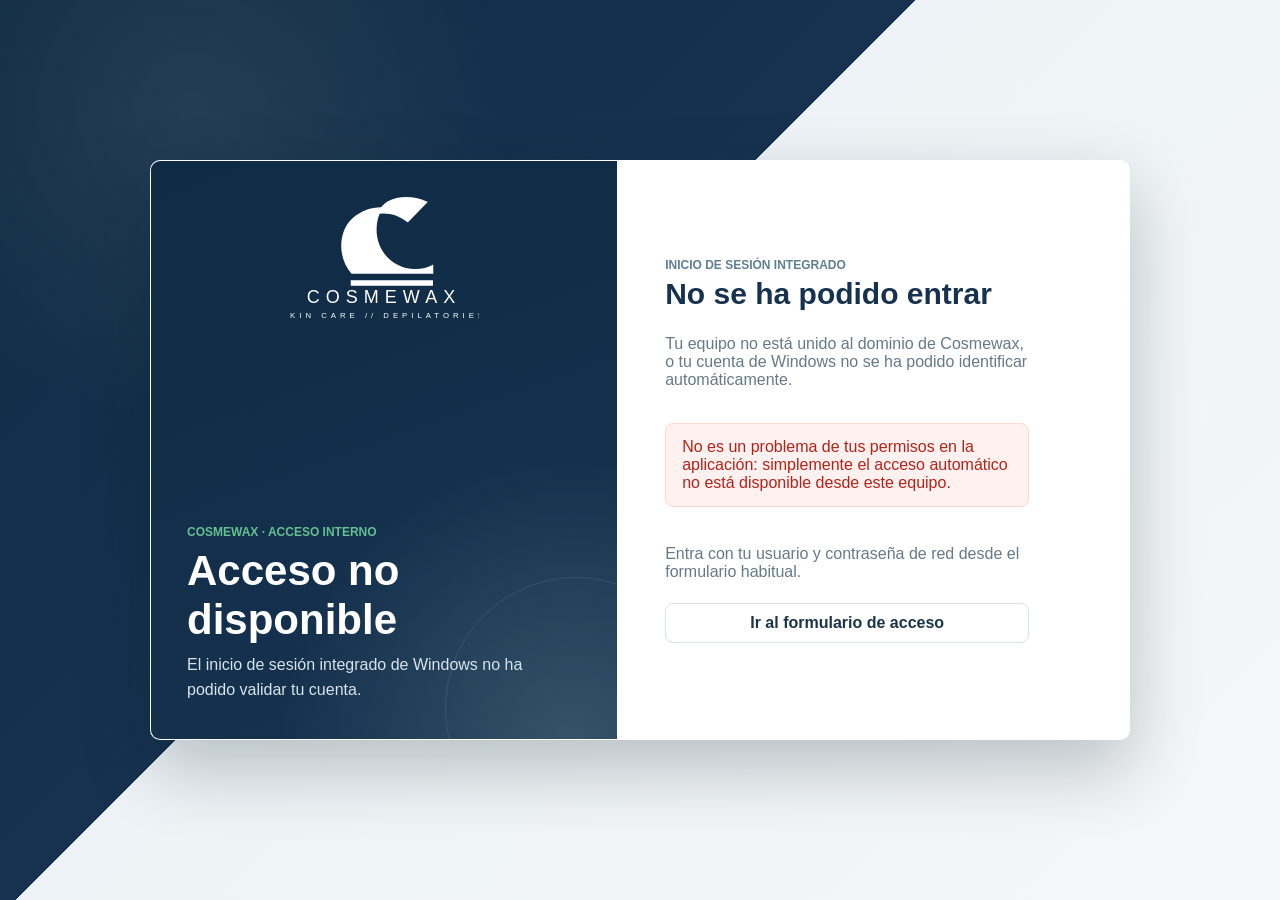
<file: sin_permisos.html>
<!doctype html>
<html lang="es">
<head>
    <meta charset="utf-8">
    <meta name="viewport" content="width=device-width, initial-scale=1">
    <title>Acceso no disponible · Cosmewax English</title>
    <link rel="icon" type="image/x-icon" href="favicon_circle2.ico">
    <!-- Mismo truco que login.php: aplicar el tema antes de pintar. -->
    <script>
      (function () {
        try {
          var t = localStorage.getItem('siteTheme');
          if (t) document.documentElement.setAttribute('data-theme', t);
        } catch (e) {}
      })();
    </script>
    <link rel="stylesheet" href="assets/css/login.css">
</head>
<body class="login-body">
    <main class="login-shell">
        <section class="login-hero" aria-label="Cosmewax English">
            <img class="login-logo" src="cosmewax-logo.svg" alt="Cosmewax">
            <div>
                <p class="eyebrow">Cosmewax · Acceso interno</p>
                <h1>Acceso no disponible</h1>
                <p>El inicio de sesión integrado de Windows no ha podido validar tu cuenta.</p>
            </div>
        </section>

        <section class="login-card">
            <p class="eyebrow">Inicio de sesión integrado</p>
            <h2>No se ha podido entrar</h2>
            <p class="muted">
                Tu equipo no está unido al dominio de Cosmewax, o tu cuenta de Windows
                no se ha podido identificar automáticamente.
            </p>
            <div class="alert alert-error" role="alert" style="margin-bottom:22px;">
                No es un problema de tus permisos en la aplicación: simplemente el
                acceso automático no está disponible desde este equipo.
            </div>
            <p class="muted" style="margin-bottom:18px;">
                Entra con tu usuario y contraseña de red desde el formulario habitual.
            </p>
            <a class="sso-btn" href="login.php">Ir al formulario de acceso</a>
        </section>
    </main>
</body>
</html>
</file>
<file: assets/css/login.css>
:root {
  --green: #607f91;
  --green-dark: #4e6f82;
  --blue: #16324f;
  --blue-2: #102b45;
  --brand-blue: #607f91;
  --brand-blue-dark: #4e6f82;
  --bg: #f5f7f8;
  --text: #1b3448;
  --muted: #667987;
  --line: #d8e2e8;
  --danger: #b42318;
  --danger-bg: #fff1f0;
  --radius: 8px;
  font-family: "Segoe UI", Arial, sans-serif;
}

* {
  box-sizing: border-box;
}

body {
  margin: 0;
  color: var(--text);
}

.login-body {
  min-height: 100vh;
  display: grid;
  place-items: center;
  padding: 24px;
  overflow: hidden;
  background:
    radial-gradient(circle at 15% 12%, rgba(255, 255, 255, 0.08), transparent 20rem),
    linear-gradient(135deg, #102b45 0%, #16324f 42%, #edf3f6 42%, #f5f7f8 100%),
    var(--bg);
}

.login-shell {
  display: grid;
  grid-template-columns: minmax(280px, 0.9fr) minmax(360px, 460px);
  width: min(980px, 100%);
  min-height: 580px;
  overflow: hidden;
  border: 1px solid rgba(255, 255, 255, 0.44);
  border-radius: 10px;
  background: #fff;
  box-shadow: 0 28px 70px rgba(6, 24, 39, 0.24);
}

.login-hero {
  position: relative;
  display: flex;
  flex-direction: column;
  justify-content: space-between;
  gap: 32px;
  padding: 36px;
  color: #fff;
  background:
    radial-gradient(circle at 90% 100%, rgba(96, 127, 145, 0.42), transparent 18rem),
    linear-gradient(160deg, #102b45, #16324f);
}

.login-hero::after {
  content: "";
  position: absolute;
  right: -90px;
  bottom: -100px;
  width: 260px;
  height: 260px;
  border: 1px solid rgba(255, 255, 255, 0.09);
  border-radius: 50%;
}

.login-logo {
  position: relative;
  z-index: 1;
  align-self: center;
  width: 190px;
  max-width: 78%;
  filter: brightness(0) invert(1);
}

.login-hero div {
  position: relative;
  z-index: 1;
}

.eyebrow {
  margin: 0 0 5px;
  color: var(--green);
  font-size: 12px;
  font-weight: 800;
  text-transform: uppercase;
}

.login-hero .eyebrow {
  color: #63c191;
}

.login-hero h1 {
  margin: 8px 0;
  color: #fff;
  font-size: 42px;
  line-height: 1.15;
}

.login-hero p:last-child {
  max-width: 340px;
  margin: 0;
  color: #d8e4ec;
  line-height: 1.6;
}

.login-card {
  display: flex;
  flex-direction: column;
  justify-content: center;
  width: 100%;
  padding: 48px;
  background: #fff;
}

.login-card h2 {
  margin: 0 0 8px;
  color: var(--blue);
  font-size: 30px;
}

.muted {
  color: var(--muted);
}

.login-form {
  display: grid;
  gap: 14px;
  margin-top: 22px;
}

label {
  display: grid;
  gap: 6px;
  color: #40505c;
  font-size: 13px;
  font-weight: 700;
}

input,
button {
  min-height: 40px;
  border-radius: var(--radius);
  border: 1px solid var(--line);
  padding: 9px 11px;
  font: inherit;
}

input:focus {
  outline: 3px solid rgba(96, 127, 145, 0.18);
  border-color: var(--brand-blue);
}

button {
  margin-top: 4px;
  color: #fff;
  background: var(--brand-blue);
  border: 0;
  font-weight: 800;
  cursor: pointer;
  transition: background 0.18s;
}

button:hover {
  background: var(--brand-blue-dark);
}

.alert {
  padding: 14px 16px;
  border-radius: var(--radius);
  margin: 18px 0 0;
}

.alert-error {
  color: var(--danger);
  background: var(--danger-bg);
  border: 1px solid #ffd7d2;
}

@media (max-width: 820px) {
  .login-body {
    padding: 14px;
    overflow: auto;
    background: #f5f7f8;
  }

  .login-shell {
    grid-template-columns: 1fr;
    min-height: 0;
  }

  .login-hero {
    padding: 28px;
    gap: 24px;
  }

  .login-hero h1 {
    font-size: 34px;
  }

  .login-card {
    padding: 30px;
  }
}

/* ── Botón toggle de tema ─────────────────────────────────────────────── */
.login-card {
  position: relative;
}

.login-theme-btn {
  position: absolute;
  top: 18px;
  right: 18px;
  width: 36px;
  height: 36px;
  display: grid;
  place-items: center;
  border-radius: 50%;
  background: transparent;
  border: 1.5px solid var(--line);
  color: var(--muted);
  cursor: pointer;
  transition: background 0.2s, border-color 0.2s, color 0.2s, transform 0.15s;
  padding: 0;
}
.login-theme-btn:hover {
  background: rgba(96, 127, 145, 0.1);
  border-color: var(--brand-blue);
  color: var(--blue);
  transform: rotate(20deg);
}
.login-theme-btn .icon-sun,
.login-theme-btn .icon-moon {
  width: 15px;
  height: 15px;
  flex-shrink: 0;
}
.login-theme-btn .icon-moon { display: none; }
.login-theme-btn .icon-sun  { display: block; }
html[data-theme="dark"] .login-theme-btn .icon-moon { display: block; }
html[data-theme="dark"] .login-theme-btn .icon-sun  { display: none; }
html[data-theme="dark"] .login-theme-btn {
  border-color: rgba(148, 163, 184, 0.25);
  color: #94a3b8;
}
html[data-theme="dark"] .login-theme-btn:hover {
  background: rgba(148, 163, 184, 0.1);
  border-color: #14b8a6;
  color: #f8fafc;
}

/* ── Tema oscuro ─────────────────────────────────────────────────────── */
html[data-theme="dark"] {
  --bg: #0a0f1e;
  --text: #f8fafc;
  --muted: #94a3b8;
  --line: rgba(148, 163, 184, 0.2);
  --danger-bg: rgba(180, 35, 24, 0.12);
}

html[data-theme="dark"] .login-body {
  background:
    radial-gradient(circle at 15% 12%, rgba(255, 255, 255, 0.04), transparent 20rem),
    linear-gradient(135deg, #060d1a 0%, #0a1628 42%, #0f172a 42%, #0a0f1e 100%),
    var(--bg);
}

html[data-theme="dark"] .login-shell {
  background: #111827;
  border-color: rgba(148, 163, 184, 0.12);
  box-shadow: 0 28px 70px rgba(0, 0, 0, 0.5);
}

html[data-theme="dark"] .login-card {
  background: #111827;
}

html[data-theme="dark"] .login-card h2 {
  color: #f8fafc;
}

html[data-theme="dark"] label {
  color: #94a3b8;
}

html[data-theme="dark"] input {
  background: #0f172a;
  color: #f8fafc;
  border-color: rgba(148, 163, 184, 0.2);
}

html[data-theme="dark"] input::placeholder {
  color: #475569;
}

html[data-theme="dark"] input:focus {
  outline: 3px solid rgba(20, 184, 166, 0.15);
  border-color: #14b8a6;
}

html[data-theme="dark"] .login-theme-btn {
  background: rgba(148, 163, 184, 0.08);
  border-color: rgba(148, 163, 184, 0.2);
  color: #94a3b8;
}

@media (max-width: 820px) {
  html[data-theme="dark"] .login-body {
    background: #0a0f1e;
  }
}

/* ── Separador y botón de inicio de sesión integrado de Windows ───────── */
.login-sep {
  display: flex;
  align-items: center;
  gap: 12px;
  margin: 20px 0 6px;
  color: var(--muted);
  font-size: 12px;
  font-weight: 700;
  text-transform: uppercase;
}
.login-sep::before,
.login-sep::after {
  content: "";
  flex: 1;
  height: 1px;
  background: var(--line);
}

/* Botón secundario (es un <a>, así que no hereda las reglas de `button`).
   Usa las variables del login, de modo que respeta el tema claro/oscuro. */
.sso-btn {
  display: flex;
  align-items: center;
  justify-content: center;
  gap: 10px;
  min-height: 40px;
  margin-top: 4px;
  padding: 9px 11px;
  border-radius: var(--radius);
  border: 1.5px solid var(--line);
  background: transparent;
  color: var(--text);
  font-weight: 800;
  text-decoration: none;
  transition: background 0.18s, border-color 0.18s, color 0.18s;
}
.sso-btn:hover {
  background: rgba(96, 127, 145, 0.1);
  border-color: var(--brand-blue);
  color: var(--blue);
}
.sso-btn svg {
  width: 18px;
  height: 18px;
  flex-shrink: 0;
}

html[data-theme="dark"] .sso-btn {
  color: #f8fafc;
}
html[data-theme="dark"] .sso-btn:hover {
  background: rgba(148, 163, 184, 0.1);
  border-color: #14b8a6;
  color: #fff;
}
</file>
